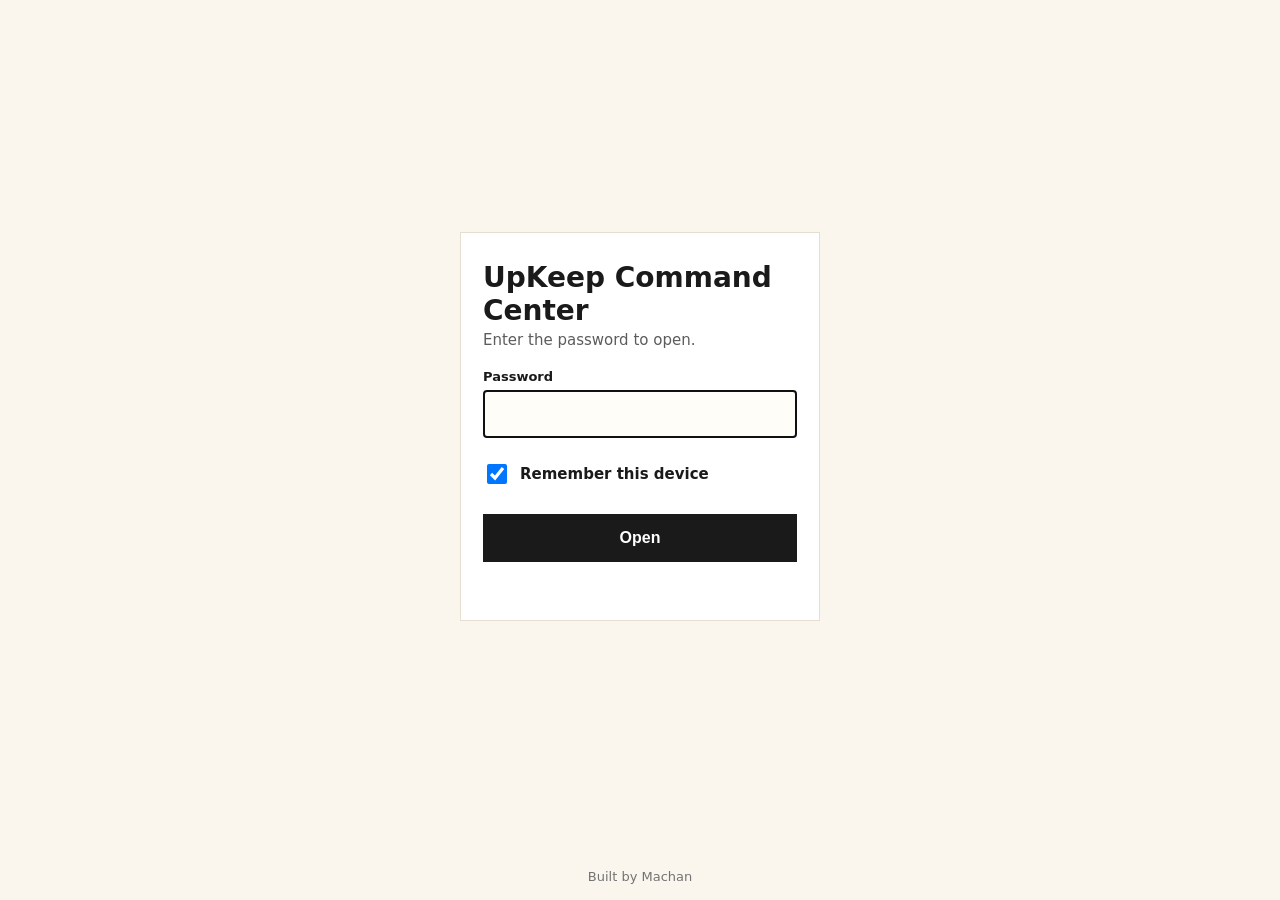
<file: index.html>
<!doctype html><html lang="en"><head><meta charset="utf-8"><meta name="viewport" content="width=device-width,initial-scale=1,viewport-fit=cover"><meta name="robots" content="noindex,nofollow"><meta name="color-scheme" content="light only"><meta name="theme-color" content="#FAF6EE">
<title>UpKeep Command Center</title><link rel="apple-touch-icon" href="apple-touch-icon.png"><link rel="icon" href="favicon.ico" sizes="any"><link rel="manifest" href="manifest.webmanifest">
<style>*{box-sizing:border-box}html,body{margin:0;min-height:100%;background:#FAF6EE;color:#1a1a1a;font-family:Hind,-apple-system,system-ui,sans-serif}
body{display:flex;flex-direction:column;min-height:100vh;min-height:100dvh}main{flex:1;display:flex;align-items:center;justify-content:center;padding:24px 20px}
.card{width:100%;max-width:360px;background:#fff;border:1px solid #e6dfd1;padding:28px 22px}h1{font-size:28px;margin:0 0 4px;font-weight:700}p{margin:0 0 20px;color:#5c5c5c;font-size:15px}
label{display:block;font-size:13px;font-weight:600;margin-bottom:6px}input[type=password]{width:100%;font-size:16px;min-height:48px;padding:10px 12px;border:1px solid #cfc6b4;background:#fffdf8;border-radius:0}
.rm{display:flex;align-items:center;gap:10px;margin:14px 0 18px;font-size:15px;min-height:44px}.rm input{width:20px;height:20px}
button{width:100%;min-height:48px;font-size:16px;font-weight:600;background:#1a1a1a;color:#fff;border:0;border-radius:0;cursor:pointer}
#err{color:#a12a1b;font-size:14px;min-height:20px;margin:10px 0 0}footer{text-align:center;font-size:13px;color:#737373;padding:16px 16px calc(16px + env(safe-area-inset-bottom))}</style></head>
<body><main><form class="card" id="f" hidden><h1>UpKeep Command Center</h1><p>Enter the password to open.</p>
<label for="p">Password</label><input id="p" type="password" autocomplete="current-password" required autofocus enterkeyhint="go">
<label class="rm"><input type="checkbox" id="r" checked> Remember this device</label><button type="submit">Open</button><div id="err" role="alert"></div></form></main>
<footer>Built by Machan</footer>
<script>(()=>{const D={"s": "h1YeWA5S7tHNNgfrOtWNBw==", "i": "1xlpwJP9siB2/BdF", "c": "m0rwn8q1MQd3p/K6u+Ho3APrwh2dSBIipWs8q7hpWq2y5lV1yMxV+tewvP2wQ3sptjZZBX+qQlopLC77gGmUHlzJfDZh54l8Gi2QG8otMHKIKMq8v2T/A9uhDC1JXtH/1N6qlW7MmJHTSOGKW1vb2Fc2u+Ekb7IOCksyh1QdkrvN1tKHsl7aPoxLdbSZsuU9z1+Q0mN/kiFgur2B6STcCN/y55oOfAYPfXDTUNKgT7+YOKLh2Nf/[base64]/ryDIhsrEYoJPOQjx0/LfD8N3uiRc1N99gX05IppA4CttiuGWxCX6anupRup+fOad5XuySvu11tK7b9NsVeeX/VuEwu9XEVY8AYSowAP9upQ6PDnwkJGG0/idGrPLNdMbPEWzM88KaDmbVOP6vQYlMMqS6Wz7Weu7Z4oYxSAxXOCwsK1ZMUGfXZWDaYpKhpMpUgz+KnbhC2M1nYkaw+Vy5jSP+WavpHbCEFxxB1gRe39sYQaATRaXOOCWatDzprcLBVsRvt4zlNV7Q0mbtjwuthF4PpC2MjNf4jy7s6nOTufhSQ1ijhgkuq0vVt/3t1F4e6mHR69X4boCZgtSGJTAltGsnwo5xqxO++VY7ZCKky0ptn/BrGigYESa/gbpcewZUvJ7ZtnKqC8VRM1vPEskrhi97oWfQElqbaNocn6nIwJ3nXC4NqbBaUjWwwbgckR9roWUBNRfW/giFk6oTnpY7Ltb26x2URJhqqqVxyI61OYnZh/Z7RQnu1Vt2SC212AVbL88+rir99+5aU3u+uLM2Yixd8fT9lP0rrYVJmEAoALtVPLzXvnRk4YUWsylGZPZITFgBzI6OtVhDnBQCKJxtbNsGuRkEr8TsUwdt5T5iEVXBCM0RxCuaiMT+OQkloaJMOjW/LEiymMmuAIUIIUV3SFLxSkpFUauW2tO/i4Z65Lzy4SwucCURcdUucAKWKp5yV/XqfeZLGFNtwP6ELT5QP8i31nqGg3FgAYtAnmLXNWRpHTwRtsZl//[base64]/c3tenwSmp/YZUpdPNZRn37YE4Qk+XkBX+KP4RVPWzmK6kEErNexPc42e75e3LMIg/G+jy6mQrUIQV/+Qxc7yX8lob7RwOdYfFi8dDR4NYjN9YFmIj/t3ntQrG/uzarre7Weq2menoOVMkNJZ5NSaXJ7PIVHtQ6AAUgCFnVo0LCnS90VE+Rd2o9d0bpZNfLDmRi/QNFsy1IXzKmTc9E6XWMNyXoKRhlB8IfYmClKNkmaG+0ax3Xg2BcuYosWO9ViDxLoMZGXAJcaLvG6PXJh4TGF0I5hiyZo70W9vRRQfWdYTBWJdCXAw1HGE/GeO9j6/D2TAEQm/MMK0Gqo1TFWylO8XBYHa6og/3frqIkgn3T385SbNNT/XCSc/xXDYs0O6B9yrYDOHJwbszC0w5jRCI6twp6tSpNE31soLxFYOuhfHyDrEQmSj1Ko96QW3TFF8mMULdI4yTAEuSNLjtlIpsRyVwH24Hayj+qowrs5RjvjPkL+kXt8leOYdeqhWl9uJ6g3i1xOxqua6KmQghJKG/ezt6jvGkFG2uV8CyH9/c+raX4GUTJisaUDYGH1+tuUmODMrjZFg40uvzv813k5Hq81x5X8VCtcaiU9l7AZkNKLkdoJYcoNDHoN+RqxbtMbC0u52LR3uheT4qSYuzs3AniHq6tNDvJbbxhJb3kCuX8Lkk8HOpYGfKjlcO7/Ew13AfS1lSmayMtJkjeLJFzp1dNdAMiA5geyrzUxFD9zzwQokRYC3pWcBRKwaVUYP++aCBJImpQhSwaA14p6NnxWzR12Pj+Claz0s7gClww4N70W/2nBd4wAvsKN0ZyxYrxMmx/4nylgXCqUmlzp7+O9UsqWX7IatVl0D9kFDPG8NWugVqPP575dkpUDiTSQ+vXMiDMbJCO/bWEMw2a4+HkbAL5Au7yaIKFO8b7ddJfYNmFXz7wqj4ILmboVmWZIi1pTZnb7he+3zR2QpytDGuSVAlpp135GkZ0NVyqMVuM50BlC19yOn+Z73j1xwdFv60rAov+pdoWQ5+ifijZzq04geV3Kg0vhUvUTTZ/yrSyRdGrOaM8CDDVvMKwLvEGOxzZCy2TYCfLg247JShNlBZKVegj1CVFFGxd7brYgVarqECvWgtF/pgtEIcty1e97c9Ma0ReYMNr0gZR9Lz+e82ADafpb9Eb9xt0kKgx2S+frG25mtnpBzwzmwchAMGR2qfVKJZOF1vdqksj1US1/FhglxXghE8FX7SGAeM6fx17eMHXFF7Kk3tM3/tsODPcbGcSj6aHIRcSYBzCCEpNPKF5yrvEOPQB7EQB4T4UHycAZvZvUOTcThLQbvg8zI4n53nbyBa/sbLDqlFQNyDnPkq1kSBeRFDGZdJJ9HrFgTDYfzHY59Qmya8cBfTJsQ+31MnUvDWBUbDqAoN4D+2fhT5AT8qntSoBb1NAVWxb9qltk6vCmMdGN2VRKgiTrJeeZ+JGPP+6jBswkPDLP0mN/DItfmK4uJMbrxN7tPhGGa0GiyvcC0tYbd6aw8kRwfFR9N8l/MCacvYnI0+Vqqa7dUaFPEjDcTD4uikctGxt2Vz568msiosgfb0SimAMptnMZL9QFYKJZqL5XVdfBM3naagm1X8ye/0g6E1PxKmwYO/j5/oiZjGvpn0oK9gCc5//4HyNxs23hSedY2Pl3Yhufi9sO5ivso56eywC5Hbrs4lg3khMEhZGc9PbSRKWncY00ohPhy94NMxdKDU2BxcSFZOwEktv83Bi3vLJOT9pwMpTnT/eOPluVX4+Mk3dAURW024hHMu3ZtPYtF7I/zeFHQ3rX6XMfHrN7Af/SYAZpmYQnaHrEv8SXbhC96GTA7J+jdFlcUyl2KZKRpeBmO5RRx9qtq+G1wouMBSqvh1tf3GHHfgtsJCGOUbon4VlMjvKrs/70sqDSosuiU1D+lTTGARPlq4n8vJASzNI7i9rzjr1di7+t0HKMPE6ScpOIjWlYJeDL7iNdJZVSzIElfIoWkaQ5QIPVumBNVd1pM672VmDLXfOtangMlazBQDEouc+8m6XQE55xqyk5aSNHJrwF9F9NdeGnQk/8Kvsf54q0gP1rJNT6hzF8RgYowQFSjDthIoCPS247anhiYXA0IY7ujsewK/7KyhJxtbdiTtqt4Xqrajt25eeT6968cWoXCxH0e0sXJwkZO5W/AXbhDvpw6ucGgXpHA8B+4RyE9ubp/YZOLEq44DHd6wW7wgoIhtr2aMrWtlF9UdtYZXZToPkRA6EMzVg17nRGXESaib2K2bEAdPV5ndWqtlcdpVERJS3QGnevVR/vsvKGt8H3oYpu1MJfrVfyB8DQ9i57NC9Kkc/JGywmV7qC84GZCIolgVL7c+sbCFO5CgskbOcutPPhlGBC6VrUsMUAc+Ac0JXUZ+uE2MwXr9YdDGu9A+z8x1lVcIMT0lYFdyUV1CWNijTJ9H+7NZuwhxf+QEtSGqAe/S3Ml+3yGrZBxv4tCLYFpbG9EkK5pjv6oczgviYcoCgF2lLv8HjNHY/mDhM3+iDnFZzrJCSPDdj2tKU+8V2VzDw7I6fP2cL/[base64]/x+8aE34TAYhu329P9CAdNj+py++VADD0gdQsBLo4LYihh9DN9cFuLhjQqCuJ1baiDD5i4jU9ti7Nn111vPJ8NIQcywTy9wXrVnsPhsKS3AjFmi0s+VlxE7MAyfoiQ5L30SJEArN5itR78EzMP8nb/NfwSO7hMCc9y78p7i5pG3VGjiFuEvR5tMF52MhJdJudOxN0YtW39p2dc251lBWt1Z1RWF0jDKNgwNCZL9z48GWYakoeFtJ2NYKiHcvJ27DudyKzKq7WlTeIX07DNE9XxJ1qvpNK+1WzIueW0bJLMUyhVF7LKWcIWnkCs+FP5NzBxwgTVxoVv8y/X44Yypbuz8WBgl1sw/qMMysLRgmpaVPvkCix8mcK3gayYeWDjdEynRrJAHfvGPQ9rMNhS4OUjimQMmEOXLX/8XG1Cq1TC/C9UmoA5NjanA4mK/74XtMDyiGObBwLa/OijR2jhScd+M+V1om9VU2gwhS1pCVcR905O2RIY5NRlnttqDQJe7Qclmvk9vQ4dokfv9yhtIA9lOcpbPdYKmjt8roEFVTxApTapqISvyGlYQOjmX1n/kacVPryapOEDoZjgJlzYKqXenhr8D/7QWNLWpmi3F6FjaFtKFFBSiy31F+1ggJq7evUUcRHZ2lltn/087edjrDjcbMkg9E5sbKzikzkQ/qwY4s7+AK5Q7GUWIJOR/HdM2mzWh96MI4W4T1a7+ZaqvULX10Ioau6NRmtNqFg6EflMjTnZ1nrrT5B6ohsJcLVx6tkfW4Wy1qdDkO3FzpYx4pgXURLX6GJtF3wAeniseXMUOi3bMUimVHkf5aD6fSuPwmK4n0XOTmsvZ6CXqTukJlQDHHiuPOhbMt62m/213ESj5xRziIx4/s11zL94xORZ5wgZUWtvTjH5jIgRPUCbEnrbgA1zxFweEx49Voe27ue/tQnb4AuyWgvzX/macaytn4TQuQPUDGgzFZdZfoh12qJTZZoJeGHzq0W4rh7gA/jUqe/x97vtjmOnQo7x2oGNqO/NDxSSoNEOPu6ocRzj5oy/qc0ZQNO+ar0F/TGLSdZyVWscQSVEyC+0G2aA/6am5tUsrTv2nfdtw5tBJjeGN4BHXZL2BfdSYPvu2mhLmuq9Ope6fpdWV8d1qpLcS0g6Zec9UszBq84crPe8jYo4Ji3Q2CPomzw/7UnbHjjnnmI7jYy8C+IiWov3BSv/rTD0n97QhQ5mNUEHKJ/ZPkXp5J2yC8toFQGidhOThWFLK7P+usbDXjueKbZK8knX7xcyDyLMk0/JWVYpPxEGBgKkqgzv0dZFbmXCRl3txVuObkoCYOhNz5aI5GrLaJ0Qlpg/[base64]/rR7Dvkd3eiV/e8j3Aa0Gcvmkp084nTcCr1qDuKCAqXpItAgFA68WF9n5H5SxyltA1BjakglqxqvGklLAIn881UNphY8OgT3H//R/YD+EwFB9iPntBAq5U0QZXf9Bz+Ef5T6vGQGcH1eJtNvaIVLvOIBA9Y66YlqsaUTAQhhXnuSZCLN1Q5zdPoo0kELbldUEldeaPgsOzE6lgRiEdKjgsSsmLJS1M1/vXzyamZLgn56JQAHZnQE2f3QuzG7ljZt0SxQrEVLiWhbk/[base64]/KWsgNAKetYuM2Zc+Bukmh7ktSfLSIRyAXx4djBhr3dvvp98mUI6x4jd+ZoXPwg7zJcF0euo7TLFb9G4djLlX4P92nDzVFu3dZJMowK1w/Q+2peDoiwB+wGnwyzQ/oyfnicVgaxAyRx9xM++wa/9LyPFBvFJX9yfywIs+6lH2k2bvY7jsj8JM0jVtBh5sUnIDHpbbzs4snGY12KzZsr+U9BipvYcQxrVRmaOjVr+r2nGUQtkIfz15DsERUOcAwiMBn600RG52IczGo5KphmRIfRpMunNFzs0MCnoOiSJk6BCPI+K/1pSsU/8Uz2j89tnEeYLtu2hgYpePAIkA6Aig12VbjcQH8t3i1zgFRYHufOrzBIOonQExwgF1Pc2zq1sjD8VurSB5lXviTKvONtK/0Q29i1wfB2LuZejiBs4OvZXkR2JWCfHl2oPCNdE9mA+QHgt/tLhGTVrurpTAYHQODGJBY3rX/DKrz2K60Upnsicm5Ex5GD8PjARIRIzj1nOepnXxO3hc92AkzPuZUJz/iVUlTCg5y2rBOiJ4FrHVrEmNOLC7e6cezfAVBdp384UrWCdrKZBYQWiJGJ2dWwzE/3+i9fftzK+dryCYNEQORUXpt9R5KSusHFO4KyKLSQFwhDBsibyp1p75jf/QGQ5CiRbSmohwJPdZnIHDx99bcW/G8alLEPTBg0Ni7Q3q0Jsklt4T47Vuqq4OaDg9tNA/fSvrJOyeRyJGr6p+t9eim5OmKTH+e2N5d5CGZvy+hUZXgx2TeDehtH2t2x9E7bNSdoISsF5ihoyaL+KXFNmfH9BA+GlhsOCoYuaDQUk+9uzwT12C3n5KH+SjTqTWgqfChMQnUYKuG7Hl4ek3P6LbCP+Vamh8aD9b8r4y/m678UxZaONOlAQhh2CRBJShJ/4ELhCPCCLQKWus0rZgKqm0is2vdL5RxbZwrRPB7d6tT97UsvuhQtaJU5OTzcrcPUbYxGgrkz4CAN+QUKp9dERa5Fge0ILFr8YVmpvPp0ZfjviTDpOnSpXYzxw0vv5URMhu7xfvnPp1ZzOGsGL31Bdjrb/L++UR4Q9oAU0DqK1LawIXKIwRus8mpwr2ecPOrEn4Fmt2StNgl2oD4h96Qy53JH/7k6f85dqg5oftGvXz4Ht7M/eIRtO3YrtadnGK37FH7GZ8sMVYSeen+52nHkENyPEqXlkevSsUPYf5YKR4UcHHPbl0QWvYA2w/6UYkrjbwmy5jBGDYIlOLZotIUkY6K/U3+JNiAjORdf2K91ARXEXTSL+P0HQ2qE6bUZJReDMCitDQeGypigDKMA3T5K+t3x29TdHkey/UF4yiyxLcfDeNf+jbN/qUwcGuaLQt0pVrEvCM4115R7uBrFtF0WKMjt2QhoZIsX45L5dNJ8+JoWdLIgd7QfeLeG6T/Xir0kC5tf4gSjk07jq+CI/AgrKlGYRslVINGXW02B8LUcs33k/[base64]/UJoKcSYVfrXdAfmV0gZZuvCUXHZya3UflsBQk9j5rDkdTu3AXBULPv/pRFmkWmyKhCJqZJr02uwgcU1tu42hZA0Byo88rKK9GdDncUSfd23H9T13kDc3uKIg5LSMFV9+ajyhxxRdKKCwWTHqUIFBjL/PXtxnkCo+Wwu3Vfj61U0mQCaFVNKEO+GOopQhPTMPpr1lur4PgUenSTXF2rWoFSKWalGQggV/[base64]/Io7WkuC0SZ5oNd5XoNbHCKBAcEDKpqDua7OnSEid+uvUg5vDtIQt4r2RgCBw+VZ5rKGNA/8vCZrd6P2M8owM4WAf+sCO+3XMoXSKwZCgJ/hRglvUkUEBuW7LaBGwSfPYdJWMeX2Jj1olfzolNPMKCLX/[base64]/viKg2sP/Yln5AQeAmN8vc13IuHUiimbSZoi5xiS+6Mnvm+HXTvfFWUS/sZu3W/cUDJkLj0jOTYdnyL4X4TiwC52aKxpIwwlv6aZH6QE+fBfVWSenKb4OJWtJXD5wvzBZ4AHrdoGnqdELxfSOQry2xd/FKi9cVOUCqfR06cYWKL/d+uKgLyiTt5gwWk1VViv3Nkk1roO33pEp7XhTN71j6dhehEAinhyd9x+ZsaP/tgDGi4Kpt6aml3r1O8eqtvzcOHLWD88pDxj2sw/V8t6tfyMzDjoqjOWInWRjCu/ge6LP+0vmZC3vWnQ+DA4MpFU0Df2AAKDQNGycreKrF1QA2G8yS+cW8QTK0DxyacUoPCCPiVJwe6zaZuCI3c4dRhtw4I9DLQZnejd64RVzqQbNUNC/IuinL5eS9ifxaytA3YJCGmesl0q4462nLd3Y9YxtwmH86LnwOqmSPn2w6ncWEFEJRxACpza5AlE3jSi3rz57PPqLt4mhu6lwMv3qPOAkeTCbhWwLWc7I3KznbaMpyVNMIAdKhM+HDFT3SqUutOwyKXXDnGf1DV/Fx7edqGWiCw5eYAQR8l2uWfoyTJBf+oyxhI/BAQYGpO8ytA0Mo32uQWv2ucspv9hZziYES71084WNW/9uWvfaVtjtAmAwk15OWdrQmwcb4oAlpie5JNIgQDbrLGIOzpxslyHsdg75nbARd/d/vLcU342Qmxg7UaaZGY6/ZmcKk6NYfbf9+dcydHyBxVS4IoEpR4ht41qX6ros4rfWjFl93MtAioDTo6rlQjxi4UrXrletmNXC5amQxaXYxAWrmbo4c5rJ8IVrICTJcF1/ZWgdjTO0e8khrbyXilhSBHhrmEuKskAPrDv/AGKGuh2CsHTkhDQwWHfyjfFZzCEYjBX8FWYjArmX3/0bXbaQeFzeJoY4iFTCMEfJQ4sfPsT0DEsyiPbZ9M4ZVAlXp/GLae2B4lIPlCHxIsHfEorChhrnJuujN8CPUnH/0vMCDTRDuidFljqKyBwu8/kLab2d0flRGe1fCSBUOVNq+qVgIaHQfJKT9fXtohv516uwWCti3nvjjVWR1lnhbJ4jY0dA/GvUnh3sy1LgEfgKrhHrDaekJM+3T2xF9wNIYnLhBO2OgTaPGOHvTbOlvydDLLT7ZPFfKksBwZv4bI83Bbn5rFR1Zc0n4VmfPrLlUxo88KyzcAptxAIMYp5Y+1VMh2SWgAVc/AYSRuVbjaM135WLhc0vRG7mguJRwavCo72U7ekXpUCocoeUOGwuvKcfUa/tf2J7s8UVoPsCDrS3jfB8byF0Ss4aoQ8KsXnlnjpT8H5hn65V3hHLQLFrNuPdvTVIbBs7obGXlcG2zzH4q+HPg8RiXsqZuu4T+2aVuLFS7eGFnFKKfYtExevFEhtXfwPGperJeAfy7Bm0770ieCc8ydxOtxu1QgAWALoYKoQmtKz7nkAzz/9xoGAJxzKTtQDs5r2N2NiZTs2tItEd96hyiju5jQLcruZT2MyOmnNVwrmEleJB7nTj2wzhdyUFIMCnJDCxHTWsFX/gjNcsVtgp0GgLupy2rCDzwMUxfzOILfxjF37F/u6x+3tWrylQE+anwyTSdfXsDiGu2/FiaSzwkSU7Iic7avsc/s+vUcx3YSrqEq/+9l31efZt+vp7u39ICVj4PYzQFhysLyugHu5NmBsOpw/K4mKiAXf9sswhuNamcXOovuFuRPH/nTiKJxop0xFWz36ohEwjgDkTEqHDfhVW0WMvN/Z1DMihvc0hhDCu1p6i5//b2gJILILB40dsVS0JZZI0AQ6angXBOXYzpXEWL/6PSNueew6Sf/jhEh08kj9RwMxys2CdF0biGQVVbEB9oF2cN487azZ3gQkODBbsXB4Nqc6yr0B+NNzGf+vJrRdHpNl1yHhND7WFN27405sdNf17NHunVESs2KnBxy2GOaghDZFur+3FtoerNRGNa9E9e2SFXXjKJuLwu+O6rQ/[base64]/kF6QiSM+6njPaL8DNuZiu7jZg0SW2bMYg13xmZ24GorVOmzL4yjIQP7cWkliQEhGE5oiCtZaPDkEPMSclmhMwrcrlOxoO14EquatDtIFFbczEGvSxHlJqwqjLJ5YowC4oCiHKxaLUUNLxU3Ui25zdOBadRJKovH2Zkw6hWnQFs6H2u0fs48rgIPGdcAM6ECzP/k1Jvf8ANLSErk5O6/I/PcGH7E/adBZk+xlG+9ZxPiQ5hiYbPFm2vjizitgEXnI+fFbZMND21VfxZaUV1Hqj/uMyFz39Ifncuy2KLyjXl+jpiIY9s6jp5wFYWKUXXcauwBEkhFVN+sZQmWpA7sMWLsVLgbC9Ds3WNv55s9+2FjcTSuK9iSHXIEi+/2KrtGkWL3MrhqOJrlC2/lCzE8ot/SK3gZw7P06RSpJuT+yFEoIEY2ATK6kTveDKmVyRPVOVvjqsik8VPSVykd9ZP/zIRE2RE5C5xwh77JWCcSwBcY8go8uBmGXK5YYKKPyYEfxLa8PEivdh90C37mRHnEb3Aev7vOt/Hz9BqrtdwJInNM9n1Rwhjr4nc33y6I3g1yS35nSCbP2ATXdDdFCk2gB6r9nOqsqdeSvwyxDiwbBn4WJURfB1T+ukUJuipRmUO9xYqoOAnG3c5/skegYOBjRFtLPx1ReFIXqk9sdfYWk1/hCzkPSsE4v7F8HbXKKyYkaquBZM5dGSf7I8ljJCc1NVtpaCPC+ZT2comTHKgCi0n7kr0PIyXpcNuNgAGBiCRHxMhty58m9AjPUnyUmZDadJ6PiZqmZmzIH5/6cNjtVkRcRos3i1Yok16G4PvAev0s0aubiRyO1QYT48LB2wHjX5Azi0xoXX7YhphX5snDnrXO3tQhDDhD/hdoSGgL68FhIC8mpozAzLTX27bWzIuQHOsXbuxb1tXswVGs3RosIluttXKLseVqQmjGqFj0BXS5gLwuEUCq3+BNhWBCVuK862MKkf8YtAbiKn7ZeVBXxjNnXvoQnLTDlBXPL/sHjM1K0QnISbP1csgRtnF40pGwpdlFXvrbOa3UtObeEfrz9hQwY6XC16/ipJjs/oYqWkVp63JLpET4PQoa/LPov7KIE5HzUgLWMVK80RXQuqd1zqlmYbpQZilCYsPdFMT+TaslAouvdBb+TJQ2BtaratXee5QXNOIV5GwTDdfD6vPWZy8y5ae9eS/RIV+EhdY56pjfxC+JSK4lWOyswZSN8iBXsdcHoGviBpDaYH+cXmkHBgCMm68UKtivSQfLRqYoQpYJafczqWrvrRNbItva4QmejLupzEslZ6/vfPJ2qwV+qcDPKNpbD3sXy0CuQB03v28SzlBK3Kv9wKpu7NKRjGsAHnpqIcJ+EPIHoVEm/ZG9f+Ak1U/2DVbNtdxWYvDfRPqcygcnxSQeV6LXjcRwDWO5D/[base64]/a0O+zxIPJ/zFEv9Q8QJEpuw0ke1Be0pOXWutFXALplE3nZSssgIYBGyqph0qYMlT7BvwddPEyOQ79LeFajgd4fq501/S1Hy8Jm+gmCvPSjOFv+zDZJ+Lh1hLuq2raCw/e8zO7qYiGmXyu88LaiN1tMX/5A+E6+SHxQQiSkVV1xgzNg43IQORxDpIa6N1rHuU86KrvJVNV3AIFQqOd+oAfWCpHXYiCOMMkQvrmeUXHf79EOkjvzcpoL33+f9xg/do2t8ZNpnwtEniincP1H8+6mMPYEy3GKN34brsAtKWKa+ipUfrp1tZeyyj55GrbKyjc3+8NzjnfUO6TznFPquyN2TS5aQTaTytbX9el0WuiPIzdYO9XzmBvdiG3HTwsRABl23yh/[base64]//gsicWk3IBcsfLrOis7g80kapeE7SY15cru0wOOrVLTuabRyHFSrP4le52hIX5My5U63mpbs1++0Lqa2TCXrFtyoGzn4pzId0naYy68AwfJZjRhDvzrfk48ddrHu/Api+OmjQa/OtMCVnMu+x+lrAa9XcArtuSs0d5/V0878wHLV9GrgESPMyoV9Cb+aSSgzDE5kG4OZudJDhErsSp+bvETE+RwGwL1ltVM30BKjd86cmTr/w/XzD9JZTQk7jIVrceDq5+lhbQy7TRrMIUMO/LnvUQMiujtTW9K99wrjeMTYy07Kfs7zFtt+8UHJnU/tVbBv9V9vQ9QcKUI1ZW2JkfxcXco5mPjE7PD0WR0QKvi1AXPlbWNVeAz6kxYDXILbpVnv56kqUgTIDoWDqmcuD0e1zWS7+zLjLYNT3/[base64]/U/tSGRsiuhFumA/D3dnmCg5hSwmT8LJxngabvEEmnawUyNosJgkJgjQhjTnDNRigyfTMl0VNzB8WmsYbpxqFhVyL82qYYGZjSLGspY6fiCb4rA1sgT8pPs7GWxFMf5RkCC0wTdSsmF5RW2+jcmTOPml3OfT0/wlUbFQXkIfo6TbavzxKu+X7nZRSbaPU7WVtAGDZZho5li6KY8dkhnpjqrvmEnuohSOwlMSFns8BPBMXKtSVq+F4OS2xSoje1AXEUXULV6mp1G26Y7hBeJ/QtMhBAf7SIBQTqhV+w31ggA8d4FVLp+CmDYsAjtXV3KuLWS3geWPpir6OBJUnY2hNp7jYO4IEsleHfaPVCUmdlZlCnBlh0H4iQlQ0QGIyIMBIyFCrSHvK3ek0fBi6eE0D0/r26PLeZ4u3E5WHX2QcYOpxyOnq7JUsjC+f4qavtkZcLxIhj+oEpNam4bOuHJ7oKTneSrkNQzZmk3c33jcJfhQ1KEvTCyEHUwTLPf+Opd5EORlpOw4N9jeMExjzXbrZ5P5IrJUL5vR/mb3gNh9xXQyckGNHClRnr9dPEuIb163aZQwq0P0kRGgrfsC0Xu2ZSxJm3vIinE4ShblLpnachHlYmS4D+bufySMC8kLJXHBWUrGQZy0rU6qEBMsHcX8eAWFciK/evSsYr32pcc0P9u4AllEMzNrkANTUOyIe+bkSUpFT+VRwnZ6mhi9TAoHYroK/fIxyOUTCr6bG+mDlEAg4GAz2EcQS3ANHKuE0Ej+IasXR4zYNDkEluLyicbCjger1g3BvTnV/+D29XOBlQ1sVos3dGIZjn2KFE5NHtU5w+UOwfgc4GtPsUXM8B0bnXbvP81YZe6Pdl48pmsxxXh4XijlukThQA/hzhhxJ8r/Lf8e/eQ6RQMEftepH5T3Yrmgd/Jmv+I5b23VDfngoDBYViMtznvHK/Cx6b0bKbv7wKa5NZCW8ojWsV0ddDMbsHD8P5O94AC653VrZ8XhXIp4g+sSxBu5dU0eJz4lt6gjTNgKQJ2pX9iA4oc4hJCo4sqM9MTzmx0ilpIDLsv0W5rKEtGQ4AnG6y6E6biF3GYm6282/Jfk4JZSJ4Qj0L/cmlS7ezCGLFoqtX8BAa2mVMcWsuSkV14180TLLI6kIXOD+JJl270J/HaOdVqtfbvomU1r65i+mPAl5SvEkkbG8IM15dkNS0ctL2FPAnCxyNqCV0VqofNmQAI3CE/BHRlXKR4E8jVKFxio/7wlDTYDNZoRJSWwnWoNVNJpM8VwQs6uUX7ssKyX35403T9UKz9GHy5v0iDcT84Xv0LoTQSvngdefIV0LxuGZgtfI8OJ+8Myugz1wN0tOsN9lyZWuF1U9aKFjEnwniDROcbzKQ0b608yRQZEY72IfjQliiBFIf9nsYjMCHeG9QzygQc5pNPbJjugV/1imCeGBiHMj27VIDTHgh/zK+ihRt7kDHI1Wr4FfaWaGVyVm+iGdGMuQ5vimDH3v7GS9X9W//Qakc9p2qCCkvJLnVddvSc5tXqWCC4InkKVTV4qyEUgcF/TqPHhXiohNZn097GxKv5qs3ht+6nhx3dyQ50aBJptNvqqZnfDnvrTLe6I/[base64]/622+1fInZJdD9aTTBHivJdETSSFc+Q8qbgYu7O2hogBizf2KWeFIfA36mub/brNePmzesnvd0ieZxisgCykgnX/TC2r/Jt3W6IdLOxYbPrshpnTImZD8IMcJIznHtFC/nkgHFlEYh2kwcx37UFLI3WFizJhserRHYX4HlF7io88kJMH9Q/LYDxsYW/B7ncmPjglcycLLpZ1EWw2cM7THIhaBL0Vto5NoB3gU2R6nkSzW1FDwBYYQ6HoepxPe4cuOMyUgIhMpSsHA7RUfH/XcIjaSk92qbzZGfsbf//yQHbhw89nlgjPvrFD8/Z5hEoOQJoC4lstHX0bYa3kzDALLjpT09gbWcpfHCdi+rYf+wFtGEmpXYjsBmQxnX+7BJ9vQsvM7MF8F9jAe/[base64]/CjPY2n2mBSsjXBX4ZQpNhuA9xL8//BMAQ+pwHcKyXPim9TjFXQ1VJqhviJIZgfAi9XSzYZwsUAK4nhW6gOscyfLQdImbMoKmi0UlJmbzSynJMVBP83/RW/sv1pip5g3sRD51jW6srfLsjx+KITQ8kbV8JfOIyFQr2Rjy6u8J7U0kjU1S/her8AgfNR5eDWts9PqsVGeX6bQtB18SK5MB1q7fxzmPkjv7Y0rwl1oUpKFbhwIp7l/B7vP78pxID81LVjYQSG2cSJH46U5FTnjetZAPHla/8IxIlPe3GrqjdGP9XZDcdjpvf/jlIBNjuOc9oD9HlWKzI8cYsETu7V4OT2Eq3HozQiebLUYGNpg2V5fFg4U671Gf+JagWMJS0o8HEqYLScNT361QL4UKljgAwO9RjARUPfQJA1wlcIZh+yOv34U8kU1aCisrn1rri8Z5VgkfvclxUvEVyr0eUj2NjHtRLeE1WYHdOeos9gKOg5MbjkBGwFfGI/roGP1etWPOavLojEXk2K2ybv7HSHcLIvsY+WKzP9wBlbKl+lTeSG0nQNEOBVcdcy7X6QVWuHQOo+1jhRw4d/5VyM1Dq4yCoEpVxfM7KLnVkFp+3KXsTtPTpuFtLNyIu9Fj2E4v6IARB9XPV/Ma+wWEOZYGkmIttULE2aKaLpjaaNH6aCGjRk07uY1u+DwiFm7fHiPpasyMIO5NtzZWGFL6Zkh07/oFFo9lDRQ7ECryyI6fiNrX8dwyxfipKjwKIbVJZYps99cC1h9Fa+tzBymJDV9hRmIVrmtKEEo2FjkWz4INU153yZm7QJUcLGVpg19SwysfhzR5nM7Kyx06P8X52Vqkeew2hCf2YGN3cOyUZ/cJFkgsRj9p96iTBwYsKp5+P+ifcEvpKmNXJoNxNxk4v/DFTJ9V34ieyGD69OtsV6MgfIsOrM7xWUTbTFfy/ZgEpg36a++Vr1mKafh34wvcllULfT+K1nEr/jfVRqicjH/1s7QZy8L1DI9zPFAOFzSPIZ47QE/qglSjVzS2nB9PbONXp6OuIJtEXFlss1NzDgb0OJR9vlT2AtuZg4omtzyBWEtNWGqRJNx5NLPa7Cf5788m9kJXqdGf/amRD2M3579OKoj49YV2EFlhHb+4fd8JOYdRHJf2FfcB9MXrasLtQcvtw16tEwexEfdYzTzebNjdnpIHn8BkUcfjwrKoU9UV5Bgi+MVqQ6z/RfgZKGjCGuKgzAw28OwarMtD6C/ybWesi/MauV48pniRyIAAcROpz6wHwYKFoYRD/bM+MzB7mdFP4tqrakbhyUAzD1xlhiy373Sc5eKBFhdLI4kCTFYFlu0SqaK46Yg72Qtx7skpXA0jrNd9UE83SR2xzyapfGULqCu9bZVpK40xXapem13VhB75i+kG+rqfcSqyIV0KS5D/zPWyhj3IVj9t24VwX7IJP5Oev+nakud5/fxctaLSVRqzjP6G3DGnFb0lw4ZXHUYebiGCVWEYN89+Q6HpU1ehdMmMlb+TgnH+t0b9QbBYP93h/[base64]/40X6fT5x+WgoX6FSFIeYk+kAHPlvXFUM4Ee5kt2R5N/IDzWtmlrXP/8hKZklWjD1vOHQVnAmEQyRZSti+nwjsYLPX5Mq1DRiTZG0GbaIeFv62caiwIalCVM4+GlPhMdrziyEyQhYLFaMc4FxTSAzj1Egq/AMogGSNwYiylHUcwirYrVtZugU4d2kosCHbElsIDbjinboKQMEGozAgzv3Pv1uGWK/Ks/CumVecRmXOSCuIOiWpr/sODMFJmr97kZfLJnWrw41mJ7rEUxIFsIihVgsSvfJ7ooVqsZrEEsmuttphm9yPf7vcliGQ+BUlZiXI0uVxfsFNUX0NR9WZifZnxNuF/feib4Szdpa0dte8F/kdHA/EVg7U13VGZAeY3rPvsIcx9aXjD1f/+BMCXieomhqr8wMH2xmoPtr8Plv6mlFivDOu1zxxoCnBA6HpbxI8aCXNZO6wfok2HhXOwsXjPOPztOXQ/9x4p0PhSZTMgJZfAHTbfD/mrYqGJJ8EQETw5vpnTdXh4dRKVqOZzfBOkWVXcKtlyoxKsDrTh4F0OUFUS82whrDjyCaCNlM0tTIaGoZLKQcgpyu6RbruxluIXJoVrutMPplTnmS3ZOPXAnktQ4H44h17nJltCznCU9Yowp5hRiCM5Iz/GT8o9ycMeHXj1A+6oHwVIwrLeJEbK6+OJPkDaHVMZNS3r9p4NxLLm2cAGMX4TidirmVy+dcvCIyH3ngzhwM3yXdwLsZayYdpN7HpaxSe/Iu/XMED3ouieKwddU4rvLYXbdEj3M8nYp/hLjzWRYpADr6yrEXvoo0NL29lW3A5CxyqwndyfyfQJxicSOdFFAi31xEpleHCWgoBcOEk7eb4LW0wrpToGh5/vOcEOkFEnfOQhH7+VOUIrE67yBWf4muOl1crhZAIBqh4KMbcdbNPXpr7nfwa8CZL3EsANa1cDrwYzG6Fo7d/[base64]/+UChZaF48eNAgXrKlV4yPNwfb68ULlZ/JRWtF8VPEmClvFZb6QU1x7L/R6oIR/nkJu1sMeYrP7hQ1LdAuiQBDJ9mGi6fW8SQv7EkhqKzcmfBW3dKODWnaoLB3y2Jf1RnT6qrawvJUeDYV53/lRdgf61XFzDgJIBh2kgomEIPDgx/qP3JghtIrMpHleIgoWX7tk0Cy9aPC0XKGU5WQsJnh1WOl8pxim+/mekRL5Z6ZfysancGOi2Pbyml45ZjjGFgXr5sPsxSU4Psxd3W3uhFBVbrtvPIFsv0lbmcrNFcb/8esqrf36/D/OOF/0VnAdiLkm722wTPbKg6StpSX2E3P6ilhwhMxnzxhepOdi0BD8qYfJHU/NbVqdS3aRGp+6E/z4NdyPHtZVjPYt/JqD9FPCxrsXs1shiUbQWdjQlOd/FvuXMZRMXQVPNtjAeG+SlA5gUbWkTjb8o0zu3sNFM17fEOwDMbZc0rW2+coDv/WH/D5jLoBxVh4BqqEyKhGZSXpbNTV/tKN7l7dtESBuwYxWLlbXpygSPUCm9lrOza6Fyw6iMyIqXj91+huUPdOrLQYO3VB5AQ2mJDlPdWSmsIgjXF8ZOMdmYr5dUiOrKlTqKn5hYzfwL1ktoINAyZVzIGGhJ3h49qQK/K2uA/PsM9pP6OzaYsq2bYMfOdVvOJ8WAWFTVTIlXiZ17ld02z9O5D6PKMmobpgnrzOmL5MEbUrAGSCqbm+zPCxsmOTxeaVkJncJLL7NqN6F5pLcV+IUURDFdKPAbtVVBUflK6gOQcADFdBrRgCYrocyEHfN9XhZAXJrW/S+hEhyP3fU1xFWSWrQF/[base64]/jbQIrS/lkOYSifMx/5RHJ47dUcgGWFb4jjGGNYrtJ0Q3VyvFpucZ51udkNkXWOl+B5vZbm7LqrcvvlcPqBuLsFQvhr3lxdObHXc5EhPVWhiruYcz6gsjf7csRXVQxXzFoqybEV6/52+ywqLqnLRL1SmeFQm97AB8drp9Zl5/pN229Cr98Es6CZCb378W+dSEzDT3hmHfBF7yVySRBjPCHn5Gd/rbPz4yF+WOw7CQhMqCZOor/nO49XiSmS4+BB3+Axee2UJsM9Cjw6+qdQBFTdYxE3XN77a+bpOTKz8eIgYLrQJtHJgxLXDpnVIIN/Cc3vqsSX7wdkvmTto3X4t8HfAkiQbJMwZfBRh9/OugXNqifnFbCm0n1Y369I4xN01NF6w3j++1EusAQ6DPvegb6dELlcnA3GsmlSJ0mzk/bFC2h9GteAoQ0QaY0bReAluu6xB3vCs2N/S9Y9eUfpr+R8BeSavebCCUFR04MmaQDnCihtdOy20h20pmk8+XaDQpV8CYaJFHA71Kai4un3/KJtDNf8CRMKhREArP4fbYyXH+kaWtKinixDuag/SAGUuV6HCcwdqJYQLLk0gaXWHo6vW0gBP4v2S4eyQ9w+Gj/n28Iwiy2Pi2YOckNN0KSqn7Rq5Fr/VtuyFyBmegDpXllAjXVSQtL6cGrsrmKNf0U7IBBThzWyi1cF2BpQy0qFiAE/kta89KowSflzXHlhcQ+3l/vD8M4lZ4NLIFUd/tHZ4ZihPmafGwc1mIg6+0oTYE/UMttyv01JqX8vWR13po16mF+xdyHWCceu4kobvn5PX/sLsIgoml/eOKz47TYo+YapYvZPcD7fCnX9yaPDAyTCdfBM82NygDUmnInQsPTGpgvey078KWZ2xJFsBNyS+UlQK/BpsG4kKGEyjHgq4RIxUeTwBijo+SHEwPVwrRNhdK6iv6ebx1fs/7ESmPmJ1WlynHvL0k0uGcAGrn3bswyEVxe17xJQ76UQnZl1gv/Ni+uuA/[base64]/PP15RrkD/F3mbtOXK4umvTB71al6q2VYiWvhnbuiLg4Rpx4O2AJS5SNPTpoaU0zlLR0plorAXyinhnWUkSwm5QvZDndvi748a4skGDXycwiokOSoB7oXzf5Ul5uNVJth2MJwzrh/6EYMhKzIgDnaxjfjj62I0xuTFs45701EnSEc3916h4Veq05DrLYg2aDZP3qfmY4A/93SITJqeJEqq5CXWazSf0PhZ2lFwH0qczM7WRhJroIiz17wzQrFVxMTzzVtOlH93xqVvM/MRuk04lBRrPhDfIklPPdVGcwMElnBwUg+LtvRvaLEVlqgt/Tm2UyWUh06GmdMRGSm3ht2XXlUPZgVom3vhxIv14leSkOPjc8qU3v5U/+1ojT5H/kh2YtYfH2JO2jrM+mDO+gXnRWl699RvBCEEYSWL5tcMqm1mVW12VCcpzXIrd3y1uDI8nlgwGEHk35pjvpPcpc4FlGJPLeV0e4qpckVGW0YH7b9X/+WCfHU6XfB1Z80bGSSN0WFGODiBzg6f3/6Rs0pN4GYH7SngD4h2evhc2fkTFEOBo6xIJSDm8Pt0tv8Sifu96MrjDU/GVxvAYvOhqqtCceAArHzxuEe3YW1QiBynt0INFPF7SHr/lQffq/0i/dLzJVVtXUP59NJvC/o1C7RzaIf5ASDyYKOGNFe5gJ+PFqbVxB1MGisq7tr6PDasMkr2mjTYebQP566PUJvrWO0Tp7dfhzor+6o7md7DeLsdlPNrVOhQRBTjV1Tvf5Z/VL0E3I3OtDVCsOnQkpUf7ewJtY8tL8nCQs/kjm/Tk4JYSUu1boJJXOKReRGkOeL8ANpN3piXPMEY2q4GTRIfmcHFNPXe2dSN8yH/SU9eagQCJwZdM44aMUJ+u67BCyaUVtHm9mHVsPEthgQhx+i3jsJDSd5h4+dyVblBdbhOgCsNt+25k8dlOynrkISCVZhr/YvzKespJlWhlWjyh19Pv0FysRUJaPUs8gn+wv2KeXBqmHiy5UOP+iEy1ShIerb39qkDaMOl2SQgyO9np8FIddv23+6/c0f5Cvg0S7WEAAEpd0X7rM7fJKNYq3NZwXNhQ7C2tg2hQHtIzrW9cqRsQYtwA5CbkzZPUsRCrV0v4mh+ErjLy5dZOeM+REoE2YeKkYRXcu1Q7gHjr6l7uJzPNW61eKvAFn9Zp6NtK9R4Ow3dUl34C+zEM4PttPjrEX6NkaNsm+4Yr3UEeN4JJ/7k5j+zY8O03OOyKRfUkiFe0cpfrStoaAZrH4VzO9uEjdfd3DsiMM4Qn+Djg95F/neAu16ztn82n6oSXyY/NdH1J02C2a0hO5L5A8jMiEWqhfpKPFPywAOq/dcWq/HFjlvn/PEAu5snudwgxu2tY3E3PHYCxnlkqTw6gCpO3o8985AnPy5sFp64HMSHLwzSi1eGgINnazhqNwq1ZUzfC4GbgRKzQU+UTaBP+ykdOmXpMTn3E8/ILwIJdh4I8FeYV+4ieaa94JxLqO8Ih3tGSYZaq73VB72i39tlxP0NlGf28quK3w9wuFXcp4es2PWMkl6SaH0hXgh9s0gNkBv41GkbCBgNFqjh6WEDbvb8HoeRnCc2lHQ3ENaBzbnzFf6lyVNK9AIT/b2qlwiXg6DSI3v7s6VupezbLpa5GFNOQCmI/MqPAmaOXyAPr4QRXB9u5WdYMXXx3atagYSGYihv4cNRZHL9hH1gTF+lWgx9BRVF6kHCoc8W8Ve81P9ASdJPQdBdEZQpy6YcVCjmBwev5PKpCS3zXlv08a1swkeTJzzoK5hLoExDvtvZ/4/OxhXWRfi23+smVbENpCEa76bnNato7EoeeDOjxpp1ZE8qRTI8Il9c7eorl2IheLThzSwZ3i9bWChOOrHa7WZN/2tBP8wmmvlX8FBm4zpcv0sXfN4Xxnh/chWene24fJhUUeiiXGvGX8JLo9xS+TdS1rmoYUjiFVN9yx8Op5nPd0cnWA4B8lPg/rZHW/t3k5swI0ymWPwv/55qxtIF1c39igEPXiFtMGEr6jgh7egbySipgniId4gbelgwuItYLywo8Kv4I6JZUmrbs3s1fUzcsa5epBAk957sxsbSUlD+Qq5hCCNKPU5y92QRFQHPkF4lsN/OYq7RI4I6rnAui4ffg9JEL0am5aUWm2QfC4pYqD9mrTfDchdyLtws8fJsQQTTSlZgDzPv7gLYnQt6gBCPvdrJmszhaD5ziIfUpsoBMv2Sgi750gAI5QjJbceEtSLIM7Ow9gPepjCWxZMG1zhBQZ/f7bnXM3/g7h8V6i1RTJqa0iVgQmF90AN9seu+4FaO347qjXOEmFLlMP2N+eVnZRAaJMMdluVzy/loAj2HYumc8wQ4vUMBDIWr3hFIixJL9FwJNFgCk6Nc3j3mowKDymoYEfG81VfzhBRFkjg9lJsF0VaILg47/tUh4+LMjtGr4r/vBBsjWtu0xtlrXt3KhGibSWO4SGrp1Zw2tY6Z2MFoKPVqOOXRlGRI+iQ6Ie+S+0ngKgYvk0SS0mGNiaJwiutMnhU3vDcGQMCe8BS/USeUh26YcudIqREOH87cBBh4St2B7Dwk/Nrvhub119uVbLfqQHXdXP7huhD0qgWhEfNV3yUTXfQZNoK9Df7sbfr3uy20RPcyhIQYsp0iTn8BNkiRt+j9D1EaR2dOivHuIP4gUlbVPS9/RtFjCm8CqrLLlTN576DgSJU49iSBAEdxOHfiGKKTHXu6kbCfGnnnR12LxT4MJv3JpIgKrrcAj06+L80qmUVlwDDLKRyrxQaNsbg3Ddhbp/7yIDqz8UiuiEsP/neGATX2cLsaK9oP1fvkHOCS5KAH/T/2losavu9vDuUJdO0QX7TpKVX/Evll2BMVe7GvPhzyNH+FUhRAX/xZ1UO+ZZ2Utgdl7YSUBzp0c4xPt1i5AoLHVUrFTX94ka5DgRO/K5ihWx6CLHTp19VQ+r8v1HDta9rYeAUE/T/0P84d+VFB08SqVUkp0zMsLC+to8rbWMcqkD5WVMiKM73RgYqcyhPXwyJsxVYq9ZX373rFKL3P8TWuj3pPYIJwuKSiv2jtqDCdeXBWIn2z8leXRSGdO/uIOYz+8/SP65l11CCLlAnQaxPW3F1I1rznjGKFHcWM/zK0fKVH/of9rVaVB/ECogzc9pFfJGYwHU5wjykdJx0H4545NkNaZFFCYHhu2+zMYvg9mD0yvWifjyYPm1vS0n+3hmk56QOKhQyxq+AynWftjLVmwWeyRQD5HDpQlZWMnviQ4NNTEjV8KxVfHoeqD6pSMGDRm6yvM1IDv2JQSjeX9yAFHzckHZTCDOZ6kerRUEpDq7E9w4/[base64]/tMPBUiR+zMEZYvk0z+1Tr2349ads8eokM3IScqhIR92jvdp14oahy8Bg/R6OBzV4I3m/4IUfK6Y2LVgqnc/Ufg2hn5igrzWuSJv9VjMSaD0kLk3SF9RrskA4LjbcvTRDGxG0/gb1VuKoBFgECzd9fJvO7287lGYNqqDKGWrJB5iv4u2pkdMrdjLJoJ3n2rp5aKjEqR7KzKc2RugdAda+4SgCuYDLRnizUCRqEyK+yrNQ/B6b6bL+P40wuGhBWmREeCa2Lx0JcyuXVpo4Si0zZjJdDKL7mhnooOw1WqHz3HY3iEPXrSFA7NcSD/5YPBmjDKs/piTGZXYLo4Fp8KVdHGWTiyCVL/MxHlOUbPPKxJLMWUN2sigFwFncn6wWP9e3DT8/5x5YrI+GlhRN/dl7hnQY0+k6cgQXevMyQzXaEJarDyA9bNyhbEI69QsU2XpuyCQICdW5IURbN8LhmqvaNLTMJpq1GttBpSvxOu11CFkBiixbM6ILVs+CNkhE7r+L1gma9EqMlZ2FzGnwqd3mr1VbCDzo2b6dIyrQL6oFXAtJYo5ETHqK8AEP0UeuZgIQnKhmpyBkJrITEZZVbx4m/Jkd03+bkSSEfE5LTboLh6v74A8s8Lxx11qu+F2INvvres1hyl1dpuNZcwqHo8sOMghHuC5dFr7RPnEnedxyokmCXNU5bSdef5ssy+EpkeUT/OHVjLhwPMk5o2suCpx1/8rvk4Xl4pbalNAiS39tFRk35okLdICtGyI5w3ZdLBNQai9FCN0yibPF7NgNy1xh1JxZ2U1TPyTjM/14nKNet2cJrC543mBdKxTVK/BcNZO/OjtwdqzUMiQyoHHaKLIAzbYHb87dnBUcCPoABCtHtZZbF8xC4DexSmrtim6qKdlQvgurXUl3+GiBnxCW4w8FaO1Pcz5C+YSv9X8XOln5hxRXYgD4haZm88SbcVpgj982Z28bcW+SeOOxSzMfd7ndP/uaT0XhbALUIvGTTHGciAnGMzYqncMlEQL6QcAZG1RvYUW6//cyfrVM5CFOmrfpzF4R0O0oPSRSfk47drwjJpGQOtr9yHaEr2MHD5lY//0u656e5qRoTpibzrfB9/Sd6Elf9q1uvg53aWxkvcvNWPW2jSlcKvrdCFn+K4T4naQOAdyUUPMd3zJyNXRI1nsOy24hXXrugtnewMdQGafmXnPVp3EBJQN3QqarhPulJ8pd2ijLwjl5YrnearVU+lZeKHFb3pXKXuJMJZFa+8ob7TFHkX9PWrTFbGEWets2fMNTpKD8EUcCLqZoxn9aAq/zwkgH8PyVS8kQipeFMHBHcy1/ta3O5UDEjLx79qGAE5o3XiAmJ3WGOgTvy3sEhRjxHXXWO3FUy8am66QMSKW/D/64alPVSbuoJZb4wfPT6FN3seNW84akubPBe1dcAfJY9+yNInVJRDEFIk424MrYZGUlre3x7NqvqcQXuy0IMPt+NSQsbnXKwwE0UsPiLH3b3uGNTNgMmO/0vNgTR3ct9LGWG57oDTyySTMI889mQQ33TmHvi8oCZEhnUZ6489XgiPyrhiw3twlsBuEaGJor4PA7DHShP1FcuaLMdadeq4kunSh6oCXPSwBuvBafTu5pqNHai9y/bEmaz/y99jSbc0GH5shgeJEvb5G5BiAilzW0zjjF5kIQg+JxvkTtZC9pPFXnqhD5IZM40hvZUGBGaC/vpT1CWr+O5o2Yzo74xpeMDkuY8CAnynGsAlYHQoef3/MNFdB50F01+FSs1BJTAoGbNp41BNA7Pfmqf4PsYgTa1eqtKsna0cchfLdslc9FZhW+03ETelnqpz4OlqgddQYg+oQhyiSuC/jjpJ+WAP2IaSXT0Q/vRF4tf0aVYEIeiL5OfJXFKPnTjDzDh2gLweT8RTp3o2OqgH/im7XFUQk0PbUUvq7biB6Tc4l/lzt8lw5qfJcQ40LQokYwO8yzTtI8mFyb7g9d1z6AoQG4Wq1c0OhOwF1zFHW8h0Mz5j9omQa0AHJZ/BGISHW92v6lv6Q47DLEi+gae2tBsE5wBXmWWGGL41nXq/SK7tSk4l1Zc08Pc4laDuUsniNCxI/zjnoLabnvh0Efclbg7Ga1W1GIRCCKWdxEFqzhhayvZFNPh8ugxN1yDa1EF5Jlwfo8zlPyxXd0m3rSDpk1XqX8jGIscgkDDpxorL3f6Um8h0GUIehOGmbq0UMmpH4KFLiBttw/QFEFAyfNzxK8+O/bOOcdM8Ydv9M7cWTKTTZHaS3G4VP0i06dEvgnJ/EZsdu3QoWq5wcnHfEL7wmuK9jT2WDlh8zK1rAAhu4rmakMgojZTbKH7Ef6C7lj19kXYduZ2j9vse18wwff3pWC0lbgyhf9TzYc6tZu2SQZcO8SAIMERhQ4b16ssOlAD2b3JktiMZ9U4v0Ff8ah1CMevmDeDwviMhrGRgEtouzwFyz7VHtIJwWK/SCwqB5XHVjJw8poQqqijqOzfGWqAZl32bdz5SKXJtJQXgRztED8cjs4FdAergypy3TcEAxNLnEt95HD3c17LJv5/171vTgI7OYuvdY0+HeFuKeAKq/7qOFDZm/CTvyYoOv3b2zkR4SO3ayZ96wFFhIiqY6W3pu5cnsimUwQUj19G8PLUnob/IiGha7wKeZ9MXICWysmXqL2UEd2HSkmEP5as9K+AZW9ep0E1feTghwPn9BNg9fEXoc9aOlLgh7TDwJInKSWZfOOJ7eUHvls9AAVaXABwDlD2WDkZJfl5lk13Wt3GWwd891Y4ZoZj03hcxIKKdQNEaiPhpLwGpTnJqlICY+874Q5Y/5BvALbrJsbOt1dqTGZ5+T0O3l6xvNrqiu5Z1es+baehhfyQMR+zHrHy+3kldC5Ovp4D9xliTP7p1AlChyzBUto2nQBABMXrUQ6gbjCuXPHJi4/D87Il2k9W9gWi3hLaziByRPAuTvI4GVoOzgF1xpVHXegYA38RFNYMSZmT1rKj1ajDAgAyL+Vb9vqRcwWTuvrVAt6sNILDPX5rCkpj4v4f7k5ej2M/LYe0Xni1wZvd0RQ7fjGMq4MgR6yPax5S8Oq7fro2nUze7SatVO/1Wh68RnZKnma7ZEWLkt4/GZpIrLzZ/mE6b4YvKimhW9gyorQ+9aGdthycqNFs8f6gXovyioYaN1gfsI+oyBNZW3UQM4jpnSuEF7ciQ1QViI2BaZkmr+ZmxNxptwla8kyaFU+ktpciVMU/KEss4LezQ4i6UiF+2PsHCJMOag7jUPVo68U4nMkFSa6C1EwLC6wFQy6fy1iwQTxciesraWTg6ZnYFMQDtUhhp4eaEh8jB1aEiHJobF81y7Y/NTvCad3Vm3YBJOgSlXBgA+wka/pjH7G/2W3tmRY916g5wyrT9JlDXZgMEL7pIM9vQC5dAVGXkbzp93rdg0dbv5w069vtbCYf3ajwZe0r/mfkak/XDF9RfVFO1wzSW1e3IHJs1g+TXxuUdGAlPnuqs9arm+ZPe7CFLjCugrw9ktVMTgobGz9sgqLYRi0NeqMH/gjIvuo2uELY+JoTPB3uShvJUgSnuhCmAMslVevU18zJ49ABjmQ9RtjP3YvB5LilIsLqLILJKOLjK8+oK8FT4vvGzcagsQSdSVAUAJaRiq/89Nhrz8wyZSFYD9rWdU1/TAhlliEyhG57VZb0zSmzHawc9gbcV/mdK1s728YqkFztwNOmVw1qp3xpobsyHbAlJRDrs4ADGtHBtE7WwzsoYEZdTcRAUI8ned4lZBKpGccyPC1XXAGe1GIXyMrac57fTyK3KY4OBVOGievE+gPBx/Q+eBD3BTYbhRVW6MKCnGbtjE2B6AI7amJ+PedC9SO86bcpe93lMiS5jj16Nft/ZXlhnn6iIp9wkHe5QD23HdUvGBkrG4fGSoLf64L7OLfEsrAYnbsfQhM97q2x8leBBXuYMBrpSfDjiRc94wkcjTCT1uDwWm4uFnnPIQQkCAhVnp7KH8meZzcL/lUiEs9Fh35gaGGUyb3aME6g+dfRl9tN6JHBHG5gYeF5W9WOfiCLHaD259C12kMoUTht/6c8FzoHwH3RV/b9BX+R4skeAtofr2jQaSpJZvHwnpQfvw14/PVQfB+3Zgojzu7dQRrUqezflCg1SO5Q/guHgUHJs15gbAGHRPr/1RSnf789lZKbkPHga+OD+y2y+umuQF2buGOxSnv/HgYBJ7/qnYVpayOmNuNh4sUwLGQcFYQEJ0XbVgaft9QxAyqlw5kzdRQv1TA8gHGoCHAyhmaUFBvH39UnJt+OFOLFqupF3jeSV318wLxxDk/xywSRZFzxUEEGS6TfcWB3UDJpYoueiX5EcB6Zs4rx+JFildlB4V2hB107TGmldup9Hn96QcMPHMWsK1sPPXFuCYrgQrmFMvRvbWxyoMQf0IHxrsI53fTnLBZwkEGOmNGzZAO4WDSlTR186E812qxs1G/m9FPZYSB9wIc2/sjil37Us1qtkawfq8MQ3UjsfSkEu3koHbNeqmQkqy/8RtEbnmc0f/tp16RKYZthIW4nhX+PD/E2LRE+m91mW9Bn5kBITApJILvtFUhy4nk8XXxVY4GHLrKgofRdBQaOE3ff+pM1smH3zLrQnbBBDdyFgBmb+d5W81AArq0uzl08Wad4u1MwNtYZyEmC4soedyS+SjKBRLek3Li78Nnyx1SyJVY3ckScc95juziAEoT6cQgBuG8VC9/8CeQL3LynLLFb7qnE6E3z8fnXLyIKBSa72y7pMF3WuP/+iep1o+X1G2pCxFLqPdbppNV8hnebqZE3dz20VDlyq4qAPxC74kALxR16g4AtR7rlHnO1NdIfE9YH08FBV3r3j0M3/olU64/52P7TjcX/m6ZWzE2IBZPxZUopVZQgFvTcvpPjgMZGPQAMhIohhSv64/VdXyMEsEW8aw+X8bIpt2mgsccXBu5KdMXaQNcwHu7nQnoK7pwKZznGgRkeduMpXx6lOk49vqfLzJErzevPrgiI+P4wNEhNSw4r/uDoAK6ekHdBGK60AXrYOL1IKYMBQ/Pb9jUk3fiXvghrjQEVCZo4UuXrz1k9uSbn4Kwhc4IEfR2uCd57/DJ0A2nE943jzlpVC65SMo7pNWvVn4gojxuE1j0biJ+05R4tSTfLomQodauja5c7k0MaErXSKX2UlOHqBy5IoKC4ZR9nXJSavaJ87ZqaIA9kFBLh8fF2c+SMOcHjdJ4p8/KbkTe4L0kFdYxpUDmfpTcLlzrbOrYybn5CL3GeGctPIEjmv2XlWXqQ1t9wHL1J0pjfSFdcV0jWm/x1NiXV7sXZXP/gxPzsvXVf11CvLl4DczIEBMqXK+/Xb5z5nsckzpYZxqAFbMaOqZ37vb4UohMIQLMN7ZF5gMDrIb1L+L+k6ik3yZwTOkTsNaXnKNszJY/Vjld8PdChOBk2xsBp+y8HOypJtOb8ftEai2T2oMNfWao3QqXX1ISifoVEzD/4Ihy8/+a+R7idQcCECDqlz6cnknRTTjyjBJnj/[base64]/s0xMO4o/X1zK4dRNl4+PvLGd1MIFLcX140wCZLSK4DEAUbPlPyhdDVN9JjOPPkY+cRT5xeagIkQpUybhz/smm1eCXSFPqA4sdw8z5Yjg64x2BFemhBZpBzaPChEqEFd/r0hSV2ROI7Zj9YQZvUmcbxjs/HMjGG2MgpVV1kX45rW9g73P7rjUEZpCWOM8u3bmKCm8Xufr2yxa6ZMhtPjkTAjhem7mtfmJZ9s67ipHQ75t+w8gKBgOGUsu53SHWmJtFWfb4RQc0vJAMcuMOli+WUBnEXX3U/vrPkOGrWxxUdxbQLwG8ddb50RSx2UdNqpVkynEotgEwEbk6iuVwId1dginTFiaKtoRHmeCdFpU0s1ruC++ZVBeCglbuPulL3cqj9Uam58YpVfvn/+0ZV3lGDvZarP6taUUNCQcQMjOKC38GRQZGQHMPofQlitdKbDPn1gGIYrowIWa84sQElN/kuU/MDTGEXzE+Cz+oDdWf9hZA1Fk73z+lBfE3OEe+faC8QHf91nuiaxHh1LqsZmDaTm7LjhhPb0IjLXBQ89m1RXJR2Py0Dr1Co8DAty+SpcYd5pqwoPWt9lfY3/enJcSBz+cmEEbEQ73JNWW0SeYl5SY/fUzgmwIlc3auGk2qEwq0LlJv9uT+3pQpZ2zGPuD1GFaSvkaqX/Yraep/hH24KUt0vTPyyAxB5CawSYGzs4uQn5aQ9qjBSzskSNJoYHnxXW6VKi60tm/2sQR5tNMLQow2pEb9wD+KpoUqZOU/8SfL8NC0/1wz1Oy3o4AIkctKTDG/hy6HIlzsgkeocaTT7hpxGywl/mfRoT9Gh8o02cAzy5jZ2DfUyd+XNAEn0N3BIOExDwJ1Ho37K4nj4O3g/C0HD+G82gIzaxed2tbtenFSkUaCdpr7pRPhQSWzAoOC0v3bb3m6VP+GMkCfZvKCF4yd+x9eWV3Oboq+KawrcMBs3A8H7b/vXkIV7PjrBbaxnCF32Q2evB3LrSLZheimJuGn6E0Tck3FnvNECS0shbO6rlUoPJQzAs9iA7IRVQEx2iERhejodRf3ZGNgqWK18+o2D1P8Fr5Xzbap8EiiyxrGq3+zfnhE4TLd7NFFTE8xbIghIDoyrLCslIzPJ8tLthgapU9PgOiZjGkQazU0uTLBw/qsJEiyN2h8n3ObZpMyFRY50/DZ25rZ/eIzYQiiKBtAT0OpLsKB3zMYYDwSyNGTgbpxzj4hesfhmGcldQWsUEnx0icZTj9giH+BVEYVi8cbetWUcM0E+l384tvzuZIsQSTxivJIm1jUUxs5fOaW9pCahIx9fL+n2j8e6li1DgDgJYbUp/907jaKIQkfJu+BhkGyk7juYg2seJUdeDVjFMjNlWQ+Y4Jw490SXE0jmBtvVBgk/PhfTcJlAOYMAISeZ/XNOkXs4xmSsJR60CKJp2nnJvlH0D8SxOLTPgNXbA8E3bzWfBtQR/Sav8cH+npUPyz7LYb93xbEjANQ+JVKESItBvzyszR4hszqS9no5ckzStyBJbyRHJhyHVpI+nvMrXNQfeHn3Teh/Nq0JHSKVUtCx+ATRfUymSKIBcxmdNEzcckh5Gx5gUfyKftsWzA4rW7huI3zRDW2B3BWqFekIawFpDJYh6jrmNp0hz/tB8e9xsq3f7Pf58nqz3GHRLmv2Iu0j5dDB5kQJXAwLC3tJ+DmvKjtD8DUTU/+dAI1Pnt4zL6oWH+3hxTB+xrgPFUfRybUAqTLCaBCq1mmgZbz+N28odTFahe+VAgF2RuCCXbAldctDYMVvAiUTZmH65O7+2l7T4ojC7LnIb6ZGcdKC30iMFVdLbjEw9+jwS7xgCRCx/u2HH0H5Iu7kyaSz0uc7nJJg/tsLTXzFH+kYXXdjl7cl10vT+wlou0fShOAGhiv2Tp9f343D/V9vkRz7pLfSdgZ1BSJFhG0wksXjcQMWkevrMdF+16j66WL21N+rtG+pcfgDFNnPb73KbC2F0xjNv778XlPkgn4HUiRapfWjBPEMpxMBEVD09sxtz4QCwKISB34DtkPYchtODr1VHTdgwxm5CvFq5ZMwjPIuL7CWNaMDz6C1G1q1mnieu/CIL7nIXCg7AqutFQBqGZjY+PpN9StZ4ToW1ohyGZmId1jJlvIe0dHABCI8BQJyBYlhRrbX+rOJB+RKOtjaLPHqQ/gGIsMsnJwsapiFtXSeN298wYDjAKLs5T8Dc/UEVwOB0gQy2SFeJR6R3xuL0/WIx2SBKzmuCd49EKkCHiLYUXnHNrWrt3O1FtWksejOBYLkN4hmIDGyNaDD6XHwGvNy6M/TsQChUfqVD5yRm6LdBrUQOXVTc6XziSUVZsG2G1PT2xkTuM7ZJ1S/cfPBC57W3CGHrkSXSAGY+BBVGHUYJdDg+QnpcO2AtGVIgiJrP7oGwuM1I/SA2S5UzFdfsq066DdmUqOS4J7OW9oZnlKOfjWpPF9LVl2Eg7gYlVOEdkDBpYid/[base64]/[base64]/TZ3/p7C06e34HbdNkj5YfzUzFgGdtCArz1TakOsRa/eb4Dl+NImh6E4rS/IXOdSZAFKFTZFKeoho3vMf7AE4IW3IagURc8mhBPV2LTAU/mEmt5bDzBI2FwT/c0DJR3dPNlBUP7uyRyyPX8Xfpz8/6RJH4IE+gyIlNCcnFBkwMI4KEtWwl60dpCCk8rZnXBjZKNwRitomg6ZtGQyUD3WZ775IoVpIcRpz8noSUbGuBjY+L/j4/C8hkuFmBFI9p4+Z/k1Lkrcuf/zgn1W1YFUPS6yz20uuTPeiQ77dJ5O7zvoDn7CylK6WqDQyMCwJUbKG0/obQaDk/f9A0aqKFzNXienW9ALpkAtFgnSX9SPT+KSMdUy+rVPKDQqsL+o9tq3ls0NLdl3ExKo7vL2jiy85JfB4BQHx0RluSpXN0xYzCTbdVqVK48E0DXB/[base64]/l0JKXroCWj7QPhkyLk90pDYlCsbCpxJSUiZKBelFvMAlria2NXrIG1zcDqa3KVqg0VGU+70eYgMeN8AwSger6oYaC9x0DMAVDVlgHRg9kgUO2YyV+byJQwFwZ9AZii5YbmKhOjbW1BsEbSrGZaXTiSNP2yD2RSbqB9CCpHTbc5sDq/q74HmzuN7bOq2DfD69D8hME+0BlSuQgZ0Qsw9EP3hAfPdf91Qc0+XX6PliYQdTGrJ+gbhDYqi9H3xjM+kNZVap1vhOCOI+5QYPpd+GhC152KQczzVzXhiFeOB6WhrqqQNWDK+I72eiAQnZfO3kbrcxh1ZEkGwRgQF5Y3P1l+X6QpG/0OmmIn5FjqokxSQP5+rE+k/jTRwHBq7YK+2QMApmVXrhpUZlIbtYJzwTV3bfIGqXP6smvg9/5sxcmUmHvKbmgY1FsGP1mjxm7i8TrKtTRUrU0kZMCBI8qkbq+YveYG7FBD03wBJIXk6xo59agKIbwFRuxZ3KuRzgA+aOSsOEll/lCPsGz2LPVMt7FHA45zcdOgrQGAKLbv6hSTuIol9DTc2vew7JgNs8d7wcMCfBxRJFuzh/ro3bRPUJZMICeMffhPEn4F2axgkJd4xO9y1WqS0hQls3sptqlgx9M13Aml7+C8+HAt4tUkNbkoJB24T0E/WCb5iZibU9pu7txVj2pMK8uFzlpKjrYxrM7dE3FGrnDDbjx0xwHPLILTodUGKacD94CKgvFdCgaG8SbgiZjVoll86JHTS/QzEkvFxeccnKsUhpr8+4kksOe3tlWlAbSjodF+IPBdUVgSK5WvPXDYQgq/lwo9t29IK7qInNaCEWhBfR5CVmvz+5n/[base64]/zRg9YZQ52MYjnYJkQ7yB55DCqjw4pya5hSd2tQbqS71IKIeyBu9kgDXStPL7MLkZk8Bnzr5CMOECx57iTXjhVMuxpU5VYnMQeo9hM0xke7BOocr8JIvHvHx8xwXpKmNFGLe8mSRmw4/[base64]/MI+umRcadntZlu0jeOPCNcGJiMYKDHYlOjLXO4MWO9nAI3ec3wflNW4/gGfb6hvoKP9vy81FtmF5OHnUpW2YOD/AiGIKrcWPYdjVnu/P5SUi9pxizuH0qQU0L6zDzMqVtQYG5l8WOeUBM/xxv0Wgh/fMFYVrWCgegjZ3dE4+Pt58E04zSNb+TAQ3XeXjWrmcx8+koj2tJsgV1ShNKMVGz8g/DoQVJFBvpIqhg+kXCBu5NPe6+Vo7Zfue/EHxRKBymUGh0kXLZatA6BGyGuB0a+QOu1O1uO51W2TOtzLiPdjj94MsjtcpgSUxRA2+4BDKNLsW2j6wd31AXqZ3LF3fQuKb6puJx5/CCZWZXNDI3btwjQh3adckU1sYUk2r1FIys4nbuFAh8XXKX4n8sZ+2aSs0rnl4X/DVNsLYvxZJ9gcYdVASW4BUYC88pbmxd8osstc1UoItv1FCKeg5S2F555oysxN1UepEuS3rE/AWtm6zNE7qrxlLWHzVbYLtUvoVHaapUgewfiEcWBHhXozdA5B2JiSotc9+GQ2892NetdVdh1e3JaU9SvaXCDG8d6VbC2fwX1JmCb4atygtT/[base64]/6WWgWutBEnbPp+hscNLH9IZtPNhCRneobpYMXbFNIaV3PXMlDtNG1ieNEQBjeYPWfJ6Id2+8IqyYnewLorBF/D/1eXX1OyH1+GMV7ewihtlTTxOIOba2LQ/w1SRGvEEp7CvrQ7FHqyQHf91BXWg/XqIap2ZeEbTw0Mx1xsa8hlgYs/w4/k3Ke+OPlQEAG/fBL9gQsNOFhHptAGcoXXftn7Z9tRRI7QhtTsGOcmP/H1cjd2inJQbSjYr7D8/3M+4YXojyjX5se1QiItpCeYnvXCiomuukPvv4K+ImJGEh88Kbi9THOOhpdIiv7MH2g3zoJsSlhahKREi0B6o+oshSKrSOJ6b1Y8VwwVDV6INZojD58sqX+Bpcup2SCz7KVz20GzGjl6lQtXMo8ZmA1aEZxozSxuiHMyutxdCb8/gEp2tV7IDfVK8N4eT9wFfzzx9f787iKDFFVFPJcV8ZpyIcoC5QmzXLtLPHLNmOlw1OBI9rOo5Y1FinKkarQHHSv10463dcvML/gXzRuxTC6yQ6omyduuNM3oqOTOK2tLFWimWAGGdR9REFmEQVQ6LH1En3B3ubgtEaege1OauNgKxJtOVO4un7vBOwAhagfMDdQ+MwdOaXDXKtYMvRbG5Q0x+dXXfcQczFvt9TqqlGBAV5HYoDfFVSiSw8ycdnQ9ii3RuGG8PL8c/isl1ujYHYsPY/HfVOXESKJhUW1ikJqOcOI7SH+h76Fe4WWORpSiQhh0YKo8xAE1kknr6bZlAglcQhd+yQV0OIiIRfvwQV6hejgc/oodtB4ITqs9qqeqyJ2nj0U1h/YI8lOFztovP+veDPPZPiHeggPX0dgCFTerL43hYencZ/WyV1TpJua0FLosWs/BuOePkvQ0qjmXKGLqCpdRiAwxXpDRn011MxblBTgzMlXcxbLqRZh/361vysF6mXgKHt6L0bpKrbK7TG8l/WERVNRSDLOrI59H/GCn73DSzWB+YJi6aoTYAjVjNtlh0LhYPe1dbBMRx9zKPF85X9Ow3FHiSFpwvF29tVJ5kmxjfGoowbwkq4lw2IcQ9GpGmwR5oYl0fP/QHZ5rCm00Qg+lki0SegIUlCFymFuFwIKdMEdkBTkdJllwJsoxuI87m31lJlSUHZyWAaqrVQU9njLVxOIvGtV54MfqXUJVAu+ptTkcQQ4mfwhaWYcB1rfinnOVMJKGC8lM52P+b36jGnFuk/bpPr8xvWQ8iqjkpixYwbOwj/FBFHdmKZwh+Fd4EvqTZKQFr9vsIIj0cAeRuHH6FoCVr0Kpg0zjboq0SfpdoxCwMJ96SEnUmLFrH5Q8RAKZ4OlGX860ZdkrEaSyPfmdJNC/QnsZHM6N9Xcdp3KFysLq/RBJDlCJV2gV8vsIkgzOC3z1fG4eRMfLAwVdbYBwm3doGF6PwbZJtxc6Q9c8Cm+eG5w4rKughgCuDsLPBrE3PHfIJWYNSFVxnr70mGyN2f+4ZU+Pzy0Zwrz/jlh97RzYnWBn5vcS6QmNvrxicE/VpbM2nPmjCdV8/4sM5SxFHLlT0cS+yJmSrYADe/[base64]/fLEP9vKSKmXgKEwB4All+55Ub9BpaR+cFo1y+TMXV0GV1qUAFmWtrW6BDZDM8CuYqFD4RBFkZo1oVCu1OIsxbfjDec6dYB3JTpRc6A4SBe2S8o1SJgDBCaeeDHwS8Zyde4AcpwDx5BmmvfW6YV1SwmEAFudUeQtyEP8h242KltD/cN6+9m27H6lGSqFzMBmWkq0tVd3OUfTRVBGlQolX5U3c5r+7t9cWE8hAjUqLBkPiXRyEl7vHpzuN2lPk+Drr7CRdPLO1QM2Pl8cU09tf/Jh6RETdRQ+0P57U63o1T2TwMDjaf+B0twhkrOrBRe4MpEVIxoVMmN00GpCEyZxeiIvFWIDiA+L1OlbQnc/tihIViAzQwFu3qw60con9h7BnkMjZz6IsTDQ+vHXtessRvE8waMSBz8kESAkgUlO0PFFeH0uvqsqOfJDSPIAxCHW8BRKY+bHk8FUn6x04LI8XSmKJYWOIWvgkYcW0vmZ3rbcfN5ydVxGj8wTbap4hO7ZS/A57YPWNoLBKyEcruqHNqIcFs3fhmTGfq8YZwZ8oyDc039cmF244XICMSSvFdoHhIary/yHYm0NMVZfcqkGXWGh2jGXN421nVvJkKWJ2WB9zKDCPL5bSdj+oJDqikKN9ND2x5bNH0rmEwanwR+cRNjUwkBctkKWRnY3MmsXTdM6Cabm2aodzyKMz9QoNpNDQTgRp5m9B5KN4A3W1tSJuBiOQ5AXa+kGt5bQ3L8yjUF9XSEPqL/IuGJx3DqZueRzpDf78ub2F1AJnFhfyjU+SOrh9vCdrUaVuLgX4PJY42GP7H04sWG+/gbVNDIjmSPxDJrS/zjSNk2fGknlfVzPxSSCj4036eUo+jQLuVWHjxRAffebUkIXZ0DsByKFzPGgJjF6kRMxUayu0GM24cxuKjIXobWmwOkJGRSVFdHmD78cvN0S+fjQ0LD7A+US5ytIyjqI/k+ZVbJple/ZOMOFWqSYNbKude12Uw5bs6xOvv13S945jX+Kw9OzDpR/4JGcGCjfY9lvJFmd3EMa///cK1m/to0R64PSKbohoh4yA62uP+Qpvwb/JJM6B9vRvv9Mx+3umJGJoKvqeJ2uZmWMya9smK4KNpPJIHhWaTFlV/1YKQ7FSWuA44q/hvDykGL5iAkLR59ZV5/XSQEkLQiY3zXmx7wSflRrt6IANQK2V1oIGh6uA4i3zNkkInGKv5UTOFTH4W2cKCNx3f4KxWkcoUQxcCqgW23X1FXEZvn2Twrsds3ULMKegfcO7IpUVfFjkwqO69Vh4IPSm03U6HmzKxC+KQmX3adTyz6F/RaCQvCUemX7GPHNAr1+19xPTze/8zI2pqipjTdilpaQuzV3hCi0X+Jfc6u1Rcm2DVl27xeMyBT2NWX+8xXaYnF0ZTtyi0+LmAelz0gb2wP6SO7tQdt2xHdSvyjEAs2sOX7/g9jAp1inIQ+ykZ9gzYKt47qYn1pGivtLNJyCXO+ZGZdxSuKYNgt1FzMUqJgjvNWBifYVsNUPfQfEZGYp6S0Hg1HEsOohdiravrsYjhwYlfc+2Ojj39+Fo7m0R4RFeoiax5ySTF57E8jNMkEw4fMx7YLwTH30zPwLKgcDVmMokchznzzX9JEzC9IKnAD/0XK0MeLU7JEmXztxws1axE3a7kkK3dgPVi9CmCv5+GJmkAYPDfQzAgA4jvf4v2UuDt8bJaBmYBqUwdxE3TSExd7DBqlEItS1zJiIi6pmZkBa6pMhluHeJ0cfFsS1gV2sASOK9e+LGLmKx7SfUbq/gEwHmZ8bYBvKptp1Zud64Zrp7CRgu0ktvg2an8SuZIiNfnOAeQbA8v/hFUgz6h0ZzCVZpETnIEEC1D7cPCjvHZZkfydYu/0pAszSkhZD50rL2Y9kNulwiAwV9MnV6DIVtGz2UypVUU0bsEelUOVX+mzQstsmaYtcUAkxShiuoV+zeO9++HF7WBgekBxEUIG5lClgXdIIEOhujiVt/Ia1AiHDSMly9mK/vlCwOqVrV2taenFqI7eYeGqKAYJJ5ayUd5pkHEpDuJEhvCGk/kF28Lg/cfNcF7hc3Q30mRVC6EK1my3qcV34VAN2tsc+t035av4s29aQLg1zHfHqaj79apb8e1wlHLm3FUQANNI1w+/Zqo8qFkDZG1hMnVfecVfdGmJukJ3+yZgGnwM3jZHkwuG97FEkJP4RlBbL2wgx1g7yUt9y92+eEjMVAjpD/rUOr77qoUkx7WDRXQWbbEEEZ3n3EIXYZlnT8ogCjC+syAB2JbYC9F8steqIy06BXc5jXqzpIJm7q2iVGgZKzCGlOZrrkjDjp8xhhWSktSpvPVIkfZxMURKtZDWUW1rk79NT0Edi+gmtyyvC1plSvC0A+tyZozYSRkqPnnCHMTSgCT2W6xjanxTGePK/[base64]//thBZu7LsNG10ZWatn8LNOkojpfIlLXt06p7SXZol/[base64]/fKlYo7Tjd4GOHG5CEH7CUyzcO6r3yBpksINP4k6DgNf0RZBJ2AKC1pPeZjMkdrFdiA7wxbA13mt3oqIFpSzFd36H4oT7hoS2Ja0LH0aedkVS1Q2PTrC6TK3w+j+LFcl6t++8Em4QPmkAQOeI3jmTf/wXHlT+QX/U3EAuzKkaUzGFsZp/AM58B0V12NQBcgv5gzOTnK5QIIYewGW1FfowK9eCqE5soRgussc3JPciv/ISSglLhi2eXt99nCZhkKYermZzkTq1njz+Szd4TF2iQBcvHDqeDIfaZVGUW2jtso/x0kwgLDkKzy5NGpmXi0ud68Br4hLKX4jxSpG7P8yg21WE8hPXDELxiHrNrtolW0r/4+rnACSyVY0/5lAkdHBNgXWWCifSUQOuhanLBjaeVChzP8N59UD1eFwVNwxAHSArr9tj+yj7TCTHxk+7OVxB31i3HMggvblFt7wl85pkfwW2RPcFYCAQSPM19DNfhCrspHkS/oHNuh0MxOoO3ZKtOytUh0Gsa6Ywjwq6sOTJA4+DLBhv4gVTDRwBP+Mw3Gxs7izWgZNarIJz2SdoYGBLBL/A/mAnLQNcnNBt2WYiWi9a0EIFYXHcIZjRQEIw1gf5eKLBvs5xVBOf3I1oURp3l+fTyV3eTN5N0Mv8f+o1xCJbyBSVg8gy6U5XitmSTcnIjsF6LTxdIl9ZUMEuhVShYK0deQ+2Tc49ijTdK7k56mAa9nUMgJp7EOK6fuCAKD/NFy5vGzfc6Dp7WMOMzYoXWkit0fiQZoJ2GaSuzIGhVLKWyAuubDxhc2lt+gCk/+jGVISQsvAHD0UD8cdVzcbzPZ7gDmwzbf1STROlyr7gWkxBTKrLbJZpJhWd6vLoVhHXw139pvRoNfyNQ+toIi0aXMU4Dc+RIGYCkwfhWYI6gGvfzW+Sgfh2qpG6KKRZsxUBF1neWU9Dp3HVUerDWjSYZ1h4h1Fpse6r7RuWVqHObni98c0X/L2p5Y6ygDuR46/xKLejql6repMRGD58NjJb+IhXpKhJQFMtNVf1uB27jMik6p5p4syaa7ibg5vhMGzR+GBGX3zlBmFQtb/[base64]/iEyPWs6DONyl1hsyPZ9s0qGfnIvzpT7HrdZYnrv83tYmZX8Gvvtm7TJhfB7aDWuWFoesrwCRLbiBwv5zWKUFcAGP3vaLcxKoo4va+UBiN7ZjMQazNwIekbQyI2fBqQNPB+q2nrU08Hy6WxYv+RYBJVu2YCH/PKbPabiODl9M4iO4sorvETZpTY7VjYkfE54hMmBMXujrONzD95YAMgf7I7S+1MWS1porid8nVpRH7gsJkjXjneQa1Oss+iVpAjcHg0R7sxt8bP5kA8H76DyioyI/oTFgBCyZkHAUHQ54ig9U3q+VBv/AgR5UjpvTnZgnR0n1LxcjcEAYm1P23ISOEg9pCMV4g8rPV5dg5UXk+6fitvp3GxpbEB8U6MDB9L9IZ3mNlDWQ7918OdTwxJNrDttlcVw242+80EhYkRsQSJ/RqYIXA7neBUUqzaLR/nx197gdwY6svAeQ+/FqOwGXSK16j+GlIocnKrV+DFJhJYicVQuhnAVoIOW7cEMKV51paSRU+3Vqk98QaR9Ee+wquCTL9ChHIoWw/zEt/WwW3TGNdOWYWiKXkZR7DESRi0BP2AG4n5jTpgs5jdZvy4vMafR9RDbGpiq8lWrt+dp1srbtYIalfDjtJDyufxCAsQ8Cb5jgWHGE/[base64]/tmeAt8k005ZtW0zZKnaO53Py0bzbQa54dU1OutrkAQMwc7V5UMb8ONNnAHGwtZA+MOiKxzTGNej5cO1mx6e2ycTKTH6vH3zEAPpKG0uA4yfYBnAwBe5EYIbgOmVW4DqWFzuL8V8KEWX71x2lJlO3qsThjT/4nCPr1Wq4oMB8iLTF29IBjCvn0kQ5tJm4ukmQcXW9I/BtAxdDakIXLkrww0smlPpF0t7Rn9OC4HYU6VplVL3QIaPL3wIay1rmxYmbkrF14QcBrcb01ZXEmF50zSAE9PyTy4r22iMb7HRe2YIKy43mLIno3u5SEnj+HzlpLfTufHIXWexvF+voTaMTgqS8k0W4SxQrZSqy/MvCB4sN+5wSdj5dCiWaLJZ58QD6d/Rs+yU8chTvwMuSZLnZHR66dP9lKzYsgVkRdPisZ8G+dtKzGWV5V+uBuB6TKaGkYq1CFlznLyonuQ/5Lx68R7q/INvPg5iTv9NcG8OouMYOLCG2bKLEz3B0V4TTcjw/ufdEeRLTpyxc+mSoj4YT9grpxCKAZo8v7YczNp35YoQL/RzARrZJwzE5sS1wJUpCnO1T3cHVaOQZQ9S40Q9dOc235fH7q1vWytwxIZG6Ky5BZx7OZB4By3ipSWibeM10bAEIFzbB1LHlXrOxsrj2dMB3JSK9s+HKFbIBwYUAWLqNDD6Eg/[base64]/XlCBqvCcgKs9ZpUSshduSZfufMJx/b/mCh/QP3ZgfcOxMywHHiiXmTzQwQfUvegNSnteRGzPCTEMP1e+u/2CaptwQn2ADOgeVZ4jSorkqVqBklnKicUoxc96YWz9ruW/7/MNd7X+roEmy7k1q0ndn/fH3/wRGCY8wmm6m26TnJJasMtHkQsQtBN7UgpzKvrmHgHue2nRfV8thUH8kcNGs6WHqHYZXTBT6u97kEvXa6B0j7s4A7rlwH3Cgefg++BCfjy5njOnLsJlZ6zw1h/[base64]/LKuk/T4KKfgwPCkcN2zcba4DIx3Fi2yc0bmjlLzDjij5G5tN3e2DgK2d3sUlQLQqYfCVUCloMhN/MMWstU2tF/6aTVq4ywVjbxW7D8kNjG34YbqxKDICZIK0YM0s6/cWXNeSySX1RFEyQsf+tb0LreG1d2DsLaVn3lQvTF8ymrp6PCsHehgzwoQwh9ILA7e4Z5EyfMDSgDBuNBOtwoeETpxWzejYefgS5K4A+9qIDNiEBokRg69Y1ne/fOAXRI7VULGmR7GvCUyHc+mPp7wtJANsJu/JhpWxB2vvzWyE548Wu0BCliokzFAsLJA1crqqH4FIxwk6S8cfHhRlhnEJStMit+KJFs7bX0aczb3D6Fzj3jkdDbwSb5e4pPJQdWSRGQl+aaynhH1Ern4JUOVxOXSxwGnphOc0om7y9kd1f9kT1MZMJSW9sajVHCz9LuyLWLg94OLpuP2boqxL5sXXy/NS9113AoV09JloyVWHjaSdV/vXenrC7cWNotib232k1GaFhCWP7NcSHBHZChiWmcAAxkQJhyCyy4YGEyetmRcs/GEoVQI1JgUv7S4XrHO6KnXHJxC91XTjZj3PacnFMug74iOxPbr13QfANJA839rat2J/A3U6F0u0yqeYdpVoJnv9sCSVOtmnc0cbscbNYXmrijsWUoVtNJu7Dg+SZsliS78CrEa2hmAsm4dcnYJ+kAk4oj5VbnaAkujgi3etrpfevPJ5G2FfUC+AooLNZ3RfDO5Gspd8ymPpwVpLzW/jmvqB8J0MtWrgQs2DWNKyw9EV9Hv7ld2v9a2MO3leSTe5JecnIrIw43NL0hVYp3/zpZ8iMAHvfboNiEZqSfrgqhlItOPKf2l2bgy6DEuPrqXO6k/Jgc5xgTW8Dn0AMV/E2yjYjAxzy7I5exFIdgD6yb7fKWXZMx0meYeAICxa68QMAzFv4AgeuNjo+kgxDcpGP7D0GcAEOyDWCY8a9Ihao8A+HpIpOTWk7zdQ9iRzZt8JlHqW4z0ZCS7EIDMREW+fCx/02OUHefKHw9lBjSCo933zVf91wnedpWxHaPUQXtu0E9o63PBHbxW0PivWx9Aq9yAmsnQ99Sexco4MDl9v1T9mZWwH6k3tc/r1fvUfOxeAMyLHBYCXRyXey6brPpppO8fDNsnPK/T9FxEZLjo5ku7qIzS8aIQMruXxqlrTBwwRnVCdcvn8voqPG0GcqAeUSbOwwR1TKLOUXhngl0WbBZz8AwdRmyitngEEaRy/X/NmzjGhLAUgmgJIGl6Nt4rMgP4wIrJ/aHGdIodk6xTA9aPMMpkf/qWaPBcEj9dD5Q8LF85Eb4xFCvVJ+BIaXGA0NoMLIeF56u1sAuXOwPBHQhM86vpgP438x6W4fxuto1oN/8fEUIzJtZ5rdy0NIpLvZKclTH8zPBAJObvyMq1dO0GxT+UYTnbgVEiNx+1F7zUe21J8ssAFCAFnAWtweJ10frVaSc+8Sv3ozhg99iyr3tARZZLVxknQ7MZfw2aMIxfb6iFqQB/XNMnJW4p70v9bJb/kxISNbkxtqAbwA5IM6GK0mNVszszC/[base64]/szKcbN3pBuHllfSHNvXjlh4S6NsAsmLTLKkbmnhaZcwTTYall+0JZzf5ST6OY9/iL+n04gPBPIYGTweuRAC3h8PK+SlOYevfrROfijQCJ04o11Pd/JIcbZgqz+UjGEwqFA6mA1Cmn9O54vKIAN/KLJc//gAV7kLU2WNw9PCt/9SaelU51EUUg/wz2XnhoTgH30t5dYiMdlCB6/+Zsx+Muk3/6ODQh0ySclmP4XU/lrYlGNitfpwfL3r73HWLmDPnffmZZTr210Z8kcwIxp5rXY4xpr3JPLFO6l/[base64]/LQrmvAlHNswxX+DtucYF78p1RsjxTNjODAzfGVa+3ykZgYNZtJaOVhSnTZV40IQAE0GDnOQrm3gfw7CfxvdOhfdodbfRp26YgFZmkQM4Jl5pK0DOZx0k3NPouxdeJjmISt/OcJm5lQQR9XRm+fuexBECJBNObJPBM8lontK822WvGH6TDj6GpbGkdYDUtzB14ifV2jRnOLQGbelfmXfiJ50CDb+iwdl6OgWzcIDqB6XzZZa8x18hhGI7bBIHYN/dDwKYiijzr0fGikamGz3f8FLFYbl4bsxXA6UGCbKgLaOqHkamhyQQ//wUYvN1+xYeOs7VZaAPWXEzX15Eeo9P1xl1hVDrZJNA8DQJ+25bNxw096m3Va0DUJunecKsTgwK5/lGVFiE+OvM5oNR3c/dGVQIvxz6lutmiv4nnHPEENLDKBkUtesg7RKYtuRKD+mjfAghCPM4gdRD4uJZ3sT+s8zbGR0Git4Ok1f6iCnYEmHkenXt7FH/5AWDJpSGCp0DOhcM/[base64]/og1T/1e9FdPGMSw9z7og7hxoxZ0Q1QD7vPG8BgnyadY6DjzwMh+e5qzSpKYetAmUUtaAQE1UdIl9kqz/Lyso17FmhtaAVfmfzRLaGs3XJ8GTlsHwwnvXsMkqwZJL71VcweEmZCZmWZ8KmaxPicYD/jWlv8p9UU/AlDvx+rlhcqpxEFGoCbhUGc+2es/uD6cnzVp76bQawF5B5XhVHKzBxhA2/OfzrXDXB3FPzhWwlrBPgdhkbR1+zmgLuSDunUmKNNzVAcG3jxS82s4PVKp2MLVOi2wgtQRBXYHyEtr/[base64]/7ym5s/KoT+c6zFobnAfybPYtoqBKw3Hlp1GlBgQGEw7/zd+z6v2OoLwUm5AX2EQ+FwYe/RMeTjUPqwMW7rCLgbC+gviGTBMGJffiHDYh1Qff5R6tZp8fMObVgTy7s3RIhkSrwcXwIXuYZm/NGFxABv2ADRIj/E1gBlKSIbehaocYwnYooPdbp3LrdFcA+F/fFh+dULV7Liq+CyxkiX9LlZK9jaKVDM+Sy/JNo2QgyLyyUSmWmwbrreleRTQg231gpU0wY8vUim0grTsZrPHnIr76HrrtQmlin+Xxvyh4t1uXgvGrl9ehDxSJxkj3dUbIpu2s1IfuNrsXZbGMiZ8+8cZJgHusd+F/RMqX0HEiWRNGrq3jqPPje/RY5LNKVlk1mwxaDoseIH85Y29K4pq8hQWydf2pnf0tYPmnrqNsNLI1JOAbKVAf33vsiDp1Y/WAoUNsC3oWagfrENr95T3NvYjPB6i29kOgY3JjMGlH4PR+SJZst1BoVLTdKGV8dFfqv1HAxBlta9BrrGd5BNZFTYfan+DBC1cUsuHdsl/3HFsPl2L8tNmHvPD5jDMPHuyxv5HP9mcukag0OSskXyYhYjEKJi38aSD4A1x7VBUVLICrEenyFeX95mVERzpRI1gQKUQwrmhpb4nNw4JkCedXM46l4n/cGA7mJZ9q5Mv7TZqdADf3Jwl7tNsyZKHhGckk2wATX0ZuXKJJF0EwDxmIFEnxBCO8bLIkVdOe0XaWVwgWsxy6l3AvSINRjffYLJzrV9PP3/SbfTo2UYgWZRwdq+k0hkZtSYE5bDdL175ofdIovdVINLzUBD/z4PAl4zw7BE5hihqMjHAcvlgb5q51xfwzxCy0WttVMRl2C9BctuBzJuueZNsQ0Cs87pPddq7eoRP3U/qf0zLOBGm6YLwjl455CsxyKo+LcaH32DFLfkGpmKl3SW9V0JXyBuDxPHuei8ZaknljJvsH8FE4eheGzIZ/cVBHSHnGm8Ir4fUyI+/4xvY/[base64]/2KkYblugOdwOl/yaGAN/esPycH4XZTRYTbKZtP4DCYu/K+PvX5dUWMbKSBCqEQwDAyVjmLEQP9tC4dA2IvP6HA/G1D45jIKM4Ci32ZsdOEBEQghZTVxL+/Z+ZCNwI+flGjA7tolU8wXgB9rAFydOkAMrS1mlo701rjMG6LN1zJOsEv4t2MYEG+MQoq3e5bjeKTecj+Fv8stg/lhqXqevwFzgpDUKg/u9xUepoJrM4lPp/rmdOAtYKrEA+U0U+BHstAvYoBA5fvj+Fw9bxiQia8yOwhLy+9/dDCFDtIDY4luWLztJvLPYZ3x/Pci8t70VgZ8WlnSQ6Mwh/kU1trv6oQATCMgBxfbH8VjMYMtBfLXqpXLvoaeGo+XJVYmypfQSq7zy3+G5gWcdCKcB9xCJEHeJhpa4YB8pHvyGyIgGQ7a81yzIVCJ//eSzPCKVeCm+gUDNifpBSqWsRL1KlxKmT1QWQK1qH8dw0lQ6OQ7lQdQhRry04MdH8jGbU1ZILK2hs02AxC7ntRGqUFBa2x4+vQ8/OipUIHdxmqdkE/Bcn0IbVuCAICe3dSLS3IPcPedzMZjEkkuHZsFni70pDk0fsLDySJ9utEVVDsM090xUiY+4hBuEjMpngIW+NUOhmcLVb+iz6IIl1p0ASUY0270WqXkT824EyAbbH7qNEyL9URtmx0WshnjjeVuIZCTBnbGM/bw1A6mtEO3DSePzbVKAyRalRaAi9q/e6Woulue4oAnDhPybpaDnYzbW/6za7NYjHeWCK6QqTiCQaCzPewRG9PkS8JuzYz81OwLYKC9VdmGUQe/SSzSUdXn0dkAJIgyXd88O8AkqsXp7V6eRp8Hqf3stds94kpzpj3AWxBQWASVsQctsU1s70yR20JKMjRAZEJZiJp7dbWLO40BOKwliJJgS7PzYy4d8AgV6QzX9n02GOasiQCh+ZVeSR8Dw9n5d1LuBrlAC92Bz/9bwSK0iAEwoQbUs4dPqmbg5H3ns5blpz+h6rluUiJCzcDd55WZaXESI2D5dOqHCdDbpR61sJDOPwx/1UnjEUcBzzyT5h3oYtGy1R4/B3A5WHbJnC1iTY67qeV5Uezy5ye4iIFU7MSo7Pdcljur4KKLKBqlNr4nk7Ybytnw2hMjFwoIdayRnTQnYKKEkfCNqNvbV+5NGgWfHvwIm76v5rmKBJ89UpXBaVWPFL6E5TEOeer3ij7hsWkAl7wQkDBIHURpcfyrDA3fkcbSNv29C63PWU0p5hvf5qnSZLHxRK/dDNnHT6fLjFEMxHzODn6VRCLSYptB7cSuuM+X5xtz99qB8+08zW2PeUy6DvsQ6xNSlbFu4vXcKzLhGf01u58Cyp97OowObXICHMTCMh098S0XdUCzEA+ka8WiK/wsYyOZGJwxzp2JC3QikJ9V7QnfrZJOsQ5zdCnkiMb3sa4YK1r858rJmJmsfyuK9x2oyLN5xb/b/X0ecJPEZfvJN5x7DEamt1QS8fGNDES4ERXl6KQR3qn722I6GyJ/d+CF2rVty4sszaPxkyyvYDOpc3tb+guzEyZsJOB9FC9e4ZYOkh1ujkj4LmLxkkrLYo97qyrvExRTl/hcbZFBfqj9XWk9NMeCMpN6DPFtgjZF9nJ4cPAnxBZOxhzWF/rk6L1mZKWPUwNpMjpIOubhGyghIdnbAl8VpWbmPOKB4cEtP7+WA7XSsuluuGzsF5sn1NS6Ss/SwpdlFnWIaUH/ErNnddV8w1/2RrOjm+8fD0lcE5uVPRqJFIeMnW6gk+kHmEOKmYD1nmWDwJNFvLVbqEHExHfNBgvkVtiTPjcpw+NiNutoStNa/bDojqwkjORlJjFtEnX2r0SOxhpnj5IHx0U96JY4dbvNYO3Ann6Y2kzhCdT5BpOjfculEQahOsJYYhECgpGqs8xK5Qrr/6NIGWjdEyKgd4+vp7oKTQhELjNg/Fw4QdHV82rfuGp/[base64]/Py/RRvqFgGKCCJ5FEmzH3sdHwOD/68EqDSHV/ny9RwliJwosIosxvN3ot/l1VvoLTfGYxR1ZE++vM+48wGjlGYSNvrbUmpktz9SB9iE0fXDKrp135+ZiqSVbDtuLhrXJbjPYHRM4HO+9wpZqP1JqJ42xCPBIDo1yo0AFTA984DKpWTddLN0VqUse/[base64]/6C68haXfzFG4M2vNw1qtR4/3oQ/8UMJRm1Rsyc04c5j1vriqJXGVzFcQlOjA2WPMwgPJRrcrFU++CIlBVb9YxeEg4SkDzWOBEoIU7DOLTTfai0hahQbTaeRhVy+78Zc/GoDm4T6MN2BDob55EgAzCQwIm4tLlPI3B/pLELKHLPoCihQvyO1f9yjYPQ+mS33euMAz4a/dIlIVMiIzWLhryS+jfyRidD4dtU9ajJOfuavI+Y4q0QGGZOMg+lUa4Yjz6uzy3vqw8g+GOV3Xuy1DYiDLIuhhPyaeDEr6NuQU6+Jmgg1xC1JT2AnOiTEjIOkAZ8wv7J9VIb0KG16Zs37+ThLEIOWQI8jiCEnm/MaMzYjcxes4MO5fwe9QSZ33Vdo64cVWMKncJ9UxTz/vsfH+Hhi1flbrqs3HFHTEC2W5ybWpStq+Ma5sf8ZwXi/E+coRYVff/vjh1DLBctalYV8Ay/6IUT8SK1XnCmnOdf8D3aDls+kfdTkYZKvCZAacq1mwKEJ28CUZSeN97rJZ7cSTPjJt6zSrOQ8WHlskzu16fqhobp76sYSGqNdFBA25qDEhrruKdFWqV7pKyfX/eJIFsveFGiwOQYj8mYG0X3OMm6gT1WveEPmlAji7yy9kA3yjO1yZc3/TRBtw/PRJV78YsMFivK5m0Pgft9hOf9ZAYun5JUGSHr5/4dUwmmgSFvPryzZfzAxnw2RCrSGgfc1QrINV/qT8d3QHPGaYO+jPCbLaxNM2omqNDSiE1dCynEd6x2MMMYIHtCv413JlEkR05OjZBottQvAFqDnjBMp/j6VctW2aZ5jHilcy43qV2j3AEXcADG2dMCuFeHxiOiEBTD5IQfNA1YpMxDtcL8PmFJyCM4h/DFLcJt94rBbSW8wU4qeLfQCK3z5paSFntzA2AVAa/d/70w7BEh8d3O0oUizmdIqgsDBZAElce9Jj6MbrA3O4kKHcVJcOdKBKc5BY2zq1cqpCq9soBOGkHcLIpPKi0+a1ZqDVLXYS+TJ4I5brGo/L8+tET+PElt7aLCVIr3jfX2mlFV8IN7qdcfMSAHPpdceQxJt+jMbpcYZ1n2ArnoXGyms82tvXHS5WMPofPIZsJvEAom6ERHQJZMz7G9xYETVXT87ZUS52/[base64]/7tct+RWwXqErDkgYilZ+gRbXd05xXsXvN3SJej8rTb7lO7XWwjsa4T+rUlIZrTDsZ4wHK8eVENmLKbNRozqEj6g/FROo/zbYKdnglAhrzM6pHFCSUgL0ugDtoYfqcf1hxhT3Tq84Yc7inqxzh3LYOp1TLGH3Ufj6lRkUL3Ar4Wgv8I/3IZsxL8USdMJ+GiAF9WNrDEasnahntDN/zstBDo/AkcrTqBw0+J3zbS40weXo9lJZ4Fy+gmZrnlIyD43vPXeIe64o5iE3GwWkd6dGTonQUnyfPuAWhjUZO3eMkzMiPj1hhV0D1GGE6Au0x3KLhs/QAW9SPxbGYJth4TxFb9p088/scN6bGT2/JpZT0Uwrzc0j9F3azhm5CVwnUt4+3GuUR/cz6Vjy1ybvEBxm8eZHSo5OMiyIXvc90WmLQeK2NkBl2l+4AuiQp/[base64]/6PPNEosvSyfsxhxZaEk+u5C4uuv+OBSOlSONQqaHCZA4UJztjpMKVSWWgX7M3rpnyMIXw1ORgw4YHYyRjZOh+e6zMQUAsYoUg4efnR7sb0waSk6dA6Wp7u3BfeHgizTXHqkskFxuY2J5t/PjLowbNaAFCBHnCH5VzvnzmzPJRx2o2H/zlOO4p7KQx3RbzsUwcQ/QoNIaKQkoISRUuzcXKsjVCpX0BMyNKZV4+8U5VhM5wpKV5kMXf2Dz6yJ5QmIIxy+2Kc+zu9Ukn+hkbwGtu7xvnhc0zOyrhmwCgluCCePBGe2DSZeouEKT1/aeTO+9gvc7zjHlmza3y+b72vIbUgBC4D/rQEo5X/nhicWM1AlZWLwauRIZUjJYPZzwwyYOYxK4Xh2ImEtqFY2fkGtRPbOk2J+T0sx5Jrm8rEJYVE6jeVFztRldmHCBRqP4ven98JfNqgGWkFOAu/EqbwKvY95qc2oYblEXpnXDuMeQAQkOcJAOBqaGPlH9CknhzeS+ZHB4owX4rZbF+zi6irqFX96L6CZxEN5CnHudHQ+to9NM9zcZDtPgnD4AnhNpw8bmkVmi2hLXMbHW9CGf64yx9VbQsKs7o4A/jmZJXo7gMzhsdJYr4Nf0Qv4OwzIkE3KXHBG9lSpBXSmoAzdZiTRKvaOeazuJHX3jWG06r3flVvKXuRb4hjzG0n55dsi/H/wolPAnagjKH5APIlUXr4UH+uFwcVy2RbWbdepJFbLRjUgCjwSseaGO6z8qtKvE9ZeQwDpuNSUVHwEGO7qCVngMQ8bsAShTiOKSEioFJ+/[base64]/yaPKLananrsXGBKjd5mVj3Hl/eT1LIXAX32NiC6GIxDR8aL+9gGPCVICYRkRVQQm25Kxj9GPxHfefEuCYQTqYPf4cyySvzxp/3RqPFNQPCqq/rRY2369XL3cyt+Qe+GARB6tu2jQs7mjle7anIk/QxlV9akiA7Jys0CTl68Qut2vJMafBjyLgG8V9iXXOUBfCiCwzHCHK7X5NKEAtdHfUGO8a1qr/NJoblTyMd14khhyC0MeL6uZZNo/7QIFKGThz3vd79OwjDSuTgUJrTZZK4mGmLsJwfy9ZVG4lGlzZigJiJcR92NAfb13CPLxxn7Qd2dcqcHeLoe1120wfJ0pKRYFZ5xw4BIF9c28bZQMvvNbGQMx/Zrh55+fILO1GaWrh67UOjMcnnl0DPKAzCRak4ZAKZ2xV6RhSHe42cimLXkxrDg7GfT3J/41ouKhCQpVGehhVpYJ0nFAdYDuu/FYzDnI+/2elI8bpJJup1iEDVTa4LZnS/SGuKJ/YPdSIqBkoNz9w081igBH57+YO7j0y3lyuDifdSLWOzReB166EJtLZwBcq+sk8/[base64]/3RftjrPWgpee8PUx44uqOS1NF/tRr8YHkvRDDDcaSxxEyWAPwvz4R2P7FspGRducJD/U08Tl/pK+EhhBn31ZtdX7pH5ZzjDCuU6Aieb8uz46bzqDiAdcZz19dlKNS3BKazicY5P6XAiP3tXhwEbmMJkugQAVbj7kUaUA226jJEcsetsWGrudFliKe9voaQ9d55FBFxchk05ZyyKi/UmJZXPXrEfcqKn/uPv2fUfdZexUkRWFI96+475r9E5/zKYQHT516YSAHWT1zyJEznPtkLkV9elM1QqBYdcM8rO3CPi/hmCUPA6S3KFKsq8U/BHfGAk9TMBc/[base64]/dO62ORE99HIcvPtYqUEeFeb9ve+djNTwJPAxuCOJ5uVxeAbIN9v44ZoTo/DjkjjbzekxL5FSIhqWZmuebhcrGVYzQ7JpRi8JmwVAdV1bzh0/RZkvdAPH1klOxviao4oXR6rMRT/RbM2Ygh4nEK+ktmyEf0yOBFu5K+mOedSjFWjcHfB1PYGU9Ey6WP9dLVTCWS9zFsOf0CxLlp7NeaRFdW8rZX4EWcmH2aMjB2iheqGmhLUfqvRiSpfsJbtLvXVAlCwpGukLJkhVfcjXuxwnqmRl9ggkPiv4138XVzsuzh4htTW8/bkBqbP9iTdfIroMYowkvs7bkBzC1MdT5tx2VKBiw+/niXuvLMp/vc/aR9ssgK4dlsCxPNDYcs37M0WLzBwScybYo7zEdJtYVcgAKiOVvqj58d5mRI+/87giP6l1E2bm7raU5Itp3AOxcufs0L/umhEM5re9QsV4OkhrcjOuz9/Pu5fFfQYbPxEKNqdSoeh/euP7thd7BL/YKQ1yrnpEF9Byj1qfxpJ603P2vn5h3ObKh2sT7ekaQW2AxYXXNYoLmferRUa0VRhULDVtIH61DXfjtL+HaKv66anscTgKk1fUYQ2epXcfMwtk8z2GP2Dzw1/BQzEBNIx8tTWWLOy7Lh3YIXSqdZsHApDCdINwIekJjx37C1ubskgU+J+qrGbJYD425FCpRK9m7AgxBuZb9csr6I/eel4A7ZnDJJqJswudPPm0666kIDT//splkADZ13iD1MeM33U1ANJspNjviuUMXUJXGfbhyzJs2Yzr+QaJL599GCwYMb5Q305KkBR3zJh0dLsNtz/Uhg0YZBI7RetKGLlr2nKUfS6yR16k8g6H3dZXuTMsu70KereNtzVmLKo1HuTkRZtcH6E8MCEC4ElATl0W7Gnw/+kmsPWqcj9crjs1fE9Tm4cgLqfBQl8GANTPSS/BiGKlTmuVZangoPXrx5u0YI02NAAleOkQpBzRjK5gkrNP+VRitda0c8yRZBYP/Jk7j+hlN7duXS1zShSFbanPM2t4xtrqukUdOZL8ciUyfka2vCMdOwISiHIfA9sx9PiO74Jc+NWuyyoCsKginSn1UAEhyEambaDjjBlOZgHT+PYiJ1uqBphle1YjwrzzQtnlCsEUNBSJX0pWkqkIBUdnQ/VrW9p04WdOKjYBsD71VUQwa5YnlsPSVfc7Bq7sjID1CZtosWCxLKqdE7KQdkPeokzhpmNfiywYT5utPpDMRExuGM6sExV6nFkUEmtqJ9XOylR+GHODci3EL2DFMMlsJ4ESY9EK7W9hTBVgvrr33KI1CIsPgIP9xXucaY59XIAdEpgvCWkFEL6nC4/69se0z3IVu1fWak7T+HI/eGVI2ceU1PtZtNCqQQ/[base64]/Bu3qr1cEpH4CNsGOJKga8SwNfUGYZzA1st6NKpLDWcZkA+wpeyxKtqukFz2jFbmeobN6zbiGhEcZV2NCEUW2VRoIHIKf1GSRIDCBzE0XUFUw6gCnI1VtLJABFwKec1xNOPm8SttLIWzEBm5r69pT5S2OJLQqnnYSzMFUY7+d3jtfGfcoPQMrwB4IE/x3M2qeP9nOwphL1R6S2WgDIyFIa1Sy3/334rycE3KAyeNtE0Rgwa44V2yV7e60Jqvg5yBQ0htXaPRJwY3jtM+B7oIjterfxyCNOKoHfTpSx+9MAE/PUTegb1JjhzM5EAS1l389hM9MSQByJMGq1R9Xx5yZUn+vOYCT2B3G8pjFYO+0DnPeZVbM4gPZEfHZLYV1TT9HylZ71f7vbrFf/be7ZjxCEB7zZBSdBE/t/jTEJDkN0K8/IrJvyQEKBpCQ9DfyqNOrmAbtgD71Ygp8R/SOYHBeeRX50EzLH5ALLkqF3WbrtQ2SfqiZXgEtQ5HMAZ3LF8v83cX8H1QX4dwkojoDwWtxn/h7AphHJ9kGd6gRSiAW9eu7FeQwSNn3sCWru/8m/9RVgZwA6kC+WID78oeUbr/bG0nGg/AZT4nhURdI9mNuGaQrDtGbH34TezbHrzpVlwUQpurEOZR2yE0EMDXz1YO48FhfowP7eJkHsR7EV5Bo2yr5ZBO6TkoP5gr63JE2S2O95dy4aC2ivEQVKjJrwIKgzrrxnWyaHo93KxdZKWYo/[base64]/3gNustmJedX4okhRM3THN5qGSdhwYXYQaUiljENS3CN+Wm++RATxbCEynhbnMUbjAT8OWPVRoa1DCgkYEwGnaQK/Zt8ioqvXvhr61X8qbgwbBX/BRMHb+h//QIj9sFx3hbVg2KDXVt9Uo27rqWuE1lDBwnt3BKgU/[base64]/+uhB2K1qW17x/HvkUb8TVImgzku3vyGPfb/3QfIaLnZnF+5gkbs0PrATZqYyhmi5XM5owfGgFonRhFicWDhuCCW1nvWV59zZpyggXBw87yKlvKe0UjydEBW+UGPvbsZi6dvBvRdIYClp7VvQR2VNwCSzZfg0OQiEFXj0NGQHm4CTloNupsNdJRuPI/vSPC1kiVy6WjQ3u9PVLRUZXMdFSlLYqVekAd/4we2dHiEMCfAasbio88h6IpZYpAgYMzjMY76JJeLbMkdW5olaPxx8eS4lHLPssxjmNPub2TLbFzhonI2GI9ns7ENBES3Ov8en5TEBtWnE9S+eWlIF50MDK+ZDiwsj/oBa3PnEiB4oLsSmN8oHbga1O7HiLuHP+FJWzxRJxcJEPzwOWrxMSikU+3ElQsWhPO40fyXE75wrM0gd2TqDV+7DsuFEtB9TVApIpWzZJ+16dvIgk3mOIMgHmZ3y+1Qfw8xTonnNILAyGtvFjUjKdTvcOpwqGetKNzNdmEqeNT/E1oEempppiBiAm1fU8kCx1QGJMvm8eREnqeQm0EjaITdhDHV/cjSxJMhZi3/bpEET4c4cTjjxfZjG+RKr89srF+Quj1yl0htQlx0fsEGmLnYVD8Pk9UTb5SZciG1AQ4kIxZJd0RuR3+ZMObCAl+XMo0EDKrFx7/3UdkcPdqnCNYR7dSM24Gc7f+a3kTf/CbXhXQx1qyehkVMk5Ib1vhHxBoc8iWVfv10jISW9/urXuh8GoJgBMmnyM3T/uvD9RWsXDo9CDFzZY7IMJj6KHS9++XfclevGbhIV2715tzgZGNWmBLj88PpNZHhWB69ABsvGzcRFhGGoQ8tUTZJY1Ooz2+Ig76UzjqSNEbuDqlo/VusWVcR0QXd0H8vf04dTMYGHM+wdya5OgYIpAKhjRg+g0NRIw9H3kHOPXrWoKujTodkcML6SdLtYtIfdQ3VAtf/JbO8LwLSUju1+04AeOZz+eritp8J92EkY61SrC8vZgAoVXa1ic+WJKXskqECJrufBFMHn725DFGy+FPlBV+HXhk6RPcPzlVBPRIYtBuUZBoDHU1H9N4eVMEQ8As1whHiuA88h26jl+Tg1bSf//[base64]/m/[base64]/LqIN4GyNVurdkHkt/UW7FLDFXuqeCBa6IfzBGjMByIsY7CRzkqvSi3vww6nbvMSYcGd9QgZ8aSF03LPeIoAjQ8rOF1I3w7rhkcKImN6gjdVTtvZnflF1qoL16losP56I4/1arTTKsDa87eVUbpYnd5tiZBw2Q2SXJBu8JBPsSCD82Y2wPqL056jfb8Go9bOmjL9bsThKSMucK4BWweXz+RHWcjfaDEpBeAATZbP9FYKMt2cjF6ZqI+06HsEPI5ybSHygk5lRYt/V9EI8KpJpH143YB2cxTh1BoBOLdQ2S3KQ5/0cm4nwVT1YoFUniYoPerkl30s0Dp3ZCTw9dUsBB/SCvMI0Ev/Et5b8WdZVRh2mGm4pUJ+1Rkmedp1743/zh9mE7ObLTeETuXlVWsWvMEkJY+r6c2vMYRbfbNlsBnQ/ZvuNped/6ZElliRBbXFKivn+j+V7GCtcRO4LTf37v+UCJj7reDwuS3Kfh6rk5+roX5FE0s3qPLwTpoBT1fK38Vce04SRwTKjR6zwGFvCFD2tZnN/7YdmKs96sNYHLAvGR5qUOZg/Vtuyi6GFClDC8nYQspvn9S2TQAmQ1ifEq2byqEaQR9VbCCXrg3quov1nuCEeyJD/sGwf0VKDF1zAQdDI6HDZ6dssFSD5URh6Vfs3IElJEXN13kd6/YTUQTmby8QtlmCbbYFD9Eu43vNxBEMsJAGtgnZS/n+Wj4W9xl8+ngknUNguJmvH6z/o09dI4Pm3IR8qHFtPlGdjWj70GYDA5Tks1CSJHHSROsIkfp2QR/P0fO+e9ZZpxPgWevImBvGXfdlq+shF/yiq3GfSc+0TJd9cHPCUn/h0fsg2QBvyFQyeodhOHGinIGpm25DsIamqA10dxfedPILc0+vItHR4mHMYZqPkAfx3+xI0rMDmUedogge5YXUwnDjL+OlrwbnwVmQyIGFaQ0S2sU5QfOvBHcYiwOGU5Ta9/FI1Wo0zG/haUAv8oLm2vMhJ7wMHAxfV98J3GCMwBlDVE7VtQFLDX/QjRsoEvZDEMtU/hwQOUcx5Ad4qKS7IxVvFk5GYp698VtirbVnywMjBAra8xvbnVYwMfq1fSAR7+2YGts/Ed6jkkpQpT9MqsTMp4uVbs1H6EafIOq9D22GZqPT/fwLT4Cr6b/5hJ/tKuXc4K5gIw3bt6W7GXaBcvhtN0Y49IuBhuHUZsj0C3YG8s2lgqhdsbTvkl/yY6QfO30NHCdM7mp/dBfPSFgvHnp1ZbP83bCtk77j9XYj6u3PmX7pOtCKPH9VkNdpJrmihW4L7XdYXltQEhpShR5UVFbSyyTZe62zxgi6EnY1USfVoGDdStNlOa1CEhT2S6Eji0zwrbuH4OSi/NIEEOUCY6TTSVGLuUUUH2Z92UDuXJpp8bnBHq3sYzQIhv2YXtwRqRgo9XMd9T7Cho7v9PXUjz8PsINp4hxv214CmxB6DCcO/yTpEOdXanf3khl8Wk22IyJrSh/6lHh0pgnfz7qn1LCDh5WunzG8RKTQ1FAJQSuVM6YgeThFAKUVwahNZi0O7mGs1ZRcoOCy6drSJfVzYM0Wx8IK18vPk99CziZkeuAPgb9IzkUAj23+lCllG7DkuvIdB9uVKg6KqUeL/D5ADHbOmEoWbA8uHodBQ9khwT9sK3CN39n8HZPQJncb4a/DPpZVB+gtCIV7lvLGk8g91HtduIQ3Y/AxmUvYiFMvVBCDRFjasgt4f/sjL+Kb2xpDS2nm2MrWQCE1mIH1mYq3rBmvbVuzVW2S43sJwB/kJEHxf+eXoGm5egiMUnKAzpyfG9kSoHmSoPLotjJRXyY9RGdoKQsP8Cr7zH2er3ZGrqYgI5B35Q045/mXJSRm73t1qBjgMzN2EgALpKg14WwIVHCOIJfLIMBH5tfDux8gYt961fwHRTpHqQiYMrzrOzM4dyrc4jmlqLJ5+ia3WXn8m0DURMXF/vbeGp26BBBiBzhDOafkPOhlOwJbx9YJ2N1vo8rv6fvl8zH9GzWRu9M8PtXL4Igscjl3KqPYwqfDCfsyi+waca0Dsv8fpLQljmDrNxy0TCtB362MYrjebLxnOTIaRE9/8YHPSOz5fMgiZvPOHJJl/rjj1R4ToI1iA70VUxgvZ/teC1IRBPShkzmewAnuFGpt0MDBGzw4kVXV20rPatQ7pTljOe4RuGiCOuPQffanhCVO6q6wXzP/VjN8sY8509luGxISoSB7kVTw1qSv384IiMTnKKaJs+TjK61C3kKGHwTo70+ZgSVWi1PBCZJ49V0CLD8Fp/SaBAC3k2TnW29nB9DLkDFkIKNHB8e0QT1a5Lmjc6Muqf+qAPCehA5oDFpThFCFCF93J1YtFosb86sxamUkGxrEy24s+G2CmXKJ1cC29osOU3ASF7j1s/[base64]/YhL73cC3QLjjsB/SPUoC/uDZR8l8XthwKK2jnm6AuXh3NAgUpjFvxl0cxaUVd5xMbhIYHuE8IowjmIqzflgw/5feHsuKBMRdn3dETu+F9cZ8//hNPZaosGHxIzvCcXQFYlMmyGVthG0BGAoFC/t7IODi1Xb8nGmdZpw42XoRlnyTZ6+oMp4MODAOpjN9sV+GlixqVAPIPSNIxAZ8ErTXhHw+cmi05G8eVOZJTHHdI9GN4wjGiTY/WzkV8Nmd/SGgRkopwyi6E/OeX7bielIzlp+f5jpfu1ERYtbzhXucXpnKMkIJauNrWK2umyOlknoWAPoNlIm3cyltFvQL+g9aejF+aSB8hNNKlpr3bWaUIkALyvlMVF91cssuWFiuSa0gbpDsWtyOcCyIKlEBsLaklaHMq9YOKw+6A6z+mPczoCuXioaZjRhd+eYDbuNUp4228s4uKiu+Vhwwu9e/5RGxGf/y6+xVBHnlvUeMxSgi1EBgT1VDJsY2dka7dxdh0ljMUGwRZz4DIxmpMVe4FV1nMzoUCNFpRlWj1wXQWSF6Dzj4BtwOSGwxBvV2FaIU2pU9JV2YdK8L5diIMycXo3iUqK5rpCyb1Y/0RZIeyRY5uikKJ1Ep8gaQK1DTp9tg+HXyTo/ZZcUIYbnUfcUbGOwOvJwOGebnEqp8toRToaKqTHK3IV71CpRrnS6aWAK+nZAXLeCJfEcRO6CC/ue0wpGMjIy7DwozTD0kmmdgnuZq7JRjV8syYq7Pn2ll506IFrhSyai+0yFZHSBh3kK1SB/+zyp3nKaecNf+CojwcbZbf9FZWTJKyNao9hqHHGUbZDhsivl9XBcesqFYfEdgubrvDX3Goc6SfK4kd1B799iO8+z5k1pwGmV5BnsTAXQ9DbdtoHSPbzXOtSXPn/tiTqFCD3RmOoOEREd5yJuJJkI1G5NhLA87dCew/09iR0+8IrtrxsOvLlfD+TVLB6fQpfhyRBWkKrrcaTXhxKQ4RYDLHWXdm05iQr5XczUxAD+QHwYElMdml054GK82PJqU6XCKfJJQ/v0eovbeZ9uSoLRxm3nt9cVZBQxxfy6l6L6OqisDmHH2nUgBMzWrWeh4ST7TDjILgdcPmfuweMid+JRnLPwCAT3jXzAkgt2ygG0p/5n7U5FDeTr6vpNguzXJelzMGNOBnYbRD/peI0Y8TdXeCwjXVjDsNIBl44+oY/CMe+8blibpzI5H7Lms5vXPdon07EvQZMRZfMZOJY+vdvHvYY3g4La8c0ISh4PNAhjoUaLz8V2h3MR+4E80yde2HuQ3lNdotjgtLGpYw8h2cU43PkAFIaKhlCE8XJEb2erCjVP2EJcOWNoVRFD70d/CINf4Gv0hyl8ehViFNp9egnlu5IIWsnZoyy2cqIxm2OOa0vnFUexdbWowd1wMQp+cqB2q0jynylWyoNJMrOHGWzxVWfMDreOeqr2nFmk1q3vB9XaxzIhZUS4XWQ0X71dXMUr20OxyNBr+fxS4/TFaWEOlRYagexth8qOkdZYEAAVmqSDBp7fJKLQ8TNVflrrKfFcWF7WUSjk2tJKmC9wFO8X40OvPW54/yOdBEipPLwXSmIpdZRp/8mS4CnVnvP+jHHGX59jcFrW6yu5z84AWzWWFJMgb6iYExrrcxnZFVdiRPv8aaWyzyPre6kKCIuSkQ8GWf4MFYTD+BVVtZ/[base64]/8EpZuDrsfMDHLLyD5Ni72RR9S1pr6iKAFw2dCEwo9+Jmieu1H7rrKM+63nk0Pwum0EvsWS53Q0UXLGd9c7yJGIWEPnm5tMkfGJcpkrCpIyoif5X1U3FVZQZP70m6e8emXWyOcGFwava/[base64]/zPOL01Sn0WMWf/ZTYfHXOSNJaMmft4jgLKOorfaP+QoYyiNeeoyF4e6yv7uQ9pDclSkTVwBcAg7cuqJMH4chVgy4Fn1nBppe9SJZTXe/3QVdD8yjOUmO2BAZquGL9ngY8ImtVtWaPTwSZfZ336wGhhh7cukRsthCrAZfPcWbvX+JfUNiPqMtpjFfKM2cGcS8cEGKXl0klX1vE/1Rq0kw75t/BQBKgkKulM30tlEWZKnxFOoM9PLbjq1SsAxLz4KBs4xLGWeHGQk321g6sUc0UT6U5IGISf03JjAa14QrWGR4oae8j7TWrn2Z5nOKuoqJpHfEy3ng5lULBc38r4ET/WaXqt1IxG06tEFAG3eK220XrlvfGr5nqLgpRX5RsIIJqUmb4uFztss3CnfuiCFDpf4j+vCqR71vmUtZ99dluqODSeWfgfB58u7Ku8sI/JxHhQdptOHAcI/nCKy+HDCqR6SGT1X0LD9NuJKzv/3Y/dOtVLqMtClMLnGJKG4aTnLefwUK7ut8+UaoSgoUTZhdNwuEctAfXEgSIbkaeLGawJAA3LwxTQOMTd1POXB4OSniC18L7HBtimYUHPKu3nYRn/yZDFixa6w1AKEkOjwost7REKyKfj9d++upD1os4uu7jhjCZf3c08wtmcoQ1IcEPwXcEUqKXMifEUyaQ8yLLaSY6h6Qr9uFspCTNCVIJ7Dmq9YEnrCQpF8pg23WL2ybnHKWSxV9zBifYOyW6UXkqh2+msXCYOkZxKOWUwoKgqGtGNkd9l1xygR/4MemHmsGVuGxeUZkKeOd0G2tGrBtJYfM3B3xDUnVzg8h/YOSwoqZxhD+owx0srD2oxcpMe82tELHZSpl8ht2grgbD78Prmwz8pHy8YKzVov1cyD3Wol0j4WQr9ILJ69Rzb/DdXjpZe7hPgP6OtH79GheSAIugKyOOSQQ8pOdZjhvlSED32mxbXqZ2EYYPbGAVKYbW17G6NnNPq1jWNplNbLFP2Qpnsiys2LoJbr49yL18HvUkoR1+toKL/yd/K10D1EwRaABqRKdBuDx7bkyCDZeDv9VW0bZMlsy+zAsamWa+LGQn91Sqg6gyDlJBq6AyK8VxZO+3G8nzDxUQk8GXWv4gDlwIeprGAmvTIaEHxHCaHNZlWQ5OLurOT+hMbqBSv9klZCBogIQpABzC6u165y2ygX/z6i/pQDvCjL+6NZH14zFPlorXAbt4VKq7M7VwCOje339J33t1MpE7P0meIz1ucsakdmJ5lA3mAgsmJ5oRTPqczYpa0whCHM7v1dCcL6nhi/i9/2kq1eKuBM0rKywvXCYUJV2rlq8G3y9SKr43UyEnLiBXhAdalDc9IN6Y84s2iQMUyt38dpSLieG0bAXZYEuyjGdOVeQEArUg20J4a6d0L8mSUnKRwd5z41XzIXMLNzzhPm5YFTkJtZShWDqYonJAXb2AcY/eFzjWhU8K++uHrDN/i0dvH4ySGNvx1AT2h35yzbUQcoyzES73mek9Q3B5Ep+VInItds2DEsEZf02h7E+rrYUgVLTg7pE66eV+pgCvPt6rT/mRL1lha5y3UkZkFFisRKGQfajrsDq8TS57A7/3bqsGUT4ighxGLSsYo0WYCqolM4y287bg0g5GPx1fupzM0blYiU7imftb93NJ8ha74pkHQzZfPsMMZ062FuUBtLWGGvZo9oxzX0kvO27+Ek6Gz/i70U+H+TOjBXI5QZZtQikglpwDDlXJIlR3PRj54t55P6s1fv8nOig1ETKWmZb75vxAVWbaZYnHIqUDUe2N2LubaSwqY2h6O79tfRTtGTE8JjMLQI/SCyCK1JnneT7b9qkfmDC7jj3VYGEJzQAh5NWXttNuZBLegrA214GQ9M5m1fmSVBnEknHoGTnCebe96zGwTixMhxVp6g8wIovM+g8HMYFjrYJtTCSzSBhFaUfAhTfDSBCyoKSPGrDmt0El85FPAyGtqtfWYzV8mBjTXhwh24Savm4Qwlfe+bjv78urI/HKHPKbdW+ROa+M2xHOeqXEXf5e5a6R4ARFcLqahJrJIvE8MPkkoU7aF72LVMB2paWBybD55em2lzGFKq395AGoko87pdJfRU+OfS6eHYpxYnDZ1yN2x9nw0aN3HPSnKj8bGPVuHXVBG9GYAaKR1ySDBCgJh5yek3jc+mm3UGeSFK7BnIr0GzN/UuV+FpshNCQa3Q6Ozs2kIage8cTaPYjxffWhqJhPgcBHaCqpQyFqkfBhBwNTfArHjXP1m/fCULfnwaw2JfeOaaW+7Vkk3NKF2mAzEotyeAqSpSHNkiNRJj0s36A4CRRbr6URPHorpOPrH7XP0oB475gCEQaw8ucCTxQAD44Btk+1aPUHPQKKKaavmR2KXDN9CUFxzeMp+x6Hn9WI38iHHOLZGl3L/390d6/Pz5PPsTXkq7SJ4Kt3oZndMNMEmsM+sjOxRyKjyQn6GN3yoOeeIMDaK+oUiW5EboK7jR7TpfC59fujN6v6cWmv7muq2iV67EK8QpiQxXYjDu7/ctWw9kYIYwdHmM57yTlHhmtKKtHVJg3LLWDihfkKqILBKgxsXHk142bo1y/X9GxYSVVBfpWfeZ33WklA9fhL3WAyDUX5utbSMNdykb/ZKn0Zgr+GKjNt3wgZM7+OORaKQQtpMisPFLHrHS4jvwLGgDijIXIKu/EZP+dujEra8X4IYo3z2pinm8wsOCdXaBb0QzJ4CmnGGq+Oh+HXz3RhOiWMiIh032wh2+jAoc3vGewfqhtr/3R9v6qipkApYpbpKViogX45Whb854jetuifliMWC9xZyJYtDRa0f+R+RZZbvb/ijECdDQB6O8kCt2yMHJ0i5vlcoAd9OIi2ISv+p9u8U+WuuZNf7L4V21xkXVHLBgwJwKCabeOvCCqyzmsT61AWo+nF4q30Z/C+xFJU4Hx6KHYbBCaO1RncQTgXvO5inEDFZuEoD1m3D09c4RLJTSbcwLN2hrJ0Go28ATYXNbdkw4XPS873A5gSqmsKqOeQScRIKjMLkX4ypxtum4SkHI/bgKHZ/39YTPNpFF9y+22lPgluRaSJfiCDRzyUgnnSvQTxoRjEQxE/npVr8eFSNOjVvNrtO6tEE3XLb/stssd+2TZqGotO4fBoesRyfLPMpTn49iKFAkb4QxX6X5irgfUtSXigC30v/F+Z7j9mzD65+Q6eQiVX7f4y6QIRc3icroXqGDzzsuxVut7yAre01zQ3cfvCXqLnMgyLloSJ4sFRRvESmHDFpqHk/5AMl59uGcpgZ5uBHbaHvYNW9CjS86HlWmnfFNvfCJG023aZ6bNmMsX1CYeOBxmPYjNxdwt1mthrg0Ce4KwCkkJfXm8pmDCZ/2hfoPv1bXM5BGWwzLYsiZrXzoDEJPjnEk43VWROFQz06VFf2ugD47YBrAeiamjFHiZC8e/HiMjYTK4B0xmsbEY0YVHzK533Udwmdv60zpQeyFGLaGnFIICwQ1Ix2IERGfeuC/u5I52VN6us5GSncD2WHB3/I7ir0bZq9nk7nWvyyuN+xhjqdo04bPlm5g0yXwDiRbQnPjjBMxiCHkci0n4qTYm9s52ls+BqqIxOEr6xo4N2D5e4fWWAg14Rjl0KZcLdI1a+Wo/fU81iUzmPmAXiw8gUuMULz3eewFvMqouQQd2dAzhhyyyJtnkYrD6pDUDGXf6SQfuHEZwrL6HgDFytrkxLjf/LHPAyd4TNp6f3ayuzcmZsFXRPdnfJ3XtplBDYui3u8MoMRtzyCiaf6s0Oj2jJbldmfQD320AHWyAF0ir6zgMf0Bp2ONLA237q6KSVX9CjUXFKRKhiRzFKr3Xe5Usw69wv0yHtQhbsLYH7XDw2ei7dKq/qEJKoIrDKPReMAKoCN+nc3jLtA/Ql6YkaWHSVf80oMxkpxv46hN5ouFHlbZibCmd7Gs0FX5aZx7mrRfIN6TCkBWimbYjZV8XDAdCW1CnARqNfY9KJJhYwcV2Tb6yyBgJkqofaBjMV8CYx5th0aasK7eMqoKcydSq0pSG37OJ1vA/ll0to9FX6z7ysTnaIyDUVKm6hkynbVofxcgjrJ4xmww/owT7fiAx/I0Wb4npogTMI14NVLQT+cJrlEo/aEASURBED6s7+v7LB9tQLqsS6l9WbZfP6W5rC4pNJianvBhHXAmGrUOS7Uvt1/+p4oW7NUQeP4UiEPZQSgKRS8hVu+FXDmM6jR61kIMi8GWhjUOAL7XQ9oQ/TR3NCaA0r1eRk2z1LlcsUHeQ+HPNbJFYAtdFKZ48u+Da/QYxS6MEbm7pWBdZnvtx0w6ShfH7VZjrtEen1B8kNmY9kfUDvlwZuWonrkj9+8Lhv4zm8wPIIXP5F59pEpMYwwZucOZNnUs5d/sO4CfDBSqbM9womXpjQmOXARLGouoecogInE4JD04kEN7TMMGNR7vxQSTdenMwsmufUOT8wdmu7FazO3etzkyv0KY3ghtMHfqqEqW34zcNw0BB/09wA5pgpDKZjFUyA1fZApvnzI5HPeVQ0HijRuLh1RO/Ff0PGeNfIQFD2NiWEp7PuxyX5SxoAA0v6C80OfHf4NLYcoh+pootT+pOdID8CyDLGFKGFWCXF7AtC0JmgGVKQQwmOlxfVwtzYQmEhpSFtweka0IEezk3Q8H0xj6T3eOj5YOww5xx/DKeLS9V5bzaMoitNsCnbeLkxMmn1hCakDQx+gWXBJBZW0IXNwSZZ5lUCGFw+VyDS1kyKW1BSSgaGBuYgDoz+QnpKUbT2KkqiP1pW1ZQD6emUmbcFIBmLK2bHfCrejuioYHswR6Z7b/E2Ns+lTG1Yz6MNMWAJHP46gXpWVcy7GohokAaGjQwXhMWwFQI5ZhhIw/giCPY76WS5bXK/mgfhWKzu6zIIm558pI2m/vPgO/ahqc3Ih/bUzQ6PE2GJfnugbNQahvCjDxIqQNX/[base64]/P/ibUQf942QB+4hORGxTfYtHalATwyzk3XrmHuLt+By8ANS57T7GRPt2Jh8s9hZdfmr9MIaKgM1uFZUj4KEdewr3V+7zLHiz9XT4M05CD4UerlmFqQtCJe/37hqumfKlmKXWOrhVD9Stm2bvPC72WOVw6hQPzk7Moa43HrNG0DXn3sFTtOTumLoBr0UBQTPvmEBzJdLYBPrhNMBniSjf7uqGpEvS3pH1AIbHDBpF6fceeeZ+r6azP6Ix3vHiSeswHy0OEM2D+HVCPNpWEQfivZFD6nar/PiuEDX13YR2jGZWO5+z/NRfBEIgzy+62eetc8Ss03y2SMOmlQgfYX8P9aH+vVasfGjtk9d/xaWkQlpk5K0p3Rxjk53U2IP0DhQ90sRaxJBW+ov3VKtoc3VQdngmUVBFjD5n34Tqodj0ScfOPiPhbBu2hhzq7vDXDAjtkB59TxmKJ2oBR5h14UImHDsFptJjPMGg+yYiKWFvLmOHqN8T2RyJQ5SQwM1hldM0I3zUsLHguiGdfPydHggz942yYxoXDP/wsyYVlKMyIhGubjkYJnCjbaROpbV39CA4nXZmEtk3h9End/nyTvRyGzjU16gjdXPFDZaoGyVIB68Bov/3Aj30fb74KXBwyHQNpg6/BWhgBH41PH6g0Fsz2TakG4QHm63RvLzZymCS7BET28vLsadjGyAH8FLPSASJyYgYZqYTozGf9fEy4ndvHJqsGck/J6r469V8WH+cqBKnL7xh9MKzFlm1FgYL0JiP0+fDaQRnwpJ3SIL6t09Lpap+w6ogp2O/dJWGQZILHzjCXep6rhM1RBJAwsiC11SNsGEAQI2iVdGwt7JPSSggpkOvXB48lSY5fJegHknGRA51ck4ThMYZoBvNSTmk1Fdh9HiqVm4ZOuFronJrmBldFogF8V5hFNgjLis/XXcYmU5WQLMO8iSQ/pC1YrBaCtIhddFMnSLK1Iz/HlooYh8GQgSGlBi0S5iAkvIFEDOOZNhVVOtal057z0eSiZYq6l5MwjgcfctWg7zCBrYrAvXZHD1JqdxQs6SJZznoqvhx/xm3B3n+ng+3Ye8+MGcX7vtkajDoHPKQXFPw0sdTX0yeYv2jXAw4l9u0ZVdok8ek3FV7zSYaNhxQispQ6jXyYsB5Poo8knHKyG+rT/O/7DkUYCfzrIQVlbb5ldBJGhEERe2F4JCncB5HZkWdGRtco42z21M1qo3dlgSYQ3XXlzAXgcF1SdzjlyFNLrGqB6IpD8wAbVfSCf6pG0At7RoRW47X2BJlIsyUukTbD25HgiCRdloH+S2cvs4/VoGE1LTbploVuYC1cpGdV0irRMPz/DjsJ/mx5v0HLyph6ZcBVVIQzMYgEpgz1CPjcX7ObmlNRp+t8GBkeNWjxH6PwXpV9li/5k8bfp5GcrF4cMRjaXINwlIydr6k8iLXPPDflRO6LSt42RPDP7MltV94r0w7l3HoycN1znGTonyW9JBah7eSlniupJsX2yIfBBM5+V1AiBnISqkalzhjPwnIG0vfXNPkaghf3JJTUZjcqC1v/lbh+q3LeY6W0icKkaK2a3+8P/x1X8c9l0sOpDsOsLxQIeSlYmMv9GHlNmhWk6Kfjk0aXI0VlMF7mTX60o8+nz741Zke1y+ZCQmbJ1DeAg3volDFjB7WxIhyr0ZqX0UyAucflNPWJx7WDrakYYdStj17DJcEPO9q/zKRrZfkkhiqTfgR1p5l+/B7TfIJ9r/jvKwqSkSdokV6C5Xx5NgXmFnyu1762z0j8QJAmyhLKeXfOxSChsHa6Hvsevqu4UuZeGJPU0ik8YNIzjWEhzmsmMpctaKTyDOdVfvsyB9quS44UNRAQtJvAl1+Rrv1X+swWkPvKBP9kWvmZqJECRChIDizyIrSZpnAH/y7PullXR7IB+9qVWKU1U+78lVluwIMN/+HTV07Me3EiYvkoa6WtqzEYoaz6TXlar0agVJr+Pz5LDWmmRJ8SOV2NB0kNezppETybL7bD9n99nhLfGjFntSzqwg1ID6fc+/[base64]/LUQo9239Zd7qVoaRgdPyKKu05+xdKG/h71Rp8ku6ohxIrs7jrK7ZcEYOD+DGi7gMxYBdHBSjrUwPsZYv/78vYH6qJ/IOJpTNoJIjAU/R0buZj6oov5mKMQvWAYTz5UmJvdbfxCw7BbJ2bLvqSS125sXPJG56+7QUsXjK7JjdjU+prb2exdBkxybpZmjK4C6dJKEHCBezE1EOQCuZd9xmRwJzF4UCh22GWuj/XLYYoMMJ5FBnlGiljZ75gGSE4qgP8Fmheu8oWJ5gTKti2OBYbOa3XRcYI/K4Wcy/KHqD4egRXbuaGGVzuv3zYiACPClzRozufAcsaYSafvd8gkESD8HeSWjUN7kLe6+1sCWThPXm4OYW6iK90XS2J8+ZtHW0WSulmOjKYBgel676i2S5cGMvheYzhjGDlZ8+fAKBmHTzVCpWndDz/ggMCINZ9h48ZpnnqJiXGIkBKp58dXYbEP3md12JMXKFbWFmJeBXMrZBX9jN2ucWvCljQ+SqKsjtgGoN7mfw2zw6laPddIfJhKR9oY0cieRuhmh4LU02cEFiDQM3/lJu+9tUL/piLJwvSGUWkTSODUdUJwxiuu7QR27g4QBJlHM6pUsMydayFZewnxRXlXBKvRlcyHHqcguQ1iy6udmeLXEHrwYue50teIvIldLvJPIf3vwtpnhGiyCVSUjYRAXEPiCYgX7Bd4Q8KpUXlHs1LaCbYWAHHkvzBqfggef0aULnDkKZu5jz9EqqSp8cRLu/tWalHstYsuv9k0F2DYwKY/dsPtRKh52lLAyEwYVLPqYXEwsHiyaB5iCG8551vBuax86so0zpzj9bq/aqWdWdVkgU1RcaMSwSOXfgVE/Vxe7Cx9tR1QjVViHPK0uGyR48WtD1O3QUWDEujPA8yerIvwwpQ070uroope1kySF+WQP2ycxiT2bzk9jhZZa4i1EN77w27R71h6hWJWR6ukeaMwLI5yRN/[base64]/qwWHTLlVy0z0e+mAlyCpqaphNeowC92h7zhkuahQOmOF74aNJBfn80gxdgHkD6WMlINqJsnZqvM6g2++T9J/+DH5iayhct2RZ56ski1BmrQfvDfZXaIuMJZNPMRPM/nZgrU8x9WXr1S9TmRFeN8Li1HacryALJH6fMDpDcnpCQWDD6ec1ndjoQCmfz6cEEdOifCnUy/[base64]/[base64]/fT9df8VS500Om0PzeYiiAM1sNc8QJyTRB7gMehVSMOCb26I46evnhsRXj7cxsRT3v/[base64]/soSSz1uLBTiy9b4JiBtCDg/SvduuDtUpYUZid3/k3wJb/3UFpmQ+LB9iijcr9J4jfynPJJW0Pyg8T8vQymR8ncrUcfq++l0UWsKetfbSsHGSbafwKT3W9JWhu/zRbPWI5keqOvp78HRQ9R1Vv+5hZVN1G2Fz6ENKfq79Fl4ZDvyjjk2bqsPsd4maA+/P+gYD888VNpd95UCXm0wDzrj/YmJ2T6EkK8BWIjJzTgqT0yZUBMlNzRTC44VTMpi/[base64]/f+Pq+PzatFLb7mEkrKgrrcXb69y0KjM8z7btacQuRQlSMIk7CzH+wZ5E/J9lBs/0oGVaTWMy8h6Q2L2Tn7lRPw0zCzKc6zdYSINm7tytPmeSo8/aZoYQyAEX6WqHfqoqx6YL11G3rckXk/k52rnoRse60I7/utXC0Sgw0zvqdNL+0ouSctMY0MTQSxZV3qTbLqZsZhAq4kp33/VyB1xIdJ2rwF3i3NlsNWUk2Iiqp6QnZe6vvNIxN61k3p5pCo0geiGawx1LaNr+/PbzeUtNRTcEW1gJz6ljPj8xqGEdPa1soD7VqRLrpEcTP6AAMZA6Ek2OdsiAmVctC8yqoMKdF/ELqB/K6CeZFBAoECmRP4G/plYUXmD49Xnr1j66RKDB1AqzjhrPD9l9hEnXncn1+IfIOhFtgnJKw9sVmi+AKcqjsh8WlwI/1zMAwbvWk/Svd6q37O6hWOHKlpdim4kXy939B1TtFJQG9qfYmJ927aCXIXk2P/Jvf637N8Eo0mnuGMBZm9WYRrrnekaqzBSSImPn+ZENtIquiRtJ50WMZ+CrTtw1L32XF880PulOlj///Sjtl3phioFHXOiKBKQjf9/RvtHyQMEDWmASQq9+MvGXa9vwcPVVxG67bWNW5V4vAWb12/kSWREeOlrRUUVBSILuuTj3xOIR/CmOh6GtYhf0/0UgmA+SJ6zNRLZNG4s6ffKAVuBbbTlAPpwfRovQwKatCRH0XmLqcTZ98NFfKGZiQkymqB5+4IYOV7+4vVPBlf/vXgkfZFl134iukPejOiEWOVsWQEcGBkNyFbu0xFN3d2+ynenaz2/YEWgsjCCf/hs08vzLl7YruAhWUe1Nw061kSjLwSp/O+lkJUnHaMLESAFN26gdZ+gig4Z89xBYp6gl1IZNNTU/Ka4LsSFwjPpWqgNP2yshX641geRY5/[base64]/iPYTwDuApkbeYTyuoRvuIgvDL6jwO9sab3W0SuQIWlvc1hwCaOh+1qICYOYXF4+xGWXtzJcV/fWRN7l36mbI6kQSp67+LXPVgljc18+bDL5obeRdHy63RwQneX6hJVci/fIQRFYp5K/k4fIBapSdGlgRsmhbnTpH4Y/SgcUouWbfs0SFB8YVxC8F9fjgjkPiPNm1sF83qYFzc50/Tl8e3ieswUS9Yph7okZJQOCYe1/X3HgO2fPOieeAGn2v5hrMg/krXN0zUiaq7Fw5bTepHXYuespxZp1byprWf8IwfcM0ZYF8wAW6ErraYnPCbWBvbRAtAgtSfW+W6BbC5r06wYSDJP7f0IlADJDUOFsGKZRVM/tvy/1zTTo5WCHfFfcsjqwvDcf39ukHHHIpDk3QV5e0pURDVEvMyJ5EhZpbofbMTMRBIgNN5LMlsoBQlPQGJGR9+FVl7iKlvrhX1Bv8kXn5i016L9TNNBJM0r6S70hwrQWrrVS/86n0J2HxWwhN9+eXcycql9tdv2nqLCx3YZY7hTThooQyqSgF5EPy00XVTvy+CR6gApT/mWmWkWIMaTZ4wESqkmHXkQOoA0vPZubn51YFGsm9LVflRcapSM2Qth8uKRTuxN7hkkTyFOeCsMZbWEpRy8E56p5m6iPa6whuHCHuWwVdvxUIK+AVRTkdXL9bdBJElyJmYhJ2iDMQ1VTFQA9+eYe3NIJwY5WtmH3Eomcbm8VFU/sDJz3zDlCbe3nSfznWiv8Qi5AjPjniAkcGg71QC2o4ABW72+rNkHcQ2/1Q1cqTAb3qU6o+YRruk+9LWhOFlpaVnOQwcS+hInErrkIfovWFN1+ozTDZmOPw0iMIKdxP2hdRLIth9R0z+kjoBMeBkfGk7FbYvaFbuWzkYZvzDcec6LcpkxIMIfV98RxqEcbpn+TYHyue7X/KjB06hCXggJEap9V3QouAoR3hQEpsgjr28+SJAP9CxqgNhfSrtLvwt7dyFlFvitD8l1Avs605Hiux1/MWJ/9bMR8DH2/V7yAF/6m6e0CXCnk9UgAu80hjluYtjrYRI+jSiQmrSIWOtnyqCVzWPEk9ScVjUsp+Fve8Qka/7tIrOmjT4fPSxRVOQ2n4yatjx1AU0mgaffCIi9+NZ/U3Hhosk1qGzNyhXyQOLS2CLXS5GruyhpuqMTjcXwnBVI20nmTgFeAK+2j5/iAgjuZZ9lHDa5N8Abvvvk24EKKOykhN1nrS4GLVNwi9FPTsQ9gf7l603VmpxmRdbZtgFhDctJgl1GVeVSO338OcKA1CCb2iY/cT6qXdl7dgMqM1K9Wl/[base64]/0P5MxMom89WhQTrzEcxggploS9RJxL4MMVyymzGyFxBu3Q4EnPkeAdNtFbapC75c3ERXWlf/F6oIC5jWfCjeNd2WfjL5b5JY6TP5mIUNt8fn2s/3ks4jkPxF4eiodxUMKY788xKFUN62QcndfusG6xdnMEZYbFNn++8a68230yi4t34fxv4r/1wyUaObgOOH+9bS6BF/BZ1OmMQx6Pnt7SlWIjNICaILkUgQqWEA3TECCo0coaXHVd9BjksOPWJlsekkX6z1iFS6iMiA5PoebSfXiCFi/z4TR1+9KrEaJ0O+NcY3cVgYUxx95U60r92sP1kebEauocpTg375iLWRD4imUcVnnfSDXrHsMCDO7/uDF+GP9/cDpyVoP0qKxl+fFPr+YaIvx3WGtuFGklqLDXqY6vnhsFxpfWVrjdByNDWZF2z0syMldwr/jzKPhj/OXtwNaZpTZjpSyEDP8wGsQVbT6Bjvf4eTk1Q0Nb/sMFId8bMfs6cVVOSsVCi3M/zMUeuiAoTQRqJDSjCEXGHFBW7siqugZ5/CWqayyzesMGrpDFODMb9JRGgdofH0NKo0rH6HfLbpYhNswikMCYYryTsrrKnQZm89sRCEzx7HDj7eThfRWQZfwsVX+NKvsc6Sn6v3hm3Zt1jZZSIFvatvH5hGKOOkA8FpdaSomyKtX7LmuYlGqBNIQnU7WEOxf+0vovllGnY0ny+SFh7Lqo14JaSG/y0h1/KFzjSDBXh0Bb2/2yU+Nzytwq0sQ7zaSQ4kCGIkHPbQnkWR6CKXJx6np3ZQoyV0Go6VtjF3H6IwfnGCKemV3efcSM2P+9I258E2xJ7g026ak894JLtx7zYAnOKIbCRlka1FFMNv1fa+plLToGH+jNLxyG/hnpigNJa2zZ4jT545uyv7A/CyLCecfUvai+UommRIkjlahkZB4nz6xwbC6GjpsgOO4TIao5o4LoFt5oBAfkIL806czS3Qp9fmFVkH+mYrWBD2mnb8TmPoAhvh/[base64]/3m6VsrpwfWom46LJZcAQWQeR5myahFbUApwmVfX2fL8ysNR+/36CqH3lFY316he+7cTWgl09KszcImP+4weBS5gK3cKmjDZZ0MtguADrNO+r7riVWeT5afyOHpznjvix4tpcAbGvpafzYrqPICp6PWavsg6hPU3LlxfYx5SoRw6Dw3SkTA52PBO0qejlA8bEzO+yicP1OnMlOTV4+ys5wWE4oeHa58bQzSQ1TR/gg/qE+7TKM/j7lwUqSL/UIDHehw6rfYI8JcNiLofRyq0xuI6rgXo7f3rtK0NPxLE89JpMZzX49p3y4yxeAvR1JPmqVb2+oUoR3WdI2z3MGw24FcVGeoXL8rx9tuO255RoP5Sp6qt6hCnqUcos2v/P5ZkV8GF4rPE3vvsqUuXcr8bYhCUreQi1fqy6soC3ObBpHy7v5PyP77FuLBcnb6K/+ynKDqwmCvR4Ylv57y1xhtvuotkvaG9sU65jOD71mSPH8klmdbbx7fLs+CW/EzURFnLxksTuGGg+7iGp0nNcNo/cVCZXPUPM5RHXJDq9QdHG2JTGs25C0T7FKCfAvibDprYnSojM34Q/NOV2GDmFyLvccswZX4Uk3TUBtfeZDtblgpuuugBnwBsJTzY5sxohzLKoaHIrIH1kT8stXwfTUJi3PgNt3BiEudwOA+JQhmgJZe8zyR9HgNfcm0rSB4WZmp86QIBNlya4XpHBqUqr9QKyuj84N8NpjBwyrqVPf8AMjkV/[base64]/UAseuI5aM6JuXjQKUtdxBjGGfKV4rdRARWu5tx6fgrzOIHaeapvuv+73ifsrXWDOGC19wGnezsLuly4EzIa8VawFt6l4CXq69rfHYrDLulPrdvNNf7+4LCXK+QWZcjpbYrZdjAjzKQwi/HE5vmmF+8Fwrg2fW4V9Uuc0ivLBiLe6kWjmDZJ8ZmFg/RMIXxz/SitXFr2gKADm4KnMk3Yx9JTHTO0w2TmGK391XApbkNI20XdH7HcLwfWZYtdnkNnT+XJjskR2AcIlYcYniD7l7Vc7y/[base64]/Eb/ZNgVJEPS6Qq/+0dFcFJZFHD3G7mfQBW/Iz27J0almFmgaxPc7ZBW2HgVJ7EjqSX/gsnml26G+XaqMwnjvJSGBXvYZ8np832jVRQ+cEcQ7NqoHdqV4l2ErJRFqlaTMDnPdumLWzKWGyxKDXUG4Qcc7aDpiDah6c/ouowKww276Se44faFVE0c/4YXe8+oP+Bc8hUp2sa1q6WBf9WOcx7oYI+f1297FHRnj7HkV9VSkXR+ntqqz29prAEFGji6CLkDj3FOfF8X9pEqwDljwXPGhliFg+tyS5jp5nyGReLQMR+lOxkqNf9SxK3ftNbIWmZ3YVDVRclQZIPMFFZf78LMJiCNFWZLK4i50/[base64]/FTDmzyGfAWT4i/8wN0NbUE5Bb0Ai6VSB3ECOLIuhmfrUqKO8KKf9fyBKBFdRJ7+akpOwkzV2P8QZ6ySxr7AsilCUWRTHXJAbYzx719Eqt8+hch3dAeqyZ7/csTup0N/OjSDvAs4dYf9HuDTeU0LOTDAxDzHEC/KuGNsOWqD+5+H8SfILLbBBxXnym24+EgPOyoKVEALkz1EsFcfpmxcJKn7qrspOukIR1hPM5v8CiW9kN6KQh5teE3+QBY/bkh3cKgIkPB87XNvJ/VVA2BhtiG5XCSIlf7Tn+zXbCzNeAJr9OkqQeqz9RMfwMUS3uRujh5M1iH8/PG/CFGZh8/h/S98XV5GyZflLmUzHR0fw4AU7kdBdSGQbhvP/OEbxAgCp87KGdC6u36PtrO6SDrNz7OtxnXSE/4i1KCEAekN3e929ZRXommtRNe4wGRMBz8DR97GiWwFPvbZ/ylklL+PBwRSlDXrCxrdXtr1tpUdHGO2qiAenhuXzr7lWTh+Fl14C1cZ4Gcv2MEvrmU+kWsqCVjRkdpFZ0q/W2gxbu+i3QdmkWf92ejVa933FPzVJ5MwU0Ksl3q5npJxj6A3l5IKpt6puBydERkby922xozrJ9PregmYXwQSw1Orb3ns+OjPBDq6TrpMgLg/ccDIl3vQd2N96FAnnC0PHRP0WIX7GuXrNrXyelJzlQe0t1bJeXDexyEh2MSjfWC0PrRqa6UqAAtNKHPxlJx12alwrnGR3YAm4tORClXPcdQCtJ8etJgZTEASrjpYCx1O5YDS7fqxWvoOXreaqhw2j/+2dsCFVkf8+jGFkz6JF5eqZn2exzGcwfIJILdkuxwsjJMsbpBlGBrNiqPkhg08iAKnu/wgtARyEBh4Xdj9ApHYb7brMdzjS/QfwsOCS2/[base64]/HsKWlnz/W4M2s5Lvty3wNlpRJFVSGssBHVcRcK2LNuLS895UB+hpN6oqWN4cMTyR0VorJG57f7sEbxpZq9MKpr7uSr94hzXhRwUGn436R+Mqty0GZU6ThD+37g3WgztEg/nDmzEfRlMtQuT050r8V5KQsV2WQzTkHUmkIYJ2TumZFDKe7RlwaekqOlNWOD9/DmA8geCOZhijoFGmCdPRLmo9U+GL1QUeH7amJ2FgXSmnyki0/YIWpEAYrn02dlqgvTaOiGjgueB57cfG6f4KB5oAh8vlsyAUL/g53jefHK0EXzuvRApv1slmDdX/Hr/xzORrlltM0BGKMH2GWq7/WvAU20TJbi/jNI+5GDxMiZ5O7Fw6ud6CDhinWk46TmChNlv+RYQ4rNwGs/OZQaU8p6Dnhv+VTDKoJ7D+PqDhdMu9nZjcAs1z9vJx0fyv5BJoBZQvxYBWpJMHrV3lBQo8dIrh4Z3mgGuRkJIkYL3sNKxfnM4oXqzqheBq8cKEBBIEu4bhICcDfLv/yxhl0LakH9ehUK0SorPhkv14mrdDEpTBEOIr7G3j7bC3tjwFh6B1HSZh0XEF3Czj1u0Igs/9nfKxiOZKYI47Q/[base64]/NItc2L/SYNlEfom/ipwgfeHeUwJeQ3Y0kuMF/pe03eQQjjIjPvA6+VsC3T0Wz1KGE2/ZSNPlTeBNod11UHNRjFJvgd2HgwFPPkSZTNBOfaBbpBqcNWnml1cmLeR3jeVCtM3V0EiY9vL4KaCgGJi+9LCjxVj8ZhTb3nmMv4mRAKFiy1/QGXro7Y7Hjtk/m8oyRVKAt6hmau1Nx0VqRHXPMizSn5raMuarUqs90vNMIFaPykxgmDDJJ0zpk9vt7IELwOS/PvUFi7Z7Qq4/qr09XDoTvX10tAaJFXaE7NOZQ0cjnFy9Zww+2XITqFjen+5NNzwLy0EpH2mKVrlqXZmPA50XaDYRONcaxbnqhluhDbLJ5n8Dfai3AKnvSVabXuBJH5grn/EMC9TG3b04vrnHMvV7K/RVIiP7Tga4OgiMts9JTJdpL4kfcRUGq3dWLhq7rXk5pjLsacxYmAGCWWdddCYQZn56GSTk2Fmid6PjHc/dUCVSe3SPvuvtfZ0xrJu7xjHH5ecEN2X1TvEAws8sjMRly6YdK+sDeyBLI/kMuX4Tlbl5Nkrb7XVxVb8gYl37pnvA2SKQ+WzbFubeM16McTbgrVDc4hXI1FLCBD99sylh7PjrvPjcfUK7qPW6Ox25KwQEdAeJkHUl6mRopDgEgD7YVXc3qlpW7bYDMsOKg5hTqZnZYw2jpgzM9FcMA+f4/dRbhTXvE3HfU41lAF3mpgOl6SRDBl+j5uVEinA8IQb5hk8n7IvmWRr0qW0zxd4HzjG7t06asDa9Myrb6J/nhDaFDZ86d2KNl79CpvxkRcBvsit4/t0fYCBg8yY6rqUGRxxl0L3aW7QU7HGOv8LFCDGDBDnBsJBYkDOfpP8qoROjoVqW8/bn6SWmQuBWgHLH1cCaZh5yPci0iC2nMW6NF+XCzLBbYlAFbAx8M6rM5TqwGD/[base64]/Gu5XVQWU5Q6Mj+Cse+/u/BWuPqN2H/OjGGrrq8KtoAgTMA3w79TzBFzJztHjZDlVdDsXt2opfaeYzLzMK/fc+fXVcOEcTY0eB3ZKtDwYPQ4M7ZM5aWm7otN3yoLvG0/7CcYGspEMkOO9XLwzU3NYV8s4KEjWHoUb5zNFYqzmNQJPH9aF93QH+xGnx+qE/trcdyxMYPc6+6MOZWfQa8RkVIeeV+SgRDHUqhhR7MvWQt4zY7EpUxDM3mxwN3e6kVKQ1U7KT31pyjifs/[base64]/iivsmTjlJRtk9OTO+5W3tYvD7DNfMd8H9pxAMJ7AE2Yby45y7p4orHj7FlpA+hEbacuUUtW9pMaT2XlfKSdvYQ6Dh6KdhxbmVDMHqXoht3awl9zPhn71gmTGMVfWKShrs/vQVNWyKgGaxzfBE39AIc+FDBeXlwSG6U8Txg+G5dFsoAQWiV50mjAR+Cz/b4akLs0iX+imqRLmrtUQV7HQveejUEmagotiRB0OC8vau2SmePuzNbszPmlMGcAq6Pu28wyIUsuz3MePCiVWRonltJGOgw9QEbc8t3SJv7m3VaUJqujn/jQ+VKuAO+MIVvzb1l9Hh357qDCkwvWMWDvp3s8zmrUAdX2EN9rzRi0F/SsRP462HmhlYKPeCAsjdUXLvNXDSqgMm61+CWo/W+Wz1MCubkVQUYTnKI3YwRT5pPi/LqWM42ou3u9L1knoG21a1VLz4UccMpfpXfdjRe18sw9wX4MhtnVhdSAz64vnKJvp9U8Ct9ynXkUMKAB4m1S5kIgf6McvIufr8hSjbwISeL0Pvg1bm6Wp63kU5fQnUc55cVeoBqEJE9oTicm4X1B9+PA3mpHVge/mjbd5r+OwnwQfARKX3S7BzoTYG/IzDv5NJ3kEIG47nESUyqoJZrkI4mwPJsFay/E2anRCLNiiX506TjpssO6qlg+LTtrnCI8QIXKU/i7yXD3BTPq172SYyFCzmQywKmVtS/cfJd1gsYNVA1fYfH5jY9g54kxDAuzktiSfPVlJLPny7OPylfhtzpAfDdZvd+RV6agOjp7mTNYwHlX8lztLmj4yPului8rhB++dsUS0XvJKvgJGaRTc/9qv0eOaJze6MWH1IIG/6PcjxDT7e/z07tgEtsvrTmT4VIMS86D9QYtsyYRkw7TQNnCTv9vhBp+Q1tVPfw9Mo0KJLeZzuqN5zvpu+m78EH4tDdon6dRiDbzr8B52Gtou0DwyEyFHKhqRpTCoONi3d9h+IlSOQEJW8PyvC8tzXd96FvOtyMW8TnJxfe0zXpDGFm2kgvUmUaC2LMbsxiDj1jF29pcmBO/XxN6R3jRYIzoJySxFuC44MQGZHU4ynZfo4pVAmSUUB7xoWGdoP/WDxz1Pi4R0PyRtDROlFuAAy/g7siJxwfRafKUji5YU+l422rKNE2ym/IWGwjehJpLUMWH8y4FGFbUJJ4T5Us2HiODQiePOt3TtvCLwhQ5/[base64]/Ghd9cTYIGCQsUKT1EXO2PpgpOHsGDWQSuJGphyHgdutdoKgIqkbeRx7HDl4wjEai1bCGoMx2eZn3mtIgJT2ZrO1OZGML29izl+z+2rFqv+QrhojVsQCjGGgWM+X+T+E55GGLRwExgpQSqdp3GDbC/JTVLjgNkcmjJeOcFg3xxkSNzcSeDCB1QlJn47ZsbVoOZ9sG04BcNwVz98SiOLPUS0ln+ZLe47TP+wn8v3xw6U+pvuN+Fwy2C4vVPkk/3MMCl+vVT9E/[base64]/+WyAQWG/NIJtQ8Pk/M+sx0wwtNwryaLtGOxiz7bra4IWzmsRvr8+ihaHXD0736zPxfA/rGYypHci1k6h0d6lrs4NhjJ1SK/Xn9oQz24alcx+cu+g/q8iQRu5cUzXY+qBVWlLYhg6Ixx/E8FUHeVW9sfr5q6NGUUvl9WqoZUD7PimJfGla1pBRUIH15w//[base64]/wHetM9BsYqyfiPwPVrT6UdApIOkPF7b4Jba4/u1jQSuxpbww3Qe8j4+Jl5D3O/9Gkij6IqQzPKVwKpJ5+30nGJ+JleDBwxMimAsL67+MQ1YQbvdqLUEEA2VBhC6xHJdfguyVurhys3uRJ1YN511SnATlLa9ktCrB+bdIAACPu21qgev/[base64]/dSgduaAB120UgNu/b8Srym/HlTJvqNV3zexrjheGeCvMjWt8rF+rX2/YGaNYbwB0lEuHSfWb8jkkSn+xUtkLyqNI7MYvYcGC2/hunBQtunhIBM1e8Va5rYb+4sHtX/B8g7HoY/ZxEQgRvyVYyLiHQTdEAfEc3mAmIkqh7c7CWaMuygE470bL4MxayyfQ0ecfYX0SXSF6Ry7/bzlP1D85Hc4Z6h25UXOyd1Pd6Fr265V7ys8kw16QdYrfZ644Oj5YZ7735dSNj4iP/WXEdlEyX2NMITLJacy1gZcRNlRQL4sym6XmefpRnPKAK02498lNNahnN4nvgT1Bw6dHzLAxYA1uUwsHUOnH2neIbgt57+NCCnlS/42RUa/+0iQE6JMu4iyrXkYGM4mx+HkQ8ToNzTXWDcn6sdpqfDAKwof4qlkQygggj/p400Vzni2z2X+t+mCngwHYnyEPgtmz3Kki4VknS4kNKm7Di1mMaVhtDeSUMeXHjZv5RwiACaMc8Iir9LfKsnAsr3rowY2yK8LGwE3dpdYAhDlQlLW6Lp5H96N7nm/rbaoaxTdmMWiHab4KXU5HiyyRn7kOFftEf2CS7Htgem6uxoov05LU9OuvaoJzoZ4LAAIRFNROk+c8kQcuwTWoiN0BAewkm0XQgbEkZ9+chiqTHjNQm/9a2MOtvSSo4cjZ+GAZHD6CeItBmS186m+NmVhFD9lLmUJqMDkdVcsVyjS9Fn962A0P4XLM/OqwGownaH8YojVREh7G6FsBbfqLVWknnpnAgJAIwAw7bwLub6iRid7YHuCwerJxV4VZYQA6wCFBBVe8GJIgTSReQLmFOhmBwHzQgivNzB2kKE+DV2RmptA+pwUUv/OVNbZljNnAnIztRWkcbT4oxs5GasYvL3nMn92Yuw/Y4Mw48hcMKwJdFyCbHgDwfBxByFnJ11Dhj5ZdO0HchCa4B5TqcNiykc9hlCpyhlW/7k9if5gCArnQZxaT12lAOv/WC/wyMFNvSvIjOe+dLrqzhUU9/NIKMihLjWKmaQzzyWGtbznR0mh5k3m+YNarrrgPPAxO0CBWWKD2cwA5tzC1f2L5diSY7kMmvETWiddbHRWumm/e2TO0QCBBYh2nohIB6lMNf1ncci5W/fmW/Dampr7Xz8SPkZIqK+vj3DKGM6EyyePEIci+TCv53Q/HH6hBmxxCshcTlvyuyCAW/Dno6wsOQxGsLJc+FaKBwNugaSPSvGZuIYvdyAZm+9HOgCZynHfrpXXwbMiS1Q4YVa+rKggkqyUQ+p1p1z5KhWiZGcnAf+OIuQKCHjnm9AofrHqzQuoifACY8WUY6Nm3x4d8EaurUvqC2ixkJO/4zIkp2f7wALS3bZEtATAR7WF9d4dt4Xj7cnnLFuRvyPfTjZ7Bun0VbBl0C5Ziog6BngBgmCoFsJGf+3xFQSi+o7aVi7Qncjlu+/6HmpzKX4Fo1TeB2C6a8p5TUeghQPy3cMnxnuchNzcK6n7CRpfEtMORfJbXEtF9xifCexAMszu1NBAqRr5anLy0ORQ9smeSYI0FnAto14t4Ac1ywqNR6ca3rimMbvZmSJFAoFHOsnDZs5VJLRhLLgkypOPBotX/xgePumDJTmjf+0Ijr/EwuaYXNOjhY/NfyO7iamMhW2vQwFyPRsFFRbSslEIzdZ+8JEw/6YBGYPdbZiBxTociZRhlfIYw/TvnIj6c81YlnYNevO6Q1MUc+0tsU9ySUORik2TRzGjmA+W2GXwhaEQgTrt4jFvv7sTVzXOiKFJCvd2JSAliYNVcCi/FeBbFu7kFzLgZw9Vwg88BV2GTNHvEHpAoylrKX1KK3wZISYiYJdlISthfC9PgiWvc8jpbh2Evt5UmaJgb9g/eCNiidL6GWHiPJisrn6o36/gvE9r3xfE9SGXdQGTnmoRRyO5zHlGYYMfvJWxbcb4tnlU958nn7SBVHH0bcpIt1cWqStsv3EJo3FXYPTzHr/nmzc8180qWkDJo+QeaEfVCx9RQSPmAmaom16ciYQLojwf6v1duWHV2D5CwsgWItgbzwXM8tOj0C15JQO7JmcDz/gJo6M64dPeBVUT9wGzqWNBT22HuU8XbfvhZhQ72nQewHHCDj6aQ/0XQkpjo1/dQSq3MTNpNJiVpZPJTJsJlzaQSwDI3JWyed6Uo/K4iMo9WIczrkX2YeW5euHxDgftCcM0CxR8mo1SCCytkWsdNxoyVQOltX7CH2o8UoOMEp/fU3OSZk/hrcEXGunqbEk2+pzlqheQr7NUcv1IbNZZt+J4eg9fpIG348GaqYsCS/VA6EYnlbAqkX1SRXzzLlQO4UvesrOJ4MB9lz210VJG3habUPC7RUFarxR4inJS4TDlyzGlS5mZX5twN9GQk2RaLX2kNdwqU3Fn0x7I6CDBt+/TE3DHAwBW07wBhsQSJh81lTLRIE2d+/4HtYiysNbt1ktP8C3AC2Yl1EWj8x/kJuw8eI2/tXy4Jgu0w/Wj2pOOrJu0+F8VG0ybu/JcEpU9zgiGqwowM07Nc3R1Rr94KYODx5Uz8HVbgse7Sri2T9BufiUYre3nmETOrjdd5Dc66iAcgS4SgaRWUC3Mxzns8U6FJ696kXziiSYMi5sV1qQIc24qrlNKGa4P+BOT7xmFj6wOCxK/WynU3hmgBKyt+4f4t2qIkk7W/xbyrJWNaVPf+dxLpWGTdU5XyhBVNPZMzhb2mXPuGSrf3jjVkfQf7O2YbTWqIKVkbD5jmO3L9gaXMyP7LeOhmCganVBNslQnKLWI5UF9fSlN+CWpxx+Dbmvq4GDABOxWYs9GbaEIlK19HlZF8hm8W/sTwjDAMuC6HQKmRLAZYinoI39IuckiCvC7jxfY1udX6lMhcRVn3fb1dIDpr9dzJGBRGbNuPEpMVBXttyq86vxSFsHkxFVphaXv+8ldPpE4Bpx6EWvLGgyXeyuvQcrW9v3XeXOx//L/DXFRwupJfTu3OoQkrnbiEjmwpgEVrm9U7ivTuruakZuOI8ApKlyZXUhqikW0OnAnyx8TNRTll/G/MjH4N/DPeyowSFezuklg9M7ECNySKaAGmF89rJzw4mgi6RAits6J9idh3aBdJpLF2Psh1pSrUXXWTPZISd6qb4y+kiB87Rp38dASwKmGUIKFJyRhT6RMoGbz6rV3G11Ziwak9gSZVzz2IUZPf8iQoxtfIPik2CQQgym/NpoUGrxFtv284rPXAE8+Bgai04F+TQ8Yz4ukRm18tE0Vo1bHjRrF3oxydzKZKgQIdYLW9nZT9I3GmwLqlQOA1Seirxi+XCaGRBIwqo5fZfuSJv+B+ofIx+avSUmrHgxd0akLIREEjVCeWuxtzFDE/cSAOQpLb/MJV7Mh1/5G+bY/Btfg9sFdGQfMgG0VnKkl9hNfmWdXvEhNHosR6C/6gYJmCpF+R5YLMYDdnC7rsttpzQtEicSWPS0lJMriwGvOE5pGnrY2DBoybzB5C2k3h/su3yyLNSVHP8zqYQ8q1GfUdgwFTRADYUik2BodPvy0E6X+YfyQ/NcWbzw8QWWk3YHsoaVef3JZka7E/w0pSYYcjOE1hBX92zgg4RaA+C+0gO8sj24sSAWmmB2tB0LYrtC5b2gndxe+mgtmh3sFLbasMoW6MnKW+06ui4hyDte+Xs6wUOb0MgZ07bqYk+AX4S2OJ2MoIG/altnIZbVWPoR9hYzmasCg4ne3kfR1bFKyh/asK7OmgaacqgOV7LGFCn/+/tRJyLnK3eVGYYJnJ3srYlS9QhO6RDymwFck7iqENh+FVBujZaEFAmC2F2eY7beenEqpFZe0NG9wzLmfORXiitjXC6+/eRBx4b74yBL++oo8N/GbRDSguSruxCjvU/S9hi/1hXu8vV9pHbtu3v68e4Lg9FDTqDvJped2xakjDCgIQvW2/bymXspyppQhLFS4wTuS/DAQftOus0h1ENi9R6R7q3qmt4svbWScNbKv3By0qhV7q1OQPxSjouFfyfKDjCPArYegXMpmaG6CtGE1+aCcCLa4sE07hwdsUdA1vE2HeNTvHYpAhUofRSQz6D2XKuGZPe3y5KR9XVUJfEFmM4rzZU7wrsps3mxl5YWteOrquHg1yA/SotSsklUXFBTxOKiLcYW6VNsX5ahTmvmqI8O1GuOzRE6WerP/6RrpmNRBJGVEyDLbflbhU/RK1ffLbf9mVQPRd+P9h5yHJrhT4N8tg7KYnZ8tDpX0wWaBZQ0gF6zphMvvRdX5D9MG5VrglIfoiH7MMGKkn0nAzbIZvZlrZ0DkHhP5jhbtBzhcGI6HNYXIRziVL5RutEeZ33TXQW9xiVwb08h0Ipu/D/XUox6KTes9+VY62XWh6FTWp8ykv/gyMyrv1xhRBy10HKrF1R55q6tLVYUbZ1I7DayBZ4Em92vG9U6yKLV7YQ/syAqlqzFklo6f0e86kZgzEikHSYgK4zNBqG2HgIWX5Rx07/8mvxlXgAJtIL+nYi/EZR3y4MaleAm1tpWny+ssspxloGq0zxj6dC3LzsbZCeLGIxYRbtJq4fLRT45MqANGoXZptBYzB+1lLBSEkDW51485WtWYOqsw6WVw4PA6qPMUrYejyK0E9kJdGzW32bVlrmmV43rSsXVtN90d1F0cRMrNo72dWj3oK8srTanFtSN+U9fflSbVhvO2b2tjU7mSs4/tTsYCvgYLVWhDHivXxoHec9dwNa/cOHad2ONYLvfexkCPiW4kkL4wMngQc3W/2VqBnqRBgxq/MnxModWMm3+LJYWQJqGOjkLAcFL1fGyG+iPZbdWYbprhBinWhKxVFtdymcPMAhuY0uIxFd4SoikY6X2JaGWJc21dx/aNtluxbVtGevb7f346J8JbbT74WVC7oBpwfDHemlkwY9Y+A4EoY79PgzjM2XdqFGgCpyYCqIbE6sTdBvlUckNlQjng9V+CH397k8RPJ34RtlhPMYzFyHQVch+tHQqg4kfyeyuV2CZ8mcjFRDaGsqL95HLWJgnojrDPRk0A4Lxl6M8sDaj8oKjAG/nuWjZWnAu1PRaU+6dc+hcN5OjcJm7SPLnb44viSb8S0+BvnKaetZzRjEhqUIAnwfoOvZj5K6I+nC4PF17Tw7Kj0wayN7BL8gDTHX8PNHsHo+7YHyaGpc1JrNLsAoz9QiQOQMUeVnBoU/UFGpc5CCQk0YkKv7EvKOPm+VbIZZw+gXk+1dMPowCN+jXQFwL30s9C+4MIk5vxu06k5phVPSWrBhOMjiojWPVbvEqbyNr0LkAW4bHnxmONnJpVof7souQfAuhQu89BWYOe/79kCGSADi9sGsK4hj8oGvRK1rntFFxg2O1w+PYDnU/O0vk6nj/wO2v/vexfMoxBRzOa14Gm8coB+MaUr57Ub+Dfxl7yAjvIKN7wXofVQe1/0DtiJ1Ci4ybepJ6j/TTMNWfHISBz/fB6Q5l/S2tJTDXkSGXY1CLzIM4fy+hNASaeC85Jpz39PfY4mNqgT/ywfFoOAxEB7aCdyLUnNUSv6WtLirwrY4gPy8CkX5cgUJMX+NEflU9X+sWk4Ff7cmqdm8P1yghzVhqdlQipfL0HyjrHGLUjwaoXDaCz1kGXQip/arGyJzeEdCLGPiBMZ+HcQpc+j5DWj7Va7yU/09qXkmznKRC1IcmgOapS9mfDpF2L+loGCrlotBkaIEkTgQNcXgYereezxygTJXpT8r2TZmUMZcrTRFq6lgiMCtl2ie/F4mAXjywOgzlM/jXI0w4EV46u+f36DspNmz0JwCvb49Bqf0MNlDd+2JXww05eUcdGrhN0L5KLr5FEndSfLJcG56dG7XoNtCW15GJ/BvUyDwso/MC227cFhsXMHtKcHPCXHt6xbihRiMBjao0wZibPZaP2uGYMZVhDSya8cl1kJ+nYz5CBhPRmb/3ULYJBHyh7qA9Yn9h/4XMg+JNaRiuavxxpIJbnM37byAy+fxwnf9n/HL4gxkoQgrF5F62c/QRayOj/fp5KklxI0sotcgdjqwSZMleye6OY6keOo6m4yuDy9jdDnl6eI1Wbhl9qECJ+e2wGquDpptI3y34ycayJifvPNQB35qKC35gJLxkz1lCfskJK/hx1B8RzjrBdqC2Z2R0QXuvibljXe6RQ/ISvZf+H7kp1VXla+phDYRKTqOtwiV7qYbd07K/[base64]/yDKWqLWyBOw22WfswoITIocJoGGPc53NzZTUHICnVWIgIv6jRlOr+zgJW9qiln9G1Q3+CEM80zBDffB4VsZZizt4wC4l86jolHTBoL1syTwyxzm12RaTkKQsqFwoyM4gPXn6ungdJZ/OBWksSN+QzdfiMBYnH50dkJAeDRz1LxXupfhjq4+ZbffezTqMGO38O2vEVmDll6VoImVEdt7SikdWvWkzgoe8TdKEX6CsFoFIU/Y/FnbYyTdtI7slwBujny2tcc1sboPCZ9bbMtugB/yKqdfhD7ZJxAcLUSylgsJZNlOJ4vCf7AEWHxDmgdhtV+fVQ7B9g54AJT8hScpIvtdaG3ECEZA45NPIPgRaLK9+o0pWi+ACe6IWj4LegOzCvDcXLZ06U3Z+h0oAip+NBDT3G/cuKNtQ2eLQUih/ljv0pkrAvBycMqmDgLqqidtTG1XeX2IMSTjhDyV9mBbQiWqesRtOXKu82PbgKl+wP1MZV5TcYP0Cz9p5gz0/s+FMlEeTHAPEypJq2ElM2xOQ+Bgpcv7xmmvvE8w5iXzBsYIjg4E7E0iUvzSgl1l/[base64]/tPcziF4d/iNHfppOf/UkpxZpsg0QtADeyg7VfeNAbPLUEo84On1KT6fRspShb1GWBQC2y5nRf3mz5lW+MDs6U+HtY70GscCPzyKKCyL+/MnezsscLuGiFuBjbH3FG794HOoL3FN8091y0V3JUJ4pxaimc5XUYWfHIyfPPnysPZtfrcLKx1GzpZtEOO1ZTFtZeXIIJtDybkuwupoSo/fasF4GRpFr2TZnwsZgrR4+bl9LI85ZU5hfk3Bxray8MsO+EvRD+wYBxv7Z4dtlth26egeLC7KS2egUBh9J2evlmjAjP5M/P40q+io+1qnhZdL180lzga44CmBnAZHxLKEdxB2yeRCtXH4TnGj+gF58vpGHetBuo99HflgShdnwmOlpPiKczBMTKs16Crlj8BIItXK4b6/OS+QkJWLD2sP1YEM1OK9S6qZt1O0RRaHXHPD5VzGMw4Dn1RLIFGqFtuvU6FgtsrWen8k1o/o7+M7aCdCtreRbmE1m3JbUsgMmEwrCuZGlzglcKoDz6SDgG1gYB++01NIWjnjbOdtMn61MiZi/Y1ZddQKyBTK2ypHdtldIm49Q22a5VQCtzmRlyfkmgWaHjiP3P3zHQwH85aQ7hhZR+XcT/hTUmjcu3b3VxTYrCvcQyxXxLcyOPJ/QXnEFCqb4Gua6/RsF9h6vraeg09yak2Jn1t0M6byFlUxZywZUvdms0PAdEdsLxo+5/dnQTUW8yXqUb6S1Ysn0AEKGREr6mGnhyh976UUJGoznwNVi5lLykJqpe+l3C9uqNtPf48/SoNYV4dhthnTKX1gBE4FzeN6NLIPNJ1Dz16QTR6D/dlgdQN+tNhnW87nLRGebFwrWuaKJbqpmrK4QR+LsHpfAfRJTs/5sKqVu4ANiKAerAItcr+WXknfIx5Pvk2DGGz2KaqTCgam/FSPQXuno4ciTb4ahfvXaVGFlHYIccYa/IBBYPHinpHW7JRexu2OMXzQ87mqAGwsmp1qA7fxEFQJvKOQ0eDrcK+CDWZYorGaHxBpIWtRx7NHgDXHO1188hLVMTL5PwNU9vsgwQZ9QHjg/[base64]/ZtHex4Ws9d/mvY7mTl3s2a+kmJ2ULitxzBa9sdZE7iRLbFUwG3cGpKYyk+pUaVncsZKGAhr1/7P3ELi9vkeqk9eDZ1/[base64]/DdCbdIfCmzTu8/[base64]/Qzgn8ryrq6ZjbOECzpaA2tJEdqd/9QdROxcQBwnennv8jusg3OWzHysiogm0TMwRZ6sFShAzoL2dUfrw0TOfOvRpUPOaVGdmdYqDePaaY6L+r1jKVpA+hHVsPGeCDL/TNWeA6WDNGrC2gIsVIt6wQF5XulXX0rrnCTER+7EsRFMn+z585ZDhS9PXOyjwmMv4qTMPFIogajUM7vwevm8I1gudnzyd9SVYW2vhIo/9OqMeqhfIPi8dOnbxLbDMpuKwrUw0n2QOn6qi0sVfPNTLsM4d2+pnnP8Cf4UjpWNBkwmVc14b4GgkXVvLtSKTiP80ThKwZjcKLfjhOZKJ5EElkwpHDSVkWsA1BBU0hGJi3JLmrjlcfY9jHncBmr67jD4jvXCb/kyzjyFqXSBHXJhJgXMdujzvaTtEA0DGxycASgICDB19cGQjwNyT0X4+TsslcRHBIKWTI69dbPbD4/v96iGiaRws0fP/SAPhq88HCjWIsp3CXQ4LvrJs58y4HN4G6rJW9pYfh3AhgoBdoKlDzoCCCQ4pdrk+1BNvQSWgAOcxSX52NjcX6e84HW0zSEp+yYPok+cRPjf7BLt7nu5P4+JiU3yaa/yeg0Dzhig3SSlYe3NX3HjYNDB9CZwxDKbQyNWWOn94rr9G124uM22KmHP8inSnbWpB9Q9niHbQED9Xb70hPrsyd1cAtnBr+7dlX3BKkk6rLMCqE5GcSxucYVf/YJ22nCSVgjJ9ttwiFAja+xi/0a5IkzLAF6ostFdQIhOSitNM3FBep9SbsboNic+Pl+cOYxyS9RXc4+XrLwgl0GnmXyV+kJLPOwEkFxZgRYwp/SN+AkIqJ8NWgWbqXXDG/HsgdzerzKchyL+tSYFPLHojVCJ7UPU8pyk9eSxjiyNgwMMQViItSthwoVowlHUNvti7r+R24jh5QugpJysQXdb9atV9DD3IqX/1pQj7/plGrcb1K6VU0AEsOhixUaZr6LJH2SFgzvtS4zJqrvQMYFLi9BfC+VghL1TpRkJWgzGTYUPmTmOlEka3Ex3o/Gu6begicQxmmuKZFKkD0GIxxMLNF6+DzPosFTdbgGceITwf672dng5igutf6+5J8hJFnlc4ur+cdj7LuaYrwTGIoGmTZ5I97BOuU8CgHAlVSN6yiPJLkRF6c3kLARJsmDH9xz54khDJZzCglUVrnjB64QnaiAceesC/zCHmVFiLLTo76hIX61uhBIjFD5xyMXAWR11IKya0yX1GlYsF0PR2vnbkQ4zUn0GCVKkkYJCwhf1t8/sotpmI32id5MFp2SZ9KAUoQaaeEjXT2WzF7DEv4SUf/rSyqqaVZ9jkHUfgB72ZtZJ19AZ6jWaJXaAPtb2izR9oWcgtck7BDI8vk+dhr3RZ6Y8NsRUldoIlZuqKoahXCzRXsgcLwxVTk/TTq5YlXktoocrlzjLQLUEQQAkRM0r963NJuh5dH7DGtJB8FZDNmkQ5jitInTEOax1koBxZwbIILQLJP+t7zymUjjx3XzTJudkh4NJ8jt9Hm766JChJ3Y7Nxc9yxf//Fd7n9OtszWdI4V5qLq0WlCVrMl94ABNIcYDIxTEkuGuSSogmQpUOBVIXX6vsllIjqcgH44mw1Wk5f5Sriov69wb9LNgC/nel6YANK7o2jLpc+19sMnJe0WZpbdU+j8zTnvo4sKExj6p9+VlUpZC8OdMyhAOJGboBulwdIcboRU1nAR3Lh+Cy5xkafuURh07y/GOKCrjgEQxVduEWD+C/KOMpqwjDsfIkG1bM01CxUTYawMeKUbeibSq4Y6JiXd35VveY5xc9zoKspQl2p8202PiIi6ZDvLZhSYpBs6um/8IdQ4hLApQRTKPXmmUVu6q5L3okEeywOHv1U4bcSKxQmHsyqMvSxwUaFkuRX6YKDIe7133JNTirPRAqLOfOcSdMLxUsuk+4E37rHLr76PbjQ8eSwY5UdOEPNPRA91uO3pw59LHUZ3mYogmpbDhgQ4UVRK5dLPpfLv2S3fLwx2bIpoqSV/JiI2ry9e5soyH8kcnEHuezHJoQBoq86lbHkOowJ1EkFWo2JnWm9NzQf88clT+3oSQ1iCuV1TWnYYYs8V49D/K5hsx8SIKqK4pVnMYt86DnOntNSL65bT6JmFLLPUii4UXlKfeBSKuwrE+a/pNk+5JdkbH6h4fQhtALqRoyGxdN1J+hyZcQUyoPVeCPEEOmoDbUUaUxEd3f9dvAtFcMiaqdGcRCyal0kKa1eVTqYX9E1IzCYpsRyGmqQ/uEH2Z1+0J+z+T1S2feRgxL1C5vDPNv5eJ25WW2ABGMDky2MkYBN97DszMljTM3F/ifw3KdwNnpsyweg3oHitZzrbeAUZWwM1Bp/c/jR/jTi9YpagGzNHtQKTw5Vk3xTd+FcXN21dlDPfnw19Df4HhqmLCaB9mH7QxpCqsrQpc42hoxAPkcjsU8CSyKkjzOVU4umB2K3ZqMKPf+88ryJPI+ZmOsQDb9zcXWVV/lNxj7wfoonXJxYEqi/GUCp51TWje4nww7WSa2g5WoxTYwIR6aXel85KQvSRRAYE32Rhxdk9s0CIg/6wKv2DAS/0Df68G6rwOnOttzbkvTmE2iHMX14pFu4STHJleSubq55xWX7GThAQC0Ke4cLKDeSYA32rVEV9agUD+n9F2fwi+zk4gOMvMx+ruW7UagZjDStK01bOxAsz0BpUyUVWzht7osQtWM57FXinyN3Ke0J3G7CPe0jjPL/kTC8fMXIBitorIgTzzIRgBZpWAHqnI9Bm3gGNkI76g9GidOCfAMEIsWR063bMMB3FW2LdCKI4doWolxI6T5Pu7nzt6TfBt3iox4xc2sQO8lESS1TkS7q1jBn5KChvmP7ia0M/Ntx17Tx7bVbj7LWsE1VvVKPnzCxu+0nrVXUS5yqMRp3p8OcB75uOmNdf6TK1EUwp0T9hZ6aF4FXbPwFoMjVBbK13vvgGY8Q8leiaEq0pgMDzd0zNnEy2pvb8fjykO4BnKlYVnWwupHiGTn9sKNM+uNhUYHZF/zpnVQuAKgRgIbUiMCdTBud3hIHoU0CM8c1v/qQktbqcYs1h79NlPS2ZFeVVrjLeQiuHEBOFY/uGQys0xmoa82KExg3wTmcpHFLEUOpSG3HN9z7OUz0YCTWzIovw3IrMjnxDPILJ6DI6epLAMWAa/FBoh0CjOIQ9Hpbs22fxA5bwnaAVHgS5rE85XvzJQjf0OHjV2rLc06JKa/VFoQ2jctulYb6myrZwKMu3/WDHTHwpMxRm1FjjegWbU0yq9gbGzW6sxO53UZpUW/dsgxZlS9+XAS3y2QI/LDJsxCAVexVzRdKuFGT/p81jWS+2feyf4XwK5wadAYcy4QMFJdqdkZBt99sxjCwThO5zoKo02fPPL1bzvywXBKUeBkwJXT5jSULKIDAdX9tuzIhpNIV6HPQE9q25YFeQ0ZbG83b1dZYsjD5P6pteLYbeJ2Y/mBwOy/WyqqQGS3iS0rRbJVcat6b005StNawH/[base64]/qc2HTEfjcHvU9NmRhxv06InfQlsdDO7CH4gFVKMpKSKsY0EURCvcictuHqtNsIp1NVJduiEaQKYU4Ssv3m/w9zS4B75EFWOEA0W0Ef9jeflXptoib6aC6p1TRiKRsdB4N6MLZD1+odBv1uzps5T4CJkVKZREaEG1bGCjJgxvyiFxrtZ52YFGNHS9ak4aAld8B3ceTHZeaXeJGztFFvV1t3g6yArMlcG5tH/Tiq2DFv4S/w8YjISl9WxWmv/Y4rJhUkgrudm5sRC+i9cwOGzmhb4hMX8l99/PK7c7/moBfT98AMsFEpAptTq6GxGC1X86ayx7pQaJK/VAuyoo2c8c0M1Qu7WdDr/1qes63IeW+vv21ZnN0iE4Nvd1E8ZLHFGmhtURsql4fyns71ZbvL5TT+BXWqu7wow+saIUeY/zrQx/UZ4uA6r8SFL0p8o3TVMbUNAFqU4wN2fR2pffPs3aKhU5jYsfCXEr29N4CB0VTqFJYA/NHEZYxSmL3Rlm5gsS62ZZJ1qFUNUiRi40+wwf4PX0iIS+65iV+r8RqdqIfKReTOeSKfKrohUN6akPpo8Uc1jbUF9c1P1ZZHy7ZrWTqHZnlccQKjioj0jn090D4BWt0LKtO7lUwtLteq2PvZ2W+N+OY391hc/7AP8/+wQImLWQM0PZGonFv3PdMmL/TM87kHb1W80nV0AGnE2Z3IVsZQoDwJQEDnK12yIEp0TYijjr34nrwbzR1M13hUhvhwdKUcFfiu3u61DpStuxrraLc1GdBL66RV8YFHdK7hbO/1o4/2ZLB7uZWljBabYg2fzvSHPY2MSK3iM4WmM2wHZ4LkDuQhRqEpxvPkcm4CPw3rVpWyT4sCAm6TC8sTnzsUD+oruFM/QqGhfc1uQPkOqVoHfwfUIdSNunC9cVlFMB7RhvcrsK8HUoX72HUQwUTxba3Zvo+zNfJDr/6vzgZf85mUJyvQNdppZpAAw4dNvZjCzAnGkT59g3WtBe3uSWbNVLe9u28+glb1HBUkbkFfoKpQChDsZRHndrtYFcr2oCDhy3OOLO8dUbQeHTrWEF4ItOfx1bHZOOp1PZ56MdexEdljDuTlO5sxBx2oDPVLv1xcBpWFL6BQ+qOPok/x3lsaMzaSwjtngaEECjDb80NBBCcH8/5bgcj1dx9LTARCdVAwfleEZFbQEdVJ1kF9kCC9ZtsDtbrBPSTBHVtR06vOjw6IoNc5XBktZz5pNmuHZPdMXfn0zdjpcaaPOW/IYgOeHL4/kzXvxvX8JXc5YyyIac59/5zsPBZncLLQH75tM9YvB04pJch7QJg8ctr/5hgYfXM6n1Z0wtsteUGBRhvi4SOf8UjXcQ1ZaTYeFgJ+HiCYlncLGZGU8drHc7GlkfOT/[base64]/5bfzihUY7d4eKjFHU/vSh30XFd17TL16HRG4nBYxVv7/1CaZbaNU3fNKTlpYWwCg9EXy4rpmsY1POFy2ENj4fVUfSAtOqQYbPBBEYXH5rEU48MhNiNNK1XOEMuOI/Irn480zdkzDZKU2KcoNlCIAhS+cigM6+9KxpF3C8rcMIJ7yC2JAD3ozvRkNUmU+GWpWAfw/f4hRhAtbPOMnJ+kiFkb3I4HffIYtjb754FTzOCnR0L/[base64]/PQ/2VLeWLOZ61I6/w9RS1UNAGAuDvZ9fI21RhOa20Yao7K5DgoEe/JII64UZa5d8rTZRQts+CTbkfCNcMfjw0JMb21Dtz6dX6+uogQ40abS6RxbdAgilHhZskEeVfA3FzUPR3uDpR8QgE9hWawUsvwOwV3x5VulcUhU1zCDSf7OiY6hDwYzThSPqaSF+E7hmw9VY1aCRC+ZKJAJv3/1fTENC3IWSPaK/JE3/gObgjvWihxr9N2+QjgArdHF97nKKfXdY60aTN004jpehZofPlkLB/e7D9zJqhNWd6N/SCR04BlbofmYBfq85VQOHyqUkNfxynhPp8QJeh36tRqpFez8Z2/XHjCNHhXwsuztTFZ9W9REDdLnw1zpR7K7O/xE1926XEvr8zydFp4kJOKid8y4AuziY7ULK0ejGHqvxMTLZ2gfy3KNDNWyTbe0Q36J9L2cJm0DUJU6HXqrcm6KmvsE2/I0PMDT1AQS5xyz2JoHWMupZ8e+dNZBE6ZRFno5s1iO8O/8fs2k7ZgpFxcI+J1MUoxoM96ZG7qBqDB1MRtlyWBiS90x7jzH6TAClz8DJiIROV8wSCSUumQpx2F0uQpmJ6mOgk6FbRbvSiMGTQJx0MFurOPrRoa7fkMlwcpQgMUtdC/uC0DQn9vW76jqRlG+/NqkYBlT9375PyI+iQDBtiXfhZTpVIn+XM9i8fUTyPgu/+cwMiaRZiKT2RBW5tQ1sZvcohD8tyuyc1A3NoEM3+23q0avQBlkML8QKQVEYMfGB9GZbNe9Ivya3q0YSHQ2LYiCfMety6Ew77USTgxun9L3BpEwRb9Xsame6J2tcZMokpYAF1A/nn24fvIqU4lF3kmrDBwCspPFc4IrVyNSsGQgBxwDJ535zAc/[base64]/A99JSGbTFR9FtVkyq6SL6VeC4j2jJl3u/e13tdbExXnRnEi89dPRZ4+XvcmgtAYcajZ/OWKdYTMGMnaZC2X1lqsJ/3ePVUYlHSTgxuQy47tqNOFGBIl68dOuBX8ucsfUT3hJ7fysw68G4P/wgdn7ZQOEZj9lDGRRH9RLBQwCqqfILgu/JdN2BOfH/7GryyDQELr74tuiktLSolF1H24rjUtCzY6qCYr/ANzMqYKEdriNYhDX6dPFSkIx3ACPPgvQYfL24MO1f8ftwiKSzsG8VCl2/WeAb9jaidfw3zFAjcEnxwRGnnv2nazQguc2x3AuuUJmX/NwTGI2m65PQdUTE/JL/[base64]/AO0Tfj/0ofRhrQESdhCNIX21HxEATxIh0G0RpLcmT8mZI4O9Vrt3U3MvKess2pfv0lkF812OLhubItbb1FMyPzrWQ9wF5tee5pAkZzaQ6PM282kKBJONx5kCPpu1TuJ8d3V3VRY/xiWaVrTDWKkHwDdd/40Y0gp9JNCSnq1zElxAwJAg5GpVFD/AVYOCp4osrXM3+RJo9FMwNhcZ4MuUKrQsekaka/FCOArlOnGS5Av9gwXulqLQWYxYdYgVweltN6LpeAVV7QDDgKo+vyyRIzuauuexbsdJ+DLUAm57QyfIiEV4fRhzAUVbP1MgDhgb1VVdD+KUq5EFTJHSp68JqtbeQZgiApH5VCfFehNleJHbG/GyaG4lOyrULVt7DNYXs56ZNiZRNv759hW498OYPeDmEU/9e28Db1DXr/NEFhJrg/N7QV76AvIJDNn9m7+fnEghOwQy58MHnBJO4m1hcvcrOP0yNh+aNeue1rseKvc+uzURC31ib2oheO6CtCrzY4013kfZ1l7Z13cd0KjPz2vlQSMKee+Y6TUB//Tgyn6SABBYwz6JeadtcXJ5jmIDikAosfi7C6nujUjfvgppTUbQdper2fi1K/FjrV0gXj4t9jaTM+aykCdb0eQ/H1wyEUsMYB1MnniB9dX87q8ldHd16mFkihQzeT6uSFVduSH1OW6rpE2SuuyCt0ERV/TyPjPHprgirPo0ly1QOQHwrw+4hYJQuHHcPwUNkAj9oh9ZWLJEqv4k70AupJXll7ojX8BxRVf14U+V3+3PdU76ICLEhEXi8WUSSeC1cmdyDrcH9LNKXj79wN6o5JOs2lGaiYRxtNmGiO8zFBqLD8A628RkxxGdyUk2MGI87IaF57/cq0VOFd9bCiOEBdcBHIhMvbmF4PjcMifO7GOfxAwW9LRtLy3X6wSMo6XG+RXjYwtSfEBuZ/ijVQ6cWbSCK/48+Vr+SdY5SMQuU7Uk59/0qRV6xPeXexbuXL66qAUYlMiENW4nkgcpXfvfua6FYrmdvUrNvUIqu8Q7JKQYfZwyb385OIuUv0l/L9J1veYJxqkfJ0uO2G17LPbUPyJe5G6OqPmEMODjg5jqQ0BHfdxi955milhQuLgJXl/2pJKCmwf2Nt/ZngjDpdzDSWpq+6mOTtEiFzQZMpKO8Y2cqn8itFZO6CrLUZoVbYt8HyCR4KvdhtEbfEttMol+QLgaVK7RxoysxTJOQ13aYR4FD+aTIXUDqfdIYfy67bOD9om01ABfJHR2TZJLQJBoPnlznZqbtouzOx7F4d+2gn2Tmi/tQ+gYhXgEZiyefmJw9PZBvxHDacloHZkLby9y5j2YS06B4VOL3W9sr2TK/QX5KwBA8uK59naSuT/[base64]/uxTO75jKv0YPjKflrCkmIDR6aoSpli2vHYFDFQNY9VmUlMPowXVN7i5HQ2aVkempH/Ytra+DvlK80f0f9cfcQAX6ibbR8LJOaQdvF2YxHe2tiGa5XhQ5ngRhlyunQP08KD2lP7/kkxV4Gp2o6PozpYMXxzImZl/XIuBZXGFV59ZD0G5y5SBjRIo4/5Z6cDvT/jULXW2Da9L9NST0jrXhwdU1siYVY0voKe39BG8yA1/ytmRKsBBzivILkByE00t3w2p93lazaotUXsQSPePfmJx++r74/D99luzv0HjbgnnLYE0PX++pQRzv3poV0ASV2GKoJWeYaOVIHa/xITNVAv75B253+5y4RsIJzLFO4chUiUh1/n5LagkngV0xRVBwBWc41vQOOcugmi0VOZRrGs7os/zuLYiXA2mSvVE0yQGvUtVCJJST6rCHAhf1l77xVcUmgOXyeB762YXoIT7eash/rl+unAaTXkfhvmc4S40uuo7GhJ3jIdyUl5CdOeRQjTe/l6JCu6Zu8WQQ44IVXiG/Kz+cRsLdicQ3WVevDJlqCJvM0VJ8MjUjnbBLVwtTwFev5Z24BARF8LC3iKKJF/JEBiJjCQzxQNsEUkKCmDQv6RlWkHsxtsZss1g7JT6mgTasmUFjchGTh1zCMVf1w1xDBmJ4fJZhNBzTJ9Hz/EI1RYk0SUtMTUs55Hw0g088Av5EtC8V2lucrdDRj90q4MjQ2D+FIRlPJq/7zub2HX0hNXHfSD4Y3aAs49PizagswIYgUO3IukRWgN5HIK/[base64]/kVjdmOIWhfaFblvMp/6aDlj8IENxk+HJoZviYO2xSHaKcHbm1mo5miT+Hofhax5TbWUprIqNqkIGTmn3ZGjgBQHltIU1WbdgptRBAHuMX7yasI/AvVSb481KB3yL3R/vsVaCCT3dGJuvEHDhQHBfqUP2yK0Wa6AYrJ2a+5KxEL9/rZGTSGNDLTTk8SuPfHDWmU66tGhk9DL7bB1slDtOTiQs73G7j5vpFMM4YdoS22U4RncVXOaSwDgmaXYltEveKMxzzur6vaWOih9SytLWM1MIUOR5t0Zy4SwkVJ4OIINpf2c0xYK8DBv1mksQ46rKj4Ml3H/wSUtaoeeJNQUdPSC7hZej8b1e38PBnlFIlKYvz5oabeYO/Iwsb3+B0dsJytCCtkIfblZGsqynhnxb99MKpoH9uAkDtftR7GDpbrkho+Np4CVw5U8oWJZ6yyoa6QIuEZMwrkbaCEnyej4EljuhdrtWAe70Td/rhEceI05ZeSrN6nSgrmpnyrVhQk1A3PVXhyGCY4Ma93O1Cej2bNc4a2PIgSpAtM9rYnctn0YwJ/KslAztGyD37ToxjpSr3c6rd0XMMfy2xiDSiBR6C7kmFrTxgJuu5BTID7lKuyZeQUwb13EpdANsJ4e2nx8B1EWCTHU9pgwXw0cdTv61vsLSLTthCJV1c09UBvTUivbhIsVWOWEs/uoW3l8uiawgPK4e9dyZMHe/bGFXEQKBcicRkPnFNRV0Gh3akzVYWjwcUr2S3qeKDdx1zfq47kN1yjfXwv35sQXZMbokjUOVprxZe5VTBAR/ikeSXufqtyCtrYEzYKXyBIyNu2vGaUQ37Yty6U2LxvQcf+FOOSCVGAmEwIIZyoFDbi2nt/Trr9C8TuMBbHv39TEI4Pj7jN4IPUX0i5xA8etTUzLViGbfK1meZr5HAOlss+CeXSspWXPTeWcxg77GERuA1ixdxXpIPXHfuP1cUz9CsgWO9za3+/3TjtxhiK3l5bhohVZGfC/N3aY7+YXI7pDU23Pv5Bf0P8SOGkEUpwoaal9fuSIG45G+HUm6bjfK1Na3kCvRKyciyHb33hmzMBqEO2DGeWoPfxxwP/vQL1YSRWMdvBI46X8hwxzorqmhr+Cr1zC2oExMhi94lq3YZwexfvE5ABfJwRlUkYzLmPsCbV23aRKPUMQzHR8PcvBZyMbcRYUEcbweXdsoNI9YxCZH2Hju1cW5iEkw2ll4c7TBy3HBfPoqN1vw+kWFkEwsKbwbk9a06Xy+zEA9t4DtIhMo+BKAQxX/n4Ip7FNdAADngWje3z4blenZwdeye5jPPJsIDqO2Ao1jW19GKRczrF0qiK1rOyjoXC777XwDkItK3vFyWv89JYhnpkMu6WOAd0EBLsIm6LJ3xzaY5bwM/rqvCQYf86VHyX7dwilCUbMOqZx3A2QGgdSR/2sJ65Z1hCzmq00ErodFCasiQpfCDA9WNn3XAU3YYXFbi1I+LQ4th0rluaAVicj5QWoUsun4nesKV1FE4CYE88ADScSfX+xG37e0jyJ8gxkmZZ5OGFiGx/T8Yfn2u3m0J8BaMnG0IRfjibEM/M2gOuGFDUw1NOBpR9geGGx+3isAJplJELTEi6CEkdhbXxW9Kt32D/66TchLk1Vj1WKxUqLVQzGlFNpUCn79ocHkMrctmWEABIny0ikbZZCZ1cF/nm4qmkTLQNX+I4i+3E7DIbtxaC6vxLIQ8cCfUZhoee7Ayold/F5d3rsp4o+x1VwpCepgxu1PHCW+Lcdm51FUDYlLNQNinUySfPKaO6pH67ZwB6YvuhA9LecgL4ElL1r1QfHg52jL5BD+deeCWdEorg3/echYD0/ry1tCOL9gEjJZXXlWzbnR2VP3HWKXAd5OdYSkhubYgV2eibn4j2f6B4ZfHF/mjNznXOPWKFnU3fvD8caSWGjuf+he7uNEp+uSgomdemdHSbPFJSqvbGCTRSVneMF/[base64]/cMFI6+nDHWI1vSwGViSiNQu3GWRPm4r0n8Nn6+3VHoI4dp35IpJj0flGtXkanur/[base64]/uPESHs5X8OVJNbg5WRMadqACGoVbuNDde+xgigXKPD0WL2OIHIC9r1SAu+DX4k14OKBanpZEAiJMDDQl81POmk6cDCmMWu+Xr6TQuZ5NxinqUaxLH/11g/aaDbyJ+SEzBVZMgVwqrL3u9iMr1LXKx6i1NrQjRqg0tcWuSpL9X//gen0BNfBOJmnhfvq9v3IyQLUrnFDgUxWT7IX/zh6G3vI/mMgxanBsMReYQxhgXZttIy4EdawfuUUUF6rXpZP5/[base64]/6kW3MJL7OZrZ4/IzUEVMMxA4qULzkr4YwbtrXDhGABPztIXA9rOAXHzbxb6kQJfwAC1QSsVdqav324KHzk7Flo+u6eGi1hXgAYeLhtEVyZvjWiozKIExiQzWbAg60Tf7II/34JlRNVn6rd8lwI/VhQbs8INkF634pWosnrkXa02uXF2pSV9Q7GhK70gcRv+ZY2nQgn+Iq6APguuf6EfONwP0qogypDtIiRlu6JJdAsrDVj+idqenrcW8qpqgo0q3q/O9ORfgsuE2LMdoyaR568EBwzhSnB6OW9wiC+jsyktqgApeu9h/SHd68s+IpDzUaFjDdoJSQzuolynVs5My8D77gLNGquzPJXM0Npc8qK9saismhX+w+BkCrRzkN/5Na3mQDV6Voe2aKW5ZnolOgsDcQOIfpJKo2aXnXY7+5a3DjAPDHSsErtsPgBDNl3WUzUBkhapIW8aDgIbRk7Oq2zRd3kv5yhq1MpgXF3QKIZZK6dU8Y4/d+HerzCJRYOfUG28nWOqdInPWt+EGjf3e1aE6AOlm9dmC8II/q5OAzIsXdCtiN55CDNrH335gh5j0de9VU+KpyKEgAWYPajqK6xuO4K+J1Ac/wLUuODNHXHQDLQJB5ryCbkBugMu8KeOOJyPWVTfloSgvFsROh3YwEgClauJvcSWju4JYaWlkI+Z1ZikxUkx17pfIwVg1YAH/L3Fs56e4++PcVnRy3ztnWo5EFGF+jngfG9JYe8MhawCAV+sZyzAcOtzkuUXnh2OwdLidMWW29oKoHgkE7nliR/OeoXx6QCe4HNAyrCPPyZNIVE1RPbo8Vaa2bs7TO1QzyAfbqHqWaDtVJmqsOh+4krXXt1wBfrke0bBW926kvgCkeLu28tdA6ckjFgcu3I6xv6szPurdHrXEdY0lup/xCe1P17H087GUNbS5JYo6cRLzJ3rLvlr/flzTT22a53aEsggCPMqXKQGK7951C2moARDSRw1xCrYszFxiT1Oty3LXoaZuiYyiVoH9z01Rj2qWYTX5jMvKNbIfRANpjDqTdh3xJKsAtULLf0R2SH3/Q4Nqj4ZFnPgUZ9Zfo34zqgH75+1x7Om9Atn3FMbJ8Pf8A2qHtJe1vUEMXkutKlCtbYVRrUCuVsCztg2JWLkz8UhmEswdyVJXLOuP3ShlGEcCI9vm0gDOMKXTWQbZsNR2Dbi6dTzm33gV46oAwTmNtcjOO2fu5SzPFqwBS675HyUfqR1HKpoE0VDZLsugA/pTQ1O5pRwpCZkQGtxwZAFWdXxshF++V8hlUCuU88Md+eQ7Mou6UkcpF2vMHmMLq81iQ0wnd4vk3qh4g8IwCV+d0XbuxasNQqzuOZMINq4CnscYRKzFmjkLnbr60/1l5U6LfhFLlnYAW1o/6cZRc+efZxu3qQTIbJ8xefgkVEltEAbvxiMlqq+0uz9VbkR7tsj8/9CSvu5stxyU/QpZrpTAu7Rqzzxa11eeUMwJG3fdd1pnWaso0kASLx/9pHxyns8NtqL+FF9McndhqkBH2alCZV1zLm7QqTvkwEimrfhhMyW1HhSY3J/oQlxoVgHtXrFWX7A9l4vEeEFEi82d9YdDrLMFyzPvw70Lk6Rmjhu1DR9YhpaHnPhKKlmmS/hMkmzClJWV+39phpFf+vBbwl7oy73buseFUpGGzicUK5rp5E2ZhcVwNjUsa6gTatQl9m52gOhHFMW+VWnExkuDFjD9THeR2Y44uGpnxEYHYKgH8kS3QNOxL9lY+mQW0iz6Yz1hK1oXXTkEs0A9YtfmemlU6ym/1hEOgyjjODgnFsyly5WNRFHARS2puJsO0PrEAPo3LNVZvQ41OVab5/J4GTynjCVfVJ2U9uTr/7Ha43EyL0r6cUF4aCdch6rh/yTAs5bUt3b5ptrSF3x1nTeoHOO5a3nUC6Hp+Sxo5q9OMgwrppI4hpu1gQ9AgDIbmSyktDkL4YDUkvxGbP999amBETAMTMFkJPWDtk/Lrc7pzLiFKvY2R+6b0FgQ3VXi9cgRhq99lhPbvAqBy3fMWlKvnJYOhN5Z3C4Sl2lhrTYNVj9/9SeXgBfozZkYPDsvL6FhiZ95KMqLjsyluv6Is4U/kZh5WJLHQVwJgfzPprTRJqUxl2WqMFu1PzHRfMxHEcb7O1Gh85p9zNX1Rgwa1M0yY4VrskMq0yE04dnwkI13mMcWls8C/MpCbmZ0/nXybxPm1NO25MA2nfbhKZWmeAv+7b4Zkso7h3/mOgMHd7Sf2RWSgyHV+yESRLl7NTQxuby2JCVejNSmozTs6QmmKlTshIOQaNgEKALtBUd/OedZNHkstRjLzAdyPLMm/VFD1/4A3fJCmUYq6bZph0YF2WsI+vTEQM57avc7G08fSQO4GU8l6oCnr6tx8KPvZtUY/d2GXDhuas5xJ3SZReNnS9M9mn0VOx6JZahai2BAvLDBDLjMadCvYQWBOU5K4lhnhsQM4VF4MvrsgquFvFrTWAWYhw07amoVREC1I6XJyFVwBB9tzxZE06OQ96oXYiz4nRDKNe0PAIV2Q0CrPt19YMr2Wy6gc1c/XrKqtMy/si9TF2NtfHFawgjUW2waYReXu913XnXjrDG7v98q8WPAYtDn6ZEWH5oxRjj28gGsbkjX0DoDZsknabiLQJSvo2ciTfynvtHbZ9jACgh35MylhOFmDkuGYaadslt7eYV8Cnm5nPF3/N056ua27hVOJNV/Ur3BGymVbpm59brdpltzut3DkZaNYErroGPcHeQ5eeyqKpuGs7sWG6CTDaYMLOFa8yQoqr8+n7pX+6hMtR/d4QfHgwS+ToHRYHUFB/VfdCMIPVapfjTLO8s4Be3hQvyYPZlZ74hVZR4eqE6YoJTdsCU2pOwe+rRNTvaxCtUFJfSycPIpkQVlvPSgyN8Ag/c4/oGMf/oNcSz/dWE6aCqAruU3qP2S0WRkj4IFR85ybynUPAgFtGGVgx8+CiOa2yFJO6z8nwPmO3+3hWKf6wbSSwxhn/3pTWoQQ+Snc+E+fpMe8B4m9RmQ+UC9djKT3stD2t7NQwmEPLEXfOhP8x0Q1ol+isoG9Z42VhYvg/QvUpTfKjq0qSJthqTgSzwF78uF22e8j7vqjbYwKrLK4fsOPniPLj5j8Bl1gaQDk935X2AQBO4GFMqCjEgs20HgWq9MPZ+hpfRmVkhCkqy9vXjHvWSOPmQyFX945rw3bF5mFC3Wt7yJNeNThUpRRlZ0DM1EbVW4RmzK7WreyMrt0dBQYR7OdFNtBjAcexCUv/[base64]/W/pJ4/2SV2+h9ZCtAErFlvfSn+jQ7Fi0oNaBP3wnH0eHpgQRH+uVYErk8ssG79qKicZL/ZAPRopwFMDAMuEd9lss6acBgJQMeiUYXcDNtFldkv+5uYkG7sCcqcdaLqXF/Sef5Fz1cYOHaGwhbnVIhG3dYk7R+pFunLExRinzTxySECyKImgHsco0d2A64/9l8B6wF2i7aw35o90xIp0EXGfuTaTjs6SKUVJykNl/NI5UBVoit7twm3EHvIE+bKe2r/DJX06QQ5+Gin+Lut8nD/r9lgeucVPebEfDvtlVBG2mlmsBq5g6CBYpD7W6FlSxvLlHivyLBk71dj+AWo7rx0Zq/ZplMPNymlDAeMRhMuA/C2ZL8Qzqz4sFl6SYrFRvAYzQyjf0R2/yBQvh9zRk6+U+AArLD8xcVp0474gFGVaSguVaztYsdoTMUXTWo7V++gdymmUbyYiJc2nGAnOlRRQ3DnzfgRe7p9+0vX+BaBssMPvY+kTdKO4W/EvCoz733EvRaDAkEoSIn2CroLJsMEfwzAA005ggIl/ZPvtlj7V3mbyBmQd1OsbG4f1zayp40f5nvKAjkBINtT/JCZ3v6JAYDCKHJnskKlMytNIFXG5KHlGZD5IYwjWuWrI7T3NvVe9cN16pPji3UbYFNaWRx2IF4e3peKhSrqlMxEswEBiHjVvlzYPh/D0IyGxGituvkYkZLYEPKR3EEo1Lak3dl45fjNM1hvt7+i+NTpM1rQ70EPMESPDxJTIvrrUsWWchG4/IKdq5RL77rZ3HSN2IqSTxaqPpuGB020BnN6JJ8F6qq/r2g6DZsTfAzjjJHPKkdd3xQtXaLprB6UylY/CvmUtYXYpd8+e7+bBuqPz73x0yKs9pEHMEsJO2yRAT3/r9QwsO2Tsi910rbHijoqE/uQwsHxu2f48v04ZUPTY+JKYCf9UUuabrZyE2egG7aLb1W0gB4tz5ukDkgNLH0n2RhTPgayv8z7gidu9NoLFIOtMS78LF2cBb2qBV+7wZfX2fLIQROtMrpg6eAOd641LZsSiLAJqGzfTA7n/sx86jJn9A2pd9wukxlYCsANpu579wtrcUrmzs4GH+iYnDn8yU4LFXZIMbjmzeM7zPQSn5KrTWkrTRWY95NvNyAs968PwQ7L2CpJ3UwaOsVjV9CZYpubzC5jpCeglH0msNJXPov5Z90pn4EUgavfGFvEwHLc1m4UxXy8w1A1KX/amARTwib9FHChj9KBwmfjGWuKUCgoB6f0Z05FztALUUM9ouFhH9a5Z2rOM1SKKE6Ry4Vs5zRXX2CmckL6mVf7hhj1drNtciuyth1hpO/ehMjGlvOQi3SZ1hw43st7yjF/LK0IeAdXClca2JYhl3y4o82OKiYNyCoroSAlwRagHPFz51uVG9+gT3PBdS8dnEKnNrwPTfWvo/i1Xk1DdpzTc/sdR/Xfsf0ON9/L5th4WGa3o/nwbjWqS+QDovTqsT37kzhmBGu7QhM+T27oCS7Q9H1i9J3u+3abi6rgeZGugqadMeyGJUf1JqDwUXzYi2cGNjNtznbNHs4laym7VgWvOJx57XKnoNFk0nub1IpxUOvnMN7PdmTppM8WP0QQd8I6fpLkG02m7FtyALOhkQSWR5DQtajH5O/x9saEpR4FH9kZmabzN9Z0UqE6SvCz6+49UCHHlx4/n0ElmZW/l4KXH9q1GHpOEcj60U5o0w6TnZiVH4WO2jVK1PpoR92dW05Ol6lv+Im+iJn6ULKMYetXdN9wXaiwPRNG7lEXJWBtzNgo6+4zDVMKYvIBKim8jQYLB6LqIJTTty1hpXkkYOi7uTwN450SMbiG3nULX+MGZkcUfsoMVUr5kd9eQVz6tUNDshhwcWsq/mxhT2mjALqkkftr2PilrYEoEcSvWumoQ0FOrdL5BfT+bB913hMlXzUZoSavqpq34yvRrw+VzCX5qVUmfQevEWHuHEIJqagpxq6t7Q+lw6ws8xOZQzizyLAEv3/wquZRfg/Uvt5RoCBQBMc1r1zHNH+GpQEOzg2Gk8HSEsohSEZaHDlmbL/fcJ3sKEtpFxALBI/G6r/aDlifP9zejBBoETuvw+EuARzXN3AEZ8rrpYnMLBJqxy7h2MI4fYTvIji6IYcBkpMeTSZmRp5fdYEshL+g0Y6q558oxQJnZFCRTNc2ljvjkjvI0g8t/7W+nupVMYUa2yhKmKR87dwaFL/fp87wzw5IDEZzWPTBxxOaILK0BWgVapVCUmYlV60FFUn6Rd9H4tfra7bz2MBCkpliLHFep0nkgIM3QijoX4GxuJjYtuKeOxCOFWvYGKmRkU9abTuu7PVktNqkankaM+2/vR6FTpM0a7L2kgrjA+CsYwNQ4kegwSjVs68MnfnwbRJrRBQYGP7x6CY3yhvJTOKZWII/c6S7P1uyxW4SPINh6W0yKnenW1mlOs2LNIexqnRvxl3LjU6RmJeVW/hZwmz8T1ppDWL/GN6e1sDqqtyX95MsXCyZ4qtwXUcVALp06LZyp17g39yXmcR7d/[base64]/OkbBX4mW1kbA7cO8Bo+SNx0HMjj8a0SrBdqdbII48e9B+feTXMZgGRyxl7Lx35i3fgLFRsbQQZ/C0JeL6N/TVsB8xlLKaRJ2cH32NKj4onqb7qQOmPvtlew2KIbQQT3u6sGTri3kE8/+EOKQQ9OtfEQER7fYYTnKcVnnTaQPzyNxox704WL9V/a6+NTvNJBCQ1tmV96BMjZmM7wewYCMbevIVUQ3d4s3wva8g/pz+ZbLt4/pYWOX6/Ck1WzMAn3+qZJWraLyI6fJQRukx1koeBf7N3KvnAHyb0me7GWFyW1gE39PNtMSo4vp2IrXxgQVYoSZMlqpBhIiAWG0vVJg+xu3kHRN3tyJaFJAmvJd+H/4hiT1lYV539O0qFZREP98Hbcp4hzh/EWjiKODtWlBCYb9lsZ2xpT81fN2oIeOwuBxLT5jVNwXi+fDCQvFrqOkzoMI2mC+i2c3y862bLRA59rWwxOp1zjdCe3yONr8p7qB3z8eoyRleE3vsNBiPXlKDS/XtQyrWAHhflrmmug6ejLBZvEBoySDdkahF8R4IXrVd5jCkOgovH2O5Dsubg/B7c24V8MfsLja1p8nBA3a3AMii/WKw+7xqg/1ZWVmLuOzcRO917qWbEXhdoiahTT0TcF7lS3a3dKDwaTEOjCIOjOEFeKOpZdmXV6kaxTbYoIx5s34JHhapAbHTIqQxyzzktl0GozhDyzuOQLozdloG2xN6wVWnNlJdawnsNXjijG9/1zycHjkK9u0CewoaftInweEMv1AYYZ0Q8kPDu9tu4wCON0vOodcIrNgisBGQ6Wrj/uTHgmoZdh9KBTCPEEMW08QuKhXemUhpbSPPZHoWVVTrgFo03BsfLRxOYVdjtfqS+u1xJVHhqorrwH+h5fHlA3/uNVvlmfiVcj4b4QODFRjyxHIFfbBhamQQ2iJWSLiyjFH6oXqLAHEV+7M+vX2RBL/wWDI2J2cRuqIaLDNAY5Ti6Cq3auCW0bU1cMRk73JAZYHY+5JcM/zMkCGvo1qkbPwG3oOe71tKaMJHB2Ratt+Z9BwOLuMS858EHcVpAthEybTI6z/7FiyHnyfL/hMf5a8AyYVNu5eJJN1QhqoyNYtEbDubKUnUISv5tMjODL6mmy6QO4mIL8GBstcQbSlxrgqQ4ZO0UdRRjwSWEE35eJGbErlUxlyrr2pu1bQ51hy4xMA4fmmwEqG1bLw2BJQLiPo9hRhrTN/dnEgNdrDYVA5UqVi88JNaga6uggIG7Ud6UTUvHm0Z5yyLeVkw876Ry5SAIPVUGymTlMhoXmt2dsaomNhb/4AOyTMxeteax3Q/[base64]/IG+4FMXeqUYjPw6o82bygspZJa+PCrfy01tcNp6Fcn+x+VssgV0cY1FccKt/WYYUtBagdr24Mj3L8KWUeYxUC0y0kWtU2YW8iL0ME+PY3cOV7Ag7BhACSSrkt0saRVXakkdTdPogPOr4djcYbo3246Y3o30O6JMYJ3vd3ZQqnSP6IoHzi12x279zjDP3BvOl/Fglrg5inRcaJ0eRb8pJOzaB1yRZx2bZTourYy2d+juf67jHCuxCueq5AIsqDdF8vp81VlBWi6DeZL0Z0LK2iGz79qRqMV+McRdTOjbG04HIGoXvN04IVPfqikL8HiRlnxihyA/BXHUhaT4+B5VDfwDvu9T6LZWR/Dj8o13NYWyRsoQc9jacmI6dd3IBZbWHPLbTihOqmygunKyAb0wdKGcYBeYHsqV+MCM0I0agQ5g6d3z7F/qB2TY4883flZHBDrAzn/G0aBBxgqY7xVbtrh0xxDVT6fJU831cySsXj0X+yz2UAf4pLIPVZ89Rag+63gN6XkqXpqDWE44qJWWtINU66epUAOxy//smpp2HhQY8EDVRkJF5f2NSICb0Kw2XCqX95xGvdjdkw2Ti0DZPaxnzp50iLECa95jVMkgzI2Lw2YrnAnJCtMlWAPWd5HfSQkVfybp17wLkUHPIYuUUKIQSDqXW/BmwRtPi/v4jL0luTL4jlSfsEpox/qFuQPJGPhaMjmeflQt/[base64]/LQZYpXAtEFFFdnVhJkxvUwNns7ny1pQuh3q2FLpSEUxf3+mrIpsOHyzgZ3BDIV/p9elA3tfmUVWH7gIR5dybtWa5Eq+5ZndV2cHdg7iOzWQjDkPqADdYDoVu/avPqoMMO6NYiuO9TnhHrJSlKzmlZCe6DLZ3YrrVmBV7YS8J2q0nOWwFKxKZ9D2KOVG+rqjSSdr9rprips4aD/5Sk+znRRygwyRF/fGAExMVKB329Z/32roChr7zRYxlyaPMqIi5MPIKMzhlKSWMaRIL/szK+09k4TE9MtxLCZT1AHaQXi5a6p2KiWxcy5vAFM7a7674hPzFDzxDkkfZlv18V6JLEI/ZODKqgj8vUqfUJMESMKpotD+YPP2r25Zslssj05yrc4cqjjqjDps6X4JTOjOz7fcjxJWPWNF3c3WhgXC65kCnNZbXDvt4WNUMu50SAwOXVjw7sqYUaLHhBsNT9opLwJRURdS+fWGcw0ijpcgMXBGTbzyHXcMF9ELAUljXu/d3zIMejCJ8Rd2LOgJ5MitD+yQoSYrR0e7InI63NNhd0YCmh1N2yU0RdETDsGq2UIPp1a3l4H0dJzeZx4ZqVcKY2OXING2+dDpkPhVL2JgZi2z7Nqqp8B1lEdaz2UhsDGyEFo/EqfhFeGBvhQlH/huBQIAK5ee87YtlAP6FsXH8ovQOPLDqLKtRblQZRg7RF4993FfrYvHwTZxJeLIvJOasHMNeZgzgKsFuVIACWublQ/RRD8MnDxDxPRkcPszJgj10xHJX0OHU/[base64]/I49yBAJJAV5tt4W3AUS/kmYQhgf5w88nefilZae+U4JGdcp/ZB47EL+yCArJy4Y2b+st3lnrgX3keqfMZ6P8TfAzUuot67ism1shnNM6g6KQPVfAuOz4vDVCAPB5p+YWqk5pgPh+1idKmESmtpX+MLV51mHOFdftyWJfiCqSd4HcylciBNQ1j6bDZJJAc5phRom2y5CCwTTGxrkGTKf+Lyz3GXfofaH5Gc3AjEyIp0TyF3gRv51n9/sH57FVtYm3mVhTD1gg6zKKE1Qj18e2+CVFmQ2nHr2mgm+qat1e5Cc96yZBCQC3SmgAOpQAgYo6r/CajtfylhnIhsBX7cmLBlZWEM+L7eFYHLyx6sDd+tC76a49At7jU8mjXyHTn2jAVe8a4ueFrR01ObzILBayjit31KwKHGQaVlj7aknOXxXAz9c/2k4dO9f+CWE3O72wet38N6ZLakeFMgIqQF/uvYXfwrMNiVXGUL75o3/G+RemKFC0nS/2wbpL/vygmytC5ftnOFQ6mXmu67Zu22EWx7GHurr69o9r0T+Ugn5QHC00XHeq7YOuxgyrS2pYM35mXnH2GYjck02EOsBxgR7HlRuB2TDG9zqMPqwzIFbEKBG/airwZeu2tX2C2W4YuvklKcs/p+4YbUmdoawQgA02mGDerDWjxgRD94QFXE8/8muXBw7lh7j6OsyBoMbO+P6XQ97Wd/zdT5jsOft0w+FgHjDTS9pnJmm+CNpSwrmAchBvpl+5pbgdfb4/7sesO64KTyMliIabYvMPSSP8fSSZtOfUMtUiFLkJZPN10MmRytECdABL0JOps7wo6gOYKe0pzyVMgLL1m7G3ebGI/lfHFxaFgrvTeGOFvMkxRV+uNDd1/ACSXGd+zGZZYxJeRdv3k80U8+VOxBkRrB1ilSBM5bE2ovWXbboWrDh8ZADaBiOACXo+LyoQH+CxNosVSjrxh4O5mNLOJfELdk5JAapW1ILUdSakeN7w+Q0zrduvHmYchyTH5LpqiHLuHjqkv+HUfNjprw3q70G9nQwRVFPt1h2Si9HDt8iCRZPUEZCQ/zah9GytW49Xt+ZTmrECGKolbOwpZ0Sn+3/E3svWbO5zJ0xAEQ36Tkd84MUJKQw+ltstN/Zic9Tx6u+0X8OYihBnZMvn5DUomedVWIOX5l+cIE3UTSEXXw06zMtcbTD9IDT8yd0Zowvq1tU7BObM+nMWCgg1g5PlA0sngb/Vqzu2qOBUN0byB/BzDlB03bb7PtBDZguHpGcL5ng44q1sxWUveZ+0dju0sp9y0pGcVkfYJLfihgczb0uXCYwJl5kwDJyR9FddCV+gNwt9HLvO3N/5O/ak6SKGBk9oSVYDEeqVfCg/gaDR/AmHwZXq7BA8Uw59GrPC4AciM/4jXu+RVCV7Fv+fiIOXW/t2D1yzcBUhWqlc6E3vUW7obAKWvjto9zvn7rgdZSDeRA7/SwDal4gOnaolgZCd75ikVp4sefIa9W7CHS/CENq3Qub/bjxrx/eIcoXkdEYtl62g1Vp3Qj7pGlTkJ7Rz+mpF8uQe6mgTH9BuTEPFrNxscWgfQgpy+pF23niqb32FaDX70gnCdmxZEr6hX3R7fdRBOzsvHv/to1K+X+L5HhPsskKQ9JGT9f4+pakX2kFl0zMKExqcEgN7uP9F/bJLXVKzSEsOCAnBxbdrRdgIB4USicdqWP4FbK8lX9IoKwbnXE8Yi2CrEly/aH5WyqIUqp2Lc8AVZX1uzC46SB3YWtSghSFgecHyCVGTQ8EGmEyvYYPlxSUSBDSRw5pfzH+Aq/ELNWb5shS3yIg8vVnZ288u39R8muJalx91qDvfucC4WsAMssE8C5jXUhKdb0Cwq0vPCmTyDQicdNEJ/MpjIcX/kLEyV0Nnxl/OgrJ1lr2/+Vc8LUUsvN5HlHGQh9veMVKCOJVFH0Sn5LbEXSPSV/cOHDMAJkUKRpyN2gCukcpYu7VbHl7ET1rCXwj6N3doXWeXseaUsv/uax9nOyqwziUY7gjpxlIPiTDKJeocPSsleqUc2dlZx6DiUYDhogzZDnDY0bWT2VZCNbikjvbg/W/ivqEU9VnVmZAjP/jwd52fnQOo5eEfDtswX/gKejSWCqG+XRVJGL/s8W0J/[base64]/3LG9Nka0jSTjt5qM5ky3rQmvH6EkG6xZqqYRAa921AkqlY59KnzRzV+5FzmN0EcgIsvro6kOyTvZ3Qg7gOp1jXWMxtbScdzShdhSs6098VGkYFhYMzBC2JY0rnNyOGL2lRzXAyFGCHmKuK3HS51nPIAO2xmOClkSmwQDpr2e9nYwpyPuh7IX0mrlxs++txlCye10/TNrs0rWZmv40oU4YeBmBezwkO/eacEwe7L4/D7SxWjibI8UGw9igFdOGU9i5VJ28ZL0QYoLHlCSuEPcqTYm9Qmw5keFQQavDNSSMmf21WEo0ZB9vc/+UbQVGTZ/Z/ZEqRMM7KzusbJpOH7wafBkpsJJ5qY4tuMP+4ixQYPnAADqMS5d0ACCVctWhD2dRV2XjWYpOn27FxzXHhXxksYptyLLe7jSMwyn3+zUBSnZXawLsCUd80euzCfBDbkcFk2BrnjP6AsaXzE/vbi8JOWz/PXUoK1jJy8QUealbdFkHqCIYv3TZzSMbxwVBlHyB1vn1T+1n8D/O6zny5u61YzvCulMJGF2G8vx4c4W9+erlG1l2xE878t/Zl2KIv6dRZdEfTb902ubYecfP0M/Ak3+O5iWIk//x72XKHInZzAW0c+CpGOInweoA4fywDAhcTASo1epRJGMe2sdGWTi2wntiyu13Pyb3u53cOJJMK4cDG13D3n5apFMih5P0Wh0SrxcmVHvMdl7V9xmIqY5WDPoxLyd1H697Askzfx11kxA7waTOsLbIYyscHbF7V2Akr0UwqAeLKHDS0h1dTkYdp5lvJC7mypDaT/4NDzHArYG7gxpxAEclSQmsJXctrltyCr4WsTyylWE5EzYk4uKhc2hJQpgR69TqZ2kbqEkxYeh0cYpSDABp0fwBuDQgVNxI1loURpNJSbZdc3UN1/5ds80095+9SLHol/S+JmFIyP7HwcquFV/EOlX3/RKN02NL61J3I9vAga6lnoAfoDmjhsv6I3ahH6O8laNYbCh3g6K5Bp/BJxbEVKNtRklOLgTg/wnWlkP6KkNnd0+DWUmSwk1s+9iBH8/S6I1/FGGrNME0uMweqrSoBQqC7pXJBWY2nOZC4bLbBx2Up2XBYpOj40eFe0brj4TOYYjUEa+pGI+TJYZYpV6CAAa3dfjYHvplf31hyvO4A8LT60/FpIcc4TL7mPjq2a5Yc6VwXYn9Oz0RNqDU+MGnMsbjAmvAj6NcLn2yxIinXyrfyyV0LEKdDNL8Fsv4XV86VNvdXQlVDYKH+yMhci8Yc1NO8w7JcHUpk80f/d+g7siwNi3ayKn5aydJ/fUZZwjfsxUdI1sXGVAGamuU1SB+nzNDX2T07/6dvz3qegXcVxVczvsf9NMACANEDi6SdPLScHEt3mIsMhCLi3yBzpH8fNlHGrKsUt25f4CZ2wmnOIw+b6EtkS4XkpfWkniXx9dGgZsF++9XgHlsU7IcAbEvv8UqMF3BSgxFKDT2XoTxE1dg+fuwNLP0hve8ZqOu5YfhZTQKT3B/+HdzftjODSdxR0DcaHw7VvHbDlG9IXOfYvRGLuR0Zh4itBnynd1/vfcDj61nPVpHGUb278ajMht9Bw3Kjb9xrvjY27qrRrdjadOsHUiIKTbWop6PCMQ4SCWdbJSehXuP/EZzFJlLs9jNS/fnF73Rrzkt8PN28wq79etzmLx9i583BIi/vS73ZYVKMMsv1huiZP8WupgvK4BDZ+MoLn/35rPKO/jNvEwL3SCzzMB4pSk1g29lHNov8lf/lUj4wl2I/XQdohbpaUy7Qyx0I08ZcOyXoxfU4G/247aNWcr+4ewgE6R5ycmtfkYezkL2PBsIur7D51kd5NQO2nm4SYdWiJqQQLO6GWmO8azrlLauJ8MCssheW4vnG3sTex9OZk0f1OUpoW18fly4DuE/puc/T2oqilFPIJscb+ZgCG66SIZmP1s04T/2QdkUJoo8UatK7t9lnE7sHf3ikPcA1HqRGSfUBPWJU0pctgxWU3zXwvh/NxOs+mUFUNsHZdXLhSWyCyjfOcVPRQ5TQB6FsVd473xViuHw37IyB5tkLzwcSMpYIkv44jK8uAiTpfueZ1LFhW5/H9R+lrlXha2Z+SQjuVnWlQ/ib9tkm8qVB0k+MWDiFMB2iWQ6Dk4uIRHSuLL8BIoJgeakt2uYeLXZzwaZT00JllV2dKBmVg27Izbhfi/5u748yEcJ+0bxaMfRS7GAj3FIRcdGI9fUEr7r711H9CbRvsvagG2vghfp0eDHlrN50vWkPREt2Qhsl/IXP4Fz3VPBrh5N8so8ODOrNALFt0hx69FwyhDps+Y21qDQ/oHZbdP/1ehoZqmOtCdzjo9cxXkRZaHsSFj0daqeqPOAmRqtqM1asVylFOeF6uM/UE+a+q9+IFdFEZnve4GuFswuNl+iXmhKKL3cM9af743OWzY+1Jzy+4gCe70VnAqaDgUGL4TsgpEusSeAzf0LwkmDHLaD2Z5EzM2eZcdd2FOdkoieGlTd3Ss4mrJcVLAkDM1EkFJb0/jV2lVIPoV8uYQ9CxWJV8sytLIo+ENpha0Fcrg3ceDldq6N+Uqr6xuGjN7HndBuJbLW7Byt2grKRgl2Q/fQfxl/afRSicuRYza6egXQAWdu1u53fOO05fjynwkSg9Qky+E3ZJ590QH3a0RDJy89hLkGauOUJy63hK2e2CkptLgn9ziEEx4+maHI4u/y3ogCEg9EzgwqFIAV/DYudPC9p59oKUFvAHqsI/+GZQ2Dz68Hgd2ouKPqEY5V+EiXc/fl0SmwYiifqkZH4X6Ys2IVaBtpLrHe/yB/5egDWfBtbL08WDpkm7qE9vqdiIYKeIIkmxUS+zdx7gh3Sc0WJS5jKkj6jG8EoHxcCWzWmMDDv93RTM/nFtlNz9mAsKNqPWLOfSYKkct/5YybooK2edmc8M/QAJyTg0T72zZH5XFcudfbtkw9o0++VY6kxiyqkN12fblnPhP9MFG4BnS0WirRvHpnuset7//bMIgLNbNzt+WbkAXMB/UIStQL0hNH7LRX1mliXdjDEH2haSc/9n2WCUV4gSScu/[base64]/6M5ycGEQLTHW9ZWqRecgQlnkPVgoawdZrrGATWFY/EeiCKrMt3EZcwnlCDMWDesB56u5kUhM99R4W8DrbboQpyHehBOPi33jhR7hx2enj2SF7j12KqJydvRBRTGIYzf+QGMkymdxQWMf2XTsgJivhU55j1CPc8Pj1jZ0Rg6GdWXeLO2T3WF393MK6UOWmGAtVy1JQs/iacguNeGJXHnU0wZkig7CudYqmFMvxOip91NTF94gB+KHO5X2aaCZE4gcKMuBThWPiOdU/[base64]/kIepoqvrQxCp/e3Yu02V0DrxsJuumQ3sf9kKZBN8oCdHWDl710jCV42HKqGB9jvmaaPY70eQC7U5SdurNM/xbvmR/mCsNmg+ApPDrxdIIMPKI9yv2rOBV7tRXRZB9vdiBLNouwK94izRV2waTeQ7A3Do4eeQ41ibxuM4Q4hOLFAoCDpFlt8T08irhePHMTNgt7g6bU8+EmKLS+LTBF8LgEqcRRl4wjaGQtBFg5tHOXmpb7qexRT50NekO6vskLTU4214KvDvzjiOUwwhWPreVrqgOVCr67j/QpsnoJBV3uwm3qEZQt0wRYPjiGa0zWU1dbAxLTyWm+knTyjprxZL1TI80TmlQtnL5HYvq+MNXEJnh4b3UMFlafZhj4NAI7/wpjEZl/m3WlPNX6JsdM/AseEoZO6HRBY6fbY2jMoaa9liUijZpUg6SntGqbm3fKC1/B8vtJfa3EhzNz9Oie5KUVq5gEE3XitOWhsk3a9zsDDxJw+wVVafzTcHsp2MEA4XbBwfqgvkP3jMRqbCv7RcmeMU6IcafwgF3QtilnPAlr4GA0jhDyPYj7Jkpcek7fOCU7IxkAt08d5MdlI4zVo3iux+NcUJ16HVUCOd2/ofNyuwUQTtWh2+YVkt3n9/53jiCWrZuhsFGt1PQJD5qm0D2Ve3ChIr5bCuM8bwLiQb3rhnbQmPgTK321tEPq4HCekOFbw7NVzSLrb/bKSXMuF38r33bNsbEg3sb7DmeI9vlpymUzZzJoaYDk/6bB2VlnNjkNqxCfGcgCP+g+1j2PRxcLPmbxtplz2UNbUQ6anP0Dyx8cnuYrIF9zR/7roXf8JR7WbwG1U+BgNRrH4kCx4XQfebNrtQiusgHleZ8RuqwWa0qKCtM0bIhQQ2jFDqaT0ROlTp8ZeloHQ+botFei51ZdUu0vLZVzbCMaMw9sGtuVm0037VuMveoTb6OVmv98DkSGN/B3MySa1rnQXQ80kIZicSLDTGUz69Adt5qdI7y8Oieam6rSpCMcQfp5UlunTVANStS+OLXjHLKhOjbdBku8F2ggvlmDEUA42Sc6lMmdKMvc/M+3nJ4GiRnBes7/gkQwY5PYozw9G0aoPnZy29eOId+DtZCo3Mjnxx1SsUzR2XkVvbqqYnnZ9X5aSamp6ME+ymVISCTSQqpRLUjwTxv/VU1eK3Xwmqgu5bxmATQZLB05mwq8HqySOQTREvDXVslc6vcE+g6zs76/hcuEDtxUohaLa07166b9R+uYK+of+NuZHgieFs/[base64]/nB3ai1Fk/LAOQBuNoKvV+SebeibjBSrJF+a/MRPzX5yj/Vp7/aVI9tgUAT5kpU8uRZxRRra5hmCQcnBnODSmhn0uLyjc/31JBn6HcEtpkhTsmSMfSBYKhEIaQlsGczAWOdtqvhYW/RDnTRhcBUFmSGEOPpg6cOgftkLoxa0y932JQXFsySA7pLsdbDeTfF8nDHpDfPFglyvHaMRoeT94lwMbPTRTipoJ4nTHuLIL7FWw6dWUdIAOm3IR2Kkr18Wk/9N4c5wucIRGy8GtwLb2Hig++ilkNgRi1DQ5M4Dyh39BCs0NEWVHIPOGMHx4HyExS2Rm9Z/SA2ASWwFozGjeUA9q7oi7E4kdvdnJFpK/aUKHrXIbOLpxitjcH0cbxJY3oo+yvHRCsYKuYygrbIGx2d0Uz7oFUYw4HM4tt/SWyXsQoEYQyR91hvT2ea8BRYmy78tMEfYbzHLh9R3GQL0pxAr+DkKn4cTGqpRge5+UlNq1BNAvCFAV/xu0XfQTNzzJY9DgCIe8jMNWUeZw8waCmUPIh849zpUcc7aWsfZ18imufmsXAWiU2WZItzUJugbsZudBdbdEMgYL1g/JOIh2i27EpTifagZ6+YqIxBYVVHl2AFJbeutXPFjoz2FgG9dZ4ida1/HBVSjm4aZGW6B3RJ9rMbpUl9Mi0O9r2mrfN6q7qzg8yG32uIs1DG0wLaI3bpGBls5Cfzx1zBYkwbQ1v3UDS1AsBtj2u0xo1bYxl5Xjh3LKpFu1ApsVRbdCpuq3Q/nC585ovnyj4Y+GsxUXCDCkgIOxxGhrutyJse1p61dyhwY5fmTHhAIsXdrKT4hxjaa6MOOagX47YJ5MR975Z6Xk1O5DV8GglItyIkEQ3136R031jVQjyVXlR4kJVvBlIQ68YYqFMYPAvd4sa0znWev0k6v4kPGF9JW3BgNLgFBcOPbJq+/NQhZJqEhJ0W+TRsF3srCb7i+lzOyHWSLbzbdr2Hqr8gg+Y+uXfcig+A0ho7jT+nBV0iVndjuWx/dwSXLs20eFNXNXc04nh1ytDuVoszgNJdAqcsvqY/[base64]/+Ly2FYXK00Wf9Y3Z/PNlh6ym1mxjlckj7aDyvkFGoSeXZUY4074uyfJ7xVmGkSh4xyGZRpm59k6P9NKDTdOYOIIuyD3hm67QyZ6fAZvzEPmskbOGrsH/PjF3YatYkc/+hNB6lXUlCiLhh3Fn3h+lUureVpaTFT1A7E7r2++9KLbRxx0udTGXSxasG1UI8/zbwzT8Rd/NmnHdwv5Oz1H0Oij5CeUaBZuazfI/Bw1WbIni6wi/[base64]/yem8I9Y+j3KBtwozQOX0QZQjnCLIT7c1YpqCFJPe7pLrZHDIpjrXntfOCQxJMOhXepAL/knkQbUyDxvdDiIRcLnHUdj4OAF8fkNhDlh8DuMjNDSrslr4OBr8L0Tjk1cH1LTl1WQrcflqtn1r5YU+svZylKHy6696nuYIolcD9+8BGqCjgofIjtvBdrcVST+M4EuN1Fkyc//EHRPlWFPNBAHPjeMtdBP6LaF3d3xq4CitN9BBJrKRbAAeQzTKrIJz03CzmhgJ9JJ/wM+M8a16XbMs0X+jboHzcRr7/iOhmjb4SHm7WqPQrNvdMaUypSRYoVsRWGjw6DjOzjXTIbL+wpkeW4EFsdWEBQ4u0REJCVAt4nDeKNhq9uaF38nytTC2LOc/RDToeHz17s7PjZU7mxL2SUna2bxoxA3fXamf1TAQ7ylKdPOmGHffhpHjAmvop+vMG+eebXVAkhswJnEj2Pdfl1V1QpP/U8ZqYSeXdbGxNzNtHKCbq/DBkUKtPtX/4hppDCQb40ukibNvAnREV9o4B/eTiNnbkFwA6rYbQM5jSgBDTaquA/uaXtAenSpGYvrBM+Bt+84OY/QgdNQKNP7oyjhy8OZRVS9X2p9E/49YcwJJAxI2zyKpOQeaE/ZNMklAMKBf2tVPAWFyUPszfgptG+/TeJvxISAKneOGkM93mrW2ihqJnA/FbcIGUreCdqOmcCsyYOTfW+I8x+57lwR7HEXMeCIN2IheieTeXm/qZbAFLZbv8fG+s0ID7nvTzepZZqol2yDoqclhN2SSgtPuWVLbSSO9MyeAiSjBvgo6bKKOyJlXj+YiHVh5sp/Im/QTGwU9oKmDuid/8KAyf4nGEwpWJFpsDQQ1/h5YPoG7bbAfRvR5dRUhKnexkM5a7KET+sxL2pMOPPBdF07qPpwW9Fuvojd1Eg80Dj6JfNk/aKF4d4OzxPUGfPedMeW+Zn7wG/XSkvLKeaTV7Ou9/OdE1HaEqUNnwyYUFunYPiy1u42DWrSjo6X9Afaiek8TwhenfHRk+V9tQ9+8BrI1gHJLtJFsZuj0IXy8U7MqYmjKa5sEmz1hDrFQpGFGkS/FhoEn+EHme90iov7T2Lhv+e5G8tSa1oy0u5iHnrGVQWspYXx18+giMcQwIITGu+GuHX5Nz9C78cakZMQIZf2qNFSWufwzLSijAuoh6p8XC/x6g66deZw9CtcsxN3CRGWCHhuNXLhGdX9loO/gdjYKmqmLIs7Rig4s6Tr0CYWkgWKQCrS9pptGz/66cm9MoLqzJYmAR7zLv8xAzzti4IPkuVF/Y8bWLjd0PKO8Po7eUSAAs4JUd7SG+keGVIAAwL3htDCOsYF560G8rku/wOx/NFcdQQRghpMJOQf0D4RYH1CYbCpv6j4M6fxzVfiK3X9HL3j1gN2Y9nuRgnDKsjZa6wJnLV3hUwXXE2SgAqRHidBmBozH9yVg774WOZusJ7jfzlvCEPcP+bJlbg9OjQJ6sQek4Y4wVXsdQ/wc4Cs0GgqDOMc+jxJREVcW5abwk4XzT59NlI2WUR8IAe1FHsjjo6uqeQtMhBQ5zlOr5ARCGUeOyAtwK2bW4hPcSqRIgTDOs2htFDq8xvIq9BdRFIl/TXGiA/8XnpHnH6iY5DrGPK7y0sAdIR+jZ8tUJZFa7bEKMj9e3bUlFsJyRdbbCXHHFgtDmGR8hYwqUfCBkiB+wWQRRMgs7sQTzrJEiWnquHMXa4fuD0ug95T/yCv2bl81vjjQKz/rNPK3uNU/2dWiag0fJIQ/[base64]/bA1VviZcYxPnv8lPtqkgNtTdYahkfWUGA3NnznZYUbreKH3C91kffuacrzCNIQK7VwjAVoy9EXfGSsjpqT99faZ8zC23ZRIv7S9P9oCzn68Pr/s785QrU+eOt3ldxiMLoh3FlS4ydbPnmVkej1zak43yHkJSD9L9g98OYMybzGdd/O33nbiyXYNajPg4NUs2YwknXnXC62W32yMnHFpBQaIYJ/v7H7FwYRXqaMCV5/k1r+dqINTg/PMvW4ntgHEAdjOI9Et1/2fEvGLLOHJ4V+RAsCvph78MekzTFbuyViaYGUFjaS5tX0tI8KOsyWPlcFngBpJN9lvD/q19YpDqgq0RCT91KxcsX5qSAr1r2nQvxLYCtThtuyLhQO+QhDzil9czgF0nr8gmzvkAZ6LdUEHR8xrj+WRMgHZyDxftDFLCgi7u/lz/mV8zO4DYvrvA+PmAuMLj52OADHWDdPZPVhyc17TtnWzX2MUKOaNQYy3vBUcxd7R2TXglxrFyOyWXd/O8g1R5DI/VI96xWSvKPDltXVrrKBwlG7H7Fua+jZ4mrD5DwvULG2LEsQmnc6wCp9KzU+ji4X/m0u/RH3Sc6HRk2UqS4Il4JHbKM2CAywgu0Qs/egAcJxbVche+LXeWSUQM1rw5dejgtQsPz/uYD/N0Re+4mid88yqFcofCQGAnBZH6tv66CDesyTOP8/mVeKbq6Jz1S7H25Tji3zSzxjSMOiVPMejj0mBzrwLSBR6HdC43Aqko/To00R3iXMnI7OGazDL9rLiuXZ62eG02Zu+DJdDFBZeTfUha5X+gJvGjF5xrFpgMTTP/VdVEWU/XDRZTb6b/li1fhTDGm/1R9mxBm/Dop2jS4Qj2BQ2XAEICken/jrmOcd1YpAyLyZ5SQOVYYocv+/CVnVLrIJiA6NJ5ZUBinZLtjRRZV7x0uO1l7zGxJmW5m1buyHWQ9W6sLFgOId8L2k/iWdvHoMRCFHCgyfGEGHrScEiwPE+BttuleSg5Eu7sbCE2Ag/XJgzzogKaCoi3yhmQmZVUxtOv5NSLcWxf0yY3gJ5FUQ9bjdrwViGv1MCCckXSwQmEv+F2W7Y9OYVpDziPO5uq8R5umXQXb8suuIvBmwVTs0hbPegR36sbVwcL5AnpXqLQoC5Wji4x5sqPOK4C/o7QzU1WbFezHCaWu7+p/9H5Q3qQMzDFJpOVXRDhw+wv/4Xehe0v3x1O34c3IQbZtqV5sxIVUDFpcVHYbjJQBIMZMPrxiETNRXQ1PJEoFp20zqo8rX33+RuwKbEPC+B3M2dNXVn6D1oLMOjxUyXIPjsYPlTQfjK3CEOBvaeEl7wh1EJvK4MVZzMjAzKmMbbpHpXybQQ/nb4X4uRK4QGHAr948EzcWG/TnrdGb3yqS8F9gG2Bd5OpIKCwp5E9d1ANsZkiWJcaJqW7+g6Q9A2hdVVRxVCfQxYuTNQy/8qDHJ3Z0DbyS2HYHLYQRLnnM3XGhxUsHvgB02myrc+gqVBYtNAsicbzPo7YRViBykAWPZtAUMkOagglh1poHrQ2MaGwpv1s4eOvbwa8/6Yrr/[base64]/iXRIA95JSaF4vWJk+yOsuEPW+CEJKkVJoiAuomag+rnnbFSCZcl6dDQ0muiVctV03Zqs3LNb0wcSzxyabZ9ltYCzjKs2HjqQ27fLY8z1+FFAewlDbIegDpo/ywC85+EQ85FfW4eP4ggfcB9a787Hw9qj82OaoI/IO0PCXDNJ55eTTKrxefSeo/V130h/KJ8xx3U90vAod+AKwcGevmLsAa1F9OdBx8EpbmaN4RPpEcjeqU4JKY7qid25ryE4HyOCcJrUaIQOGpGpG5sa8aDR5lMfhHgrwbhmmeYS9lAQwwYZk/LBPkqyH2If5WYegyYLcKiAkMqenkVjHhXbcJHc+1DfJOVDDAiXsC5VA2xzY/TAvcfpCXcxxAn8G39yujxiOuw2pNOOzwaFETyCIodhhImQcqCqqrYUnXJbeytCjGOyD8L4nXHuxS30ngyhMB6SWkFMsQc1L6gd3BfkBl69QknaZpjvn+4eYXVsEzrWmSeEzuS/f0vgisqtXmCA5NkRzQqhAQhGUCJDVPp9VTm59yp+PZDIJKwcxuB93EcPnQ/GxT94LrYpv1GxYkXyeJLA4TYEFlfGBodBTBs9lx4CkHVBolNZKmG+eUHt7MdjylFoM1yNrrlQP1Aovo04jf6tq2+nLep/e7/gKcv3Z2b4BBRvfa2uvwKIPjp+EU+49tTkQqxQNyU1Y0vUsF23sBn71DIV8pmPU4/TguT6gT0s/zQ2PdAwmK0Y0HEV7c0VvNAV6iRPthA1w3svWR4EqQZHmQkv+nBUM9gSDU1Dha3OXTcMOWomX+ks06gRcnnnJCUtGMVygT/aIuB6TZMz/ztdm5Q4apk+m50pFjNdy3r/zokqav2n2PMl3cGbEb3x3tuP/DomCjCG6HvfWN0idWffGN7ZnJRm2NUgd11O6WlhrILkEk4y4dgfl+k6Bjxu21lnSy6cFiOfmjKhtw3CpDenzWxT3yev0kB/[base64]/PNrSfEsb02A5AdsFeJaR/LlxuiJ9DnUDxOKG1IUH1NbcIk1ldq9Rv8OCk7iNQtvQI6Eiufzh25SXIDmrj1vobGGUg67ECYBNeTKZCbEWQdzpgtOrw05A0oHuA/CsPh1FfeBSIkbUPASjGClE0Hc3vtWF1Tgx3SoUX416dbdTmLE0EWHGAtsrJB0TqIG/KWVtTV4VZmFV8yl80s5hsPGou64IrTi8uCHfnVU7PxDHD3t3hpqxTxJd4bIR+eSt8MkUPJiwoprWzlHY27A+OQWjBPz977eUyOaLEDI7YmoNJOLcGKOiktWSX2wywXWf44sCjECDtc0dSAGKbarH5XraCe8cAdHFDvMM+q21OL3AUHF3ZMlbHCyJAJ1VXota8rGJ2Q/xBt24nF7THBUtX0VsDx2IqxhjAjrbXKw58WRvgWX+xUBg0EEsUR4oMuN55426VSU3P0QjAwnd5Xnxm31WTJxK3ihn+YD2Z4TgUxmc/BeXrTWbaH+13DnFo0MVrLHdRDLo9bn4JOTN+2z4gN+LPENIWSwIuRRy+mC1hCKPnh5hW3I9Iii+nGSGEHsfaI7z0yrIXzQih+wfxtPF8fE3k/p1KFtsV6pZsuwIvJ55Zc/vYkh0XaaGp5h1spDO5SZ7TAmBYKscNHgPs3cZQQaYchhN6kP9JnmxNh/DX9N8gQc9btbafGwd9DlfaxoPKLEs/1Bq8Q3xsae7j6OwqKfZ3EfWcBKUQ+KGMaiP3WOHg/VZTJrJtHKLNhoFjMeZ/N5GaqrDtTgl006fIheNDF44/TR1w1zQ5lXYOSueVnRW4UuOY7Un0B7qh6tQbXavO1jp4veQztvm+D3NqbIQ/qK2K4/hYvT9g6LLltFElDT5tuazw+TQoLfTuStasS9HcJCAE2+I0xsr6u3ZTZAiHojxP50e/MSMFJipFXb5TD8PtWJDdpEefx21uZBnBUMCUzzBHJExz1z8ZCKwnweKBnkFBqMBXCEKaKM/OB6dY2b0sOOfcE5ifU0ug+NZ4qRX7k8dSaiGvJE++ugm5ttSukfbXhMjSywwKHndZi4dbt4HbBxnb4y2Wkk1pL8n3J+UMpUdiIlsdyPmuxfNiIYnaLlWF2O1OumGWJBfyh2wVGMLi6gBSOO5npU9UtY704b0YtClkcvnZbBP1YQ3MyooDF8d4/kYrkreuEAKvgRyH2dlNOMeGEmUs1FS4ea78978DCAxfu5LgllogksUhvDAuI89/DpfM0uPIrwldf2WD7DBg+whlm4D0GciP867mgpj4ahQuNEffklKdy4cx5a6N2bMRlroKGTxXwwEbd/Kt4To6pxr8wRCrP24iVoZaq5qZAPwe3A0hCa/F6RQEduhaKI+VLsjCwowj6QLBQsjnFqL6A21hGL+2XpOgstiuDVQrcsSIcKVsPoJaP4bRX1rsIRh6rdeIViWKo8SVC8slcoXObtjBJBWO14x4TGhW5wsNJtgu0TzlTwIYjne8URVQY4t7RVJfHxBOwxkxMWBqBfDfnamHFHnmh/rupCEWDGP3h/En6qxOgbt8UPyERu1V8cx/Xinpx+6rFRtM6gL6Wd2lS4rGFI80j48GP1NdItuXJGs3wbiBAE9lpyxQSjunPwHeXyuurztud15iXn4kPYgufLwc/A4Ad0KV7M+sjNBCvBj38RsT41Eg0py6oTs1Z7K46HP6j4tDpZjw10qBA8YQkPTarvl1w9P5jsLfB2P2OQsrsUXrRxlrhKvSQ/g46odwb16BbPMgEcVjpTZ0ogZDBRmujdH1HjPjDeGOZtU74PBP2jUULsYti1tpW4CcFyHgiatHhrLzbpOEuNGqR9CKXcCe/YFpqGBcwsWjZAMfkeSRuzLox7VCWuVXdxFgPdLS2S/lHSfxjFWJlRf0hRsyTkiSeWwAVYIZXHwTfEU5JR1d7DvaFRaKVFL5CuoHmIk3LDRpS6Evwlrudes+koM9NBL+tRVtve/s6aVK+IMvVggCfRvgs1YZ9McjU1KTK5jLLJLpZKjNZfcJ37CzveCZqTiRFfwg0pQYBe052vXcIZgkp7CTPlf2Vs5JAhWgFAJupczFVLDeXUxZdRrNOFQba2ZWp2cAkAzC/Nc3UTGSf81zSdOBzpNRFfo8RGozeM/9pQKzna36LqzUKooxRoAzx6R8wKBbD7LBpOC4uScnnc5gR8rb8udj6N0wGSQ9qfeBaOb0tXKQsHpyRKqYMvtWd14lR9m5iSySBhirL4AOM6djA4uI4g6uActcBH9UkufRUljjSJj/Hw1olTctnMAVi096gN+Jl2p7ngkxfmqTTlmN58MtYn3tQBgTLsYtA70BLMAADFwDBk2YhMDC8e1rXHbtUv/Ndu21fYp6lo7Vxqq+fHxJTMZdzNDJSVpMIFJDRS4zyVKDonj3iSvOLPafZUfaZc5B4qyLXUSuGMrPqEBqi5/EkICzQCfHccfjRtqDeYv5zJ645F6y9az1kBYuXKZFMa5+EA1/c549053iQBeIRPwamUxDZ3zS6R544SU3H0hTeSeSxBWzBkdPzGKcRxz0X8H1MZ6ZP8je0w9IcH1w78xWKOFwe2SRpmcWM7QSJwkyOO1S4939pZcOUlK6X5npbt3B/E53DbcKDGqsUUqpPmbniZOkOhKtMQexwHn2qRhVA75Evr+hmRWfIN9yHd6Y509ZX/pckFAod25YFSsTT67T1hh7PhKO80id3psxHDkiSa9asA8ifWUBLOA5vfe0gU1QbRmvbMGotd43QjG9kI1oshqG18JwwHSENyI80KUmgwhGrmlH3mqf2NaCV04qZvPK3Ayg1Lf1zkg/9P8179l/6s2WlcPKt3EQQPzUA+WQKE7Q8UXf0HPfL0dBNRMQrcMGujkDAb9tsdb6qV8GTDX1EQi00Az7e/hLhQE7e5B+Z9bhKa1KmEPfTkQYgLqvH58J6ADHSupFyP7DMQ81f4eIIHZWME30XJNqOPyWmHOsx8nKF0IwmMbX0fiW4QkOwbzpAthh7Um3d3nNrE+RwsD6/PTySaru8BuBxHWAufR2s1CA5B0PkHGZRONfYvEM0FzJMk1ocLNCd1qCaI4Pg+ziqUjHE2/NFHvRb7ij1S+N1OiAM6gijF9lVq7TQRWfmXMv0xce2u3P+FCdO41mmD3Pc1CYwRxUAby5AeHZKMYYMUwttg2Q4TR/hx7xFk9p1j4DSeGqWgkNyyP4g9z2HJIH1qqsXq3vcBwWQdNCM9V5aCxDHVlOfl6Zvi7qCSV0PCLXevYKKLpbW7MQR3LCcYbS2OSEtDZyQJO1oi07hJX/TNRxa3I45lH6TuX7aeKMYRZLXZkWHLMP8fl/9IsqOzbcw3nEtdjCXCCl9by6WlY2V6dfG3A+CfulHHlj300987DJ+Jamz+/3yTEIww/+uIaa5OOHKr6LOEpA6v87eU4T0Ddz80s2Zl+rqu7/9I8sT0Snw4R5fBs4bUWcZrO5Qj5T3CfeQE9YTVi3IKt6HNPFu/ptkCKwKJPiysPz/QIx+XMjFVDJ1BN75i1HI/grthMkNy7z7VMGxgisoLHUHPIfhl1I4JftTgbuj1hXxbitGEeYljQEeCu1c/jupk6R4ixOZmUUIqQ4s1n1ahbabZdScvdHEYr5mHo0wLJKfUTdBUjEkqIPYLHtR1eaCsE/8XbM4nNIH61CxolWWi3gZ/[base64]/Kc/7PV2Thfnm5eA/tSqFhpUDfp88jkEMO+fr0tm07e6BDiSVLUyq/DsUU2RAjZWsrDU5hPZzP9g4XUGLrXRwlslVpEDmrVK8ox0aMY1vJa62qssyI8zALo4VU/v8vx5U0wzfgu5TBMgwCsdLS9z15DzHVdQu6KWvJMH6ElD/Gdn8THfOldCQpiqUU8NzSq7h7ZjWb/JkgNCQyWRt5FoAE9957fWp7ub6LUULQIUpxdK8Cs+dJACUPrNd/unGcF8kv2rCmgYn0CAYl8JhHqgJou8FrvJri4N03LpX2Ebj6fKONClHq3xiV41WuGG+hrgCjh8Renlg7ePhnTj7z+o33LgH7VW/Tr6HMAbJJNRabf7mqQNEXsPTUmMd23effVuiLqUzPdvRzSC6uIRre2bI54ufdVirKManz00lv8BYZZuZTo4QENuoevKM+OwIjauqMt3zQisvwoesu2qKAOUr/bLukStvjDxkK2/uMuCtN7BBj6Ur+V+6N/eBF643uEvLBrddzCpfZQLt0VZpGBnAUBri6uJB7DSewNtV7C0+Oe7xkfeqVzkfmachqMl8E/poa0/4Y4eMIgHelBRNHbMNQjMZ5MCBfmO3ZVDm21JG555sJZw92FMWKBLljaLUmjME9hC6iZFZWqBoyZgVIMG/zrfCijof2Gb52zhpGnKpB95V2dTSm8dQb63ZmZG8f6LEG25zcBXWdefCDQ8KV0e9lZsC+9OUSz6uNuHz95On+4gKTSR0iygDL8ORkezmcAPBK5Pk1znjX9PdUK0Aluon+t8mDHeYi3d44rRyL/BLlkvP+y2mi9cG91wQSw0aRCMZRb7bHtffvc6EzvhvwV7QIvbPrGq5sWxiY909ATNTWE8OO5V2BKfJN3rK4IFSxKqBHvJl1UUFCPC6RKG/[base64]/1l/ISej1Td8eyK1EXqgWxCDoIL4aBpXp08ZOksc6sYGgOWE74ZhjR5UPAUEnrQxollPVX4YKh/3UhUs3PJy+CdYlrfLoSe4oBuMCkocmtTjHlma53j25KrxMRKoxWrJQHCqLVsPx0t+DPZ5eYLSVQiTDSclPloQcx+EAoMapRf+15FWgZxjbR2dCrki9LUJRAtycv9xyq3o/FlLdKh9cmG8sQMcnvrVN6dT72sHEew002VaSsi+FBFCCIvVPFMIAueSrGDrDcN3Woes4QTO0xv9OB5bSgs6NNjm62/3RhHDth6ecNI0tBSrVeke06rNkOYObc9JQWg/y1Fw06XOPv/43MICT7gp7kn3m+zZ2q6PL/[base64]/MJWi2vERFXSiXF6C8yUWXGWYN2NlkcKmPY3YJ66o9u8AoLKwD9/kQObmK1x6NeSbqc0wzsWGSsepwJDDGV25UbtyeuWYdjdObcQEvLXtQMlCK2izoj59+yUmS9gKPfX0kWbmn7u9c0/cMRkDDovuBAu34ijE3fSJ7J8Q4xzE8jJjN/FrAxOMSpkfKYFhKbNKGdAzlMekhBVa/PFSQ2YT//E8LFpxWCAzX+G+byUkM2YaIi/Tfn3qxQjMQ29NaQdV1tqwuBPckj1T9IEdRThECqHNYUdKVjk5E3YMaN2O5MXdPt85xcUZ7fReuauf7LAl3To65Eyi+x5m5LoC7CIscxlReOdlNpuyMYpP9wboAT1uhhwhVs3pEOPF2uVMMMgQMCaIlIedj6w3Wf3afr087O3iP/PWBRTJCf4L3pbgjvUI/t6KH9RCUa5+cX+oRnb/+G4XIvs/zbGBULDEePslmc9AslONiLWu2QTg8/oet+GyoeQjQCuuGH7xxc/ZzX/U2ckuFug0to8aHyFsnRH64yJxd8XyQy1awWITwSkqg+Jnd99rHqyFB4cGYSfRb5LFagH/OXFURv0FMrBMvT9/[base64]/+63Ot1LVL/AAf/EK/rKTw4+Clrq9lsqsrHXAvK9x5Jzvzv42ebf3tZtEsZ3LE/rC2dE35PfzPzifGCLYfg+YAfsJTsqIrvbtYwFbwE68uj8sCfgwmCNapPKDvCDxrp7cMjj1PuwdZmWiB4ri3FHiCQAl65I0iYCD1SJ9oM7r2qzEnomKGs2RsxCVN3g6ctm9h4SwwYUavjZS3f0PT5UvciazgXQJH62bXz21dW0Z7D7eSmgon9iGXIz2UacT+x/Bt9jSqjRLYdxXbrHxtHumRr3TwgNt+gNeF7YRUxepHfvUAT/qo3dNv5I5+uDzNjadYk3IFWxwvndfPiWUqjNEP3KDv5JarT3I+BpK+gXDG8JEo1TI65VJSGDi5ct11P9ucadxZZloGBVeqqAbN0BPsD34axsq9jDunJ63DA/UMbl5wRgYtkNPCEKu1z164R4G2Djz5U+Oxx/he0n44Br30Oc0MtwPHy9DDbaAFXv554u5GHLKGquds4TwSCGdwwl/y8M5ifl8Esr2XQVkcze18FmqoffVACEegtqZp3BzzD0YuvfYCuW6cFdBgd1o4yzZZjNvnZB0djX+5LZBDaH58J6sFFYJlZGDdQiuKjlcllrc3a/B+aXxhuipC7GJce3QSk2Fbe+SnkEHk25L6ERZJPlPnOX6DEAdL/xMlnuvsrwHF/AA4z5HgvJmjc0nJZj7ZgzWJWmSpPasCOJyZu31vXKDT48I4P1P+GyaCyFlGBnBZvHPkn5nSo74ZAaaQ9OlI/NQC7kEm4cknwq5Dw6O9L4mWPmOnviOmzFDUANImSG2bT8BU1KnJGtXcVqBU65EtbLMiIdriF5akwcc0SgKX33+lmkV4ZUZFSxpN31ik4BejUs4Fq/WOld65Fr0CZIgFgjAJ//EU2O50ie4ajLi5luu9nVKHdiMs4SjX6ki+lGsdd1Sk0zjpy/PeYqSswK62BiE4zj8LlpsJTd369u5qSABuYT04HYWKRs7VKJHJvn07DIDtUb92z8GDYQnYqCc8eO++HbGJP+7BjtJSLNYK9WuvDYfs4mKrxky5tEDo4CrrrQXaOnalP0oq1X8Kwya75bQj/fHLtIkK/j+pyotb9kTbCnhUU4H6QThvd9gmx8FyvOrRk0tZ9jh6BTKBVZHX9jTR0+o4CqlJZcBglrVdJ/2jz832P1hCGBUBcWiImaJG49iVnl/FptAJ+FGWmGAYb5RpB+w6yEhNqVqRrG8xdKUYiwxWF+t4oxOpFTwDsElq3ns0boE/[base64]/[base64]/CMg8KGk3kMN4QSHQCkG+Nm/oTZOFKzEfA2sTUIiQjfU5xp5gB9efSZ0CKcm+D9AApy9p9EmjhB7kacDxbzW1KicGfzgyN1E5jLANWZ44elu/129FN4U/01pkYy1jIte+fA+hUFQpfrjVf2/Ov5pqxjD6niTKhqPAz6JVCtKJjGvriv/TL5GHYqjgB6P97B1EixQPkcavd0YUnJdOB5aHF17eI8xtDxk14+z0BiMhk9dRHE0S23wHbmaok1QRb/sezU7dMAqdEtgSqNXCFviO9RuK4PsliSSmH2cooVJ7M6R22ABv5hx4UycNsRgJcq4qYge8kO1Tn2fwgBDT+XqlcCRrZXS+P3Gxy16NOBV2mhScWoXWXR0qv4x/UIXxLe2CvN5tX3+E6T8l/9SgufJncnc/[base64]/ByV8sC7UXg36hZMEJ48aCCtmWkx+MDoLkTCj/fODPJxKE/dl1xe/VD5trK0bYYoHwBI+jFjNL7deIzlkNj5ywBnHVn3lYfJglcoTmkEQljOeroq6ly2AT8iQ0ME5jie46KF73l445QjN0r4E/[base64]/HX1wRDUJX1KJlJj5x17B08OszikL6wss6EM2Mj6zF1SbdqNzqngWvOTKLB/oOTCGBz+uxkYtbVjLdL61OhXMFuyGaPiupHb7QepYORBMr+lJciJQ6OLmF+Orcg0TindkrU9cKT+nrBJ2zqfdT0/9+NKZAWePN1TNUfGZXqy63yosxc4Czv1+Jgj8zSiNxmJ7fYvQBRqmjB1fhn2w2S5c619gp3r4GX/pExxHg4O1yDJoDxf37r8DypclwxyhExXgImwOx4trObOMao2v+gMQttbky7YTJb5ZN67sXk+VgPN4CX8IoXUGHXuXUhGcgOj329iCwI3+4tT/roP4zhEh6XmoXwhiW9V361BLAi9/LPz7um6fDq7x+bzNahqvG4fIpuxq1vsQVGA8c7+vlSA2DwM3t8iGogxSeQu87WKmGhob3+qnRClDZjIVL/kHZX1uMdAPWr3sAUc6Yzj9UDYOs6R4w2Fkr9wkjh6gA4xeyd9zHsaoTHzasCuaFmuo9yFep7iyOGmQmTeYTOAJe6Ju+OMarzhsNBEoYjTjcZf/4/XQtjSNmRhVqc6dPnuU4XFEj0iLtSKbEGYv4bTtBMyeYKKMAdHJwwsZqHbUJ2HJ92jPljnL24zbqkq2ZsvNBWZN1eaoCo4jf3vlUSYp7ggycmmxAeViTL63g85NQRz7/Jq5aqUX09mKnttQmjGU1qzKRDfwuAp5E1xaXEZ+Zku8iYf/iwpzDXJWOgxz5WcCLt1mLI+F1nV1qc8PyvXqDfjrx0xtA34rBPKRNYeY6LR9M8LEE5QfuyD0hhuoMm8WW+pCMxY3jzVQUo4/tbZEeKs9bBwowzWDzOX6NXs4HQBtpQmo6u5IlRImVchiP8iSU3t1xPUDr8+Y56XiQSoxIVEAUjF0LVHTnubJzIGfXTNz3oHGEOMmX149yPJc4g3caHBFx0xr99guklgrBJ4uuKNnhO1Bj2pnM8Qt5CK2L9DPTlr5qFuaU9uz9uRmH3SI1F0iLrJarRmIm9/z97f38PdIYBKDqhUveO4+bf9ijFPgORMcI7SIYo9BiujrsEosl8EhIQ1VaQsqn/CXMrSJnHoRJrnrCZIPRS5euvFGSSltPCFlznQ8Limxs6gtyNK7+Fmwld0+ismjOo8oqNVI1SOqDIFiwjZWBFTjsYiNDbnM4lkw/m/aQ/Wdq2mzLLGgYszdUCV14UVdlvK9MIt7YGpJxHxaBU9GkC9ipb0vNxem4uzwBq9oBxZg0E+lkjK9bPL4hZeC+Fu810e9DQtfOex5nGc2QlH16QKXu5y00Y6acpP+cpTXXNY8IF/BEPiYnJNzEKPTzc7Mwsi+jEqZKq9CIaX8VAKvzXfJYQoEKE7gEQEX9omg/rlhp3zDVQjLEQPhXVRQvT3rTM94PGzGKRhDaymNhA4KeoydlEIJnsN+1E6jGXcjHTy5/PP5JaMqcY5/tabch5g/MpTIRtD7su8NjV2TBhbbf9GSHyb49ozw1Y7TPAMUCXiolTORS7Hg2BSHr6MjnVvJMxhulWAe0f1PgkdE/[base64]/chTmZznT79TM9rs9i1oJANiGo3ZPI6runpZsvtBK5AWLxMvzMBP/Q2T68EaOPQwHxx38V2MaVIbem+Lq2zvd4fnJROK+vdeY7tPIvRQCEguMkC9tblH3ozhmX+y2mOFXpo3XScpeEfBn7DXqfqUgoJc2wJz5WydaQIl84QJHbd1xllUN60jgIioq3u/[base64]/Rn9AdOParaQBo2SoQWkTI15/i9pqcfwVocsN7MH+NKw8lkuyKdyWUsEC8eSsRVxq5fzQrFysjcuas2Y05P0xumSOuBcLGW2sB5iJKDeOOV9N+IU/5ZFvS1ishAClrBkyxayJOJaTSQRVNtcAq4Rm/rURkjvC+TgaCHC5y+oKGEY8TlU67mFsth5DMK+lDOPS2dc8M6gFXzfll6ZdFcVbC3vv9LGZCRu9F/[base64]/IF7yibrzhKA8H0MW5bnEe9ObjjqH2168B5GI1DvCHhzuX3OvC87WJYRTtOEnydMNioOXtxUkIRQ3h+UTAyxkMbosz0Mc+aQ1Xb+ylMI07DxO4Z2SoVZmWNJdaH5PPDdV/xbC21qyQdZfpI3XNa4CKokUEgXiUzxQy6MmrY6D4viLkjgNGY5uRXNwDt7puDMkILhsJ+bkcCGrXgvioC99Pqndmzarr/7Iaip1KyAU29BQCLXS7RU76qrYGyiMOUpggBIZ4stHJ1WA1TcUtIP2iP0uZHaq23xscv1WnuhRUhG2FFQ8ijkiEioPQFJhF9+bWJjjE+5dbJFH6viJm72FaeDypUYhA1M1zDyvqB9dcaMY7BHyFw0gESMJH48U6Z/754F9M35HYCePRScBdGPCu7F61xNBU7yRrkmu2jOT/hxXVpThk+wS/rcfgkydJ/aNu14omDdiJVz0RO2hNaLm9OT7C2P/sGe5xbTb0SOrkTZVxWdJeX9vQ6rwMVNeCzFel750oCG4rjsPjoQBAU+xnZKHJKotfJmpim5q0VTzsBDLs3Zm+tl+MtOx9OwbbC+bH+mm9r1w9XDWbKbLKnQWtKrsLt4/aYA7POjWoBu0L/c8UR0oXVoVYiZPFpRGruTVLirQf4hKaW3VO+NeLXjbZ2Mon+XsEWvGyThN8ZK4UQyK11l/zcwS8EqPEE0TUZeTPKtdS8UZieU4qObEEel275WLf78R19zz+BNpM7Lgqs83Khh/oRwyXOYrCVO4L6OJ25UPVX5fP0nJ6cs/HVQQfQLyysupkoT6yzwA0tND/uO/GdNEFpOA7GZHzJ/FMnUGZF+HcEitgn/yphu/ek5zs44ML4180N352q0DCf0gMtFF+l1j8ZPQlt9+xE1GQG9jfGYZJgo98J9fBsafMTJOXWLIqGTFpFITjCAp7b/lWs8Vtlei/IfQJFrPH9PlYW++RrVk5Z42en1vTyihjc5ZFl/4MMUpubMBENiXhKZBKTtEcy1/Y8gYTdSs5Ppv40VajhmV0MiwO2x8XbKpl4rM7GDiuGLGHBh5zpm27JUqstyC9z044mmwxwPuO3NFTffpEgvPdy2QY5OQs6Z4PdiAyvSCoBD2WQfrGHo5xFB6veOftzjrDbu1jTwrb3mDtmj1b7NMvdcEsLRh5dThn+Bm/0yPOdvDMfrSF9a3lGked5poa0QfZnwyToRvHAgxAPvXcuka9nQXnuYFFY2S80UaGODaPbEvFFN42qT79qcESqb9ph9EF/gFwi7fXahBpnyySwJhqJYg6Wq4JjO7w0+/P0zQQ4aWVnFDX4KP3VVCRWWOvo9pRV7jgkTmld5LRIdc6su31okht4PkudRFmYhGc439BB+1EhpiX+5GKFfuNMzDnANsf016xXE2ublQ5MbAYcx6xhXCNJfzihSzvEl54FBfws9Lg2vi7udLtENkWg9Txz/R8pOY7ec1I++BWXmxBjPnQtt4ZnScgeh0juS4E2qogcEOeFdAL+1MEJuISuXWj3qlg95SlyBDrtra15v1k4Tmx+8Pewrs3bwTEmzkAtXOD7j7WRMtIuyo/MFKSGDvDwJ+7xlsgWfaSqjI9ixWgPjDgHVA/8O4W1wmU2mY5ZWlk9uEpQpcbXBiFHx51luVnD5Osxct8Fkdm1090/f2SAXNiUF/ew3V6zLs8nrHOS5fwyoIQZwwfqm1KDYiKNZCwDrGI++uQKdrVU0g1hjJRswEJSCYsVHYpi81pP+ZLKKQwk0mL68BpjSs/746Jn2800V/PqosHKd4mIPpxObeS4X1jVdiD2LcYVy9J7xex4shrR+1jPWyMJeuTr1zNhzZS6+P7yG5UIcqKc2KAxvc+2LmtW5nq5wzZTqsBbRlx72krDqzwHmiVMUo9coq+QoDi56CsoTrtOPbIaGBC61lix4hPIS9o6qf+aFj3XYLdaOueKIKo/5LdiSmVEIHi6ErA2FKYbJ3EgS6S/9dH03M4veEeIhU54AAZYJR5u0kiB6FOarv5JbNW1LQnZe0UGZd6FwbKBI0XM1FG56qJdzUlrAsSCYqBryDk1a0elFkf3YNEHTFVGehWZyYpdUZsLynsgYQaTZe/XnIixBmd2yanxAwaLvftiLqj+yKsmmReC7KD5Rs1mfqnQfDqqtjH69DWdM6cPht4eXpFlL3hNdmxnMHcku0noEbBB2d14X+vhtWr0YaMQ6/DdMFkvMxYRYtt/xajxPbqnrdNct1lFcq260qUREZSD3DFkZjWpelUWvVXq4elIHV1ehnq3KLW4Gg0C7hpf1zxJYRhBCy74EBsygk/LUybEpv/n9w1GKXD2P+gja36MiYRNLCYEj6rlA4/8/7WPVl97gFIfj+LgzmDYrAkluo38J/7Wx8ea2t0EOEXIYI7ewxA3fY0QlkpLkoDH45MzmSWxHPmy42EG4jRQN0NaeDtzLhxJMwjMhpqjpvPrvGTlMs5Letx+lqBqYVq0E9ugUwZ6QsrSer2LeQGn2harNh1PDJMR+aZzxc2ihyhN2SKCpvC73m/ixV/dCy5dI5f4GxhFdjM09tTYcQN/lmvnTR5OLYdzHZcktbU6JNK9eOAONNK/3X9A1epvtVId26TL0E2YoeVNTboDH5wMLjwEr/30N4xav7izYYbnMqMZUBFjsIXY53e/2EFmNT43UtYD+3UHL9skwlDIIQwrNSQTS/[base64]/GYQMLqkejYoQTtT+SpVysI6+9WYQUfa5YZeH2mQCtvBouHTMnv+O3lnT3lNhy7VjJtUKYhwSbveJXlt0O3GZdTmzVuNfwGde5rBnK0qZFnXJeD6FSWm3vxsYCkpXGahwaDBs6oELeLQkdLNhFtnxPeOr/OVKcitM1Zzpf3SYTHm99+PBtM8kBp7zDb2taq4KOtvsGpD7GN/EtegSnnPmQ1H/oEURKdybrHX1GUbv4exWmxg0qe1o3y1vNgPz/kP7grM4N07ur7hlj0sgU/I26ze5bY+79RkWlZQa9MJqJxoLnDSiGsJsUFUL8pJ3lOHHhCt1ugCuqI/dSugdTNtHawjD1zPi80UarsRYrpVTKSbRsB0ydLHmhtTJt48Ek1bb+7M9VLqSDKaoQl95hk0SvpTyNig64Uusp7r/7pJ+jjBb02TEfO22S1iEnjRBtxR4XvtCulErZQMiYSTWEowG6k8HF+w1mctEGV7jnfFAiI/5jFb1AwUGivbXnUyVm2NYkV5z4lrLx1ux/TYrpUm5lqtrSJHlCLwevI5SuXQzxIru/hqkTdISrpnGRjRsMGLZoUPlQ0/Glh+XBAGOwIASsj/39faTTnFxbCH8g+pUcNzVasdZUQiVVrfTvIB3V4GQ40aaSD7IVwtkmkm5KFW1CoQzFk4lakCCLEN/OrFeMD2Dg6bVFJuTg0uXWetXpElg/wlvRciUq2O/YQjGdes/yEFPg/wMoNrlDchW2zgmGviJ3kreDGj+YGOUkLfjYoiQ1Xqprwec8oLPRAcLbNw/FzWEveWTmfZ7z+crgA4ii5m4rtBi152QRF9Za7+Bp/yFUiOwizQN9B6K1H7B1C323CjQ9aK5tsx9cku3CLyj2EvKUMITwN8+X7uVIRutwV37q0YtRFg0YQk9vu+tLWu3Kr7gccmUYNK0US8K+/9P/1g8+sdLGMYGxVFuhEVEK/emQCQn4njlfA3UDuFrCIL+VpFxewHx6Jfk1S/APVK0SvVc69z2yvUsZdlCZBcnzr4fGh36VpfemS0vnyMWG1Zr62IPhyVUS9QRoPHUlpPV1A79GxPXT9zeU+M2+XN+7VC+N6Yi9EhIW7Vw/yR9unO8IEvjyicVrXBYIe4K30fWS973Os7/mR0JYIh9bZjgti6oixltxD8K8EY9AR2sfwUFEaiGTu7emh4By20PRBXejU1s0Qs62b+de2aThoaCEj1wubkxc3jSa0N1z/kDmaGb5ngJx+EF5Z3YN6hqlHij55tLBiq5aJNS6yY9573W2VjcdDSW/IMm/a2JqJivs+mMx7XX6BlugFb7gyhLedzc3WqcxW+MmkCrFNXYZ7pPdIIHjApTApuXl8xZ+LTnz9ycq3GAKjAoX4h3fPiQuf/8r1HE/jE7wRADRXTwtXDQQhUha0VZU0w69A4PxHZ76yaf1jy/[base64]/mbl3wOmTzumxF3c1l5EYwGhMPRhKbwW9dnBMOvtILPIv7NZbuWi6m3w4Xv/2ETlE0hnj5xd7RTJE3Kcn8YYUYfZRM9lDzuEA828J6GVBQZxWFwdlie/6r/sczFE4NOVF6PSht30ah0vhDzLrshk6dgkSMgC68kYvV9mCMNXgnjIlseQlpiHM3Y4hDjulrwQAK+QgZTZI55tqihnvF7H6MikrGHAjEY+5xOmTVue+MHfn6c6zxlcy4wVKqxYMWZF1hJKG1sYXJgmBUR9wBYShObaTd/MHipOqUNCah5aBzmKvDj8gAZKQY/yFrTfWylE8k+2+2jmre5P5IitB6PwNwE+DqJlDn+dFzqendTM37rTYJxP3uibLMs8ZpjOrlOlIdMj8FK9ThTWHXzI0ObZBhMeX83pWNOYzX8hF2KBbYtmCS2um8f8pUZRN2mvN7EWtAniUxMC1xI2M9VcJ4PlKhdH1TgzhXo+b5lI/gqrx6nGiJiu2/a+4LLurYskyPWZI+wv6Kn22balayG5hPrRSDrKYj26RnEc/fa+V1MMPNMo5rdzjqgnXlDdArFS4Z45X/zAypvNDeyJ5SLH5PzXruAa7hPcwYAjUJezBgRA2kxOwkH6FNxjjHQLdZR400Ewyi3wisIFpBfeHZExD8/IFKL2kvSZVA3WbD6f3+1nODYRTwHg+u7lz/kcbAPWvH78JyICykR1pO/NWJSI3C8ApzsRsY/4gKLkoFs2Xy7+B9tb83Fzg6EWkHacSEwEH823C5cV/60D760TwI2q6n/C4fj6nWeE06rQJx3CIAd+Pj6lZopLzSaGgbF65yNuMoMNIMysWRqi/BicB97svVpuh4AoelZNEEESfnd4ekfa5UxiGtFoCn6K79UUJqP4rzt97ikFrqYee1iW2gi6ESspHdKoAyvF2h2oEQtPriQ8HWEPqr/YL1KZr2PPfoJsuaOocJm4asnP2PZFBR2zuHIOvFVF3bRlyHDJfeuLRH+BYtWqByRAcFaOdLr/QUi0a8KiuukZciAMTpvrnMFySvPThYb5Rf7fbNT3jEFFDkhT/RcelnAUejt2klsrPAxUJ7wupXj7S5nr8fzBWHW+9x3Y5jCu6qlQMVeOdPuQxygIFGUJKaLBRON58emHt0kedv77THa5DEhR/FFXjfd5zQCPTgmTGa7kMmOlDUkNpkUI2ToJ3YDZfM97qHHj7zigys5tlQRcx6ht080xiLg+kYmY3P1j6Q+2fWditBAmg9yi9r6/xlfG6sTEsHthaLQzdzQYVgjOvi71vhcikimJ9dNbX44YUrZLIicJ19EbiRjxlT4eL69zqFRJKRxVOStZkORrsK+WC78PvAxRlRTUt1d9ls86u9EPoGKF9/bww2jNRBGhUGiTOxis/+34+RmeH/gHO225B3eAOYPhgv30iViPaW5cxxuvfnxnJVR3VD6Rp511HQMwYqn6gkbp+GKp7DEh1HcaVAqJifl2t42lTB4kD7APcFvBrORq0rV4loGlAYHxxxE8R8lusTaTpX+B4JxjmYsXtjxjGnQkivSw+oTWxAJggQZdlslRZY/W2XFtTsI63FZkIwrBJYO3HCiuZdhxDun1/n6vlpi5Vf8JhbVd1PMbhkvqg6cP158OZHONRO8Bl2iGX/2mpyWNsVu3I1gY+ny0kWkJE+7vOj8zo2MjTqDOmQHNfWDIVocYJd7Po22sauCKRivHAFnCxoV8TMKJvVvTit+yfG26yRKFOQm+u7ucrw+/tlB4mXLoahH6jrHuZobqB04sw2tke8LVOKcdOTQPj9Q2Dh4z2Pc0IwtAVyDloslOO0zhceiZgznkUDUtiD4ETr1Tg7v4icbYByIN3Yhc6OoNUFWvrEgzGU1aaw0ACrWkVq+zD7sUGnXfH2nLYPTPJg3f90XUKOPEqJmmCRC/4nQStWEKzDNkkJnJJiYRfJfD8PmwmYeobRGLCfF3aGp+T4DtCf4Z72OuGRTikJ0X1lUH/3Zg5m8Z1RvkNPgFS7bED5Xsu1nqFRYnRckYLkDR9IwL/SalAZ10hWB7X7W/GaYphEEEhJUVB30CkxWofCNCn97EqlSu6eve6ZWH3MpF3X+u6vYaERFE+x4pxXHydSgawMkWelhZpIipmA7hAbMuHn4+6GfVvZYgUkD0JHWyFc0w4rjqxq2isK+l3xkmU0J4eLKn2aFJ8aYA2nvTt1w6pcnV/sXJ1+5+alz7DfeT1r6kTkFHbWmHb1fGczH/vDnZyTOLCTaUgFqoxzshLjaT18VGxgeurMTwblL4FFCl1xB6RF6oONMgCJ8RWmojWAS8TR9CceZqXl+agJT7C+rK71EZJloISJ+3w/J9Azk2vxxy9QfB4H+HmHJvTg/10nPbkQZ4TP0DbaZUwkvdvSDx/jZ8r+rHDxuSXjr1Ce+PuIN/swA2YDgWr4I9ZdC5XltH6tkOjyi73TEqjRwP8caayrJ7hjAJyQ9DXH1bv2HxZyHi4kJtOfnzM4uFyyqsdpkZzMvEh6QnQRjgfDWZOAMJ5z1zN516h7r987M8GSgwY7IoORHpw58DbfSuSkPxikrcmacl+tsP1KavM/laHQCrHoTGIMBhJdAS2dRu3JRSESfj+NbMvGhGwMfPT7pK5UuLMNHoZ5p+ubmf54DcczgbSSAUmis5eLuJpaeigJwusBC62JtFEXc/kq1ZhSptAMDfGdNfaea8dHtnzip2+pBF48UG5qUAcUqdei1WUpZfSzAWAg5D0CWr4SwdZR2DJWsiiIgb77lVRtnfLkfJl4hWDhy7BLSQzatdywFmi++VdbctNY0vNnT9dVW6fkTDkKAmzf1t7G0t9+5xu9oXBAPdfW69ERulY3zFW2gYQjLL2mFw6/[base64]/xvJdD4hGwz8Lcz2rSyckwgrgY4NuQKgF831XVEpUo8bkesBlswW1bcDAmEeNddmpNpWLW51T3FnqPPSqKtUZIWZeHdNOn/WycFTy51vEH56T4Xvc3dpx8wUdsrYtez3YDx04dDYm+iPvgIVa2W+yu+J0aapz/FpEWnPTTD/WmVsMV4qiKFzNMMP7cY4J698eFqAye0lR7wx+UAT7+GwM8/SxlTdFwRPOAVAen7TCx/3v4OhJSKQj2rN7lqs/dqbtA6Rf8kX2Ypw9rJ1B2IqtEmo7HD4FgJ3D249lKxCKgCeeaicOFuM/[base64]/gYSLkAT2aiaEhhHqbvhQ2W3u4p0/aVD4XwqI4p9QgYQ7h+eCXvmqismhD6EYbYzTom07G/c5IWe5ktBSbg4SR4uW2LBQzMIq6Y33R2WMVN2veO8sQx8WlrgiGAVEMF+tEZJjerX2Ejq+UJ158gHM1qEwEPmMgJH2V9Sn78A4JTh1QfTeYmWzUkVwD3mjq6IrvVeS5BHxdnxXe/bGMiSZQUeRNTLiYPJ3tPwVyLqc4RaZ1gNyLJms/zpAsrA3hzu0YeR/RwW+NoaB0gxf/rPrmrHaDcPF8JsUMBR5k4z+11l92UJu25o2JxlhV631R/1FhYnepUaBhsUBGLbzoMF6wOmDFQ9UVOrmbw4MZKJFAiqUcZtMkBNpmOLZFFDvtnnqkjnrE8PN6OBPP17ITkaCPZfwkvNnq3EP13H5N0YQr9TEQj9pLXYzlZC/6gRiFvaB8h/9ZNg9Gu6XsAuV43h80eOjs5dSAzVYU+2YrqBYtJoNHOTf/n7+xZIkcukqSklsxdVjXm7str3nCUa5A8+FaDo0s+3kbEXRYlNYu4/q/K8iZ5lxRI7W5sTn3s2nzEVwYOAm1WAkSKfB2TDBATOqf4Wt19Xarz5n/Q4C/xa6j96Tci9gjGV7iGy09r5AUXH1ZZV0Bp6vSGV+mzqHSQnLXxtIMwAYUh+9gs891uvHziB5aAPVEdkLPZS9t7uO7APb0DWd6/LkB2hvq7GPCpRD5nktE3i547gY8/oXbA29YVxua7XnaMVeBRle7MnnVfFFUetzoPOgsV09BQavKe1RS6LboIXrhZSZm3jyVs+9g4drRMsFvfIyc9Tg5PGgVGjRByiOeJ023sFvRG/REE/BD4RT7yO8OSD0wR9cFk4L8nafIavGwApvx/mnwI63wvSsJQFL3aY4R841ZhmqlIZkSY4Jlso3m31tu65BriFBZQv2LCkHCNNcDvf5D8M4WnZBrQwcQdK7vwlNEJkYIf56e7dYmbrVCJnFEhnC+5w6v2+IeemU9cZ0SRJO84EFRSJwgHGnV2Ovg0PKiZVCVXyNfXxHKbom0XLDQdSxBOQSV6a9pG/ZX0WdyCktJ0pYGqxSc+ag+AhDp/DxsDX8ktSyr9KsGo1y5WQlUMJEbAGDeQ+0cuzHYoUwwHRKV+G7oc8rkhPuXzU/TCu5AhYxZN1CsRg8h8fuFkjlhfIPVXtoxy8miXTXrY/uDDZeJCjKi0Cw1LjWbb5iojesU+lUexNdOk2ppFH0FO09f4833KLRtaUPhjPc/h+I3EFYrWWGv6G0PsbhqySu72rCvAyy2M2vmaqZRqsRyvZ9n4q7ffga1nm8uqLnx5nRhqpubYI0vE8oXFAAXERdwY0LmjKB0ZsuRlraUbXw12a8RQ1f1EgDtcwsN4mNLWcQr0zuhfhYq9NaKBuYytuegF2Q8yApgA/UE6tPGdbN3RbN5PpocYYkYBNPgZ5aMZuiJU6NIhF8g2jll0uoS52Qyk7miaRjLLr1hZPjDvg8wYIDHWch127XJ/rqLEHgti/Zb60qNiRYm17/wPDBJ6S3sH3gek8sg0TVFfTjoYjpDK2E1bapOHrasCOtKWZBfzIkWJYjdqPv/5qIWBSvDLMkcQTZfsT/orwd9l7sv3tzCPWZFmKyEWajlVY748+KeL/6lRNc4wume/IUA452okf+wkULQcfCGmonLCoVPF5gxzH9WIrX3I+axtvGDCYVgZGW0So4yIehqpEROsuKQn6D14GPVsGgpGnNQvNOriPMmjuRk7KMe/VaScue874DTbxo3+mnpCjKNSq8qg+mavSTWJZnmilX7aJJL66wcQG0MDr0ro1TcwOqSkObx0+JrZ+Pm7iVV5LiIOLvmj3GxwFLTZBdHhTmqfMKjDpJu1iPliV21nDZSZcPQ/5OlqB4CiLVE5px+YjnEJ07bqsdHnGQGenSi09ZhYpi6mt9v/7bv89SL/C/sG2i5XZ+kspIXKxZEH9/b+1E6xX/[base64]/9gjIX/g+zc4DPsfXFIjQxZvQCiv9l2IHbqX4AFwaGVyUUEhd5ge9hZkLS7KVf5FsdoMguelSHbTN/2MU/4xeQ6vz0H+ipsVeO6FOyiJBF9wqbxoLBUQK4M9nL4xvR4H4E/lfyKUDRTHXCtu/jGqJV4VZmh1fjwcT97ON3DGuGdV1rwmSWhwDar4r4ZegpLWdXkUGfPs8d6vDGlWxHNZkjPG0ATQ0GFifNsuhh6YZ4LiK8Lrl+AR0Cboz0+OOsTc75gFP5q6IR6WSJZ3epxTXlb59V2e12t9fJ6GLAMgJp87Tn6tISEi0EgnMQ9zexVukLu3NIco0pEx173VE/WQbzrOuSOv/T+Zf18z7io7Uy4Si+yUtZqnCIgqVdCICPtnbcBevKrQN12s8l20avNbZczsBhFzedoCkvzZ3A9CMZ9eNuFX+83Z0xbXA/8S0k63zuibEdxYaW9+n/rn89ETON/SaHFPV6vOn3OYRPdfzxh8skBZ246NU3EssVKBcKgTSngiWlhDKYakJtlIR6fF068dokf4MmrJOUIAzbntfOS4n4iEkxZCTd/EsGbbC/fA9dZiYGWyq46yPnZTf+wib1iUxBBlgyndp3P2zIy7KeDmn3CK1+szoHnXc3r46m2+yvVoufxKvE/uum0p5IrHFkMV9/M0oSS2eDV7zfp5H/7+fV5mFS2DoH49cjbLvJ/x66PMCDf5wvlDzT7JViopS8JFdu58ODa9jjuYi4/P+LtA8Ov9akywX6kcWIdpQsjgrO5JX1vYVU3pFIGNEdX0vBfmTcGhTCsYlumyKWOUcYd+k6Yssh+CPuD5fVjXNm18I7yOTtdX6gRGeszACD6xwBlLfmZmnopTtM9x5CZo/vA3cU+gKS1XAsnIkMGL8E+FaInhtSTMp1azGTNXkmU85r8T84mQNq/JICyz/vkS/7QBN2smBdXFMzFX5i5dfaup/lwpQ/u8Ufgp3xWXZRYXGoR6q4iPjrZ6j0IUVZ/hTKi/aJiet9IR85wlbRu7oYmDVdaYWgGs0zsxFC+jDToF9xqAqOdV7buQV2WLYaL6q+5kC8EUd2cI84+4mNbmzHi3vLcwnDvH0c1tpo1bZkfxEv/sZz2Gwbt4YqNMJXislXuNq2TUWGxfpH24gY6Z3k3oOT3k7AsCftFSk1NhjXMdfTGEfw3qLgxt3MAzaLUPX6D/jUYh7lKXJoVTDHiKJfqQVCZHKuRyAAErT4Z1woEEFhY2c5cQ+lKkbZ8M/Ot18vh9q50P7WoV9sLzdM9dSxtCe2qgu7YrObCsee0aRjgY6QGd/d+0aw9Fy7n66vICqgipXqfIP+z6028aJVh3ZQBKByV1gpE9Gf8D6VzV3sz2hq1KJ6FeUb59J4xsPn1lfvkiA9Z2X57LqMIolXufk2Khp3p3f/aL3CtzRQkRgt3L7wvkZz98ZsgpzphZWWQQ+WTrIqMFvETv6KrMPnxwqfiwHT5tLCAGI0FeOXHuuuKoHA2LA4OzYvpMLUO9nIdaTd4jDMRY5LBoE6z5RIMa+LEfTRJHFaG6eNXYhFChREOVbcee/bb6zElHhBMYrgLR6E7IwgrUUdwRnuSFSSUuFXeSz38M5rhIdepZ1AR7SKsej7UmN9hUPRh/52cyM7vBkzk73W9q58RiUlJ0FCMZqG8HnYYK22NZd7F+3nrv0MrCWSIXsXaq/yE7LYARUOZfNtOI3B9/sx8kwuIyAAPOfXjYg8AZeDLSv5+YTn4djbH7rW+5GmQxZ7fwj45WAxVj3lGPPEzjCHTTHa0WFbYrmNJrc2vuitQbgynB6NEcWp+9jeTNSRJ0TVwY+eFRXvLNJGgS53Qr0NC0NW7qmA1ZJ3MzH190gV+e6helw3cx6wXMHRalc72dNJOgG/l5lYGxjghPflBmMXTqdsNuoSrsLky1YdOSnXyokwtDwz+u5L2y9SMw5m1J94Pbzoi5HPgUyTT8ennDCMwSsco1HUKGaV1pzXnabkXpTy0MzbcV+adIQ5NyWjvOlLZ9lFwSm8KLeUcO192Yfbz5gaFq59vJ0lEOde8AQFgcok/8hbBhLM92DJLbSG1w6cQs5NYhLetrvN86m0KBUJyj6OEU2UfvLpgHKsCCRq7K7cNrv1XLVO1Iw3gnPKycF6M5k3ZBwOWL4W5ljMpajd7jJ3qkOm82gJFg3wXUeWVNRSbOQeSLMdb9V1NXYZuwQFDv7Qn7vkh/s/[base64]/MedoaRxdWlEktOqad9S7jarkmanVmob/enH9BrGzFzJaRFg8QTg+jtzVPjRilV+GM175kt42MKdpQ0UzUqFr6Cy6ayE88u5UwkmKTY8pCnBG6EgPQOeGungjiQ3cRhEIKsgHL8njDfQbeI5+bt84vy89ollUBGBhl06wollwShf+w1tWvLhQMSOYOvvb/mx9UP2Es9FaGHvodbv7TUJvlyt94Hz6HnIX2JG8B7CyBcXUDs0/rSschQaIV6v6oFEQk0XCueVtq6He9YJmTYcpyUbrykO5U+PMc8GUdeOLrgF5nknJkRHYe8ehQx8a58b2ceu+EjPPgyfembLaCInIV4HfeptN6V3GcCyMni/IW5rAhkIvHrgvdlaRQXsI+Z24KruJMSzNG7TrA7TYWqlO0shR0UXfJJjTOpvQDDvJAYD/C6poKXGxZ+OswvgAcchDYBdL5QgWlSr8XcO/E/MprZV6N5BQgPCtVEfe8OoLG6FKZdvdY/xxUNlseTOfLmLA6qMJDTkodmLHkQ1WfX31QlNSQn9iuxbPqfpiPJ9ZImt+FZiV853nLdfJI0sIkrYfrWBX6LA8FNcMvrPOjBFD9c8NlRQKAqIGhb/Qnsna1DINU/[base64]/peEqRQr35N/E/beQu72IgV9+LkGvoMOmgAhnvzjgmxACnwMuF8yuk2nPdAF/dIVDhW3gxn+Q9DQonbnkm6NWMoQDXz350lUcMZCVW6DyyUzkv/zxxetqQ9OwU6i+E7rAYZCKjrFL6dszmWyuDfW/vpcZ4oF4BIoxpZMPGiUZZFWUjr6Zxu18aEZlVDGmC8Rd0Z5ZMJwWYj5jlh0+KNGOY8RuTyvySGG9J1TpTAUfCzFUNfPudj8WDJ7/K8NnLni5KqbKMfX4E5G/QrOFE/yWR/v3MvSBWPgkddxdg5qQ/L6LYJGTFp/AJpWpG7VzudRctS2XpQ0O8WZSE6CKPHyd80R2aiNkoAW72hj3Opuc455KtaBGLB7qMQ6LUc1rXRb1r6crW6UM3x+BBn8SCUXhQhfvtVMMtuXG9F545ZoZqOcuLR4BXmInqT0ftDKLi13biltosiOPdRh/7SNfescIncxKBFUlPoADLhrfpFc2Fq+Vl5G4OyMDFqukOhbHoXJ9ETXeH3vBDIizy83YILaSFXxifvoKdyNXxOjtHRzZwEQSlRvAPvJZGzh/l1DXZn07r3OrJMM3pLBg5DL9Xj3B6ryqaDJUMvzuceUjZmwCh80xPkiesHfY4/sWDRRcjB3Yc4nMLxYrCnprFihYSRflWaMHdaEeiCO7Li1gqWF1YbCzqGSQHhM4SMDj9Q5Gfzn7oO/[base64]/FUQtR4DdRakKQNFaaDlENRU87PuXUQPMDJuQXBYvmekY/LJMd2xt/8h6hKdo6JaReFOd72G16bmekWQHnT0gd7WYmMn24kfbzDAT9s8jUXkuy+eqldl7xjsXj+IabKp+73qXa46TPz43q4aemfcLHYr2xY5g6vmBYJ1TQF/qU6oLM4WH8ywE2nZprfN3BA1CtDRnGfgDQZbDz136E6YB2tyZu0QGrhSOjpmNgYX8EZUCsoNxTbi9p7qHprLiVFJFteez2c723GmCnDRTc8/PkHaXzlun321BnqWomYGQMegD7UvWGIwkGEFqzaSyoJh74Nntdp95f0c+mdYiSi3aKuyCjPPaqJOQH9dsr12IUonIQBPI3Arc5AvvQzhbk/PKV+/cmkHJxu1JonNes4UckuAcaIB96bgIujeigHVARarZOeZ0JXezPa9a0v1PDyxxdnEJcl/AhL4OkfOJr0H+8zhmOvK4SOzyULYp1gaPr4+WRvreyew25cLJMQtzdrQDXCMNTj5bUjmY0CkZtaQuRgep5HyAuMr4yUkWLyyviETneausIsMsjrnnXMPp375kozEVXIt0DYvbHqneiuBNZMwxEoInG8Jx274x4dhyRobcD/AGWDoNxazNMdleBthNa+ACZK5QAzhgU9kriVmPop1PoGdR/YtRczz0sn8KN13g4rnYFpKlQGZ6V6IWAzgX+7mDv9JS7dA5GqhMnz3IY4I58eopbR8hsbHQDhhgc0rtis5yKdq8pOcDNnoVRNp/GW0IwfMI9vV+Ms61mpGV0g6gT1nTrcUAQhko4cNFRhMGXhaNrQArjS4rF6xdAN0qQ5cnremg90dD6iluOpF6bqA4/vJgEyxX4mErtbO+REcjnVeIr3aIb8xIhF80TgvISMHbNp4GfsSwchVh/[base64]/X6GW/[base64]/O7+B4f2RS08IZU+Ie11jIdALFo3luQWKjoNEWo4YFdxFmF/KYMTtcz71zwALXQkjvwzGpea3aS0Nb/q2G48n+uHrj4Ibeq6fZPhzFnVOJIbarVZol4lN6+1pN1Hx9OtcN4BRs2J5PhSbHWyHo1cbm1htcoPuZPP8NCakYocEPK7U110ffpqsWcXjClRSmlhU/IKu3UmSa8v6KJ0CdsLvGnTy9zoQrixuHsRyShtY05TvgvGBAbSk1Wzi9LRE7TZioNAXD9E9REP766ioyeeB99PdxN025fA46wE/[base64]/GSgvNC3bbMpR0AO2BpmaCHb+iNd8bNqA9BbCivGMu1eitMVy+Od8GDHV3G/OzbiWU7g8AFWbDz5+XjKJlQ7qGubdfYoJ4JVyqOd5grvZZVesWGufKjXgSSsxrOfl6Z4kdUQLyZjEnRXDwHuqqHUierKvLZaaYTikB3Bgl+XTyDfJgVLRJ13Hj+A1v0V4CcIvViITBld7xfVgmEtZxozRU4+HYOX/dwugsLYrMcZvH0QTHDRomqmCXkVIGulBsk0Q2KAOqBPGELrcxTT7xZVvBdN4YWW33BSA50WV0LPk0c/[base64]/S+FxV+zg8TrgbvXXgoCBEijfX8b80ct0eJcdK3e9JPnOsp9vXHtuCY4aSoxZal39/0nd5ALl4vfVJe+IdoCgZybJOHU6NBb/jbQ5I4w+gTysMP3csZ8iFKGD+QoFIgnZkHgdWW1tQhaI0Wh0opkGriQoia5AVopiDwblrbhBRxN5uVF8263tr6Y4utHUQKq2nqeUtiGDkZrVrCH03cVVYoI/He1QViz/w/nntJT33KrN0t00H0zVPfHbFJCQa7ngCj415TqGppeJVBKrSGEifw0LC02X1Rwb/Rav4MreFujr5LXx/gkYNE22Ag7QKBwjOycQHa//wsdTkbHceb0ck8+xYabuTdmz81MhGvC7mb6HuX8SYnPJZ211vBDLvLWsjbxx8KzVP6hAFN18qvBN0zK9XGd3U/YA61431g1YvGHN78wy9CvkEi0VHzCgLd9heZbMnkPaQVN2yJny8BkayWzD9d6+b3A38lXS83zzIJQOueDEOBzww3mRiolnO7IuBH8QFhx/dN1DTS7vNnMem8CsTZU4BV6r8pD+T7JkNExMFn0jblmHKNtX5DKYzICJ33D91Bn2LRRbOTl4w3/iRT1KMWEuj4fBMv82BVJMeP/boDPTXT4ITkk01Zl02e5F5RROFMl4WbrDE3lx5LbJlQ9EFNCAQvL6hW2e9KDkqX+n3dUrQAyeW9RxDUtuuVhjLYKr6AT5qMRSfuTXbg7IPvfNj/Owxh9K8JRtW7dQYl3nOIyThVwDccpnukXFygNqaQ5v7oKwsZKw2eipVlWTRsPYwAHIi7RCV4EIHgxCaiK9s6KpdRePlXDUtpvi0r2tLz/akyZKLebS5I/Sv+YEBJGZKWvkuvSydeuZZKgh+lwljqgCg+7AmmxaRKlX/IxdH0g+bcxs3RABKncBuoq98HOE1sr/INV72nSFIvj1BAZdW1Vx2ni789BTxZ9VqgGL9vLO8UTvUt3vnUVS+eUqFt3QE7bb/upT2+qU5K/ugP1gGicldc8GW7G23ApTxGcA9y4zUGkQTMIw5ou8QoCsD5jSBNRCdDGm23v7+hODdMkoMd6x1b1aUBw7kN9j0WTkAmnBvNUDSCd65UzagKa5OvstWyNFRZpbZgxcAvErPkv/3G7isO0AOub+a4mOTaF1Snru0APyh7ubh3rTDROJyMzwhtBUWN+E50qSPeEZ1vsBDIUStKYfAVtsItShz0rr/2Tl/Wdiosj5hBLuzDT6JIMRk6b2vyQ2nyi4b93vGvRSbXgTqHPo5ppd7iFuX6/A7Df64qh4GIi/ZDrBfQubzBftqykhul39gQKuoJbA+M0ODu9DC5UoBrd4J1wDKI9nGWrmdk0kD4/98R0VrLZ+7Ld9rHLJtZcIYx8AP5ICYlOY/XbLAvghQaK1J/dPqZpX1XTo2Yc3WcVIt+ZNkQrac98P2F8fVeez3KYdoK1m9oEws9rrHEu8yek8X7LpQ/RWBWVWV32VJZlqszPL3NDmGwmbcNI6bYUIe7tbIVfnpznKP8C7+RHs3IzJHA7lz+jsijv8LdO5dRXZk0Ktu/jDu2h588azog+iPs3sJ5TGkryVFKG92j8mGM5g4xNMKrWVfdQuF87A1YjCbYscd4mQkrwnjbb4Ep5wsR80kdjqn6HJoX+dsVyp8tiR5hD1ZbJGH8D9smh8FPOk+IG83OXEf94a/t+V3SD1FGEq8gBDB/pQnpLwc6UprZLcqTYZKQm154iaSbl4RYGpul0RrCEvRXoCmEF+Od1qdtLDSueeCQtKwHLbOygLqxRcb2uTOY5rZ1VlfJqm8yy9MBaaOlq/aeCTvXHCxewk/mJL0QYAPuuoaY2Y67meEztISfjD+zhNLjAbXPrF8zPyGt9Hq0zgZwCja0CagDnnucUXqRIFs0PbEb7GHB8Yw0Bn8o46OBA26HYst19U3UGaWiZveUW/lnncFBJhQyDmmHPfJ6Jer/r/6l8NakNdszZibdCiPNm4EwebSzpaqdSY2aZ4ny8r+HFZRHDpGwdcKdeIyxO3iZWC1ghohxUODaBCkakHfZ47sFLaWk4EzUeySgLCCXbJNK5aikuXdANNZP2YwtmUHUv9qzRkNBXh4QhgsL8jGkqqH2dX9t/fAL+1bOnCakS14MQvvEad6XWlT8hjtrpq3riGeasAp5wPlFC2TZRV8XywZoRy2+gmMHtDqnEyyEfTeFY8Uf5Dn/6VUGEdnTLXJvMo1Jyj6ZGnWgS/UIEd9VbaOQy6H++G/OsCY5LW28hu9wZ+2U91GZAEd+VE58REr+vuN+4oyilaNuMIIYkJxJE6DqWL1kuOyl4BlI2XRfu5Fq9f3l0uCRqqRYUXXpxp0cbCN5PzxqPb/80KEZ3WmgX/GL56taKf9sigWlxtBZkQ8xax0ez1mdk9k//pWBb9gtoLbMZHX/wIyhbUGg48l7czGcDZz/twF+ClP7whBDcFLnbHO/ZFI5F2iGhR4vs1pI6RWq92Dr85V71Ta+cRwqphT3ogtxtXs4B9ARqlAhSiJB0nX0rVfW0wr/aswcYyIt7LoPmQ0KpTJlL+ccbUufKYYX3FBLTQFS2RJPQtzs7cGbjrnhFaczzs+H9Y4Z38pygvGno6bDKDXYQE9Rbb7Vm125Uf/sUgGyfzyb5AJk2pcBuOJRdPyKeLVnws/pKG01XElH/uojkSLgs51KYnz+8q6txAX9eIT2hCbf7RJAr94B/bNCNIix0Hj3yRy2v5v8BcGYiZxxrN95atz7dX/9jaWv3+OEnwoa6R0/BlQ9M/bSYu57rSkaZ2cF/ve2FSPIMC+JRgC6R2z9kiDL4ved656j7UCYKFZh8IY2XYPe+iqO6cepJOjcBT+0AdG/jtuEdfMcHeJUnaW2fgETK/o3Hs1KK63kpyljIGdyVVO642btnixIgTjfmhATXJQrKRT3X+H/8ZDRDYKP+3bDd/0yNjzuujombXT28kl1gTZOYYbRr1Ok4hWSpPS+8Jm6sKjQlQOgle0o5ayq/VRCaN61p8JEBhZD+Zu/CFyMH0J17n7fDVVv1n0vkLFQN0D0qHmNHw5vGTkc8f1XIHPAXMhNXGbtIoTIugn/tfsr7QsFNovA+6o4K6qAmVFjeRJgGFVP2tznysJU7nroovw1qxTKQ1IttbvoSdqbeVkDzjRtfhTWyWr1vuz461QdlfMvGOoKTHC8gxf8pSJK2YS3alWcTwDYomD+5E18KO/GHB4pvTQZC0wz1LphSi++AoWOokNA5K8uMj7W6tjXU9tOxnFCilb6xaUYuHMVM7/ErJ+8WAHL/egjupDcIdmxEtVrEEYdliTELOEDcjpMfPlvfB7gPJiIgPhtCqYDBvf4Hdg4NacPAW3RvO3y6WJt4c/RXWQcACR0VGZkpeBJm0n4XweSR3JroQ0KpdcLVX1wctGNeRKQLyNb3bgGwXPN/C8gVjS7oPYLZMdqTdATGqR5Xc001NSrflciaslWMZNUsVIO6dNwa4kalka05nbxPkZ1xMPSoXvgPQpbLL6sYlBYa+xuIjQTMDClp1D8Wk3HidQUW+zk7C4zg2yHPN9lYLrAbWKGjGLWinmC6gSgbzEDGxa/SNeAqW2i5Yrm+QZfXFBxdPG45SU9rB5Q6mLBt0r9gsDgY3BvF11wNHMQDFzbMr+doZ2u/1KQlQenpwvk/h5mWB2nqWCuhbX8InL2qyQSJt57eW6CBa/h90dwOzTow//dq6P1x2NVOAYcBwcJiIQA10cf36aTBEREJ6MP0aDX/BBeW5NmpbWb+oggxPiyq7zUuDJCLU035bRI3vHBedOdxWh/PGmUDI8nG7+vpcxGkc6/tB8pVQfWjyUA3GGC5G9KTBDuSo/O3foG9VTqAK7kZJOeImSwJy1R9XK6r8e1QjnvFuAD17myvob9tgcU9z02uw2zPjO2Fv6WfoUpld6VsowPLZiKuf1xWFuukDWEQWfw1nofAik9QKsPaxBE3W/Z7qpKdWShGv65Kn++51wTYbf4AlrZK0YN6cAQDUa0OUMwCLFSTRaIrYgql/gwpRqdp0N5FVE72bIpNri4EaZng0fMqP22Fi5QQ2g4yduzVnxK8HDJhgTva3D0drkOc1W5qZLcYEBHziNJrNvIvhu7n7Z2fgqWxlrxZNy24wSMOLMmzSR9rofZkYNmxH9qhcvPryIonG/WXQFIGhjsNg+3vYQTsEFb0tRughbSDtCa+d2xOncO7S9OSQUM0qPVBJry8KKKnuq+ZDpqk0zgqyk5WONV8fH/aQLiaR0dXKXx6L5+nhdi5vK7PTI9VjodH1T+6CluLZJMKoHV6BGZ9RmPkgcX0bshPthZyJb8sTgC8h98EqzclPToyoqA8yjNpiHGb7eGSz+F0WWmVHBSufpkKhxqz+A3wL6hdvFsXzOQ97iwY7rW2poNKB6uM/axh6sND4c5TKdUqCOnD/[base64]/w6/3jN43sFgif067tUzVj5/E5vVMq4xKVxOvpaa/W+Ubtf4BrKA8zU8AcFAT8QWyutWEgTvR0q3pxLK7aumheNXCEsZB8WlkyA6ZWKIFZKqwMXhJAXyayXHxnWpwKoB8uJc3QO+X9Pu1xJvZv8yTmZSYF+3ylRAZ9XdInu/Pd5wI3ImDC8ctTDgIDzPG7W+QuW23s/f+7MabnHfKNi7bHHkBT+P5EyXzdSJ0SfjWf04QqUmesp3s/50e/la+lVpiYbv8+S8lERlLouXVc1TZY8RYL78Hi0iBCYL7dCAYDLenR1UEe2aYAEbFv3Bkx7kYsYauD7XZrH+O+oH0lv1fRxMT0t7etUMl6bSJJsWu7n3dBiMaEI2+0+VCCQfMBqPKvaczjJdDnzmX1GypHbsAuN8NwPeRotvmjJjIgnJ/P+im5ZCZiMWUCakFcW/Yh1far5CzZr7gKbP7SWf2UmbG1iR1Z6NW9K/[base64]/6tBCZkQsx0sBk73/a9OEtl/lL89b1iY/1HbWziG6alCrw3m95/5q9fjqc6bg8LMHbgenbE+8kgIe1e7YW0RI5XRrAeGJSb99oaqh1ibpBa6b5ND1xB24aXB0EkzqXq28PuPdwi1rluvgXk70mhhfGcGX5sOGCcOSe2X0edp3E0kyWiEq7ciWoZtqR9swsmZ+S5Z2F9g/xGdHsesr1G0dJG85DrPT+4/4XcjZ5WSD1X24b6SBt25S6GHOo2Dsh7BKfSafv0yW6bg3a0jaiEIrsUBYGea8oT8gV4OU8iH0cMsQL/tGShT5veNjxHnYYr576EyVa0NzIh9xobk8TpgUYR/[base64]/9WMeAyewjbUmgr9g9Pp7E358scyCt3SxTCsgJ+efanxz5jNJ+jsnO4JoyGYhvEGU92u82YIPst973H9oNSnKWgrrqsiy4Q9hkjWQ31L70AK6c3MSGL5yc75MIH+71Q68ITXlCqxucVkbZgCqq0BIoCBgf3tW7DcESk/mDnhj6cUXfkXGNrdlpHcHEA7hGu3gGyee/bE6QEDlzuIAxj6AVpUKUQbZ6eagMzkr2Uc/kyFNt58G1Ll7+iGhsXZ9fyH+8a+JNdUU9TV84FOGy9/D/+4cYIT8clElCEWPPMqg9xiPzjLhI+xLqmtMg0+Vxjcd7d5uRVuDWcGS6HE8u5m5K3uRgAcLugqlgTxdPpulngnJgCEoA78PJYPcxcVtfBv+2IRMlkF4XSbAXUF8I/[base64]/X4BxX/O+kwOhSaNBNfUucqtM6ek36NpUJy9V3BQQ33u0rucdSuqioM4qxn6TSnMME2SNeSps2C4YaV8TkESGttoD8y7068FRzuDUaeLQgH+lkFDlmta6O7XYhqa1HRAxVnJYQLX3abHOuhawgCtamm96KXebXz1MkuuQ+hYD+U76srrWLq/wD/KuCI02Gb1jmDotWL9rfDmtgiDEsQ0MvL5A/HdYxhpj/S7kQiUcgOt8h8XEueHspzUsSk0EWFuz6UJ0emR+TCGQE88gjQDV9fXdk0Xmgymaz3AeU9G367qLHIJKdnn6vdfk1sAV82h1pupCToNegkHkZmNrkzpJ5t6gQxCli45MIJ04REdQrqoYc0mu7JccqInXzpnw1fFvIe/NuTbpAYMslE21aP3ZCPyaKdJ/fnORphJ2zGmYG2usnuKTbTlO3SzHzFQ1aQ4c+B7E3JrWhLGjEHc360IRM2mCxQ0AlsUALC/[base64]/Z0Z9Tg3cD3noet8VOVpNCR1H0TdIthM9rpbmns1eT2kru2ZvgVx6JVLbv59ncKWzIWM+wrAWcv349FexCa+chcmihZXWUTa3bFEo7DXu9/kMe6NbXJ/3Cj2jdUDAiYS/AlqcYwOJXqId/8d+1S8LNxISy1QIGtt9ZUFCUnMdMZ7q3SZFQerFyodXD794S6vSwWKFxSA6FRjesSAcyjUfA5UW0HK2J/zCe6EA9hqKCye3EPrvmt2il1T+Hq5/m/R1Niz+khb0echrDDMqIDw2QoLrEZBfJmi3oxZKhrA95QAO+MvMat916A0TzIjigsjnK2oB+j9X2CZt3ElkO6xW4F78yxfl7iixmqNM/JyupTE9YeGU/SEndYZ8GR6WCQ/ynwJJmrGfsA70WuiH1HIBQR+br9xxxtOBvF10fMfM05CdP5/OnckFUjBOhRq9YO5UN2f6siBCfd/d4KzOyMI9p2vFjJmT5EuaOWjElsZqkaSTXEfFmne1m/61PCbajsWVvSCqb8YvY0R3sZ/EyKGwxrwHRKw/yf6rTi2ac/TnFXsxLsGuoN+66DF22cDk65uB6pP83pc6wdlyHMZ63JnYWEVhctlkxj/3GF+hm/7Lp74irC5Th5wm4LIH075v1hVnmxFmrIijeoV5oDuOiWtnstMG2DGwX8k2hlyEzmwcz8Oclma3hQl7RT/m677uCFsu1rAgp89oDRPVWLPQml3/ciruwLLsP+PAOfntq/[base64]/545OMFRe8qNAfyJVQ3XPvPDm5XE/9cuyGESacimBO+WRbP5iwduT44t1Xd/GKVG6wCFKeFNKRHQ/Z4VkXbqVTXdXrynrGR0IxtUSNXey8Pgf1tCLnw1prVMF9q/k+oiM3o3zkRDL3xwq+zoGCbH+28M/dYSVJZredoa+j5mLIiPhs+pqhPn/dE0lTp+9imMazTZfEjmWGHwFAIaWUyZMe7labAZocv9P7icCbpPyGHatlb4HDFRLX+ikWTF6W2kcaSq5C0CR5gjqWvX+ckJfyKgW7xMYkf/hRjdkmRsfUG8QPwKDOUNsvU2Sy7Y/z4U4lz8LcBtqXCn52tt+6StNSrSzXus1zYI0zMfKYzvgSO+X0lvGPUwEigDh2VZmVjU5s5hJeW3GmlEaQhcF8P4Nai/W1DLbtMqhdHAKjOyg7KOx5A58rN5PW6dUJU7U4pPcmcBNyMAkvzMYnlt8AuKI2h3btR7mMVg6KjjZ+sEEBqN17dd+p8ZK5i29ukT/2v5/hYa8JIchi9twftDdLNLaDXeo5f7SNLgh/jecdA79vkyNeKuYXfwkiZb6VIbPiT4NlP5ZewqZlrVDoeni80STlBqoaB9kiN/BM3J3jIfpFD1bWYUTLvfytUFyu46KBMlHl13SVO249GVnI7nvh+jg5sNogyCJcEe1dLMCtlaknHqaiBzyVObhouv1VaLX65bldwlk+wq6IXSaHIi6Lz0NnMqPGGzNd1wlqH2RrVglEzD5qvbhTZbPmRSNdbsM/3xrF5NcOXacVhiWBVRpaXz+9pI/W+z9MGm1458kFWPzjoO7v/bDj39ZE92pG0BW7gi/PkOoN8yMhPOuC2QSJvjANsrExcXuJE1xQM+51xHwmxSfw2CWJXIioqMc9rI1x1MWCHnJnIBIbSKNLkk+jLcWQHsT+dDK172nsNOtPpniaut2VTetrdn8E+9M8gUMOgtH4+iZ4I9crqVWywRGq6kQUlu7Q8OGsZuGIRUpPAW+Q9uUOx+dg7S3SOU/t80hecPrRl/[base64]/8S0CibvhUEDqNaZN5t1DILFyN3ukZJBvc6ZOxfTH/csA1n2bnrmfOSlq6pJpG/YuzJIvYuT2NKoQ7z6cfhqdEF5X8yQKWFMYrSSWKhxFCugxoYag++x2vejVeAMNB8DsWESnm0yYTWa/sORNfJpXf2WBeT5URxgtP9NTszF6aws9pwWZYnxrLEIzssb/X5zaVi0znXjCXo/g8Loy3ipIqft7WTXT4NZjPZUrlhQQllbXnQS3LQXCX4LrdjSNThdAGhQ3AZejIhaMmAzDeagFV4kVf8Ex2Ersiy2tTsP7A16k7PrC5WkmihmwDLLyJkCXD14rRefqrZMLfNhuVb+gsrJe0KqWnlKnOvNuSDUaXc6GjQPIChE36bf/TnxpsOBrhZwN0gnOqLTX6IFB+ta03EGB/2u6Mvb9rMvTKCre98U+p2O7DL7B90EH7cwMXJZfba7qMCHVHNVvTByHOtTvLDXZ/Z00I27TjaNfrz9h9tD/4evyM8SPFYN7Kyw5oP1yjMdAE1EN+LjZAakLr7j9mXGVenZ+Z+GF7H1RW0N8g8WQ/C7zFU0A/1Fy3qBWbFZK0ZN/uA1gFT6FNJ2kHyHmksNgxYnn/sF8eXGozLCRygFUkbeZzU0HfIMGSWh+up4hCi7Tr4xSdrbaTg5vmjMsYE3n48NHmMMDp9JmmOvDvVmyGiRd7AhbLG/f3Frey+6ofn35H6Volx+h7IHCR2YEXFqZWmMGr9lXf//EvdfelFtA1049Sgkdvf0gs3FsWtgqounX6/BIKaWR4FVNe2+GoTPh99yJWhgjS//JGMxlF5bZPGmZbi5PeFVYK2pMwOPd3sWyL82uZcKtGCwqIEiebLXU/YZZ1h452wEnMqtn54cFQ88wXruBzjHdyEjqenBcq/HViBhkpFcHAlhHhjDqC0cFafq9g1l6dxXA1g5t4WccNtP9QIfJlI7p89/aoRkbHHDzqcAvxDkP3PtCbidtO4csm8JqpkZ7aNFAC8qSIO0V0fnuhlL1QSubFcORKBzz65FpOge/2n9Q3P/y9HD9Ua+l2/Prs1YahxYJEf6scXx+nnLUzHIcLiNIh4TnUyJVllckvr7l+JAzVqFG2vIPCA8IP4DsQbgW6HmDQp0owAHcLOhvokbHrU5VqNmKySnvTHYQZOEDRUzkwaoxufg9q28vvgvpx4rke/J8FF3/NqoxKhpbXbyPRhNx2jHg9utzIW4lXD6SnAW2GnFui7aYbBqQ6ZlA45NcAq7iVKE/r0exBIS1s6XpYYX9Qghd+Ytsh78kxc4m777YmNmputfEC6QTJiXSHVzHLWam4+lyR1auLH8iPJc7A379KP7z/sJRd7F8UiVxokjMIhKLc6xbAn9va2YYceiy24jL/40IxOIT7N6e4SVlLEUIVmkMuQkYasRpufQN4lXRj0/S01etpm421hgqr/mkqjLp75GE+KBNHBxodTqQkKJJ+y//ClCsdbYaO29l9ntjqBA/VVht5WiUN3T740NP3cm2xl+dHtboo6fT5JWa58uksqR0e/kYbm15Pa/ui6xwNo9WwIl006ZRkH7nsweFaid9Ef0o6tH833Zx5dFQ4pUHGkY+mlJl3G099dY81V4xK8BMRxHqhdppk+5KW0OQANIa452juFvcjs07CVrye1jUv4DVC9esQveC/WDM6bj0WzHLtUc75+UrenDROA/7nHNmmcX7B41vR5wWQzy0iC5WCGmn5gB/aYRkzZlPQwC8PHo63lPmVvZmSDiI0MDQRHxMgUZ/PmIcVazW8WIZIgkekFx2vl6zK+6KqaXiCzYaJaMXVrwB3yh9oxoupb0Hb3+irF309cCAUzeEnXbZKabNnr5GVaNDL+SZxLAyYziKXmz/fb5Yr0UKqchmi6PUBC7Elxe8fbZE7GIZhRY3+/ezIOUeZcyL2toGnhTo74dluC8iwJTshLfQAhc/eWQeUnvRaai3FipFoajrDdVk4t46g0A3IyrfjHzrDdhJbq95NljaymA5r/iJYjmVq5ey9briO4Oy5v/+qOReka69T1DmMk/wJnKXfaYqwJZR/iH58pPyHW4puzZowirTa3euylyMvXGUhQ19KNNASfhnZr//aTBffwzM+IT44l3BlHyrzHszGyL5L6El5OjBKYDQo20I6PiINKPUILWz5Fmn4LP3d3uqAd83/qmSUNN9qWSoW7MH895DZ2spftfLSgsMvIbcT4nCGn+d0Fitn70zeMEYpxj0V2GNINbewjNrHBvJ2Td1Ij9h6i5CwESmqZMF+n9cEryVzQaNNz7KY7ZCtvE4Ti7KTRkI+/agwq2U/f20od/[base64]/bjNXGYwWELzepnNWw6LjhESp8XawYU72GM4sAB1lararAzbb3ieCNouxwr8HRGg5B0MbwGNetLoQ+nhjbHQIn6XWQEtg7REzKEjJuQoXJ+zbZoi/YlgPT7AaL171KvBcDxyA4DU+zsYUOoqGLESprjBCiMZSjZE4az5vZzI5eIT+UitnlQTZo3Cwe+KdWdeuOEs5P06JBqZrP/u4AH7L/Gyk8c/Pwe09ZacubTy00pr0QGzgY9InBrRZO3b2cFO6s8QkjqJ92dnmCDnh1l6s/BGNnSyRdxcOo1Vc5iKB8/GA2gaZHkXynx7TAPkG8ajWpqKU8coWfpT51WzK83Dfl09n5RMAKnsrLKv6azJunU+VkqMv2Ni+KIxi59BVdAFhYVaNy8XX2JWsM2WwqiJ3Q1AnQCWd8M860PYUrGO21rBtfD/REJ/SZSp5QWbpZaf6F5+mFpwASR/HnQmvxlVIUyEm8/wK9z0j6AcoB/clqf5MvuZVHzEnMhBabiTyl8sJoeD9KoVGThbl+C9ZqjmRwExSLVKSYq1W0czub1vLsQHcQF7r0cCeUwegeK/yMLJk7eHDHaHi3xjRssf4UvaQpEM2A1Y7QOBIlm+1O2yAYgBZ1HOrzF+oCuwYLqbJmt06vZCQVbd/9L7F/PPdHvZwR5jjb6+HCvoNWfwbp3MyOQ3c2QPvtEIFng8iSIyCI/2NwwxISFwBaIjtQjdHHwkeRKuqZmFoN2+VnuA42h8ERLNFePmu2DyocVap5PgMV6o15g9e+YjIslE+xNtNzZPpGYuKpc0O1WaNRfZck7a1sJGY7tj7D+2/TtVSDvQF3E3tRaAqSOH2S/lKVJUZ/H1Sb0uvUIbS65UzNQHxSNBP+IHV9GCaGmtA94DFrY3uXF0atoYYAX4CtN2xoCr+mSG6FGVQ/4wSeu06zW+CW5n1pJHCTpeFnHV5g3p+tqwTaWUJza/EnsQdUE4FUuntSKN8xG3hvFWZEPBkcg+tbipDDxycy0UVzaRSrsOYuAZLBHPGyuz9m/JHY9NfyLlXmiBJeeHhKRdNMR4f5Lu2qkTKfSL0GyOhJPpk9X7L64ZbmQIsDe8fv2gYLdkzTtxxXrRtWlQpSbVodppdFlEBCNdcobAtLIEMPxxx3MUxKYpEQ5L/+eagpSIBSxrIGR2kymf3bEtH6OHxE45Um1zfGKNVHFJprSraU/7Gy+aX7G9jxZNMP1pH8r2slMYZSywcJ+Ze+rAHwRDt2/vLK3qQBEVluSrFpzsyxEUhsne9qnpuiJuoOXM5di7XubxwUQhk+n/+cQnkdQJaIdxTnW3JR5zAGTwiyhx9wxCw6FoATg2UsGBMYIZmQuhPOKx0H/rYqBv1ALUDK49R0ldv3mowEpEF59hGOfjnC/HowOEnKfIl7XyAY266/ZXR+lgJGlN8tiISAw0X/6P7C2giOdixWa3BoB5ZhNTIUVikJsSP0Tx3sSS6rODMImaA50MkVq5V65Md2neblerdaRV9/0lPYzXeE+erlaYUDCNQbNIRC62wIIkna3Tg2eC4II+SZSSDkvW3qc/LusGulne+TYxODtM8YEb5xDBZCXT00dkeQ1U79UXujxnzX87EXr2q6csEVhzJOrHG3Fm8iW6K9zhQs3INh75sg8hGpTUXTi2/58rp1fUMs1Rfc/X+EnEjl2edom9wSWOgZu48U53ZhUPxGUz3TtO3fGYicQ4fDnuxI/ZNgWFVB/R/M6rtakL73S2ieLcLHUuBka4jxF7imsRftam34g/[base64]/Rt5Ik6jpJEMmUu83MXp28pYCqL67zLPMZ1y6laVb1mBLndIma3/0Igfpx8IpeEgEjTfL+lPL04xCYVdFul79welU7/VdPpiVXW17xPGSfkqRn80jKKc93Q7bqhNcRJZVhUxzJdtPUk7VlMS/A6n6CcnHDKVATzXt2WxzWlQH5WOJnm5/tMApiu6ayqKrYjIGM7wbJg3YydYKfdKy0n8PrMMmUi1FdYqCti0dmrnxXJ6IG5KOVb68aaVS1PG/rXRUMoSZmlRMbda2nTS8W0ip2g7JBC0YkdbkCYIltVydzObubqTInTP/9evMTQ9d1RbyMoC3AVcvH36FAbbgITZqN5DeVN61Y5ThH8p15PdMTZrUGMU4VKlFUqTLrgSLutl3ffci03cK5qLAhVFzoxj2Dugm61J8gMteuz1PzgdO/WUA87isGfAUHZD7bKDh4R+3RpNJ4sfLjSZwEkC+sIZctEI45UvtKq9yOt2FEkh48Km4q6fDWy5u49VaxBnClJCjC/BCCbziSyXkaAM7KqslT0b8thI6ozGJbgI3J6LLKWgNeHvFFK0fE/97arafSOwWeKaWrQa7D2cXCXsT19UDjGCmUDrQQr61YBEXKrd3I4L+F0tJV66cXK2JFOby7mI0BGMUp6d4uP/vvRJM+29IVobOEbfqRhLJREp+A7YU+3pltQsD6YuyfVVBFFzO4J8X0HRNx8irRUM/XHSxZqLVhBo0479sz6PS/LeoI7AhVmDwro4Yjy4/GMF0HnkshT52iQI6PHqvXyzmBttcRNvi++uJmJll2MGN4Mgql+UPHzfqlXa0Vba+OloAfY/s8ZtoCVqH6YXQSkNzD7brtTfbZQHxJsH2TcPW8IkDDcWqq1w6dMj7xr/RM0aN79NEAb39kmzCPSwAnjk/GipHY/IYts6GDPv2aLci0x2t4z7ruqnM6uCP8fXpnclYwRJ2oS495b3SEAK8h+qOxeZlRgjGeOg1Aof5eX41YKLXHDOEkciooKaMk+rLH2w9x+tMkyKWdW+kqgqMlhRMN/V2MVgqOE5rQjoNgkgUltXhuJkwdpLDf3ILOegwxuud70pis1GQ2DeIhjlu511tlNVo+xUCsjHGuGVqLxtNxO6SUHiWENYjKV2G4AIVrOetAw2/j969RMD8xPw0LkMnlYQ+9nU5NFt/7PfjCnq5Z7D7frHF1IZUGcnz8pw72qcWKe5q5me+MTj6/8zNtacZq5EZ9ZeNrSj6qGlAauALj6llxl+G/W8LalRuxtF9xk/a+yuOKX2zQpcpb5uhnc1pLhlskD+9W0HoDYBOecM4VLzdZaG3iAN8gWZWBmLufUSCNJtO3eK8o5Q/[base64]/GrWbd4W12Ry9xBCqge2QPIo7r1GrLjNnWaQ5jrX0qvKMZjSyCvhwJBcD3kyDdri0saOFHGy1L0WAw4n4AfqvR6BCv2/zM+HD75LLx0Ndnw63XB1KdMMNNl80ZlkVTz52I7ct2oboylSvG+hvGjjsLvW90HTbn6KtbT3AIZ1karv0M4Lf3j1f91T0YMfQqI8u4i3Rqm8lorTsbge6Myg49dEUV1YH+hrPkVcEnF3Wj1/Qe96FiuFT1xh7Y1EScBSGtXvuFuVUP5zWatgYFnRiyzvfojZWi+po1JxryK4zwSkSosfTgk5GlhThD3Mcom2cFEL7JMIHMIiZ+dkkfA5EDbCqCbXkP2o33B8H6A7nM5TTZ9PneB15b8Ri8o391opincdnNsN3/nXr1ZbeiMJDkGajX/PMeX/G+wiVBroRC5huKPR9WZi3EwWBNKxopyxziYgezyOWC7Dzk8cWbVJKZmljRSfeaGcSKWmvWKFHHdGl3ZDt/qy5Mkn32Jo48G/VZAIQZ7SxP+NlRJTkJ1aJMYg14Jrv2Tf+jHeA4mYlvn75XWyimNgnKYB5ryil8ej/cbtFAZDUZ7nDZyFcX3DBk8fdVZv1Aax/5yIMWnhlZxcBsNKrz5N4RDHHrpeBi4O43uiOtu9AhilSKg7EHSuY5fQM6CqDrInDM1dgySHnnUtFcnA0rD3U1D8VYDCxyXtM1aLdszcFnOA2gjDOKOUaDr0j+C9firfuuQOxUy6lRGvLrPNXagKIOy6V7ApDFVFu3WgxttyRjONgfay/Y602uX7ZRqSkz1zH6pDkwIGLFM+iHjUWwJXaoN44FlYErWS+y6J4lz8rkjosQD2TUsuEuzy8hppredaRJqJ+mNt9goLMpUxasYiL+ITZpBQdvG3djqvc3Hg4kbp69WCLvkDJkLYjOf3cpnA/5QdG2sRBQ2cLxLNzpwWtyyXnSk17vh3BqZNvcZN8A5YmYu2qMb2NR8i8eRT4tgeLTagMhDiJDaSPdz5Z/0KW72GKxdvPLCI72vkTIt03ZYo25vPWFGs7i/8DYcNHfZ4TmhuUgUDU9IuruhQhNWby5dVrZ0w1NKJwJonKb/3lKgfWIy72JBmyL1p3bAY3WKnNCiWDfFqg1PNlmrkqGepUnaCFXFC1p0AWC15N08lLt3xz6lzu3Q9lmVrK4QOdNwRoXqKG1bjLqnynf1slpUwvIcvyb7q5KA8zz+sbWhgJwcGvtbg/X9YZTB2g12xwiiXkThlxRQzZHvT89sJ4BHeiOIeApjIvrenbQ56zR9b/4ANYbeYx6pCUAh50J+9se3VQIwMAvOfeLdU3xlRyM8kr+CAySDkuON69L45K6DgyndqkLr0j8ziyMosGZUCM8hiG1hzvSUU97As0PgM50NY0I0/cqqmThwm2HB4rCVp2hxQ/4rRj+ELHZ3IL0K23YEmjM4MZRkA8gw1Io0SrEE+ds+TGN0SXQaFrt0EctIxNJsvOgwpBHiVC+lDyAlUHVxuE52nrxIt+Zf6wlNcYtAY6Klu2QiEROSBow0QOu2BcrN5loFeOBXGimn6eUrY0RnvxDUTdJvF3w0/yGPawNiOEGRy0S5sIKRt1cBFjWs2nm/repR/xHvZ1tfIk/[base64]/T4vei9odIEXFgyaAMnYF1s5VzErx/vU2k/FYbHh92/fQ2c9ehGWZCkX56dggjtFIuaw6HafcIfIFRayr7AbPHSkxWaP3wCWx4vltt95T2ikvM/D8UwbK7Ik85hF/OJMf8infP0uI6YuXEI/[base64]/em8QWHmhBM8t6irMKaGCix5Q+6RpH5TGVEeSTS1dwZQz+72OkZHybJJ3gQqyH4gIb8Mfz8kQ8e1OqerozkhOxt8pIXhQAzqOv/DMNCCD4cynSYIbCYGFbCJZD8d3MaAgpG5JTYIQZE5KaWw5r8cooxRvtt2XGSBFCTKm6iZM9b1eXJqv5bAViNoBERPmrTNDDk72N64aCgQDW/+u51HBJPorVvfcqdzYWvMFLkyQGOl3w96syd/2kLcK5yZ/c7zAsguZThUM3HuFjYOHWL/b63VwuIaIJg6l7mt43+3fTNkJ1AIVKn7b+dSqOqXqD3emN06Hr+ARuFq8U8Vxkx7is0EQvvu6MELBrSRPyZ4WlOzQ/d2DQxOSQKnzA4IbXTSQJN/+nYybUHmLDxxc10DTNP3Es/pvRVWUQvbK8WE8xBCwshYNio1DYnjCTR/Tz6MYECPzeG0y57i/tKdW4JcDBd36rR9MW/vyfsyDqAupDBEQiY1/sMH4OFrH6BDd9wL2rx3LoTsTlRbpCAhxAmGfyjeYCwcd83XR6e79EBBjVmqbFg28owhKcMAKX9QS0//Nt0sV1O7ehgO83onHV3Yecb4SjKLiB9TGit1nsjuAFwRV8LddE4DnuZ7ot9AVABA7bYD4PpPQU0mwmILXvRJtmsSkc7Xetsik2U4Fm4+Xc+ua0S8HjtMY387GSWPfWs7VC7XKs+Pd279bK53heMqIOU7/mxtAhbf/dtWYshz0/v5XJHWA0W7Qek/pzMhzKETw0a6Fm6K/38CX9kGewjOTkVO4qYiQNdJhGQsLrkaHZOTuQhqRoQShT8QAU6USEghKoigj0uCizxfoIJnpEts3fVVVKUdiSXg2kbAzV/[base64]/MNDMhv0NU319VAszx/rZDgU10uqtAIAnqq+TrTFUDjt+2lVjXLljwEEP2xOOXkhgkGaibMzTsQQZxr3J/Oq06gJt/nsCtkjZnANxKbnvDL31ldPuCc66KrujqA8/IGWqgk/tG4a4VuVsDyZYqLYOZLMDY8uJk8ijDH8knEInIVacPbOS8uVg+qxv86l3wobMjeKuOQTOxsKrLXZeSwiTxOK8pDJxFEZmW/Z1cDv/OOk38ZQhEfsPtznXs6QzvUZ8EkTWjURzGL5XEgr2uTQvLWsm8f/[base64]/27CbjuGrOmKqwEmX2FYpWAiyBga3saOCpeCoyv8xYlXGbHlvhWlzKcKJu6YcmMB7KTwnGoe3KGg1V7FnwxzyZCIITOLn90O/BHhhxX4EmRD93mDnWKK1EamFjlRiR/HUZW+V3NLLtP1R5OqSCXxIsTEhzT3WCUkwtMtLikY63nDuHDlJiFOd9q7xtzzMIQ/WTcKiqXmIHEoh/prs/zT1kXHlVqhi+P+XoJW2BZlwXUUaRXK6xtJzE6Y5HuOrsy0WMEDvRixRXMagR580DBCmGU8HXtuLPfPtBz1g1v7g87HPbw4H6ygLNPpvgcZc/aHflxyOruHSCRulL+AzRbNK3JUA/ZThrYCncxONPKsHTHRPUSnLF3Tm5Zx9vJIpOAHfL6aSH8Sjrd+42PYw2gWWpnJ+gJWsAD/aZ8OPBbyUrI57MjGnEltFeavCKdFgC7FNxGXKuXLxmv4alQPk5E+4Nqyjwm4bkIlyBu1RVDcZ39n+SZCbebI3cTb06EZAgllZa5lmQee91gnJqKZs+kiQXvXm77m9xnDki46MjcI3pvbatc7Qd1ZfqZTNjTL8YWtG7ZeWMOXYWuFzw80j/xyuAvZphTvYcRl8yTiNqdJDCo+lTUyxGCUNuXDD+c5kVFP1Yyfv/jFfkI+f5tI3oL223auWvEFHAD+I+DP0eiUUJFnDkD0JOPQ554EIWmnBZiJAGwAU0qQDWhNHOgUfbIn6W++/nYviOladU6DdCXm6j0c/VjfyASoENUd5Q5KqOKAxbNOmufzkQIiHkqeemOZWBLmUBppxI0Qam+kLnHN8pp/mvAbsCZcZw10ICRyWR5wTbhyHQW3tkgO3RCdTWNdzqkM3Wqu9Xi5jmTMV8xCNCcKmq7Nc6lgiCi6ZKg74onFExJ1WMQ7MQaXrL6PpwOUtHc8L4a1yUb3jUyPCGIphEHO6aaKzxJhpq2eF3gaatJhHePE7jy4i+5Ri4AUtbAfKZxC8B3Yx+vxNUI1mfWI/lOoK6BDRHQGnkarp0RPRb7tBv+ThfsYmKPpNU4hkfajJHSl2lTkOF2FOQCBGDn7YFjFdYw3kWniQoJj0hCOeLw7yIVTgMDSmGKV0SFQbxVR96WXNP+mB1rYNJvkz8tCw4dPcZohnzeLS9J9lQRoI0oZwYKptJqvMsSleu+SWcV2q6j/nqAkAYbS3xkI7yx77eKNPZ15uR9xB64kuE1WwbAX++NupcjND8jV4Pj/GpfR8eDhwVEOFGcTtKyk2XYEyXg7xn+SqWpVtq83gVPdEteEdz4zVXfZrsBSy9FSX45C5mwinxorl7YFnZxi5oyCJRnuxJbAnc+23lhgSaE3trYAv2kF9pXE6L9a/Js7T0W2oQiNggPRQs9sqlbL8xvUVzWBhnoyFELQBTeClJKZzBXdnsA7Qe95lKqLDZjj0Er5kGTCgyoaJljV4UAO7/V9oQW2B3po+fcVVLp6ACwd4dKN1tnoDilP8i9Q8UAl3qetzD4RZAx7/jgJFHa7J/+5B164Vy4XIomO2rBlEjC2w5l2AEPNn9chhl/[base64]/fnChC08kT6KyoRGcXmPDqiPOVJx2n5BkfBeKqQvDK/179rL4NSnjjQf+iuQWg6/Rh3MKNRoLY0xm9iJSphwh7om8OVuhJUfBaQZHrxhd6JVOoxEypCs0HDi4jhfRO48HKSlM5I1X+mhu5UFLCNmbOqCFfX/X+uEtojbciB2JMcxAzMAmDDeoQio1cb/qdZ7jIL6mbQa2VqK7SmOm9S2SYQkIYOn1vIUTCvfDkYDQjJu4+KadzxlEzXOhmkSLSH951Q/oZChHOxKqqs4Nl1O8z96RKaj2b/1zs4shkLoCIH+jIkkWxHHXrwUOrlFWerBg3Kv1kmejPpNp32svLuvpiPr++CIXWT1aaDQn5aGhFZ/GvhZnLRmTsN0FqCBo2f/Nz7pw9756/KiUoBQRuGNeDe0Ik6uzUbEzgM5bvhZK8xQDL266rf8l6idcgf6TtKozOym8tU2xwYu/AHZZSWtnxZHQqdVu4oPNq3cm0ISI7N9w1kPxBKXw69dy2IGzm7RcSMA3bJk5DpxZQytz2QnvPPUNAaCKii3F/gWf0JvpmI8gMMJZo8fuGngDDhkS0K7//S+bdidGaSmj5Gu+RMrx8ND4GaCLzsd2gl5e/7zK463y9Q6Vj7hMAhGF/r1LTpT/DCBBxh8KSTPI7vMHgCySDO7sQX0ve39Q36DwsfV7PUmY5WGx9OR7GjFT5nNLuCyd8MYjCfhpvG4kdDqTWygI4U6V+wdSu/kwD9scowoVSS6KsRn5enyqFz86SZXwomJg8CYEil3r5SgwfTXy2iDA9cO1sJQgmROEIS4pirSFFRvkGCamas+4MrOcBOaU44GIOPHOi359Sj1cuFbMFSArW1Ro/Ej0UZrWm+4TpxEIVGRHIgIg+FzTRP6IrPH4mN6c60o72sEaeFL5rP0dURXdd0Cz8tVkUJVkC3hAPVEJnqemAnSB1FY7PMMbXcx2l0XvXCjE0b9t/Al2WzkPrH2WwWVaaJynARp42hyYIVXhzyxGZGooMpHe76ubQ9VWOp+BTZ2g6BG0x+YsPeG1Vwe8lguqOexZrqM8vRLNclpZT+38Xv+g689vOtbAXDHahRokE2Bv16xrtfwGGjP036Lj9vrlB/[base64]/iyWBAcYWm6qnCXzq3F1PABtbsnhH9IMJlPcUa5xScnNP25HgWqHZ2veDIuI7vCKoUQR7MIyBETaOwVcKHQwIxz4iFmxJdlffm7iqtDTEfFJFoXRVOy545DmETUY6uBJ9Xwf1SC/YLCD3RKy1tfCn7ndXP2UwLZogpbTJV8gG8LN/Z1IlGID1UtViZWJJoVPu8q9SY0j5s/KoIZ7RJl1POtlcPGyXRh+ecJkT3resKPFXPf2VUluhfqGzyTdEJXHy0M74i1RePmESfZGk29j8/IZCNLHzW3OfHoQlbTVMERMQ3/eXc+Hm/2Q5KtQPXpUyDem6QYByAadTdcIbDCy81lnduRh70kCExQ0785pE00pilOBUTwz43fPWzoeOmzf+vxiJ375U01IkAbiNVAAILpeWgL/nlNdRaz9g4MRjQXDF77Mb97jNi/S8XfeuWvG8VnLXXrp0JyUoUYt4txbsIAP5OTiPOm8hOnvW9YHp231VsWstmDRRsAeWzkccdyGBgO8J0oYYnTLkgpD909ZLCgtO9aN4diBeMd3zbh33OzgwRXcCOIT2A/PWSHCL6xfRcJdLU7Cw0rM1wIEXXjSPQGfTwQBtfjeCCap1EG1RxgIOJBZUfqb/6z3pbkuzSKYUXER+85vc4XM9r7RNDhX+Qs4F8beU8Ccoc9RPmzG4TwIH2GZy68y6AHsk1rZbZgtKZYYq5Vhnou6H5FzzHZjCuF3YpCNb+L8Gp+TPoTtIaOwu++iOO9F3HiyPhcCCZlN575WqlOf/BXPKmLA2POVY3ke9Uxa8U6AJV5d25OehHuDlm/iikRUNdRSdAHw4xUL1iWTCfgmVydumuEjP1ivAeKIpA6hiXsNlqTlUVDu0rMaK7exygReU1jg8mdlgtM6RAL5JTBjVO+KjEDu/7+m40wMzPztxQZ2eB49yV1QkN/A3r/lyzUHuT9lbgxG6lXwrZGvAU7atl5CtciArxmStWyFS+uzyGg0pyFTbiZLMjW0zJ4iJzZo3SuFIjQ5Vt7OPoq/a8eKCWgToJt6ZNiMlhJ4fwfuUNZn/mPquD75DtyqP3dR2tmXrIhETc5w+IQp8MQ2ifSjJK98cFuOpr93waSmfLHe9R8N5UKJvwPS+3Lu5OiiuOV876EjTJulUDW9bUaP7/RAZj0MLiN0JNAW5d+cn65FywC11XTyTAMP/1YvtVMjdWdmEC8pZEWGezvUHQl+vhNFIVeNhff+fV3fV5xJ/vkVNrTPlF5DBqZXEkGMw9p+b6bxIkEgKX/OHr/a3tM8Zm/bxZ0G+nPaqdNH2iLObxBdLQ8dciNhwQ5/ZgvInTLYy86V3j/sifff5zUfcGGAFZhGzOuYZ2ltyLY9bjCHnq+bpczsl7BJWMxrofw7Vdcb2nLfN6RlHjZJ4tHVoF/KNbhatLAayqkBECQGCv9GzrIq06TBpjzEdBK1Xkt3uFwgaN8hOxHQBQ5TREEeqdKXeNMqSZA+KAqYKjkEXCzWgXVmyH1wEDHEMHsIAUsgpn9WvvyiJWw4UficSBIYTN5NtOugHO/P27WxqrfJfPnF94bTiD7i8ZLhn5dNurrPieBXe/HXYSrETVk9brK26zvbSkWMMAJ17geFIbfPxhkzKFU71BeCOrpqvFM2DAMTXJ5/y504fsu7sgzRjnQPiSGFXFF4AvYRVgB1vWHIjgxyK41WuRXg4W3zdhBewaObSfdrfMuKxXQY1UQ+NBLXOCj5HgwhRUal/xtnWwJzwjA0Ir2ZU+N+49NUOdtDx3SeAJEwUgsGZ7kpcmlZR+nk4hoqYatWLZjFXddLCc2ExtV/DVjlhRCtsgOZAHz7PvjcQzYD+bQlrtrknWfqRYD8aSlnwcx98H+ownpb+AD2bYGGVUcBRZUvJhrrgMzqXXiSa1/UQIxpk8I/+lhH3Xs965iJ9DDqt7NyDPKD3wQuouztgyYAcnYjECrCK8dpnFzufZz1lypwVkxvnk4+YFLqVe40vbaLNlvjzC+CZr1DmKVZSUtn1jLlajW2MxOJmIYIjizUvEvupBpNvxfatYxJeNTstZsxh6RXB0BUERwdurUPpsjl/cEyDfgVZnZ9MfXOdCWWpiWngfWW9mw+dDbrxTtwhxtvOuG3Ar4pC9xyhJK7vqz58PfO/cQG0DfmlIKZ2jisfT3dfldpKDpGeUTF8jLO9WO+xwws31ub4/NtofYp1bZBhP0HQZFHLXJKQIYJZoTVcUg8K76LwVlJ0fX58BAF97mh0EzejOoliljRhrNEm9nk58Q4n5Q7ySOCTQkzjjgaAFOLzvTmhBX7x2Q9pDTLu/9+gz0ibaqrLQ5nTmbv51HdGPTM5vevEh5U7rzx/HAx1T+AOWetKPZWWq1lzX8XGSVjizaQa6hqtX/tON3qJ56CmI5Z9nXWFl6yusohZyTwNYHbXyVkZL9SBOYBb5TDMBW9A1Oai1R2hl9uSPxwV8/+eiGmucz8HrGuCQyTkIfTdxDgEomOxGLgGWYqAvAOyWZ+mzDwBZXIbMbFUGAXxTEc1b0mLDv4+8El9YiDmX6UrAVLHhBEVf5tnxpn56A71LEM+Spi/ojMyAub9kkG9Br4dIeknAzQUWWx24h1ALMpgUUMl+6Q553NSYBMJAcWlISaLdKEndFRibY7mb+Yh1EWsf9BlXoF18VZEKgF2EoZAt61T24Hb6TSJE8QzIOR9JsEXGOYu0azTtoHr8lLAb35COgvMPREi7RGaq4AZcbzG3/E1o6Ej5v6trkBLtNSWuP9/RcZGRECS6xJBfkbaC7WBmjW0QiffwnCG7AvjO+OVkDuHCTvppWrc6x0WrM1k2liLCfFOTzRRkrCza52XLAhne8oo0LphiHloB+WIaKpU8iug8m0/[base64]/ZZXpY3dUsNPXz7b4dkhRHqdjoa8shKDKFcxL9P5vqJ3ZZkwHqvXreF+VUMCKjrpXyq44FZmeRYNxbhrG2wSiL5fLiHZSC3PiXoUA0dhf8D9i/tGhE1UmYwLCxOKKekgusJe5hQL+JxfzJc2LpyIIc74fyAmAYTuga2A4UUOXp17Hxu9O8M7Xnj1TqHIhWa/ugZKepynR/ewzztT0/+5DQt3/6i1s1Q7DRAyBur6IwLgXiYOn3tQKIqC6pLuoWuFkFL+jOH91oWzrBmY+FPN0ak6jNhO/Af2x9428HALtXRvHrA9ph3ttDHhROaOI645gUNEO1Nqe+XzODKKL2JL3R3tq16z4k5q5oqetCqB5gFivzWmEnHtkz3v4kZRGVplfgmdJplob7/9etj5byj5f7H88TEjqThAjfqlT42anBP/wJGLbZQLtpKOj/MAyVCmnCoDGXLCAcuNw7seUuWesycvBOfznqv5qSdN8pAkQPcQj0236EKvcS1k+W6sUIydSEdp4brTYmQViKiqemkOYIMeBoTovj+zHxHltEF7N9X5FGRsOzH8ndFrGJU378adGHqoBbg7ncFy/4dYsBgvZ/UvEIx9geTbQhbVUybmJcFJaFB90knsde0Gbz5KREHkx3WiorL4QgyvA4Ufw8RAKdvncCdUMaS4qoB8ALwyXYh6EIESbS43kx9AsuK5pwEMzh7tmjmKu3MferMvIHrj84pDyxhux1k4h0Y3lR4XzGIS6IAdwjot9RT34KQVmza79tiNPn/QQfJlW7XTpbVXO+og1KakNI6vOEGvOMiLjbHpyGV6BRzkWYN5U796VyB1E/zuELM3lZZ4NQvGNlvmucQE3D2NYPeXB0tAOWAavCWnV0sOOnRdCK8mbbF6UP1wCTksiZvxUmcTJOBi8hMn7HkeWxH/xOgUbOfPezLgfQovbXoQ2oRZ1qcrIZLv6YX0fc+ZKnbx23DOT96cTRx99nUClN/aCI3R5oXcVZ+Wvari2KEUxxaKIshDwNkImBb4p3kyj3FiAyDvmZSBOrng8rs4rPwYDq+Yri6hJem7eHpDK1siJ7Bc0TrqE4YRcWnx1s5ONdwKHQty2n9/uvrbmPOgCaeOO+fWmnbhjCADFZ9fDkoqC7YSGFdgoLoVoeyF5v8x7f9mf8VH8UPbg2rPQW7TPmhUr0SA0mn/aXvzGkcLOs/YPTKkX0keIn8y405PSuf+n+qn8SIo2LDeaV88/mxFwIdc0HnvkK2mFq+gmH4/JdLt6WaWfmxkH5ej6d1dYOQamma3KNvWNDY5hjeF7QDBmfWx4AV5T6l27zvPac9YdXW3giYTCsyIrqAzql/d0vMLlPvgKhCj1HJW/LemrPT9MeaouCn2iqVNx+7MpDXDNKVYQ4q79ibdfdD6kqGzKBal0llN/jpWkMzUT+iI/z7McfPlrOf0ZbMp0OuVnndhmEs7sKpK1sRCRW1POPAlUap1QuufPSrhEWcXYs6ffai5KbkWpIN8TlVJAE4IkrJOnOB4OiRsumD9L5B+JNPyVfcF15+Tdo4Cld8qN97lpUxMx5fWsDPLQ6C4K2ZT9pSyY6By9IEtd4rwP2GD0ZqZughomSev5rwz0axDY/Nr8HiJKL9ik1Wm8cVX2hzpQEc3qMdoeYHi4WZLjYg+BaZtHQG4TGGt/TN2jDNo2x9apbDipsUvtwrE5/Exag7aAoob11nf39/lA4XYI6MBJkVZjTNQ6Aih9HxshRLpElPzkYcSLDem3rbdV1KR0nDC0mN/emmnottVYDpmDkkqN/W6vv/EyMN/fzRh0kntsQoahXp0SaURc5vke91FmqAg3iW3jU0gHFye4ZDq/McY+IYYSlr8gz0ks52EjUAPkMOHNXNbwiqfXBKhMBz5Dd72Es/n0N2slMeoJ8cUnsPddWjvVtU0famkmLGGIp0p0A9psd/zK9WbiEDYHzkm/JkkkI53gN84BYxQzJexao0h+C7QrzMokZI1FbtHw4yDxSYVnV/pK8kHXAvwOpmm3BDX4wlMMz9EBar48jaBjuUq/qI7UVtOc80/95FA3xAR+YbpbhOOyD0h9qxNRQOo7esujMZxaJQvERZG9/5XFgphPNWO0ze5siJaLjdpa9eR5mOF0x0ifVFV0ns0EpxzGjwGH+tmk4IzF+45wD4aPaMWn80LMl8CYOrijiiL10sdNsIUbbUYdw2meMjBKKloOc+H+zy8i8kUFnLJL73tEA9+oEKTatZy4/mcQppHa41hhtv3hqPXiNqATnnn7gYcF4uQXx2TfAjYfOaJTTdSCdhVaNJLXqgzUcsPwJV6JZ3CRZyh44RTXFIfRfh1x0eQYGqoOyS3vtFzcc4KfK35gDzSnjfIiVnNiw8kb5rVUv6l54HkWbv1xnBETAm/3929KnRB0zKgdaCSNr9EQNj6BhbeGAfgGqaWeqx1UYcrbyh9Yv9BvuHVe8k+anPEQgXPNSAHQrjh3ivZVTIzk6OoUlLefTlZXKY3saQCyPhGT/dpYwCDMpeGlBESF/EFss6NTAh86dkgfW+xzVZmK6jgXBRPFeecRAkvHF0bE/GohPxqESrCzJ6vOMi4hg79Tlmeilq4foQUle+iLDTulZ5yWjJTS5YmCnfUaSGhO51pEiNsiJ1BsBg8DQUigXUsrsXRlfJO1YuKSBUvo4/nRhJEQMEnftj2+ch63AKUIr3IDwSK2wqHwYljsZbRGmV618XUkeSSpFw9OyIEAfbjcl7J06/fkDHsTIU5BLBqxs7FZSNwQbQQv2E7QFQtqgwXeZW+EltdSfNQ8MdkMEiLFa1urjRUbVTI3gtnvdZMeWPMgbPMr3p0HHyFfOP/mLzMhTLihan6rlOL4PQhgpwRgDdSgA7up5dP5A4YYtVrC7Ul8JuCRhWaPmGB+D4BdYVe7ud4MLUubuhOS4Zhuii6X/R/Epgx1s9ZlGZjgsRTIiEFLnYxo/sZMUPNtGqkZCehYtZWGe2DlXPFvZgZQI+zg48g6pEuv3RfpdlrTgvIQlXvmWsRCcAotLAdXKC+XbUxbqxwRFYi89N6Mfaxek6V1frF0qAsqT7mGfMgeo+maxMFNfa/tSYJ/alPpt4lt55sxNbs4vGGVgHoW9BmYQCd7lLpksD2P//M/9dq716ILHY/f8e5Wx8f7deCZFR5gToztlLHHYvYEv5pDVZicm0KpybCfI0kQBTrtdKn8Bheh4tFjmJ/uWtGLwLilTwIYnYdJM159sq/fxp+KQ4kA00mEhb4/lSbjHymFJNaP2U0C5z9WX3CUKJZ3GBe5yvdMwiDn0Vt+s+VTmkOGJ91OyP+yxxLGsVlZh8wRNBIruXk+sAwGe6VMmSKg2aTElSgorYLRfbc3Bfn8xyXNpPkdf0/v8nI4oGB6hAbZc9umXhtqPNL2M49iQxZCUmdZw/OfNEYHvG4n0DlB+0wEw8n85C8ROzPskqbIrzQSUTpcU6H9Wyb7PfYARMxckddaU4D1vkgiXO0tb+vLJ7CfBXkdlWDrm2/4a2qg+Zr7qsF3Z+wRrMbQCF6bat/sRLTNdFfvLmjAIpOt382oo4O0nX945FTqAdYg4ZewgJzvFSB8j3tJ3+zy66+bsyaJsE3C9kae6zyr3hxwbQPyuQtYQMdp2rczf1cAVQm5gwlE2TtK2SACNzzzPNLP5pKnKgVsA5LRqzwOttPKFRmBiHQquNXmVNXaZyPOr/loGyk0RVV1ocbUd1p9vxzlWe71f4l7NChbtwpaH4wyyLga4VNwoiKxSvTcKY8SabZ8tf4QAd+/L6kUsw9LvYkyvl+7+fHx833UBf2OMS7oBOELgP6cltHpqz4NDjApQiSp4qSwFl8y/GcYVY3/ly2JC4StextOu4NhPRzd+jX0wH2xcUrXb59gkbWE0lBVx1C1a0iXMPVy4zgLSeq0bxBfmiurJGDVOuOdygL2/ljZqr3qwNFjE+yCQjWwku6EaBddreNcB2hODkZWBIEVxMoc5TChmHmi7moHXxPfYZLLJs3mhO67XzMcZEi1dnNJAVkcD6xLXGddioomTq+q9bZHhFmHQtDd9xoVIKLZ2TKNqteLsBOpvtgBlFnyWvWuN//ZWXrBSrI5wU2VD+CQrfLx9+kLnob7DYLPjHlqT9ci70vZicd+ahwlEisavmVa24osYbZ3DUDg1xdUM7Q/BkUk0puMDTRZh5Hi5y9niNZx5z0syLAsnTf/8vnwkmekDTbrni91cga/Zfo0q3iJNDCcj0NGbVx03cIG9rWmhMyRZYc9KHu0IB5ixTB87BA8ECo7BlCE8Nh03PF41/fKA8G8PHmql+kk6QHK8iX/vqC+6qXwOlAsnww9+C9BAD8OIDX54u93knX8QfwhtOHe8c+YbNOnLkgFIS42E9S+PI1vYG76wAIJgmap2E2amLnVUn3AYmCRstuNruChRKtr+t/[base64]/et33L3KM4eGL2/WK6bdOFAeKZ/cURS2Z81zWLFfNvPEjQW3UcDFKx7G+1terWZTPd9jLJxaWp+Ir676Iax91AYIn1Ena7HpJpFOK7DpqTEXCBhZwXfqKEp4Z9Wg2dU8tNRXRA7EKva3OLxZurPvpR3UuVCs4PAIg9ut9e8r4ZnJoyJAaEuW5RCVsqcXhqYL4bt6Sc/YkyQCE1dhm5nMRwtyDZVobNxEJjzNyxCXWeLYbfds1HhjqZL4SXcrusaQluKJ457Z2Vi1+fwMx3U1sDN8UcIhdbbq/PRu9cUStX0PlXPp66Rewoi8klz+1WVOwqAWulVYX/xXQkDFiaxKFTV0gURMBcQq/I0UWgqAhXR013h0HgdEQ48Z+h1uLX+BxQH4cIVqUOoCvzE2FsNDqck922/sSA+Ug8YFcQlqmBkEsG+BdcM0iDf+lgjD8jRTo/CKgQFVYRUrJ73X79PBd0LRvDptA/IwCPzxoZcs8aEqgBfOYgpaMYFVABdT/xG2+CdJ6Z5FFMPP/xajMTMMLuG3qPmUVPP1VquS3rzey5oKKSI6WGcUInriWVJwKAaCzh0k11iJuARPQUDUwJUSsiu4wWq9eVNHiFCQVVR4pvAOA08FMivsSM7I3lBPfp42M+M76vywHJ4vSc0JUv8/JiiAlL7sycbjL92Dlc1PawPNboPc6pV87JmBxjfuM10c9+0GzvWg5rUDYo2XM3ZWCQNGjonumMsgAs/QqV8rAbw16u+6yztIkxkQhU2gfeJ30alDaeM5xE6UvtA9gqz1u7hXgrocUI7Ff1adI28RD5qF9ypp3fLoEB/+HSLtoYykMb2vngR7c481KyxZXo7RwmhnoRAQQOVAcZynBZxasTvvV5HiuTxUptdb/pCj30yfwAwTvneBJqkesdTfUcF/bs/6XodekCJ+n+JDPjaP7NQ5onH8BdlOg+ydd1lsrfyjYTZW1qMNdkxP23KATb6szb9XKxbF1HijK/cExPoDDpMuZvP7mwloT1ZrSNnvuOj6ThcGU0ouvNYdMBvQ5Ls99B98nx84OGCbPfjTsFF9NT/pHPbrssOElp/TbZgzmG1TCG+f4v00QMfFWa/cz0Nf44ik6mxZOiW/FMdp+ko9J1vyZfNF9Dp0JvQVfGxbTi0S1JGZTWk8So1y+X1/dSFETY/OWn/swRLGWoKVp4pQSH5InhzL+RMPknFspd4xntiIf1GAMlzZkjE8e7MCoRknEy0OQWaAvav+tUeM/oIs4UzQ81W+QmkKbVS3hsnsldZBf4IWtWLH3UGzmhgQTA8eLo05i2NHQDPP2hWmONZWitIjalIOd4Ns/OX203qFxcUuwr7dkaRU+3Ydl54ABpa3jWe8rfK2F1mpwYhZ48+kwhbKvWMFrmcJJx1dRFpLnsgr54qw2jZhWmUJVWOtj6PG5fW+zqMTH9crM/G/DYLn7D3CjcbKe4FauJ+pWRgdKlWV+0svwjh8KcXGww5ZKcs2dCHPtECcncf6i+rnMkC/[base64]/tICW7yTHbTgI4t4X0mCh0BGzUASo7t8GeR9eBMVAxkQjNRFyD2RKXlHFix8EKD9ShcQDH6At84LgnQwEHne9eDQfBG/9T2OZaCe6GGArYMzJxRHhh+YLc3MrUwFb7lMzBH0nxcEpcp/UcFWcHYUAOd0OnLi0cL4RcEBqZC++yEodOuKZEqiY8P2VvccXA60v82wdp/eit/GLEvlpGk/vVhDDjASjjlsAe6+sE0mbK6A5ozhJJhCrPNck+gBHv1dEvpQd88TI3yvKoOQPxS89wNobka3zEf8UzNgrwpd7fkLJg2beQKryDqtR28m2fm7o5IGDdnLnLz/F1xjXqNyyOUVYEjfYiwes2N9klS0MIyXv3QQswpmCZKwm2BlbE+TI/RBCBJhH+zxdlXc4MwM5P+L+g/awWhFdNgkU9ikUtZ4767F4AA40jgVIClUaO6ibrd2bqjY33VLHzZlXiP2RJsFLgxdjQ/IB/oyI811tETQwu5sifD5+9BR0Y9/RbFN806JBAtWS16hNIqGlUc9yQ80Pq0WQ4G6aOC153xMk0bA8PM7yhoeloGHuKv3KFq8XdVxMf11KgCZwYBvu86+Ywb1FITIkYg2+mY5LeJJtHsBfKRYR0VkCjvvEHpvUu+ctWjqy0+6z/o7w9BXtqIWbGvluJhStCp34q9dTyE3Kvxu/c0yF6YTsuXF412IZE0r1ylo1pMIDqcsOPlCO/S50m44yWhaOkW85HS3YylbVnGrCoCoZnzdVzElEd3K6EYFWWeWNcBnPj2WMAJSeN16FB/WhHYURALgzxv4PKsNBzgf9gVsFSPhfRpYP3ghQaRZNV1SylloG6bfxA4ya3jykKkT87ZGtzKxEZryEdiWnjhyed3C2qIMgibaxlAqpUlfqq/8S4qFYHGdJCFMwxc+qkBsF67bLDLyHS6DRQACHKxbafzE8zpi6yIixeKGWLA0nJb+0hcTmCIa7nJ8+CVzvKT5okTB5Q7LjKXzc4ikFv9QAnu3Wj4H45cEatZK62nOIVi/XuH00wWQf56gtAeSpZADMnVbU7ncIw1iDlCKaDy7XKviFjyAxNbwZxe5xPXWcoxQjR567JpkBBrao4Gk7AnqhVxYdOQujPpayY9dx+/c1OqWNfCs/WQ3TULr5gidYPGG+9L81nGYoGlDYau7Qq3MB7etl/[base64]/R0ac6ShvXJyxCb4LMgHzdWp+75szR8sR/T3xR+AdVcZUjzjn9uKZDJXk9Caz5/3p9OMCa46Su2nmK5zocX57ZmFCr5UvhMjA4RhLrIlcdu7e7o+IBEMU2yE3xKuE8cw7knSJ+WZl1zHYbQWZKslcUEiKxdS8UPFLmwR7Mxvh8lC2Ca9rK6/cIxhcdUJZidblhjQSp0idwItg6Ykz/90nSn/Mb0BrIrwBVjqJiwZU4I8kOSNckhIVF8QqFDYnaS17trbBrj/huzA8o4ZuWgNYHPCH0BQGD4GTulLBsZPX3q7hCk6c9QxBV9IoiVzJAzajI0leuQOanRjHsnoj/F9vMBRdlqYM2qjNBNj9THqEWxNyeeUg0qbfObthIUMZ0wu1WKc1Gv95CKwsYtbuNff16mPy9fgr4uViV4MVmXDwaX+sZ3gnWI6mxc26NQ6dUZkOw5mOgTD/FSseG86nLrpfP4CyqQCPHfCR+WDibvVnhwch5FiWKsgUjqp5ap7zO3oIxxE2/n0bcn05POPvOWfvbqB650Uf9OrdTMqytwGkR81pIz0p5noG/NdFYGz6LfvCIfwfUBmJaAEtKayABoaqTVQ+l1McM5f6aIkSQFv7F03jhd3tJkx76FZZFr8F5jBgpx47r7YYV3HlHoEiUbM6tur+wMR5LRJ0OLdJlloK4LK/+QvI1x0+ElvyLJxm0jxcZd9/+0OmWKZHDW+MaLldjr+Ey0DWS5qPC6g8/DVMD5CSWEfVmqd0QFfF3bF7uoY/o1nwGoWl2kosHLeWxnnC1x/QnYS7QynASXlSqq2p/vkqTaCaAvXhcPjfKmZ6l8mCAqsHeoTtEsGyGnJqRbHvC2xwcgumZYv87xB8TPhnqeIR0SJDDeVfxtDZYEofzmh0ctF7z1nFXZc23cf+CTfzDJLwIl9CPFZ4s22s4jbh8hfLq9FXPH03lr4hy5M/8PflyhfF73DHYZ+EG/1WoqDFr3t9PtIrMIj4dkEmX7nYV7aqQx4HELfyzWAzkVqjlf0OyZTMWgeWh/8pILTdw3+s6ZuWN8lkkJm/FpWn6cZT+qqklH36A5go0coLFGjxNxwmrYPVrzlAHN9iaCgnbF8oVR3oDUrDFGBlS4byKGkBNTx0HZTnz3FE2ST6EeEQTBSgi/+OuRreYq1ptwwCVf79g4O7cUYWlpZQUFjLY8DaHqqWyXjm1AoMjz/wFXOILylVm3b5eriXZl9FyP8ajg3JgEnEtFJzUhHjtMGH79JKGFqVHs5y0x6cm52e0AXev0dwoTSkAwtXDvC3TpbCA4xWuzdfJucMLaeO4Ra2iRInpUlvbW97i3ph+5GjdVrf8VuhESbWFiA6+r4dpvp/7cDHarhFZM5192nNfX6IUeiejPTMfwzPVnweqoFXN/[base64]/u9INDJwUjHXSEaXNCJS5umyB2cKZzTQqFIYjZ5bc6QKe3Ah3+CZEu1Ci6iuFBQzJ0NRz0urfkxBmttgSQuDtqV650GKTxzrSTnQRaTC9AAQgCr5hJaJuniVgkQ7s5t1/1Kc/iku+FeSmuJE4SB/jtjBdMwbNagECvTwEhFKxCCc0S1mlxy/mIY5zGWQsEzVj2vfPgKnLGxPy+kpt0ICQH7B9piX4q7Nj6cObjRzg17WRm6xGEtFTgD6T8ug3RsGg7/K6ovmCZrZKXzy4qRXlsweljkvzCyhq3Vw4o5FZ8cxoKSAo760IEAIPYI9wmbMKBkU0cCJtu5NUS6GpmSqG0QNIrSUcxAlwWnFZd2uvkl3/3TJcSGJG2Vi/c+qAPcfroJ90OObJjsqxuXrSDROTgBvUn3E2rIoGt58LRM39SHX2ppzL816cfG6oKXR/0KZ9yLbdilvcJybbH2HweotIRLztuijQ+oDkSJ6nk6CFXvGUBO1KAqk4MhcMOL1eamDx7X7StBgY3g3+u4ksiUgeBG8+pWU36rXIDbfe9sPzGTlTirCCu+O+n8JhtURUrEser1Rqcrmp/CI1CkpcLrTThi9WbRh4+JMnl/uZhzAIB7I5O3qh8n/9C2qPfzcrjuqQMy1vN2NqqylNQ9nQTON4hi8Fpv+lQTu0ad3U9SDqENw8KOLLbWeBrVsJVbtEoJIuiJgvnfDCWDyuGl9RILZzTybHuUZoPp6Bd9FprI15Ap6KyPIXe+1OCzTW5U+6zyvFEgNEcpUKly/TbploQo+1qMCxCccjw4U4NjJ0/PLzTCfwSyEkDvs11W1eMdj6bp2YKLKOUImEkH0Ex1prBJveBZZaOn8X7kOHU+4n0r76wMAy18/jITMzRIRWAJ46+9rlhplkcidtQgDVumznLUqnZLb0IXnTdFgR7rWlx7/Y/[base64]/q2UcAuu4yrp7FpBBfFfSf0asFd0MPu6BfYSuk6StJvATBPTf7uuAlSj0fe6FdR8sKWnOOMyAUnP+b3eybrmE1hvSjczPGMrO6fX9T8bNUrrNxOqoUw+K9Feep839HZ3AE8qGnU9MdtlEHJNvrZXQ8MAB8uqrDPElsE+aXSIUKA32u908Ab5OXIi7cgIqVpXCGV6y/s1x+sGcVuouCXZiLAhUUIZ6PolBwngu7kznYQiXXz8BxH44j2ppNR5Zz7q5GOQH7IBvDO2H7wFuh3r/PWuzYlzWv6kmyXJ1W/z0xgT4X83evczpReopMcZoksbKbAzSGVc1lFNoJ1Q7ZNSYZ+pFm5eJ2WWbPxNKllokXd+I+PfpNK0WALG1NpZghGVRcOXmCNvYhARez1wTr/R9jFdBOF/K4fYjd+PSp97jt5im5imiEyCXtvBkL553WNfEy7fW1BvqECxnunp3prD/RkYfdS5s00DAMd0n8CY1q/IhCMZb0EXnzujemUzj9N6SbWCpshDTwkqI+E2chN3NpGQJXQYA+CO7QhZLpUBgT23Fybn5Jj8ZmwMOp90z1N0Qa34kt6/vmuzXlZYAb1SD0s0nW6+epcAv7e/AJFZt6sdMVTb8pjWOwKA8RuJJdjHSrTMtzN3uAb7Qmm6k7NxMj46inB68n6JWw9uSolHWjQmqWuUijpM19Bo6FPlXuvxT8mth/nDVqG2FjoxHg+9Zot21MqsulswhQxf3/QNboVDm+2pq/liN/L3ftjyhkDbEiGwLwNDr8xIUVcvRwp1pJY8AgBfYvMF3r1DKuQytJ2KQLG+d1GjPDpC1hOtWk/BX9yem9FZX6w1eQ+mtkxmLB4h7l+M3XxSdMxlMv9wCpEvFkwS/mmj8515q/copBf4tAhzRAXvm/+5EQ1b2PyuxZjldx47pFcmBEc3uqTpz9pxLGk6Lv/FtPRLZ1AwItHmI26FJNZIoNPZgvfd+gLuQVd59+IzXSKN5j5vt3os8IN8ikfnu97sJhdle/dx1Zjdbqdke9ox0ya+XtxE2xcur+sH5PCj8VZgXUr/C5xA8KjSPvwuPKM6UB3DWeSfe9oulwDmhw2zjZ0tO1cWveSSz+Uh7QAvP7s6mzMcF6MRhwEsftp572MxyJCCirPQANklXaEttpipG0Jw9d8lNVjyOpmJP7q0lWwpKVfzMJ/Xz6Hh9wJ1FIhPaQGCpMlsG6sZfk3pnfbGhMw4q8L1IaAwdxaqvh3/fjd37gxEHZHC0tM9rB4BYJATcVQ8P//OoyRAwAcLlvdsXur7lp6TpkiTPeNgGJnSvhJqQ4uX4m89uKqFs0+VzFLFIu8zTkfgl469mSatOa+ilLuXAW78yvoM1aiJ5+wQfADX5W58Nbds5bZSnXT5/Fy6aXYPzRz/F7EC4YLuPJrSDsCD3xlKDW3ZBxoEed3UpH5keq+oGkyJpq6JFhFrbppdjaojFd+ZzFgh8OV63a345+g2OgvzvPirfuVySknFAXVzMR9n/7gW7iQd2geOWWZ8mlnBS0NtG4by26KQucXb5w75iuwfHfklytoa7zX3OwWJQQFnL3Dg20R3f7w0eLvXLwBcMqHNZTHQ3IJAR2bU9HD0HlLHZCPK/M7h/8kayt2PGE83Iq8pENMRpwhuWz/9YuZumhC/[base64]/W4E7NfFAYSU8YoT6YLQtReyUgzQb9vnBu1pjeNMcbQWoM8dp6dLZkCU1fB0ZwOZPHxMU58+1LELHnyc5MCSxbw/jWxDSMVEtRDq3C5BSDdmZKp9/eKyUo3NiZIrLNL3/MufKaZ9tzKYanbL32zzD1zylYDKfcwWWheKnx18PoEaI7ssaNUNWDm6VL5OY1i67XyMcXBcdVA9J8cYJXNZIaxn/1ckprXYrZu1XvRzr/kRWwGAmZQn+rz1F67vtUJML/jrzBptImJQYskGAGbPx+NqZO1hnfJl7aHQFuqTneacaahNy6VIATe7N2P5eYiGsByIk7J6ifJPHectN/tCrmd96DZoUaKx96cOY2uIKCJDkm+v/1D6fzDOirhDUJX/[base64]/AisdtBf+cdXPMLcYOE+RZhIOzy2lSj4ruLE58/nEuhaNilgVmyevByyl4KeVCmWtDbcXStIK8jU86aODRwEqukfsh/snL92/3/PO+omJwngCMMCWX0tZU6UhuWlnOljce5GIl1Qqs+LVO6q/8D/6mLHjUb1mS9mTJuZe2YN1aF/rYmZH9j1cIneEEbXJBgasJqCr8s8I/mAJ6E3mmkOQzeXiLoJcAAti5F6fpTH/Tqv0TcwhP/wEui5MW1NbBEG2s1P60JgXPCtsw8ETRi3iK0ZKaXMUscgS2r7aLIftP0ptEYLtAR0Au5sTNyCdsMNK8vDNxDFEjDlVlWxqmmBSDSKRJBZ2jGZHiY8PHEhNb0uX8E5lPmai7OVkf7axvpbzQM0ZNS8QG4Yn8CALSM6uo1977GFc0d2qVUG/8/N0e8L0nD9xcbozIhB/CWHU+ujlFRdM2oZPV+C4zaK5/bEIzVnHT/NpLjVNUKJ23VegFs+j98FIK5Uv7ZN76P6sV4oGJLKoSPRmGgJEcuKtYQTlHTX9nm7LVJ0o7VlOKyoQ0pGrZwiGWwXuD2GD35bZ72E0GDfTZ/Icx/tcNTA79dTo3NIK4ITu//OOLzf3caEgxDXQhyWq/DvJT8nhqk/TPdka2T4/LDeaaw5PVT7q2v5WFOYv8Do64JYN4CXMOQuXDcVtbuLsCXcU7RUVPh1kYnC42xEGeEIOmSkfsZQuP7mi8Sq9fFBrkS3YtPzTwBKgMgJ2xeJ1LCvgD8IuAA+ISqmbUJJ9YZlD0OO/euC4kqODD6e3x+s329lIhXBS4UsiUZR7owpb34Oq3kFIzEwZLX/5X8eV+99yACXNt70TT6n6PLq6Y+rid3K5YYyKlylRQmN0OQvRHjwCZxydU6Y1Q3MG1uUwe0EVRi1WiHQrhez0Sz4BNpLZe0WC0khJdgwwH/rPHEjQRCd9PbexHu1nA9knU7qeEaLmnAruQbmt6lNUfy3bdon/vCSeb1dG5mRsOaGr8jSW65eWgGR4Xzk9Wlmk3C6N1+holTpI2yCHYN0j9knEVWqMxlOIvqRyswji1Z/VS+fpKMOhb307hY2mh58qwEw9zKiCzwMVLzaedpDyO2Oo2pBAz9PnsimXjbEoJULFk0xBi9NQjzCTQuG7Jq3CI5LRFPwuTZuPYDZmwywHfWuy+ZkBpCm9KWtcxz7lASvPVpYPgg65anb87rEbQP4XQBTO4mkYsv+GRomkLVF5kUw+4/8glzy6bXVVvcfbQem0E7AItwWFl4qx87zbuSdR8+vHNfj4wznaQ5gG9J63NBCFgibS6Uar8dUBeqczxm00INczu3xOn0M2edcn4/TzUUvmxd1Ta2JLhcc7sKChxVnTrle6dTdzBPOgoIw7bNcUW07p5T7IQ64KAgg0NpuyOP4/ZSgjJGwAH01wCRpewWhzj9x8Ml/RRMfYiPsSuTZ2+ZK4HpF/9q9EJDvI9/Fxl4aUhslGrOeU2rHMIqAu26s0b7lDJIii206qWwn/11NpSu6Sds6L5U2+corAsvfdB8E83XqozyCxeJ00OVHQ8cjd+XqIwv44pfDj76NLb3+E0aublKszPFl9/v+TmdHpZrhJyY0Bkr1Acgiwra5io3hektW5FNzZIRAyqSnWfqw+FfX+QZuPNFivA6KgqMy8o9z/dELxY5iDCo8q8xO6x/5Z7Z5ahl/OSbaxCu0/x9Yy6tF67YXKQYLAD/2pcE2RfCq7RUKhQA/HX+EjZgq5OgLXQSwSiDVZnoKPyq7gZhre+AtdXneonbzp2t+6I/LGYichkHEDb/z8z/NIEiQkAfFZcw7LQZeVYaOG6gj3hpQ4eQC7ARphprAEaQYvjLk/M2gTmJurGMijM44vUO0x1ywOV/L+jQAAM1c1IkTy2MBaNyjwsAXuflCw8YX/+af6VEYqRW/a8DKZwhn/d8rsbT9N365u+2zlvXN8GKwgsssDq97zvezVHj6JRSu/6lABS+yo9FlyBTfduL5RZfl294maGdzvKW8BgmO2Sh8RUjSbomH5VB3uqWPvYj70wc9eRYtEPeWo+8ZhP6QlUVmoXke527XOW5nyza//ExiDtpGbr7/[base64]/Srj1BrejU0lkPuFLYwLfJ4JMPvhjm7LSyq7gyFAYTyxnCKaX/ir35N23N8ZfBN2foaI7i6EoeXCkF1jGwwY3QzienOrD2IxZvNr/bEwUFTA+mUpLaO3q0duCEbAdokl1wY9tZt73jJKLHA1pyG4Zr3PuPQfX6fh1rl2bxzqh8J5sVrUXGiBu3RQsBNurcCBgkbG6UdYnkxAJOeLrz2Hci0R7evABmqQcyV9fpJ4j1HaUvIjqvpBOntMq/fGDVMzHQBey++IzyTv0gPbZiK+vzSteeQ6zjoOXqyJs/8MxfzNSQ4CrKUiJDwh1EWn65w0xF5K9U69hTfRPKkLGlWwpbFIEHGzizA3qFA+Z15jg9ICFHTOouB6tXGKSjey7mYNwHOwTq5UKIkHdcJlL0QZKV9sh2Fy8WLAuSOb935/YToXoApH3t7pc7klzolnVNQfP71njqyMfzCmbQ4LBuvenJJJWjKFenXelAwAbWUvOMIhvZ2V4hEVqn14H4CAemBV20VzjHEUj1Dud5zDupxUeAuiIh4hL7JsA9Lt3lfIElizicpzDUfsOEgCAMT5ZwUMx/[base64]/n8JX4LIjHAA1ZGZza4GE34hUFtG7liS0cFc6jd+78QU7btT12vIJqOw1FgRI7rZFx8S7cFy0PxbJfJxavW5GYpxKd+pkk2xB86PwCB/5fEZoAFh87WED3+md9zU+H7Cw+B8nsg9hESyRpkkGJltAJFfkaOvaXQrZG7NchhwpxiJYKMZ7ZCdIhVXStR5ku0nGXM+HEqXAVPhkqefmRQR9zGjKOBVE+Y3UHYcr49J/7aaEPlV7wQufPC7Gb3fM2L423+7C4/48R3BKTK7td+GnXb3mDY7Gqe42xyFIjYy8APRiZ8We4JDD4w3uGVUwpKRDp9iisjvw/jqyz+3KSXpPfGwddgPhzdYPYMKGCuP6xTIBoh7GMJz7fxUzUF+EmaxfuBupj7SB8eLYOas1Ym8x83b6Wx5r6guiGz3iuSaJuSUUbELmDw3/BMRyTl8lKO//h7XGtajfoM6G49BTyyv7FAzEDrLJJUpH2BRAvuvPM9xaqYpxO5Pq77nuwZoqrC+sFjhpy0PEfs3hpKdXf8jdlCq8HMbCDgoRYqnIDH6MxxVaBLc2waDUaPvXr5WuROwSi8cXTqu17oP39aOwPemK1e5T43Rs9O0yafxw1ILcvtHbsWNglPOh39HDNr/luBaEmasiTKceXAHTzxIjHkxTDb5XnBXkQIrxJA9V7nnMCBUC26jIOWWxVlJ/LJmoHjTFOGJCUw2b7a/dOK2hX0WuV4MBjoenUmJ6yU5zUOqW+Y4Z0MQ47NlfBDjUZeYrU91vmbZw5fv2sbplDEhScOT1s/AUhcfNhlpenYb94AtzV9lJfPiZ+GsWAvORPWuAdkfqm3LpN0Rf/[base64]/pLdL6pj0717NIllbzswyTlzZBnm/caYVKW15PrFOoaapY5+TI7LHZ83SQhRqnZp0Xj03e5RbfiVCQRm89OqQIM0iQgdeSnCPQI0GtyO1pGxD5U2V/MwCKWCg9/h/5iHQXrcyRyX+8oy6E5M7959giUr3hVRV4Tb9bYt8eQdpe+VOT1mcuhS3gYp1Ib+CM5M8c7nw/LoCYe+Rk9/d2lHqmRKQjLGqxvJKeY39x4bqPnuzDFJBjLKlXERnmU1RCpZ1sk3iVB+T52n42AVgnpwfvuWXW0eOfQUebZ9IKDS327sGxNeJQzB0Br55r/uq2ZZHnr3EhCDzSVLoSkmN4dRQmtTvveqq81cT0V+ZlJrK+42DA36lYz2U82N0LC/ma09WXvqu9JJ9xSkxGEDaaXPf8lyb+rWmvzYtTOYDsmD3AWdTAaiUW99tIRi6mCipF7M4rrI6/OpCoN7TriAqYgLdCQ+psqzEYnXOhrp6jVF+EKryp+Iw0Fdni7eaCnER8rRxvr6Su+jn7fIRYkWVeXetJbCRgwAKzSGDlViyd1cHF4x4AblafCkZmefVTpWT9sDWC6oMHuZ2LU5xoVNtStM9Qu+MsMoOu1ehGY0pBv/tvfSyDreuhFh39A0d2pBXXkRRzKkNN2aj79Rnuxd+HJpvDEqZb9i621LxzZQYawZwvzeE/k3HeqBc1GGmMbnsubQY0pVBxkL9PVaxh+OlIWayvTa2vZ+Q7NscGXrCHZc2GvZ+Pz5oNuCmmwwWU3cJSE1wwhS8VDaXNJVa252siKpXZnBGXjFye5ZBPv/ztciP8Rq04Ba/[base64]/K6ecZQRAM5sU/GZ/W/18qUYTRJdJNhaxa2v6txE4K8EZMGUDCxLIxcax8mDd8q/2Kflqz56RbmRA5iKRtZY92NbfBl/ZLaSVSjjGJvxlSJUfkW6YV202Z0KMHYF0B0wX4BXHk6UhfbXhe/kPxurj0l4NQhwyu3zr8kWcWh8+1PPBIdNShXjsJG9SqpTm29Ld2PleqjpJ6ZMUtGy9a9cR3bQQ/sOW69lxshEUb83bkNeZOjzfA3BxbDmuPM2nN/S4owmjhUKNovS8H44nOxJjP7SITHSxZnbnHrThjYett63KHsyyQEVxHSXJR0nL0BaYkAhdzEys31wmTvS0MLb/nc07CiZWN2g6GQxfUdzyvLSdXvdye1jVGhumuWsXUfWPN8VV1DtSEuvvrqgpfkNdxuQbvRwj876hI7it+TkqGdq1hM68PD1WqUEtpI7vVEq+Cs5qngbnn/T+zDw46Pd0lWs+WonbiyNW/diJFRpi4Hp1KXrsPYKG4MfvKmNji4iGFpb/IwRSmDgUJ+sa5neoHab72AhUK2bwAYH4rS/JhMxEjtexDyNdjyk7RLrmKDtItRoJHoZ659Zn3BlHFXWTs4Zfn3jmzNJ3goFQ13XXLLjZlwtHQyNrqd+OxECHFBqadeAreYCEoCrQOdQgoINNTqvu9Jw6FNttVoCkoM3hApzjs0Xrz7FMCRXLS0fFSGGgXVSBo69aQ/HxfaKgBmJtLadySzRO8v1hSaKWxSqtnv6q1jMWyi5gVESfpFonHHjtSLDibKS5Km9de4z1+VQeKKddqNaLnAKyVwfvaVzI/soxH8e7F3/kdx77mGC2eD1IMlrIiAE0ruiIrogLlfDjx4IPw34G+YiKg8sOOVALw1K2NDTrWYtbaYQneJuXLGECAQhg6tmTyMYUvutJXq9xzS+CrMu/GWOgHtaWWXaOU2SqFkvW2nEJvP/ygbhq0b33PClYYdivudHofHm30/ZlxCvb4myHc94psxU6Ph05WNIwnR7DUsXwa+K6ciGJ0SaH8HENpgeQL+bW5GvoIpxnKVcHdK6Zt/xpgH5syA7gCfCbyFMudfGYVOymcCY1nb0BK0S2VnTfyVRQs40cc3E/DHxK9Rb5DFiBgiCT9Xzk8Cf4kpkFrywutdvWzFQajZ3bO0fuyIPvMiJbyrh3oFoVdFGe19mo7BIRQL+htV3fI69ENAJ0GVjXORkWTEOVci4bLCV2JQHsoTVUoB+83FMwXWh/w0keecfW5V/TOXFpxcSV26kAav0Ax7mTE1uWxoZ4QsSx5UZ6P/uTzrX61rM9VoNGtmHBm6MeMXkvdC4H66JE60hUBJPlhQo/mLN+PnFusboStkf4I/oBVXDindSdlqrIqJH/esw4D9aWsFM+kL1Pr4XjBiqH64gsYbHTCxSt8+VLVszI9VK1izLCrI2u4DWmXydcTMyJcxJOtQ1Op5kdoq/N4HvyhyeyltmhOs+qsgpVo9+GpLv5IZl8DBUAj5ceJ4AjfozuzREv8HGsltHCLVIsjYQ3miff4WyDToVnkDQea/RbxQNhEWH45uB0RW2qevzRemZmGtFtdlrsS7j6RsLjjG1zjKx9bLbmx1LZkXIQ3agHO/vsog8iQFls0+ryCtsJfESTgWkmsecwTvEH/R1O2YwhhphIlNcnmKbmZ0Jype40YFDlhRRI5OdoiIAjq7sjxMXh1KepVifUCiJ2ttrc/7f0ElOSvBUWamlHtsaD7WbzmyDXsPlQEUP57blX1h447EdjhcQGxEYrHPw3y3KYAMKZmG36hAfJbaEkLNOgqpYWzdr8EJSXxrf/rg49yrju4pHvcZ+U6BHJ+0nUTcSjWBxKAZ2as6M3jxIlXrrZKBZX6hUiisC/ZYrMuNbUtuNbbGDgXOcUA84Dhz1tYMtoMqfWI8foUkdXyw1KZoaupHvrJsLho9GkMbJoZT8Ld/NU7f4G4n259hEySi+fyyjEpPCgrPrzEBzYaplxtd5d0y7ZynpLAIlpmeG6NW855Pfh5W0k4WFVTBdzGj1z1HGpDEKl9JztB2Bs1jlSHXYdeTEQUDGcGUoO4j0OCP5GNe5GyzOfpIJc1vMUtgIeOSPI2OvnOvU1WtP+aHzMCc67dfF2M+gQUzDBj/cnwVRCCOIni2IYnLWiXjrT6WEZoKrd2rTqepWHW/cL6bHzOF73uM8X69gCoY2nkWAa7PCeD0AlcspH7Oum14LVoafHW9QZbolwKnqkN8P0CZ7Asdkr7b/OY/MwAm/oOQA893A94dah7rVu+FUfO6EBkbMyX1N8odYQFlPyqxikm8USv7N/j+ncXpA00Oy3jHKmcXoXMf57sow0wmRtwc6bq4JQMMzXVpy5iIq0J1A+37NV1hjg+vYpJo+cT+rR1ioL0iygcv4ioHrc97Y6RV3cy1QIAia0OU7DeHEnzEh1ooYgfpnHHMqc2StJJ+vXIS+RQWv2HxtuwdcbpzSUs9PcGeiIWRTYFnjGgugnrVh3D/7URru7rkohdbUKV9DA1/DlV5yxAm1Q/UiEuyKYxrROiW+ZyC0rKU3NFgVdvFyRFn8K2VgFyzNqZhJHo9dzJxAY0fwn9nxpKpxvOj/8smfcXQAIJHezmJbdJRzPcO22wPxX9prwdm8ONRl72cTkQybYMxImfv3072WaDm79UvozU42W9xjIvFsdb+ff0pklRgAM2t1633cO2bg3Dw5Ri7igjYWJ8lDCs3WMpJE3JWOXDukWNVBEiO4gE411FHHNJwx9l41DHKBSRfQakC48ujLHj6tU/M8lOx3W8+QLks7m/AZi7YhaxlkNwcx+GOhNq74V89w6rmBa7YKllsuCmIuacg9BzGfVZ3FjfV6vOYCGo2szwK00FxNPAFq8xhsH2IDE1n+WUCYBXPuXmNDYbmecz1OGhuJb/QjSuGibb40dlfVKXUv7zBdyIs7wUxehUJn/Nf41bJv3j3Fs3dU2WyOZ/OXwkN2eqkGNkTTkH0H7TscPzfX/Yfp22zLiJNWSDdlJ3XHCI9KZcAjdJp10u9ciS0QSdnFlsUH8uno/bqsv+ScYX3fBsuUrmG64an1/CqA+vyjQINOMr+J6s3pxfrk3UEGzGxcQ4dl9S0YxHhHa+6DeYgj88jNGkdKrecv5VoIbIraPG7i5fkJKF/L4sXj1NXyWbIl+D26UqBabKzvaCyBa4y6OgxIqvLL3RLZYU1aNY3fMyt4+eT7u0MejBS/Qa3GXtcPI8ntuaeWmvxIELEjNU94YNCnrc9I4Du+WrRnKBJzEx01sPq3XvV2WvSkfgBnquKrQLC5+LtRagqJi3S3hkBio1y/9NPxoF3Kr/ooo5ia26flnqT3VFYcJi9waH2NcZGJIuUNxp5O9E7azWJOSPjCl3PpR8T1DY1puCGY/6JnAQaiA6zcqvnpxBxPG4GtgldDSDTa1wnL4P0YezxfqUJ1GpxGlPPEpGUvPA2ePfHbG8YTW2Wlvas+Q4XVqamhyS0f0F1NJeJNCt0LySncEynoQ9mZtAcSCGSHkjF6yRfJrMcQCkHkhp4zJyzV2LFTIX2tI0wxxGCAvk2AiGA6NEFqoXlQ4mqi4zXvEKz/qIXjemN5TzE7RCR0KWwNnEtQWCuP7+JhGPm6o80O14FsAi7pecq5ACRZnzXQN7S8PXhOhumrAUdqlTMBK137slbaacDnXei8pPK80GLzFqmb2aJKY8MpSZ5fOwcuQF1TdEcYEQ4E51xWJtKaCm9WWHTa4Dxg2WaQ6+N5bCs6TH8Tm5G6w1XhupD7PDrtIpcH/i34OVXpv5IJvVBMiB73qV4e0mveKOQTdEG+leAikE8XXSuzb1QKUjaGIh720sy5tH0fc2AglKwkqmcZTv7J3U8/LmIkYC1kfzzfHFLx0riy5I+b8N8pspWPqtg9ZwlS52qqROtBqyRdeMf+DRAVybzsheH7mSzBVAnzwP2Ezo0DqzePR4eVeRh74q/FtsDdY6WbmfvNETGFAYvkz0zs+kpzcyG4TDRY0mtuNitRNqNp1Cv8aTFrgyB8uQ2QZ2gBUqnyYA7ODudLg/IlhewBUb3wLDdm1D7q/todrLD+OWrNszPpBz0geEvp8p2vDsiRuZ3CYXvZWLiEdO/vhWBkqKoqj692yIz7bOKc+My0ACifBxFix+3p9/oG7Mn82JvpQ//[base64]/of3u+A7KMVTg1ffXYpS6YreAWaYSXXD23kGj3kq5ksbdRjeQjL6OPyALvKaFCGXXAnhxgLk3Q4QOnCsDOfNJVl/8j2w9ub5qVEpGxAY/LWq0rYk5yYnYy6FfAeuti3qOw9WlZ0SYCpn3lKnga8R0S4hkVRBrBaLqW/mej2Rx9yFHE6f2WdsvB/j9w5PnrWUjq3cKIDxfimZeRchYfAuNvWKeiOPPLORkT5J9EuSc+kaVaz67W23IxhQyfuD/i/L75HuQTbRVDSBC31uBs/BjmyynWt/7igKRLOkyajox8NDD+62PCZvBQ48cvJPvUWn3nr803AryMnS7E5EZDgsIm3loNX4bjVUh7UfIbupkHC3/W62dDLFtm3EaL5irViOXot533hu3RbIt9ogPcusX1OmpvmzZjxigUzHazB8EIJZ7LPBI+Xph2DWO/jQHMqyjEcGHW6fS+2XGkzs1MPSnX3VPpdbehOFbSd6HJfum3fmHfYXjAeGqRee2trS7ioT4mSSs17NC6auN02qKw5yrG+Y57vrTGPx6qGtJGIUfezM4hvWYnJIiSrQFestQviXUqc4Ok0V9p6o8wmI+6eGD/ZvNjH4zNU1UHooMqrZJ32KmiK8/Js7wex0NLYCHrd3IBBjumRFEtof7j0fC/vNA7q8lE7mDW7/obEZc/txTGjibdhWYWjS/5g3c4dRPmyF2domcqIJGi/6djVKHDa62dD92eO/SSSnmN+KnMmY+1I/a5BU4C/TudH5FYKPkDWETtxZj0ZID23qA2meKxR8MgemBeRRvR6jK275dAfv9qsgVl68peV6ep8ivNrMbh3wyiIG7/baUAKtgCqY4jnMRYrZqWzfdtU9v6Otf2YqfMIOGMNkFX9p4vQnSTBxnBdJUbQPeN5aC2h0u7hWLNF7BFRgRYYMpUqCx62Uro4M6psamM2mmo+kQGD4aSgrWhEMyMbn8g5m8UKDn0O+ye8ckqKQsJZBF435WMxg9wAAJsZ5S1pPLzjJNo/nm6UD2U+3JfcKZ3liBg6iVYjUNpgDVTS07m6TqQRGCjAWFiPvZI6yG1FKuO6V3l4m0h+AUqrarqhd/dHzGauadVL2uid7FS3oD4ipV71dGy+DSPCQF0NGESoNeu9+4cvFb6K/WqJg1WyoFZi0eIwkDO2l5eehz3Cl2x62Mx+uPIa0f/pqqX9dlX1jWLCjeJSrpZn8YRrlnfQjSIWCZO/whXkwPOZJWK7UejtIn1wtEF2XJj7SyhoRrIxpV4c1u1ghHpM2ehxb4nMhpOk0oH/W7AgzalocjvXtr5jDwWx9D8+KIKnVx+ydOA4Q5hSjn5qALZnUq7MtJztclUefhTv9Tww8McmPBbKhTy6IvuXQt/UcNloc5hW2Li0A1aCpqErEujTsQj4M4r9tWVRYUvUAU7c6yOQsUWZTfXSvI5Vw8rqxP9DoHuOklwlBG7V11Ta5Erbuzm2kUSsUFXXjXPQZ1/wYJFgzeqNrd++GMgYJe0MLxncICVPY4ZYNlb5SHEIiUbU7q5R9Gh5v+TBPfPbNMLCj02lEQXatobuaZHPdmID5W6bfN3tugCkYWMP5eCedw4RUHdfUJPZ9Iuzfz58RPNnbJiUXob0axZ12Phm3FTLLVNQHF67wk25L7xwQH/DN4Epk4ZeZXA4kuwrDjDq1T4wsZAvEqmyw+z3W77qaTQaQMDmGZlB7AREd9zj6AFBc5p04xjpv18yfmgv2dEDeMKAIdNGsbRz72RmJcLX/wnWHDuQWhdDDLXbDZVwkVNyYYZH/E0zP6qlBa44YkLLbmsg+CptCAAvbD5hJFA2uCR35PixjYC8e/q10tHgl9He0NomGNsaA5x+SJNyCHRnBMWanncoFGETPVImkj4hzhvDZIVJQEwBLiY+MmAzxP4vb8k1ZTuo05w/D7c/hFZvWbJcBOWLRQnwPXRu6mEI0YJPT80gY+8FtdCHsDVTGf/FN1hBA93k15WScshp3ebo5Xvf1r8EO9DG92COj85ZwM3p3u7oHKgE7W9Rta9oJWDoF/azs0KhQweflKhkh7J1brTyqaVEjj1QF4jLTy6NGB2ka0RLj1WmcQrLlrFfPRSMUj0DeCG4RtNamlLkAgFcgxG4+Mx/7l59aHHyLvsYJL77b5a0mT1lGL5D4bAg3xA8nSaX3SHW8+7lJ191ExppjU3xnznK0bggkG0fPW0SWDW6q84JFAj/adDlUS854Fbu7U/qDdXUEPcnPT7iJZao+cJBjRuQmxXKTtM+cCD/dxbg8oeNqspi0ikSK0mrZtfPd/omFwn7j/[base64]/jGtCTACs8nrLWMkgfvutClfrOsL7D0dvBxP2akVOwfSGHs7gNcdgePYCNaELGFwxOuZ8qxC/WxeXOwUFJyufYk0NByzg87TGcPO9ebAXuvP1dHJFTnD/G78YF9wLhYplEC/mSgARXw3vgHtlqT47fLpAjFbeDLceEaYSp8GNF7rpB0Nr/RJdcI8MjQire9WRQncI0oyJre6GKLMTrhsl2tIA+asFhG/D7BHA55OK/lSiuNk5XU9MOlHQcBLrdJh3IDZpom0Zs0s6MVwOf615wHYAWf9MsCSMIeF4MqyzbJUnfP8aUd1WXytfBZCG3dF4h2CIQh+8K6JWaygj6A9vlcAqUG6yDDr3Xfm5Kos5el8YWb7I49j6p+4vmAaiIGKJA73jZ4XTKg52Y8Y0MVOzpdXbjcGL2TzUKq/9j39ohDB28O/yGpZ+HUQpFKR8dywUl50ICNfxg8Bpj+IuhI0IuHvqcYBgfnUBcLaJDXyx8q4yPh3Vu55f3id9EE0OW4Fkbx+1DS9QZbQPfRd+zph7hqU800xBctCz9QbFLnrIjdbkEjyWbJ/MUFNWtk3cGrgAQ8VhRhj8KMNUhTb1WYL/rCwsSM67EMuMKaTxifuAwpwWWVKfg/SU8Jm4fE/rpNSkBV5+U8SoVk3e06hITvyi8zSSyBOq5rNYTsXzhAJjhHfi4GZLeaoy+4zKfVMjBz7X83hUSAQB6OZEg5SShyGynE715uvGV6hm+06SPTLJrWWni2urSPh3D1sKUE/+s+R6Qg6jxWGFYrAtw1vDkiEAYFP9bJkDBuMFLpqXxHNWJEJfwTNM3VlwRORKlRPcOm8LU3r5Mbjg9t2BUehJKqB7fsY+LsDnrBRDA46ozPkZLAcppsjdCQykobqBwzw0oU2Vo48AUshDnNhvFejOu30OHLJROBr+CmLCu3QR5TgurXY6LW/kmciYkeO+FDX3BGO+pCSIWFGOpTMACUSkTh9OM8v7tEOW+YDDQskkshEQgCjqHb/i9LhYGJNY9hD4HEVy060p2B+bueQRkNBOqDRJzqLeQan7HYPshwVBirrzAmpMhd1xZe+A8t2BYP9V8akUs70mtoh7cvT/a8hbAJij9lzJbmrWZI3ZqtQc180LUeGE2HlkfyhwSpwzwJiOVNnWoxTOZgUbJgyfKdgMDuMpW+3dFPFK/y2AN/HY+pluUUCbn0yCD0QMo+SZICGCTevn6AoEVu2gH8UjiPvdYVDVZqezQhkCUoRYKQDQuImf4FpJFS0EC9QYsevxR7fPw8jUb3UGisPSg7ffnkHAwdAAJ7WOAB4D85Z5ghGF8G0OAbQe8MUaMNLb2ZNvG0C/e6/GglSt4avyUO8aXKR2cupRd9cO2uMml0duBQQS97ydFDti0Bo8C34nlto7xfZSCuoAMrPtWBfFwoCV8d5N7ih1oFn+WHZiRllDXQgxTx35LLQK8SH/D9hnjoUiyCQPLHPn2TYLYHyPn+x1obegkvbDKhOqfNOqVns4LeTMbf7Om47TC/svzFWgHilJgwGS1vvyGIS1a/5F7uUkVlHOz7vCYhz060/CGjp6C1WOcdF559s1vI3RetPjGKQ4cbGKPgDAnCeUDVUzzhytovI3G0o4GpNZd1E2FwAhSZrKKWXDLVdgKpIJ4gG6JSekkpj1//[base64]/4LvwaKGSdRz9kl5V5zCO/owq8MLCxrbMMwCvC2pO644ed6YYZmipgzK5xakQMtdfqUNipCj2gupyKva1RNBp0gL4Xlh5mRDuCP6WOJRhvhO7CnudTWoYjTQKpvtD7IcAuwz95LBDe58sTVGw3QM6r23PENd/o48u4e9/Zm+d9W5Xn6s8CcPaliaHsJJFLh8R5lPefJHdv419E0Bxvw3MdIOAC5Tl07bkH77IBMPrSiR+iuXzLghVFtitA+4Xe+ejA8+AAdxkxTend6JPj0UVIzuxy86D1BimSn4VWTVVugjPLbXAMaZpwnUwCSpvghEOo4WQ7vgO/mCmgTVCB78RO7kzLOgzAOXfsB9AkiSTTx9RtXw+tlRtIcIKG2bRup/5lwCm7SY2EdU/h6XJtQOl5a8wJNHXFAcBzR6QHJzo5Zwzt9Zuu8blRqB3NrmNtRvzGXDRMX0HVYO6Bq8duwSeNRoU1l+4CmjHbX4AS4vrWjZD1qZHrTwz+lJbB6KBhjWcMjsH7bjcr18MxQwS/X52zrmVYpoDNhvxCdvOAffERVab+KBttwLd2UpNb7iDC7353BTPqLXh3xPaIsEbJNAF7vGdP/ijO/0DAYBhMqVfJR10pzv7X+VNCb99Sh5gS/au1pFlTcKnEXYLT5glu3yPqh+qpoO9yOjsJOEur8UWyLBuxD3KQgIiZUXtilOG3x5sQmV33NhjgkKvf0996Lfjga5zvMv43bZu4hI//WRNqdhuurpuuPkhOB8lQDtFqf80DgJseY4EjV0xu4ceY8F+c7NHMMJ9QxG38FZ18K9oFCL9UcVh/B0+BBcd0piTOhuijINkn0nTM5pc6uw1VvgcWshjgzPICzUv6EIox8dINZ2xpkYACPD+eyXAjFsJYhPXkrfPfUCu0WJGsai9H55piKuzuV6g+EbfG9trVNNUUU/r8+SEZYlAFgiyckVHf2uX/cedRyNDtMVruMhF8bHoydvvp0DVUvflS24PftYNjqKhdfjIaMivnHfBNtr9q1lVoRLR8AAp6pwhBiuegB+xf8F6s0TXahP5UAGk1LoBQWxZLA82bvRIH6+qf17FPCazn9LIui9BjKQdFS2rn8fmhoBLio0ScYgMBuU5BvjKLsrU6AHI1TFaAfIS41/BgcJtuNXfVYK/5rBwA+bBhoXK58pXQokcm73t0dKWeT8QJ8pgqFutUFZpPKXV1qcqNDl/Dv+DkMHtMXObo84+l582l1/mctvEZQEVWSd8ujMVRPj0ER3ue2b5HoxtrWehB7kqylJgUj7Sr2DXlVQwGrSqc/[base64]/V3lufqqGS2C5dNTR/9ZfWDbdNg4Zpg0ZxmiLsb3gYeD46Qr/f2fC1FbbFv1xaZBclql6id/9bFOy/Yl9cf7intRFtwtnIAbZcnRC4Znv55C1icZCZBuTlzle+0Eu6e1wj9quN10yey+YMEeEJ3oIYrT0KEhZXa3G/zlhAUXn9jQqw5IHNbVL64FpWMcIh9bnB1Pt0UuiBa7eYxqPxebd73C6NdWxAAGI7cAEQ3lDzi06FdSZ/FHdbhSrmEIJFzT7/lBcMjyBzRW+ov1BFu9CVXxgMGP2MChRl2mnu8gE3UQqq/eoC4r/Jjez0ZuuVPOgq9BMPuAKRPh4v4MvWPYtM3dpSVNU+5KEz6YztyQv97f6FrbYjzn61qut+CV9a7xSYob2QEsR8orIhzpIlssm1CuG6LPJquBua3Iq6XPE2uFt4AO3wPwKbpkK+CICeNiBt8erF6/06/6JqkC5g7/[base64]/lhQk9rqu2EoKQ24N2eTPmvt/cmqmpuw8t+8Pp/pvflh6v4LMz2noVvRMmZ7dWvp6PosWmN0fXxSGll1qQmVSArPzivXNuIh/EFHVpi15BPorMwZlAj36MdoKTb1yjQIxrJbj+MCOSFi+hw+TrOmyKOCZkVyr2LNrihpWmmKrzxXJbjeKb30i5puYF7lA8s5IOnFnbzfcCRKgBoaSex0lP5hFl7Fh3LANPKU24lBVYajArxFb686OF8+uPjxAaZOZFXihp6Vf/rvdN0GQ8HKvzGjHv7XZl170Y0su79d78kxaN/E+NwnxkpwTWcUtqjBFfxHIQEOfpRpMiYp3XjqR2XoWZh3ZjC6EI9+OevGHexxcbW1WUWQgLs1VW7J+q85FbFZEorKSugosr3UxuPK67D01ZA7MUXLd/BxNoMVvsfgdJqVqv8nxNHfWMTs6p4dKfPufkSCoBL9Mmxm4mlAvku0bPBujvgT7RSxc3Z8K3qSQ1OeMcrXT1PogOiiRSiZfeGcuBGnt96lG+10EEFFs12mofSF8ywfIDbjJO6o4KV6LJ6396L7dDuh2xwMyQweVPcuyak74DMMuv/8Wlr+SmyGV2Ebuyukhg0zG92diwNTeETKYXPJIRLzjSs/l/j0DwN27CL4pTdBda2VAv1Awg1vx7ExdBu3+e8sKVkbwtKkNpIhOFnSmqwovMxnQxqAbyH/9FvbKP+qttsykFVqld/zH57BB+KpOZl/9AgA+Jh8SeCvLrM5bEhCemmFZZEHSbNDzwFsJ4owZflcho+xJ2MCNJe9l7zj+iU290Jihh5fXrseXmxjmcnzXozFA/R7eVxqMVphEOStiJhwpsYs1OImFBpd6t/S6kc3Zm2prNFaxtYiJOiIWI3urN82ZtI83IErmYnBemq0X0xc/UBj4awGunG9E9MM2i2P5IprEYu/ecktmLn9ykA7VZRK9tgLP/50ajEr1tGO2RHKBMeT7Hw+teWNRlq1TiUlb5mgfG4cIyk7K7UurYIS/EAroNKR4IIHOTpKx5d/tRTQni+iCZZTFjhh/DLT4wU8E9lWhM5V2hx0cxLOeNxLMuZ5Cht8M6QccYJ0OYKQxMAwARvf4sQyK9LsMBqgvvOJX9OvW/n2tUs51lkaUiWvfFuq1Rw7yCf4kf0toD23RlTbTLbVuo9cVuiBxlQz62zqqZtbD3k8Nr9tzOA6CflVWJc32/QwFo2cBtvKbTw1eXmQtIW9UEOcp72DLuQci7tfrxKgWFrURux7X+7sb/p02qiu/WBI9s4cUU1FOwkGVYWWGfsF4XdKAecr8erXxRLGX9k7cbOXIwK6IZq087fiOzfWGikggDS/S/4FZpusVDGwNwnwCvXvg2Z+scJFmkRXXfawkX3BjzFUZkTCoE64gt9Axuoor+eVgDmvfdx1PP98YytxJBTu/C7dhAg7clR+0liOk5vWLlmPGKYXMUpYu5pf4y7llzoMnRt7tXc68yaMroZ//0Levodayz+Q29j3oVTD5sOQXSeC8SmAo+GurHlgNyhoadzIauIupflnAuLJR35XqeDZmG62ym50JaP5gieqGBcXnU4pDdffMlWNXvNW0++4+pt271Hk+rV3pSx8LLrERVNyY7C5ZFYdxDEIjdoHqEYhfIaZ0dZTTYxKcksN/kGMclBI4llJ0YVJo+JrxzOXzyp3Op1uL68EKCX71lY/qYuCPA1oLN83X4KAMLWN7PZUkSq0hrwjRlfgBAWOLz3P0j6DgzQsavtYoKhtrtNsr/TCEWKh64btB+QegKeHk7RT6HD5OUJSZfwowgTogPeUt7b5GKYGLDr17Bs1QrSntCy7uiiMOGC9LPxL1N0rh/thhdoa69PfodeQ50Atat+sXBkf9iSv1w74G9nJeaqFvHSBVOvn5hhMDPFqKRbpbsMgN4AQ9t4NLz5EcFkQlvOJjtamtiPOKeDPw9qYmxdRzgpD083vWEH6t0+76m1XeKBJG1watxCKB/WkMX41Vn/4lIc8RPqlCTwzYexuTi2kIP5TnpK6jG7X8FeCFygUs4YKxsMQn/phgwoGia+lhGpaBYTfYkHGhdPBnlB67Q5VXYnnkzEkb6zxMIFc5I+NzTNSEPv59YTzjJoAWDDWRERPj3n7twJoHdGetExxy8PD6bflWauGoeAQa5SWT2CkQRgrtuRbwQS5jfVUzTqs3G4quExTYUQokHtg8/LFsAt4VIR41XmGm5w8VOGVsQWGXB2RRhgxtf0GbHOzt569HPkyL9AxaCLNEiajtjsZrtnnS5kRc4eKEM8X7w+iVlrK7AoWubc4FeVJAJL4uXLNhmhlMEAcrMllFoR4mP8tgT6LO3C1P9RDqzSa4hhuXgG0DxeAge8S5Zhtrzy7XRd3Y0IHF7vPIwJyHzhRdKqW6x8/7vjC8Ikpf7z31P4smV8jpZZt5gdgWos+Zyc+fFDTxXP3/FJxekMjHPaOBv9LjWWwBfuVgG/PXdoe9skPd2mIXpes4ub5Nzj0EZmMxcE2Ha1P+g4MZN9/WKdbOHdD8rpQOTRR0L3ddWEZV7+QcVqKhEG9qqvHi9B/ekRyB9aQTh4L9N4FPUvTunIi61Tt4FMpYEVk1j37XYUvlkV+yg2INGC4wD7cksaz7OFpfc6bMGNTlFm47J7sxtZNu97r92hc4EiU9N8GYQZCr35RedzgLQdR3SdTVw9ebmKpVSY+kMMExw9fLJT9l8CSVQIzB5HXrpnqCK0+qBeZsAQLSyqz+aBs41GF1mZvuBD/rR2nOP30kxZXl6hQR0F5fpMTa2bfizLMBVHS75sCr0AHGtnIZM2E2x3+XHkkFC3J1CsC8uoIxM6CTnKkEEQsVMCZbQM4ewqJtd6bGVecG80zTSW/u35OhmDQmn52VvE4zS/b435to+X+HwYDBMxsBJly9jdvS7Jrm3oSSW/jHLiK/3BgRppAs012jc5pTGrfPjUg/KW0gbYJOzDDDJOtZqKw+PPsxKkjLLzDcXIsJ0vBaN5HkS9SPoTctyy82OyJAXg7D1eJz0VNdnRJwsQF/y4wPFmBr+p7xzxOX7H3pDwZld66xnafYXJvDX5IbQFFsV5AbvA1zQZBLJ2jRuXh2/yIo66BlgyQtInggEzCkoElDX6ZX5t971csaIHktVSIPLRzLn66TY2d0AJV749ai6YHdwLnzwjmup3p/QXktXCqU/1U1AC7czaN4FW794nfBLun/o+WkiZOHQNdBldiqLI/0HzCY9zHutoBDYWYLtjuL8E2fNpVKRcQ9cxH1WK9hOi1ZRU9oG4jfEb2+6oL5reYGs6ScyG+G+Shk/XsPDwEM4dngEe3mCdKvZV/DiD9Regy3DhRE2GYZoX0hT/hhsRjwv7VxybOadSxzPFlC8tinsfImtwAZS0QLz3unoqFrFsiIU+jcqgS/K0KhLAdHeRNSrqjzceaYuN6IeqI0zWsCCmCvlLyHoMvae+CZnBupEWWian2u8g0Wvg/kauj2FAB/mh+554fH87yr7XkTXWiKx8LKOk1Q4DDnvb3BH8x4cvxXUT3DxEkuqLAKcYT526oEQMexuagwO6+2Ukhh3b1RIvUkYt1u6uxzxHBOJTgIcsMem77p5oyYqcp/t1rjH8y5omcepy4Ra8+I5d0fcgxUB51+GtbudXYgSd6kDXs51zAlSznuyGZ63d0+3EeBDHUtI9UgRUqwem6QrT4d1UkRuRYm2RdtkRkWbW7FvgAUhZlf/dGqXR3pIn5YnNZMfpm3gs70xjW7DN/aEDABDWFtEpZwgfy0AwDu5mu7q69hAYj6Numj51zn8e3bYt2Dc05yKxqjpkoK1VYAXnE1o+IAx0flLfMs+ikZAQ0iSDw5POSSRPibTRNkyDdsiF785Jz6TdBSwvVJn7D3wV2/7qm8jyInocH7tU+0het15kFafASAqNl/2d/BwyZJL+SAVtUuNlYJl37j8YiBFcHnz+54NMnQMQMGqh9bCFr88hxZWsihoQINkcvNejvtgINMcJ53Xg/FPLi5OxIhR1W1hq/e3M8qg/wRb1vtfcefQzArb5pKmwMmF0nxcmaiQQqDNAlvXA5FgZdk8aRaaM8xbMkuJI/eko49Q3/yYjnV1m898e2xLDLAhDXlBocAyIGCU7Esu3d7kAUNAzxIGTc0oRX+WMr4WpFx0+e7NovPRIdq5tQvkOG2bRFSNYryC35ND8LaM+JfPC+7HWHMgYnKVY4D4vNA08/x85R4y+2aoXGJDzHbLikmOdp6fx+nx8o8WHtpeYqyvQIFHoCPr+ELNGjM+ujGgZYiGcMd9r5EPWCtfA/S6dKBUY5XzzIxluYJ9QGL8JWry1wboYeBz+eNecNhNZIEJx8mzGe43sE0DB2VarkoNTFy3RswjxAwdfLACX8Oz77N5qOKVftKAmUoVrP0t4lx1h7O8f2TWoVlZ9ql/DcNl9On8ljbA8Rq+E7SVi1Nqywt7Sw4c9+uIJ80a9r7pGwcZtCieXZAXsyyoD0aD0OCAPCa7X4H45yck1MXgnSbCbc1UfMEQctPmREuIsg3OPfUo3ZTLeCjoyBJxU192CeRNPjD1HUP9Lhv/sBDENOCQmn+UkSifz8kFLwUhcaF9VBagdiyu0jcQCLJat3NPVqeFQaUVMCIXGZu5MzJrjE9oyycMOmQejoI6bbHNK3CtqGfXcW6IfG44iBR2W2rOF/tNLgJBE2h/oLDa7au6isyv6jVqAQUbLeK6KTj2GFm0eoXxGW/3HyD2lCSxr8lIFmdpy4UJMx2VlNBuEbTbMZJ4Q5QugOl4KVI1chjLuT391+p189DE7Ydvf6oW+w9Efc10X8I+/T+depV8ZX6LWq6defowuCdbA3JUAPMX3rpU321DI0EuYYTZpBV9Xr7QRNWQPb4q5NhhMLYbGw26WfIBVdIGgNMvPBaYtBhbTVub4D1Tm+kaNwRUW6A+tqlosbq1DZMCZbse1gTQb8HcRsNkYA+NLobR2PIoXCAirdgl08CzY3miYma0NNskycZ/XDhb2uwN0Kz9rb4wTrCGOe1EKmXOG9q4E2QMB072hkInjo/MXZ0LBTAtqYas1soC/JBnoyiIb3yITr/lArcTdO3ewqVR6PoZFW45fFMIPxKAORgQq5/t44XnAeqN0RYX0oDkerCaXAe1YnvMnhxhb7AWSa4mTarwYL/uPE7ejoBmd1mK9t17P19CCdnobypDIOkqRpYHbFD2QmENH0WujBQiRLTygByIYaV0SUltCImZAQa09e2e1wHyXgdggVaz0j3sMkhGGuxhrH48g5scTreDXp7WKN+LdHKgpE49GsE9MeFdTDIlrc4dQ+YZMDwIQjJJ1/Y/4xskgMGPe1eIpy4eoFqIPsc+r2FpcHhFqWs79ejkZhj4JVQUMnru1ni1VruYbsaCE+ysZZ7OBual6inboa73ctOEmwKFyixfXkgr71C9m+JHKa2ZyO8aSna2AMZ9om2B8bzZcg7M9yjI1vN6O0/cu0VfioFIJ7RTCzHXSXO/DlhBTTdGxuwDTPC44gG5A5OP2BZ+N/SQ+Fslb1lc/4Lwxn492I3VlrDjsS6l4TJXTNM5OSeBytT/qzvOwWJfPdudISklQiCGJk5zQcDv4WXmibpWrW+KY3htCG464vDdlC5g5EgNtRO4vSdKiinBMpl70Y5ik+fmymmFXZZnHBalPKsF2WN/ahH7iZiUrGG4UDVDhL6eS0cXHA8d4LuOvI5gLPzJH+LnQtv7T6Knsq2YN5NUM7NHUdY+svx8Y83eXY5NglwRea4DhTzdixzNAdpfO7ndx4CKsqkryybtaK225WdGNjpfceZCL/Qrn6rkKPHKtKtwq/QyIk8+Q0aKuPTMOVsQaSYKfMvtzx3pkltnZkyAv+cs9yd3qNRoQ/eSE1rtYWfZIhfSSn4g4RZqurSAVnLGxb8lNZvbhXQj+gCtWcgT7r9t1XDLdon+Q+XthhwAAEclnGKPIZpkvtzEB+BaE+RbK2ibIgkbaXlqaPW8CvJcOzV/sZmXNmbp/[base64]/IMZN++fw0TvcdyV0kIfpZDMecoYwcBwdY9valCR6+40CAsHuWWYp9disti6lwHGhEfHwulWBSUTFvaEfddPnjFJQf0UKFqHpdTzTGh2Z/XlMj9iblXt4rcOQ3x6MvxLFeELtOlfKgHmWiCeLlWr+xNQWJVX0aYn8qT4NNG9eLwyXm15fi8amablcZHx3tUG3eHOW2dY6vOtcL11aPDRT8GV/VBcEn4ErWiBFtFTJqpVCbJ0FP5RvYLN+3fGMheHA3TRCEBwV6Q7Q4U4M91LzwS2HB6JvCCYe/LeO7XymDw3ZEaYX3T1rHs9XCjPDbjtkNCrvljTP8wtcwfYV4y7/jkkDzmZbPChymoEhHtVI8p+1ll93Ar8k1scYC4S185NWrr+IQmj4KD5Fmp4HOXNv4uKRBlsdUZlwXyDH1TephbXa0Dw15jEa1HqEwNiOSu4T/SaMKjPquCOolk0t1QubrCwEoWEyZeZuZ+DBd/ElaO7OBeIvPThZm/U03Qr2VODLrcXnB8m3vV8YDjGPI/dlksuhiVm+P8C4nnI0dM1P2AAloPkDtnn9jVlWdxB1mLbFncpxhV1BOuod1i/qxzy/OHpncSNIC+AbD36THrsYrwktGfaVvJ/C1txSYgnlmHZnn1z+BwrjZ8E31NGRyRK2h146IJhA7+dp3bWBxTQvbIqC9JrU4rPO+3hFCq/b5F/nSxsE4fTf6LJ7jX+K4Wer1sSv0L/LSfvoNdslHJoFxvnv+ubhMTrkU3li4SvVxMcCEoREg3zcV1/BoY7lB+jkaUmUS+a2psVymvAtzsaH1ZDaXKehS6cVgM2tH40RZIs2YE/+UfgjJzTPxwMmW4GzrTYLyqpHjOgT9UnnHKKWICP5QLnZP5AUdJBT8u1EPP81414QphFE+xaOV0vvR1RWSk3U02K934lAMIAFxfnzSub7UJ7bsz+HEyLPzfZR0bhHWn3OclSYzmCVIoeVuDjdI/BGv05Kvf+sLdGUjGKXkVvZEmQtFaGWzIliC35lY+u74U2VbrRFocVJZR+8bSdDVKNRvOp4erAmCG6Cq0NS8qyx2zskTH8QqHG8GTISV/b897mdAj4svfgwt9N+a/83T7VgkfZyn78zkiiNS3ZTstbqHlENbmCT1BS6j4agJ5vNBXGE5aiqYMtm9XA29pag31+CEtLyThw/3gBeZ89YDPAREPpEtn6Y5lcpVR2SOYXUSkfUEpr9/306Q45Tnor1MvEOENQdPY09bhhzA+XXVoD+gVcf8ivWQjFJ5aMo3fkG+cO/O+C0Ogwjeg3eo2/tOvQC4w3d6J33iqqr41VaTJL/ohoQ/43/Qj8Wn2HzSjuD11qMI2iDBzdgHlFU7FIp9lpCn2PRC585Pwjj1OUxSlMREKaxB56Vlmw4v/zXSzA1+qgA8iiPQPY41RzaUvDzk05eWbhF3YKvy+pcU6ZHGxui+39zz6WtVtbbG/yLnsq+gHABF93QodBoBZoY6/ZqpJigdT5qV+AbWFUepaWFfvF5Pb8mGWNeFitsjn3NY3JWvkzPun0lwBPkDLpNBZI88IJOtsshcG1aeznqMFkkrkFDtu2f4gbIz+MjJSLGA08Iqa9AiSp2oTYMyj97ofa8XPXRPysYLo7N4+JMIl1VoYlDjjdRJhwBcnGMNozTz8QEGKrFXd/DnSQTp2QF8o8+Zjom0HOt1MwY/PiYLW06BPyXpHpzBzUQs2EEnkF1tZrXMPUD36Z8/Gc9sIRYoCbq+S9OV3TxlBfOwo4ZlXdBO5nMXEXQZkP78jfEzu6lNUDMNsEVStYdCK+kinYiwYvthh9T9PDQ4KoB/U9vFw10leUgyLPb4CBme72acVZwOheze+B70ryfgJdGhS9cnhX+/lOgfaMn/4VsMztvxDRuY4RPm3zv7g4vbEw6wQNHGxOBw/[base64]/mUCtCMPONkfg78tyHkPi+hPlNU3bKpejglp8x4G/yfF4Nc1FVMkxKwivhTxfgROc+I3X/F/QjrQOcbFrp72KI2b58HOZciRO4su8IUXDRvvVsTrJH8X3+erkyVF17n28I6cnmGbl7yStROGPq53I8Smflt3NR/cN8w6hCFeEjlAmbG/ror+tcoT/dkdircLUnsoAeR4iQ4UK50DrpxyN3hB27dNSlc9iU0aVvV+64rrCgU87bBEBCia1zIzl4LANb72Y5euJ4VjvT8vZsTTjd0fajFcCcJ8B/upfbCvh10uMC2Lm/SJm+xfyhHgK5wFVuxjJ386DvmH+NKYVv3yA6Rvxa8Qg6EMwhQygrFoCVQitZIDVq9C5qawoJCR9Rzn1PedbU/7YHSE4gPkRERtHkWPbWs11d8e9Y9bCw2sHulTaBJv07z8gua7MaNpYnr2NBDMJe0ND5E0rn+o/qi4OBf4OBeGcMLtfQi7C4cTSGXr5gtZbkkTpta6igAQX8yMtDkrEUwb+RGwnTh6q3bxZTekYoMZ9MU7EG3a7m/a6pHGRyALKHGqBihm8GiE6x6y0uvMChE33pStK+YzkJ1Zbjw140ojjZLR05qYBItwlNgPES/ZhLR/VUUUdWstFV++TcAC94rNP9uaqh8eGxIGvhbf3yW5WuQQIzOTEPX3nr20bO+jh9fkCoUV643eYzE1MK1VkVNQpyKhuDO/GkEyTF+bCJS0UqhIRC/y9lhBhuC0zkMe0pRMc+bwa/+X5TLD0jVIXXelEkGlmmNZtfyMDCXhZBil1iv0rr51wW3sogaoeTuYTBS3BQtR+ZMiy6J+uz81pFMPmDiUj/neuI3U5jN1OT+y89Vwied3aXsbKOH/3tyAq8vSwZWmDKvLd3M1jvKOpHy4qy3EP2xU2I6LJjvpga1u/0bgoAg+ceuzu34tnwr5ZB7ujQ377H5w0NIBCw1jnTpWpuh6r1IziBPOfmXfI2efn3BZzOFkqT47PbYZz3nTknOkTgScIKyI3qYXB6uJD2iAFVF/u+9MyDtFo5S/76df+pBOKUdpSPLgifhAF2h7mkIpS4EfoN/Q1KLq4i6AI/I9fhetck9jWc/zjc60PkiiArLbDJ0DdJRn6G5qaobvvpd++OnHBvpHYx3IxzrX/nEF5jcuqmgzXcu3SrFvc0mzgTBSPUFeckPw7K7x2KNqFIMWNZeKiEYtYA4RfBOziNHMq0R0c2yDq+VvzcANWS9NmHEU0liitmmu/rIDmzAG5yzl8OrK9Hke+0m9rV9IU//jnfTBn9KoDARrhHTXWxF5WyodsNnIjI5NyG9sjsQdm0x8VM+p2v69sJDSUiBPHfHvxdQ/zy8ODTK9piZSyral12bVaGggXY2IZnmVYDxSZuIXq2L6hDAzaeDCSIitwzdxU2X+oH+JgAg29Q+oYg1an6u6GAhTfC5dV1yxhyb1ODHK4iItaMZW7/sARf49tHPi6mQ8WG/DI5mnSu34QFWkQHNe8tKlfGUPjLRDOcX4Avt8D6rNtBWxf1Rjoi0cQzjvEP+pNhZ6pG3XyirCfYhFeEcPwegsQA8D2e786VUktXgaVekZdaH9p0M6CT9YvB/nSKFZ7oovuON8gasgdyIAjk0ZcyyMMN4ZbsLlLZ6S2Qar/+B0aF22KUyi++1/yd1rGi8vIR+bc83eMeu1N5E3BH+o6nGLLU/uKClPE1Cq60/gi+2N//aFL8bWNaCp9UUdXJrkTRYREE+Pc8QEpUJn8vWZm3d1IeIa3ny23HSixIZ2mhYll4U6gXFEjCaXrYYexvIKmeyDByxN+FG6vd2mVsSya0DUDpYDgNPdNmuoFIrB8hAkM0GTGtSSWzfqxCZjtuTY6FxT0zh4KWRyiE8zWbKha36a6wPtAz3n77oK/I5JXGjqX40JTHD5AhMIN2lbkz1cVVgoOF723b3zhI517blxwnHo0QOyohw6VtmyGuErVCfKrGtFntmDOGDzQIaeY83dR7scHkqPWztzEEgdRvgyZTVB0/40pPLSB7/[base64]/yW4UsDRuuJy2kjgX4kf14OwXmDua6krc9LmLD6jpAORaYmJ+YNj1/TVS5usq4YvAGPFEgCt/nrR8Aql3shpvYNEjYxIN5wVMNBqjV5sCgpF4qgxIk4K3JgP7eh5eLehMzRmnC+POkAq9Jjnlh7OwTdyh2u222xYZxTsn5AZ/JAfpCv6G1mIzoodIi8oi94pf89lxWOdxxeY+DO5Y3DBXLSiC/JYl3gMJQzPhcOCukdLZvK90H3B5BgG/R5KmgHeO41jWK9BQHCm0QZPL7a94d7SUjRwJuX9LtmnkeKniI8yg/[base64]/SJwzptYJE25HlkSY7nvgxoU4/d//ivrtWJCuJLJ7IPSrPsPbLn5Xba8jwXS/Yj6GGCvjMHFGw3+hx68+DFNdVfvta9CHPqgaHSmEtbTWAQWDpvpeNs2W6DcU0NY0Z6YbWE5+85o+btmg5wy4lbSZ4S6koV8VZGSubFe3zAh9phPtdSxcouca7BLV4jPWsMmaMSlqAX1MjVIuEs0Ok/LZ6qtZZznPMDlHMLdeDgOuR3JCxDzhIvO0c4CDGsBStoLk2qHr0CHlV691BTHMWv8i42dy/aqoLlu83A/aAEmnP8BU547VTWtXhcXu8XDdN37ShDqcgp7MTgwIpGyzT94a/hVd4wcI2g8f2UDzViIOmGIJZSXUdsJDVgzF3HUnJqyr7lvq+OqsU5A7U+jVHWx/A3lWimOzm6YH0k3Jl0VmUVpKaGx93VvtpMP+8/[base64]/9f8w5pQJcKsiJNojPBLQ0Z8VaTmJCPFopZIClD3io085MuMZxmfx1k9GfTZfh6PjaitKmD+mM7+4bewCypfrf7+oo6NAcu7kPOE+4LChlcrucxekRRLs6cIBbGW+4tbsvTlagYpytS0hZC8id8W/yBwNoDCGFNzvwRsjiV31uijRUfQS814n8VCkxGdn7K8QCtWC7vOxQ6QiQ7iUf/bE9nhSBi0VHDSIfl7On7r0KtYJGhyHag66XbtqPjbv4e+kNDM7lccY+Mb2JKa6vAzNYgJEX9TpcwYoUitLgz/C2ANuaJuj0N9erHh9HU/Ne5CvGBgz4MtbPhvxpIbVRFKsvlia+IYCzvPFcuRw6/Rz01GWJjalq79WL0vTXv16WGUyxC0rghe2na7chCv1T1RM+AC1vFNNSf5rBdpYkJF4zMUnZUCnQaAr4CBNZjd/fvzWbOgw4z5rClfDPcTzwc3Yd5dwHxKpHDRVKtRavpXnJtQmhvz7dWilcAonFIFf2MOGMu6EWUorVSN8w/uSfXErmD9wLZz10tdDxmCQivnd4rdpdF//YZtjj3K/UoqRCJ7uwK/H1EFxvKgFBgFj+6HeHk+Zta/cmvYkj7j5TqqDM5SeepeehfiSrnNmjjnpdM1aEe4/Ks7dTNZBfju9kI6zvfAvCAeYXyovmUmbQX5sSG4NPe5+Hiq7a9Az9ipg2wnwo3TgAf5m8DMN7tZDs/GhAuvse2YD9W9a6N3zXvTqArrI8CsmOagyyPtb6BQizAR3yjl9jwuHjMR2l995yINem1GXmOlEpCBG3ftRybgrcFrUbdSm6D4iujOfHqIUxirbgDK8Qj3vnYIOypekxkv/TtLxWzG/I7jeNC33Sa0YJ7ZcpbOc4dxGNkldiaxIFtHD0VRHiD3l3cLGFpiB8NMAAoRFV/pZ/lsgxip7n4UllDk34UP6V41a9UgT3ipIEMW9EFnJhe78kc0N8r57aS9+G8eA8IGSSvIvsCieUxdj7I0rxJz0Kw/9boUCzLBdrjKMPwihHTQ6BmvoSF6vNc8zzVxVsbru0srDjqqhldAaD39EzUb+w/1dJ8wg8xzerE3+9jmnPlBfsZBlPazSORomHiDDS/FS4gJWAq87CpLcGehCOZqWHOxI/CnMERBSDGd+Kg01Z6GcynIVWeX7yqo0F2sNr4iwume9aPLKAsSgeg2nfhxXnaZdKr4bxTc7CK/Xb89qj9dWgssVIPqRlKMMTKWmpkQafpuwJGzrNOVMIKmiShttAUSjzTwDz3BGdkl4iRD3HGOkW4CwBxo/DMLliLU9v5eL/lGQSxi8KYLlGj2hDow1MCF/0i0C4IPaKOH5/MjyoCb9MKCzGdcWIPoKRXSAR+2aq/WU0sd37keOMFvosYIjaQ1SjwYNYlM39L+ayGdmaVKSRvvwM8SdUodfxsE8I4qCS8jnu2KOzEpU5tlDJTjjdH9zGqoeiAu4GG5acTOBXw/q6QV3NL8Ank3YiLd5/UlRStowC7MeISi4GkIxkqJn2LsTPk4bgUIap0ETK+2Shzi0+PHXl/3xe85eSXhDHTzYL9Rld35ObZ0NP6Kpxr9rsvqqRWF1fexaYckD+ifZdIqrrhDSiS+eOArZq/wRPPaJ3m2g1A/e5t9RvNiS5fm+fEjGuvkjQNt1Ax9ZW8ftnE8p2A3cwNf0nFrAn2oKSdvjukmqjEvC0W7zymqfLR4E9GI1KoKs0zIARwU1fckoa/rw8fhrkXzTd5R/c4kCG+wsa3D3tqcKfRUbu9ByfGMeTbU8KujJpQMyhPVXyztof2ZvFDp4NXgFseoMPzquBBYRYUdVwrQ/lV/7DyAinODZ/v8nXF3zzIHGnCEugr9NzxSFijPRPtGo+uPyA+jenN66MamY/qyVxo06k1T504BKHwW2WGGdbjKtsTTRxHSLGYiy/aki2bLZRRv1tyc6BwtePw75jwr4CfFWugvLLkNQ0mltWuig3lS6PQL+eDhORtsV7ZUFXiejNIAR0ZUlVgI3wG/vsPaPdiISmUV/Svfzrd0ePNYt4Y7hD6LK0rMpXJ9n3aGf+przZbOyU1h2tjR8nBlLBo23r16gbJ2T0ahFX6aajmy1hKirg3bDOfSpOuKvcXRo3brwBtuo9fyNSKiVWk301f5dCL4mC7qPT6iydDk2SUNEGprSHATHvqIGtvrFWGsohTDW+bV6BWCCsq7D5Q9/sYl7r6FHf0K3WfFFlItJcIZ9OLTfZ6ByKnlHCkRYWWuRg+D+eWde7A4z/ZwS4HVmD+FSF1XaxKgApgrcx7GAnva7/0rnLXTNVfZuQci6yG0ekjydhTKwCFOztyyYZgJ3SxW5ZLiR5gRwvU96L/gJWeJxD+eSNmSBNm4yWbbXoFWVDSOLuzLU1Fhnn2L+zepXyin9n27J2eSD9LWdiG0YND3mENmOS2bvfC7txdfYqd6yhY2tGb2wDbcs3NN+58SUhO08Wednw3WlRyin/S1jVWCjVRFc9FCM2ku2QRV77Z0RmaIR257t39EC7LYa9J9lnRssVg+9Q42zEV6U/DaL9K8zBLiqguysXatZyrsreV9KCYw47zuHMeR1LHhiMK1yB6HVkM541qcE1/AHgbwcSkIfIwnIlovUagFBh1B6likD4/N9e9Uz4Aes9qI/gb3jfO92En3V6BlRWSdEXeQoY2Wmu/D2F82Nx69frJEUlvxtMV2fHehpFbmaGucMNj7cNTyn1oeCiOJF09ihEA1EHmdGLOc8dpi/0ZewAL46zdEdYc5UdtfvtySKb2mf3QaEdfVxkNNnEyc0Ca9PT36xTqZDPbHen/B9pk69bdaMJGpnwNQnXZkyMvnRpAu6hStajLfdJRmaCHfoRBzhZQ1WFTwtVKoFbUBeEFN+YMLXe+DkcaKYMqzVcO2v8SIeO1iyR7oQcCN0KVi3s5gp5G6oFa+u2CHW+F+MijxeDI8Ax1saJuWVtl/FMGcK63YNskGs3BbxwvEJjLyUlV1EuGmSo5WCOG50nom1kb0X7EkRKywf04V1kiixy8H+RxSysAphLkl87kmQbwXBVBR3rbmCpI73heLs7hzka1VDTqOi+6HKyvVgcJtovzKqtS4jB8zwPpbwQug23fLI0waPxrnvK5JJS9w2/Aix3N6Cr5E4ausGInMxMOpoLQGJUkmA5t6dBjWDTwugtROd0x88QADV2vEWd4ECV11VDtfuH1TRGqBOoKOO+PKdiOaoa5n7G5FFqH7invQrgs/RsPtBotI57Mz5+XVjzWJdf9bYfLZ+XY4F1W1S5G/TthRcUtrwnDSihhnSBxHgT6rqIPvSUQtKR+oCiK4YUy6DwdsMGQfGbyjKH5lGONwt+k/LHjGptCBN7ZR/[base64]/dgP8y8zrNO0WCbQ2ggNhOOaJDMF4MD2h8DU2Uv6pIxCnhx3/McDaIHSajnB3Xl2bs0iV+5w+JTOb1d+LwMlI6cjooCjoy6dYxWyp6FnSgkl2IxUYjxWhidGqf+Pt31QZKxSycm8Ca/gigSR2cymvFDXaJHji3MGPYpUEFPhbcWOZsf3RdPa5IrFXwUSH5E2iFFOl6swtjTzB8G/+6pHiZ75xrE/YrUDeThrQ9K1Z45KU0Ez8C/kRxVU6dEGhNiN+xDJlHUd/+ucMkC/B4Vmr4kuydt9AruRl9Er9Pya5l0V5aNXcJ7+0UBIYCgQGyQEBOdx7GHj7UUFPSKxnibrEFPWPoVmwg7QINTn9HesC9Gd4j22Xoj6mfg/IMkQNyGs6+E7SONs65319Z83QNa233Jr0jrMB2USOk/kuItOqysgz3BattabOdp/Gfh2G44uel6b9XF0Wj2EvYSkYGtFH2vmc4OCTz07sNjpC7CuUmMc9h+wfc1RTbbFEOHZ8InIEaYavbCPy5nFTpoM1JzD5VXpywtZRKX4+JTYWXsI35o6lhue+LwbdTooR/Ih5Oy1HoHsswvyn/DNaBoCE1NN29d6SecD2pMd2rGF0WnIRBfr5pMeFqpIbDgNSDH58MpBwrkOvloTWSxXgJSQ9HPxLQiqAoKNdN1c6gcJ8NJCDwHv+b40HKljhfiqJOX3cOLHccHpsAjy5vHlktPP5IWrZiuYox9NtIvOnsw2M4Tyxo7/Fe9xojD6k7pnvQocTW47804I00ev4+KVoRkFmz3WimCJloA1RskbUslkZgRw30L3wsvddAcItF6jMfCmYJ+PDhpY0gwzDlLsGSy3LurM7v/2e/T7lvwvBmw0wqew3kWsmMqB84M7jNuVS+vPPJr8hS9YLpfp+ITt4b9s6VfrLE3AJ2MVJ3ev+/T0/iSJZWmI7FsxEexwepfsZ2/Ie3NuyU/L2HZTZjNuCzUhUwd+nJB3kA3yI/6bMrEAmpwaNBnagrwCAz/6w3mBPJMYj/MXAAmr7YqA4axQs4PVva2k4lgxqanNV34nT8goxGDopK+UIMLcG/RbIcVDrMzZgB2mFudnU1OCpAcdqT+IqddRRXVSe2Qs1ItvLLagc4r9RfPTMVuXZv7el16JLoQJtCKPW/EuGy9fKutthNfRSW6mySVbopv864VkI6RMvHEIcYAo4ghnQZBp0NS+vmYT9o0j59/CrELLdSY71lZWEN301rOC261idT/Lyvu0TvqfCT6BNDUbFIZfXrvYyRQTkZB13MeMJmwoIBeyMZpfTGooerDKwWYUDWr/3H+vxvXdoDknoxe4o7acA2PN/GbKV+CpfWs4yFGShwiY64LHOvo1/Rf2xU9+OeEbtLa69x/rMcgAR8/NMw2QTAqWsXKkKVnhdGfKdco3E6aWrGGDTZq2iGbKsGs70Axw3Gskgr4KkqDUk+di2fLjmdOkIUcijL/kNvf30cEs6hpGRbVf2vJoSiIzzBz8D6kjiMeTjEZ0rOeSB+CVBu55TSlVm8t16IYskZACjhYwouUeezTDDdmxaeeBRUMKZEXrVyKXE1nP89pDyJK1V8y2YZS4OaL4Z+iVP4pcjmTgPTlpkxOWtrK11zlFBDga/[base64]/NgAiPMgP3YeQUId7DgMiQ6LarzGOXH9aHVbNVMAjZ6rspNKCQIZ0AfFsuUpf7TTOUYyTovUd8v5biLBVlsfnCAmxUKn5XIM/[base64]/MnTT2zRucUJDzZQWP3NdUZY+E6P6Df5gf3IYS0t7hv/clfQQEdfunupa2ZEs/EvK4D9GsIaxdrYBBc7Hhd+8AcnQHgJGJesm/YukHLu6jc/9g1D7fuLNnxPXUJrVw/eWhSkSGfx+EWf+msAgSeo/Yq2rlaWJvCQlDxJOJMcgCii0z8nIBVWOFx6kkQgZ5qenZfb8pHKrwI9KztoQUd9OnvoygnX8o2Jcz74pFekoc76OR3N9Ws66Fca2h7lHraHtZLuqV6hfMC6VtTCzB0+pXyRvSAVGDFKlYJSeH4x4gkgv32R/SAgd7yCdy5tJJ11H+iKSUW4x2218Mjfk0v2abtnpNNe9A5sBauNSppbA5CDZbf7TyzqL12mV41qsuWd1LpxojqneEZZvw+aJubolgItx5aGxV3AxDvY5x9FHmvJAPAP+YbiFEJBqMZV87UtRfpTN65zR0TwOF2x/FbjCsb0nyzTwsoUvDFqAQzfQmVISBx6X+wyxDW7Rm/UuKbHfmMVlVCpHstP94X5cO487HpqM9KuwJxz5KduQywF0jBD1/jFUouOkZ0sI+ojLQsJsb3Okz4NuH9wdbvpmt7xJghl1+7BOuFHGfwqN7/CdjPMK9tS/O0Ca4WFV//CKXElmfHUj5HzxlmcpMKWc0/jCCdy/kpP3ibNztJoUmtGfhYccIRSiWeGU7TJpggqo5h2i2VhJ+ljDkl+aRlz6EHRzbgY/9kLVOwfC9OcN3pvlkB1wItTuITfng9ldsoCh3s+UAifEBJ+9XD8B97mzTFQ3KBJC1RyL+RNhxRmm0aWxM5ePl23l8f+EC/H+kmyKrd9UN3FFGsISOvLyc28uR/g6hosRfq7RSwja4qxzlLopAPgLm91Wk8GAyXafuD/PyKFVSaBtEIalcs4hO2S/K825dj1BWwJ929dKnIGNwoV7iOXfj6sDfPM5Rr15rbmGBpJuFBjVkOZJbJDFOvlD9fMpqTyrI6AgmCJHjeVL7YJzezU78x0QWkIxxoivDQCzT+fTTm5rnj/M+cwfa40D1F5CVxA36INTRAj8t9wsCERBRHSAMH+9UbffgE1hdk5gRm/J+V8b45g6nBTyAasEbpTLtRfOLEw8fMpyRus6Jn/DFAAZPDqke1zmpkGZE9T5pYAleIUmkLKc3MJyqK9f8/i0eS72fmI+licQbACXVT0wPtFmxfCTIO5/[base64]/XSohlHixanApfGqR/dZwmwl3VBTBVtUVeQiBLD5Bm6f8lgelV/BAt+y57/GVk5CQRo72jmieh4CiHB42/xIfk5ia9PILz6QzCP0Wfnjn5qB7WJ0kItQTTuok4OT0QXauii7OIggFSX9E1jwGn+PywHFEElSMfFBeFWuwuXe1ToW0uXrFqxxJ5jbDvFVBPMpCRin7L2ZAehmIVXCdl+F5kRmdZ2Hf03WcMbyEuwBWX6p/qJv5cBX7zGGIEKfu7Y+dWlYbqEYz50MB4lrdUrwoA2rfwjJyhb2hb5g60dgCMuR/1iBNXYAq9R8LPKmO9PdW+ZmDaq/3MNl3LCM1bwG2s1O/zG2Pu98xdmDGFciQMknd/vzD9WmcVnllIhqi3bBkf3YwtTLM5CHwPrS/Nt8ZmXH8UGx4I5vOssXep4TOj48Z8psPelafKy0fhmuRMOV5DVcw7PYfCAEKa/zt/n7mlXkHnEpx1FricwWOjBvJeZN412oDA5XrWN/+xODzHb/[base64]/QbKN5axmqrHNBr5jmkbkztcHcd87PoTwHaE/9QMCXAazOe6p+m5wdlUJtvZMK4TJO/V4E9G2ZN0/v4knGLfSuXrk75u/VRAXVFJvW9WFtnGOrbqbhONJmitqH+5k7+m0tFDaIuFjuszq5JmhGQgC6tKbN5nbzBfrgEHYUwVhEfFt8tZbyTdgRAcjY4R5JBSnwAI3RO5+/+7Iiwkw0aqqgn1wFdw0k+LD0UhaA6FIsrH2pPlXseE5re7XItmAPmBxVtZKps4i9CdGRIxV7i2imwggvrnjTgEAoOjnbTA9QYnofXaOx7ii+LVRdIgCDm/zk5Kx8cZvp+yRL8AqtjpJvHqDqIcCxW9WDhS20Irm2mcEW35DPHz3qCem63ulv/O48hxfMSAkI4KH6vdnmcSkqXc001Cz+5wBoka7mRWevQx99uPfyJ68S3fh8rWOk/iCVRRcE64Z4NuhWbOhYvtVZBf4wwzlPcF+UhCOHzGoCaS1iCsERCQTwXk38hY8GMPcsq4DoBTSx82QWbWog1Ft3lFDlRGEw8InFjHxUuVBQJlHsetYoQTHClpBKziq5hoAMGWQ/YeZpIKMEVzLkNARQ9QyME85CRKRSsoRSSrtzRsjZrUG6AOtOyURIbq8LYaB/MEEcTEeCiUF+mIVO+Txc6eqB8ACqFFaZYI4CLM5oaR/EwfibnTKSgLxFLGm9JM9Yui4thxh+asDtTme0mplS557DuFx8hrUYvIeDxeSzuedjIjEfoO1j8ZUEb17kpyAXRvBlbgx81N6D3Hzxbmc2DGI2A/oPA5GlqPSHrL9Q83G8Y/[base64]/74bzpQPM8q29FxJ8R8+0FtM+Bd4bzpDWuqns9N2fJxT/e0z+/YG1VKy20yuWRXFgHjZ5LhHuBY9eVDOoa9s7Sa4jjquDRTnaJ7rS/boJTE18tRW3DgcEmAB0v9Feo8ol6k4ZdrkBCJ81qLu24hzUsNS4sae7ExJBUf4ufSvCuHMREK9OjxRPXNWiBe1pHu9hv0U8WELjUiw/4RK7lD1F6iVY9HfZymAf4Aw4FZC4BSxxXqLW+u8KCXAnrk4VIOyu7J0J8L+K+MlmPGclprkAhtaVwO28cnHcoO0zlNsvT9kp1MgdPuNp7bL3d/fUjKrMqY6rR9D1jMVu0Dq+z6wtcR/n50DzIAHmvm9V7IiqMpNADCW/JESLuLHYOBbCIh64aIXBeiRsi0PFnn0nxIoJHlovg3rYqf1L0Wd2Zn4tI081i4P/iqeyZ8h2gZsKrjCzGJ7qeFIaUBbht5H8V5wXgsY4w2uvJxbwgBjQOJhD6gr7yRSEHWpng2NoGnaT3hpjgWRm7BKhyJzGCsev+ubxf4yqcWQGUsaq4LgYY8b0Qt0yYt4Nii8cTKuCL8qBu4Zw/sU9jiHVka0Q2mtC3ERlyQcJj9SzV1c/Jo3IlTR/fazvi9l3+x/BXN3TkwPI1BtDmGc+asDp5oYwZ20SnKhiXYRpTCuuwLQvRSfzwqyoZNJF+5lVNObBq2jcpg93jT6YfXfGNR5kOS7wwDofX7r7Ox4SM82Jv0Mle8zDuQ+wDSX+3msSTP1AhFAssl9Z+CwKLnZOcwBxfdhUgTWEQR+/1xy20Q3/k/SSYB5tskrKSbAd9+6uHG7l6CHzljOdj/Dvcn/1XyHdnrGue1OOFzKOcfqOTTm7yB88NVQ15Z9tzobzXk9Vs8Q9yKFgywdxAcpFnLZQEzmRTct6tcwGUc5ndogQ3Wyc/8oJbmgHUkFfP6zUrNy1f484ZHK/2/SM8dOlSQbqVjqcABAnp+I83rAq7apjyKnL7bMK5+2GsVb9/RGOEUxpmwa4hQNvvSdw9QRzQj4/zlONFh8ZNAzOFr6uEK8jKCaGFbB8kAqjE6MV+QfwLGaTATOcL4qB2P68Rg2lBk/LTdmfHmuSWw19Yo6lKICnS3Zb5su/u7k4ndPMkhivC6Vh4d7NYnV8OmJdDabxfFNQi5eWKLF3rdV3xSFt8jq3c7qe1kzWwVo6e+YUFQLi/IuVAEfdMqal8O7iWICTNWER9bLRFpdc7qqaQbdyhHFy/WDyec5fyjsp03lqEH03Xqeqm4Uj1ClxvhEEx2QRiVdSSRhRbo+7MxfVlWRhR3mh1T0SkZbUxOtzsv9d/BcOO7yYG7dEuynWGEzs0j8jBWwBtBQdutLpuoWwyx5OIlWHhkegxggJKHpcQkq779fBFTtujpdKz/jME19QEIL//7qI17DNUp7R+z58PoLWD9SW+ToGGmWEKNK6bOXWgtPdRIelkTJHT+GpnReTtKrDj4iyjZFeulftqlB8iG+taI7rBtQueU1j2cJSfMCg58nrE8SiBkwImORkLS1U63rhuxA6XNDWhCdq+KDMnQ3jV9OyR9HVrap1WTA7m8srq7sxf1JUcmJ/KipNi4jigv7t1TAuV/w9p3dOVU5KLB9g0a1cPEWntpJE30X8/[base64]/yrFo5jFoah6Pfxsa72Ciq2hmbCWkwHS5+TbxFhy969RKKvq9/a00rQ0ut7jqIZbyEdqiAgWPy9QAUOOCJBKPqE1BuLSYtE+i0UXJserQGeoQ8SpItQv2GzMHo5XMVIa0NOFORgN8gTxpQJekLTFRi3J6dHOO/TWwqeWk8g5BAY51uurpPDCiTolF/0evCh40eE+CUCO7RJouVLKczqp+1ZSc1DNKgcC6fQwoT3YkyZ4xZdsNfgpLxEjlTvbTGJ182l/3qnZM4tqj92TcwenmbGZ1q3Y+rXNIwDvljFOIiiF9oAmrVkfHekbKgKG4d86LZ3+Euq+LBPDkpgjQm4tsT9suCOhontt9p07c9o/24Er/tg1ZtHlRYrM2NhQPB4TpUksfLHD6MNScEu/PHpMEompx3CWEPnwUGydxecyqJ4x6M4Qq6hXMa6mzebQGRghbyXf7DnEtRwvXFDgX4M1ShVFMqnxu6Eg7wxmeSDqiaG/CSfQFcHaY0Co+LF/KuEnY5R1m2bvrP03d36XVrmmTyh0WyeZckjplsj7R6H/GQbuRj7eWVGKqjwLY9pgURJM25Nvn9HBni4PLbYw+V3FGsL23xuuK7+l2HW6+OITtKmVUqTqREpAhO/i2Lz6GpMxgF3hJ1E6Jks/+3NwYwY8V6iAE72E5yMsQRcZMnhSq+6iaRyzNSKQj6vX+VTkFpoIzdT6r5luZ5N6YXFW5RdaFI0gjREN/Tz2E228X/UM4AXfHfAsP6GyYzqn0ab5Rf4DUoFJ5oqNZavi+ucYk0kp+tZuMdEZWGmlm4Z/SpTu0c0tVUsmBi3RFjYIB8V3ceWqCRImSS7+hCzwVY9k1s4S3TdzX88yIl7E0EeA2QkeQN6GVyb6LDT9B+z5biIGAfvlg27hOZBMhmyqIeGLGJolIjJfD7hgehyUBizVdnQ/KkT8mLJS59Hi9cHCHgKw0ZRDhr6/1AZPJaf0/Hq6n5fGeioxV4vQ5s53d76bbCKqsNIXbchu2V3yD8E/4CRmtgJ8NbgGaZrTA4U4/IZKeEHTjAJjiDlHQA7jJ0pkDDW3PNxYgluPvM/Fk1UzxwE2ufRLaK+qzS4Xi0v8o2RRbTaGirPROx3zHC2X+DHBSr09ZoParZMCNuyDMDP+Bj5e0HNYcXrGhNSvU44iWAn0E0YUgt91cuFmc1cVhZR2Cg/FLZiEhzIKO4WTEkpSZVh2JiJtgkOX0AaeKeEoRLFrk2wtbeQXJkaVrNgRKFYsxyZ2RnlcCWiK8sKvwfiL2bJ9HE2/qYQWyuVKt0ryt4uCkFN49nXES5Crs6rTvBIBnD01BHe7v2lHT9qIv3UMvRawdO96HbFlp1+FUHfwA18+cQwWOAavCGdVFPvay4HQ879EwJTDdiJo22J+66FeUTyEMGjDr1vAIFIeWbREJMO/eSJ+1UmhcUF4QFfp+2/[base64]/A0mwHZrPhUbL2XNP/YS1P2P0gJp9xh5VB2ca6r0UdKPpOKqzGd58qO5Ge2XXpkw5JIVeE6O08QrvO9fPF5HFI8eA/TiKMqLCKzT16ACDuEwWAQ5fAgx78UKDqwGwx/xrlwOMq7m0hquauGSJrqPppSfRY3/mCpAys6GHoyGeikokE0FCemWvD5mU9kAJkyxkLqmuFQLAPc0JhljyNkotUwEYvx50F6Fo6QX/ftgKS9n4vS0SdJEYWxAau/f+6N/PXwIA/I9Lbb3cU4IgYYdQVI6wLLYjJXmhY1hRvjvVmFvdTPQ7+iG9BZCc3Z+jvlDWku/yxn9/0tyyqoOOUMMYyJWB4jIlSH7JDK/wk+qIaMYnTOY/zQLAlicO8HoAmCFVkWgPNPdtVwxFI4Yq8tvVvBbTwazImGmHPlnn2donYHRVocut1Qtsksjzl4eS0zP/lCD4OMWm0n3Y9GYhdX94QlLi7oaODkkGyHwkfHaC2clx7RtYwShUm0tpqqJWVeLVbAl8ilJUpsIvmANn/zIsFmSKGUpEUN0vJaz1ITyEh6C/JAFP/dMS1kUdfEPYlajCjSRrYNNf9buHrQe3fd/deq6NXMBhTY4qLq0C0YmgZrfwKpuCUhOz5SPHkD6yERx0FxBYhSe9wQ+98/E6WDx4RvqiY1EKLvSz/W6nc12ScWM6Hz8bIZnlDohEoXsncviVI2Atx+zO/xVhRMTxrraH/VkWBMzwxQ2TzbPULO4Mod9XNMAyA+JNZwwVCKq/F0SRcl+1CTBnFvzu5s8uY3vg/tK8odOTyGxOMKCVjKP4XhMmUQYUnCFI5AQo7Cktah93yA3OSkIzqmGIaLlEY3L6nLPP8F2MZH4TDVShHkSA3rb+NmSMox1l5gaAn53BaAJDT/rUCGD/0nPSR8E2Es3jhX7LUUoKxCq+/OjiaqIKXaKg0jWNDhZOOzCyNJ6Z5Px6f0tmcc38/5PTr3RWCVbwSw71mwHCD+YnJd0hBEgPDIG5yOA4C82ZVNZ3SuZWHN0JJU549rmuvWBUYFwwuhOytwMJr0IVCCHyqxsiH93ZKLqcdsdANfqiI8PXsrfvDIX2BJbyM5tBzICb8XE+iVK8TVRDMamj7QIkVDeWy5978UDaQags/WwCoF6JiKe+ohyCIX8JZWMexRYTQlXMAmYcZEJ0CL0jNbL4xN+EXGez8Gm0f1OgBC0vDqTHqMvSZw+NhTeV8fWtaGj6OoVxlX/[base64]/yYCNX8OzHwOx0SAkUY040+KgayhL5BE4VNFhIoxE0eXMK0gY8A4sebnLrwyjkX0sV0SrPBrIiMNzyO2w8gO9Oy5bqaz7WiFOgCRH+rCbQZhpUY/R08FYB27mVuybZ+McuZtlN6Kq8fR9rsux2IurGs5wIe2jwsFvAgytMjOxPUohJDf0P2FyDiRf84RId/AmJMAGmQrE0k7S6CKLrnfvj//0nI2xwvLseaWC1vq+M2lJ1SYL/MU8BK3XGva8+nymgY66KknWnoYddGVPALvlp76X1YiaiOnywOKG6dCpn+GxBuRpphnbB2G588K8ZpgMEt4hCbN6kBI+AntaJgmRPxbb9HprDWjUx4PRx0/KYkxtfZ1wxfuV/WeKruVhsc7+lI0v43kq4OzpiY4mJ3bRWDGQdZkF8nN8mCbsz/tuLdtKc7ub+m1NnyR4ayyMCh1CpU13mYbvO60XBFbvIj490wobVZUnlx+vdcpVdVB9xWTkvDtXB41NHyyTLB3umJ8i6jS8euFWRJCz45uge0VDXATh62VDbj9bo+3LIEEaUX/tBTsYkFHVTmKngdW1l35MqlZygJ/NkanQRQBeG7mlF3yWlrvIJW8swDkomGelq0IHz+ISRcJScK/v0wh2/OyxKCOicGS1HadnJKz7J9Y6+eVIeEFhZSGOY4V/yEoqcEMWinlGS8GqfbDX/Az1PgUkPSS8h+XA+g6I3nUqnbfK0o9WWXZ5I+NVuVmIROoNkv3ThSc0pNpkmugh3qtHva6Y6RLSqLxJmXDmEpEPI4ieBab/[base64]", "n": 600000},K='mwPagesKey',u=s=>Uint8Array.from(atob(s),c=>c.charCodeAt(0)),f=document.getElementById('f');
async function dec(raw){const k=await crypto.subtle.importKey('raw',raw,'AES-GCM',false,['decrypt']);return new TextDecoder().decode(await crypto.subtle.decrypt({name:'AES-GCM',iv:u(D.i)},k,u(D.c)))}
function show(t){const x=[...document.head.querySelectorAll('base,script')].map(e=>e.outerHTML).join('');if(x&&!/<base[\s>]/i.test(t))t=t.replace(/<head[^>]*>/i,m=>m+x);document.open();document.write(t);document.close()}
addEventListener('DOMContentLoaded',async()=>{const s=localStorage.getItem(K);if(s){try{const t=await dec(u(s));if(document.readyState!=='complete')await new Promise(r=>addEventListener('load',r,{once:true}));show(t);return}catch(e){localStorage.removeItem(K)}}f.hidden=false;document.getElementById('p').focus()});
f.onsubmit=async e=>{e.preventDefault();const er=document.getElementById('err');er.textContent='';try{const b=await crypto.subtle.importKey('raw',new TextEncoder().encode(document.getElementById('p').value),'PBKDF2',false,['deriveBits']);
const raw=new Uint8Array(await crypto.subtle.deriveBits({name:'PBKDF2',salt:u(D.s),iterations:D.n,hash:'SHA-256'},b,256));const t=await dec(raw);
if(document.getElementById('r').checked)localStorage.setItem(K,btoa(String.fromCharCode(...raw)));show(t)}catch(x){er.textContent='Wrong password. Try again.'}}})()</script></body></html>
</file>
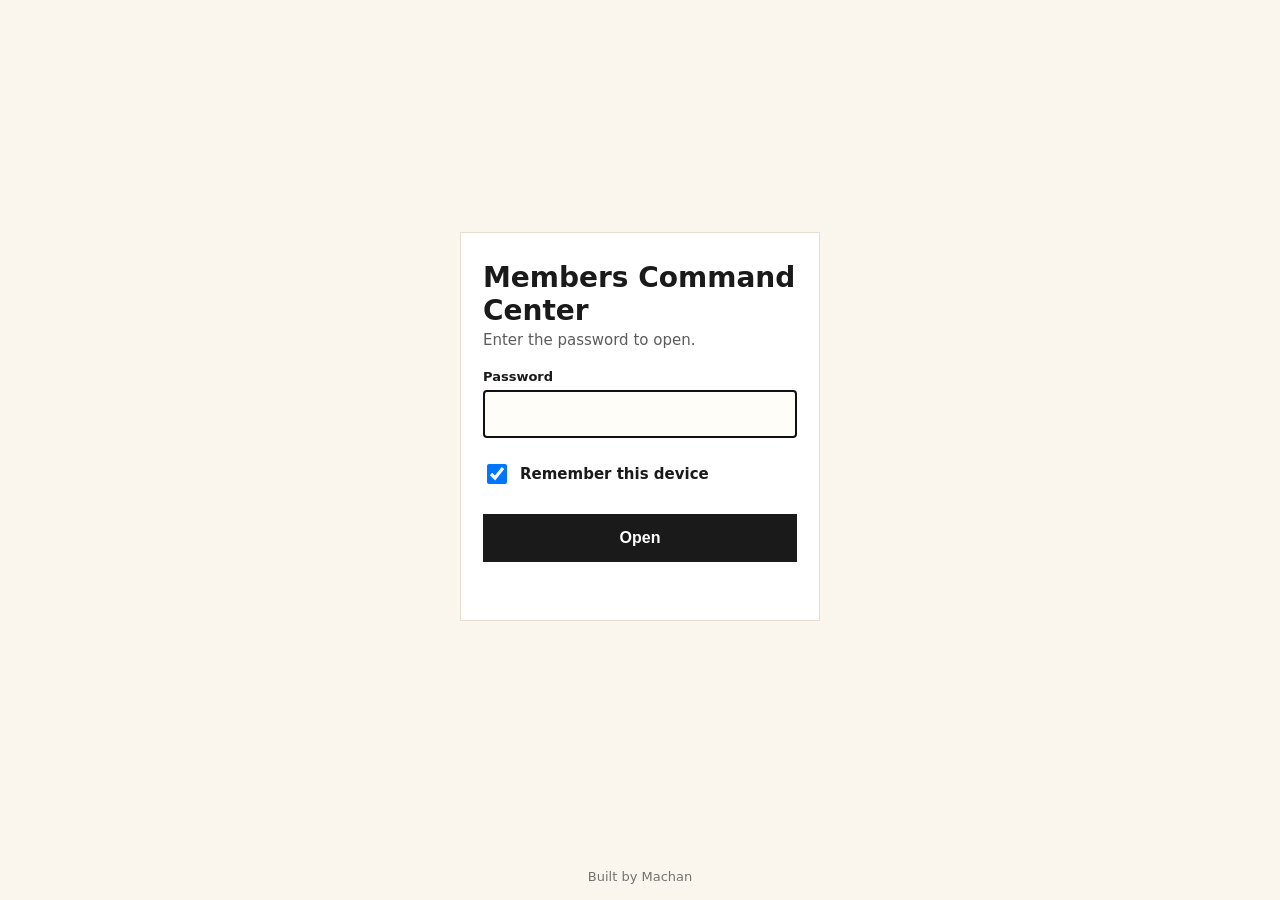
<file: members/index.html>
<!doctype html><html lang="en"><head><meta charset="utf-8"><meta name="viewport" content="width=device-width,initial-scale=1,viewport-fit=cover"><meta name="robots" content="noindex,nofollow"><meta name="color-scheme" content="light only"><meta name="theme-color" content="#FAF6EE">
<title>Members Command Center</title><link rel="apple-touch-icon" href="apple-touch-icon.png"><link rel="icon" href="favicon.ico" sizes="any"><link rel="manifest" href="manifest.webmanifest">
<style>*{box-sizing:border-box}html,body{margin:0;min-height:100%;background:#FAF6EE;color:#1a1a1a;font-family:Hind,-apple-system,system-ui,sans-serif}
body{display:flex;flex-direction:column;min-height:100vh;min-height:100dvh}main{flex:1;display:flex;align-items:center;justify-content:center;padding:24px 20px}
.card{width:100%;max-width:360px;background:#fff;border:1px solid #e6dfd1;padding:28px 22px}h1{font-size:28px;margin:0 0 4px;font-weight:700}p{margin:0 0 20px;color:#5c5c5c;font-size:15px}
label{display:block;font-size:13px;font-weight:600;margin-bottom:6px}input[type=password]{width:100%;font-size:16px;min-height:48px;padding:10px 12px;border:1px solid #cfc6b4;background:#fffdf8;border-radius:0}
.rm{display:flex;align-items:center;gap:10px;margin:14px 0 18px;font-size:15px;min-height:44px}.rm input{width:20px;height:20px}
button{width:100%;min-height:48px;font-size:16px;font-weight:600;background:#1a1a1a;color:#fff;border:0;border-radius:0;cursor:pointer}
#err{color:#a12a1b;font-size:14px;min-height:20px;margin:10px 0 0}footer{text-align:center;font-size:13px;color:#737373;padding:16px 16px calc(16px + env(safe-area-inset-bottom))}</style></head>
<body><main><form class="card" id="f" hidden><h1>Members Command Center</h1><p>Enter the password to open.</p>
<label for="p">Password</label><input id="p" type="password" autocomplete="current-password" required autofocus enterkeyhint="go">
<label class="rm"><input type="checkbox" id="r" checked> Remember this device</label><button type="submit">Open</button><div id="err" role="alert"></div></form></main>
<footer>Built by Machan</footer>
<script>(()=>{const D={"s": "h1YeWA5S7tHNNgfrOtWNBw==", "i": "n2lyHJ2MLOdObEKG", "c": "y8B5pyUAVQXIFEURs3XCCcFUw6FBs94VQVWCvgfdc5wDpCgBFFhB5P7S4GoyOiOW1qWlss4cMhsju/P/9t3rgw4YS0Sj0ssT43nvY0pU5rzXh+dx5xMYrcqt7yH9JyfA58QjsHNjGfHMychUctxLU7jeOD7pXuLk6oQ6z4V5LdTH4Y05ukirTjUqrmGurmxvhuNGm/mzoLFUyJm8XY1Qsoa+IRg7C+iFanizgeE2RmAC8RVXQOdZQ3ChIPOCGUSQJIY2i13t+GNwcaYrapEADeuUJSBtgeDYPnWtnaWqsrorPOYLkIuKMjGmWeZi8bPlL11HMDPPFJpbwcozvKJzRdneRMTep5aHnd9SMCPXXDSb5rX+f55WNM0h2JxnCK+/UjKbrTzDrf0VfPXOHwOEQw56tImjhmNiVyDUXUTKQ9yUWA/F9QTVzbJJy09+kFEc6RNgJa5HmLpM0IHYKFG2lZCQa6Zwp02HulFdwWhTYdSe+dsPCGW6SKnwZvgxBddLj3/mecUOWp/rOn+u52DB1domP/iRfA1p1PydvqlrSodPURLM1Rn3p/lsATZP29w5nPm6jxwHYMPrIUCnF4ujXHMZdytImaf31EDWF3E7SLOSG7R4v4oopWOHknvopxYEztvBbJPbA/Zywm1XPeLDM1CKkarf1R86HOw9Jl1Yob5iN1Jr/B3ENp9Vb64eoaALH0YLxyEOqde8KYKSKkppt13k+4ce0STMnfI3ju3HRfXneUhEmv/VLXWL0U3r9E9CbsW0D+iA+8v/WWfFCFTRZo/JF2Bx5HqfdgmcCTh25SMBpp80pveUlCWjvpzNeJu2eD8BrnpiB+7s0plmje7EhAjVhKIsJgHDKhwho4YUfREW57XsQYJqpZ3gH9K9OeHf2t5EZliySQ6nBSUCcw1LALXC19gpnZafX5Dy9dfZzAi57rnzegVNQeVS3oDaYabYJy041QnkThTcnzUq1bp9n2P/y7bbJZmUPTqzNZkfIPyn/DDKWjnDzM7niB/MesK674yz8FMXXp4qIAIKqc13w7aUma718Jce1eGWzYMofdfDsQGSG+PALfbc9WxJRizuYaaChq9llvGOqW6ceW2ZMhvkD9KTPrsezAR3xNRspZEYXMYpTBF4EA7OREdRsS7AcjS01op57tSCYoeY8Qwb5PhMMLYVM6+IXyPav/fJIH4glmm5NZQGNzHWAQaY5BdU++w0g/dk+TJOTQQdmsKtspXB67kAmQo1rJiPJSAutXsgcZ1HqgOKk1OjSFQ5sc80t5tAeda4kproR5EI2lfUDhX41bb6b3TDdIZdxo70z9q1tASxigyUGI96ZevPqtqAPzh1FrYAzFE15RwrH5h/f/7CfdUebOSzxIitfFw0ie1nAzQaAJhLbo7ZNldHzrW60CNU8J/Ug9cm3r+SwtXS/cv9HQ5rf1glZD8wVSjooQl0ErCmK9hIGRbXrJd9tNelHu3Wsyayn5Df455esQRABjFXGbW5nRw01FIoeMJ0T1L2RBfRXS0FnT+sKc8sfCwg0G2VukyY9P51Kph/n8kwUmGQnrZgxQJiCHPOHfMa1ur/RM0smGq+f+6w8Contz71KQDlRrN/r15FNx1nSVj7VimyQJQhM2G4THBuiLjODYOrnUN5spKAh49QrLiwqRo0vB+VAC9qQ4nbYc5lNca/XfzcO/D/Od7PoRs5VbO9q2XDPBsm6lkBvEoa7S2a1MVd72zFjxBcjulS7CJVCd1SutqO/hCzqn42nKsW7G6VOUCqF6g9a/j2IGouES6/QZh7PsTvWdngCbNyLwNz7NoO0NOKMJOJrHGOEKuIfDUvuuOZt9zt6HFjpefSKmiR8f9enLVSMoAe3jXl0q/S/wHdc3L1EUd/qoPVCqRTNWd5oMhBrZidlm7/kjB8D1Fpbr/qs+EW8yiTedF43a2dCPFo5QbAmhRpUqy8fZ6Enme4iFjLYhLNVMa9qKWH+M0H0Hsb+Z5ts6ItBdDmcNiW/E0boup5SHNljW3U8OSoh8GzXPCrAibS95DhCtLK+OjVRGKZOh3aB91Mrdw16coq+u/4hrtPsBZ2ajEZlJD5uzt9zdJhgRiMWIyrzk7m6Yi/MlQi4tWihb89U2L8Eo3oqbvXqa4Unk3PQMjhu39qnsIsvwPjqh/[base64]/Blv320ur0PKhaBAKJ5iGUfghF1oBTP3IrArzgURdFBaWt4WxueoyhFgiWF/tJHMTQg6kriYeM71lE7xedlKWRd/suy9WKNoSk5gXx2JErvsPL/9RFU/nknHkUHioglIftoiiM2E6GsCg33bJ9HzSR3Ia6YkGP7BRcqueJD6Emr7h49AirnJn9Mu1hEBBhUO54FHt0DPPnxmElvAyKFR0HHhN8JuT2a1vhAWoZ76iEuTdmibOoWULLnBtzw1k6bsoR0tADILTxDwYU+E3J7SsUQcftq00e7uhR92cg818nDGOIk82Sg3R/I4FNDRJhhDmnf5f4JYhgS9F5Fz4Qd+/[base64]/tOxtWbdnhfbja04/kTzlAMNuv/HgehveVB/norCCzyZFDQuwNUxP/d55wWmWQecsn+114PSUYhs8imYJGvu9KqDTgX+mStw2zwXqwpS3jbMYwWuDt/5X1OS1BDrQ14gNDNkgiRJPi02SeHhOqhVoMQDDka5cwuIKsRULIiKjDjXVUyJPn0VXJv+SU+6Ode7UFUhaL3j1IFuT4AJmhYIm/mtRUrTOYT6RNhz9D/BDjQcXra3abnS9ymDjH/yFOlZYfG6KLpZs20v2zbzfBVp9OAYRDqsEkjJloXDiAVmMBv7Q01kkrZVIQoAE9LOIOvTldL5zpxVRCjBURwVwTjekxtblyY7hv1Qwwm/+tQT9Pp7Nz0HLuGimv8LHygGy6UQWA9AT4ksVwJtHqHuf5JsKddwLhtzyFboA46SzZldWP0Epdbho0JafCGGfUPgbFRkyoalaW1L/[base64]/+V9TroyT3O9FIKVcNadQKYgrpixAHBCvUIe0uxlqtrfql/5vueNKexdtETUNgd3ElaaE5JERwVOwcX3JEHBXd4LAD5e7IXqtOo38yTe5iDZcIF/OjQgiwa+dDlSYhOEJBlziGZ1mj44u4AVx2ep/sy+G4ZWAc1pLble435b2IqD6RNYqP3x+SBCdEsYL1nJ54rhN1HplJL6mtH/99vFw7Jd7sT90w7G5w3DsJVr4GAdACROXYsnPyAu2N5LY9xSHW6q08aw8PUO3zo7cDgt4k9f3y/NCDIPVO+1314Hmv+rFeKrrmOo3wermB4bKGdTuM/YQaCRvcxmxJcE12FkYY2a/pZaP2UpKVj2ylMwPejxazN9t6J44488k8q/17MELG0QovQTb7seQnqlPTbLbtJJTF8SpVs0pPR4bBgZIJ0ScgTrGSmR5dvHILG+6lehR6/bEpeqoUBxAYKQ8qxvsW2SkO3DntYfhpQDtaw7n92KTGctXO7ld2XRGNpbAhNGDElUngAZnk1b+cNeHQNEVyf6d51wKl3IePuXbi2+Gwwc1KgdlPIiPQ0JZv4K1AnEmKq1dqdX8EJQWXjRszMVfFOJdSTbgrI0Hn/VruxiDr48qmNKvZXipNp740SpJXPWAs5RxJMNwGc4o2b09PN/7R7u0T8hGGlJQ0BUEDDI0+xmoqVZ6FXnsI1RescGhRLM07xDyMcOToWK2YCsd+MdnxOcOybb6kxD3/[base64]/FHLRJKVJr3QeqtlcexLpZZr/0bBei9B/iXOyc57RN//ARxGi+BBkgnXMcTGZtAdbXtaYQFfyAbuAk8Wy00AQRS5GE0pD5PgUjV+Pl5NpJYGeScdn9sBEDf9YxT7m3ygp8auEccqng8nJ6moqSN44lkbmU5ayiGs7EU8YZTAGla3fWQN+N9Lk8OBGhyPMR280697hfojaJXKUWYw3Fm8j1qZ/vFUYwsg6eq2qEJnv7uWSa5G2lW5Hw5X7PQCy3cRMnxmXf57NISBNviUpxlbBDo+VHk9fDMcw7JJmstY23hQLe15Dg+y5Pqzd2d3oBGkf/pfKoPOpz9eUoBZSL1T0ubTly6l/f1aV+1S4M0zNiq7WugmI8RNivxWdypFxHXevJo9udUJdQKvo97U+sYnejLzMBDUrLsp24HLtAmiXQvUKirtR/eHMtKeMmbKBmuEMmqssr/FQyUjMc9JN7NsmYD+c1cV7BE4y50hgqbZiLKrUD6cK6sJv0IXHfKhGW5x0qfLYTcTdCRvy/im9zbmCSWZmbWwuzm9PEwbplxYuy73lV0ih/YH2H07pqjgl3f8xcJRIAhwipKZcM3RteKh0am0QP3g7J7wBK1sxR1Y/T1HadgBehbjhaMKrci4J+gHpmGhisH0409V2IZscJuyaRQPlojU2LjtrPWiTJtaQOhKpfDzO4+406Hd+HKv3y8fBx9uDyvGPGi/LIELmd/7NmgcjwBzr6BgxBvBt8lTfJLxqd6d8/VMM+k4Ji3m+UAjqr/+txQYSpqjkaqaz6diUzcJ8LH3BiwIrcCfIJaElvzjeAtlm1zSPaIjZYXp7fOPZQn2iXU8kl41D6wbZE2UBeGDr+0Kky171Nrp/s23eniCbb9yzV5chD3aBfVrDYJJqiTRmpk5SOJznfov5Cy5F3NWNphWyQQzxYB32i66M1mRj23lk516C49AXR1Qh0fJyJJGYposDLcbCwXmz4e0oqFJPmjl223Jp3FloVjbPqqEozn/[base64]/0buZzeTOuSomCMN9TyJYHWvkdZJ8UvC8ZeO3cdlxmvMgWPEz6pwqt2MwwjdHZDtbvYwgLnMtIl51yAny6xGGAlPdEOXXi/Fw3eUx2SACuPDAKgi9t84y2gJI39xDtB9Bdeg797mtSZeSCYsijkJxgtEoTOrL4/LiQQRNhbmqMhDMpyh+KRwjQv7U/i2W5ECzLMvDQrGwlBPDXMdZS/jP23mgSlqqylR7Hbt3EFx9/QfSSC0XQBSipUbAOEde9gXuE+nOy1ZmyY7i98qHckUQJvaN/9E5LPBfpPXe40hmABTYG14TUm4ShUm8GnOWmY3+nrjuS36o8xmu01cB0QrLIvhzbOHHMHR/DyABl+GPKP3qeYrEt0N5iSDukjxZK9ySgmMxC7FG3DrIuUPqjX68wyCf14mqQLXn+DkB4jyll60e+CUS6WiO0nBQP2tx4D0+OGTuVzX3lGRRej1iGc3Zp/IH2uYNlS5yqlfNlnMTUtppdqpOxvqz2NSPUj0OPVBdkcCOBabigMdS/cMwiSFT4CraN4Gah+9hyQV/9Kf1m1tZ7hT+gbhJstNjzWOAnat9uAxQES28VrMmOtbX4KrNcDiaWSvTTv3/73k/X3hAA+hsJxePH4aw4Ts/BBkjo4A5R9VkJlMI+3dD0TsEh8iMtlJnueMrNFdqXTIz+YNn4UkV0iNe90ljmbYbSaIsOIDwLP9qORfG5HBBwnqqz9Ps0NGbvG00hM8unJdRylEJPinL9pCfqpuki/9GmFzrnzIKblYvVUSg6JTcpWlvgiWjEvCSU5ulmhk66wuIwI5Zf/IzgqzW5TcR+9XFXtJgwa+022RjRbxcdBhrhYnDq6aYV5DIvxEX0LnX5xeh0yiyuKy047HXX8yc7yI6CTMScuUyIJ7XU8dKbaqDPpj7u5EhUtS47z0kvPUEeH7fCvUMXpvdZvX92kQ+xmvv5UsQsMvw+FMgSl+IsqUhtjadzPm6pr1ydPcC/Ror8z9w4e/l2x0eyM/laBhZlGAIkzAESH0s53yVpFhpHins0/99ldyw6ADI/AIX/tFCnWeR1xZ6+jhweQnDdFjvSZg/r10QF5dswZ1Dp3Wrn0qO8YyrIdxhkVI8pYEWSLpfvPOoZa5+u7qT3yC0AJJZ9J9FhcSxbpYoycghnUgWXqHvZg/X61W6IWq6creK+TzeE0tT8L2jvgYyfThpzNpUK107pXD6aCtQIY4IA6vcLk6N6GO7pmbCobGTA+/[base64]/pKQc2Iu6ARq2dNEAbPYrc2bAiVCGFOniRAghhUigae0fQazyH//pVHLAmq1BJ2h5JonI268zLBmmzmFwI00JF+UR6u1M+CkSIRGdiiAfzwa4PFRGdlkKYzRPJrXpk6lAK7lt95JdD2l4xCwBsVHkO3XDoUZemwKQ6yFsFjFxAhLFA0TIECrGK9KRnSbgjLAp84e0vO7Sr8IM6d1Gd+mzFAnj2G0WcMpsnTyQ/ajS6gHMe2D864kYu5ofaso/yuU3fRtLuH2Y6BlngVEFYp/7xw63K0IOvTTQ1OoE6XTz7UFsxPWNKHmGvIr0pMcC+LAUkr7fASPHY3/l7KJRC410tI/iUjUf7SxgWmZXyrbG8lsE8idors3P3v8dix+zWOGU018bydKWcTmvTg8ynpMvddvUnV9x8LK3jhnV/tC2I7pT5AgggS6QNgTCZ2Zr/g7dyYCEy/OGDOvcuxgY9NZ5FYnzF+oGJ9fn8BqP9vkppUE7580+zGl+0xEFlnL17xa4BGRd5zK1Jgku6h5O9hN6hK/+zdVpz8z6GxRiSALcKM8HzX8psgoBnlanH2NVDD9A5ryZTc3sUlnjqZbGlk+qqPWSDJPcRhLTfuiMfkusmek3qSOKyK+k7ND7M9v6ESVXIS3HvTSTi2n2GGedClzpsvn4j3iE//RPSVtvjIdvFsNHhGVxIBxJwQ56hIXKjtxEdyZeoRF8MCXlX+HhVVkg2guePEuD4e64rhtANDRPmjvhIDM+o8CU8aBoN3HCzp1Uvjh/qgJIK6ajvcJj4lza/[base64]/KyVyt5JNBgIjezdJm4yo7bsDGsF0sR0IklEHoLgl1TvrRZWxstRUY2grgooLh73WgaxDtGzRJeGIyDAapmTrB49Xa0c/xRDYld/9H2eJ+4X3XiceKwPkPi/0CzZjwpfLg8iPVhE0oGgIBPoF1fb3EwyBwOIUlYtvVmiooSdH8Cvp6z3AoPF9KbOrBhuNU59R7xwufglMb7RFv1iH9i7GARNN7FbZpQA74rBgizBDkYqexhhmqiUmQ9AI/N0mR0Bxi562RZbTUdcg7GnSqNV60uqIib02XzIOyl29RL9SASUAvB9vkcu4O7OufoBewTqIgHhwaZsKNg6e6NfWz+iu9QBRXiaTcjEDu2JcwxQKoxb4FTPr1pyk65QD6a6E0T0/mvLzgGKeYyahIHXYT6P3VWTXyBeN6WJh1/v5T2NRFXqtAPU2cCKuUTlUbWi1qd4U5eg26Yu37/CFXttBaiR4jg78f0G/LTfquvXSe2WvV+o8FplNCu596BLGo3He/Bn/dFcTN0+8LpvN7Mx47e2iw4sP1ipo9ZFYmrTQrtD57gcaowNxrM2rxHjfCVfHL/5VZy+yCs3adBPy4/3p7uD8ATRP2PsZ2UwZ6X4dtAYdKK/[base64]/ilxYPhcn6m3e+yBq0qZhMr+fTf7BGCc2DHTw5Oy2LI6mkRxbU+0pNlcgc5yol6JcsBfr048/fS4g0+VoBaOBDKwZHA76JyR6z3WBWW0QpJnO06Ye+iXsQgA1XD6fClQw98M/E4Q83daJICRChQlh7QGbnGjrRhHVgvkD3VmIKqvmEG+Hcr43qNdExDVZOpeG8fKgORQ4A8D+bkyll9GA+fcObYLg0clTpGN6a3JxtCXqD2Y3zDA5Ni8kMwRda+NmPW4EhDQP619F/[base64]/Hl6iBSgo2w4SvtEFUpDskxyo6WGdRof8min3eKyep1KbIdbJMMZ/dG0jYLFlrrPb7EmFUVv1dLnHH6OqGrbZsQVF6a2D7YzF7adagTnIRvDGNxadI6EeUN3Ti9mBzQOUTk/d63vvxAq5Tiimd9dUIUO4vhiBR28lfq2k+0wKRhF49htPr1MxjcT8hAF9TjOyK6SSkpeUHwje/Ubu5LQ6Vx/+adnq+YNuab/NfGSCsXNlbF4GxTGVqABBepLyLxSAnUb/UE2pu0fMz9V6rKCFfHn3lXrjwxSIhoK4udei996oVRkTOI70ym6ghSLOWl0ay3O3Ygk53b+edWPBhtwTOPHgH4iUmzkIUNdMXzBb09dzorEmatLWDBq39mUlptqIfbUXattt9n2enF09CjM/7J+hRyXenUVv0qCDk0nhQPU7XjV6fuzo/DPab7FWwGOZjDxEiXbsSKTqqzrR3lT9tkvLU5nrOI1V+z2Li9Qb7p1K4KxuRQ8IEJFM8jnFoH/FFykUqBo9KpzNpxK+uCMGkpanvek52RBnYYdZYk4iXqwFTU+0vpQSYl0Bs7/XZS/1E7vI59NzRlOqX8oVW3cFerF+hhAWVA3IFJZfRSwhWHwu+0Lay+0joV5LEHzaTYA8V4TLSLe8q/keXpu5CviAQ+YjEijtELVpJIPGi0k1U7HunuLBcMyHk76ljC6r4wgZINpA3I5ckX2ZT4xjmmMtv10BREkH+TICqFiKxRIEw3k8tED9HWJDCR074uvsSKoYPY0nrIc44mou52rB/D4NNNJaug76idJnIB0ZXun8AQ+OV4pwbX2Y4K70tm0yYiH6MCb8Y8p791VAvx2uUqV1tcBhJxytEl59R4iH8ZR0R8pGQ/ycc6L7i9111Ems3wNgfdqnp8MoEA7YgJNosy2flSMylIa6WzaCIsoQamyWX2zZe4NML5vwgH3suvw+cb2IDo9Fyw2yBf9oa52FwqtZjIi//Cdx9WoOSIIjrHW+ZI348I3hzxg3gmjZTsu09brBbascnmy1Q9kZ0dDnqFzy15gseJOwQ9EP+LS7KYvL0Z7IQ7ZCHFCrvw0p2G+DN2V2OCXloRDAFzfcM3XhqdvsryZ8JZ8N2eouV7ERUllTwRVWq/IvJLVNNMDunXUWU4StbuLX7CVCyAUSGN9MkLsANPT9u/q9+xB1PSqwIsOax0lIuUOz11+FLIRaCUkMuS0czP8nHAZ4M532ru6tKg1HjX4BE88gO8g8lX39SU08+9LTO9/rdQWK+tEADJAb4lv+LcOJxWUrEguYzkz3IP+n5cBy9xLmXgGTP1diI2qXmKVCdelnXE+8osoZEB9z406n/KlPWxtMonaXXtTvTt6QrsnzXM+tQmpc30OJBTwBka16yM9DXusffSgkIc/WKci47aoFvYOo7nWZsBNDBxFYYQ5AnNejfoVaQz1J6kWF6qc/yVLSD7cqbyH9Fu/LrKBcO21IMRJpaSmnoICnKaDn2OkrEl6+3IVlap9FHPExlOp4mYkfFY5js9uo3HB7pNAvMahaiyV1RFBKQX6m5PjWSsQa4Dq1/q8x6In8mnG5K7L5ZRJwmNAfjNBOqnxz1dSfipFzuesMpLkyMeVrAabkfrSR6Exwd0QN5nkOJLlQbsTCsz7SFjS44ypUAAAlQTtPhx//uic2dakFzKV2JA+xwgpGKyTPV1JcMhDPkUcJOdW4oTobhWsnWu+T2B/rqn7QbFtpTkJYL2yuBmaqTuKgYDTRdQqqq4X65y1VoLAxUSHaVpYjJ0+I2C4edVwlGMaTUOPLi62UAeI9hspeTafbNuGhVLMKTa2Q+hX2ocYO4egSveKgHA7hIOLk3LFs5rtmaKam7L86yCLaDoz/rziJcFuGxhq8DVvRlehSaQNw/h3OG5zAhXMeKTC+5RhG/XoS6FubHJqoXiHRcOsCOuTG9tPZH22BkT0zeJWe9HwGpJaStpqqFNWt6+/4bL5vVs7ad81TuR9QtsVADoVgyx60RHUVYeRy5Qq3sNwptPq4usJae9PQlmDDVRJYU0XJToenDRWhJJMbmap6EjV9ClGlzxtwK1RiRAFjlBUZCog5zwziRzMBekFNek24m0+LXd5hR93MNtNbsOe5hFnhlkHJw8jDJKyyXcxFkD4Q3ByGxuJ4zxV/FEnHFJNV7zia738p5REafOxbEDv+VyDby1doImxxK8Eon8JhnsMJ3FOkv8tz+LNiUreG/D5wdiBjW1RAWciMW45wCPkMtn2IeFSDm3VyZkoNkhgUZtK9f9QFNi+t/HmC70cw8A9JzYr5wzQ2eKOst1IozcKGYDaQkmf2CuSIB1HSa8wkWiV7juSR9N/fYyS26SBkjdP24v2dcKaTBLniepnMQ+4HEILKkq2XIj/VWyzAHUc61y4XAS3sD88hQZ9KZGo2tld/66Il+YOClk/SsncVgt+8FWrrHrIY6mWbg1tBqkzTtYDkvjIPNcnqsnYWLico3o21MTOOec5wqcDe6w0lHA4jMHO0anxMx5bYtSLeLwopz6/x8buG+nqNWwc2RJI3usIzseYDgaBPVbxJxzMBd/[base64]/frwR7QUwgSuwptxLfSPWgTEmCUuohvqsqbiI/07JpNNL0j1EfJn1T16X1pn0Lpq6KablqSOkshZlRsNfJoRDPYBcCHLS5CFkOG/LZUDfBB7ubHdDIy4IiTzemCrUgBtiWQjyiveVvHDkdswnRKmyTYfX2/nkrzZ4Ji0PLdOKK1ThbJXcH7YhC189YdXxP6b+8hEMhykwdsD6D9FJOzkVuvAzYKURIGBaglVy5KN8uQ7zycpGQKMClE/+uBhzlcVdN9ytF9vI0nnUrB35c8eIIXrueKojua1/7FmRPW7AE3CXDkTquZjFYysRsAT6enpT6amAbM9oqhStBdavN3BrDXLwBa9Wn1/2LkvzwWviysRytAAzf9pQ356ViVRAkcvpvxTnPBQYpM3BNPbFbUd+d0Y22/pA84UJEq28S8EybkSrS/CaQc0qKpu07WJ6dk3MeO6FRODUvUhe4j8i2FmETy3jlT0eqKKhE+iDJECNcc2+KHXSJiempZaJOKLngr5lK16b6+RyNBTnWblUvBkM70ZqvTZg5Wow7SQOABMzMbGgOc6CtlmuQRzCuToIo77Nlz968lVEIhDabDbaUCR8g8BKOSkg/VK3Z/9udFv/t8WhwBB4mFKp+3o47Leg7sc/Jh17+4zdqxkiMJLuXtmpaIsc1YxU3XHQqDjErYa/8WiP+LrAg3l/uMcKA02ntJAAVLDByEKwO2eIa3kVKwHI1BoDz6hgRQ0zwfrNw1qlxa+t5I3eLQGbaX1/gt5Uy/s6yZR5o+Wgn9SR3x01g8w9GKPoUyp+Gu0Q4IJ96RBsMb9B+Uv2dMnWAUFNUqODeaLWloQtV1VrzIsneNER8mcy3g3AhJuZj39/WyOC96DBln4n7e7etSJ+OeTozJSBcH6olYzC3IsnhZDiXZeapMNWotuNMfynoLhU4UtLdOuPR84nhdtLqlcNGD/sA/33kGuf8EqS5jZqZ7KtnJIq0CsaZhhFQrasx8j+c/okbsjnCbOchul4k1FoGbkiI6s/h9OD/bFY7QzThnZJ2TEoffmh+qt2+hsicNl/RNnsvfOK1ZgHq5zBemYEdV0aK4vipKJOSM4xRyhCOz2jEf73hussMaC6Dx8zqSvZRc+QOJk5/SJBUDrooXsbR6t/RLXLqJsmLrfTVLgy0Uopq3DWIkNT4IXpwCyVA0ZURdZqB58DbTGSedsBWWiwikP8wYYhOj3Kzfu28ixTAniPiaJ/vl8tXyNA+hhfe/MhA/W1bGDkAotHnS3L2unr2V+Sn7hMPHOW1pd6GHr9+hCJUw00mDz8Ft+L50gzVsQVHvjJDafoD1a/7FMrcIAqrmrvROB6AWg/F/7KPIefmvXOv+ET4SZsJffrbEg2maxlZflZQxwQQKydmnaugQCYH4NmxiE8lQyLycElIymTvmTej6V7pHNz46PNJjUtiX+yq0NMwxI0M4mJ3/5LrQ8HMTAigg+v9xO4TftrZtZvmPYiyG45wp1FkMTjg0kVZshcgi8i/KRgjZsdPLfjMOI6NNMBPmphBQz146nS9lVVToz/TsWLM7XwLzo6LnE6CDc8uc9GmtaInpy3vfKKykX+Kvo/t+41cP5O4y5T5zXQthOW5piYib51ibGLnQREnxbr4TJ6wG+0o6tUm11dktco1SpZAkLoTZ3Bta8xDuthtPlG65J9skwz1hsLH5s0Hn1g7DtJv7wJGi+GL2fXfY435WtdsUtoQEwZFPGkaY9EfiG3HO5Eznzhn0WV96A93TNg/lXlKFBawwNifzAiGO1hfVFkEP0TCDkdmGQ/GxPohlwQMDQBqohM2EmZKkqNg9t493zVMryn2Otcn7qLr6lByUMEyPo94ZSp00Kf70oMgZL4qfnxJT8Mcs2QVrOTq+gbiQaU/[base64]/gzXKZ3FGbjscAyASB6BdV7UVJAdM2cEqEg97V2rwTu6+3aUC7jDPkiFVKfdDJy5JqzkeugnzC5rVZQTIEzjoR7vBMCZYiD4MMA7/djD+qRjDzwLVrLoY3l91vL9VPC76RgGWzp6m+jKbB08ARznX3Ko0kr9XU7tjN/jxipdM0x/owG4IZ4zXJyM5EquRnMDoVPrjwhdzZHu0IgN/CUhy/X20+VLAYUFT9pyDHpCnFkGpTb+WsnMOO7vStYQVyuESVeGA6qUeXia0e9qWYO8luYz1JQ2R/rDLmz44APtvRvJN6brGvjpeaqwR5ZC/MKFlgdAAwzlen+amaxSjfQxByPXcRwhh+CR/x98xG0fHLFELl0BDat5TRsXTh7popJ4KIz5Rx1VNWLg/ycf1cxaaxF8Zo8Cxiy/XFnAQNUNBnizqas5nDTPKHkSOXBvyP/7FNsn41Rfb6ywWYoLqTPB5um6jfIWgfidsdE0h218kZTqPHUBSdKEmSv6HsC4kjVOKuBUBdIKjfdZrdJ4CUxCISQqQ3MSVuIsWEUk65/X6pAfSK2q0pldLQ2ABtCUq1h9lRzprO1AsGTEUA2hUZaq9F3o7fnpxYBLTQ9kwKbe+MtA5lctzj96F2SjXG2sma4gZ5ESJTwsBonbnJuZbink3la5uUqQUA4J7emT8JijeXEbbiJjpMcfkGzwBgUwc0uppj5ATGQTGmxS/0pjRDwZMsSH3CYic0JjEH/2E0WSYhpEhl/THyJFB4weDgHzQ+JJc5Fd4X43xO+v2ZNiF2LKT9THHDBLSuRqP0OMsWpns3FMvcD18W9Oh+3xS0rIFyTR7fScQNljsNjGvVFVgyzudfSWkkanTcL4/Gm0aDvhkYSm2cavR/o1OdiRQbLFLEOb4VyG7wKOIvemk5kxF/g6mMQ38Shq2L3jMl1krMwkh/MjXMo05Ekm9Fwssssj1ie+Jp9J3MPdqWEMwHgPcPdZuHdNy4HG5Fu4zpOf67ydgM6XjaMXOsAlGh61GCw/5+nLuaKtx4FO6hP6FqlcIbnWlow+oKiR4kii1/vun4gJXrIbIqZpjLPUqjjVwWQjg6qm5drV4JzisVNfCUivQFBMUl9w7w6rJpm6/At2ZVh/Sq1ucFQqVVNONqEnW1Ta0en5F6eo5e0Ot4+XftMRUhXjCEibge7JiFVqTDOomp7+CfjpHZ90Ata+06Qgq71Qc7Hr+RdGLXm0NF8y/2A+7PiQK/psqL03yjrrGW18+U6skI7rHnt3/RGYZyGSWibXkNZSQGdB78ZXS+ZlIv97ZW71pPi3nYlJOI902C/hu43IE5vTmtEPVeYxtKrdGc1WLxDQPj6ZpjPXGdqwBGxIcBhvRXke8tMUy8SqzU7lBYSy8uQcThd78H91FxLMOcVdrI++z6jYoifkeGTkrPi/mNqobPMp8m72+/nKZ+Zk277+nXovDQ/zFO3zcAbjhQwrBvEV04vdjNhEsRB1l4ajOFKGd+MGTqtCQuxr6ss1Dr4AkYqJtjTJng9DvgLwZ8u5zLcuCRzQQAcR/+w0kUkfak+WemEjeRiIB50JrvjsKkTvCe2UNqxNyh1YgE7hkt7tCCcIiHzP+O9dhRljBqgEQ2N3zpzcsL4wlOk3gc3CKVLhuZ21lcN6Xst6eXFXmgdxi3xAWcc4Noiu3MIVJDShtV31joYTYgAlDe0dUhcwneWFyuvtiICXT/yk+oqZK0qLO2HKp4l/tNL7LlIePvIv0dZpwyxDb6CmsDMjVYPL6Dl69o7LN34aGSyOfpTp2HO3LX4uGFtGYTcPATj8cY52JoOIewcgIi1aAfZwVtxJk3iQaFtGY/w9qUTfPMnfZ0g+qk5XO20cMJ47sx7kIh+Lo/S2+cLBnnO/6tWlJb030tAM1kEYiBvn7j/zZj/SKY/I66gV0Fl297+zkOauAoZHbX5T3bv5Vz1KlNrEUpc0OqUSNpFqq7J7X13G9T7HBAH/wul63Sw8xl99XeutZayVZrOaKuvn5CdmhJUEvhWuYmrR6oAXb/k/T8aKhaZrN4YlYWHbheZwhY8ge10vZRuDsKASBS5kELLTrgaTp3lduZFCKtUyk71w8LnZ2IWP2fHkNSMVc+IQPL7KuNdCxOhb4H/9UVJZ9V/aySIqqcB4LSMRhnx/PN0kj8TsrMFCh019+IVsAMU6n+w/oNtCNhez3EHJh92KRlEiYqs6Rm9ejvDlQKekg7j7a8cnqB0lgu+Zv71cgV6AKZXVn2Zi7JO+Q1l7RU22D4MGy1zmqGfNxSZpOJVjstBcCIixlpfAebnMi/lsPzXgMl7lQSqMUqPe+2bxBjFUiqBoqckJFMhmn5AEcGgfM9ODAYuIvNF9PePev92YJHtfLBPXIQC9h83jdkVGpF2YH20aWX2AyRf/mgB4/iAdr04SInNvm5NvcVvG0rc4Vl1KcpVtVYuQd5iFKp7xN9KzyZ1ZZ9C+TfwvpeBGc1ZGF1NO/SrO7D3j5kySjCfHAxoJX7ZgxFQgz7Z8RWChj/Z4+CZKXsHnYTGtc/08bsDQlHreeSX5rsA5SFVASMQdSS/SxoV6C66QkL+6pVCFTaxj+lUDBDiAC/8/ZydMzREcGeqE5NSbGYRyn5XZt0jbgJSLqGziOVt4nH/MGOt4XgCDrwVgOiqmxTRrc6GU0PXwUuly2soC8Fz1aaZHDIbHj2jqC0Yc8TbHgKkxu7HS9RRDdKan8+ao1qXpNZOavhwlSG7Ys2eDai96+DrPidhdgryOKiokRU9NFaz0XmIAqmDEuazc2pvINuuk9rmTFHZa77yOJS02mcA/hU3hADprzKAf8rD5m7yTo08cDBpydFgC8dzfL1WK+A5NtAo4LnueycKQJSWd/[base64]/R8ThLFsRAYKoWVUAN/h2SlxP2tOdkp/MSHnUa8qUqg2l7fxzcpcYgT0sXjKqD8NgS+9mR2wo1Brk36llyQK0f0wMahEbDZONFsCtrVaK8vLCqpdf58JGQPhBvESTs1oo57X6mBsxbXw+9M6si/j9Q8Yx6wremqyK9vHL5veoXnKiXwsozJgyn8X2ALl+BsVEizhfmOvN+upjwyP/7xMOYAu1J+tEfiL/5E2j+PPxZ11mjmJ0w0RVogZkrnAFEkTq3o/[base64]/FRYLVah7KaR0eXJ6pvlFO6KGVKm5KHxC94xjRForMwXuaB7fzPjIeHb9lfI4zlKR/Q8sonh18jIUQQNidKMfNUpTARhG2TGUF23UgSmYjsr/5kSlA1/E8v0kLeOcqalxFzdeNRXGOrGAuhkAUBWk1JA6dRLrkky3LHg0/tnUrSYLU3QgWsM05RmggAk4Mql66Zwc2h/1Ua3goGdDRX7AF41cBNmWpBsrhUEUnrDV3tPWXO/ok++KWyjn+FkbvMalSvfTDfB2/nQMSs+6+hl/XRJAwK3HfcxdopyWaE9Pe4Hevl5soxpLK4FzGUtbzgzkVtcIIPkzXsB4ldiBRwYs+EgDJ12fkf4utzi9BSDQxgh8bQgyhvaRGgcOUrN+ZZHiu0AsfB5s9gw4yoRnEBohrLb4i8eQ94Oi4JMckp5UrgtQ3raslL41IRbQzzpzk8j6lhUIcd+Sla+f+/[base64]/vPqIjwwx6i4iyaWxlCjAlwJKDaL248TPihueVtig0viVpCxzcWZoBqEVRL0GFTtzY4tCsbxvyXA22os1r8nhAXauotdTlnShILGLtubrdkvKWALp5VwnF5oxJfrMqoQ/KJs4JUFj07CZkvoeH16243/plOxYw+HBV3UvAbmd+c7akevPZ50ufMDmAP7q1ndhu7R2AKxpZOeFwKHXPipP5bnzVAnTjSWBXXT+6lzsGBmiAZrSvSvAYIZrm0eCGHbWrQfyb1Yk6aVFwzYtWvW5lwpb69N2hDkC7u9jJ5TFHN1DTdyu10dtH84QguRd94gWJ/cqFG/7oE2jaZYnRwkGEnXwsUtz7Y3i3yHdW8qYfPLSIXf3dphQIsoFrJZ/XZYE9NFdi8E73CfCEFrIsbluACOY19Qjd+dabnno/kE/MQsCro0X1fzFJswJxfgw7ZSLmZZtxjecAbKdTeAPBLoIYbeLx8LMBwtpPnz0EBrbO10U3ESSNONG4wFUiO2rEKpd8Q2HlkYt+Ud5Bs+G7lR1UKC7bwP70D6E8iDq8EEqIyJr8nWadpw67yKpYRLQ8y6NDxKvWh86dSmcm/LYUPaFXyJg7vOMGtrHm518kG6Gci1yxFOdouttMvYFOfDd1HYYkqM2bOJuHsoU/66kH7fR3LiQLVUGxGxl2z953fSPW1QBqcytHsHz+M/GwqREVE/L0VtF7vLMCy+Jy8xAVg9TcCX6jhDr4wtCcfwRI7dF15N1ND/mpnQdRQqBnYHO3kkBRd6811SDrAQ7UlzrtxV6utUH1KxVXVzYYOR7FZ1vvR0C59Ajh4gwiYNitDeUSoHb6s2HFzHKZZhNbjthPG0KoTRHO5MjuG1ownTy0kjbipzONwQ033okmm7o0guO9/8EZjsIc+Qcrbl1wMgBe/WGB9tG1ceyk7qbw/L1K9w0QU2iLfa17UlCe34qJHYRgD2jED8FZifgxjdUrmO6AYbRGSlRxwqVBDx4qheF/dj+v2qgZSftOPy76i8iklzuH7kXdC8BgIBFtOprapmxv5SrEmDz38LRu0x2/mc7XY1U8FeIIbUgGnf+IyGmaGa9GXXDIkAqlr2zWnJvKzo64R7eju368jTqW78HPuraLpA/[base64]/W88OvOhiW//ZB1PJ/6PeeESfwmcy3zt68/YAETyVkFpQQGMYRoEGL83dJvMPmJKL4wxK3i35j0UzDazsDG7c30/ZVh7z8B8+3R/aIUEHnydohV4imuYRW7Bz0o14IFcz4qChmMUFwTgzNNHUE+AkmxbKQbQLXYHhf1ppKLGJq+HaIgCArwAbjBxpV/EF4Xfa8o/zkIshKck2GQn1sqme06y2B7s8/ACQJargVp7YlZ9pIVOuRLTIo2FNXZemdFUHfehxlpEepV0xaj98TIp8J/5NLC5T+3sjuOGXHcLXKIjkIEBYeHKF2L2rBJUzLKN5QX6FzARwHAtVdV5+lAX7WIGRnEQo7IFtbMpjdVn5G3q8Ibk6ZuAbC1TUV6ja6KQbJj2cFzLl1lAsDwWVxQMTUopMwQ1gOq7A79/E4xYzug0a2O7MbnvqgRhk335eLQTolILKoDRO+5XJ/EHMQPVtL2J+JQ+7w9L56ZYjRfFLOHuhi60yPZIG38nB4ZgCLEVq1KbNvFeoNUuXohbCkldCBnLujcSAJ9A/5zs50p9tAZsZWOyb5ssiQLHln13YlApEIoMw1VWIAh2p90igOL+ZCTSm0byc2CUMTqV7LWABbJKg70u1AX6RtYSfLdxCxLgGx94paUrd9rAJuqop6T1cyCDjmvxgAsie/Ey2gJuLOSe4dx2qthPdw23ohhiL/C7aL2jqkr8JW/YzNm1wY8LCxvyGCxRral7i8M0pPOoPxRHI7a8+8QNxDXX9hWZflPBPV3VW3EQDH0gXjvJhg7Y7WS4p5nSk64AjPbbu8g27OzvkB/aSQFXyf6c3CquuK2T49ofF/9RKmpGSkCE1hASVP3CX0owkayJWCoNbghj+9oL5Y3bE6HSfWE7xtw51cMa1y4q6aR275cpUUbJBnQI5Pe23hq6yB18Y8wcIfm8ExN02mIIHRT3pnI+GGGG4c01vdax7dvrsYG9HNFhMP6QHHftDY7tSJI4IjHR6zpbCCtCDtBgWRundIDZ7y0gpD/cz9thpLtLYDwj3rzeBDMcMB98VJij3dg3ePEew3vsYFCGhiNirswjqMxpwc/EkcWuv7Pw8d/i4+Bw5cBUJj0rew3iUeIAVGVlozpymu8yTnfG6Y6bmD/Nz4PUtOTsXPEY8lBOgK21Z/pajC3SG2N6ctTxoahKGdvargchHFb7cjw36sFcbxfPw0g9WuzdJ1EuWOZGhLPJM6p0QVizBZ/OwA/Jvc3qM76F8H6EoCLHD93JUs/8geLSxx2DdF/x5CAKjoBUAo8xrAJv6oR5r62kmH+mD4GqQtdDE9hU3hgo70nH5DjT7/2NBSMp4PFtMI30NNUSHNzJF/y8p1XpGs13tWoUWFDP174MQfX13f45oyHkJdiITaviOKN+3AhOwJAIgOfnYE86ACj7OFKYuym1zxZAJ6T7vXrFEgYT7fRvSSPK03thoIyOxEsgo81/E9tXwXK/DDwA+7GRZw/KHRV0sq37BWa5qWCdxgjJ3D5manKpM7538/tC2iEdmjflnc25YkXejzO7uceQm7trxEySoUZntzg6kwJGKUWz0Yu2SD4jjnn+dHpljR9E30gXLbTIS1ImPIcOWq6URVUje1rdptOxcslMybcekIcfNer96e+pQODsS8Rn304uciqcY6cqJDz4gwSCkaIXK/+a56v2BRB9nWWvA7VWKtkMkUtCPah0kGA+NOgq7mNoVL6nCL91tU9EcWYUeVtALGf/S+artG+gC2RkKvQjvWp63Bf4LYm3IFIbTM6yD6qX/FVERTIT5kk5FygQdNuFbzavNDVSTGCRqR0M2tYGA7yw4/cNEace8zCi6MLVc9qjIMAkhp8wLfLbzTfjVVbU3rxo3fDQcFasn0IB7mJKN/KomGLzQeU1Y0zl4qAUWbIPHIj86LTONfdrhBlqXb2XKmXLNy1bPOTxbKV17QyvLNmF66RQY2R/x+GlxeQjfz3NWvCscGvc6z17fhpoNZz8R8AVRSlwLESy95hgZaFT6rsKUIpQB0NToYE7b0AW+evPRgmFjbH6jsBm9bt9szrEtI3/cA/AKnKZttp2RjOMb3i75bn2XpSbeYin2xhSEPlQ2f4/cQC7T0cN+3yCemFxDFjzkwKB0JdzcUf9zr/CoRQiYTy2b/f+ZRVNIqqT3NbkAjBrqB9uwpAbL0I+mm7T3Ml/LhzdIeemS9ATgnZCSQCXfiu/gJAfQcEswJ70ul4fFa8h5qfB8meplF0lidj0q60sL/MTWQIUncMcqLqHy4rUsnLAW6yRxP4GO7EjhSFGRHee1yqmgQBgLAUGuLdxcilld7XDGfbw/JN9WYvCYdGs2AibkBWcyne/3IdnZF7arlKEsjmoXuHO4CseBVs3kLoqzVMMTXEKEZ7uj+WiR6VoXtxSxvhQUh5nXf6+W9zdc1ws7cjph7qDQ20tsCReOkLMN9eg5U6AcqtSewwWrMA2hm1gnX9y5OEDpOA4/G3oTS633cGI001UDFbgTLMcXTuyOT5Rx41Y3Y4p/ugWEpHEswwJt2uWMeXQM4hIBxd8YCsI6s+bxmgwDqBnO8ZzRyNkbVugh190N/7k2G4BC+SjUt2NW9GKyxwNNWhnVKyDpQHSt8dO4zbx109Vdl9RlRUEgmXTAKPRoezkooX5OqjN7ztpW1BNneLm8WmK/FsYk11/PMo1Rz+cT4eJ/eP429/ZQ0/3vADGgrnCmPViWBjXNN8WiyfHPy3brACQCxK9T8Uk9inrP7lxbeJl0TpYb5+oCCEXU6ThYn9Bd0wB4pyXV8006hbByQmKaeQ1XWale9mBrp8vTM8CDNc/wR4/CqOpdSbLkNFoSRLhzhLTYmnJnNUcpnzGEzypbYlH3eKFumx3Q/09QaZwRaAGseJD2Ui73M8ldl3hMTmlQTc/ZAbeyQSalQ5jKfQgLIYQw1JJFKB9O5CWDR0cKSM/AW9JISbngHsXxzBQg7/QUXiG42AkHmamviK7bYR7V8pZ3W2z/h6E8KLp/agA9V6Pun8vq1JwDGFDjGD9z3PWisbyf9Ip42eXo2BXbJ3sdVrjK4zGybXoIjDgiMG/XdX9gqmuRWqisw6iGbC1qkfzIzkdiLgwtJRo0Q+u5vVJlIkmi4/23+Oiz86BciC/CL+0R6EX87fwPxNZkQYJAnIn2fg5a3uea0UBBVtLFLcAtRMuMnYkPVTrRg2Vf6BIviEflUarl7514GyLb1eocqCajNORf/wRazQbWJzjNrJjJVerwX0vRtM0d9zMkQ+IORprAnkjOAICTZBkqYVtrmzHKjD1kBTvQizYki/w1aJT4YLmnnaEa0C/GQmE35QuIYjBClfY+aNMVmyPe+ZzKmloEqnjdTUALxtqnXjP2q7phZGKz3uO9WUluxYHDbdbqeRh0CeSjPPYPKfyMpByd5zLc1Sk3mzjtwNCGa7ej4agVIJA+sovOGmZohqFvXf8zBAQv6EIbzwMyk58wd01k/dYUjaFNsiEkAeLg0OF+BQ95P5EupaJ96nc90HlDa0J028RAio5zqcAOXVHMA+NPpiI2H2G1ayqm/i6I/z/O/O/2sxtuSVRxvqEbbkgLIdBnKYb04ePgZiefOGYeJMQ6iFGGH++Cj0ZOUOKvTzNIE5+3t3KpQzd3oIrFyt6ahEES3hPDiTM17Y+Kp5sOX0A+W4rKKPO158IvNNO6JZ8L+weQmrIEyozjPUXP+z9Z/tyAjQ2PaWqdQ7sOe0JZvkVIJ0QllGIJo40dGnXl/qj/yKCYHvc42wrdgpgnaMnxH4YKy2hdSuZFgqJNQyk2G5s2lwBb2IKAtJMZGe0ZWjYM7acDCH/yqoxYrDZITxjgdCTDKWTC8bjZUYB8Lt6jv5zsuT26lAi7ny9L/Tf8dxO5C7TDaBm0FPqIQ/PPb1aDfpREHFlMEfEfg0vPnbeP+mMjF2uw9wxTXMMogpSJWGgte9F1fL/n/QYR9sD4MKXEIDaLm/hE9YN612DtY5uKKJ58ZpOQyLDRVGt0XI9A7qpTxwxdMnzDoZK98Pg7K6ZLxHOt3qe3sO0xZZV7IZursbp+dCeXb/voJqj4+iH7MmKrdnkBhvb7vqkIrnlrTxem7nnlnxO2JBFW6YXWBbikIcNiHqntUvAG7XMlxQV/7q3bdeEeCyu/5ijtCwD4LY+lBx+8sUpLSERWCjdAKdhHKPcaw4z8+wT7ctlkvG9dqq2gYvIHpLJ+DkuCIPwc/4u1NIa11BVN0AvDgADLk3YKSUQkQaS41768n7UHC/Rc6K9/DTQBRBrD9I1TBNilAlUcWgSrtCyP58g8DjKZ/ciM/mP2if7ytRzxCTM7Os5K77TEbKGPwpVrg0SAkzSUK5zFWRKQF9Jqe5iG3K5ym78UizVbFPP+tJyEYi1y9vwRNTgeiYr06F/SDmALVKziNpLWUvjhry9JdfXfDy1I1Pc/lTN433i+XBk9sQziFHTnol79Z5ZuMuu8Sg34AcT9n/FYkAtQ7tH58bF+Lrbs/aGsKmEBge2g/zPPlAxoHk+7k+rsOJYmDjtSconF8KtgPQE1W944zvcfGQGMehVnMrykjAAjC8QC/fgvFx2h65mjKHdf06fdJPIdmnl1Twras+l1A5ZzdwanB1eBUiO6rxrNM6SpN9V58PC+zZUn/btKaQee9kpwptXEZ7SHvyAvXYUxGmoQ8iuKPPmR027IL7xmB8E8utNLPRc1G8BxwdPbSWLyCdJbJa4hhLMDl5M4Sx29a/jgSLTC0YfQOfRUGNOXBxKQ/gka0qjgpsDrAx/Utm7RuDnBbEN5YE51Qh5/rEXlhML9I44T2/5U8TKdHTGsBXwTbFHr3vngPgtyDaQXYslST5/0glIxq5sa0z6/Tc77HL9jujaRcZQUKSEcEib18sB77+ODv5O+myurbVjSzck08R0x67mht+OScg4+4Skkra+vGiYQcKIA/a0dP2tKhJx7X/cxMApxTYohhffpYvbA/5miVfMYhuIDowPUew41qHSQyj5UP+LXBh6hG6SNhxlZUCWtONH5xcT9MHz5c9y80/qXdkF1h1JxMC5CFiLo1YYLVXs746v+R2NZ7I6+1801/RvpSb/IsvphgQPrwNPL3rV/7Nk43DEryVicwMep/PeRnCp52XxbW5Bb/HFgHn9adhjcf/[base64]/oI5UDFRB+WBxaPgbvoE8i2aM+dgfljsl4xjJ0bmF6my9NjeSMKCjwxWOEluSkjlJI89y4yJV+WRJu0VOcBZrEcVo24CunIkhf9Kkth0f+xn6ZLvruLkwyyFVY9hryNtzieR3mIv9BWDuHGkGWTR/OXPpGf45Ho0yiKrqNlP87FmlkhayMvTd0XN0sWfH0I1YJWtR7dPaGF32rghF3JjrSKyqimUGFAVw12OkFWmWQkMugi7H4yr/kMDJcexOjgxOv5bKic+HsQJH8R4J0pcpd24cXh40GF/4rmnLwfWTXxaEwUW4xJQfqIxHzaiwO9rUK0OdWRj5TtqY6hRx2T8ufwYt2hsBsqrGGSWuPEf707Gb5o3ZvmHclTInCceePBANO/CBHiQwLmBOaY3grB0A4RpDys4FVLyl9zdwy1KK3FJTy6JerL3fIwfqQcDnNkscNSiBmOmfPPju/4ZWEmKRlgOrSFxGs/HNVWj6yRxu+bno/jf0iJa6wjiioQ9nBwTwy8wpWgrltkuLDrY1hXFpE/0sPUu/SX/KoACDRIU8B0yAObb16bwXdvvw9dFN7F5iD/stGcPUgzMTbuqdtZew/4GDKWLXG7bmrIjX0IxUG1kSfoGrkaWlxR91rdg2RJ0oZ9/0NLnPZnMsu/My1zJtxFqIDaVeAGyNfoaSCY6GYzJgfP1tUT4wd1IE/kqi2WD60OrPHwRk9NQROmgRDqwWv5KxxSMUkArk7ZLF54kOCjHhcFv+ggnFo9vG6eoBJHzeNVnCbEiblJ3hlbkOT6rMMj5/QMmAF2meA03XnhBpipiQ3u7gk2XM8yySM8Jw+iiTPA3U8qN90vPkQTedNKtKXZqNwJtZW79xcSC2LqfSBVZcBIz1+WtyP5Fst12Mz7fCEGbAk4kx00Rweai30DYHpMhui++FE72YQkHqBWFaxWp0vR19cdHvPo1B2YGXw8nY64cBUxBBJWt3THDuCIAD8+pVqBiDz/ewbD42xLLWH0jv0tOHxxmQzdQw67bihE7frpGjBV5LTSlNlxUTANXnY4GQKJPIB/4SLTT0/2OI+PZJGBdjb7kTpCJDv6hmwlf7nyjs/GuY8IS64xurFOG9jx4v6vFY78f0WW8wwYEdsjAPM4tu+IjG3mSC7lChHj20IijcZDfq+K+JauRDNZP8u6PvnQ0mZkFTrafwZTR7+R77j42oO7iSTTbWNrNF3uPvr+4HlgGH2U7V7D/g1/IBi1OQdAqF+TC0JBExvVYmJAl42MbM23n+9eQY2F+GdwlkPvqBecvTiTvI8TSiyiVGHRcRMfT5wwNma/yxJ99SzhEG0f/AriRP/QWz7E38lMsK//RSE040VY8ZVCLSl8eFHkrzU+bFfnuI8Xypml54UCKNXhoWPyXjTNu0d4QBb21MjoDRxX6w33TSnooJArGZcUGWxxz3ljrnWVn9wKm6Nyd1yNA95X7AyMdSnhX4dfF+gMv5C/HLAtw7PQiUOQ6IEFjIenHISgwD4PLSHFtg9M2XyI+ppEA4+c48n/AXaBT0yhjK9rRqmY7jVKtD4VGXuDcpKaZgNyxWJSan6agCRhpVjaD4bLLwBhf9hxaVy/EDqW3WzDYEiVR1+/YPdQA3osPabgDRCoc6ZAiwZ3ZtLo77lwTOrL6PdsQLIu4wJOpBHj8x2jjxjI1gy37tLxvmScgC+sYrupOh+BuL70uUj3qUscLTFxKzeObnjuAOQJTS4ub73Ekwvw8qnpu12MG1nLuEVg/V+vA9cKCVlqRGE+rQFzSwcGDifp6UCflv+IABGn+Up4IBwHeyx6mH5zlHQBDN3s54XrBoQuzNkq43nQPzS7QE74jDDmFoYrUTiBAz+NInTWIKJanibYQw7r1FqGZw7lUPa3isqIIpTWzUvuGWvIrc7VU/91yjCxykkn8Ar2riYkR0fYe8nv8pvwjUgtoIzG1vzS17iuDOKf0xxYtgP/5OLyu01vMC0V1dCxddlRCzT2hfUHH6To+Kbq4IgPl0YO47FgKEmoyDCENwKxX6OYtAhYgRM2nKyzp2plRuYiUyJvYESu0iUmsoHx7i9hpqh+wp3x0bxMaqub57UOXEnyEU4lK1ZXcev0Z9NowHuZR10NXpEVPlIWAimB1wr9+k8M9uwM5aiNCH2LE8gLJYwtMVDqa9/T0posKWzOhss2FMkIhf0YgCTCdZQEXExFrNP4BAZ5bIwY/px09/g206c49ZiI6bq7tnAxHI7V6nbP21jUe01Ct/zqVI7JEHTWo/LoJvE31XOiCavttHw8vCKoMPu5whuPiOpD/Zb06i6/slN/vp9InyxavRbCwh5nKKZVqtC0uSfa1GN66mVdeJCm4m8E1fL7XnYkTw/5sjxE0/yqMShFlHZgygWa4Z2A4uRRUBHL2aKppl79K9nsnSCiIAg47bCgbWh+DnNqBU5lvr2fxj9eFaCKjou8FMixNYezWf9XIvSHYpzmkE3+5URBRJbxs8y6CJtkYj/Wngnk7J3KwuSEJbvzweEJ5hetU9E7FYHmjcjXm6SeqMd7/qyFpbXtAMtXjHI2IW6svRWCSD9LdIgiItCoqR4w7go/zkCEyQHDQ6smqmYo/UXhXuXZ7kxFym/zjv/ijG5zCKhq7zRBRWCXRBzRHN/XiOBhy2h648uBLhEa9+B2xCRTN/8FqUYbZyySLDKQr7YEprMFTr+rzcH3G+XSdsOG71xPJ49u3lvf3KARV1+HxO+c857CMcuoYs+B54fTpdJT9lQh/nzI0NMOTYoPg9nH9Go1X0IS1UMp5DDLLqei2bIqQ550/wyDsiXDUOiTQ55KyZtJGLq50P4m3txszRu5V77zNm8mCwfjfm0eoHmqgh88zVcYesFqse+QDUurFDqjK951gRPCRSIJdlXnmR51z0oJkqoAcNOR87oMlfD/Iu/[base64]/P1oFjYzMov6+oqhEflJYRwEtlqEaKR7XOzBvhNkfDMwT36ls2IURCUHXdK4/BXmuZ9HAsuT6SygstAxNc+Lxes0tA+tEO3H3emBF2h8l4wZlslNSiGzBU8ZPJRUMg5rvhxtX/JIZlUbfzNUS3XlX3AFvL8VYJqYcmqQzAOIQkUk4tTXJqctE+wJ06bnlsi3Ls+Fzsgnrg/WhRfbc+eqD9w7mzu+psvJVlXIwVv5++/Mdt+weFZb+y4zKlt7pg5y+BKC0BSzkBHGBNf+SQzLiDFZIpMTIKizJalUJ6GtZ0tHsrv4WCeS5rMyAJFoWXUHG+tAbPaAVrtsRA/kYsWlR2gysn4YZasYGZ2H20AFxqFuStBy1S8lFO0j9vulpujuuSDgd8txEZj109Blvi+340oRHvHO+ZDlOIQ2RMBemt9nK7mBkCNmzW+q+BI2D9tVBKpYuAEzqEsq+ymscFhqmhNxyA5ZOk5fgDEJrlMog7yhUH4BW6eT37gu2/qLKjxOGF6Z+FyqtEpCi8sWC9n36bxn4SFRQDuJaZrbiBMxSz9yubjE9nGQSn+vACJJRPcRaBTamvguBckR1azl02hAnxV0ezGs3I8iQL8SzkJh4MYPdGgM9b1tnlHTqZhRCcu4IixsSCB7OCx/lymbJUr3bYo1Jr4ke8vmG9sQYCVsD2jgXx0jN6VNn0kHzerYfzBpQK9vF8QEishEVGH8zuK3tQ6oLU20jZEl4CE6QXQLW8qgG49spaJ/n31gf0KD38tkGh5YW4ZBUnxg7b8rze6HPxhujFto8ZloCNA1IlHk+Li2IOEiX+tKXR4YXl5g3G6S2mFnTGusjiAL8ERzeBgtsMhbVVxIdFR742WH79vzEron+3bgA/A/NNLZBGQ7hh0e+crvFrcJeqahqYRIP+4ZWgBhuxHmLJdheWRSKRXzVSU168wjOvC67b6P2RKXKTf0axrkRKaJLCgjyVIhnPq5KwgCAMyz4oxvbHjJkWk++twdko9KLqiBTMYxx0CxZvO+Qse7c7V0+AbsL3f6a8n2tOlqmJ2jeJjg27NaOgAX1yEfC+ufBnC4/ZuEnCrMGYa57eNrCJY6Gf+Ptqnaoo0JacnLr4VvXAJcNpYicWsfOo+7OlI9MWRKEP6XbJxQOFhhb1K+JYMwmw/D+JmKtGkJkcNmaU7gTvtaNV6ECUX0ilh2LyaNCbiXk5ZDFHnCL/O/e6yZF7i2hJAr/hCwG2M57Ne4+nl4+WApEwvzz0m4Qsu6Ba+YG9+itfC1ch+rx8ctJ9UX9PJBRje9TLk6UbMFXft3WRonvca3An+41DsTt+ZBaQ9FomMkYNWVft76CnJSWD1JR+L58ii+KFMT9xwq9MB+hUoqfCKw1HYN7T+r2rANBWKe9JZVj4ePA2mjGB8C34C2mrNSH2+zh/51SlkLF+ahR5DraCbXd/9EnGckkRbCQV7wAsRTfscGqq68irR2SOh3gfcR5gIAmkbsJCFx/u5fDiax03P/2WN8sBS/4ZTWAF3CNVfzz4ezc3/nAwIiG2xqOGNBUSFD7ZF5ZRpwGPLl6N3x7b/aBcknghMWFaHqzuml0eIar/6WolJFycLSxz8P24LS5wQkHxzkYHfU7W0+0G9ucaHvyZvdZKeisMXfST4ZLx/vnPc5lXQyNj3Q3ADvXsInLu0kID15zJuwxB1Z1PqCzbDFXszMkJv3D6P1+sS/c0WRFpYh5MGyZz47WFc4P1LnQCMFO8EH+duF2B94PoDh1ZUUpkwn3YV52ZZc1ySerOAjTIQaDFre9UajUXOGu4YbS506juNgZ4o50UUyoBaHNSXBtqLsKokLamAKAg3ZPt3tlQmJttaG8MaqsjQU/+b3pzGaVOpX/K6yE0+RCZtwcBLPKuqRBkbpeZ6Oc0pQTlVKmkekB62VoCZGB5YYJ1EE2yUaMMTllVFx81U5j/klunv617ZiTzQmerUArro60lbZG+5mGxdBQVEQDCXesQ7hzIp2LJlp3wVlaeGtqfq2Fotj323qsrlY2YgDbHh3U0U/p/dl2eC7sb9xIZ9SCgj9KDT+vC6/COeXaIi6owCzPSNEpIG2yvlUXNs18d+B1wGSdF5a8QlHwBsF/IR8uHasu0himrOSWMbqEdmrY6cadbrOoLQdujYLuiGR9RXAR2C/GK2wfjwSWeZjIGNHuQhANjMWHGapKpb6nR6jKMyZhHkxn6AHWBPI1u8Pc/abjnUSuQnqreCBGFSVfNZ2RyeeyOKMA2iEYnlILCBy/WhI4R2U0Y8vyvEweO3R/VADZG+iCCO5hRukHr8zAIyNSPNaSx6L1jdwKGeNB7BstwMmMkMb8izKhd2QgYOaNoYJl/kBdvHv+BAJLr/0qBCPiUgM/Zqj57qk5o35NjuAOZ96Y9aoYhc9hAYOmu1Y00BB2JH1eBHFBQZeghYdiPsJ0WZrH/dd+iAYLMKqDDiMCNFK4DZCzp3cg1QjrLRXANUO8VKnOcBVBiWRDeaRAFMPR976oPY39NdkesfaW6hadErGHDlNcopwAGgZPIXYHBRN2Re4h14DSQ+ijODQzBN5VU4HaCdal+QXY1maxgOjWeC0sqK++q3sR8m2JJPd7MnFrx50txdSBvEZS3dMbGNw5GZCUEyG+Vcg/Rxy0OWN0u41rCq58fA50zcJwEJI6pGgele/UDgcZUOt2a37GY4l67a6H4DSS6G1d+Xj3qwdjwlu+27DQ/gFCwbnoi9LiLAQ675L6peRQZV83wP2ZA/OHiuBHn/EaX0xdxKJF/qNt/[base64]/QlQNqYS0VF1/rpxRZiQRytRab/qu5VnIiJN9eQBwj/Xb48EHyC/O90of5MdfPi0XMin5Fweua9/kU/6Ja08Oaj/zwyhXwOQR8CyjT3VB+lZrfH5HCHae3NjrEDPakCwTEiW52FKHBXCrdfq6PondIJQY5qpt4U+MTx9N59B/sAqcZdom82kz8kLrLOATZ6JAZcriQVrSH5K85ezYaAWlyxkw3DFnm5DALso/U62mLbDjTbZJgogGCgmlvOZxaHnQgFd9s9iOX9cvbuMelS2ngMFbyYVs87+H46fJ9YpXKvtxGD1wVi/jJqnBaexov/iwn2w/dsczqAbOx0sHbiuvrbG13cDJaWHiDljmE453QovB7rZTzHrLgta9OQQ/4mBiExU9abqn8AZG12O0G+y+u/VwAc86CVys+xFC4Jl9EUld3uH7gvElEnTu3RKMS/[base64]/WBILd2J7db7+XjAGbkfOvOJyjx959JgjTt5CAZCk2pYmA1tHH2Bcna+SCqBxXqoJDsRbTaavIoKGQZnrHhsfOgCmFfX3VGw4TqLGMDbTbEzlUGZmyOSRN2Yg8Cx3kZz8nRVd+n5j0b3bPAfNbOXaAcSJIsMJpRcNadOP9GB5z0JYKwg1HFXPM3lI/qEfl6n27NmzNRDOw8qoPmObKyd8473bcYUu/qNZ24xrbZw5FOtyJMLpn7G4L33n5CWz9nTGVMX91CotCEwnFsNOD5UQDk4ZwOhgBjKTdMKUXzC6KN64wM2otbQN8neoBv40s7EHk6qwV455/CKUQVmujQhaT3u1eemgqHBbrSr7gZaO/L6JUvKsH0zLil2kToK/Gc4gznXojjZH6As19jD26qrvYoViiWAMPoYQN9aumz06PAF3sJthJR2BjigbBdYPSN5wy6nmUpDXxkmAkU7w7Tl6+EpKTdRro57dv2RDfoW52OZaCawqCmHDPiUGEN1XwLJXaLBiuE03HkNasEjy6f0nTi7B/QyL06FnzaEh4zZRG35NhZVTuu9nASsxr2USF/T0eoScwv9km5Fs6BEPXqh9kSoBfcJwcukQZDlH3X9Fcar6s49Zj21EhTOoUa53bzXHOy2h6YZSYpkJiNdQPN1vyRnKSsaTBKHiQHJ6nwbAu7youU04zPD20lttiD2Jpkb83zhDHF3l5x62E6jpZ/dOBNUVgOX7VhVvYZmiQHxrx6MJDuKz3FGUWO2XZZOKytRIWNy7EhQn7aVg0yqpIUE0YjogiU2jpOQOXSNp6VGuoEexu6lixKaABS3IN/1JCNVxUzTGTbeUccLriBsbRfpMmPuWJ/twQf4Z55gVXtqd119mvCZNLIwHA0h3eWTw7pCVhgL+W8N/VQVm2Y4bWeq0HnrI08wAT6HNsXNICdwLZlRk3rXpO0yayy62tbRShEChuvyTyW96lUM0Wd/UonpToqdEJdoSTPy5Igcdofnr0R434Asdj6a+XZKiDfdu7KV0zbHpUui5HdhEuE2kRK7JjN/qqBfrJEQdWYaC4l4pxaAwsslCIlJz2083yoxIMaabdFf16zsqGpKAWGkavCidpcBFAfT7jmu6BDJO/[base64]/M2KJAmzoQBE5Zkku5cINgEiu8nlaZxhwHDsQ3CgLi9RRXxol1dMY5pNQ+Ew7DrU25zlVhWqJYSTBfUeryllN1/AvPPe8zohm6yRlkKTT4Sd1inGX+cdxtwn7DeyORROU6QtE5EVeoqiQ7KWnP1iwOUoaTg/lL9hssuIPprZNrm2/A9vSHnPSXYVTIv9NhlCCvGWOG2zLkeQrvlVRZbuq09OTvIJovHgNdwCx2TUTOSZqOhC7QrPH12ykchVNvBLlskWYOZDQrCRW5yhELeAS4wY7CsORl1cXbK+wqE6ZMHHlOanDGrZsRsqgLjEN0rD/[base64]/+fkJuzNDniyPCokXDGCJK1G0EcRrVLN8NwckkSW/oPcYdESLxu1Byf7tXZ1N3t2wEBwfQq6F39ZWtw9FFEByXgH/N3aABFXFQQrCBtv0b4fq9LphYw0rvZp4qFCqD0Etf205ogabVPduy94B3PITDqor3jl81w5uE1v/bdSMvPS7Yze9Ks1k6hLUTM2M/Yupn0n1reiNjtC27kAt9hInMOWMW5MofS1P4s7LfktuLrakcl1jNjgJDypikn2vAk6EZJoHoatV/+jMPk1gru0c7oYSmFfj8zFsM6XfpGdP+rH1c+RlF0jGBspEit6mG5jQqQVpZf4suMBsa0GYoRdTvjAz/z9JZ4DyZr653D0mQR8OZ3n/2X/4Z8Gj60CEilVlM6++u/wugkQOPXXoAODuJVVwN2QlreJ7YwVNjrlazkgSdW8jl0JrVGFSrdtLpj/AbCYtLl/lrVbYrz12zkAKM/ePOPtjO0i5QIb8lIy34EftA8rjuv+Lkm0DbHtK++rFmenuMAPRkgg/zotl6UyrMBSPqs21hxORj8QORuqW9ycNqzBhfMkygKVk0nCpbfTU7cTuJ76KravzVgeklAzdi3GSnWcM4V1U7r8G4X5Qb67Z456h4gft1J+zpKPUmcIPPuvNx18vswO7gnahrJId56K+bCwtBWR5fdIE8fUhe7LEeP3X9rXBmQPVyLSgbxnjNR1h/I1njBl6iM1T1qLJjMM5hKpIwySmWatszPDKP1evWTnvKSwsjh/rS+DeskYSQHOpb2lvkSKxMkd0lKJZ57M8SudBuN8xepr5b2JccCFZXLKATLYWx5dz2dbOkWhK/0NaZiowdnv+me9YMN4huPaM3tXzxPM0q1nXxvq7+MtD8aN43ia+UnEEhwaa3xGc64mPKTZ39JQkeje/z7ENFJK/mbZ/AvFfacPS7ol5X2z2AES1eIYayRfzWJr/wxEobzgPCrKCJwHEH/PSO8Vin2FgJ2i5QDqNvhDKXtSrsu/enj15nAdVdCJGo6d/[base64]/FkykIIMxuDwoijQ8+jwq2CM7KSjN9OHJZSR1N3+9WEoegl4X80MN06DhQmOC8l8lYHgkg1ihY+SvXh4oT29BocRqLOODRB9oJBRijXE2njnVrpE/Cx+hyS3ck2+U7lU8KHZvvJY1wMhnMk0EdkiHIe0aHQEgL6g8SbFs5oTj0WWqrS9kO0EfkH9M3xRk5ypuOdMyrWjHSCMRbQx0VR162W0ksLcGs1eI58bSlKIqAfM4ozE9vh+H9CQXZeksdP9IHU89hmWw/KI+fwTffK9OE4Xp18OvnwckSdghCkXYIT6o7T8jFhPMvAikMlnWnRx758hDKmm0X81QH2M5J4q4smqtlI2iSJj6j3X7qqy3c4JCTGKcMAs48Klu7HzIiZXX9g/GTZyTnXFhoYs6WoPlz52O9Noudo21UxKuK3ot7ZyBQWou2ozGSxXDv6m/qZXjOjGqutDNMzJi30qXvzGcAmQbgjYDcSFVLR9VPsl5LhNqFgHqxDgaG9rLO19QI3g+2XZw74wht59RsolrfK3wJENg8nN2zGovKZtUA9oyeB3nXOjz2Fwqc7lblbPPT9eP315qOr9ZI38SJnVIFOdy7flvBVzPEuQUIimQlB8Yh74nlamr/9+qK8X2HttVJ8Pcd/VoQbLqv08SODvzZnBlpbzB4LNCLGcXtTOBQZ1hrkeiP++p0ucGddd/XFKdwEoZql6ngp5qOooOt4ySNg8bF3DpyOOkxXj/GKz6s+/cc5ID08H4Yrz+uLDewoDvsvQmS4UiXm8aqJqf36u2PVuHrJiKLiGVFm+mua2pchZyidIizszJ8v6SEvFARocRUPBY0B35t0+2Qah085ItP7/B/EfMK1RQGJ19WXRQya73912N8O0CWbS2yHvpf+aerX1Eym3YpYBPI0NberrniN7j3upaHDgBoBIhJTMHvylTRlWWA1W2gPRhQa3UA6gnoSqB7te3u2F51nuloBpBpBtSz55U80JwgYOkq1aw1/I/PFcI3l5Y8ap1EV5NBSkFHUlWwQC7n38sjd5qgjfGPQ9XuXOHKazbgrAt+XrEiG40+EWGo4/pZUhsS0kPp9dIuveJoDVh2xLgyhMRqAyXh1Twp2yKqMQZM/HmCtiIcR+ypjT6TlZ0csuhZHomDnCmCkppQZ/Uce1f99Ks5MUybLwXEh2Yo+jssXZNfhcFMaOiiP7uP09ktnAK3oTYb5EZ3c/jEljx9YPZV1uTTIjlRWaooCbr/Lw4Wx+laYBvkVcqUko357RCMQJAIIUbCp5DCCtHF/KCpoqFDC+Jc7HGx370bMX9Hw9N/U+BWROY+WwH2zNBiPrsPVCAhICkLhrntQg8rREslMP0C8ALEdnDtMvSU1QyViezw1CbfzJunoNeeZMGGbOXn9yH9XX2HQrhTmdglIHgHaH74/+3It1Js60zp5EOtonGu5u1VIrIfRcIURWMM3AswHh/O6ZxGMkc1oTzbnYBXWneab3ex2A011HhOrkZfFSahrGv+jEB5ISMC29cMOg5ug8JppefZlm2dKszJTNC9cXHMR+j8aw+2a2f2funOjaoJ1iL/83Qt783e34P86jJk7zOuzjrLko/rGMWyfL6RzkZk5gqJQnCpxfL6/LMRlxrTjpcmZcnJ4UsiLpFNRQaGziWMxzVV3uJaaOEOUDFim0aOkYegfXtuFPALmohlzK05uCJtAtQZzmMC/HnJml10RCJ0wQMnkktmC3+0mSEcC8Cx0ash7amCv8joqyXLnMGaPzmr99X3EL0GNW3C3HgyBnVEANYgm7ly6n4oUZl+ktS4crTRHGtbmb+M+S5MBCUf7pBxjXwWgsqnWzIZaubttrlO7tYEXuPMu5TxQ7Ejb6mZjY9n3zlMgIxdILbQ3Pa/kvQiRPpkXAINTqcdzVJKEF3qN1pxU6uMQfbEqS0/2gtkU7W725Afr5Jgm1CNbYKd8/399QtaSv9vTd5EuCcYahw4rm2+MZztkvLm4purY/1FDB3ilSRjZhOO5lQcPwbfwdgM0bMMur9QQjIrK5TvQaxxiyIDN49YH09Mr8CMOdKSkpnDNCAVltqaAw/LgBhOzFqkpq0eiIkek4p918ReNuaTIABWQHyPgNzJRWRX+QViUPwdJZRLU0nPKwM8tYCSwtEC8wwXvWsYahiJZwXA5k2nP2AZAHqIO9NRs9BvdCEfYpCdR0vM+tCsNd1de5HQLIKh5u+ZMGFqxu9w9fNDpx31jClPtlTssHukK4YGuULVh5lu0Gilf0E+feat51Z0g/FNmZl3SawBpxlk7Rcw5D9QfHytliEmvW3EjPBbfSQkSMRBZryN5DT6CiTSuHiV9359X3An3wPfQsjZIpCQMluKS3XreAmjhHyKCtbyn/G3uTtI18WINwhv0KQnpJi8M1tu+6JFhxRf7HF/Yc1zoZbiYE0Qq6w9O10p2fjFYNHKPlaCsMOmseEj8xYgWGXSZBDQB8mfyLrnyF9txkK18ZS2kYG8SdyXnu5othwXbz4g+AyiFd4sWURtFJ8jHvmTJn+5EEXus9O562LHa4vtYaDzKy3WrVM2F4+X+T2CvUTJDREXRwE7T8tYEaFAgsgDP9f4+yCm/O0EAsWdK8LgQi3rY6nY9PQiFt4v8lZm8VU+8ucsKEOFhBtTBLqVpbqLhrQKBLa6/0Y+Jnb1TJH8xYrHcNXHYgvqHB7u3ArBr7AhAYUVTzqGAXLuUqr+WN8xZN0Ptq1S53LZ7NeLlqU8qUCczeVTU03YAF4ZGm2h6rJ/6D66Qw+9JymX+9Oz4zxw6swNi59bCwVzNd6hXv9uoKL5tozIU6JF7LFdtXoqG8wQeQvMFctcgCsEpSchGUd/RXvdQQDMQkpq9ZvvVzAufxPHKCCrbLhEhEFLD14ASdPSorjnJE1mr9gDe+n8Bsoar4AmkwIuunXlYDX6xvYKrvcdUTJgN7fgX99JT1i/[base64]/[base64]/24KiL5HeP/RcfibkaGe1RyhcMFdqRswbtJqRptGa8ZcXfJYSLqsuANe0UBKF01BdCA8F4/[base64]/ow6vamNyAlPgYY/ye/d7JvvCXxT8yGC/vtIe7ofLpwSoG7VCcUw8L1huyVV2FkeE5w0rvcfSbe1PH1kAsV+NASGwkS/At7Wu2P7Kx7unXpk4hGIMuTnPft93qMXSivAf4uo8K+7MgDbwfxsG/JD5F4I3ENttdHI1G1ikdFPbrQ5yo6eMBjXZQZ1/b8+LtWppdu045oOzRdh1iIkOkTtpz6Su1niGDuRoxdES3m2semL03sBt3M55OOlp7WLZJliK0LyRLmcYdf8La+NLWP6aRYnYFv5mdOLMgwGEWmsIVOCJgiqhkE7eF50H2cBEVoKEi7/OK+nMX+6SPtT7ADVptxAdnMiP+KmHErYx8xlp5kC9T2UoT81yXegceiRKtk1W6GwFAdyqO/AD+GoCocUHhcKsBFt+Fe4Z8Cse3BQtbjjON3xfRwWwnlWB9b9iLd0Hpp9sjGeRJ6VVV4U0uaND3SdTdTo/momwBuVMMZXexNYTR0O/UDU1oV+CghDKY2a3CuGxo8SztiNCqgrBN+gd3Cv9v67Xs74H8JlQNsB9mbTCHUcZGUiGEUfJ5OUSVff6LIW63ubEHoER0dRrpxQUn+BetQpEO3NKC7LDIBzOkkjGHnUn8qo825LeT/+DlIG8YxAaqXccMfiW4Zna9c49Rikrgj1qYOAhEFXwuQYnZHHYYpu+tx5Pi91EritrXVsZhMoHwQm177ke/ST/Vr3JrX13KktaiPQ4uAOEa8xODv4y/jDkQzTWbYyfW5d73MMSoy4UATAK4HIYhcERs0UYbDEi5q/yPitlZoS/NQdrw3np9Ri9zdAvM4rxI6KCpZxPx5SV7dojXWL2iUBD/[base64]//AKYh7hG+dJlshtPoy/8DZ17me7yPbwrlx90OqebC4O3I0ygLCpJjyIpgZq//Be1YkNQ4iOfV61NRp8UIi/[base64]/I6wdXrm/dq+FjEypGrqaGLpzaQ2AzFYVDZekuO/9+f3jnzIJD7/JVYCrH//qFPv3ZsCUDz017+2B4HfoPufbiJhuHVVNlJiLC+fyEnsLOib2AwZo5HpPxWxdJ5bxGGAqiJshRBEBV+TGF9NgTCZd2/W9BGvfU/4qTFfO3uaRQgAgWBPQnezEEk1MGlUREbDw6UXuYrOKDcvsZonVV4LNHT4BeVz/[base64]/BmKFyXk9y4hywL/n6aXPfyIDpAoW5ylF81zLlkSG+95IWsINVQGvd7eChI8Ylo2ymoJUosWNQx7EM3k5/OwCRIXbkjHx9zUlcOIUh8ZTxgA23qXMIwAt612Y0c4FwwJayaF7l4o1GtyhISPCj9QIUYJxg3zP/1Hl3Tc7ZopQKhJaAwfNIGowH7Mvp+IYAeOIEk7isFG9BBLzFFIP/xCww7KVI3mauvehxmxD49XToJDjMwKi5eaMV2plaKF99H/J1sH0M4xxgxg4dX7qszg63xehlXpD4Yr8LuXUqOVBt4ijj6FKIw/dtOAXuJOhCEG3/Rdp42b8NlJpHIuyFJe8q5xwTpU3eSWBHOTMmKEmu8BUPeIlzzVq/pU2KbMQhYqKU7bcwabLrV08Drn8ffnr1c8XosSBGp9Yn0jlC4ohj2wd5mLU2eYel+KjG7/rzWr8JTVFphKm5vU+XWIkq0Mon+INzPWv030a5y+fqwdqNM/C1rBx/3xLJKJyoHRszFbggnCoA8mqTPZhoV7cytjUNFvWzB0eRrvQfE8fX5Vz3YoUmTemABwc3hkyV5TICaCGeNhyEEV27x1JAE1rrTblI8xMuC+y3waR/d2hon5zTg2iQiefaCAVMGVnoaVwX4JYsVr+iUaXG9AOd9qUQMZbWuYRQIFOdj7JszwjA8GQnTajpHoFVHfLJKK5BnEkNfvuMhsM59PclL8CL/Eo23aQ9O8csBBKw+sVm8f4UT2cFNn/RFonAcGJzJrOGHNMGJJGk4qh5YLQ2rYL5CeUAdgde+UFx81xj5CMKRPICxD4+0eFwgEHh0jbfQ4jc59+6p86ihonYOPjamLQHnmUfX8z5/s5YV5of676ci/0Lky1RKd/GbpTDSxf9mo6tsKl2k16r68mtDldLHhOOEFr5ZeYcdxPlOT2TWwN4/wZ8scZsPFVvDPBRTon60hAh0VP2llkdsf1Zas+0+6mv/MHKHFRt2u/5Xnt5RtGxMVWDQh4LcbGWW9LB2n9sqGR1XTN5562k043KVj2l912ydmtVaQbgNogfK9tN0H6ATDF/omQAv6FJpTiRDjjshujfiJbDxUvJrMRw3gDHm5n9cCUuhvQazjRCCS7Twb1k1mbNjA7d7G/vaaOA49d2GvWPK4A73g6h3yJtLoaM4NtzWBpSWcMnXEEl+gK2PxEMHNSUOS8tQ2XseF6RGsKsQgAqcUuaF8OMUKA83IjVG6PhMCGABK6qXeRG/4/uboXAcYRd5wKywhsvYdBzE7BoKcO3sak9fWpM05EpMEus5P60ED2MD5aP1DvWZJY0WMP0Zv8bDFttdgyXPsyclcpzWXuMUPhM+3i/Aah8VjU/bfckFQni2WsBL3nIMsMxrn3+/IKgIxY9r7WO+tEowgJC+qZSEg05rM89S9Bwz4smgAUcIkT3I3vD+KTdTTjsMum7i8JLo/fVnSVBmm2Y28BwiMC6MmVUJ7S1bEDSjnot7ADj/dqIKuv/lA54gDmaaTtvBPZ7l2ldEu8ZfgLVBBUZwQcnO1x3ZqkzAyqWo3keLovveY7mN8/AV7J+mioku//HVD9A1Y1eCttwZSO4Y6ZxiLGBdKpGIn37Oil4lnqDVqGH3BrpDJpKtfs5RUoCotpgiiIXytrsQUChM+6uniJsgfH/ZRH8kMH5AFJ1/3RYaud8yr0T8qY5ry0/sOCXGl9EaFzqzzcBXp/AwXrNIkWT624kRQzurzc4lDnE82YOXxZIIkFTq1ll4pwv7Mgywua13PSC6fS+5rlUOVUrrpGh4mUrebEfKg+n3Yzhvso70u1KiGkIlk0NvPsPK0kVadHgPqJqEQX+yR6kPz6oWTAKKVIdr67S36ayQ5vnjiRozU9gty3u6lU/8QZ/1uVmUSGRpmKlxtrblFfKqfvjYCM8JRB2eWHK9njl2lzbOFChZJTZobkQS/epXpvv7YcnE7QPqAZADl4N5JJXvD03Vz1mnjlOQjwuWogwK7oZmTi/vXdOLs05nsyCsP8Qrkjg074m1ljL+LzJlSKjRi6fJSEJXh7kWU6ZJ3+4fWKMpWg+0ZXxsTXASPN/UDvdWF/dh7pnSsHACS62sxcgLECONa5vEZWqkezKHmSYNBf9QlSLmo2uq47ejAj0qzlU8Xnepy/D9ZKg6m4n1eTAeFF4cNjxd5MhC8y8ORB+/mVjtGZA2tVHX2+rSWTq84MuB/uH6J4MrHxi8xSvnGGW0xyjDffaOfwETJCGzIF/P7HxWNogTpuNdMGfi+zqGn6d1+RVMfzIONT8mObJTLx9yDp7CRIdG3T4/lFyZJvdI25HRuaKXNyqJHRDoVCJDoH6hFmCixlrbxRKSYEs08KnDyW4YYSGQgMlLmlQnmYBoae2FoaV71AJXC2G9YBUP6sW+AqE2evBCZgCq6auujNsOCq1IZc4HOMiIPvmFgLWBi9KdQgj56QJABKmnypDB/7YiP7BX+ew4y6Y0Z9eLG91lA8UdwxOPubLe1MGU2cU+BHbNnkpcb5RIvYfgYUZZQkiwQaT5oITWTRMOKD7lnLd8jMkuUacNJ6GF5zXPCFdp/HgSfArPVs+tBHD3WEJ6EV7n8GqAI61ue/55pC0c0VAbmcYF0aCoq2S1VCDD36oGLlDoD7QACSHlRQ8vXlcyluKyWvHFEHqUBn+mlYDXvXPgCyntbd8Ckom0fto2nMx4Qh/AkIUHwlnjWaUlqE+6CBJEPnvwHqiRydsIGEHSwIoKKd2nnD7kMsnGS++8n8UbPOdLYu39AtQPjPNQHPRZHo5aOSSkylnNLW6OJRIuMAz6w9nS8PL8/rhkxNUbO27TO00r7lzdCucJktvIg4/ZNyruqQrPGjC8fMmhiBRGRRoXirSjLj0KOWatzuE0PTCBc2cWnQgm/1aRAjrlG63LEkOT24JICRsLFM1UjwQ/shceCrfVu/FdslnG4Ez9PQm4iAgesFTB55NIXUy+fQAnGCHpQBPNdiU+yTQwsxYmn3mLrbiFdyQdxNlluDdVphVkRp1gt/Hlgu3QMy1FkgafYtVZPZdegeTGv+CmwJ+RD0I1AmInZlcJnOch+2GgMzuHAFyy3TLP2v9gyJ9Vd93xUbv1KStZBJJFMXgv7qJ738F4WhHLivgjuWf1cGege43xV768L45Kkjv3WRq02ZaMAtl0zOryTgbtwk1M+hUhfFdgZr/GUi+se1MAsYsTasg2toVIGwuQLH2yftkJqusdjlT2UrTvzf1UfAln6tiJuGZD4nxjD8JQNZB6LNy4XlfiKVcp9RCAjFjGrUdDbfq/TXKWZAKz9lgspS/kAkyiJXmn9PPwEWqaxJhRZApsuL81YCEBtbOadJFeZ5iVdMUKUJT8mCmVFk6Y/MlxiRA0QK+gqS27Db0pUGZM7Th/fD+uKFGe4eve7z92mxaNHV/3IvA8dvajlB64SUIVa7nnkPk36aYtG1iU7cvR9rdwyLCQH/tFL9NyQNEK2jrkY880N/s2C81Mx7bUunal/XlcMrbHTm/[base64]/qE8ZjidWJSMJpfB7Bxx8TkarPVOMb+4VmTlb2F/f/RfUs/6atAEIiEBlrKeCz47yygLmxO/zzXEswM24tZbOK0iZ4B9oR9iPDs52RDoy9hgxQAPzM+nd6aZYlpCydziB1OG0e0VN9XVa6ZTHC651Krbgk//9ObEa9aPczy6agttdW8XdabdD82zOskt0ZnIAPniejuqfxf1yhrfvONg4RKXMlqB2ZMvWS+kzhog4C5zd/T625GyR2GO23gltNU8V6XpxA+Ex9LtJ7h07kbHDzXrlysJEf/nBmkmHym6kGERDU7R8z55gxwVrJZrKliLOFRSX8H+SxPMWSfzSggColOcXvQoBqlOZfReklj4KL916GiW/34oWUn516vr6Bgbpb8NQG3VxWJDeXy0212IFu0uilGIhaGC0cMeyDIj91VYJ5DOcnjTiNH8bKPUhNdO9jq8PwAz5pmmqh3EOl9KOrGrOD+CegKBMo2Mq5khR0RGLvKbgs/vponbQhCbkl1fDbwL+qvimNL4SWZGNFR6CwPbx8ErOWp7DtLhNXeyaVlJ/[base64]/P0Hs7wuATF6e8vUcRvzQEFnCIOBesA44aH7lhx2v2aZJvtVFeVviSZ+Q6kh9WGrJAOJCwQXs/dtoEkbqfTLZoCgQTnEx8u2DKmF2BCDgdaDB8i/PqX4R9WHfvvh8RwmGjMYNjeZrNHEJZS1zDmbsQcCLhaP1fTAOnzhQiaWRpA+3yjOMsZfRw/wNbelAeQ+RLAjj63aoRrldY7oemTzJki6mIMaB6cBfmIaOOBxBEkTDM1k9VGH+sVtbf46gjjbtlx5UMCq1Sgho/SdWouJy/yPp03JrMPhvvsJY0wsgb0wQJ1mqs8rSkeOJNSjbkYy6I5H37C8r8TK7hn2x2aGdsJyen/2k9a1b3oAP+8rUV7Fck3mXqQBRrBVIKif/TkTiuSoqnP1FVDI9NrVMO3UFvyyyD/L3Vminkz9HHgdfX707FdFK90936hJ2z0VGK0uyEXvFDvnHh/Q4/cotX1+8pASQUl/GzKtcQvwaGr/v3hoCE1dJjBbf4u/PTONmpaetZzAoEpPnGCFYzmiadnUeoXthdPuBn31fKi6uclGjxm35/qqbLIRHlL9ADJPzcPPiyXP+C2Pz6jXd2Q4FYQwkDiXz/MbUUuNMXR6eI4THweyypgH+hegAA+RIc7a0g34IkB7zPzcq2Hpvx/B3cpopPU1vI/HnhRUFLV1HvOqkYfPjQVjDRcKiy/hkVtSWBG7IdkEcwpkEdHeZbHhQQe6Iyxy7rJoajix+8Qtp2Seh/ox0yYWDbmyiCoiqrEo8yhAMGNm7BBCe7JuQIATCu3rDzgXJMY3mfXm47LN7DFXDMpl00UcMFFHlYmhF1w5knjklR/Dl/YNSRDL4EcSCWGRlkiom+H24vm1xEJGLNBqLNr7rxBPSeMopzoS4YUykO/QMMoYkjkd0Z/eaUU/ByfGKpEC1hETkmePylVc6kWCMR7iwwtx1LhA1qGkkcJYFNm4kyQ7Jdeyzrj0M8xwPzNdKyi+mBZp/[base64]/ujMsiC9YOixGeJysWzadkxD5fLLBjL0th/wm+H8KADIZV3mrGe2gD8YPk7qSQo9UA6NZ8jrUQCJ9Fo/dhogHf7ZTYFGf5GET1krQWcq2nclxh3ZXMzF3dxxOK7HJnP1QCeAbhVsFa08lK+zrBoKX9jBVSQ+dMSxqUz2GMciZArht1ROsSvu97+MN2KZcB6FzZ9KKUoEKapQH1ZUoO2a4izq945/88hoD2aF13zUf9ObDwUJxCFAqlXVmW9S04pcFV9Rq/MAbX9Xxb0jMYu7QFifF6ufMAOyG6A86RUN+IfjuWQ7/2iXZAjIcsCO3iTO47786MOxZQnQVId9izmeHo0/rXrVc/jwFp08D9NuiiDyhh2gsD18WqjvvJyJ4q6VdpBQ1t0g11zKtYSIiD3LF8ECub2rUCK3SqVTvzeQMNpPLuAlFHxtbM2jtRYO965FYZyjZXGeFzPo8M61JtHzrFqNe+SzzN6/CxYJYjPtlMShh0Ud1SoeVuBpJpZqsbOZD3hp7Sji3F7C0iraWDpZoPtywp5dnOL7WwdnxjAfk+7KpWxEYMO+6YLfX1q1Ah6S1uGN4yM9yh5cTmqj8Ro48q9pzBRWsz+BkFpPYRHwQs9pg8TylJD3HE4frrLt/XuGXO5LiqfvkvvgGbxEMa/s9K7HUHp2oUUsIH92T5xXThi1iZBDVcjIdQfQHALH5yO7hfEdSFCxC024J1QnccFR93sl/Uv4bomAISblwbxiu/RunWmxrrf60iCZWBQhbjxtKKiggFSaHF1/fG9ixVxG0AuSStJLvin2Y0pU6SImu+1gkHAKRE03T5zGecib01s675iIQP8yLI7KgXG35NwRLbWvIuN5urFeS/nFQiERwS4Y/0997eksv+cTNrij3a8sMZ0lFePrDZehxfrxp0MBXNbBk+OshPGIwWaUmJnqdWoQn3kBXNYleuAI/6h8vxHAkMrZ2+z7CKQ5psNuOEu39N06UMfrl9AeyZhuslMydEMYNeISfIh/xedTpS3Y8FNDePNoXTC9kqcr7J0teBQ1kZXP/yzKGEZ1w2kLDiK3+WZHEKUk7KaafTGIHnIdnNp6q7IneLGaLEkwhc8QcRmts91KY84cvlBUTdhGw/EWdVF1yAzwOiB+0+Dbbgp0jZNaovAfQYi8IXlOqii5mLlO3/aXhpesVVZNoFX53XmzgJU1bbo21REc+iKz2uFEx2I3KqamGMKa/lio6JYMMjHQGmMnf9dgf4nXEK5siUa2dLh/3lUhCvWT5JIBYoIkP0Z4LNcwebcEtYQl5gI8vs46uotNcwyluQanU8SoEIfL2ifaudmmFnHjJLff7zxobHkqmbM/zxuhYjJjrpNx0aaZcQdfdrKPyw9gxP8G+FOokMByo4CJDE1Xwr/YbYLvUn01WQ8kWAYbFcH3pRjBtWfjIkAECHcAYZVkUlNkN7I9+ZRsMANmCHWqwkgRhSH8QvEVVzUi3JFBxck/Elrl24J7H7w7eSW2BFRYdMRVIF+2OLHUk7+J9RyP2i5JPBI7gB56IBNIRU6sRqWRxqzCTZzfUDWlxIIgGCdijGlsh0PVBmR/EqTMP/MZsoKyvg0jbB16hgQL+R9nfjJHVmqfRjeMHB+x6P5K12+OwIJSaR8JViovSUeDcoLc9pLGcszekmfaXNQWkGGzZzsl2vxsZDJOz6hgneGcy8RCPO2Fv4VUU+2/[base64]/VwXeqhXK7SjAlGG7gK+n2xHYp6lOpuPdtlRRS/BDvOZy0PGkmLcXq++xM0uxqOn9XsXg6fKwHGTTKvW/78czf12Uxq+ngI2E6nDrhlhWnjV6S+1LcSQhatPaxWgIqKkheXp2l5p86vfTZ/KT4139O2C9nTQSMgm2wJto2XHVWryQLYc79kr0vjJxPQoVq0QyhZNd7JcqRgEX/XbbbsZXU0RUaeymr/f8XhiGPLfr+iYUkvSSl09nOuIzUunptiK8HGlnVBmcvH+8D8jS7//dnPtZBpf93qNr3bMVDIcq9iko0Qlcco6hFuUBYaY1LqC9Ho2X9umULYw9RvfZLRZ2b7IYVqdkENwZSMdZeake89r/r49D3lMcvdOtQD8R6p2nf/s6VQBw8hZueS7EuB99ZQFmDeC68863wRLAIqp4IDa+e98Qq65AkKKdwPwQKwy/Xqkz2OquB2trZ3B9/N/J/uhk5yPJweGKyafzNtQg12vPMqLaMF2/7jfkB3D34MGp6x6ZmLfMzSPMc93GkP+iFXBoc3WeEGY3KVmlU2epUjuK6zgWsOz6hpmBeQsyZAPIWc1m7EgSIKZPzG4a0Gv2Ls8zc2+AlyHjfix79NAw1CRnjD7q/5g1bNQg8rGED4IhM31uAgyQ8Y+dhs5FDKp6+Jv+HDW6OL1pnbo0zuFrVmju6RZWvFFQt6A0nHMS4B6mAORi7tWUGg0SGlwWAvALdP2Yb5qSjPiaSbcKEnUSJGHWYYLZZyJ6axwvjuy1xslBEsRVf1NbRk8ir0ShFHNM+0luXj6g0G0Bs90pRwEU88FKpOFVMA+f4Z/medozacH2TscRnRqSjXhQOt+kiC4Wjp/iu+4QSPLLGpB0wM48rNEEdNe0OQMIkPpryjQrTDxIX6itPzdyuTt/kiDjrfVP+FkD5l0/lZRBGtN6Osh5lNXtBWMXcSJh5R6dm2Cu7agppQYrsDAguB/a2TFrn5DAMP6qD9FnP7rgD5zA888cYYtzuZhXLMIls0pSZC+WKTH5voKuEH9zq9qGSuuAbFrq7DkIWXYOQh/sBR7E/ZEyHePshYHnIscFnrfKS7lxTtJ5zUVndDC/jU3LlSxEiVsQSlnh/[base64]/XBTE1DP0rhxCXeN3KvNtbGxJd+TErMnosZDnAGcSiDV/OL2MTSgb6kkxa3qx9nD7ZH7kNL3cIEqAHZFzZoQ6l7aExyJXnYOrlGjcIyz9coEItOULG+9eQYSGMML8rBIJH3QW13Qi/fRBl1uMmAwmpq8+AYaofrLyCROwdJ3vV2UyQRRlEYmOrIPpeAy1aP8u4sILREx9vFSeoVwpc9lYdEx/wzItCI1bRl9ex+1U2EMPdrZBbVwN3MgK3OOg4mbhddYu4uxuQw5UOAzBiRGVF7e4LW07b2cAcNNfFmLuKXOD80vus0XG8zZN+MqCeJJrcsTORKtJz/yIyG+CKNFbZiIAbkDxt8PH+BKVNUXZsVj8plkyeM6cKoFMn5Cb+aVpvRAKSs+2+pggC2Jrt68GNvLcEKsdjya2vhyVjesGboDxEZn6lt4t9QcQNVfcdA+WYJ/MEqbfubDoLtDCm+YSNuXr95ApIB8JND0ciA/[base64]/wAlgzbK2dYlVl89LvYWjnZE9GW15lOK3I+j+usgZ28uvMF8x8DLIcWMEmcI89tKvzaL+nhvLpR2K6fLI7pPoDLcH0WFX3PTL3p+wfcB+nZuaQ+K+G36t/LbEOH/f7I+ZSXX3WNiGOoZo1BtRUuK0zGpuirr8g7yU9fLrA5qpm3Mw9+AXgKGFMJ+Qi87O+OzSK1vDdTczScg+JHgmz+dEy9/66/Oqp1JTtu1y316/nf1Bo9VmYzUv8PLwdSocwXDX6aCbXUvh+aAS0QfrkB8StYd2wZVKS3M9I9ZdLHbM4OMHZaDWsNB02MbVI78K45K50swGCNNhAbGAfzZHe6OO6ESbGKkdih1FtqkEuhK5bmdSrAHiTutnC0iQu6CVsDnPe/nZ/sftjBR/6VQPnQ1d6EX7uSf9HxA6eW6gz7m8/5+Rru7Sxi1i8nL9e6Vt8HH6XEXDD2B3o4kwfy+Rm61TKsCe11xEwIaoFaNN30HofvoqSQKe5lEXWRbaFy+UrqARd+phu3gIobWl11BF8YC+a0Zk2qfp+3hfcfisNh/ky79ImJ6mSRlDQBXSHhshdzU0plKQ1UCEIgZ0W/mqpVs2nynxTYwBbaTuLAsbcCrOpgYMMZ/FZ3xbA9ZBgdFmwqlWs38Dm/l/[base64]/oFZbRvQdx6Nf8ga1kRT85FYqf8A1oAH0eLXuR45Dn4Q6+AeaBniM0SU21IjwmbNcdPyOujNp55C4TIQDGzGPICBTEpFffhHs2BWGmHxpapw57Q5G4V3/JUS5R0LwojSFqkKZaSAlaxWbCKFYc3pyQhJXdEXlUsvdw96MahBMZ5uvN+ED9m+cZNFBy3sfF4MT2+S3TC7OJf9ZpTW0Sid3NKqUtYs8MMYid40szH6D3xuk37akZK38kBXYZp3TwyK0sMJvGi47oJhyQnpGGU7nZ/NY5hKh9xFyA2dyIhiw7fjdIcQSFy4/Hs8hIqDKqBm5qaFET2QQu8eAiAk9noPC1mb7fddjFxLMsB8hBbf7jbfdqOB2ewa/dLvJhnH37/[base64]/avFYdAtjE9IvvKfmbduboKVb8k5v/[base64]/YsfmLTSJ5EYKHIHoyPN3HCLPETExQ0tEEKwIjfFzvnJj+jAJ8ZoqTENuOeRMjjwXw8VIwLneECOChGOJa6yyuiZwStzRZrXQQSjhCXZUUmmm8wBoKz+x9ogju083g/Q0LO0OLrrCK3flPbgYCYcb+RNaKQuA/QkUg2oVEYSL5WB32u+mfi6MdXCh6NEiA4p0dFlgVp9/amQibGg7iGvWnW7n6J03DZFugxSosSMu3ldmpbvmhglODJJt3auXzp0ssJ5htRAC6GsagsIzLnG7eUOkY5VqxQ6xVEPzTYqhtQE2PYuQXR1evRbLUgbwGZreKOxMosMCP7EWpevvniVjDJjN4qLAFpcHBQq0udoor09x8/5o30zwTHgErzItY/SGwJdMJWocgEn3bncirnU+k98j5/sGKYpNkf74jiFJgWACefOcDf2oIow13TgE13X4PMTdMlqEUzZncsOousWgaEUEvYqGH2XuLiAX3TGKbeRDTw/1RFEq/t+C71mAXzndeZRF5naemsNJz9I5T4l1dABZTk2ti5pXPAypbb0YzJGu3Nv2CfoVX8XvYnzl9It8HNVHiaHTL4o+h8fIubYk2Z5khzlOf1WSXDxQ4vTvjl/HQza7gwxxI6EpoEcxQykccDxYtUDNFMYMOrjG3TXsxAj1U4c6AenKAGlgu148mLEz/MtP/DH7LhN6rjeyR/BSFtdoDKEGE5+9zuod9q1GPjkS+k8J9pl/QMJkLgfK9fuVjspfzpYWLqcBI8LJnHYV0MrO1hn5SdvQZWmzfkoNw24LJBW1oaWhLXf5bMvGHLYcM+QON38fDZvX/M+cV2n4zPevPaigVCYXnh1uCY+XkFEBbgUyCDpj/[base64]/XUfpdhjGR/A1j7BbHy2Fz7vZhkwfE8N8fPM6GdVbA7L2ZhBzbcJgjz8m2gmsZAWen+MpJogzqOKExfaX2jIhQI5ssdM74SnRkii1/fS5pSJjQE1QK4epfwLKGf+7AK0t1s5Bm/ZnUcJ6kVxmJtDrS9YRNY6aLKskQnF8Bd2jGglFhXkfXaJyJ8hZMQPtHxMe1Od2XtqrTPhCp+Uy0DdEQSnrNSDpAKuSTTIzOvqPjAI7BJXsDVtPMOH3UMLuJmJQMFDzqT8PbXk2Wajzs9NaApqTiYW2GYNKrs7grE0xPkuR0JjUpb8MlcxKLz8IiMp9qghGX/[base64]/t+qFwNYd7y+XC700/QgBR9wAwxM6Q07PtKBGP2bp4k4ORaUmTglwtDrWdNEV1b0/G5wZwZwuYAlPeQrE/Vvw76dldcaeyo6z56ySAZlCotYotQPAHdmeY/zaOUm8KMPjn/qsFMx2Jczdb8ZVI5H/RQGZihxQfHYQJ/igtUo66cmfrJHKIL7bbGIK0yEsBjwU9wb1DdEVrk2rJy7ck74ImOfwgJqnL5NKBPxIeAqRWIpjjIjrcPpStBUnXz1rUPtTZ5j7FakCT2JR4ROMl82lnl27Bf7zcDHQEzeNegyrwIl/ziR08Nk9OvIWwBLBwi9FAsFX5snt4IQzGIcRdSM4joTd2nXYk34r8qNmO2XQWpWGBsyFCUmeA4KnKhfjEgcnQ2zcU8xEvLgNX1CRgMldasHT8SLKWFlbON/EQE45kiLhyfDsMmLUeY6+DSByclNvGA1yCHyu9PdKGUNKAxK3Wovze1E127zKMyj22sCLt9PWcbDGA6zijX/09g6uOgpw7/[base64]/bQF9tSx184qmcfSMfMftdrJR6Ugo0UZYotWPVlWGbgLAs4Nl1PgHtqDM9TbjkuM7cApuKVUNZmNN8KWQdO0FlWOLJOPaYmKihX/[base64]/3iN1Nsx/0MC90FiuLaD9V0hIJEt/G3o9l0cHPiFHMoQJdK++ktxy12v+Bn3yk9iytTwRpKLvHupH+MokkOa+XPxWn71tRzCwNxYi8MPnj8J03Puvr/[base64]/+kVp9ctei2qUkFZp9SoY5GeMlZNX4sUvVh5zX0RgS6rZ5dDsLaglXwiRFsjn8TDaUSNJxiv84aSx9tUW0WZfeuVJecvhZyDTt+igoOadxK0hiIHdj9guiMW35DuJ/Ym861SWXkPz1d3m+0QliQnFjIGZyVgloeVNABNm603mDKfbVXQjeeEm2llLfkA0KqsbGT2IL4PFj8Nvz1krpe6Ulk8Q8wikkoRMLo2fZU+Cc6Gwa6ZCRaVAJZrtU0qArsRdVyURf2LMlGvrYXSX4EGatP1aQwGWVS/kL9J+m9aKsn2pkKDLeUmPoHEM6PeZ6P4lkvxdGfrbgxH/[base64]/cnOx7Z3HFeMgGvTVrFSn5qMiRna0JwuFPihfMe2tN/19wTZL9VwmSmiDrjJhnBK4DxhHFVCm8ztlptC3NCyI6Q45gXI5AGt9nYaYljwjSdpxdPnZe2XvyDy1DCTxnxwrDjV8gj3i7KnTaHYs1CxU2OifrxrIXIJr75ik+CPRZu+gLRbof8Y0hB37M//oYeFe9mow1NsaBYALfKfDoJycbNF37PSKi/+bWmZS4IDSD/nom3G+1poAtzVMGG/86UqjoDsCc9bWG1Dl8B/XuCVG/HW9opDr0GoHx3JZUJ4qbI6AdhxDAZjXE/Xxd2ZvM8nmMdDMso9fpyzGM9vb4s5Wk/[base64]/f7oyAOSyiNl0LMUZvmbnth5VpUL0jdYVDbdmkZ3ooHorsncysLtm2NRIlFzOuh5HkxQKhgXz8BlRqlIs7Ml7MMw6vw3m9P1CnssGiFGrnHD+FCx+8IyMxDew7Rqhprj9riwX/4nPdwYKBOfiMpDej8tqoSuCDUmoLFu2DtmGMgbUh5nG9hdr4xUyCIYIzhc3j4SjOBfPyRauQV1mgRralR6Qr+v2t9Y1+DZSM04CoF7V+UAXZBd4wKfOpXG7Pj1Ds4Y+XzijIuyyFCpIjoTsS1vRxzUr/r3ovyy/sR8jGd/iSbVavUFF8lznE2lwKQSmFTXH8e2dJczLWJLRg73zXrMRUTMJrO2lNWTEpEMzrSHJ1p5yG2svJmuOnVxRHOhvyugfGGumZo40/8IYcRoMI9/5CBxhlyBIL+Pw8qX1lHIj4zdv1jdf9c0tB0iWuJYRDUk+KdtsiVxYueoQI1SarihLQv1G6zlvsQLIsgEo+JLOU44JvK5PsveCMJPUp9s9WCvD0Dbb90oLE6voyZoeJJu7K00K7haxkqT0zHno4bYTEgnQBy6kNQCh7jX39I/CmU7ayCne+rbSNUzGVFoQp1M65Cr2hL4dsH2eo4t6vxSSZpsV1qMd0L2uA0YaimE9tZXQ/yHa90qpdbuVAJoYdEWaD7WmIP2lk54MwKEhjV06tARiQwtG/Uon0HC6dAzN0g9A5iZagGRRbViiSuPEev4gBzHyds0L0G2taEECe+EvbvqynVgcrAoYg/LWmt6q1TvTJkb6hahSpNr7zyESekZYUUT8Stkq1BoDrIwfYHetsrl18d9U392mHKFwQa+JPO1C/eGzQn1T45qj+fjtTUG+NN/waxZ65wush4erVnEYWcTgW/L9lfkcobBixmfY6gOw3TiA4V5M6TO73r8N95kjB8LpzkO6GybfNJ8xzmdOnT9CgKX5pxodJnYBFff/nb8b7sCeDBwXVuanI+V1VVxE5DTBBQD0RseU4V/[base64]/nnSFEPihDac608WDK+GxmKYAWrFMVlhiy8pe1O4w/70CDl4ZpYFzV5Nz+sfXUB9ft0vGk1Gefzqo6o3G4G67QZ6UumRcw1pGb6Bv8tBidb0QwK1vDE+sL94AQCX8q3ov8LCiaoS6ezDHkeddjSOZjKcVUtkgYB4AKu9qFipVj8+rg8Zy/e6gWRmdGIsrhxGU6J4yJuKTEzomTrDrqGktNMtoNOuw7S23OiyZyfufTCyYq0kMqLEaGFUrM/[base64]/s5/M1mqIqUoLXecksko2DGW4c0MeyAAk2Xt+pT5S9lr2Uw8Ijk8w3LlNhaBJvEszBjkseiq51/Y0bXlCKaiiqKXp3gsCGyC+fkVILvtuBL+6AZbykz3SODXcgaQZIUBLU746Wml/KELIf0pac1BQ1iqCKlxoRYVG4f7f+TuRyQ9zLfDmLFKYnKuZ+8gCEjywintvUB/NCpo6oveMsEoS7bvcmgtGSN9xmNhKHP68K2xc2hppSjCPUJWeVTWOu557tY1/487OUr+VvYhyPCW1AEV8lga5iFR2w7qD6a/TdRbi5ElhbYKPUDcyI53MdJA7tkUpaIvMw+PR3pOza9BPqEyKUKzM5odIe18mh9RU2cK7q+PRqdsBDZWcWhNvQJnknPB3kCf0fb829K3EA2+CM9p/ZR7qbIlse3heXWNj6bWWqQnFv9+bFwS7weO7Y5+i+Na3C426WIJVA6LjU091fiG6hho1YAg8jelvfZV46XU8aIlnURyW2oXWD3H84ukP5YyGCtP7z+SAr3/QJKyXYEtf8dJuEYqiaUNrmsqbT9u/qKqCFq8LP0d8XysLtl8gBrk6760GM2saslNY99fmJ2TmOj6ECC4+rMafs3CR+p+f1p1AbTfWITbaNjgr8Xz1ga+dT5cViGrN1yg/i7n+NRqmkzQehz63arIjuwIdZE1Bz4mwMKDpMtzW83co8YkmssH/egMtbf2ybh4SwxM9upArH6Tn2fGOu0ruYXfHErdRu4P86xaUWucp4TZ4fp6ZHdINo1mtSNLKotECsfLli/cvyqQnvYhI4AC+j/a2oRF5AE1FQT0Z5c2giuMmDSrvqLZ4FHjeXCbNrlk6UHolO4XQTtUF5ubFSWaFA75PZN4Qf8A6bSCMH65wDb8ZEW+dFL/MKYoOtus35WwisQHMvANiIvfQ2/ykLwkJpWHiPLcjggkkT9sJeyhVnTdDy2DBFLFPLWbReUjOehPAbMOhgjd6GQyOdP4GVPeB3XiEz/6vtAuxwCX0kSuGVFlHizpHW+wXtmF0nI393tUkq8LuaBi1JzG6iUBJOPvHYHTzmMH8nq29LIdHbYgS3rzELqb4yfTovbB3eWwXYw06SkIXJXDUPy4PJJdV5xES1PoZ/gOLfbaInZRkv89JKgzpk6V032cN3maAD5kfDcvd/NkweWCIBy0ra+r8vart8wc8VEDA0QYEz+qQuaR3+8OhvttJZVWrudxXjOFKtPDM6AXNE2GSsWVu2dRwP4mDKfKett6hAHH9//hFmVnhhptpFOgJwuhKercfqCpq6ZRHTiXKSBuEn6/wuIiIvHyRvbIyPQvWeUc0SnEGnwXg0rC0WOclrEcNKq/J2Kaf7P+wLSroLcTaedpbnGT0yvguP2Xc8Y/l1haIbeT/+XlxdIAeDD8qPHww/ugwVvhAJwAlKvLKs/TzSPi0VxoopmUcZEdY6sQeHEPs60yOR6agcK4OfY6TqvSpwyRQ5vgFYOFWfACOxgSJqkC5C3oIxRvws9DpQ2cjSXBBe2RrIJijVS10u164VGb8S7waqXECyG5x6/LVaPaZ4DAweFQJHCQ4j40q8A0hMVuA7rZEm3U7lEit7GDg4wx7c28v+IGBAjVnlbRT3b+V+82xNa2HpyW2yJp3r0SOypww18039dDmIXuUZha7zNjpToFjyoD9AztybU8sahbY08P/oSSyjrTpcvMA7V5GDORGJ8j/5yrtegRVX/wNdpmDl4+BipED+35+mDSQutl2Cbs+chgam+63nEZlBg09LvxKLNJmOLkWJxWE0LrecDdecP6tmoC3XI7Dd8VsLdZ6pZeI5AFxsc2Et1s/3a544pQ+56NTiUvVT/BdeRrO/BQeew7tvpQ1xb7ZYxbc0RPGpIYWBgEGaJWC3W0/HH9ANABrliGJnW+F6Vf2aJ/flcwoRWXIf15MXbwe1XSmFtVpiW79w9Hy+g5x9O+Fu0H60YARlzstYvnlIttyGKC6QAxpUw90TZGHoZ6zPbtFWiFTCWICRCAAVVA5nsh7y8KX9dz27yr3TTRIAYgOGWPKO/B+p+5hJ2Vo5J4AZ94Hk1r3H2844DVH3dKQtZjQHsWJ9z8xaez/BmwSVUQg4iwGLnQHrWje3zpWNezlM4mdphRpIOQUtamvqmaXx2UqKRMOmeofSVXvv5cNLe/boci4RwxClKeLywubduLhDoIa8r7HkSjtcnBk7QqHj7DcLqn6StVgSfu2yxKYHoNhsFnm4aU/eu5HeIThrDzx/MjWqG081qXz+6Yc40v9kGAYvuBYSu2tcPgtgik811Kf/MQGUrYK/rkMXt6hOXbKfZ0tbDAKEeGGtttNgWpNrDKrjC9cICLT7Bnx85Nd8x7YpYzy/8NhtTh9Lu9zkEHsDEalT9l52eO63ZyXvKUVvwp3rfzOaV6M0+AwJDxQEbeI3hcZ3cF8/TS2TlZ7kff1341V0VB0+zCNuZVuZE/GpCE2mIm2UdvWnUGuXAf+suDEcSy3oV1i3w9O7iehuyJt4mZerL+AD9LuECZySE/7DI4FTJcgEzgIr7ow9naQLABvvuBo+YHDxfPv09zkM6y2n3poRr9b4FnyODaEvNnuZ/nIZTvbFwJjmAMwV2bonCLA//64H40d2F9kejo/HV1+epxYyDgD7JVT721EN9puLR2V1H8zTjNrhTX+2g/FkGMScnE6H8Xyx5pNEOubtf3sGbIfPsHR1Rv7A4Zy9rNwfDLD4usWg/DWXetfhRVmq6HXhPohY3xz8PSNdOwO7YEymdjF+bF0J2NyrrMcozvs56JlDY/eQ1d3olb3+z/DTi/1+kpGrx13g+eYMM7W90nxlQ9AP8HzsPQ1uAsljoj4atGPAMTaFHdio9VUzLRWqdlWpq/5EcbvNu/ehlHwKI16I04bYGPKkVgYxVqq/OBPkytTEmsE7AROSMZ4tqJ7wnIBAI+qavEtpI8VlGRFeAMOz5VPILGQA30/9B03J+eurffZ6UXEebnbi5uF4G7F+BnMAjHx+0s9BY0zPbuJQ52MKgtsCiMENFr8/JvqG+kmCwL+9eUFE6h88ZQFbceoghKzMvRHx9Nzzo0829pIv/eauqu5DTI8dbTnVWNlEYPwIWMIy1qehRU9FpNTfTowtUCQQ9NFbnYtlcEy2wADb4TackyYU2NCsuy7PtLzVJi0hCgHumJ6AKwCAY6iFaS1r/KDAzElL9uledoItZl9M0nLdpk3YdBpPbFHYk0UeuYyG/VTlWDEh1TGF/U653ok3xrDL08fuPVjFZCZgKgjrUQ34sGDUmOuABuREnxCDECL8IWudCcdIXlpdCd+u8fd/G2GJkBl2l93EwYHiCeGVivAZIlaemGq5CslXeEN8jQIDhcVe+bhdxA+OeBk1jvK+2xh09AScV6BA2djc4oDoHBWsnuGSGvFkYmlWSXEmCH1h2ignbZ3DKuHbnT00UCSLkT9PaQMXqAClYMxSEVghbGyRZ0/6VPH5SNYoRAQ7Bczl2sK5rn/b/td6ZX8gq7ctVwhwpg4/MfeLutBYb69N/VH9As6m3nGSxQ7DIjlnDVkzrLCII62ADTneUYSgl+W70fbsq3pvSGktBZicYGUx9I/foFLdv7iONDm2HFV34l3KLxXhW8I9fW+Ozs3t6scGIZTUv7djzwJZIakXt1xmSoVsDLScfCHPrskyFE1zLMnpS6PiBtA4/EC+hRCe0cWrpjqaGGSCipCXCfFNvqWrkpSUy9HrfAT7q5ZjLtxE/fWF9eRZSnyu8ibODVMAEUPXN5Oko5xeeL1AzAQRH7GPfTXs64ZxTesgKMLTLg3OHpQ5Mm/i8EqpGymUinNV7q42QBCKGVo9Aryeq6f8XrAUQderCcH675hSZW0EvZsydMzhX21/rxMGLooW1l9pZ9r/Z3iB2bJwuZ3bUGPxciJ5YsWGxOJvgI0v2jQXlkAEO5q/jWsiDmO2TvB8uCWoiboROMW5UugjF7TT9uf6ODY7IvjuW8Y02TjeQWOJM8Pex/SEL2ATOvOlUDmlYgJTl0YvXi7r+nw41sIZVPSFGhzQHBeXqKZ9dLiEzsuEAPz9p1+5A+ZFmg+cX+gmhoWtZ+PQwbvqPWpbz1wC9K3eREcidcqtuThFVEXMXN7zFbCvwxcoiv2F+d8j3dz1wrzApycqU3HNX/1gna/P7ICKVlIR96zFCkUfw33eBKKyF1C0QCHEidl/zpafN/t2fMuR04m0Fwgr4goYoNx9Kte0NxcrSI1nActyZZjwLkNktNC8K5SEiGxvQjndfc/BRG4BNMGUt31FzuYoEgeqmfci+5ShxZQ0h4WGfi+NvxT0eF0tfjdFrGY4mqIk7x2Tu8+hIVFVBRDImq4nPDGqx+2vT7OCCVg7ijPv0UtguykwxK/71Ecxil0KVkgPVtdgJ5QNVkrX4VByGYwniYZA9F1zYouidwaCD6bjJvsJwwSQ/ZbwMQcHcDUsiooWAn5leoldvZzPYzoDCRYTkHxz/XyWZoI5/oOTKGKr8tnXVw0QHjzinlO1CNIadzg7zVfkCd1BNYAFar7zCtknrADkK5rJD2zBeTOcd6BiSU9uWN/fjihvvs7VkuGgpbm+kwgVZW9Iy3QEROP36yCS6PENL/zbwvz9GfwiGVg3A9MQFSQML+Uo+5NBEMV+lr0lYaj2tpiS7o0MiSOtGEtkfFG3aTAoQMFjmJ6NWcT4GsJOvDMhL68FybiAZnJ9DB6TT0eKDgp/RXUfsqBZPZm62l50ORCYTS9ivsWWVnuN9ugE9EjMQ/qaVZdR1FZnI3gTwiPw4TC2Y+r/urb7FJ4eXz7/GrEKxF8qQ4lfUImHdoEso7TrCWm9hknvNKEjxAeiWlLC6wpLYQxX6h22DbFysS31aaEYNCC4yC/NWPL+ioINDoR7VQvNeOP4WsXW77cqrw01J5nXlKlBKcf7BZ27gTPloElTlCDk+SZ7KI2DHAsTWsjtPU8rjMM88YJrsUoyn5qOVmhspQT3g+iK3JxXlKwN9PDgOW+T3vQwf2+Z/xlbwvCOrHK3Lhs+fGnBb4912g3Av51MCRgMjUFRgP8cu7AIFiYDEwRq77q8C7NjNrYtnvbg6LGrXI03Qmk6zrq2jLhAhnu0r7JeWJGw/iUeUHO6+r//T0S9z/rgSUomGWwB6wqKsWSOUzbwA1Zxsrj/mx6JPdI7AU3RmHLT89HDaBFVmw59gCRTaPK0JL7DLpVcafPwAXNOLWXEEVSpcbO3RK7/VlhoFDdVZxlu3lCF0/RHZeuGVl76sXfVOqpJq1UDTpgC3xjfR2/Yr6yitqq1rSS19V2fqhKwQKc3ouWEaV1DITy2TlwUxVg8GOpE5QKzKnsOD596KuHo2DqIAXLMGeSAn/cMcVQdlLybkzu44ULYZppj19wIlO+1NbgFecp3iiLT/WTcYBBCQBp12uwONkcXQCI3HociUjId3cWx3e1vhYsh94iQkBaBczqQ7Nj/[base64]/[base64]/ykHRg2caSdBbsfyFjvwSqts8IDYlKWFY2jTgAYqmZycTAFLIi3L6YyX9QgofVpMD22g4/S9tkvQwm9APrCDa/3VaULsgWNzP4uzkS9uZ3Yc+TlRTcEJp7PDZ/9xOtRidDhKJj2mWem6pJ7vi41hFFaRLU8lhaw8Ar3lf2aQU7fxoUItcO6xXIqPYtsZZSW3UgBlxskafE4Tz1rJ+qQuroASCZ8Y9DmdfNsZSPwHcdpPW104kATbOaFAoiACCuzgHzwh7bzBKNHMwHnL0/yfUSUFPKKM11csIL0B4NzMM3Bb3eMW8+ga996A0d7G8A1Z5f8JIGrw7ZHp6Y93/atfeuFTny5fgSi9zqKoF9jdAgrTSbB2daC9EZgU8wCopXNbb9CAxHJwfw3HZ4TpIfOl07PpmVi2JTWsT/aJPzl0WA0Oa0/tV8MpBh1I+lkbPTH5uEEfznSlcw5nWzxzWrjtopssM1x1cv47Ou4fZKpqaSxqFLwVXho6fNRw1S8JhII/rOtBSMac6S4xmNu+1ax+hzGN+wgDA1ej8ZcTnchlsxspi0D4oCct3heyhA9gZo15kVNyqp0ZmfMuW+nWssez7kTsJS0Q6ieNYn722UpdNdDhWvotDP7+c8XxwbELm6udO0xmg37PsN3rY+BQ8/fqxuX6AdFdK8ZjH1y6bicNifpqeHZl7N/Hu0b6lK73yKfIuGwFqI9Ost5d/+eNUefd2+tdlSv9Qn01ptWHBi9TQPYC+2ADRbpm+cKPVXOyAcJnByCvPIEq3EfKVdLZ11mbRvZsyrKbkX7wbLoIeqOHkcgsGyzdu9LGO+pvonKDHt3bhQxefRga6qtnv1nR/HxmMo+WO4e33M2K7Tum6ZNU8k3oio4qVMsBr37c3bcAizMyufV/MkwSeF7oU9zt2+lUQVeHalUMEag2ES5bd4oXkU7R9bow3hPe66qaDKvmbJiqVTimZ9JUhaCM/fewQuwfiDz0QfHNVd7/[base64]/Ck0lANBFOFjr0dqHkJKcQV0t+tip6CXukZ+QhDyPOHfQETHDpycf7mtr8RZWLxlb8EIoqwW8avcRDZRfQ5HLOlIryZE5GZeutzn5CmW7LLJjmSn05vWnrBmk1gik4ABSN1Yt/sPvKHFz0QcY0fZpa/mOlTus9cyZ30vr12BUZxHYS5lGjLpjug4hxQDBxf8cD0lNPF8ms09VsX+nxk4ljrDFS9Vd5sgW96kUuEMntWhHKm6SuNoZ5tJBkd+Qm5PS5OZIpT/MgrwJ1lq8J79zuPrRyZjpG+ZeiIH8YpLPaevc6RxjQkN5HQw1ldfuxImN3ZOcb7/6GBIMEzUCiE3LuRiKFsp6q1pllT8zf1L0Uu4BUddxdzpehcxAA8W6qGhE0YTPtqSPmlPCteEsiLjU5AEUU0PCfkVBK2tHHTFHxSaok7CHfI1plXapyHahw/U7BCD5OpVs8swvlDM3WNCll5HW2OlMp99sexAMu7L7dnZrP9CGxoPV4S1/uAfdUNoeClySlev5NUZGDh8Vl9bNp1RDsHRnNZsTjf+tM3x9YLcbC94GOURoK9j4v41Zz9UJ2oTV14VHv/rdPlaXoMiBVwOAgGjnlC8Ryy/[base64]/HodKmK2z+W+T/v/AJgqkWTH4eOiDuJFHgGzHYnyUeVJoiSSKYfqmpFVccn6QG7DCGrhOiXCcFjs9X5kd0znbjvh2IbcYGKwy7nFFxnIr2OYM6Q81C2tAV4l5otAJLQwpXxE0zoYt+hPVjvpNzJBgUPehd+tHSo/py1dM6sIfT1HvXy5xK43k3BvFhBW/6cGmR1VzYAHRPt/JEByFsonObWXRVdhI8CGbSDaI4qYuJMQgLAfmGi4jn9ixruyuuMcQA2D5mZnAUx2EXTmUdXlPowmWzebiLNL6aWxKGZnhotw7Ctx/F0yK2Ed38660Ttz2tUT84AF80vV5zU6ofXrxz0XpM+KGTYysHsfrm9qLtbWSfzSDMJS8/BWshDGP9rAS/ZAX9TERRVHJ2wGNZj6OUBw0ry6SbYEno+B9Q4Ylyo8KvDY1bE53it8+sx6rCrBUiNNN+2FxQqTwpKN9BqNUgMpXHnQAlUkKGEausmdqACOIWrZDsYFzVxZOFO3rozORdaOFOVR/x7m9T8n4l3hHuq+T6XG5og+brcO/uR3MApdmmzLvbr2pQlhgOhcchyDwRWi/xzx9+mRABfq5g2TeVV4K8RxUmJXRc+C5gj1y/yLu2CA+qPxNUEDuICokBHLGFH54TYGuOcba/DpQLPqat9qkZJqEcDlkHCFUI91pnZgVC/[base64]///4TnXWACEd6S8WTWAorBuNoZST3P3M6vEyqyX45GOCdttT4m/qwyD5ww98UIHHSsi7/BgwsdA9ZiHTlq1/ydxv7ISMxe9gqbnSsiFwkXH0ejfkQhhr+WGY1IZ+ewVGYEhriUMMd4jCU5IwZ0TAudqjCQoU3C737+V97noO0EdK4Z5uWKRUn2Rpk0xvC2LUD4J9aS9HwjzLvRSyZlmwbNFa2BgctPkXViCwNXa0rggdXs1Ws/JhFPL+kVN0pfpFtE0MNuG/gOfNjrb5G5URqrgA6tpYnDKqzpnFrADlgq5EbIDSp+1K4uEpsF3wmknfbyT/QlIp1PX7d6sfoJYWilDK9U/uAjk3XKu6AR/KRp8onT8k2F5ET31LLEV8P8RWSEw8YsPPfUZGX/Vo8qBMNlAnz5sj3AtQgoAAT+f7c7M5qiH/roHwC/[base64]/tokUkhdV2lxaaz3F0OVks/[base64]/+0Ze1/nsMu++wGqGQvor3f04/fxWubV0c2a+8F7gucN2GsBtn0CR+jkFYc8+d5QYpXdCDrW4FV3jihHszL+xspFpyiOoBjgNHnPvYxfGoUoGypWw9u1FzcmNznuS1oJm8LicXiLGNQkzB/kUUV1pIuFgWkeOdI8Bb7Wmq1XZH64pCHsmNuxiOpuYewbmdBL95myER4EzBLCeUYKR49wzLr8HYkbBZHhjz/Fwv900mKpP0610lxgZ8vJaBTfiRchmj8cVV3zPmZ8TM5PvRctm7c3lrUumMow62+291ow9nPU8s2ZUrqmKiscpMmkRS72/ORRRct/uR/C4h+8kprcpNDOwY+dErFs0MvHLFIMHB0IyZbKJXVukIK1B8M/5NWLQvCmSr2wVopw56e4qHyV3QWMJR9mmk+ofs4Rscd0U2CX1v1APMFC2pVkNf1D4/7PsmotPT+o70QpZPeK2vBQyNDQEk5ACdszfhzy2/q1orEw9gRLmV/0gBzVX1y4ZG888YQPYxQf0yOSb7AGhmUMVw06EgrGByZXpc6dUMaih3HY7UMf6B90alPQtx/sp+zGMY5uc0Do0WryOlUv4TK3Zc/3KnK1isv6L3iQNlc1VzhvsvH6Hq3ufguzgGRg4V8Jm7xEHdFVgCH6tlayUXSgw20oYn9Fu8tBQFc3OFJcCi2ZxK9zwo+Lq5B8zV98aJLcvZUzMyOi1eqr2GfhYodaMHZH0eIm2pCl9UCe6vqI/+Ue/JJI8H+OHKJUZRaoo4alk7gVpwkQ/yLKBwXgoC8miSTwGMHgl/wP3lQkOZ3w+TEAtLBtldspzcnliGKZmxPGuOwlN+ifddFBl4+butkyjQgdG46kqKwxWaZmXazwpYQmBtAmqyPCo7H5ErpjR7eQKTkp6xLkSwBuD0B0ZUAuJW/U5aboIdCAzjUaAp5VUbFcZazThhQr3WdfbWT+1hjLn8OdAgJ/04j7Vxmq0P4K+3lMKAgooWfBhr8NL1HLt+UwoEwXmCYjAn1CTC2+eUm4gQ6EzOUDDIXEEgdd4l8PMzRyDiEj12//9WHKtVOW3g8mU0JEQq14q3P29kWe8oZW+pBHgqBD2nW8mIEe+5ITy+u+C3R9/cYakXexoV2YHktFepa74p2XpXkQWbfLzo2Xm8xFCtNPHHGrxFkR7k9OzS3UpNM7mCAfFC3yPOXV/ik8PoGpshfcOn60cGccAYY+E2yf4eBlG1RBpHqfzDqS3IHYoArtN1U0Kn8FcALwFzp0ay/4d00UY/JBHjDdlJ1SO0EPgedypYjt/[base64]/3Yt46RdNu/2IAegwNkKjVYyH4dnwybn9ixDy0CmMLVG3GAW/ZrrXTwZfhQ8guKHO9bBNmD/GlvC/o1BtSl7xxbMLRe1ACm9UXVv6tvh1pY7qHQOYepAJntETvsvijZRdxrLachyXBhKm5tLw+IjGeh7HoX8PXnriP1fDrmS6wLZyCqp1EaK074UmY5s12HbWkP0BxtJHUtAeI5rDmmR225KLPuAmQ87VBa3P6xBFPflWPak7AoWFbmu/hkGHJfhZU4WuLBEpMh+NyELNZld2tjv7Ol6ivxGxDb2F8Bwq7sGBLnQ5RU+fPrkVpCGsTliU+AAWRfmVD3O2VvPm1XBpoUNFv1/3e0ogsDuAqeQ+BJju+v8uCny4o+0t1t3tRpfdlzVHUV4kCDlvEWpYY2GkKCdIV+Gau1dCfhTIfOyF++qUp1dFPB55iVzTykcDEXTkW9fMVb/Cde59RY0gds9s8hFi9fNUKl8pMQDTJ0rRPWrrTIG46PfYWHB5poQvyQH9de4vIYX51eBO4jW9dO2GQLqkBKq7DmYqltPixtWzZoQJI4MpNAUh9oaS1NjJYAIGvDb10mLXKD97CtWn3d8tJtHpCQAKszuokm9f/[base64]/bVFJqwNPwW4795OxCPeOd2yG+1Fy131plo3fibLjsR4/1zY11iML4qQKXFy0iF3iiQLR6kToovqu53PLh7c3R+QZk4OYRUe0cYcrtROOo7by/lqxP/DUIPcoRRUfKGLGfE8OBdA+dKjKfgzqkGiAFCxi2aFA6/I1y9g6jexgZGfr2AqZzaQAt13tZZbGPQwNGlojrgmp6H0Ym+XVNU2PN8IRTYeESOYgh+ZeiIkCDgIC0rNjG080wgK3lWZBcgkF7D9ISqNVJYJXeUp0TRqii7wEh4/8z0AFj5/k60y5cPH1yGTphOl/0XejSUy62De+KpGy8bQpYfJjOoT+nfJWBlM75pWzmUl666LqFwNtLICp5FUQulE1Pexhjo5Xw+uo/Yn0lLMFD/94Bc8/rSN+czmGkLzAMrXFnBmrNVlGyyvBoOM6BPikyV+quWRknVxvhBYaa3sQKwD7lWOfX2eOWGC08lIjuGWkwujK8GXVnVpb2K4GMU2uhSUgSUt89K2k5fJ7vaTeMHNVZgwHuVgINOeAwuMf63KMXeXkBLv4Rlqjy7QZzEaEjVg1jLI2B3gOiubOwsRqMKDWIn+t/ReAYVh7bIkDi2BecXs7SMbVeLJ+5a4J/CN1igBEGy5aKhmnLVzIHjBGbKJNDlF7CyK+Ac7j4kPUthjxgvX9gFAeP7AarD8bWtOqjt0XMBPHoWnB1q28IdGr5f/a3WmK9MxWOhWDjhXMLQRSMtVZyn3nzVmLqT4HghiUFIaioZONTrpP1hSF0xnkPq1JaevSg+xQx4MO+Cq9nLebFQZPH+VbI8Gb4E29rAvd7JLfL86GEpxJcBe5i4n/3aL7W2z+fHvvx/UQhJvLTo7ZX+el6+yToJZgLeWwvw4Zb/MF/Eg+aDf/wn02EDBOUoDq/boOFZNLSDbagAi95ip+JUPkI8rsNvi0jytdbgqamI65uk0TgOHugK2qSXhpMe+dCQtUhGXpfNW8J19mNKhNEnraH44pUkVpRmaSFF+HfacEDdwYsmSpie1f/2LqSmF5Lzlcvhz5HehhimZKUkCmSpwNLMDMfwxX+9xUxpSCB0hKWviDlZpCas3ht1I7KzoklVqqTiP6/pGw1Ji+y9Z6UTSMr8rTqOBkGORzBXRfbGZB19uqYV1Yb6woDoqxh4+VJWLG9B588E8FgKfyrPt+gOMzu3Siz+09flFhzmVk4FTKjWZhI/ixf1GX8eDgKiXgRJsyh7VW8A7hWmTZu3brjPG7fXxz1YDmm53GDcyjhVRlPUUSEg428B/k5KNk27u6NH7hzOX7A9LPL7ddf8D2WYVMyqyHX2SYrATb/HgWRAWfWh9vA82HVEQW4BneQHWR7KrTH53NjPSXD33g09juZ1Fjcqp72XDyZa/t2OybBnlg9DZIxhwv6g5EaQKniarxOvHQbYGm4krnI3mFNt12vwKRkGJG0VGoEzA71HFgKh+HkfUi0RGbfkaIJsJjq33di8LR7xuCNw03S4Dy5tldB5rloBRmbIzTvRlSDQMJA5ba1MiziZl8/[base64]/hDVTJThgnUE1+0pE7QtpMoGcMX1s2xQa/4LI63VHekyf8WirxUJK3loWxPOdIHL4h/SFeQuR3cjR9TUwPp0Sv2fITY/6TCa9wNsEjq5nCcG1WjUlqOxcWmDrAgaF1upnN/HarYdhxqVhNb2fz+2lWVQG8Sd4Yk3jyadsCHyZEl8+rls9+iAuKlLHQ/js6ylJuybJ1a/x/9EdzcY7XQ4GyCNsQeolpI7g9z4YRPtfpqXTy9QzKM5GPoq126gXMbLZKA6GVlZCWy4Aaiqv6iULitYjvP6ZRCGYhORh6R/Ux17cQQFriZ6+Q0zE3fIANiOUmr6D8MVvAkPzMSsbNGcmHHQEb2hd9myegYKhlo96DUjeHlpyxKCEMU1G1wfYruNX8bPhSbOBNOUd2xZow2Ns7v0j4Drx76Lp+5KBwr7dx60alPXW9dXIJzrxjG/zENpyY+TBe+MI1DcF4svp/C7inX2ObYT3amHZCzCnCn8wgUT7SnXG/8755v6mxRroiwoXZlefptGsMEk/[base64]/m38W/ZnouWtXwELp4Zr11SMqn5EJF9OC/tHO98Wqz3xcR7vKwmNDq5X6hvTjwTX75Od0KVAnIAaqt75OmROJvYuHs43NvUmaq9XxOkdF/QG4NtBVTME9ELEJKw6QKKZ6Rwnr6p6XJ1bghCC7aCehHZCQNMRxwBdnflxZDqKEQhxhj1xXQd9Q0BZM88pLL8kzqwNQffXxhMHNz/[base64]/SANjHHq3EOC0QFu1PxHhtE7ri1Mrya7zwF0aJa0pQwIvx8JkuEecglqehbwfc4jCzIQ8JHyuLGlPGjgQ35fJH4maj5+7sE6nqLGVoQ9U8n1ph3i8mG7uZracjXf4Z06Ra/EeGu7Y2191fRNolUTLiHoL+elbBBTA2renz0tuuy60GwHhqV4NO9CLm/RzLwGDMKtKHero76YJ9mWJjoOvKitA2WgtaqnUXTa+IL/CO7TNnyKeDgfkxywKO6tsnsUEbTWZ8R8tJzDb68omDQqtfwvK39Wq2Vo8QzFlkDvLAofuuaTY11i0Zq0yj4t6/ZerVMwwAOUFvdHaa5hbgTXyLWnYfDiJpJ4FzPlLxWxvrq8TcHMzH3A6GaO58BWX85BDxRlf93T/sJq/XVTFPfwQ8TpPxXTi1v3NgjTYj9hncR7tuxJxxm//z43zr+Gb21Xparyo6lNgVi8TF5iRj2p1ad/a1hkoPffT6CwTmjxcpduP4xDSWYNGY/OoUaGTtNbKjAIBToU5GvxALLz3mGlU0uP4DZv+mnZwBqFN+sltVOon0d/[base64]/H91Qz1f8XAdcgmSm/9ulPKoxfds62isNdiv3RqZurHdXv99zSkL/zKztFd+bo4ggBM/B4S793Gew/bBl4b+EAjZawcHML8rZmsiAtZ//zjsD2z7MPheFtOKLQsKbx9NRVuo/42cqECxCLJfqpE7FYfr8NT7pQ7+9sRTiGKy9n6C1r6aB/[base64]/afp1SE3wju0Zl8nABj6gMNmup6MhGZ+p49zVniPW6oF0moHI+QzTJwj5WDTnm5i1prOomBpqMZ6ydC0PMdox11Ru33g4nUeT+AFSByEJl+SEh3rt+WtJpG6gVPNOXoRptp/zV6bY4U1YQ9y4QKk5teWqJF/MjfiOVybSTHZq9Q64htxzLq3iSyKtbdwsVQfNdX6gP+tlvtnB0X0dZD7YC42WflT4P2ntD/[base64]/wWMOWsba9E3K6n++YN+QzBnhoniQ17XjsuqDZyF+ilpn1Gc6gSkq12vptnN7MZe7nySQa2qj2cK84Wm51y2rLWw6UXuSEVoA/OX3CNx0Mb30wgIrwWALC1LO0ZKPnD/95L4SV2rrG2Nk7IYsmovWWTf3elvifpdfgKdD05g4F+P95WX69V88F2Ek38w7mpyS9ohody5Oj10ckP5W7Xi6HtUSEMX3S+6atE623v6FKSTnrz5bobskf3w1lBoYVCw4K/OAuDAJyJqbLLBidUvDV3XWbLYqEkOz50j8yxUTgk7/p2sMNeHvutxrgl/H1ZyaYanvk1aB7sOGkWSf2X466p5FgnfO87QomCAncG6C8NQqHGij6Jd6F0n+Dvs80/[base64]/2g8I5NIzlj2Jv26DLazk+aFW/57Yu7kOERS68CxyyOZs216KV1KzS40nmXIuvOTsfNyxV5nZy8cetzkhCS+VmgF5hqad0hz0bOKfNqZSckwsqqQulVUL4M80eIfdJOSXYvgHSb7svswaM2dWMs3Vw1bm/hsOsRBTnJCWeboqM17gXrXIW2Qgk6NtPmim6DXbMtWWNn5RWwNMHqQ22OzAU1hFUsxMgru/Xno8MXZ4VwLCKgBDsMdBseJL27qmUqThvBZ9+R3jWji75xMnvsgQhnMIK9hwfCNwGmGaWZhPW2q30HbIGsFK2UPHjHecXekgPIdkGKRHsadaZW10nDBJrTGu+t0OSj3TK15KdPVWLEH6vzIegJdq/DyPUrbKp/ZSII+j67xRWUk9gir4ttnI9xE2KjneXW7SA+s8Or/dM37vGG2dETY/8xfWzdF/y8I2HxjDEqW+ZigzAkq2B43E9CsAF2ZxxrbNHXYhUSzTK690jexI02BvmhwlljzURNPRlLnBWGF5frm4FtDPGj3b9dhsKRZ7haNAHE9gFK7lhjoBV96MU4WVSMT4ISyHVIRyywCeR5LbYko+KUxx3TCMbxpkGY2rTK/F/IyWvOQRVQxIdbqvdbYCJ2blOHki5H/ssrmItzXZkvZ/FJSlvhtf4w+q1jN7LXs6sCufn2iN5u6551liB7liKxCmwmQJVW9ATzbnmI1DM/rWF2SKFoc/oSvjo5H9dwGUPqrpH6oCbA3Apqc/+9iKZFvV9bBHlNDeJ7iLVx0+7Pfs9zZ2RyNFy1waX7leeiBqc3ejPjcSRdaa19MpGfNkuSje/6kZB+lxqfvhwMRituLBivRIHzhWuEJJgFw1hXsiKBripBD0wYwyFlRH4z5Zhnv3UjIIw4XGPIb1SuGY0SKNTZzwr5CbV0NU+BVcPzi2bQV2as85hxVGW28b+BeBUjav9t9Qpr9MG8tI+VdXKIKAKThngMfSi09rfxn61dCDF4uWa4OU740NBX+E++IFbOWY/[base64]/D8nmf7wJ24n6qCzDGf+75Xb8CseXLJfVYjPCRos4RZxBdLPsqNbClGfKmJ3SsxaU3J29f1CbKPjB/U2HoHg59wBIfRt1/hCT5hwErcmzbzChdo8ohDKoH7BEQnelD+gyap4L/58ntxRysfF4BoP7okayivVzMT4sp8BSVQkIyDFl3oqqrG4xnOVV/qMJOEncj3bancFikP2hjry13k07I3VlCFvXX9hVuNDXO5vP7udo63t9wszBmqohUF6MCf5k1IRJDcExW/DnBn9yEyl++y6gKJhKVRu6WwR/KXHknsD769uNtV2+yPPPntUYv7YzurfH5KlmiM8aUL6KX4BS2vz78K2buNShVSK5SgE7gD/FlPJs+AxlKT0nxYK+GWuudTR5w4NbGeSd0scvvz/4qVxY2pvnuAAKsYrLVjupGmpBrIP17//[base64]/Kr6F6mTYcywDlAktb41xyH1l/jfYUhZjAkEB8XXvsQA2JtxJUHkYB+U2U5OTT3R10JAS8mXHhiDeSMgvhXCSNb6p6EjxaeD7VTYSXAUCFOEYMc+a/[base64]/pQWRh2u3RHvA3bAQyay1mL3R/[base64]/OEy3usdYxnX7jHdbS8EEGIRGt5Osc2gb656C871HrrLVY6SreMvi5rS9M84eU9L7TSizZFoFXupClXH0EMkfX+AjeLnXMuhpjuAqc+Nkt+FEQuV5h1iKQMusWW0wIbJMEuMgGiYs2YkRmZgUKj6dEBl1/2wf8Z8HvhFTwhtyni7yzZ9mJwlal35Vayt6zDzlb0gcGHZP68ZQSS5EmY0KKOcIQIWp3h5mah63QJwDWbb0SIOHiZkYQU5OcQ/hOurqworZrLZ6HJGfzdQobbPD4owzT+PC31/JshluWLpf1FuaJxBfnFgDCWMouVX8yG/LsUAEk6PtJNnWd75o6VQKXkwpIEEGXRTqukxamfQi2a/lyRIK44wtF9yXx3nK/yZCzarOCpVT9AwqzRpHU/[base64]/nmGp2kcHxQFyXC/[base64]/fRgWriv/NqTXijEUe1Luebc99PFXCmNFn3E89eBjHvdHP3rB6tFqT5wilt5dsNQRxpOn57zmTrP0hIHhELkcr+ZKLhwBlAlWuf06DvzzHS0FSM0yKoZXXPxQM9Rxg59dTpT4ZfdHWhoAGWTTTOdC+t+Djr2EnaAZeEs4c/dFiIOiRTqNhWjFd6Lhv49/YaBvGdMQIL+Qq2/DKQsrKqdU1JbjY5dTYbr0Qk75vpsfK644QFWq8qrs7+qe7aUIVWfzS4JWW4VEkwDSz16BnDzF5x/Zq1838yE/DF3khtxN+gj2eezcfQX5zpXKq8EFX38HY1KgONS5toTMZ/Uo/7NjWTRPVxs/ztANje8lhdUzNim0+uxw5BhOeZ+jFKP0U9eLq9aEShXbRr/FhwoYLhufXrZGu2wWo7jvl5ITWC/VSoNYbICBCHNUj8Bwh7wtfVUQYIaRHf50yCvpEloMjAkplNBVgKTggduWDQDDNACYgg28gwpRibQyUhiZgEerzddjETjFKVplC9FxAJUJMjUc1aR2et0Q7CI5UwJTiIeB17i6IZcAt/jGxqJbJDDN1bRHlTGCheMBgOy/bYEfsU0popi+YCM+wJ7tFBzpb8vDTK45qoB5taNaV2Rp2LmgUMnirTDLe9kXn6HnxTdniHCKXjzeWqzukYN3rNwJhr3p5CpWCOK2nztmRA6FxHE46DsRps6UAFpD+1k+rw/tGf4BjA6e3pCoczZvQ5kEA5DOvkPqDFnIP+VRQWA+sa1SnLZs7GpNdj8R8p8BXEGa01tM6AlOnMjVqwwXVAhmGa495wZga92+Ekyz/[base64]//AROIVW0RRuhSZCB8Bku4qdF5WpKPywygsQaUV7L1xoPrTLmIXCjz/N3VGg8NZkiTrlSkrPfxFdBgL7gcj6spkULyj1IDfK9yc+WA84aMJABr0yr7b6bjvEnQjWvbThAuvoZ6u373z6kAtog37L8QLVRapenYPgi72i4GYV3YhGjGXUjENG59Ymsi+714ciw78ITgnaM6ZQM1iPotrQXhP09swXw1z/xpSC9HQj6p2Q4CWlObpdnMgzjO3YdHc3kuQMzjU+kByr+nT32JfMQgZTvYn6RT7UY+V9CACoxp9a9giVfi4S0xj6nH5vuzUiI+BYGvQQzcU/X791BwrJMmpwCV+1/cy8ApiGmZOnEz0zR8tvbLm7HMcCIZRMKpSySRN9Mb6CQxSMzfIm4T3RdxQNtV+1klE/7wijtgRcMwqyqIIjda3QLtc08tAbP+3hJJ5mmF6e+Xowwv85DLcxFojjP6k6zSK9qqG0fe03WfQOQ+Lw8C9fL+0xDJ4BUhpdijbtQO40uoVJ+EWgzp9R0KnTmViiKwAcMR9snfGgNpWb3a2SjYu1b+5gc06FnOvz3PBrNOrRm/[base64]/tnCZTnPwsirNnVVVuf3bsKmGnUYhNe1QubdVNoh7geR9QwxF8PemczKS4LFDoA2R7i1Sv7CWxGqmkS7/[base64]/nz6bnWa4l7nvHqxCA+VwhOrivcMbRynr19XozeNypkxtF92PAjzPkhVogLRJTLZUv8HGRkrUjLCLV7UoQQ41IFwZZH886rgv4xmpOKqsnZyw6M2Dc0oQvLrzgCWT1VmJt7nGIlVIDOYZ0OFXRraYtcE/+43jr9Ul9naiNkZOi5YMZtn1JK5WLivfudPd6IPAOy7k5R1ask9wcjjxgyOcxvxbOoRpCg1avDM7p0vBczw8gGcVbULhJfv++uv5uQwIeSLyrXWuhdfxCjtGbXu+SSzq3nafNpCm/OiG2G/4EZkAibBHgI6m7xNSgvGbx4c5hiftbvWd+QuoM2yemLKWuK0uOWgKXl/aHMwkSOOXLJmLDmW4k3YIDKDZZZYSDKV7WVZ3w8tgJGqjtXS+YlfzgA639y/riCMGDoh8dqxrrw9xgxC2MAdk9u05/SRHnX8pK5+f+W50dKgOuHxXGn/US4qo0L8sUD/GrKr+iOZAYRGYgE6203GD9hOK8FtS3nHZyild7o3NtrUkRkTbYsuoKmpZysAAIhMQMl02FCn+mQzW/Cw6OYmc555D2cI46f2vKF2gkOXlJLwT2iuP6XbrS7KSsX7/dOYAktGIXT+wMTQXL1qgHqC9ieGdqUP0pdjCvB3K70DXMvjCAcv/g7cCrDHgW9qBAQGNutJJ5IOAUN4sqNM9QAAktaqFCP7BfNdENy8LIRw2TDrMzg0n+7bvd+pw/1GSQEfacsB+22k2a383JcT1/Yo/MCteny6p+ZlTyYqf029xx67Arf0ywWoK3YJGtVgW6ArSTRhNA4XlfLF539thmrvti+cWoIwAGShRvUrAH+jjbt1X97POw7QmgL81dAKcR2rbO9QM+vm1vetzYsSWDZyj99Qkhs1rz1txcJ8ALlpp/fVtYnwhWXz54HnUlcP6kD906b5BHd75iiwbcNtSwPKauEIbWtcw7kDlaIRY45eSW2/RT0I6LUKJipEORA8DNzNvXzReFIqnWOQmSWmNSj2jHUQUB9vsTqOhLosSP/yC5u8jrBbcikjJLKwg7+tzmMGU39ZOuqlxA5BXRzdOJe0C2kGjfS4YQ3SgpbYyeRlSTPGn0vGA1YJpfdiO2OxSYA8zrU4PfyAWF9CCWkgdjWQhMAql/VSjU46gDikuvxEhmmxtG18rpGqe7R1+UG/JfIs67sjYtMrnI5CrW/J1KS8Xw3JV0VE+fyrYXrw9sI7C01BdwVqc5O0yAnlPrKgJfjTZlu8X/sHs52naY5FFdJSPROSA9+Zv/iF7qYosuo6pAF+QPJBWZobK+TojtrfVZ6o2JXEC2yUG3pG4HvmJqjIH6ekwfJuna76CIMbfi863nIlZq2V+4qiAcGj4gqYG4rxfwZiDumlqnGu2G8rwCUVFIspPQqwJE5BfSxzudIDAY9lsokHvklBhe1VQT67T/iAsEZwUZkA09/[base64]/aLMkYw3MSFZSJcU7V01OE8zKmUlfTp6hZC7sM4tQyM0C4nohJ0woHeQ1oUF0QBET8+Ct/jcbTcRykAF2UCS86vsc10Mi0fEiMAQAd3Gpd0yJ02In5rKSmHY1pV/4krxSCs11oZJrqW7qnM+niHO5n4fCcrYprcvg8FHLZeTsD4lvGKCeplBWxO0H1sRRFBatbrPOuFLVN5fuag7kdJxsheNNGCKGD+MFjrdnVa9G8Xae7CXOPKE7YyQ+Ca9oR+keLM7EbyrQCfk2leuA9lTYS5SHVqNcX0DEca/ieh04Rj+gEQ9f4/q773RxNlj94SZqd46NeqDSJd9zsTupmvUAmqFnLSumwef0bQvzrDHBopKD85x1rHqGei7DwNSd1VukFy890v6D+ccgaeGiCHtdWra4N0j/20rlyPOrUIOMPTJcT/eaeleXAu1HYxV3kiBK+aWLfK29aJUbvAXwSxb2FSyIZjFbdszZFl/cgAjB9O6YJpQj+qQmCBr5f0fMVGYCYNVRyZl9abUvxyBZ3ToEOH9VXa3JZx7tbqgklTvojwD07mtNRve+gLHjMVpz3i2UwqHnNin4LBsrWUGsJTu49RrerdqF/1hWCFxDWn7pdu6q8pWvK7+2Y/1msLVmi3JEIm9g45EKZ7gD7Ai5hnPuz4s/LUkTsq86oi+3VjznFoLQRMAj1oe8+lO2A9Wope5HzBpkp70oGBT7XPvYcknHQtiO0H+dS/L3rlCl5D7aOhwlaBf/vbnyQi7DJriW3dhCEsIozQ79/IEXf+zFRnX2wlWYu/W5U41lPDWd9kT3KrbvO4m15qDhKXKd7R//S5hyUL2uoqkd8FQ47ajVW5Z6im4bOSIuxGEAFxDmvchHNYVU3xY/Xk6MnDwLA9qhah2sSiBx+2SOttRxRWX4UErgo4gwO2nyV6K+kc95b1jONxMFCgOGOhERzDS+xv7bGApiy8yuVS8MAly98VK5pJXzz0ytu5hYtlBXCF5kgshLN9XKVCxAPAw3iU0mhbh2uLFjSqM1XGIkujr17JIpRxd5PHnWnLO1NoTBFh9kLLgR2ze6H/HKyuxon8akET7Y2anfNycQWJxS6e8ye4NRF/OYgCRx1fqM+vpMfijRe6DUF8An0q7HyYHATNBoQzAiEvGeM81cAi+k0umCVappYEmzEYcfU6kbyy3HY82zWWwvt+bbZWZ1V9bIf/y2OxuidVUc8Lj3xtX7IgO5NN64Pl+zZfUNk9oInpA8jmnxCwMbZ52OHoq1gPbFZbKJB0wxcOpri1rMZ4Ik002PTgYCeY7JrF/WjH1itFTzijD0dULvghggwdB8L4IQTV2YpsGEIJS8qoqril9VHunLNFPSKvFUe677KAtWpsEjdFNCO5Fopjd+gxFN/F0LmsfwRejD6wAXIN/jGPhTNIi1wlSQMl/kN2W+OceFi+2+B4VIwCeA8j/A2htgcD5kxg6/+eVoGa0SBj4AHwsU9t6PM6U2nmqNjxVYVnf9RZJnK78XYkDhKf0/szdy+XNUYSuL0cKB93nB8UlPjZ5HpRCxzfN3uy7bPHs4pqnBl/KL6jVGeGeGayK33xiYXZe4jMQ643xZe/MErUclt20IpAgqYziQteigKYwJblQGDWtv0/aO/1UHRAiSrIjr11vuYX4TOGS1wpmOzShlwc5OezAl7ETYvQF7WcT5G0ml7bxFNbhH4PzG4MkZF1kvev97T3cASbU2ERagOkFa3TTt211L8ML43rrJNCetDFmQfVHRppR+Cy/S97DgaC7tCfDrv6YcPdVZpfureT/RGfCqhRITJ6BcaCMVXu4OOpbzSGwTmDve0lsviuFDuUDtcvy/qPeYCjgw2fuQqvRiwdE9m/hzLb1bi8YreoAxHwSR5NAaYirYVjfdfE3v7DeC3CjtKISrgIJUyNWfiMAH7a/wjU/qIQMFWevDe+lqGZL3LGGTA6VNfS8c3I/8DQlK6lIYHQE4RvjaJwTlQVeycjxKDZggpCx1E5QeNftHEk9RWqPVHF12ErVQhNboaNnCZZbg0rMCh1aj00AR4myyZIeY1jCGy6/YHXnFRIfF09VsifC/EPHUWivdeD+hh0pEamcBY18N88C4ldbm+s3oOrzhSaO7YmNymUQEMi/yrml4tx2fMbX5256PRde0tB7cfESrXkqmOMVUp29Yz97uD/NjiK9L8ipkwddKmxJx181IQyTQ867jOAAZdHFatgNJ7xFBvMYHjNOB5PFwEW0fffYXQ/AZoxMfUEHoaRkyQgNY1fwcIVwCkwS+CGWEF6UUSEkRUaEtGMK1SWEXGt4rvhxftNbmh2+yMNUKLUKwKml/5XDtp1C1+A0Lz/Z8iBIfx90OQ3bQnBXHlVsCXKp+kAZzQh7NHqfxoPEOc4o7RgzGMH+j0s7SGfpAG7ktHERHSG89WHUXkpTl+V/62/GaYM51MQYpzVh3E4s5Da4Ri2oJrqZYK60DljxKllPsPxHwxRLFyy/U5Jiy+68/KTA5ekFCXzkNSJy/QD/EqM/vTZfmSCsQ3AQY/jDcxAHQlfVC18317tgDRdRzHMNBw7Bq1itxgbqQj9OhLIi9JJRu8uV5nmn/B0Wum74DdAg7KBrGwrYAQYK3arRukr3Qr9Y8GeA9eWUpeZ6mfLVJycn/XIvBUzGw5uu4Ie11b1lxsaZHAOhlX2OqWBIBnNbliisH4hKDyd41NlDJ+dcwPgQc9iYxhhgDqcA39WRhzaWodSKq1DTVwxjOhyTFMoHeewKdpUMeNdk/QrjbUqhz20p4F1zlJdJtA1R8z+7xL/67n76WKgOnOsz+OssT21dW+bFUQaUR8QAdnbH6HIOCckfiyD2d1dEnzEDMX5DaicFes9/3lvhJIxvJLilAqXPiv0Wc216KiZjSeJCmwDvdycJ0I5S1uvScXJw+bewrpBVdHyBG9hg/QNiL479q778WLqE4NDrbGgwh3V5hFWwyNMEWZ16fFzUR+4wxAM9xoeD2glwJSCY7Gkw16Fd185gyguDtjjksN+3EaxB+8tuNXcbShY5xpodZYYJMJudjZCICen1kUAbxRZ8t/tRLyuq7WIHVO3u2mLCfx01O0LDoxAEqNxTbi5plE4QsS/[base64]/Z6Cq0cGtmKeGEJo6bUlBgvPujSep+Xj+TAay4n8Zg8r9vyms5SYgLdodVJuXtdvDRVab7ZI2VciP3l7MdEd+Y+VtbhG1CHcmssI8wlKwxRm7W1kcCVnWQA0gNduMXNtNm7cAvf/pOJg+6XW7x3SXPAB5o2D8XsXMdIltDi7MFaEg+qWbVrAsGFdb1/7lZCFuW4feScpVWvQlW47/k2nD96h/WyzJDyul0t0Sbg/yeHAgeqBJ6Sd4fiLDa4eoFkDArMuFeJY5kc6C3ez1SCJdi+fz0zJY2WT0mnfcLQ+wqTjR+qS8F2NQI57LVKqSRsiXfYuPVcStPCzR4Uz6gP6c782yT/v1V3AxLBLdU091KBs8KUit6zTcdbu46mQP+WD5Frv0ZWMEvrfZORLIw8GXKOxHPbFYCu3WsRvmInZ1jgxuzXhd0vZt9ie1HKad5S1ZXtDlC+6z9x0spDzo4bWqlBLAddyysx1Y9uewzD3VgnceUp7hGx+RZsD/IWpue4mB8YSl0Y+JNU+av7/DvVORAvZi1XLfz1YigG+ao5z2fOmDU075+6oBUNPGSlfSWITvQOQY4Ir2k9OJzCwS0uCEvlBV3+3VX7VaZtbqkQEekGEj4NfHrCpWGq2BI9lZD/Za7hR3kxNcSd2MbxjBjdwg4joJK8vRp5DRjpqzUGbkoGITQ0jm60Z7rC9Npr5iejlk7cm+P/wHiNNVdah+FV4seQCUm9WGJSvl0L7p5bdwR06mcqzcJXPfTizm80GPGBAsiKu5OnyQ527i9MNLfet+SleGZGwJIQVeTGSmnLCuLHnmOO9g2+QGMCk3wIYUPA2eX0rAWZmQiIDBGEGTNCXJT5jG86g41710SAx6YzWJPevQ84/f7Oq99d9QMESoT6U6aJQMHuhKSXt05vbBH4ngaXRVmQc6/lU4/mEjruhO1zWd8zsOMjh3io178UbfoMbuwfY1bOVXhUEqLOh0E3jQltbEJi1vhreU5c6MByUTK+1xWMeP9GYJfqdvY48MYQmdcv8WKwcRyqrOtoZPIxFNI84QnBJ1wR00/tn9bTNdxrtX2ErX34p0pNQOkq1bc53CalnR5M5gSNhTCBEZtXRly+vpBlbMpu1wROpMtwmTn3a58p25T2I4WyqRX9ljppidIAm9EvtK1xEVRfXRmrL95ihHw/LzzW8uMseAyw1qfiD8oEg8+/XkuuyuQXcvey4GOgUAS3rlTVM0gjY3lVhb61fJmYShYJeccSs/MTvpBCGkGnMVG2KS9rUItFVgt5Y5mLF72xg8RJ2AYcLXO+yIU2yt49cs/FWtI9AzYV0LajMpk57AONY/t2UXf5Dli9EMCcJLNRHvwmVCGZjfnkFHWC9Swn3nsiCLt2ttofLCmM+6oypN+BSBTiZB6kcA3BhitUC3vCXGnrbKpgVheJuzDTIRiD/PhJ8HOhizWU10cu/veB9LuiaC98rW0L1PHOHyFD4kN1Wefjy8u+tHoLyTSVabT+4DyLrQZSiANo//RyHdf+ovfRsII5d0x+0OSf63iq3EKAfv4NyXA3WHS1FuX++zuH0E9nJG0aJ5U2u9kQtHlVzuMuLE+xIDwFLkilkc2rovUDuBkIJVQQX8gu+8WYIRffYA4s/2Cey85jiCymnD8MJ4eUqCGjVXBF+V6faQVdzKFpvE8G2s0VsYHCAkkG4+fNlUHlnwIifVtq0NOx2rjY3ljaLP//gzHEhhvHZtKzYlOpUNZErLYHo6ADlo+1LKjFtp7pTm3mbEyYCdHU22XdFaJmMUX2Wkuzcsda+RtJyx16vVfRAaqbfBRihJgykdXDBRH2dRpW31VAx3iDB0FeoxHAsKueCUL/5GchfXY0hJZNAHulNmqPM08ij4Gevfx2T/29lmEO4/1VKDHJX7vwRRhBu01QUCLTHzSMq8D8F04YNlrBjI9F/uEfgHdjO/2d/CQzYp1ObTeEHRFoNsw0nQBDJJ1f4I6Te2wZvI6ik4J2qKVREV0n8CthM40mboFt3y5ZwnJTH0bz8rC3/dCSlPB8Q7/2dIM13DE+WjUthwPOxXIDbfGs7X4ApbZ27rfeSG71k6fglBwBhkADe/7hVeNDYz7ky3V9QR2MNaTi+iEmcFeJS3Vqf2sde5srK/ZhupDDCgXkUlHEc1oERgNYDFJIsLkYAiK7TAvUAn8DxEnFG2BE0byjPwtAfDCjhJc8Om6grD3+naSX79/N+lfzkU9bddGETyGW9x9Ad2W3fvSdYGZ75C8aOEe2w+vrMs6FNby9aPK/CvAdqPbBpb4Gbt9rzCQJOsfiFFr3ihMvFeGmOgskiWAvR+AI+UkZuZiK+KgiTDypceRK7xX2QrTjKIqGH6nGARSFhmebMCx7zud885n5/oOj9DGI+VXNJh6F4rPk4mT3y3Mwy4GLCEyglmxGn59MhoRYHOFgH8rrBPz+CD8JjlyCdvkgbTqYR5sJFGEM+SXygly7h4tMvuLVynfuS13y+PdYR/YHHM8DTMiX3n85fnQLMpBKCv/vAKhXeU+mG7KKjNFTj/[base64]/3vibG3zTJzLUmXcXiOdN8s8/58nBW2FeE8ELT8mBXnCDcvjRjc9HF6lLkIblYBA/aKidBYc6Hl+CN5Bfcsy46m5SwMEy8THNJTNqmYJ8vfdecso/4mTCB39sce3pleVijoAfOmdTFI2xZ1Mx6CLV31cvOgQ/Z6o18+tJP1/hi3yI5UMpe2BrF3THmb2HHXfdHHJRxQ1ISCY+geokIImVAxW80yQnNkbZECYDjHAcTI7TFMR6dk5f1Dkv7V2FXY7WcKzujECOmAe+Ng4D+J6hRN4VzuI/5ZF8Ux8VcvswMkFYL2q+QX5AZgyIOzQJgNfabzlLCaLGKG0RxNC77A4x2Lq8FnXBQE7/dFSyge6yyCwd1v29+p+PxXL4mudt5ZHGRqMxknazeJRawDBr17PsJOVIy5Q/8/7OVyAKF4u3whgM3JyjDvYuVqN5nf8iIRjk38GRuS3CBqTvGD4ubmmKvcCBEG4n/2a0Fdwy75phU+X/7RtiddHX1qfcc6IaocsxVo1XI1wgBtd5ojILWPak5GMQ21cWSbztzhrx76pZhARl51Ypxij/3tjmLM4//C+LwxrZ1QWzxGyAUt4UJBbdYRVwKmVltPBak2sNPt62uE4nvs++IfuWfXVZTivNEqgDqDMuVbU11CAAHiUJVwlpBOmYOLoCdYrMIlLyglGiVvmO8GEIaJ8IvcsvRDZ9XEdW3WWQttDx8HmogQB/W9QUVZQD5o4o0oFjBYYz+tofW0MSuiH66ZIJKPFMsqZdmWk/MYNU/qPAAnei0c1T8YeVoefGVSQyxFMe/Pf1KdQleMdUEsRc/2nffUFKnW1JnVaqSa1HX2XLpIhPO9I/V63RK3T6gTTZJ7XDW1fKOc9Zi1o8BgY1lHqQG2yM/44gPR3vq15X6sNRIO5fSsH3/rodfij0hPgK7+IwgWf2yXaBufX4xbGwRr/sRKv//jNNfAaC73/VQPbK8DV0ztI3XloVGNv+RNUO6wdMBapjnic8KEiHiJ0VD/roYr+JBiCxPfhIjhLVxCX6LpHXSWD+RDf2ZBknMYDMjbqhKL1iWUbYhJVjiACgFByUdhkvcAVdXXIQ9IGgSegWtl7pe3rfxaTTNzxQV7owfQggjd6wrLCO+Lb/bj78dGqa+fLzEHUDSSGQaBg3nDYAl/YKZgHMLLr4nz1rOG6fqmtq/otKpNLY1OYEMrY4ooE2JaKbEAyMIS7t0anvvxkOEV93yLEpnPe+6LlGeKt9lDVjPKLd4F3ZeGMENQVCWdSAauip+pnbArss1PvbTPFL+nou1pX20V6dAodCX+O9s1V6SH22qTo5b9RIrs1AKh80sk7Sym2wZ7v6iE8u3/IinGBjB5LJNgYf4NWNE49l5Um61ub3JVFuDkKqC8BVDX5ul20cgGrJNGUw/D+rjyRavXWMEvlQ1J7rHchWiw22Yia60vqY3gok5viDdfmvVaYKslU6FNHNPTdSXYU+XXgznH6X4ypBjxEsEN1+wlI/mIdbz9u/Pm3bNKFFXVDKlCRupqJ0x86IwNL2KdiDZ9hImOb+vKcm96k9K94BEbwetHOXhwy4l1y5+komhBaxqL02jUicJhPJ3/8ZfR3ioqlCN9OAzYXTURMjqjQJIqK6RLKNorOz1JqajXX5c0IhDmZywtxManidON6++AGC3An2tycIkNxtNM5anoQXuAYAiVt3ocT6aikU+ieeSTqzq462AZhLUiGKb/WY7JrD0DC49b/jBoJLeWpFSqWM7wTOQvldRyV14HJzpM/[base64]/yHGUdKKV6aFV5XXMEaUUELM9F1YZ7n2JU5DBSTAq8Ks7VBj35cNwj5usVe/7LnJXoQNdzEexIk4hFTXEgx2Y+tD3IrspRkdpoKBZDiKqlHxW+MHsDwXPqWNVSLHMQVUXTEhb6yUCRedzy1DuxxQGdMpFXhv9EWFGbaOa4q96HilvSk87AyZF60rS+TDNEb8oekF1fA8Hd+lGXlqjV9DdL5eFSRak9/49QW1n4J284IbEQpQYYhGjCfecrAhTbkmzRBlJ5VXeFBw83ARHIWou0llFH2fkUaYXWRU1afHKf1PYxVoqc7BD6GOwwPrk7l46WXZh4sELpSH/i19q9/L/wjv6krqwwu4dYv+KsFzZahEAS7fjhs3fOrg7jXTw9jSnPfKFuZXTR84rPFx0msp35J1wW+HC01w210ZJ4tjHab50ZsU20mtWYe186dU/dFmASrlySRbM9WLTDsqxp7F1lcjA3S+zU8aKV4I4b2S6ohvo8F1gJTBRI1aGWvV1QtXarsvrVX+hf0tzNBAtrGOVb4WrVMlQXlxqdYX23ZCUZQ27G+rs0fRJTsd+d0TOTeNs0tsdHrQf3xU1+St0gkwjVIkNoALvI06N+lG880z60GqEYsRwFR0/+Aa6sjbj9RQR+r4TcrQi6TzyuOwQZiRdSd5Vbjg5QokOexZjQXfmcSPmWSsP2Rt9cmEsgD+ORiJYBVMkmFKJF1dJUuxLGmHGJ/U1BpUoWDNKndRH/U9GNmuJyezEdznMdB5NDrYKjJiNn5n/cnx/TCuTdCroLPAzXvo4fyV90ASzM6jAnCyPkFUbxVdSEYxKvJnbDRaxcLPSHHtFBLJqdCSF/xrjckMC5uXSu+oQD4Qlgi4z794UtGmSIat6MWJrzsfv2lO/DFb2U7pmYlVCfayQoPjVlkNsH5SnFYTNNiCXComBcHuynyZrFHpQe6koDzGKW5SALxqDUEyls7oZPXaK8b0RnTJcGUgDbzPG6O+kPA/8HZGnERDvl5mD3kI2p2k3Xsg0HqsCOFU61iSeDkLASu5nFreLEtop3md05w3B+czHyaErpgT4MWgba1O67J1YoFR+jzY4lbPsMXdS3dA3xK22/[base64]/kan6Cpj8rjdfzf0jvvXq4PhTssKVJsZak1vg2LjTx8SP8lbIfM9K5BYGwzeu7PiXK3LsE3trjLyIUn32X8P3quOXpwtUy4ULKo/KW6c07nPQY4uPBSeOsSrH/n4ukqS4IgAEZcsYum7jsI59kmekCCRoZmMHlEYjv6uaJ3ImLXPegMnuOfsMyoSATI4A05IrJG4jKqLmNPb4SdnhlEs22toip/YyhoGEX77UVjHKrc6h27ByIVvdpsfsWs3zQ1H0wWS5wfIsVUngzh9F51u3aoswe2K+XwvtuVrISii29LwmjXMmgMqDHitsSneuYpN6btxDn4k5fCB5qCovEffQXzFwvKnJ6MK49x6BQzHXAjCP4fzsg1kJDWisbaYmW9nbnDmEIq7tNpEvGQZ/Dtl7evvtptEA5MVIXkmxUqlVXhk7ZpjDa1kmUaGFhzhZaVSi6OuXHi0jKRCyFvG3QLKLDT+7mfWDC+aC26bVCCBrkmoS2h20FmAMm+ZFhxLNyToPUJ2hojvvKHMKck3LHQpF3Ly1Hp/6yTCWuv8Stpqom9RXgr3Po/TMyjmIdi2NIxKqSOIhr7f5bI/hm3cq+D97b4LvgQy7yw2mJSPklsDVAVeDWPa9YuVtCcu3FtRJmtQEBRjq+KxeLSj6OFY4F5zMSrSrZmS8eh8qpvmxamAAZ0qeyOlLe686/R8RN1O6dN/+ycScRrpBbxKn6jLfdGLF3Qs0hhNRRNXSikcBhzRuOcZWOoURVkyfPvnAT3W4VHF2l1FmnOPS398KAsgZpF/[base64]/9I1YPEtsZPCvEdNMMl9OqazIKhL+kWJPuckwukSGJqZmxo3njigWqz43l/v7PAijE1OnjJBV86GsyHwy2IgDk5l1+5v5NHaVgaXV1D/ibimulbaEt0wKQ9HeIdCOubVXVjvZSfUOLVZZbs1ASyYPrmKoK6lxwDYRjOhyoe9FlbFsX8RbDkLzl0jPi+TvBkERa54JFvY6p7EamM9f1pQ4E4GK8CvUSAo8XJaowiiuT5E6n/dhSlb+FHh5pz+X6CUeiV59a+Npg2CHeiQwWyMwFD9xWRgdfYua6DslXc44QFykL2IQVdDApLftJrZEG5XsX/6cKAAw9kHZAkgmQNHMFl5owwMiwz5zH8CFllLqX3cUHjfa4JSn3JU1r2Q3Jv3m298I21rHO/Hc74QOVXfPxIF9khP/l7uI3QQqH5w/oVW0XLaQgoGkMi113psZ9mv4JIZghgbw+zUNyjS0ba3nbBHN7A9qKq5AZIN4K9JTtvVDCJX6IqFdl71/tsEnebGtCyTDL8m/My2JMvQO1+3U5CNDzzBWG5hDWKRYhRjcFhprIk5N3bsH002f8zZm73a6Rin5iQXSGlhOiMlbGCl6o48TSG5hn6c1ZyZZZr5kZQihQjbXAEFk41Lrz4wnJUYCxs5Um6sGGbowYBbiIDCnMb0sThZ4wXKectzsnI8kJ9jxig5314teWGbDKoWdjqj/B6eXKwe/dCjstnRZ9PhYRCWbtH7WwsXFUEH1tr699sS0cbTKEDi1LoKMmolwvDp08Re99VXteB3R3RjZpOjRwjcQ6Dixj5QnbMxQdCVcKLFWocDXctYOVVPDInhiSNRXuaA8tSRGYNFU3c/APMkUnWaf5b3DiAAjf3j0wadcqVnDVkh8bCf26bEtOKtPnr/[base64]/LvCHYm65uWOWE0x0vMoKLFYTlpybFjFBdC+FFCMcq2Y4Wneoe4+U4tp2siZe0EgmpFauOlv8FCY/Ti5SeUM13q9DZTEy1Vencm50baHEWAkLWpAq8xT/CaUHEaTQg+vQuWHAmnBK3+crdPgh7BgMoH36P/xLBxpKeldtqI2o2YAV8IK7seQ5jDFl5wxbIfGEkCcoGTFebjlHvETRxT75Dl5CjHr+ltNMFe2wVF5X7RC0jYh7tqFqibybwXMT3DAYiXddT6G/DTzsH6+LMwaSoR1UWXy98bU+D7ntAS/[base64]/eB2PuB9Tvo02a86zsioonVZwf9eGcFkHuZwywR6ZVk2p7+x8gp0EbsaDEQykxgPsLfxFwEqnNzUPO1fUWmdeDv7+3VcsPsQK4Jw2Sq7bHnI3jOEP2P8Naw8nVfNGxTMOLHEeiAdFjnCSgj+QY8C4t/[base64]/oyHIpHOO94+O3HwntQF4ZS/iwfcbrEADomk+I/TEchTEwosTPK95c55TEcEUrSc2daASA14JRihZ+KZLvjE1kpR0w1jrYhPzuEFxxX8l0wyrHNIXksojySFKsHlNogVvDxyWk3wujPLUL5yTmW+IGBBPCrhuqSgMEwfCD60tktcNhpSrKD6k0+hXhBm4RMUII3I0qBDuilp2ImFy/[base64]/pW6z3gQQTO4eT0OEiCcVoG3eG9E1ruQAwWV4HcBm+8vRBlJBNp9XsthEcXqAxSUbeI6SmbUYEitdDYNrnm6ZRX/r8GuzO70UTHU45FWS30pW26fpKu58MW2cyYc26Q3H5n8Khv/y4YsgaHENtF/BGM3Z9yXKa7w3I0hRYvetzRDLgV2qp+Trxp8MGqEE2HNpMpsk+6vd2p+Mm4yY8J3UuRLpHaFkq23x00BWdyF2W5QJfxXRxNpWI0xy655qR18xT/xKxYA1RB7Klu9ezoU2eYS1hRGQ6lRTrW30YfPWSOmYKKg0PGjQQpBJ697/IJeLPPyO9pDNLcp3ByVuZrFVEU+OLGsOWvezl+nX7aP9lFn5QyU2hhA0vXLWpRWtP5CbgD9UffriJIWZA7i5oSGPeX/uJI587Fl1Bv+xzapYd4XxcKHaJHdYd/OJzdbTdA6mTySybqdZ4sTePKESEP7bRVA/TyPtPPCkjJC+EW1AUCCqNuXtECAoB///ARXg5RNYOwjfLFXujjuC7sb0pTgmgOZsgYf6eIZD7IkfUFrh/H35gl1dF+2l2B3zTd93oC4YcIleA03sbFGjpacGnbmTNWgcj5l/1wxjCdihcQcO5WFsufsO2oebIXc+fBX9wL/lBezt8YWk0nULkodBvlXMjuU/ns49CaHTLTVaJ+778VWMOb1QPSTAIkbI8VYxIKKZC1vKcgl5JqXI1NtzAZQK/dQJpINBUPF+vkQTVEdRiYG205WzJTYr4Nh+KD1RZR9bQXS9RMDZr9mVVSocAnyzOHC0TLyhHIuOFdv54IFNvr6GBs2RhiSR824clg8kE63vFqBlRu87DkwgPzGkHhV6TdQHQ/oq2nJXf7DwsXzA4nazTKmS8cvHhntHY4jZ0ewJixBurn80KcsWoFFspMk2XT13YmS7XW9Am/bSCXJk04xB4GCPpXx2eSQKfxJs4YoVKqlvLnBpaimL1wdHmHWXhCetO79PYghscolRGmGgQvJue2Z2fc9u6tg4Ba3VCUO0XBhsX42caOx+hLfw9oL04iDlF7tgRwbxC3eq3/UVgQ4euj2Yr919hilrTbYf5GKNTFswFNPRPgIUo3bunCTInhjnVGfL8azzdPJcakiWpCCj3tQMxy48O0NxIMxHHJodCtQ3OHorxMlJ+JrkuK3qaZ7NP1GW/lVJbHYep5tRwIPJHuVv1NHyicdthQqt57ZuK6vnkDJfjl/3hRYwub045u8ai5Mw11BwkPkcx1rQiECr9nk0PNAdUmlkNXZT6hsSPQ2YpQerK6+22CvcR0Z0l7fI9mQuyIZaU8qHYriRVDDWXdKuJf8K/Q1y0xXb2MlnAsfP44oebesHQjKTxM17X/opDIMgw5BmWfCWj4og1fUeEM4cLuImr4ZiEKQyUuyjyQ6uxd9lWrwTwyDOSDbK33LUg6Nu+WaleziM2mkG1JcPF/Z0/MbtfMd23MmZzyMuerrk9TA90t1LkhO30sGX2x65yGR06mM6UKe6aKIccFh3Fh8fdJT7EQm4o976b8V2nvID6+pVITma9HEA83aWA0iCHA1EjH7uMlo/b8D4XzHp0Pq0P8Fg0HPzN2r4974CUnvJgv8DbOhB3aWqIWm/iCPfmy2TYno1ye/ENKnghNLXUcU2Z7GamWk6qi5X/c0s6Lt3Hw/oqBy7xxhYRfnaUKTbpOzgrgB4a1z5fNwJCrKvhzm2zZLopr2Muv50R5STEJV7RxP8dGhnzfTAeSF1hxEwj0zjAcTVVhkvbg6Qt7zOxvaZEDQDESVENkL//a7/W07lQdwg21TupufgOU8EvFozikRBn4iNVsGwrcL3Kca//wyaVDpyFcAiAUsfKzv6DiRRtkaBBwXvRKKDIHnacW+iirQN6ljPQXx8NPao9bkGijhgn/PTQlNiWP28KqazBLhsvzxLuZj7pS8R/iLKYtN/dOMX0BopW8hSxP0BvbjA4yJdC27dfqwgQh7dQaZomr5iqQvEuO3zlE4YF+Y94n4h0VKnGa6SWBX79+In/XBGsoVyoMxUFqmG13nnNyIUI2o1U9OJsxRA8/UzSKIK/5I4SFQBNDlIP7i+ceWKWAgN8+9f/+Q18XRVO2GzX3HTpZZjw5oyIA0R8jL1zBQ+iqXwxURbiRoWVbIkXrYV1CBzqUys1wlSSa3A1HSTah8Lz93XeOdCRXL/iA4uNCtq/WgMNEo81jKXwKHrAeDlQzJCQiima5IIYt7wy27/njrRj5HxDi2/IAbKQLMe0yjrEqiOuwd9s480l9j9FOdDQqcAVH7qWcifYBR83TE9YyXaRZkVAAka3Kk3Shk3nsnKypsKnhSv2tBHAYKbgCyOENTgLtP8DDtuIMQK8z8HLNvaG6jEpag0ZkxGTc2wFO+FyYaO7ZklCCNxkqT5TcPlRxp+PiY9oCmZZHITj/HCrXyCRT/pPYdUVKJ9ypY7skAV3ZtcWasi1i+ShdURMfsSX9XsPhnnapCMCw+JloN8a0mAQbiTt7yvjI10rvYNzyI8OUViVDm0S40A3mHzvINu93nQm8thm/[base64]/HoNwQJSc/83UcjvVIrDaqm6V+bZSwOcHnlHa5vRX/YJz8lHSlIjgSZOXk01srhyTGEvPBDwStLxNSwimkimE9oZp8syoo9mNdlIzmyx3CovBzs3itIhQHbqeks+l+ec6w/0Xzxg26AduyhVrm1db0YdztleRNoxstjBSoilk00jeqPdmBJ5HiDFhrRIh+y8MsjeKroLXyk7X1MMvgoxZAUP2j4PUu+pQ6o9IVIkE5dhmvZJFPdghsnudyuSO/aNYO3pczUZLAvdi3BB1KDH0P27eJ9Vu9e/z2iOHiyX3upSNbAHbxgiCann6jYGVItsPk8/LDH3nml7je8n7QgwMplCqM+GaAGqV/v0CGAS209e2nlAfRnlkhgK7gdpt2IpfFdfkJmyEx31E+dB3ViLPwZiUkLBqibNHtPg8cOE/[base64]/dbJ4UyoGWt0BDdJ1UKKPm8M12DmbG1wx/GxU/rjly4iyWOxPCJOtAlfu5arPex0FRucSDMLoexDv4Gahj8LVwRIxF5RsvXNjBEELCBY2l4M3AdO6mD1YXp2+lyFyQc5WYdI7fxGI1QvEMGdW41odx7oQ3dsyVOzRcTqK+geETyUWCA7c9AQG6e5YIhUtaDaIgngJZk2qY7bPGvZ/HsgZQUGv2B3wVBRiREEIkUwqLa0MEFlVmigYoe5oFr1k1pomWNHb88/OnhCflivwLjKjtVvAA2cIJfy/CR+myQFAv1MUNZzIlFGeVNoIHFl/Cb7AAKpYzeC/aPDWHs0T17gqZufFASxWjHHNf8CusQBR5+BYDf9rLcZ/fws8rhaN4Xfoe1btc73vkuoDhMtuEY/1wxKbGDg4MskwOJcvz+0FQSR/MlymDL0uz5iqi0ZqpJGlNI2fMP1+otWrXBd/dE+Q1GikHy32Qc8lPPGgRNBUhCaezT8ZxYUXJbdkX5HPWspaimi+bFN6/tgoY7dxBrAfwcFlAQXVi4C+PoH1wb8Ofjuqg1x17z1I8ilZqv/1t+3l9C2zcFPfgI4ftH5jG4ePO4+YvWvzetWiZr73BDxXVQVIbUBuOQ3tTXuhYRXEXxNgYKHb+xvceMWnEcajDyB16rTEFvYAfYTwamDHy8jO21awMAvwFUowU6UG1LogTZ/2GWLVpurVfLbNaf3eCpstSLAJO1Atylfzg35eL4YH16wtnxr6kkJjFWcg8Fkr4ouFAMW34+IdEcgENvOOp1H1vb17D2icSn97k1EHxMQZc/cvkaLJBumYaDjVF/UmVNJrj/0RAvSMzpJzSvoiWT1vVhvbKGnI1XkN6Bq59BNQ1795wfb4jWfVTZswDAootJy1seYkyMBjG4IMwjGFa8lnaZyriQg7wPlUracMKE2sIXD+XL5BkNQiJF3a1pBjHEClcbp+wzGK89TXIzsGj223AxqsU36T+J5dJnocaO/+TZMIvXSSH8YXSTN98dgKXbzkWkdU9o3b7EIaSIPl6bE9DKKZZu1qENp+zIg7ewby7MRf4oJCi6NtNHz1AN9qO8Ti6+sH8wW0xvT2POPXkTX9H1N4m5j1tL+TeKU9uLWhOlWA5YqRGQtjnEJBHz2+IBWS5WiC8/bQS4RGFwSacUJN2Xd/[base64]/5X2RNzmrpznkDabqyd/2NfmcbmKV+3RrIyNZWaq5KFuWjGM4BzunOr3VyVo8XFmPwDu43DVzOK1E+mPfn42BDpS8iPrqHNBSeyGT/+HzIRdfgWdIByGsZRPPM2E2xpWjVVLj1XopoX5ZRTnKW1VnhZGK8cTfacVY3CUxeWiUCOYUEWQn0D7tpNM+kRbxCFCQR3nKgY2NEca2nLx3msjAWbytN7uJyYPbFBXV63TJVuy/q+MWBgBiMglOwDdf4kflivK26CQjKH5R2wmSEULnDKhP3EE0Hz08smyQkniiPi6S6pg1tVZl/T6L8RYEuhfTrrb/ZeR9vc0I3z46K2soXaTHzZ/[base64]/f95o32H6AfbAZG0a/cKWW6DIhDPieAwn4RyQ9GMu/K+3pV4uh8u1Mdkjyst2txvcENYIASQpCYrY4VBOAMpu1/tyH2v0G9zEElBU31A8pynQzPT7hlU325gZgdig8UkD4G7zjyBm4w9TzT4JUpbup6++oKqWqDEsWz4Q3kjOWiZcTaZ3bGsBtNnF1FOjxPqShQXi7p2Wxpfpi8nMOMHniwyEJnLYkMGG4BnPhIi72TYiIY1XBDSxY9ORQT1iL6EeSfH69X3Hg9bVesW68E/L7x+3YwlBst+7Wv+SKoFHk/oDV2jvNOrO1gqOyMUbGy+KACuuFolMWT74/HwBBqI39BBrQ6tGpQ5ntwIoPNGdu5nHcjEeDQzCdZC4gvgHPxw8QhQK8zRXHD7+5FjANq1BTKfXQyxoQHeyFOjVROseGyDkAGx1C/cPuKHLY5+knjrV75la01feHSt0ELLuJDKaEtJrneBHPtF3QsbxgB3L+NbIuF+LI/VhYwTuB4OEjbVihXLJqlLFBQcYMdRXhLFyb21NQf/7Rw934zdQh5Axh55gMuil6ZQjLkt3ih1hMl9oFR15c0LZRUUwElzjiE5nKyOI7tWQ7DL4thNoJAegXM+Ab/fl6GSjM5Tj2W80docaKx0Nmc8ykRL1dJJp5FJi2a0PZxOU0Qh0AaZxVj9Bq1w7V+otgYy5svbcybJIyYB8vmmfTnY3bcoO9QX3IvWqvkQyPuihqvu/W+9bDMFj9YCV74Vu5vZA6kK/t41PCYfrELiP5sVJxAN//[base64]/1mv+eKSqV8cjoH+IUzqq3zcaTkIvWEl2yWIgIkTsRufqpZuJ/ZKlpL6Jd4FAQQ8IREux84m9nBkm+2IadczNwHMidEvewEYPDgY23Mjt6qujrnMteCDA/viBBKSnO8Kd6jkhuYHx3c708osnyFm2bo+jmWTH8opmk1JuRLj5hyn5nTDYDnA5QP8rh1xtPJJpIpApN5BEBy07lcHV+vBbEFqDvEmx7U/[base64]/dyuH7VzYW4FO3Jsb9o2FryYwXIKE8PytE+AuQ1OfgAujdsmbFT9tNBxPBN6qfMP1h+C8bezdiOul5XlyrpFQTBDqCOxBYjfHjfPGEMIeCaybDkJ036BluOTegXCSRnUZFvr+9mFe1o9odFf2Los77bXGbFbkx0CG/KaJaWPkA2UyWZJjmhUrp+1WgC9d44sUDY9sIkUD4XnbREbxU5NXtSHaqX19QpCDzWRH3SoOFBbBiBl7PQoqgiDjymBKWbo+GCO9gqmj+t1yJhqTWdP557c97Ng/ytTtG/ov11U231aVmuZ+c837sosVaZpkgjJEET3ooTrRNiqajD4AJtFalZYPvhPjdB+qY9dmTidSSQtQxlMkjS7JmnWjUSUyeFANCJ7CbpWWfR/lIZR70hbvBEmQAb2lEaAc7PUV/ryhIkP+NPAyKwB7ZebSNijVLpmmkz+e1CC4WaRq3d2PHQNYlBymc0ZWAf3sz02kujRqxgCD4xy0A/oNoKw56PRk3DZ0dxYTMlpX+7QrrsSDR0f9ecQ+2cgk075Ghu6vaFsax/jxmNMoHxttzirk//jqUy4zO/afAWjPuoxTHcj+HGVQ8LL/atkqPDXrf4xR3rBFBaSfzZEQCT/amlCHr7yeDbNqnClad10cjFIjoGe8GQU4Dy5paY6cS7vKkJW3NXa+ywa4HZgzobhRbScbZZ8dV4jBJCa/oAswEDU8q6wX9/3v7oYElccOAe/JM40bKIs4MY4Cne2U2xTLO/0hKsXHq8atoq94MJgmKqvHTQmZ5s9Muvvm6Osd9PRipGjkpPGC4kvrgpnIxhtsPNhcCcjjD+mEQ9qn97QjuNmBXZw4WiE6I0Lsi8XhHyzszfjAeI3nWOGklvOA1dSi17k8Li2uEOCOJnEyWy6XowA90GvhOXg5n/2slJTkH85m/WzekN9RQN0bEijRNvQRUEs3pEra6TN2rZRPnJHljjzhPmrPcVD0o8JIg9s2NZWj90HI8aI6v6+D37x0c/RrzORWOUNF8vboVi9FN6E1+uj1MbquoEF42ZvBmSIxO6exaN8hxOJY+TvU6Xj0VnK3BF0mK2CWJfvPJUb/uluK8Hlfc3B03Nm8HtlPsaPX07fer0LS02rCWqxeFgjBhsar4HfiU0aquR9yZDzP2Llzb0LMfcuTt/y1NxL8feoqZXc+qRXxHlY1LMLaOqAnojLXDiBUB81IZfdcvGKNvnTLNsUZ1tPCyLTMIOzhEb2uohg0+q6uJ3+9WYpvkvRhmvchVzRDBrR3HYf/qbUZMMTNyIcN1C2uXKP7pdF9c/rFyf3Tyzr/[base64]/B+SbGLdatUX8JHfeCaFxgH4VbTxJvOmZvO+It7kzlLwZFP4LHfp9s7wQQC0sF5TQzE9CmXIgHvV99BNHXZJZtIzDlNCkf+GLk7JxMW539iEThLDl55mSKKQogvDqea2P5ABQ1LELY9uZ4C9I555EuM7P4guaj1ZqkdP1V/8v6XdEWph04Dy8gLg/ydv5EKmze2JuLOKDLQOvvHBtRkKWDxD+A9yNfT8mDF7WUBKqaWL8mg72k4ClbVcD8bdWwMCFHdbHYJcI1iIbqQ0Hb6UNLJh6rd1w9mfLjnWKFGR9zIwPSi9p7zfzyl9X+9tIxIDQPQ7FBq4YX9Isnj2uNZc/NgsOvLp74EV82p8dpMeZdyj0tgNkolaFDa1EC/OG1gJVbXRRSUgSDD6/PxxrpgUJdTMafdP+3bahDssgbpgZwouSovn7cY90avvdPhzWqF/VO/wViwKesupCqE1AtqCcOXXOU1KRSHHm3kJH3bwyBNL3rLf8J9tnM2e7RFmyQJH/QIvZVGg9WcUx5zzzjHnSrAjVO25WtA/T17Klb0Py5cdK+93YmkQ5iCgVpIAW467J2X5/3dclMnJTR+gplBb9wp1TD4U6eB6jO5Teictu97gzEhpoMPmayU0k1fJUjLijdNXP55QOpktTQ3TvP3isJ56cW+4jkxOBEKggi/kVuLVx4wZyfsPMYvPm00lQaNAa/MN2Lvp9JSwZFH2AOp7721xaXW3Un5NJkLZTEap53wweApHPeJ5Cg1IHKrX9KByaMleGezMQ7nUU9m/Tn22hvHIG9mAkRigm6YHzvQi5mD86x8xUqzcnDSs7w63nIKomXJP56H5LIeFJztUyOiQXe7dB5fbjy4Q/pOkY7EvkYNbt23Da4/bSUIyQ6r3CplRzfiHbq94So3EziMajpIiakldUdK8u0nP0Q3U/dshqehC8EJ+sLz9w+pCyV9iuVYnfrGT48a+Yru+8tNZcaJ137HC2o/UQcChy++nDlXjtHiMOK8dHX3HcjzVR5/ImgHHKdUYOOf48hogqbJ3oZFPlNhra2e7obrp1Dd0RGwpWSsuI5qxzRYcDsGF+PxQ2HM5tFgakP9eaxxkoHrX/[base64]/G6SNtkVYRdTCr8TdLmdVcvgR0/QHwZSzstGqex78YfQQWCJTBk5Nay1Wv3v2xbFs1vYEhzpzIeiBCdOzuvJgfor45MVcr82ULm3v2Tf+Mc8N8OUCOBtLKwABtKEQwEkQaG3sO40r/bdJLp+4TDTWTHn48YDWOomt3asm90oAhXhzW0J54U/AWB3l8oWvoJXFWT8tEE8mp5Zm+fmzpbLirAIVN+ogpsAB6H+U87SS/6XIyuiTYYUOAUZNIWxnD+ILDWw5iHSy0bsu+D6EQ5yQvwpgauEdaNPq+n6speYAR3iJBfDpY/xx5vM3jrgg7j71pb2Ur9fyvmQ+0iWi2o5TLID0pY25kDYLEtCGpwIiL/Fn4WAAH4pIIGlqYo+4VJsHAMvIq8LdNryt4V5Lwerdvc5U3vs3HAVp4B14nClPsptE5oxVoWjDAxrvUH8PGpGBuzWaaCHJc/0KtTBrqnwCSizL+RE6QIJ6gkABkEOh6d8T8zt+VrG4GPn0A19UAWamoQabsy50OBsgj5Bh0a9+O6BD2p7giig3zxi/i+5YxCGwMjKdQA8y95NRNm4JQitFE+Bl5wlKBqtZeJYM31CYSFAv4NDHJv4GjbaADZmVg2GVGLiBfQhoVsDOGaGRVvMFhLDXOUmSMgO3cX6OfNa5bXpOxHsoXR8klM2H5qSstcGdUF0XstFIP8GJ0d8S3dVESGaRGMaK08xOa/hW7ILkBf3voUh/R7X521oi95TvZOM/alQ7G+kgeyBjw/jCNQfi8ZxAtisVM7T5Ux/2kmQDV6lDpNJj6extf5Yfg/Ib9yBHO1VVtq98hNhKMR929bDhyw+LXzn40tdv/zP0uwITJhLSxrnPFgTWlKyp6I30wWB6xFInBP/UTSB6pzmeGnEiGTwy6dy/PKO31p7O/+WKGbIRVDoVJI3tFOM3/Yxdh4Dp/8gTr0eNoSF6BZwoBjFOJ4I9F7rfEEs5FuTZ7spB5mmU75YgJe7LiymGdH891+zVE1GHpkpbJax2VBIn5/rQcYVaNdd0+19SlS2vuHWVWvLBcKA/U4mYRy/rc7ukTbnCMhfdIcfwP3KRtAbamYdm3aIzL/1tg6nJmYZiUFpFCzja83zUq5n+BEgLK+v9x24gm3kGGKN9pn2mb8kKvaXQDuLvcgG5VmZfgfaAwe2xJKeh62RqjsgD9u301mcRN1NbEKo/d8hK7+N/t1I4AoT0ZPKBhbHcpJBrnBdS64pAKDgmXcHZ0wgU60WxjB//TV973+kS//5U4CE1+UHdDkxnANAVGWDc9uDCODZCa4mSeD+uo4S+gVEq9I5S/JWE9KUNldaYL5nrwU1gOP1MWISAX85/fLmm/1QfFZ6w6gNbZeq8b+Bu55e5haRHXVfzHfebbNxI+IybrwY1UL2TKT5CY77cb8hvQcA6EgB+X6dO7Vfb/gFkmFeVojeejusHoPssC7eLwJZLCmxUJuqE7vcOH7MkAd/+BQXbapuPCGTLWu9q23cZ1JpIbdcn3scPkKY2t6apE+Zh5r8PgQngWUAbrGeIus8oqL6Zfxv9PpUdQz5Lq5mMkAYQ9Lv8vqI52496zi/TknHlK6WZREHLHg0Tg0binCEq1qdga7XwtFbLcmmINsNU/odjPU8oeLT9HJfMbSS/JLSKECCvDoBJcxd+ziylHYEZVO/QnX7tq/GF/RtCzHAuRV5R9j5rmQX8V7DgoVukesOxdZureF+E/ZpzJ3Ffo3du+2u3+zFSKu/GHauB32bKWWq6sRQe+yIgk9kWNZj6Aj60GjX1MmpeRvBWeThscMkR4Y4n2gNxRvlGIKRSPDhWz9ZP4ztp0mspdXAU2En42WdllorPA1l9mp59WscqsJ9p6aRBxTv1I+q/CfTcHf3CELnhFF3nkq9cLlmBbmali5oRqMC7JADwj/Z4zSlZIVrcqHZg8mFffVIKgigHpuCSYcAPk08e2hkG+k531/36dsBtL0Qau/C0fJOzIRUNNlqRA7m+NSDu8Fav1EyZ8I4XsRIsXiEKYT1jiMRKwhh5kZRIeGzRqmIUKJsOEe0K9Efz9REkEMsWh+gK0+UYMDlba1W3wgGtD9t1SZ0yz+qe+9uxbO/9Tqms3PMphJqjP52AYnBUZFUC/mpKFGkYBlV6098ghvX8j7/T2avHOSnpSc3uXk//hMX/SwK23Atc2fBTuA9e7/IhfH6hky8UxLlTx31ElOX4zBFssh5AXg4qfXukfEAkulUgp0CnSqiNGGRC4uwz/fvH6qSPKtJl3r0rbVrmEiJZKXIl6jfUHHRG7YcN54sqFThNRQW5j7olGl62pcVuoi68jwmZV5SpiNpFA0WU3mIPUo34ec73Fk0IMo5Riy/Q9pd8GClZTbaXmpV98R33z7YtgK2owuB8+ipvYgvAJUOQ4APtxH9yuTpIi/ojMl3nMn234IwuW1xFTJvnzz5SzBo79R2pR3ZeeIBJHg3ergNeCbuMTk/ILKzCfbUSfbMRDUblpGWxcOLStTEfTuwr1JvHilIVrxK2qV3Mm9JUvNx5dzGhBgOPHoFyrM/l4XcRp/GtyCulDzVSj5N/[base64]/xlNIlDfrrgNPUtYrHcwksdXGecoHoP1zjg51822xRjVvFbq/XZrC4IjRLab0K7t9sfBhLsP2KFBtKuUb+MifttFw80ylIY31cU4INmZ4u4qnIKB8zsSm6L4GQdrDo9UfFTLhOSBQes33n54UllW7CsI8IArTmo++bynL+s1w+pqMs49VFtQbObeYT8f3t3m7oM8HSoSk30Vt6po761k9fR/AgUn5XCs5/82eBBucXgSem2EWWOSYruq8RIDsTebhTNa1RSid6KBafX+cmSsEljZNe7xDySuPhOsEBblLbn/gHEeRcINF2qGN/[base64]/d8iBBgOdoPrdDgoLgF3wE1IF1YG25epMz9pv3CeN7Twmwuqe+wpIKo/eRJfMAEW+7S/ta/8MjUPHUkRryt9IHA+3GtVa77afOhD1G4Kod2ywqoSayiVYtD2QaF5gzXTgATQmHOLGeGgHNUEHZKvgPEupvYLGojcdWYZe+RfDKYegl9UH4mwKGYqfSUEnZAQVXnqTQASGXIPqNS1G/TWkcXUgz6pU+ox/y6vcI3A8DlIWifUjnVaOL7WM+ZyL3Z3+sy9/s4QtG7Rn5lura54CS+RulQt/1rl1VDjglrmYRsj8xR8SefzS7Iv0EVPccKEyAhFUo3Z2DuCfJAKmpClTIEIrxzznYy6eiuZ6nEbJqweRDuCa41dfKgreXt89Fi/vTfYQluZE7vvfBUrlTlwAYdTSqo9iN1iiXSb4+1piy8icKcnL2MMZ9lkktlkDVy5czq4w5fxAcRYWVeRMmkNYHZXJhzWT6zFwusAOTRTt5VnhPFEKzVZQDLZB4fFbimUY2XndfaWdI1DJnO53/HrepnNq5uThkIqtnk7roQdiUgG/gyDml4CEYRhDcOQbU3XkRZmuepV2B2r+btkqE9vJLRyM0Yi6mIDzuAC8BU6szSyW632wGXPytdz1c9IFyILPxRT0syHTfJXVmjDMcDUh1hyZIAGljLmvw4sIaGzxWGNgmziWqQGAFmLEIxgFEwCNabXfCtFGl6RPsbv8GDNCzwnJqCAOWUMZHiPVrMPD4Tnol6Ui/CNJPX/rNnnf7AmgfF49IdsK2e1L1mW8wDbX/YXzGTFyg4a+hma+VqOnrqdjJQikJ44VQX8Fi87jIFUmlk4z0vczUKzSK78Zp8MtLd621xxy2F32MTUGdAMdsubhIH7NIBH354BXyNz9UXqf/qC/e195kF51WVaIiVtaMMOVptIR8GAiTahF3Y3yh0kCEsKdyzXIOSXMQD6tz+5AL13nDdABd7FgNG5eCJIkUl0mNeeU3eNdzgrA/ktaKTcQKULex+izKo9kOKxGAxNW/BmbZOdQuJiDGq7xGx1aii0ZqLnkLp1pps07RG8wAWEBN+hgwdaWgr28OSR9eJZpoo4EYXdObjZ95Mx2xKVsxONL9shZ4mqQW7JxyAkWt7ao4cNw1lx7UuRhSNFB7hBwF1vbeycYXx4TL0WYQMXI7t1FamUcDccVczH03c/[base64]/CGHcQviZdByUa/uXMZlJQVER/W/8J4DYjfzXu2AKiFui4BZlrPTX51/i9HfT5Uc2xsbSzjEOJBubp6Rp+iwkW8aSyuckn/p0VAn/zajdL9ocwOqh6+ssg/sf6R3oc03gRnX2+L6C8Ybh7qxT0O4tJ+jsKFKHWCzf+lEDcefeJirzY6zelIIm/7T9aEsWsHNJ5TF9qfOzqmh+7ttjkiHrtEWYuR75OsMhOdPIoDOcuD1DXOECH0Z9wCjzfkitgxgxufqpWi/8yMvectGqjzQd0HuARN58JtLzZICTI7sfKmfBjKq/XRwNRPD8zG32JuEknBDF6Eam+C5a2FIXUeUzqFMGPtn3nJsnr/FI1DFIpOwKma7ss8KvKRL6I0wjOR4hhadglHeZN50ny5GFOf/g2F5To6TlTAweaUmeEr6riSsF4VDfIG+2b8nfIGLR+4XMQW9qU97ucwHB1yiNHc1VXdyRO6Fa5Aj9Lzkpe7Fk0PsV7g58eWPzvf92Ne5CXkws5HTcpMDeoU6uqtkV2AygELO7c5XKIBzfISv/3hkWOASuQDOVucEAfCC+ujrUS9GyXjNzilNAsSEfp+oMM3d4U55JzlOiuNWXESnFABsYxvyP6XcQSBIb8loQyZ8UXO59rhMM5Onq3bvdaPnagkQtm/s6PvpWHDzMo83VfIg0zUJcGrbL1H8nYMMTKW7MJuwd/cidiamSmAz59momCDGRbZmTMUDWA2yxN/m3o0TOJpqc/LZOqp3Kd3VRX7a0HVsLWozqxphhIwDoxmWvXdpiqEMvR1vWe7nUUKbKBA797co0ERJdLowSRqHgPONIPQmR44pFBumiB3i2HrpL2AU6XCp6x/KjpmoXwWjLgUYbugGwBfVJ3Jqu3J1/lURpAiBN3pF3lxbnAUHTKbUrPjviOY0Ao88h3ofa643uZV2LNuZf/bljUmyAAhJwLYqIbawRnyKjQ4/iWSGbSIcWBM7f4g5n8rmjHQgUj4uO6hxnsMjLk0TMmWY6mT/39oNZgsIlRuT4jHl/YB0zXF6yd+WSBUuKxVDGkGsnuQQCb9hxw5uk+lY2nJ/[base64]/8HKNeLXVU8uL+1CULAS8okXUbhwC6kAwyIvt67FtTwTPmiBGDdPBnQn9PQTR0TVM2CaxxGtJhl9EqxEdgh0/Qaf3AvWrJKtA3cH4fifxMrqN68WE3T2fX07AjXrcRk7KZqriTeuI5nZ59tooQSmLNS+cn4UfY0TEIqVSOQ9OkxdfyKHPvfGYjQHJ6XGmwvED3ay7d3MpMxVKolQSALT6BmSrLVVAezOgaxQtNwurIHja1jgha4UyNG9qWzNY+an5nTV/8356VbhW/eCfSwjmY29lxHkwDppdt20/SZQ69i94sO2pCpWOyinTUaHYxZFtzysyC3KWnNSPDb3GTTbnW3V2/n464H7cTUb8+NhgI3BwI4DDKvGQ/rx9teKZHWDvcyZNvri4zP6G+ZQkyPQqZGlseIZ6bdII45BzXplljGc1D8dwqL5MSdbU9G7lO+CD03vFfLksECiohqBBDaC8W6pBD9GXP1NXgCcHTAgfEtc4lxUGbd5tCKEXF2DuH//[base64]/f3Hb+WChBYbSpUJnTAVMboIfSKututr11uCEjuMAQWgCB+NexV8r2xiVk5XrLU+adCyIlsMv2MFQQjE/hLMYnLMdhPdpH8vQ6rwHrXMV7AhnlxUQjbVzGmc2ChszF1CXR+GdAMmQ07fvJP63oIZ9aL1rnK2UvzgNtMgS+NGvPzkAoGrFE5LpRed8tA/FR2pYqarWzquyY4cvDhGKVTUhFp8c7e0Z1tmqzlKCpr0Whc5CebNFbNlhUGy77qxHM/fZxnpseewxb2H7AUhs4DI9bhhcY9VQ8pE5ydFaOplEgF6D5T+EJW5jC6htwcXpUIZ/[base64]/fiAqn5+vPp0IlK1zh7wMII60q0Wz4SoxtrQnd0sw9+8EbnDK7wzZ5no+lBp9k7BIVvgj9xe9vY+e9NgXhc21AZbdlprFZvTaQQRPdR85rUyRbXEFxW13HfoT2r4EJp5wkJ2Gyrr+SUHKtWST8eD36BW9PEkNrJ/Ga2Swdl68vw2jXo2FzHgOvqR1McLDtRqqy4eY9JFkZj3aKYQbtivm5ucHl+rv2eplR+RX1bUIKi8rll1xeZu7q4B1CkMeXftB9542aRbV8fZZ+jxw+ydroZ9d2D/A46kDDgEyQk10Ti33HgJmFgMZqxyeDlUKZObUQuyx8bOU3Cre/ZGKdWoHd+OHaBZYWAzghFqDOqto/968pClDVzCG3x0UBeNvjo1GVXX1v2m1iXH/6ZNtQF9Ssqptp3exPT71JPvj75ghUQN/ceqd2NGoTdmPqDMOixYN5JEUAI3/XsexLBEsYYwKuvHRRPMC8n8zbUY/MHc77uX/[base64]/FIr8v6GDV7coN+Hod+wNUQ+h6KgoPS7bxmnfcNEcu8V7fP7GDSNGGQt9ufw1nPiAmKQmuw7H6b1Z7GMGTPynGn+xydCOw4k5Bo4z7zQ4ySo755tiC4Yj4MA7pSFCLH+X132x6kHif1jL5A3rzIsT1Y1gBQOFbLehP8hKszPxzrBu8/wZKeDIR9htcwq5Ib0GPiG6LwSztaHTg3diW5/4EQVBRQ848xHKjTndIJ9uRR4uAzadzYTUWW0PsDIAHCH+E8HfzM0225PC4M+WBtaHYJg8a8TUWL/korwLMnIJJETw3REVStTMY/zop345PdhH/4rQNoJwzA57OkgzQ3tPwRULPfsz9qxAiNrjOtay14w35wvm43POGGyNt4/hfb0CKvPMSznx3uDZ1AaT00/YCf9EXWVDsMnZyD2NHXl/l7pcupGW3zXJO9DX8UAYwLw023CBGb472Uy0JTSICC+h76Hn3GP7ymLSNJdQIuKVkmEbk6XAQzxrmP14rXPfN5YgSf5UIqGbdf5NrR7+8jcG5NS7YrKEbJvaVY9RiJ8bdpqzu5oMNf875PzmUEp9f/faCV9NVEGtFZ/sqs6+3evCEhPFDm5Ww+fFN1vFrQs2WD6jjLnbCa+9BxnxQ00RyLk5n6GAJNXGIGeSnhwMFJwC34BtOPqRf3i2JK58Bo9Ua5irrmabQobkYi16T7DzywyRTecbkhlqbv2r/U9RfkuT6ZQu99CYk87x5VFbDpU9A7uG+YNp0x5/tMgKKph+dPTR8Axq8hfgtCCryBkkZ3/iI6kMTNiEW4RtldHAxar/RBEmyUkkVQRL4S4RGaRE5xg9K+YuIqYQHVSWqYi5LpUxVjhco2Cl9D2RoTinwnpsH+2g9zAcAUxX17wD3MGlN7wEiGj21pUWKwL+JLtI1b5jVrL8u0keMYuMvSqRd2a3xIW9MN+5M7/TQ39qlbR8rMVF2gFR+TPpArlgjg60/tBYnQVWUQQWJ3EzQrEhrs53BF2dwparFAT/pfpQ/[base64]/ImcMbBwfemF/e5wZVVFSnQ88AE6+2iD/ZGE/WfdeTbL4D2STCi+Bxt+IwZyCaO5tkaecLTj8E4GuDLD6jrZuuRrnJ8IJ7JaRw32FCV8Nc9vmGieECxXO/[base64]/1xGzCAQyjnAnK59jRdcRJf8yfWI99yRlKktAGeU0p4M/47RIARsvo95sVPSvkIfxUbZsJNqszMM0+XPDIa+GKM154DRGHLHZKURGK5GU/WqpzrVcbuJcxwXzZtyOXAmFQYZDjNsV3KD61iZ9dcztR5Urz+2Ut4Kk7BAdrgpC3raWVOrUjwTe9+bWVqvALsiSfoEWLjVxobOxmCrwDhsta75sgyQuSMJ7LCqRcTddPUmsXVB37SjzMfEn+HNSlWp1i9fkjpWfQ7XrloDLdDNQtBU/ixgeI+eslk1IKz0UqcHbg7Pi87SdiwKj/tClyaZfkwJBKnhv9WoVU9j6BqVyZFQX0A0AabIKxJfTc8LIAaiuDKONzn4KOsPj/9oTaZfxLxH6KJtbY9AsyxwZ17lvRF+kiaR8XfQkoYIgghy3X/EKhKKdEVTE+bCmQFXUIrVHyb4N0r2gl3jy5x90iLr6XxaTU2YSEoJdIn0mQNre9tn6esNhtBk7Juj05chaLMUkrm8o29/7Rd6eHlrp2SsOqv69G4yDDVdaJVyXxcQfzIRgP8otSEPQJo5bk9LdYr91/[base64]/LzSrSdcYmjs28VQGtMrQTJrTrU26asLmPSJt0YuUa/Ae51MLleDdjmHWkNp26L6KQrXRQrFuPdbZQ0sGl9oqdgrc7yAQjkKCF+OfYkpIolpDAU92iGXd05drA1FIBQ3FYtJn4D2O99ngZ5KYDlx9R7ft5Mo1g9paA27D6LOJEQg/juJ4Dhop8Wa1HR+LoO7VjvL5QG8SwoKXlZ36vatn1ObL37wIW8BUk7sYOjrwcIiDe08Q0kNFjxGPEEPRXaHs61OAV5qaKj3KMlMkhIoqD9GVTX/DoArnfG6OkG95qki+ifo7mb8/gM9cskSDFIz8Oa0liraCDVPMybIQzrIfCy25Kv+/taL2SrympxxZxSs0DhO56h5ERBTQmVubnyyM8xAJkQnDUA7LrmPT6xisGNL+ukC2rjzZBrL1k8Nyto+5w3FGnHbyfn77trC/cEKhVw4e2Dy9GaVkbLIaIBFPA7s1pkjACrOqYAd7x0qO+V5WNtRCjq2O2KwZbw07lY56GNp/blgTIjQeAyVBYogYOVnYHhHZl7mO3kUhtmASPkbkrlO2yM7YHmM5Y3I5PI6SWIFELYn1WgWxV3Jk6GRbvkzrwJVE2TTPgfN5uiTEhigRWS1PzXeizyyKOYWl+GwJd464n6bYTx/XIh6vBf2gGuNwFKxWh565lq9VI59Pk7dPPr5mR8q/kOKRYX/diy/wyAz27vHIXbFBAExjnPEvRIQXdi7G/NiBtxxwAsYLOwKNCeTEubNGlHq5sZas1QfMT94Y2BgQFd8XDFyLZMCggiLs1p36u+ZR2coUZHGlOhABMTYMjjbE237QLgatMhVJw8w39LpN+SyDiJRdJuzoQOIpvc3FGOeRG8lu+3awgNIlvTVdU2GrAGBqtJh2Cbin3RyWkWZmSQxTk5b964lf3cEVzZRPiTd/x/ca0OxNF/5KLrifJF2Ri4YoFm63Znqf5FU8rqJ5GmllfYriYziTOC5Yc1NJzU3RIlPvkLb6d8kBK2IP6TX6zrMzJsJBMMBGoEVnSJJa2+IlDFQMjkO0QMRUDSVkA5qy5GHr/fAMRGjPG/dfIQU5QOXZAWi0YvYsJWEkrj5Ki5UA/e9zM4G1JSwKnucNv8zehq0rBnyyKZtdi9mvl1zZtV4reYfhghFydgA0hQvfGdKNBnMdhT2ZVZkXYkaCwVnsOlm4gvbfDgNkAnRHfAIzFDcWTxxECIoXFnUnkM1fOTLPPX1tY6Mzwx0yDCJ8s+AEuVU0lgnWvkBn/[base64]/I9ZHypeKuZYhjrYzhACvaZoXFKwKWxs4gONJpTH1fZQWY7xYb5gos7yye03HhZJSp5MzDSmmXYWKp39/OokxRYMWzLySSc+fGCg/7ylB+OCRm82+r7XprVNAL+A1d201gMPZ27w4ctCKIM06mEQlBRB7j4lYtu5rcL2SnQ0zzRJbrZT6Mz8znkvAvrw/FDXN9fcgCrPo7ZrEpnGhQp+XNMOl/+5kPVWDlCqY5sE60eGjcyGh2gZPc0DQRT+Da7tigHCAJY9r7oriQQhI1GEaz/kDLf/ne0o+WY39hqsnMpyWU51PrXEdo3VgxRDSxh6jTPkHAKiruGK7CQDqkRFZUaLgN3k9u8NZnxFa4xwP3HB1qs0fG+KjG2XGo5K4HRQTjjdQJB0OsQShLb1OCmtlCxGu9/[base64]/CrIOm0v8TlU0fYBx4IqkkNm1stsULsoDHVP2KJE2xTcOOltfPT1TC5PGlRwKtnTg2FD5Is6Q9/QibkK/2gp+ReDjQDlCR8gIFY5/NdfLBj93n1KEvaE75H+ntHn8v2NvcVXEJbjO4ydbc8b+L+868hi5MZnrtJeZOJHuo2FOWiEUvkEPf88JiAFN/16Qf10TgzaVLzas/3cvPkEiyPYdpIhnGyAsPKNsTFfRoJAT3TxKtiI/[base64]/gnVfZdzHaDT+Z/+2NANrIw0FRTYFPiNNG2Pyg4A6hsJpjXNO8+RWDeU2zgv9ipT2tGpc/w0nNuFYJRXUIil78q1W3R+csZOsX7LDFU5iht2wZAAzTQBWO+9d8gCF85PCbur5tIme+DHaBpDLDA6VJSqHM0udC/FL1hSnVyv/SBprpH5XWISfKs4g6+/p9NoV7BPP37GLcJNf4b9eD9x8Xh1XwEQf9JxteXrY0bDOJku2j0lF4cs+8xM0hUfdtTCqHIgVRBaTIz8lxPUq5ES1zvr89xNaBo3/HzWY+iiqz2Yl8zMVfKM/PxfRqAqGwJlj9YrYKUBKHagv4CtWKwkyNllwWGDwIyu1sdPBB8xWcxKbQJK8shRdS1z8l47rmFQzioOYH51uboKp31bvZoHdIlrj/ckGROzMOqhnqhysRdJnPpy5byqn2XFt4aYtDrTt6zoX7/Bt7eoV20vbiBkaCNUs+JgHhg5RSfc3IB41Am5Jd+Pa36V1I3r3DNMATKEETccqF1cD/TI6TwxkFodokGx0AxvGtQsW7Vu6klyYW6kAOg6Bt4ya+tEPacMGmeNpfY563LBsRVMQwtzqpJLDBz4/[base64]/1n/lUdMtUv24qoxRArfXulO6iYCaIHlY4LdgfK1VJOKQJbSR/6pSyMl9Ht+bG+CipIPfltGihukSQ1atvtW5Sio2sY/HE1+PKTr+ye4J9cZdWAAQL6mAF4ngExcGcNOjI4WmfJdchYSsqDHfpzLW3s0A52xC636Mp3Ydlto+lzjM1HlvgxEpK+uKj4YdiaNp2of8ZY3ihieRmA3u0Kpl6ujvrWzOEiUehG+5E/4SLdRSMZTto9SUZboc0agJCYtNj364AfBAn1ySVGwy7GnbguayDeGLSFTj67fDl9x8xj7smCq1vxejFsh9aVYASCmwEfOVcvjntmaxbAwcKE5+P9cVRv1um5dOgWAQubsqXvMggGDiYLSQEPe4XpFb/[base64]/j+f+jUgP4PDHH3uvkeEiYaoMOKySXz4Hk63yEp1+Fhb7RYQItoEPC/daSH5ELNF1u7fRF+MSholQpw0ute4peimSGlV762zwBDqfAz9DhKWlwBOq1v4bA6C1zTzHrGxe9TBvkaSUyQPcX5l1Mh5O8qaybIhrwrK57VPrA9+gH6S56KTeJFspJIFuPWLAErnliPY+W2j5ZUO9wUMyuviVx6PSN51gA4nyLBG0sKY9FhPy0VTfMfyWjkdx2drSP/C/QeDQXdDm7yywQVYhxuv5VTrriKHp4zHV82cNipY/kwi8EwM6wegfHb6UgHke8TMGGfXfniWkIfazQDN7RFpEWqaOLclzQsTzg4PBSJ49kJze7oOxA1ZozvP9QF3gOIO3HwAArOclqhkje/5DcRR+/iTJaNTGSq6/LnNwjAp+i1/Vux70Tg/s47co2Q1bmQWdkmSCQo7gefNdjO3LPNaE2JaVK5GBAfARdqQ/[base64]/Qai6R56f5Inm+s1vQud0yezltYKidtyMGm9jzcsUuI7YVeBkiieGt8BrcTYDeyYeoUB5AqPy61gmKxPnOeMMrjtFFYY7POpfW6OI7pTZ3eX63/l9Mi8bGbkFa3U1x+0pnTC62utc0crYWzaCQD1QpDK+1CJ3k9cktLbSiNKjSFpWaPIZ95/V78y7WWUWS5syaRl/xJ/AwP6Gcg8iajpcGcsgOrrQKNHLai61p40CX57cXKtbcwVvoaZHHcWrH8oXjssqjPIPxvqYS0Ro/kwnKK9b7jlwdQvI6a1DYFRvMukUViuvfTD60fUenjJFhhwMOZEJWBGEST9N2KXV7tpoe/IYkxEqLZ9vwrTlQNwh9eFK2GvOVD1s1tU5ZxIVlIStoHvxzsu0e9HCrDMM7L6+MyqHOi45noIyyxqYWyiryXx2JItG1zDmp9S84riyv8W4GxzNdpSKVe3GS5D/JWQa/aks1qoJPgAug+1u5vMJElAaO9XiaqTWmAfIyXZwVZzA6iRMEiM7GEFzHy0ThGJ0lNa+hlsH33GtkGq4bPH+aEaItZ+VKrUC/BrIe8ZyQKdFFQ81GkFosFhCii+ZQss9LzxhefAVD2e7KXnaaGCAzz6ASbOeBwg0bi7ukF6fSQSfjpJceNNldYg4FFL9WScPNLhGSMHM3qPOYdxXYShXAtVLENkRRc9+w6JpM/yLaG5TBD8XILgI24gphR+/SYVjT4KAbzeRqNW3KvY+gLM+xIPohhYnSc4/K3ALG/xT8IwWctf29gt96fm+Z+FB0z772Et3H6EyZqMwaQjn+ZRI/ZAYi3OwvygVojpT43SEz0IUFdWSbI+y4vvNX7pQrf7MzjpL3UW4vklcmPdkVoNei0GJ454sA/Ip/s593VXMpNodAM3JKDNWvpK//cTAKgMURTBUFIylpwW2SRnpNBjBNOD4G+41g1FiRsgBvAwUqmxu1G/fLvMSef4OCBv+uFARzxdzcXily1MNoF88rDdX2BhufYoZpxabGw2EbCiEpCZTuTEB9rwCFpHCq0+TTLulXmgXEHsk5tYJXDjLhEyUDC6oHxCXo2eSlRFHvOTMrDFF6T7waF2sb/TCie87QO0n1oqN4bSr3olymxRteNKKVah1c9lWsqPEcKeph0Z8P1qhQQEPqtPHLxvTpwCUJeWPe2qFx+TNSDedsbx3xmx/fcNCy064FkMa1eK4QKrov1DorpsjS//bLKY+yF8QHq9Yle0791N6H74Xyhq8Z8mCNCTH3usbjupGueDOzwJMlffON+oS/v/iPgf4KY/OlMD/Sgun1ZXqWd4/l02U/Jn/Tlle0un994xq02aK4KDiYsXMjsitp5hcbWUPdmkcGhVNwxlPmS4vARXGfDFLI4fukZLigPLUBnefIPfkbHUSOy9vSIruwbZVFbcQW7XwejYxps5IRMWBtgiJ6s2hIR7Bj998+MkuRllVhzzNjcsYf4qJ6wUi/TzNg91MocFBw5P8bpuogiaRFECRkXLdXR/I522Z3BLJKvspKerOcvwgOMrmAncAkvyKL3udpwINIdoXfQjFyGA+mfpADh8DLF5FH/lt3uJkOvxnCxCz+h42q5HriDfjMdv/OIfrgU9/2hKSfB7Jpt9Kgl/AtvWCOiwCzCI96YFqC0x62k981RnvOyydJNTPUvFwjcOZVMlbRUfXTpDt4QvSTV0n/jJU6avDRE125HyvOd9CwPOx0Mo6/+6zrSsHEDmNETDs+IEnEWALX3Qa2iZkZc0xQ60FuiF3H/KiqdEqXkyc5ZdVZeB+M7nicpSNj4E6yK1bwCaCToIpcWmFq3ZoIVyJOENvpCl8HLi/86vwyWCA2MsmKGM9NnI2cqMTdf+bOnTMyfoHacqjo8c58Mp344iwNGaXs+QQaCpdlsY8VmCok/sdpkoEAHtF3vOgB2boyRfCOdjKlraj6f3lZMi1TaTFj+PPFNE3xRAUw0w8LoEeNEII3k1XSF87zqkbBmAlhLJwBYrSCUo12PRGFSvMhcWAq40GtBKU7b7yyvN9qqEZn6u+6LGpB48s1uhbZudODBuPPb+NnNXkwZZgSW9hj/Pf6MJ/srOKlNH2jN0mhCKpoY3XAt8OLhSnQfkQqream8TJOe94+akw8/PlHEuJ/VNDNPPpQAeRtuwUUp3TruI+WopPczb/QKiY35fN4CacIlpGSXDUdqXsfDjIo2O8LpnrySPFA3a3+eHAJtorPwn9y6yFRIpbtymfH3vtA3HfDlo4c1J8z00Xmetri/kYsB9lGz9/DNlw6s3D9+mh6tAKqu+9exkrjSxNHwqPwoehmv5w8lQtd1OnmXXESEJewwlf3aq8LgqaRgmYbIqH2vYsNvcsQ0A387EaiomnEOT/zCpLf/utjuu+G26Bsrpr2s5G5oeINsqdLCslQ5Ub4Q+3muGOQKjycUSlpeuIsDnY8Mjxp0BDyddCzp4SVvpgISMod3jSMJUB947wxNk7F2mNDenHGHwxR9FDQ/9WIHL+waOdTgCQDaDnx3jwn3Ks9cpFgW5wlJdAesHjtbe4o4sYAyASoLxURh8Fa5TWZtvd4Ri8RCWTXwkQSa2yH/A9l2KwQJm2XgmY05qee6f7Ocb2vNx0dsohO3C8rPeMr6avTVHg1oNDWjAcfgPvZgn3RzR5wutaaLbwSnc3sjp61J9iLCaaXX630as7Y/4wfDR3uWp+0sRvhidmvCpcM+vkP+2TqtxDJigSHXJis0+L7sD7Twd83fJni1IezqMKy7TVDGMIHn4IYARtm2zCVJ/fZtuifmx/jN3POsNYJtMehwjrt2VJlNAXRarfkVcwooX6xQ2dTF09fVwXi4NWBufFC8oN77Lhw7X0QGHqRJmdVPaSmeyvFAyaS/zsCUlHokwLAmBoPwQT+LtCmzn+RacuvsO4ZN7HPUo9x2+z/D5g9VBl/Z+d/vSqQYu6M7r6YGyY19E3K7eR5oOPVA1PgLFQRS7k60z1iKObLdjbaunJlr9JD4ogpZKLVG8Pfy2+4MpbngJl0lqGrL/Q8zcdTCBbGk6vXWhtv9FZ/nBBGcv10huXOg/8fYDLlk4l7vEzjiniY38HF9xr5WG5/P7NqXpUWYqoi+Kaz/SAVou/CgX0VxuPPyeahZld5yl1PgEFuiDyJNAk6j/pe4GkeBaxT1YX3Gta8Q/CV+AC+D4KMzSmdIwCxhqayANbIrYoXQvI6eqZ4fy8Flm4SsjG3Rt+YDYwdcgC+TrFPjlITseCxYlejmNH53XN1RATdrlLoIJvTuCD7tsW6eaZa7fhcnsG9Cq/Nv+2QmJn1XlifUewvyis6AgywzHhliyMzVGRRhU71o7trV8N2Z+cqBDoJRu1bw1c7JY+zUy2t4e+7+PjsopTFtgllAx9siO2QsmA5pVUSX5sqpbv2LaeLafgzRnJKsLDHpeY0t7awpXv6vOHP3KQ+yqwM43E691L20hPpPeW0ZNfNsheytTHbxwtN5GtrqiyfG673a/[base64]/mYgx9P40ug7VBMMnldvNhl/rYSsMxmAdOz0diF6mBhAITzi5lZMJZsfQ1883AUH9gSpzTgzf2nlr5xLdwdIbk2EzFubRi7H+RvcPLG+zEzGOlkc0FOFJXQ4EALl11ecFgse178e0DCpuq0bTpqXFsF4Y0b2xKIozafPsmo+pNWdmOH2lZWwDybNWCTd8GwyjvmJm3zIuvInSDft8uvOsN85J//u6zSG4M8i0uQO7yPJ1MivN9oSGcQvkB+042zJIX2Aspz0Qqw6bSfsaPRTxLNFGbVkm+c0Xl7V6A2IBFsnxJQLVa/TqGDxA7e8X5THp9F+8pX9TNCsvgyHNFJPm7jnUanjr+La9vATDbd32c8ZLS30v9c597+hQ/k3e+TEIobYuOB8Ek2boRc8UkD1CM6+OG4cMcwAOlMocIayOvPjdOSPvc+HZRBFB3iz5/av9AECPV+vzHrV68UhFm0wIuVDLu0I5jJI83lDQh+LCnBnwbKzPU+nJgDB9bFY0bMIsj99X9PX8O+8k2wQl8hbXcR1TnvJKyWJGuPHq3Dn1jJ7vDuzx73Q/PeVTOdoT35HT2qikbeFSDxDVE8SatyGuaB61+4oYOIaGSuiy/BJK57Gql3sTc0O9pFu0QUk+pU8P0YLleaZ+doSaNcX5bFIBr6NWWowfSSNDlbWNaKJRBwCzY9sf1yzVuIG/K9VgCwKeDfHTbHpddktbgCLZCEUyz6R3CFgip7bMW1EntLV2v0o8jkgQ1m2eaY2eSzGLmQv+Aaed+7ZMMLs+rsiJr3XUbafuRH3roZ/r2rPg5NBjURkLoxjOHgDW/aqWwsAypbAWl7yVj+irzH23iUFWWxxjoasux1whMEZzTyNcrojzkHLFIFGM8oJOcCdcS/fgiIj2HGPIAGwlha6hX7BEOv2R/xUklA1+/[base64]/aQ9kfz90v+Qrp1FWdFQHPko3sxU98EUBjTzrpsYfaHmzrp17LRxVeb86AyhLQL/Fg2lsybWcrbIDgku0jZBhP2hlIN8J6r/k0j8mbt74LBZG8yT7J507nUw49ArhYJFim7LxlfLkSFJ3WaoF1S3EtPu46D11OdRlyQeLfmMNgoKzuLgjm5T3uOQ8yriyxjWectFZ4t7R8ncLqN0ykG79CMN/bWY3sn17SMAyzwSfjREEh8c1gY2n5IxSKIEFAFeqblvU3GSdKlYcokMnykgNscX7GZhR44oZwpaS24g5DeCpNjGkSTaRo6XS6sxgXCVuCUjtbIv6V45JI1Ig7XmmOXsNhE8SrUpEAMBLO1DWPR3KkXJeqELIxQwFbwdtIwdy/2G37d02CsYaak4Ara8zxqajw3A1JPq91mtSQCbRnvIOEmr9XpF4KONQNXLD+fJ3I5RXZPXUbCdnHURzt6sjzQ2ubqCVjWmJvJP3MFcz0AvPmEFZn9Nt2qF3UQLGcJwFkjF/eOMVYJtaFr4vSgWExhZDqICNUc8cAvgUtlU78ABC0taY2pMLDvnrM99CYW8ZKfUJcB68J6vpgwm1Fyi+tuK9zXGkYFIfz3GjRuq1TJN16qfKtGlfYUtSsVbKXrzqKf7qYDMhnHg9labphkbfRJRN53cORkm/wETr4NZel9T0AjbfLvMnAg2fFHuqGFUnWzSFRNxowoK0uNd6dz30VULa453wR3H077WJuaDaPbS5Ws0qn2yK5g8h3Q8jrlC2g2d5VtyRBBsK445qGeqbKbS6H1XYDYIL/GJzLV7NiFa3L31pBLWSOrVUz8ZFjOqo+KqLbFznQhr8b9wvmo+lu2tfGwnwzIbPUqhszzglkaqG2tZWvXRRumLCETcdYnuiSBhb7qoEY22VmorlAY4j/9wURNmUx+BIWOKanBOpTmRVhkcGK/[base64]/bWRRaTtZAxpNzr98wzRL+brth5ad3Q3s1xdjHaVldfBPjViHHj4ohPDZJzYswjkEmGp1jO9ALDOz+IyajHPPUorz+d3DqBYz13NebnHoR9f90nMbJ0aq+3BVQVcwaFDVLX/9j6+WBb+iEV5L9zu72McpWbTL3jHSN+lmdaPXlzywdx2LxaOgn/xVkVb67U6apsW3fCFdAw5x9JXs2I/2Y3sTM7dLXuSB4+XDO1rwIPbKh106NGOZ2X1GDf0bmI0BASdPfpNHTETsvEG6njqYwmEKCRrDbFIuosx9h04+OHu+9qOEWQQ1g1fN4vuF5Q7Op+Mc9gqnvEsb14J3vSp0wQQtSp//Zr6VuEWl9U4Us9648+xGtvKeLUxEXoAfcxZOfEMs5Eg+HCsA7y7EzkfwzBlnkHEQInGbjdqwdCRR7RF8woZhmDRREsr5U5F7UBBF024oHycRv4Pn6VCaY6ZT/[base64]/g9bBOAWXqPk6XnlGcTwn8wPqEyPwor+euOw7kVRNErgFyKLK7X9kLR4notvjSRriIQXUbYaVGTAKKykl3+DQBQb1V2Dtse2jeqKcpGtFyhoXMpmeu9LaMqVfopRAeLj7TDlkuafndzZJYvdM+Romf39CVVofh7J6L7RIq5C5+7vjksYpVZFINWSWy4YICi/8p6HtwG2OpPrK/nonPvS1ersoYZy7dgJvoHoqgB17NAFikfyflBE9AWviD3RvoJlR40vwoE5ITgUy07G4DNnaR90cYXheQPf0GLVQRmBTjeUGxxFi40218NdESSDgcAOW8Xv2MuES9qpP1P/qwkopYLyA+UqV2pwFJALV8DFvnsxudQvTrg6Aed/Yb007TQJufoESjd9WVV/llie+76Fii3Am3FhhuCaTGhbVxJAARPpRl5gCtEWIC3vlrZkOLq68hV5zUlb8lEu37ycsVWGPxXtArH2NW/0RN0lIqA7J8k9klKjy18jes6z6uIbNrtuMV0U8O29LvjTiGI++BxFDF7zVz7PdLQVbFTLyTCp+11HbTnLAhytZB67yEZVprBQvSyKEKR5cwQ1DsqeRQTZB9PAiJyHscqe3Yi6yq31CUxepYy/4Aj8AOKsFdmhy8JrES4XX1zv0cGExW2v9T2mxRtWyvndq2tv4HcmoC1ytBTp8vK0uUxvrvp7U3+Y6i2/raPKO5kEZC7RWfeaRvPLJJDHKalk2kzd65IZWV7j55pi3GJNZTLBXLycxPuR4+T+9eJLj8DSOpmalwY+K+0n83yzb0hJfloGd9GuIf9JD/nXof9DUjMRYJHjQokOzl17CSPEIGQHSbS0s65icXH2R/ddhZ8WVNR5eV+a6P1+vb6mm7sQxFO3uPtZUtSw+nG/BljIErSsbffAQpwDFlyp6or3jQs8A8Sc8GCJq2K9XRpiQMDynV6yDiVTpQbb3MIOnIPTMSEO7s2MCOLxHel37PlbYrhCz8hA5KFH55yrcCooJ0NKs27dIVOyKsDIVGZk9U8QdYDrN0qqtfBVoxvNAYg0EOKPYc+jsXo3LxH84x8rNx9V2CHlE/d0yJcMitNdqIsLVCWIsHQLt8fJAsrUXNnxFxat/p13IjVs7nwsT49f/6+N9jFGTWJOTLWyIvwwRgoggzyYqPjRc+flNwyouhy0elbgNXcpZXmZAhh5KzexYgy9AVnPdRVBXV/N4NI8hDkmSJwI4KS3RzNwJed4WuoJ19XYEuTlesYyswZOltHYCq8GVbmARWWxkECmol9wWE1evKySLHxk3OQmX4R9vQFT56RSnixI1Xof5sko2PjL++KhSIG+/lxfu8iBHTcwLwsI5DBn+Slwi5A45uStDkb/5Lxiic3cEfEM0LHBn0H69BKaM0HRkruGOiGYQyqpWkdxqnIp/PiEwq1ZDJXTd+czk36DppjgZcHcSXCp0TtfZTwc6DqONH35fLHfQ475wfZUKlwsJgNMX7TW8PLT4U6BWUr0shYISRu+DH1K6PxQRUwAgFe8kpe0zY3aUixEdsgaWA4b4k08mL1t19mwKCPO/FWrHJeSVPsHNZc+D62W8hMVeufh8p+dDQM+wEQy6uZe3+i1PWOhdriUmXFXWDJZYhrB6YB9/uj5tBMZIa++f5zsQ5jxCXC/[base64]/MvLhcPmdoZFoyjlKD8UFFAcMEnhdPIOPG7ciYZk53BXu2Pm/IghRKewOCDlOTJMWIdMWIn4jfjozFcM39cAQZzbYgOtESyK6geSBJzKx+qJZtuWN9+MPrEVy/8Bj/cjbIiA4Kdc/3pW9cbUTJNNDvlc6u37+6boUMnZYzXxMA3GEXZoKNV3txJ4MuvEo750UJHXQDH7JCvGRAm5Ov67A93OY5jfPPel/8GsxSxPbg05cGyQKe9VxOP72N7o6rz2PB+4Y00E0edF4EMBjty3mz/8081ltrCv27ETkBH9wftdxq+oUA62F0E2L3zvp0ZT2KmwM8CimmgLzX5OL7AbKEgGR+LM9NfyvmoTgJEsseRNctPVrhH4wbcZAx9PCNwWVs30igypYNthB8I91JkehxKkPYrC1SZTlZ2ALf1BxddZpTzmaenB4RA/V5sx3bwu6/dSAK2uO0ahuWjoVhIDR1XtcQjUjUIUassSHIg+nP7G0Ij+mpxrSIo11tfHdAcpVuSsgglbQCUrP1C6SgxEeWM/PTV9etkKA6e9M1hWIGY98cssx5txUxt1/LVoIxfV5atMcfMTyWEYV7ciLC8xOly1l+E4M2gg+/rcAlounXwLnO+2F1HkaY/eyItxMv6TNfx7VYWRYnBu/iFUmNJbkdEHObB2HJS+bEydJf36ks3NnlBM47e0uZlTmspYyPJhFgwRxQbtjyIgeohWtxxYIiZZcX2xYCcoeyQOIwq6Dhh27OhKlnOrx+d7i1BHAEbPDfCy+QfZlNIv3qgVcVExELUXHM7zfABZApduklGotGqdsHg8E1aaWygcJ0lYaBMctlI0tbzw8MSKekEy3zMR/e2mK9cqmI8qd6mcCZDPFNq470clCzYa8kFkH8aibAbZhAHYm/YmDIjtE8ImNUeyfJVtiivndlxuBLwnaSLqIc8vaUj7uZoIw4uKTJXLZ5aYNuD5w8U7B85570d41I3eqPGJDeevE5nb8nRe9DHAWC4v0piop+YYFNsw7IuU4TQUtlUH9wdbV2wyrBYYPogpTVdqraN69OSVzEZg1R1WMIEc7VjZcsvkHCx4BO2B/s7+Q8SO2lLKHsBK9mv8luo8TBAuUud3h+Kaj7uMIB+Hw0U/ZtZWNvS44/ngXAfdwSyEd+D8qXCDuwlk7yd/ErGf8J6fgKeK5TdjyuDeYk729p9wKBWU1tx/Xb1tS37L+BOdX84ixWmqJGjl+T/EgLaItBEGidv6z8vTfHtxmdNCdkTe5vaTN9XeWz133iz+SCPEXdFsNRiXt+dfs0CCWMOuYYjfxkyXanXGBIg4YgIR2TEmHvravkKIHOCY25B7vDiXH4659wHS0qQ1vfulyxl+k+Bwj9DiKgcrhzuMN/nvSJwgdPYKL5ZpUhlzeF/vrybWwMo2AR45JiS9FSOpPMh5ZoCXUmYah9QMY623wCYsNDERxWBpIIuyYaAM/adrPpi9q0H1NK70lVHK6u+5pJXzEN6dQh/5es5EyMZcp7Uwm6JIjtcxefZe5f4yxcBKRGGajvJ1K9NmxuPph3u/yLEdPWVs7YhYAEQyOE1j/dG+k8c77wBzKOraBqQQp9CvRrFwRwpREag4EEafNPjXjONKVwMUJIN3x9XC54dDAAhoGNznCnAJ4Oqe5LB/[base64]/dwGGXeTM/TSD6qCHabe+E+JXAyNZFAgZA3oapoNCM6Rz3oQ3EUo7hk5OD6wuVreivG2mYB2K8zOqgF/v9WNln4XswDIrBVKisPmnwGwzayB/gl+wGV+zaA5wBsX3/rLIGOcSKQjrSkUqXMUZFjadKIp6wwXewil5yvj3iwzLjr2hfvLC8I0BB/GHTVhUZvDKHkhgP0tyANmWGwz3hdKHr9rWa1XR1qCHV2ZsnU0z6zqthxAgH76Nvl2MbkeeB1zrPky5D/lM4kbIMVa7RSsGMyEGCWr6XAWhIlw8lAgbc1QJScJcHU5OL7vGc7xXO1kyE+vPXxpig7vYrRvqlwP3fJn+pX+YASqVWAdYA3B8QdNx738/c7xMqIz9vch0hXoJLZJCfiljAseTAezXphBDX3kOGsfonAu/NR9B9baC2rsCQUlsGXGm8uydRZXk2yZVuJeiYDQe5rj1mv1W+1wOClPCbtLNg3sprh85u3p3NkOoV2cnPxqM3c/D+VTuVrAb+UO3osMcLxYIEdzG2YRzwJm85VOdK6R/qKCZSR3W1VfeWh+4EOVDx2IsHZ4sSOrJqchRGI/n2B7qfIQot9ul9LTM0qGVpf/XfSiXgfAKuLIUDJZLjw2tt/Q+cW1gWNJ3JGbYPsCVYkt7UxgXMEiTIjd2KzTKJwhfvNfMGkWGEYvAbZZ754Xe5cxXgMluZLZSpXalkBwBZs4C640f0DZlwSGDUqJx9zTxsa8CHGpILTf8rb+keaIrTF04Y3Zj02jcenPU4Crlgp+QJI1NfX/qJlT6wCzTfZSSoqlwXaUpGVomSNe5Yam4nJfB4qB5caXZqR4ESx7nuf2hqt/CdWWhSoOx84jm0JoDNHCruboGbGZfH41JkHb8yYwYlmomu9dF/vDD8cFpAl3f9bE4777ujcA17gNeQnjlW7RwV3jkv1bebfEkFtpdPy2YZCZFA8lUP7q4YVNilRNOLVqY0N3mdo85iTF/Cd80jOJqbR0nmaLw+G4+pe64wE6HPkhfrUb65v3aJTqkS19htpDPT0Gcv2CY/t1Sr9Dt3ogF9vXOFIVtkK273XRVn4Mb835mX9yxbjfTGJfyRv4KEC0NneeyCGuhCGM8EFZg25Z4Vi9jtGC5DlyYY0YS371ZWF5jvr9yzfNKV0p1CZtkyWJZNj/[base64]/0eUyjKo4jRPe+hx729zm2D3laQ0YrGUNIYXkIjbVqg7bKEPFfOsT3PotAho6dY/f1VRH5rnHyTGpBio1jEvfpIah+3ZdmJrJJAhOYM2JNTveCRcOicCHMGiZI0My/k59znvc/[base64]/AQ15xJUnqHLX5GKgXy+Q/QHx+38/G79i3We+oLoXlc3gh/yB7PvakpxI8AkYz5zUeNXHhsHQlY0pZ2bEgU6TwWbv+ipdbo2Qq6x6HzGi55CYck+hvJHI/oaOtz7qjYqNDQz9/l04txquj+FnF/sWvrk8B+NP3rQkJJrEdLG5ZOLTy1313iI4GKUIHXV9QdFI4vsWyr31V7CYZG/rPw4XR176AvaAgkl5yybDeARgRwzSZcRwykyAk8WWE3EQ9+ZZCfPwTy9sfT0NojtxeMJ65Wzd7kub9pwcBu7t/o86yuByp+9vpZD/Y2zYSAhYaaJE/SjztaIUH9Mt73Wyk70ucxB089fEjwjcQ9yfPTXU++yOOfobhDkshpkPxxJq5NCW8o9/7an6QwJDIUPwsxcg9/eVabvr3Ib74eyX8e1+8EUfHp2i2s+TkIOEr2gt1fkxOXq3NwDDmCAlRVdt6HC3RxnkAFEZ1+St/4dE1MgNry3/yIcCxA8aKwliSWEn+KNskZ/Z21oWftaebHUnUJ3PLNmnMKiUvkVRM21twltGThaVff46PxJ75eEo+z21NM+OceLrmTtVos/qJIOmwf8rF1kQRDM64nalsW+BwKN3GlGDV+6raiNM3Po4pcIipadZsqRelmYhytHHM/RUGpHyQXiFeAbaIC3Eyxy+js03g5eDDsJAa1m8LPdB7nOxap/S/WAUqnBk/pLd0Fq3T9U4Vewg3iKTR1ps8iXtAki8aA3Zcu3g4TOKwcomUQPmi+Jo7xKT9JG1LckSi5imdoWPmipiH3UjltKKBwYs/bzqy/uzJyFLZbm2rg4znjD4OjeaejGalhqxclYMQUnTDXDj0qjYJd3zkLRvfTJGc1bnh+pjdYejddcAxtbimAe96K4B9ox4TTiAPedr/kD/e23gtvjZmA5Zfrg+e9/39ZXGJ4NWPzz55nfk5ZPAPMc7USGZXNfMbvmzpY3tzwInlYzVBk6Rn+w9k4wVpA4N2AUWdbDGte2vT2SRI0Y4b9g/t2GSKTNKPV0taRhL8eCd0+e6++O9H84gGo/6IRcb0efLnIJQMDqSYVLEu6TAhYbA/wRcuBTiNVaa72DnW63Evu6aqql6WCHZmSMd3lXvHlVR6o0Yf3bsREf24rhIz6sWJoQePWNBYtyCv7FEkXwMUcG8h+liL9xsbv1Be0S6rcBOPrq3TX/sMUUbVypnIeqix9lJdfH/hWvoUI845nf3hEJSv65k6Ha2Yqv/+q7cLFRxAdHgsQ2o8VrdrN2iB9PNYeNv2D6Q/LfzR3+SV3kTUHQ8q1WjiArK1Ld9S25+Pu1M4X9WXHzoO3oqW2o+2uTEMAlLIQPiP1BcR1da2V40qAXUpZGjUwYK/a39pgtA5yCNrn7ZMfusKFRnY+QD7+PD9CS3tYS+xyzfbXfISxcQOQPYD/uEf6JuguF6GHomIYcPV+dpn3+b9QIAAJ4Q2P3CI7yIFOXlDIJmxwPp4D/eCJs5Pr5/Z5b6K1rZHOWSLY9G5BADGshSEsAeZLnB4hxQ3nKwuR/MOt7bbT+3oZt6cG7IXz2IDuSqoa9jxxdagZWqBfc5RTLEGyaI8wS7uiOdbm86YCXHAk0KnkQmfDhg1WaB0uXZ/97rCFeNW3W8pJiLM/xTKtqACnj2KsosYQsXovKGxwuFoFx/cYqDZbh0pK+vtUF7LNg7u9vR+J/4jk7D0PMEhyKKKQSt4xAjmFN7SAnqQVQ2gLt23WeHbmMutKcbsp3KBDlA2eGNLTqa5hpcK+yE3Szro13ThPe0JfIxoaldFnSuoZKxm8GRIifzROROdMltYHxxRIZwg+0diZDv8y0+OgC/Dt5b/684AywXYH44Qqr7Im6RPXWx4kmJuT/WBcOtI2fYRHwQKi7naYFr5edjuBOQyfleqIGcD+8oM5dpAUs9fqX/2HnwzZqOwBratLfeJvBcL5FAL0RJIaq78mz4lEtnz4EVfyEp7HxhThUKXkYe5jub5QI8354HF0vW91AjRP/pnj2zNmLMINZc19uEaUszg9hdnPoaivVJM97vwP0uD+A1GY4zYE7tiphxTGw4fUs1fBM+7cyXzdqVFavfc3B9+i5C53EJnPJPgF4zAfttQXL9RLFc0slICLDRSHQbXYWQN+CGbc5xndKBoEe0Y7GW1tnAV/d99oDvs+XC2S6KvoWfhFqFywcPBxR+HhCrpOhZ7AsP80eh+rc7+hjmkVOmvTuR7MNrljUNI3smYkYJqhzxBJJSa9oVVSsCem0hZ80yYN4TOZBkcuBIhS8Zf7vF8r5PqXbS3j7J/wBBZBhMo3CbhWpyFoLBpAoDbIrKFeR2lynns54gb6L+8tXv5uag24Yb7MIDqtZGbZa+u914KI12xwGAWWRcIWniMDpgLqIJtZSa4iXWF/RI5coiUgo61UoKnqhBUZ1002t1fW6Tk9KRk+2Ve3gz+mQoBVfLywr0nLwDtyuX+BwhGbtb+qbWcfwLlqDeDoeRZ8i2AkbadtwgRliDfxVj5Sutn2gHYESQ6h+augs8HiU0Ohy52PBwd2QoOxvRuonHi9H8AxMSbN86vkvYX+0JdM/BiqCF/yFZCVKz3PFeyo/ysjpEHzPrP3TllgxCGpOAzmRwWUvluP4fiIT2gF08hZkQztl8DsFaid5X52bqJ1GDPd6h7+H4/46hSxaOPn1FUOuy/TURsPPELEIO97DrnQII3tc8ulFwiRcKED8vP/ER5YeeGD2yrvbHAtbdDrBUmK+3ThOxzubslrgRthyyAW/wdsmpfg+OERhnC/QLgkJdTcbPfFbOW3eysnXjy7lTxlKRsFK2tg2ehigric4yW6Wi//C1grO7w+vuyrpRm2IRqC2AGX/6c5UNeSbsrdGghONx2yZLKpsZHWS3KNesGOiph0bbWJ9tIl0ueoyT3KZ1YUR0pMH77lXLVv2YOf4C7nv+smoovaf7tkCdXIUUG3Zm3vFWKVuHOittCL3dcnDpL8HRhYYWeZLgXZqcr6lQ6SDCg6M22FDVFtDipxAqC/0GUlbQ8kcgDJR0eJ6SS3kz2ycpHy9PwmQzSYuty0Qv++8CCqB1CjOYu+MJZz06fAmxFEpkhZaJN2D5RH8Og9IkxqIIIGEVd4fUK/tL7slAig8cwyFU9iBUyflPQ4nGXtggGdL5aZQhVg1V0iwWZEsborlBFfIfeMdo51WxpXSqTyYdPchjiN+TYKI1bvLc7+lJ9bLecqJCR/seIR09QwUnpccCXY4W6pvza4kbQFwnr2yyz6TMN5BjgUlWs9BGtzNuLQuLabLi/[base64]/rA8AZmI6dn3Q//Ex4mdKGQjSuAXQgMS31aGF7hbEqBSHa3hko3sUsu4JkqbotMVOqqcBpF2k9YBDBYNsg2MUq5QoQP+oxmUY5gsDdwvjsxeqLK2Kp211VMEcCXEm9/e883i6rrb8KxALhNid9/4YyVy7bIcCT3uBa6HVgj44U2GFFHlK5g25XE5vwnkWDG5RtamrfaEnStNLU2HEF0TwIuMeVtOSYgSxxifmg9/KlcJAzpqlBVKAEBeK6wQWtCeVft1em1IyFG14WhL6Iw9aTLvsfKxZj+A5xvCnRAh38hs/hRkJnNO/FAHTrZKX1hYYmwMqYgMqOVikhyQzAyyUuofAgujFEwDxdV/v/ha/WZA0U0ZCx/QBxkZB4y86cSxtIVYbypdChdLXKYNNxd7Lnud68xIkpP2DgTb7G9gsfqswtN0//O/0SHyI3FcaoGuX5zM9eU/Jwso4a1UVjRSxcA6hCLZF7pvlNTekBxKhms1X3wb5F8wzpeWeROK0PqMcoYu0hUmb+CMibmPr70+x7VaRrY6sqyhtgCejyQ/Z+/aBKzSaOYigAh5HkWNvTndkFlZBankL8sTmHsp6H0s1m44cTNFISFEVLEPglg49tFwhujNQow08t2VPVPBporHnw4IaxbU7lZ9u3BPlgylh4+q4IXp/QDgHuCBparBoyp36k1m+yuiljw1G4Wm/kcfNXIUXzp2iwcEkN8nhY/In0Tz1ykqhkRay63vaVLhLf2I+NvcW5rABI3Ob27sgWmShx9ficHb0DJtG76UPqfLFEagZkA+yf1hSn+N1ypLme+Z6xKC+I/Rg5rLpRl0rFs5V86tEFDNTUg9Mj49sCB+aBhAg2ZdiJzoYrHQYR43WDA0Qq/4eNfcoUGXC6hl3gNJojMFEkhjI9Gsp/vz6prI94UkNBd2O1I6SNt/CUmxUcGtyaN+NPZWmvc4NV3nD1rHQ689AV53MI/[base64]/bduAoaLrf27Gabyq7y9T9Fzwz0XlWnzApfDYfeX/fv5r6y2a400Cr5lSfRAGt74vYExwf4WOmfaaZCm411ZCw78zRVZKxbrjTgO0DDK0M7DOyWl56BT72pG3Sk92C2Pqv+3CMztJG787s5CjpGl3F+oop3eBnB49HfmodFzuZwNknAyF96Bk5/7N5YarKQ2hXlz7llbag24SrGejNrhCqtqakWXMp1AZf8fer/YngYrHAsT5xFIc+aZtbfz5l5RVKxlSiE/[base64]/A957NcjDGMLQXciog6Ol67F2RUjcZzJfh6B/+iX0VdqbtvbdY7Cv3cFi3UnfOBgyWuoj3Zn6XlT5FV9fqLaX5Tcxw4RK9dCGKRgdunwDYQ3lfWfEIXrEhXi+4kXoQ5y/3gqS3ExWH4oZpQrF1x64Tzf11mcvJM85rP7SszpUMJjBpqnoZfMb5hsr4Viq6U7+ilJ4d5edPYz6rXGNfF2KCJR4ZYU/FD0+4ckSvSvId0OGo6s4H9W2/5pnzMn3eHK7nCWHvrI2R6zcaB8QcJivuadaJoEK0vQ230Vke7JpYKHvI9zQbKhr4IluCPLp6PPLdY9uvsTErXC2FmhsmBAyrWgpdhYMFT2eR1J9MktTiTvwq73/uT4L+Ns56pd7tdc17fUUrQm1Iv4CgpzvFdj9n2hSheoYze1um/o8U8+fqGYUruceIddiN1KZ87BrrAm7Pmq+Rg5sjoPwpsgMNEkH3moF5DttUF6c3DaQTovFJlrlUxjJso2jTYC8kUjxb+Fbm1Hyh/xybdm0O47SbSlIfNBBuvRHZQEYVUHHwyYqU89GhQH/SZP3nKzdOp2IZfZsETYA+cYSmTQjct13bfVglI9NJSa9KEfavSH4O2195NVTszBz1MNa5eFnXNGy6q+8p2+NO1KwQuXKu878qdpYqK7TsvMAAzDM8ApavCJf8lKRQWRhbdprktGo2iTWh2YXKaiz3sKL2oQM/oApDNr3Kr9Z0GMUyPP7wJi0PG046i9GG/nSl5dAVDHF8+K2YfWZO/zxQ/JMAOE4lrIEx6lug5tSgfUwIGhM5xQG73jifSpIYYFhAdDpmCOHvo6MWTIZaU6h0tukZzoXtgN7vjdxwfrMO14VSlvUPXf72LPRWx5VZ6LhJHn/b9GCpl5i50aKibMDt7feFP9BD548B/s9oKBUG2vS7xVJ9NNZN9K6nz41xYc1acBmQhHlAwTUJEXFPECykDi8/y5s9UxAQv2INypLdiK+uO31ToZjrHbJ2Ya4+BuhFJNe/WnVZHcfyP+GQLbIL+kUv/MdApUj0T8odWwHAKIdAz04cy9lKpZoq+sbO/lMCcfKBEuvDIb815l9cXgAGv6y4wct15kRpVCnvhq4BkKej96MAgSIIZiwFj7xM/iMxICLNBIW2W6/pWtb5CxFfwC696WDP+hJud7O8Qb2gPbmC3wrfu3Xpjcp8NxKhzG1BFd4iLJP7zc0Ig8e18L+1TP774Kr9krlwKf0tXdkDKCpPUq4rC9a4vQCCMQ7i2Tr0TZOqridtus+vmtxZ0IrGLau53UOhi+buTeSDn/+hZfMXAb7ExNW9twNWqou7mI2c9XqrJ9yL3FntDLrNUWUAIsjV0hb1qPmMALwQ0Gd0tXn4TC4CzfZ0bAhu0SQfNzoYwuE5FtyCmS2D3HBNlpfcrhhXRKLDzn0bvA77jsxY+VMogj3QgAmO4L8dXD3nqN/lM8aDDr4q5u4JmXZhcy26IGBoW6yrTOMPEUMHj4xt7ltl5h9m5oN02EA6vwI3vGPTYrGcM5x8aVrgLstJSqJagiONRpWh2q9cp9TNOmcG17Na2WM7cPEJil/OGIDZkMb1m5txzeB1gJfPf31+INl9A1ROJupkG2cVW4JzzFvikw1M48C9yBbCxIBWS7SzDdspl9uL12615WJ0FhQJpMrKPqm4vZBU/UCgt/+uIxVM1qr2Mj00Hrp/hr69eMud7+Hq+uhkibEUt656Ag1EEG5fGFz659qp99Gxraw07CU1iMEjstjugSxtBvL5uc/v6N6f0vkdQ41iIB+ieS0FQQiLSQdCUFGjJ7Kc3WFYGSFHhffFQXs7HxMUzM3yvHYRE+GSbev8LOpO9R3VRbTOwuLO10pu7b7XceROcTszlpAPMSoR/QIfp0b9xqyAB7IWeNkV8ZY6gQGPsh2TKsIKSC2YlgBpEyoLOBUAEl7XlvYAZf2U9pW0ocGS+Wcp8yGB1d849z6zsv0m+fjyC6KoajNJqM8c1VG1sIU1e/IwfbUd9rajtwknoKzk1sAeTWmZ8BxFDC0fgs/GSFhjZmr+P+iIDdJwmUX3733rcb2beerz+HESUQJDXDv6zVKrpdbIyz49DshQVgsXnRExtDLZN0ia5PX8Ugmgjx8UR5ApSq+gVHbtJIeyFLitzXQ/js+XJ8oTCpzPeTomPWAGKFip+fUO9LmN5LekoH29xkBR/qEyAliQfupLevNe2LCCgMetlnErFj8tvMC4qvLY3biYLiFxB9T2C3O4hCFug12j3a8BjsKk6t9hnrfBrf7YJms0RKsZjkn0QUXM/10Sb41VFdtMFGJTiwiN3aXPocmlccylMQXZYDXT5p014VTG14XrhXhHQAT99vzSb+UQ3DUCdUm9okxEgwGzMv7iBm22lMZYx5iMbrntpQ51aO6sdokZr8Zzg9qM265/EYm5peN1vQQDGROXC1TkB07eMU7D7TPFtG1/tnSpTySzZC2/AFRwHu+RGlabfCy4edo/iPjm5uyftet7n3K/sppdKSJQPYuOT0Smg0GCurqcr4Kv4czlLwSPMohgG00bPe4Tbxm93CGdZUTSeArehE17bLa6DXo6HiSqZsJacYGGLtFlSAKst7M29+NcCT0+Iiy65qegPWh6rGQfgd+TKPXsRjPO35qwVgom/K5CsWWphjJh5b4f0wT7T8ZmeAGjETAtSkayLB/er3ZqCq+kPuwaGrGikzwhWAs9GlajRsJtanl7xpjpt0u9K88d4OBaaLCg0soNnH0fFoPunOHUiEyW2RgbUdisHpXlM+73OqjE0ZsMkfFiV/PFDK5JJq6pjwZITDtLju2/hFL4LGf4kq42bn2DmHi/xgTUHL8YtmKMRwJZOL0U8NUquXx8LlbNrFw5zTMfUWUw9cwN10+yCnqAdcRz10mAXIjkxnPKai+HBr53+G+hKtQ8RNarFRtONm3mbgyqZhR4HMb5K/slKDv3yp/hJ58EHEqdo3TbuhrJLIDnuPOJrvDpQ4qqZB1sQIFKJP9ZhvmO12EPDkPZyBY2m4eNWfUeScANDWPb052fr6eYMsqdHhj4X2t8LsxAH8DbIb5/fAEFbRV6D1eEZbvxkkak0lLpWTD4v9+ebgyv0Kq4xCLwzQ0lMdzM/[base64]/CSMWzwp/G1Mw+xX65rhqeEzD2emipTNcDYvHPh9Q4EUOD03a0zxq2b3OgLJ3+XGG6zprnx2DT8ZjazHIWWUwEuOOqxqYJI97XTHxRLAp3wfOACvr6yuISE4fr1jERTo2YY+qLJpjvmTzQ8Tx9LeXnyCQ/Y2hPI8o20LB6DFloy3p31m8LvZQYIVq+WAsZQqzPsj3WvCfvzVpea3whjQtVSCnU1zbakoXAHSNF8mZBlsj8WudgsPwcR0n2v14Ab7EIaEaDZMNuHy3uYY1c/oh403Ak551s70yy6xql9/MrSj/6pupLErH1z8Ylq3FuUdVDY3yGqmwLIsDigWaDNMCYpPrIWj8P0mcPk+V1X0fnSuqbY6djq3uFBE5JJKM19URGMwv41IS4If03kXXq8ntM6afRXWNDhSpfi8yj12Pv+PD5G/oC2kfVtYLoe1B3oJyYY12zrisIEzN+/Z8FWWhaMJRGhj7WaBDjrZDnwnA4n0gKBwm3qqjZnSrGuIiyMIRclM75oIpNEXPpoYxxiPXJ/vd+jwqRIVBvrc6E72kHt9F1+PIDMM69Y8aV5gCM44oGuGf/oGQz7ymntDb/v72zzglALYwSzd5kmBZHDFUtb6GN2IQ2V1bO4mTvz0jvOZ+eSFYGSBU09q/kFzCWH9WM4nUr0MM39yUBIvaXsSFZVrAhq6aHJpODAEXrSYv0U/60utfkY8GWABN4gQB6JXJH3t326rhy50i0c3hLjZguzpYrUBB+R6OkI42XRggnJhb/27RWPXiO47NogcxsSyLdKucFvkyy2d/L7gH7g1oDrNDTjhONfdksoUCWbT7yO1NQPlSC8lfRkX+a5OFn1sAkWX7YIXPJ7jelnVHVx0H6VAPmQfuAVkDJOZkA4/7VeojcGxwXnRhgVATDICMp52AAwilVml4f70G2ZLwXrh7h1IUYDtyLtCw3ccFGCIuDxrKv9pvVrK2Eq5anhOWWyNq1GdRbT7n9s35Cd8lslcoc9MUC6mMTeN+3me+TAMC4PXha6IksDJb8tpgkikLlRH8LfuUV+eoqlUvPq0Cr/45wxWEKenGJPKz+IC4tJKxfSaiDGLloMPPdZ/PHehnZptlD/z6YGduU2UEKElnzFHV34sv9NRhvxLZVGRwLfPqOdez0TMjfRmUGn/S4z+GzABbMS8+77E+yS2yFT+F2qtfxt+aY6PyPbJxTWCP1SiL/DqhNz0ol5t+cdwK0V8t4UzKV/BXip+o2aNOEN53X21AI5jlp5lhTRIGflwSlvIBCiTWRKRE5j+Cx/1VKy2gHv02M27QWscmIDa4hmuboSbtECuo57w2UcuzxckFHT4Iac7yWAuA8GgIg1bnHWaB/rDU2kjdT55JMBlkzwHMjKQ16PxeBPu7WkjqFanwRX1PvSKgjNWn6htKgQRUmqTK6wVPW4S8lcE6qKFowgF3PDh+h4KLfE5Pi/+DxkSueqsheVFRzgutbJDJtuereSgybDwA1yVyL4xVA4cfzQRgLes/YmqyizbsXvj2eLIEO1mVelr6tKsUfrPU0S8NGsr1afMGXHbZc/9IswjIevr53iWE7c7l5vQlJe+AXq8QoHuA+folQb8fIj2jBSRnBgeL/[base64]/DqPil7WAx3PoWPVqgN8OLp3z1a9OB/OAoegeHcvbkowpi7FW2GwMgS87QIh+TlH4KGJ/a7ic7JPFkyDTyRRIj7CK1BGWtizBTMeUyEToFJ0kDhlIx73UkkifYcT5IZVUKCf8+fEJ22Fyx2aYK3B8DWcut9XYR/cLseFy+bkOb83eKO3zPN1MHPWIbzS1D80CFZmA/QA3pmgPMjwg9Ut/awwLaGyBF0d820Cr2V4YSMotYn8HTCfGMyyEtSpe3tD5K4SW6m9l857SQRpMPNn4vhgqan4Vc3Z70bXnjpSkPOaA4M4vFdw+h1ysxHfMWrXCU8Db2CbO8oEjc3MkUHD/pxWJLoJYKp4jhSufAHryKaRX1tYPbi+CmVvHQuR2xYowZUo6w6Z1BSaQNTqEv4WIrwOA+2t9zgnWiY1o940ntn2aFlNksFU76KvCHljq1EoTWF2iH/foiE9zFhRe3xE2aedP7/zm7EpzkY8tUYVtuxlpbtXRGJLKbKQiWiXqt94QESx+L0g+p54hH/2VgoIIMYWOZLH0TC6PkG3RlyYfvZIusOimwYx1PZm8kH0o9MiuJJSBOSOnEanUCnR3GIFRcwzFy/z7DhwDt0Hl4pkuHSpErBW2V/JIKXOGhU7rf7FkaCZkvXTmCZPU9iaKJeHLKx6N5mucfov/JtcZ4gSHkTi2UkACHOBqp+fIrBiwUpG4kOHVcD7lCNPt6KqTgR6hZIjlH/[base64]/G7yky1XCFk9Trx7IlMFGlMpc/9Mk3JCvHpMbqTOYjANNfMogTl0myYQ80x3ck6urOtDTjqoKtcNL58tZqwRHAwTUsyyrh1ULvuYc8bP4RzEnklwYQnV2KU/nW457SS9vhTASSGu9F487sug1FXfV1bIR/mmw6O8oxcOxGVy3opbG+zELIfI9f9PE+0Jdk/iKq+Ubza8baoiADGUOuiscyxYXlqQcd+mZTBAGin/1vUuBJKc5ihdpAA0nwttRODe1ndFMCJKuGJi0gz08kmySCSK5JoAgfpDJu2rfDoxVcZz3oEbc6DWi61yQDw57PsDYvW7vYJhstM0qIJR6KrkoFtdHRcnpdOYv/LdBfACRmNxWxCj5dbxdUd8LxXyjh07u040gcCPjIdSIqTDTk8sIDq2ZzaG4M1YVKdTAZ7gfmQq70RVfHL/ay0x1fTPzEvWKZg8IaXyJk2AgdYz1i1Ptvxpr9QgYOE2XNLhTIO7quSK60FW5ZM2/[base64]/1x2Sa2kiM9c0XZPT0jCIicdI9V7xQT10Rxj9ZnKKbzAJXDgfL5F0Vw1NR5J8DlT2MAjCH36K6bQLn8wKI2b6PTvYZP3EH2DKrpK0NIK9G4XKVlm5doTgkR2m9toH1kD4BbOHHVqaRoauM1y9mkZd8DK1RMXoF/CyyZsFzFvaRYRaksdIzSDErj7cVyxeJQxybQXhztLkZ/mAI1I4SaZ3wS0cnl97YZUUsC7kKwyBgVpnuHPDlwKR+l3/o8pXkP0tHaNJKh6v7Hzg7TjGXheI441Sz6s/wo8gXq3dHxNBOGRLrBYzplFTJPyej0pWNwTxDDkcrfg81mwNEt3WpTQQQwMFtNL3G19qO+xgzIMieVG2kkWBb5e7dETLdx4ceqNCShmY2Q1ND2Jt67axRNgxqGBiSF0aENgLzj8HwRh2naiB+erUPcxSYK7nnswYf6/[base64]/rde7N45QBWaFsQEd9S9NbGFLdQ75drHxQTLDop7TmnX61zdPc9CcIJ/8/Y8qG+RodPt/BzVOaPfZr+agFEVFLxpIqoMGUV6oDdOtWlcfelwt/ygr/MGZQ7xR8fbfg0/QeW1tdPjrWHxSLWEQ/X/qApqaZXAZbFs7kcNgNFTVTVBed8HURDGUbx63+jDwiqYYiLSZkVa2P4Ow/qHGaFIkT8yg8FjwhQkWFwaXhBykea0O+5NhzWUcGXQ+MMQvFzwK2+0haMqIMRTpOu7ovnYruV1GwwnBhG2mCnzcDR4srT0ZMKN/er9T87nm3S5wnDUKKG4z5LMFUQ7mIqQKPGLwKoTIah6S9na/xDGyQXVTNIOmqfdDCj6eTq9lSt8mRIJplnoU4K8r8gq6bvYGfu+qMZQ0/BUmLDUeUmOohBW+U6IsS175T3R13TuyVof5U2UAdzVOlZjgJRYYuWHmi/oOOdOrGmlWYdzvGuWB7xqoEFX86b1ZrJdlaQ4oFOdBuTU+5koV1cyGRkkFrS0HrhP7NbZGYzdORM27gGop2agVD3lfaiW6KSq1LawMmFVugy/zZu5vloZ/G39tFSmy11FV3PAJ8pRIZsX0GN7kXOrA10mY2yzRURekQwTXkVqgh+P6xEodZW9jIjAsVyUBjfE6kFNZ4qEr42zklbADKBQcrtF0UMLm3eh78/DpVZqzpzk/3fDSWvy8uhowpgtBT2SeGWBMv0UrQfRAzzd7gia5+a+5bl7cu+JI0oT04RcjucfeG4jnVvTVL1VOADWb5B/qDEHDt+74plZpOsSRkw5UucBPirP7ISQnGvI5nSZL8zsHqm/ws7YOBlirWdv7gfZVjfy2GHhtBjQZfvsoz2qSQCX5orNIHLkc0G9XRras2iP/VcpnscDCKlj7jQ93FsmhrlGsXuu/zDiUCgbnAjAn1vgKEpBqbF73qo8tmWpb7JiZAy5ioemMJFIqLfi3MW+qnBAxxmnOY5nY1odc74w0GEd8cCeIh8EcONGgs1b/7lPr8mE7GPj1GnLCq0QecFkGnLbSke4pbEPPhdG14CKXTTnHXgC9JkqLFDX4Y1DzIRJDcqgzXFTqp8sxp+KJaLWm7EDLMZVF0k/8omK9ivy8eCuCYFx/4mQq2snmJjxi0Adnxqcr7JoHJG9qFzHotBnGObapK828JUJMgaZys+lvkL2cxiKC/eXWzj5Cl1vicE0AH47og+MkYdvm1vghFgD1bOIrLzxgGCyz8nqC5i/F5hBVR4ElUSCB3PIkWtt8AvjIFLh+qpyVwlqVNtsgDV9sSvkmgzZgY/Codur/dnzMNMVHyyPFV3Xjq+hk3MjF2N9l1bMUe4duzLf2FjKBB27KAZ703lrZu7w7JPtl5VlD5I3COEtb03H7yAV37+dsRfEezlswiUehRubyJNFi462EVFtMLYow1c6TzlC9erZF6jV1OdHoSd4A2fHNGt6R59GS44S5KhGLwOYLOziApybUgac7Vlam/f2NhBiibXOJrHJ6oCstgeVExMCatS0LoGspP4lC1fHsGbfIPKG17fw2w7hKBvoiBi0/RuGKjy5nl4HLHNiV2xnlbyqdIzm+ApZYF6ye9xJ7P3rp1tPdlRywLXOef9dvIrhIcFk7qBx52yig5XJtbC0l+qz7ngH3yNZKmJ7+ha7726o3ypWNaezFnlCFNBmM+nMS0NRDNiED/YYTvEEj29GiBFmFt3D1mrs1EyDJzRmj5cUsMHwmX0zc7iEEvlCifcm9cAjch62GRNRGaokINScSsM/QZFhJ5D/EE+JLSmbg++AAdq6dJmqZE5G0MXepkIU39q09SX5lf0WPZtbuqAulOmpnNkACMpUtw+Fmi2mxfRcmAgiRY+Q/lVPMwnYK581SJQRK/ZZaxI4IkLsm0rQ8SINvPntTI0g00sndB/h2u7KMxC4Lj54h+Fb7zHzfgD9Cnz1IRq9OzXPq2F6tTh3kbspES8kcg3YNjjajTAIgupNEbURcnkmmEmPluBWJ+KYn/hOnHTLSkN7qhecn4ZPQ0E9MyxVNDPjpBmJ9HOeDBKevnQVdLB4WEJY5E4GBuFkgfCEKi/Wu/AKZaEyyC+9Fy9yN+PaEOhLM574+j4m58aEVvvLpLywLYrsMAti6MmAhp4YDpNrCrJD1UBn9b/5WvzTvB01X1SLy6rJf+JiZgLzjl53Mw/4/ePvd1cU76w8BUJBrQZTvjlzNnQFH0d7d/uzegKlp9Uq7MuqXjLL34nIQyKd8eyZ/DhXeWV/hRJ+vnxaasICLFCU6OZFk8hZE8kaCZqg9p4wm4OckictlqbP2ZJRBqPT72G/Aoyj8TodVh473Wo4kLrCQPN+na/L2EDsro5H00UCpxSOpRLuqJ2MY69TbIFFUj+LV2SWmx/5/QAJP385JXWacbt6xp7/mxd1lrVg95+K46ggCbnZd29SH9UZSkFisjwmYZfBl7xg7cTLRqRli/s/CRzp+BxBhq+7WiApX/fnt3FKShXJvkvAQYOqPuzpiBYnUcjwk+Tc7+TPW3XKhZwGYTZr+AMKpoki14+3y8i9uNWFviCl/Cuyk8D+lgaAXRxWCcq06B7ekWybRjsY08Pl4pILQn7s3JA8EORbyqFOFUVpc37ZSunb4jTImIqHDQ7ysLtvffXGXyHkbzk16/Cl/Tjby7mVQL09dIANo7VTjN7T06l+q8we91AnRoUocgHOkGIa+GS1jynaoIc6sFTQ5IhYJIsVyrqlRQqlnPPEFDsu1YoohwcFK0nbvm+E9Lpj6oFB818sq+UF6HIAhp05ktQGnQVj6xDGtrQMhkCqi0ljBMFfUKvo/[base64]/Q6aobkQVVkFRqxAdSIqf+ESmH35g5xXo5/CpGVq0DmsgV75UmDw65iqXT2KisLkLfQB/s4PgN8cn7D6piPje5kesavMTEhAIUjWQHm814W32fEM8W4NUB9bfnMiffPCy0SvIRF+z7e3L9NtYFOIKmlXEy5f5Q45wi03HxzBKBRd9WaIGn8oVXk+iNvxBV9mnIpch+ovzfTIPVYJN8lBs/UcWYyf6Wytwh1PTQti+Pzu7TFelNUMo2x/76n8q8XpigXuOO6omg/vZoDZSqW3eaDU7rgUa+pgRPHtowUvGBJQ2fwvvWh80e4akJQRNpLAMxP/66wF5qbYqHzuKqFMhf1vQu35j4rCc1cjxNIEpDMfbS/zbULvE/Tfb0VhyLC3r4c2fLkcAr9iIlk3gM17r1AXyr5cUYO1PcWBSBAiJSpex1FUtJxBqfEosH+bKp1xfXsW+D2iMM0j7q8EkhfTcol6Rtmr9voFkwVT6+mYY7XvfPOGsMej1fzqwRMtPAEl0bCZMbg4Xyw/hTSIlBFEsRx5naMsNY/W1GoZCFA9TbwhwroMjfhnkrU6hcjvlndASKamMaCXaspkq4Xus5cyr+jlbWz9HN3uNFfBZr5akxL6aI4VHP5GaOKdUqterdRbL7tLEUTvObo4WhOgrGxXxbYzReAkhfmxysuu76vOjnQYNVk3xHguaPQm/I//NmNeLR+Mxlj2Boe1rsd2U3sJCzk4AYwvm709NHwX7ukufEj1/JDvoVb8FWtwf0un7dZDJlw7P3gOkO42c2kONm5jbPA/p8VSL/uVeaXonpzF2tjD6jGk/4NFzB2NQnpXQ2E80t9LPwrl8v/5Dl3guuwUEX/t9OcRCuNWIMMqvf+SL2I9G31ChoJu49d2vU3d0WS9h7uGHfEFy+L3CLirAbKFX3rYAewcbMmCR1kal4ZxuOIrAlvvr+BDyTCJQXW8H/y+ImvFiokd9gVzzf0sqjjGvcviyCIT2ez2wZG+xgmkZ7xWPHdfz3KRQK9UnTGHOIWhyhhl94osLWcC1RXF3zbE8znl4LIpv7ttYeE7VNxzN7FKmxCA2V5Dd70uPBOUwRMUDQTmGS/sLpkCpaLQC3Nm3p5AFJLUGPOHYOWhA8nZYYh+u/aEIQ6RCKXdv8DNEEuzZHeXOnghqCbuO6oGMGhBG+ZVg2inKNEoERu+8j5fQglFgL8KgPMJX/rq3SoSahSS4z6IyX5YIpgPzLTnj0EBBKNEY5EpYHNNENHXMcT6f5rbT2XBphIZR9DVbF1jKurb3c9wmAr6azzZ+bwOV/V7U5JnV+lttJJhqCI8auN4LRNsGI/QCfFefL65DLjsEqJ0woeJjVfTqstPPKlTC8SKqGLbCIcstCbHk2EairxuV5xISELp/apRPMcmVBMuC49WOGqwPWwTXl8yJrWageVdcgqcnTPxG6BnqIF70lShYEca9a+R0+nr4hARHW1JGY0SgrB+rjcybgcDcLN0+xDurGf3gzCZjnmegcNHFbHgKN34ZjsUIr2mCAMWFcKU1RT9D700FGV2o/sfe44YhR/IadvYt+2FQ8mX/[base64]/YeFeRIoKBF9iSs5PxsuvasqldmiHnAt1J0S5flOSyuhJ5B4iRfiEC+hHTjLXFN7M2u+vfIWOUzCHMyLSOgxDOEklEua0BzvwOpjBQbOIET9n20OosFBK3Zf6G6Eb8t3z6Ds21YOaKkJe+1BtvE6dje61m/R9kod0akbulRJKtjST+ovUT0I7itLVwBOTbBXhM0cQixqLGIVB1HFADCp3hvoHS/r2hpTbDswceuZdxRAJUxHV1xrQ7PPbpSDnmx4UiohuDw8JRcz2G2i6PjdTuHG0+35zA9u9whvid4b73YwmFrHGg2dRCWE9wvP19G0p/f73aPeMgfr7id1Qn0XbsyuDf51/TdqdT0iz87UsOjIjV+wQvokV0KnOomnH+++Ex+YNtRxn+ZfceycIGHiqlrXpJl4YkHoZrlzKEv//[base64]/L043hDJqrVT8GEldEAS3P+iahiUEli4r1f9vin8532d9mFHCrOFkWKyj1Et863Sc9WyKPzgvOFAPZGwGvBVLvdlcGM2Korru+PSJ+iNV49H+0E2eyn3s6epKLGj5oWgTVAwARdONEBXnbtzwEuCo8fuOo/iJnQwyhrSXSjT0yFrHhT9XZ4DSqn+0WlPDFDuXamTLEEViRZypNpd7nO1zalIZPZYkp7VYSG1cHbigqv/ynUSc6dELaM0WFjXuzOAcPdRBfmX2akMD0x5SyqTGf5E5AAnQAk7FdgBmMUE/6RL6O1iKEBJHzLrFXETTS6IDKif8VTHloQftwNuOZ6wZ9rR7A7Rs11wB5pl88GVDU/ATdHFdjCsOy9/VsZ8WHvr6+yyTq13b3d1JZ0uFdomi63Yrc0N6/6CLVrL9nZt0XhEZZFdXi6C0ivTvspHPMitH2evYTVWg/0aWLI5IwZXsCNQ0v0ZM4CgMN4f6/WkrMNI13f6Hwv+Y9YHY9NI32CcPtJu+qZsDbrrJoFAMR95zyrcjX7DMMN49yeqNNCJp1qQ3mY83FrpB6x/aK0JMK84Ti4GugmdVh+DG5b7XPqnFHypigh+BGC4Av4iyqT7d+S7aZcuISmCjGu+PFw8LqJC0zoL4TFtv5S0SwjRnbcuTrKQCA4bhQgzwDtiXdVVOavKKOGPuyJ4TV4ZnYeDcX4HqzF7btc9S2WAWV60+iB5MjSvayOObWsZsKVHSDdAL++6GeVh/1SxNncW9bl4zzBrn2oO8NPmK922lxsR/ssTKc072Qwaq342y4tnthVczU0MJB2CQWzcagGD1YRhnfK3q8f/M/p2BXTtyQQBMjhu7QP2IDdvw2bFEkJxOIjs4nhuXUh54LUOKeuWFbRnKs335bdDlSYjd38u4hl4xroHyC4bMbrFolsz772KjBiGxCrZaOx6KVfI8WXp8w7SEpqr/BWD09zKlCyEErGsmwsaEGvNBIcPkbLXTNVdfhd78h+zfnOwdqsl2aO/LW4RuTagB1O3/rVcteHn6vxwZ13zFd8PNJ266Xx49y/XQhUG5LDxJxkYSKWKNtC6Mlmf+n8EPPWfYLNxos78pvfaWokVsL/mY7yv0GSN1KbDpjya9D+jMuq87iXthEXRozZWIxPodKGhLKEQ4X3fNa1/F+ZvWhqISPMEXBOrv2sSZU/67GROTJDP+ViFpbIbVaiD6dT30Y7FPegbzNYb4Mafdd1coppUeruJ9ZbbQX3WRAxeqQjIGH5MKHYLqRt1T1xxJ5GsGpIf+boYATkU70FNYbRVjV0dpB4rYl7gy5wYHNU+XxzApj8bp1GTzIIVxxxKc/s4U9FWNw1Gj/KGF+nZjFKYZbEW+2SzV0h2Xh8LOIQpW0U6hZIeM3KDG+a0bbRM6KwFnRq49bUCsFgHD3cz6n11L9DdZK8iL8Pe8NZzvcCNmOVDCXn2e56wPmWP6cd4ONdZDYpszUhe6sA17aoxYSw/BINvXSnAYN5m0/TnLelmInlFZJlXzXMXDdfKeL5FBJAa0iP6rXhXtov0lhQvVqufbF2FCTdLR2s6Np/DHZhlmoAxCkgqwKg9tJ6RF3O9z7yfynNl/ofbGnI9/LB1wy3VmGUBWFgK7JohBSckf4rRGnqeKiJbx/6E2vsCdEMYgpAxdXyV1+i77XznW4JDnQYeAlsdVEQhrN7qcQjEMdwWo2LJvK+vqaFYQx53v2fATNAT3/+Bj1K+Ck6PXEWZtqFioUaTU0ijDyTCnJuEYlJPl6eKsm3WPyD08tLAX7V3jHUrL5h02L/REywh7rUI2Qv4DVgYlJBf1OByXqdehb9swfZOB07cozFolGTutHKdPE6fJcMU3QWk2eevc5xJWnWTg/Vwz26Pb6GI48QI/wHCH0cbsoIaIw79oMMAdrloBV6oTSv+n2vknyat4JAH0eH7lWCmzuUFnexL3/NQ0GtysFEHaiU1FuVRCQPaXtBlX/zlm5oEj0WLaBIqj8c48VfbdCHhAR4kxdEtRU98FyMaUg1VuKUD/DpGruF/3EWvM8Y67cV70Zpp8uoyLtDw7Ue8231y8gejBQGxIJZIWIZYcBLFasJw2PQWgCvqAgzE/BbBmnbMX36XMbPk3By9h7nMk6Gv6snmAwF6zZISnNPHl5HhMYuEv8Y2dC5hSXDiboLXOKKfVpL6YLuN0iNtjTGHdfC6+MM2qXwN18EEAF6AOgbV/3YGwyUVGSVwL9rHn9v57+/L4ngSC7zqt477sXkwA1LAR8kH0E/HeKF1fvryqjaOwNxpvtt3bSS6jzoO4PvChUJ5Zo0f4/[base64]/GmtvOB/CW66beetbinens5swImD/JQ5zEhOSlKgXGQaTQqVq4JPmxROxq9aFnJS3RU17rcY8ojDp7ZGubF4uJW2C1mDNP7fS7SED31ips3zcRj4WUpmJgM0z5JxPKSgpNRPzXplw/vwDTcWF2F1Ji/5QMoD9PK38RneJECmGTTKI1ArS4MwhYfwoQXrkRYG5lecddsZZNz4M2OKG4KjvY+BgJjR6VcdqGNsjj/KSQYuPBH63LnIwAoUuSGPoRVdREdrtHCddLBR7sOkfiZh6evo/[base64]/Zx+ptYm3mJuuFNNRoZHoVGitAN+/98a1yNSLv6cSWsWjyB+AjF1QLnmBwC31eDVZJZzL2RtprtpI8cT2xU+ewluY7vsnj+Q7CfsQF1E2BuCZk+qY7cFhzJDSKk7e68Jl8/1izHpwR8CeIqBr7WrdJ/6jKgglvDHxVtw4haJzuCzn6Nqp/lOd6iwhIEXDk2mGLmSOb4fn4EaEP7LRe2H4l76ezBkV792it5B8h9i0Sz0yhmT7Gsb2SoHJzDHGUVOCpEgGhqLZAftx1ZxSymQqYdm+L7JaFu9aOhMi7Ayj+V8K3NrMWgYEgIS88kTL5Swkynn14slFwR6FSXOhn/NNtGH5X3+W0Okt8RbGbpuanSL0jGqvSJexIj/BJGWj71ehF6TJwD0nRBZxQpTwCboyu3d2uxZEQGMGqgf0oS8JVoY18SpLPSJvRNdODpPOz8w4yEnrWDsiVBtWsF/jmEUYtFU+27DCg/N/4rfwtjn87Ck408XacEWOfx+5G40RW+s/QdkhUnT1aeSBrgJw14F8AHJI5x2PHz4TSJzMq99wO+aqrj0p41+mpT7/TN5C0qiMqEErhdQ/MIKnumo0Lh/FqSX+W/dyhcYWcmBueAtWstgUuPOvYVXJuawyr+4BqVQil29ONdeClox/kASZwXV4XwnZFLDD+3hsY1+VpNNpnb0mkPEGx+K+PSVflOzIp6NC/GV8Lfc2cQ++hYrxG8gXcsXyfQguOh0kCc4zEipk9gFzI2OGWlqlzJcMsdwVbYzeKRyP23gn53vEjKcgVTrDSHuCV4YyIykQl8DQpgPH5nDmbO5SHzJdU3aCGYRHtEfwJguhmF8j/BJU7xHLUoncaXcfTgpMGjJq9VmCKR37zGvkBdNzmKVOr/+o8H+BjE32b2D8BV6Ss+4os2mYo8V57jx7pLAEGQcsIwQLjzNNXuZGoKCa77ES4QoiZ5AAMvcrNQd7pRkUdcVokDnPJDP8LRJRBd+iCaYe9X2ipp1zP6XvS1PDI1hZF/0hSfTq0MKy9xuEG1o1bbmj7y8T2Pb7keDlPoRYMOnNHGeHhCux40TbiDHQgZSlX9ptptHxJToxT2KL8MtrjdxBM2NxXjIDyeMY3Z9D5+pGrGXeMyqXssaJzL/3FOpmDaTPZHh2+Mp3c8PiQ2Vz+Gphyjb5M2C15WnqxSszhZZ66CNnvkh4gUiI+O5uhtlEmmQLQdzLcvoaFcuhij6Vdb2WLwyqtR0IInAQVjGrU1v9q0vaV5MFb54Z7f4g7xOG95ivC8AWbwZmrXtcBKXLjgfHHRB8oQv4nDvixq5eITINhn2x/B8xegu71KtgCB30bmLHBteOuhWoQcyWA+IC3wc91KO/W6m9xWOsuJPQyHhNfC7Hv/eDD9qCRfV7btfhVT98RxB77XwCGUWW8Aa2KAeWnBAN6lSbfp46p66eCUHLAyTop0SCu2mr7RgH0sDR2S9ZLoAjo7146KmUiGO47oVCCwvmBWGJvZLrRGbfPHOEjGiyhFrDnX8ATkQI+p4ah695EsY/rMeXkd2ZNNqOV9NoWI0M5szoRN8CXcHXyHdS/devq3Mw0dimJtHtlYIRqjOQj4W9+FlGynNwPkCjr5P9XPEYatw0ybmI6Izh+AiJDPUf3acEL1v3hdN55tF5OoF0LmkHuFwge7aS1k67W3dUpAtqtkukvqy7hWAhz5dX/KKB420nW7K6AYWps1osWUIiAlh9RDO6JEOVYKT7EXvBeZv2+1k9O+qdnHDWgMH0ekZB11q4te+dA8oZfx+K+Ejcvfj6+IzuNt0gRSc7suX41+WxSwJYfgT9pZjsSFfjU+RPxGhE7AQuuGWMmcapiz/mNhr/m+E12TQbs8dqOVgkXpvsAiaQFMF3GQ0s9tr8uAffq0Yw0H0LqoA1BHXK/Bh/zDESV+v0smwUue2FBbFElAPzoe1XjZS87SF/KT+L4i2IUuzXvq5zNluAOFZsIo0LPw6BDRwFS5cpHqG2fHciU/zu7eoOzfXwOOPecgQPCDPgqXG0wXFLjEayAmgDATR2s2M5WxfQxVjas8LiuubFjBJbX/N+S3vOkqKvR/xRcZZO/o57IChaXDgyPCPnurEDbDMmraqQidUfCy6EFZBP3SEawcFKeuo2+u62N/n3JD1pTT17cc+YE7YZQz708+3ttG+aOmrmvog7TU2lagvzgeYAqf7cIB4RJWhfwDdyzeKJyNjCio9fR6DjlB+ongoLDavr9g/Xk0lpP3z/oZonrAyh0IsqNpTH1z5JHdsqgut9vXEJR3UCGSG2jlMizdsS1Ply7NfpwRyL8bUFyFR8Y9UyQnRjSQBRLx8rheHZLTzz4GCw0dUuz1o9Oj3nEzSSis+3A7qwooty7Uqn3rBBHyYt3U9ElhD3sJ+of7xAbYPdv+l2sLuukjvwj/4AFSPQeUep58qFVwndQjCWDbY+z8CHdd9ctGmSrceKejtBEjpHquxHTGkZ9iV3ptsFxZSkKBsAFyeiS4Ui5hk2dX/K7AiinP2JWP9rKIvbOgUh/uQ/umhTnp9zSFFvOmYKAl64WejHTdWnC2cT25Ncc1D2bGo55vklGjRCNSWS4NARkti3II0ck9ve/0h0TI+crc0Dukd93GyEyiiNEie++7rtI4exZmWTW6szDNNOFSZbG8v8EUBUHynye3PDIeaFZye8D+f3+bZ9WP8GaZH0HAAm1BPFyrvXdG6UzIb6ojLSKtj0tNJeSQOHLw1ZlO9ltBlz1w8FeGxEk1zOerKq9GZ46PmA7KBMYKBNUrNEDkgcdi7s1bZ/qaVEgkuEY0CwqfpVPiSjjoFevxKD5WwqwebjKPw75IgfrFew1Y/IuNCT2mknj/efzTseR2yh6Ur19ZcQbIyijvXYaraGtVX8fz85LxMG1A3nFLwEbsSVFTnIIHCQmC6HjKXoPCdCyXGurMbfQLQW1xqAg4X0VmfsEyquoMLZceCI8a7qp2rHPiv4I+NgW95n5qu1FHlkrx8DstmDR8M1u9FP3/lZPrQ/SPvIGhGTWkf/f9QsP6BeljPS8VKcNfwjn/7LIgdRpLo5rzwBlnIvDBTykARYAq2QsHHsIbomcKZabG/kcz4d+HjDSmXHKlZ7IEzVnnc+kqkyLYAQl9+PWJ97bLhSlg/m5mR+/qTqIffWX+faBo1ZN/tkoVM86mz/MEOD9qvgTRgxiDb4xpmkxD8nEOHV2gGPCujKOcbsuO38gmDWd0qHNrZ8yosWQkklEcuCkgsZQffpdnSqUJtfQB4GzWJLcruTi7kesidqA9PI4fOLr2/c4nWAA1LJRR4G4IOSTnyNTtFQ2vAvc736bkUodcK34sT9WzmkLeVGgUUCO6vaoensnaejfNp+/n5EgZmIHRKlWwdOTDyG6Y4M3DhBLspXPe5GC2T6ZMJ6dCxVRmcNfXPlBV2csvOFdWjfKnWoSdr++/wryi2u2KwqYKA+SX/ElATVjQrccQilMd/2t319Gjj+w5nzD+IVLoezYBabDXMeY8KgiXlVhCF4Su/BP7OJ0pZ1CfEeznrjP4ewJBNvZ7posYVlcXjTkWyTc4+c5InFWTW0eZdvrgneYnL6NpuC9ly+ZFIlY2p1PYL85qCUyOqY/5s4Yu57LxADu/nQeJoCjeyHLc9YisNvt6cEnTt/XAT+ye6rWOJ1FVdE47IYn7GebEmq6kfbmQqTDOYtGexCfJbMboU3HXlKxiHZgjcWE7kXzKUdhaXXVYnq7nLOum8L4h+gG4aUc9xmmFc/TzlrE+9n2Z7gpvON+eQQQKGMHoXpE+E9W6K066tFaNkaIQvJZhWR1WJ1pzW+RzTPV0uddoBslErwI3qTcPDVQ9/NV2ASByc6OPt4xP2vH5LDZsKgU1T++ZCqdr0JB1j41VzKMX9AKI/rHRu2cEeBFOLZXw+53Qh+RYh3I1RTfOT++1EH0xFI8BCeaIHOLH2/qzeZ0rm29TjAv1BNMqKqEA0FoNdf8d8/NlhuiN6VhCaIdH4Qycd1PRf41oGL/pyINLPvdM3clAXzUKUO9vRxox2DD00GIAlw2YtGu4dLxb+tPIxFWaYV7l+X3VYCNGxTpKrehIKkYhensYOwXVmPBZdmLZECPJuWRQev4WwzaiG64S+iHcPMP0uYfZF87szBBc90PV75vW574vnQG/kYWniFU7Wir0UUuR+7PrpZYfDt+vGKIckUuoDfxFa6lTg7cGwUBZ1pyn09HI6c9gjc2edajtcn9LrJ0TvzGs6h3FEYstfOnzoh+TEa6hvaZcdOhYHm9fShyFt+K/V41rwyxK7PBsv/Hu7WL4kPq4elKEBq3UtC9w+kJMPDNZljPT87d9JYfSfniMDfAEBxvKsQfKMsRYXXIK72FmtdgyhpAjeyJqk+HQHcRwNcKAid0YPFTQBxG0y0pdeARPnBh0COlncqd22tXXMrPauV9rOD0Y/aP2AqGOcmRIRYIdIS3aX5/[base64]/fQGaFJRuYOUDI+M/bsKA5MnEQENnXVUeBm+PvhEVxI5pdruHxUUngXELar06iqDfTRRsHYfrKe20dFTO1KAmboch55ow3izpFFvOx+ZSb2Y21ESLNlSPU5ZUD/IhCjh1Z/0thN7lLyKRY8yV/yoUFFBxu1BnBx4+6ur/RZF32OSgPjNDYBxLe8uWwN6TgC6Qotfd4OBpWLnI5qf949bhK/PezFC1bPzSUsK2z74YlYNKXY+Sp+J6HnuJwmIT6oqW6JgwUG2z/xPBAgs/dSjAINyiuhGhipBSYszuOq47OBHldh09Va8fvJp7bEniWswZWL+aqVseD4inYJ4Uq0sEf5bJrOAY8yW1rl0nQuWOv4Nk43yAICiayzEC0Uo562qMafoXxRtf9iorFwl0mhs+4xqOEVmSS70JZTw5IfxSrDwgpHxFaFhsyk1+mdY1Ej0ql/fBp4POdLwBeBXpFWbsegynbtZqWVb+I8vGZacgXr7SJSxx8V4OWQz2la2O3Qvpip0G06NRqYkjd7CyFD9sjprVkEoq65fqdnnhtRJ7hvy7alwQ/pFRDb4sVpenzLnFP71yNKW0FD9D38C+VdiOIisks9IIFHnGVqz9cCUNpH7UNpWqUlslA7Z2Cf9q/TMsdwkL1HdvSJNKK8IAxa6Molqmla9BJHqIOLS8jjYR/[base64]/uSwvxoM5Q34lWVHszb6sxmWCB7jTyMP8DamRXtUJdT6x3hgzysBJhYUxnY8OXVhhRyMYI9a19cbx/GHfP60Jcon2ATTLaadm75uoroxG4WF3hoKujHn8W7dNYy18wVzS+nZIH5/iUNQQNZuz6JSQIwPFboCCetpTcM/3hDKFtD/nwYkBX7YkBY29gbqtwEJY19Ku5gFsvZ8GNFCgKVIT5DUHtt8XWqp7OlARYDK+s0vR+NQ95FPWd3PwyeNI5myXgY3ipqLbef+wRBmHk2P3piApLzP+PgAZB/pvNYbSl0N6hQQlsAtAmxgEWhOiNriCH5KX8kogFu1nFXLDfzfh2yshmx/F+3HUmi6a5i33rvqiLSOFk8RlbEoxDOyAwK9tHTSJ7pnTYpuaXq05kEKQ7l2KE9efCkIE2H1zeKQfPD9VwvZllnlcN9sBcwOad1C1zKciJRZRzqswi/OE63iU04j2WpjMxnoO5C4oZ83un9fxe/TgmaiZp05OL4SfFBCRrIEZD4JYKTffAJGtJyIckBy2MBz+Tnq7a6nUOYCRUl1Lezi6tbwZZ0V3pG945q5x/ilGDHNHuo0VGgrwH0+keq03pK2yIUmN14xPHMY4zgsvMLxSzWb09Q3N77ekUBYM64ktNq0txQhwVYyy3tEsgVqoOHegbdqbfQM95dbecCoFiWMvvlHBUg3SfwuuCV4X/VGITzVdQSdbolejZ146hA92/xn5USo9eaX/w+f2gC5QrTac4kKMHt8cg/IPH7cDY98GuliX+dQGHajn6r0SLNudnNPvNJ8BAkMP0qdwvJlrlMEQ/J9y/OxbRy6NcDe55OP+aThxJ1O/0XPXYs5qTlYzWp4IAQTKpiGpaE8b7eDDLhwWzPtP6Y4ge6aJ/4EypzAxDqaRUM8MspmTypnU5x0iOYBzmhPNEvOx1TLx1o2Udrv7PaaC5HhQxCHhZyOkXGVZw9GiDHmXkJtb/[base64]/J9KBkgKYcA1ruo7NvzxbZ9uz64ArtdsbvOmjNU1jsZ5NZ9jI/[base64]/8Lc/LXByEC1VGGlD9iMZTEBaAvUV9kyup6FIovQ4+Llc6BnLaC8kDNH/twX6pK015uWIDkjrGOPWtolgxXlSMu6B+tywvPzqHqi+n0yt328QNC7L1rpYUJrqyMqkQ8OYGMyVLt+HPsYln25RPQEZdFI0XVXwjzSQUxHcFlLojnqbZutjWp4DudtLksJ5bRbsFe+h2P0uKYDn8mZQiqXarGJ4fBqavyk4I3S2QiD+dwo5LIU+u/rA8Qw8vWsQDGeLx85ryZEN0UfHfLi1v31G9iowvjm9emQAz/[base64]/aXIP9Fd7/49cj7MhiN9VjjcVy19l3COit0X6VmuwbtghoOTWfefAuPMz9TqHSZvBUlPbMeIa2iofwtM0amV4pm+sHzzFway/sf9ERsa3O6OKRWW8Ly87RTKXY7VKTuY83FAD+pI6DmKh/F5Hh1rxU88cc9hmiQj5O7S6grfBgAMxGYzEsI5y0iBu5IwWBf7c2Wh4kUTrjiKq8UMqlFLJeIpn6TgWadm/97aebntoWCDK5yx4LC7AzEl+/DjQclDVjSilU/lLMLAZ0TtHcQDvDoiax3YXn5lxICPLAuhxWiO4tp78INXYBiv/IKjRtFo6PYLi1xqDSIBi675CMxIpNY7qmdjszbiJWNWGYnD8QUoAVEvMvxvpSpUPBjxr+gnmK74a8K+ezO6lNoIuA4kItHnewcht+L/cStLxTXndg8NhWDUCz+kTj+nw2KYvPb5ThDXVYF7Q7u8M6ogUW9kX+sEmKNlcZj/9o04QxjE2mFGSZtfnBtbZ3ABSKQep3HL6iGOa5RpHn4Z7hxgL229eGa1ZMDrBoaDw+LMOIz32w0Qi9Mn5yd+vcZWw/v3B5xf1aEBgdDSHeAMz832X1cYfIt6mc/rMwhKOqOMRr6LnbuXKORi19zFPoYgaob6Wj6t3ORQDkFkgX7Db+QtcYT/4/ro9AjWTRbrV87X6c4qTCkN7edkDV//FmRDRme7bMAs0aESKdtd6b18WBAjJdJckZdyokqHliFSqe6VS9X9Yg4p9+qry770Fz927lzvZseIvLdnQzZqyVTlSIPZN7XGcnkU/fyLeNyYOqtVzLTpjjqqRvmMQ36F7zbgbwLIge/YDc5eAajS1oH/oztMguP1Kj1406XOFvApsGJG9mzvc09EPsTXUGpKvtrJOPHEX3NIa3qRyCs3TzQtwyQZy0fiJU/8v3ecAPs8YAtoJ8jF9dp1YmLJ9odn9boBo3IuXPPoTRDzDUbQ/a4Mjvt1vt6+F8mqZLbvm1cDcKfyjv+9elomEDImioo09w8THIZfGyJ9nNJmtTmLbk8ybLWEwK678PBSf/ChekpZ/iX6zw0NVR+7lhay+1dks8M4tAdQVuZo7JAUeuy6Q3CT8tLWHT0KgzHViw7+u4JPOtYIsXJKw/x7Y5Zfw6dfzfHM0e9gMHZjzZmNSu//Rl1s4+DrKcfrsuxEP+3mHt5XDFWj3gcXLJgzy0uioPUo8Snw6Mdp+ZN/Y7Z+anA/[base64]/czAcUf8UKKPCynBNtck4gOBbWwoQ0a7ExLmbbug+GJryws0zDISLryqXZXgqfDfer60Aftq8zqEx8z5RLD7LGUQljN6UVjIasmzKtcZOgdECG+K/Uds+s+nySbvsiV/CYci1wBjlGH2ib8KJ82mXUJCrQEUYkhFYcmF79U47xnCqxJcqrIJL3bxm/SCImLgPYBZgEvDzYyegAU395L0YokLFD8J70j1cu6OzMhtjXVcKoFnBb19sIjnzrEr4TxB25TaEoLqPokP6q0J7WxOJzwxDJ6iTqUwAGygpyQfBh8rj4RU90itI+qz5SEEDOEdUw0FDNsfmWPzYAcC9HtpuBQ320qZt2PkPk+plfyj/YrP+7fn4WQDvPVUOpzZGQm0dsZnMYPiaGRnIQzEPQAfOZCdc8FORxlHbmbaqTbLIi/pqp6L9d/xCrhAp5JFBmbufJ7QsMsaDmSWhU9AIOw5rbG04v1n5s41S4efqRldi9+jQnTpDRNeRhPx40HBu6b1ITvTSOIFujcNLsi31o7Phe36GPfC2glTQudlZtvMgbofQkQPbfonA521BrDH4nz5/RbmRCmwAuhR1YUB+gN3TcWjR4a457rzZ+f60jJAYBhG71/TQHuDIEl6oWI3zZrbYeMFkRYjEkU8DxC3h6xGgKSp0+7snrgYG/fGznZifoKLwHaCR2FkCHRoYnRDb845K5cM1gZiianRSFoPE88M2u7RxZ3GfmuJlMWsE7MISZ8lB9YinXFglFGe94hJamwAIWs6nr+572Nu1jLjYoB9YWuotlPY6mS4wffwtg459AeWWogPHwKOmIty5g+ewrsjxtI/IYTIUlVjImSkJLJKZqQ8X6nVpIMDieioXRp7qcV+hDzXCfUvDhMXlrCiUUPXuNF1p8fjpveRaAI3taYHA8KOfXAfdorAOCViRKjp5UF2edbJgVGAYb+vTI8EegMvRQ4hGaghogjuKNJkfWGN4EtfKgft1hujubzwo5vfgpt9fRZpoBbRZvNR63Y8vzxB/nb4ywTk1SihXkrJ9+om7FrJIN87AunEtKBoMPYIvKLuFAuJbeH38ZtmuYdgorakAktEHCH3k2i7j/iof8sIufF6YUbShlqHTHVZOrp/RRYDlPJ/8XvB5W8EifEM6ykxAk7cEHhfGKLR53s1vCqpylwi6MiyyGJivEGekHaZ93Su3wUhct6RVibQbubLZAubtg+vwyTFP0n9kvj3AJhtW1lmNBf4rj47KUxE724iFrSDlkT168RVm5poVGxV5xE/5XcHj+daA+kFyJpSetiuqH5JSn48dw2MAVDC0c75ubCmWFxKoXvHvy4cQ7hFlwTslPImmBrTRsuWkMAt9gD/h95/LzgL7ZL78wqVblbwT68rpshIstrwjqhRxo9FjQJNxqsWOrG4RF7qm1/vyMrRLqklQ0VmHTwX5JigIjpPb5nR9IgK/QW69p9rn/f7WTrv/LpsDCEx3dY6rbNeCOV0h59y89eNs3z4a9j4tuP2VLxtgHdW4S+luGy6dBz5zMcUMdvrp7FxPK0zYxq1U+7bd8o23vqjCLRGqngUwEvew4p/taRxTWp6OQ0xaPnusBjzH8Zq4pJ3QZE/fEpOG6dfdxeAhEk05h8LcMBH9YiE8DcIjBsgY9SRtHXOqm3n2WLKa8FFi2snBkJLf6/yF5Z2hFrd+Gz5oowMlqg3TUjce4CMyyPUPQSj2UxCiHPZoY8dJmzvJ0OfomC0SIXZVxM5hMCsyAlpFMXyDCgRKkE7iH8TjWFUq68EpqCo+iT12tmm75HOwjO21HpYoN8WruwSuCZfCzrh+iDj1gqLoQYOvxqL4ku/+dEaJkogk1BsyVxgj1JgzH8DtCUvEOs4X3Vz0B0AL4H9smWPXOAOOnvh+Qaud/QOK0+/OhUdYz8eaS1/[base64]/9I2eoahyeqn65o9SuyQ/ZQEkwqTy0b4bJxStJSFQnOIStCA8dBwWJyuS4MU9gRdVWw00sFGAJMV5lRbliiBYZ+fWmc8uWxsJGZ1ab/3oAq5s80tJ2G2fhsDhq4oNS95k7tCswNWLJVMHuJqGoOxfD/iBibQ9o6rT224ghLKOOHK+Lga6DM8oxL7zA+Tz67CbQJE6Qa8utKdP8JqkwMGpaa58xbm/VEPLq65yt/KSiaG7dRJ+j5gi8pVp8HZ7aOVnE5o4TEPM7sQ/+qghw+9QCx86e5hNMQgyJYHHIbOUoQixGnyhQwmh13jFQKRG+S/PVcZSaUgt1CEBfgIvAcYSWS8V8cNSXKKf8+5Q8bQgWo8sKvlAhDMtY4CUWbxvpbySo24K/ZpVVa+/zeIi73Rjf0O1eK2JeM5QZ0uT5svmJVvvjJLynGH0dwSXZ+ZVmGwgKSuC8QdSNt6uBw2mNTfmxBy75S3VnlgqZZYMvMKf35rr9qHU86hLI3KuV//7gpp0u208nsAUmxiTkMEuMcNysSEZqDRsI84jBDoz0ucHYjNhzQaLZs/QIbKcVaBBMZrsu9jodFobstaUxcMaD6KZLuCnceyWI51BSSpDjaY5nKn5P8WpS2P0jZzuT6iOcQI+jkUUdDWeR2asOwuM2GIFQFa0bkdl93Y2Z8I5vWMBL5WqociW1u7zmM5ibA7cnOaPwK/eeu+HwngZPBdMaclvHdMkBRHyxljk0fi0ViK7r8E9lj6uWiL7HeUUp4OTXV1m+9UkxAAwwtBJiYIlLvQpri9WYPDSUfXnTFqmC8i3/jWYKucilDTqMioOEMAzl8Z7HTxWVJgkIpQCn6Kd5V/gRSDPQiS0lKdk4MKHZXhj+PMS67ljsinMKj9bb6fiRzGuGoHEqSOoEuz0LSF0qIsq00fdQFhMEiRm470pz5YTPlysSuHJOfTl8t/+Llx1ytjfhy+CqwRhkLC+qcGnN6q57oqO0WWpjhcIDkQ0SE1GB/ca1HYDDtUh2cJURSfCe5gTVY2vIRXR6B3jXBTcxvAhg9i4ZvyLHWbMqNr/FlZiBaHtyNRNUeF6It/Sup3Zd++GltyshTm8oLnZp8ZIp5548guxbSE5j7Oa87M8zRGdal8fyHHyw1XfKS8gXEgCe5w4Mkuy8z6Rs3wm4QuoFhiJp3+YPDCtmosBANDns0+7a9dnSjAuE0NwJSQ8fLa3lIRLXvaNliasoWfw40dVmSOHts6kPRR/igJEzofT3sGHHE8lQCzDP20YMRaACTWrxxwQ9fe9tcfU+0QagMGi36h+3+yn+u+4KmGwR3DxNkJ1tBzjpZ2viRn7UYojx59sJnc7yZLRkAtnMnznqEZQKrSquta2BT4Wj5Bbcavxqt9QLW9I/plOQvIApQQ7NR5bdQRXU3VL47PNF171u+4j6RXfEY3mZdSPwWDMqiW7iZMsJ3FG5FEhnECYLFnBQSXgzlF6v/WZSIlYF8+CygMOM0XLzyoGzrcrhaX4X/ZEDJrKO/HthSh18PSNf2nhdnWP36oDkKAJlN8pFBmyFGXpk4Q+9DVW4v9yA9f6qHWSkYu4yfSM4sFtzx5qI4K457coew/4B4tvp4l/h2wpkisPSWzIrlMuPxNDJRAaFtHZX2oEnxw/nB+FVMovXwvM5lBEoFjkZ3c6zGl1NhpmsQYjVMCIJecTaIPe1JGbPYwUsz+621FFKVRt0swX5XK0fH9YnJRsOGynHOrOGzfAZFxZxEqeSLw2kpgalRtxT8OAMU4J/OQ3T4Lck7oHijmOwjJKjxQn2uwJvgse/hr1rD+yIMYahvCaLKQEYrPSVCXSu88Y5dvZKXEhNFBPmMMDgnQVE7JA6xOenTkhu7N5E0wwbzsF5zgmZ6npSUTgK9B/dCgeDDeDL0yGqCigw0lZl0lnyNi+Zu0w05neuxjf2hI3VGnpo9W+4D0T8HiI3um1mJaF8ELvW6TR4zuUBAEly/SERYjaPvEo1GTUqEXQmZ/EkDldcXKbzjtAP1gyLEbmB7Vb4VA6RXmBIwTKY4ScR7w3SU3TURzs3lmgFBO0Ix8PditEYAvIYuZAXjYjJkiqxYwqe78H628AGD7HDJ1lqOk55wCHC7WOs6CGjbFBoaYv/muwjXHmkeeZyJaChjO2uZihJrx8yhS6Z15Pjj8iDqlXCMI514KLeZEMDA9pEdIE3XL6JjrrjG5wC4ZluOeSXUmaFQWHStmnVcTtHbIEC9avGRstGRC/pTXuGk2g0YOwayH28ci6XoQSRnc8UEER3iMnLQ9wUNuogNsiYFw6QS4/i5DhAu05JOlrvp584HiEN1lXrVE3ogfKbdvA2zsM/kVUQBFN6pWBrNXbtnyzxwsXQtRwrg3YCJQR8K5fM9mMBjoUnlTJcPHbN4ZZi43q0weJzgkxhkqOV4EOSoZWp12xo/XAUOf6rJnhDJNw74oZo9SJYmvnOfGm/xuQWSRH0YnGUGbPinZvguJ1//Qml0ltiy/0uKMXeKD6Dz/C1HA7xWoidvHyihEoBUHgPLgOafTLAXsCXsieKj7Gjf3xLdCxc7wY/iqLqZo4eVvN3ea4j2IE4mOqBqg0RBZUS0QcsEww2dvDZz8v9+YJS4dirlvJkJTSSFTZzpIvFb1NkD3H8CPT7BDTMcrwKHLrjGeF+bq2Lq3/ZTi9XG+c1UVmQnSz7tvmY15wAD9M0vcShokvbti7z+SrhWvAMfdkaQPZTCRY0wruMhMYKk6qdYLBmZeCFeTlmv2L+QTdbey3Cs778o07TuSR0tLhgMRmHs7cxSW4psRDSwp9EyHt4pLXOu7QdEjxsq0XXzpiiEcDqgBrGJ/OYM/ajV4sKK01jV1oRVo8OFqYTbfPzkkVv9VBQgJJ6empVwEAuym/[base64]/V9tkxeLVijixV+/CJ0wOJ3YAIc+MLcbwG8sfqRHLK/oFxJlr5KK+CLsSa9kDaFihp5rJT7uQA9M4iKOYw5dQ0Kc4aisedV6wHUXJz46oSeLrL4mglhAUhwQX4mvsLbFlEcV/6KN4PFECx5KxyAF9STziGUGVPt3IhSYsvveKiGUIf4fd7NnyEhB7/rglhl2JnaPW0o6ZefJbT1Pqeu2EVBimU0tDYbFWJ7EaZTYUIVpPGCIevF2eNrfDHZRrbgXvnjldkSa5aWmk7x3RwiSbHQfsDYlA5KG60g8sHop405etZ2hzlAMwX9b2ZH8oWTqNTN/Sof7cCRs2HKlC/pFYhV/fHkWDo47//cC99P5BtHa+jmmPCFpKNzl6XyNRqaArjiACajCsRna9TO3tJQjszk4pscAdAFKiPUhOHKDPndWj52VaPbKhy3gKrUO0X9r2vrm+QoQ40wH7TLL3iflIWtD/keZc9e8lHrrv2ojOqQUnpJvMK+ecqXcJVQ3VNNL0A03NQwevyR90ArX50gs6dP7V8JRlg+IFB+ldI0k49Gi5XdAGWGA3aqAjTZxwSyQ1SXXJ+YANG6flNEfACLsGYfUatC50L8r9BovsUtedQUD6NPrjWqZt2ot1ypRbAUsJjPaLKBRdbcGDUfo7NKNLqAO9zegJiGy/eYytIytLKsAxaoL4qN3AfRJcDdErrj/gc9+Ie1E2vaRiDfP4mpcvdNLGnojRk0YRh7JHuK/GaiV1i7iq3thUAZ5uaRCLz12NMlYVibeAyWcG6y4wZMoIrC424y5/c2E2XIsEgh/iY7txrFAYbszMDN9j9EXGeFZeJUTtdTEZVIGfVDQwLoCi9nLiWA2ixyALvwGrG/L5ApYO0UzZG5ZRlKNKFBvzJe88TFV2oEJt+Qs+WOgKGs3qUHfiS8FVz5XtqlxgNjH2qsbaTRBZoZnt5dHZhCkoWCubP+muA5LNenz0nMGDc8T9rvJ+PSfMeNVgLo4M89aPJcooDug6tS10MjSrIqgIuXPNE7XnrgvygWv96FBbNp+/Ii2rs+lgz0JLyW8QS3I2BN0Vyro+kkWNesef80s0K4z3KB7CtgCwTB2A8jalypLSiSqLiBjjYKXOurYthwRx79HQrjecgVBYTum0aCo2/59SWq9WwEx2q15FC4zzLv+PcSDnsS0Zg50Q725jkdlHgMFt7M3ttVeAeElDOPfGe6ctkPI9ik8LTjYlYBbXFXCSBVdFA946rPDdPgKKodxCpNgyqMJsn3W4JoywC97Kdz9Z9003rzeIlaoB0QybQZedZNZozYvGsbGTsq/5ZKAQmCSOxY+75b0+STpFBiFJdRcSQp3dKbHTXaGbDBsM3FnrUsZqucpUeC4M7enxmVjxvu8Fqt0TuPqLIvX7WTyAticwHtQGqDbzirxY/VcPALLUwq2zP0FJl4jOWGsYNuOXm5YLKTtbwcJaOIOIuX9B32rCpvY+IvS4caMPZTnny6jbgHJSRtb73RFkdHJ/HsANulOtDWtKSAQwbcAlLOTkvsm+Ziv3smnPfhqGmDf3MQqsz38B54eO/iJcF/uZqzkdZyHAWDdTe08EBTjHjODNAQ9Kg3Div20s0rRW61qs0J+W11HFwBMHu0yZC8st25YJ29Vmx9uHoyAm8JgVxM6T+586w0hFY/[base64]/XVV7ypUC7qXP4YM+o/8TbpfCJuE77PqDsIodzMwnk6gE3/hoeddNJB7aDot/as7qZNJO+ASfCGJZP8VrGZch/mnTcqQM8ykdoM5j3aPC+xar4j+ADZ7jw8o5+wLBa8L7btj0uy9s88OF7HjxQHMtHdjBEUviYpMuk/ycJbB/XdKQgRYF4SUCcDkRzfkDS+Rt91edgPq+NZkablH9Es0KCmJN54K7VixqBcQv9qNUlCJ+oK5IO1RHtcfrH69B4/AacwIw3+pDuorE+h+TUO3Q6DXkVMZSv4RGXAifnOHxn532DfamgjTe95PkhGRO3bOEepn1/m9VBBU8Z2AHJ+uvs/394oEjJMsYKHNehKx6mFXc/fwYMFIxFUql9pUU9YzI4vLFgfZ63KEli9dNvv9+E9mvMeIxG4PK79bP7RH6w2dyPd1L3gZ/F8qbVktBhblB5Bs8Wj7TSEgETaBVbufkC2asP38Q/zlGoxNuJTlHM8LslT5yCTLJCFgqRq0RJLhuX2DGyTp9uVicqH2+NrSOMgYrAoPfICv5N+wuuKoX6YMZHfgU9BZjOuxaRUsT2QKEPT3L0ScqRs+SBGAxx93jh8Nc/7JufR3ROcEGHdjX/Pv10fVcs2+lawA2aHMRZQ1JlD5GPAWY8FuzdNreFfZA2CmU1kDNCEcJTDg2jfNHqDhbXs4tc5KN0pfy3lIUAZWi0rxbOqlE1MTi1XJUsb4cVkjZ74SLGBtxu7U1YNdfrN+yKGCvx5bma3JhvZsIA3UKqNHhz9E1QCymxmOXC0X3PG/d69sstCoev8ur14cM062pNxwr9SaNwSBDQ2xghK5HLzB86uyMPXlSQl3FRnILmeBASeJ4yGRFvEaf1GxInNNwqY1he1Ys01lAPgVRPQY7W+jDN9+jEo+Jpk+wwcHXsrKYJRMSO8sk9IymHvMqftGf7yXf0hf7BF/ekJhqt9WwXcLdhG1iKpNvYtS/WX2BGg9irb2ISXguzOVGRttxkTETfAI4Q8SC1lNw/u5SmPwEdwBVejxxYwP4RELteThRkqZcRKODFtOUtUu8ewgLZ6pATKRYTk5W5eodQjYqPxm57vpXD52nEYZpE09ZDdlM4VWw7eS8A3utV2yWAXXE4fibu45aAH1Z5hITXX9goXjks6MlGOe4UEKK7yauNwW/oZ7RbU1UhiG8nxC7hxehriZCYJ06YwroSH+s0E2thsddpBHB+lDrRHm5dIcaGjCskw0v1XzBe3v7TNJ76XQDtmpxhlXeBRaNTUt+vNjJc1HhjDbvO6LcdZxHbnlJzVBwTkUZtB+q5ihQ1adJYfNg8z9LrDOp5gC7OpPCp5cYikbV49SJ5e8/giRFxWkcPxzae5RNxz8JIiEAjicbK0Gco68EacxdjtLrBKdKq/ovk4g5S7R5QYF53Mh2jw5mqd7c6T+3dXzYi9nzMhemflEGbc0do/qLok2bGLyYq4nYexOONtuzuxTg4dqMrCpwfiv3fEp92Vy1MlzjqQolTccKKqdUgnQftX8Xc4kiO+9qbVd9EQA5Pfk3goyfusA9zvj+2y//GOOPQk3Vb9uHIRS53OMkY6mWIqG/0mevtKp9Iocnp/C69hvVQqPiafptW+PVkzZldfsmsnXdU+wUsKm22/gzlW9jk/SAHi4D25ekYtuddH4mRPq76aB2zngv/Y46SywSsYO08xQfl4BmgldSJp0SqgzH08XlP3jQC7Q0+3pH0xI+5IZAov1s3OITUiWnd05QgSf0Ksm6oAhQv/Ha4zHsOKjC7IDyDFyt0Bryn6Gc4Ajl+BEDxrs5YDKkdfx16ssahgWxVpzELlJM0u5Qy/6RtMUjLwMdfMW7QPS2uLn3iuMeHcNcbHA0LsEYtZGUCO/rcm860g1XWb0e0RebxlA/L2uA7c5d6JdJUCrW6gV2ipwkxlcnvXXH6A9RbpKb8TugUj0AqNsrKJWn8f8TG05POiZnbwZtnHLDD8gHej0BpHmrGo+S9sOvetyoRh0x0O7uXTA7kZfjjaQR0R51L1tA/UsZR9AwuV+MufnKHNQID738olXfiPZk26w8NivMVgRL2MATBcJoh1ZcSULhcGAjNFRauHJxK+Dv1900y4gjcGNpickG8XB/DjBTBUxqh95H5gnRvn7ej/a1OrmROxSwYQvTYIAeXwaCYr80pHnFLFsQE7kZ6CY2joPDs53PsGGr9jJpOwt7DSbkpMGju96oJNDX8pgepUJeqpHbsvKM+7q3fppYVXcXqfVzPen9P6dQMOB82dxBcRh+3mlfebd4NEqcn1G4Fte2ySX4MnzZwSs5+0qbybPec/9MLBXdNOGU9MS1VLk05kgaecWh/cQOk6VBoN2IS2VAhItsKn3x+MoiwF+zI9BVQzHS3lJbrLSP3f721C2xWMa6FSjzMzUCR0gcMkR7gGpGABKDRjBBTLGX58erXzX1HT949yeVm5C+qyNdv9BsBwNBdvhRh1hqjw7N1T+9gSRRkgyeUuiMyPYZAIQ30ekXLFiGpk139xzciT7TorH4Usqb2AS2Qbj6/489k2A3Ux/[base64]/Qt/32nXg9yL3edyfwYKdjb+GjQ/ajtArbqSmJ7aRC2l129uTWek2xZRqYE3sxQMZCYCcQQsazNLW0g+6QOsMmtaCh/luB5fSnPwoPONnWYVL36JLwSj53/ikEuNjnC87KqyCQq7MaudjAPiv2I22RSyga2DfMMf8Ttr9udQBmKFyV5VGHSEbCf2z3DNRGi/r+apYCUkwRJGCqEnn1sabRaLpqJs+48Kau4+Vt3Ayo4lPBG3BuCGsbjChWgUe8YRIJQxJAndxMN1/qB7QZWf4MlY1HJJyQdQ7isiicEF9CZ4qJ/eR5iicfFmtzjYm8ia9g99fI7hi9kdMI70S15Ue/B3CPtE8GZtOAiA6MZJ/csOhY61VJlseyGcqkKkpvsLKiztQ8CmhQP0cfLk2Q9vW6XjnIHDfbF/2ItO83oelGqGE32Lyb6R77MwaCiN+t5GXVWgi4ALChGp4bkjYc5epcCsa0K8u6cHsIv3YzWBde3Qff951ZP9dDPZdcYtMNZFfm31g2g=", "n": 600000},K='mwPagesKey',u=s=>Uint8Array.from(atob(s),c=>c.charCodeAt(0)),f=document.getElementById('f');
async function dec(raw){const k=await crypto.subtle.importKey('raw',raw,'AES-GCM',false,['decrypt']);return new TextDecoder().decode(await crypto.subtle.decrypt({name:'AES-GCM',iv:u(D.i)},k,u(D.c)))}
function show(t){const x=[...document.head.querySelectorAll('base,script')].map(e=>e.outerHTML).join('');if(x&&!/<base[\s>]/i.test(t))t=t.replace(/<head[^>]*>/i,m=>m+x);document.open();document.write(t);document.close()}
addEventListener('DOMContentLoaded',async()=>{const s=localStorage.getItem(K);if(s){try{const t=await dec(u(s));if(document.readyState!=='complete')await new Promise(r=>addEventListener('load',r,{once:true}));show(t);return}catch(e){localStorage.removeItem(K)}}f.hidden=false;document.getElementById('p').focus()});
f.onsubmit=async e=>{e.preventDefault();const er=document.getElementById('err');er.textContent='';try{const b=await crypto.subtle.importKey('raw',new TextEncoder().encode(document.getElementById('p').value),'PBKDF2',false,['deriveBits']);
const raw=new Uint8Array(await crypto.subtle.deriveBits({name:'PBKDF2',salt:u(D.s),iterations:D.n,hash:'SHA-256'},b,256));const t=await dec(raw);
if(document.getElementById('r').checked)localStorage.setItem(K,btoa(String.fromCharCode(...raw)));show(t)}catch(x){er.textContent='Wrong password. Try again.'}}})()</script></body></html>
</file>
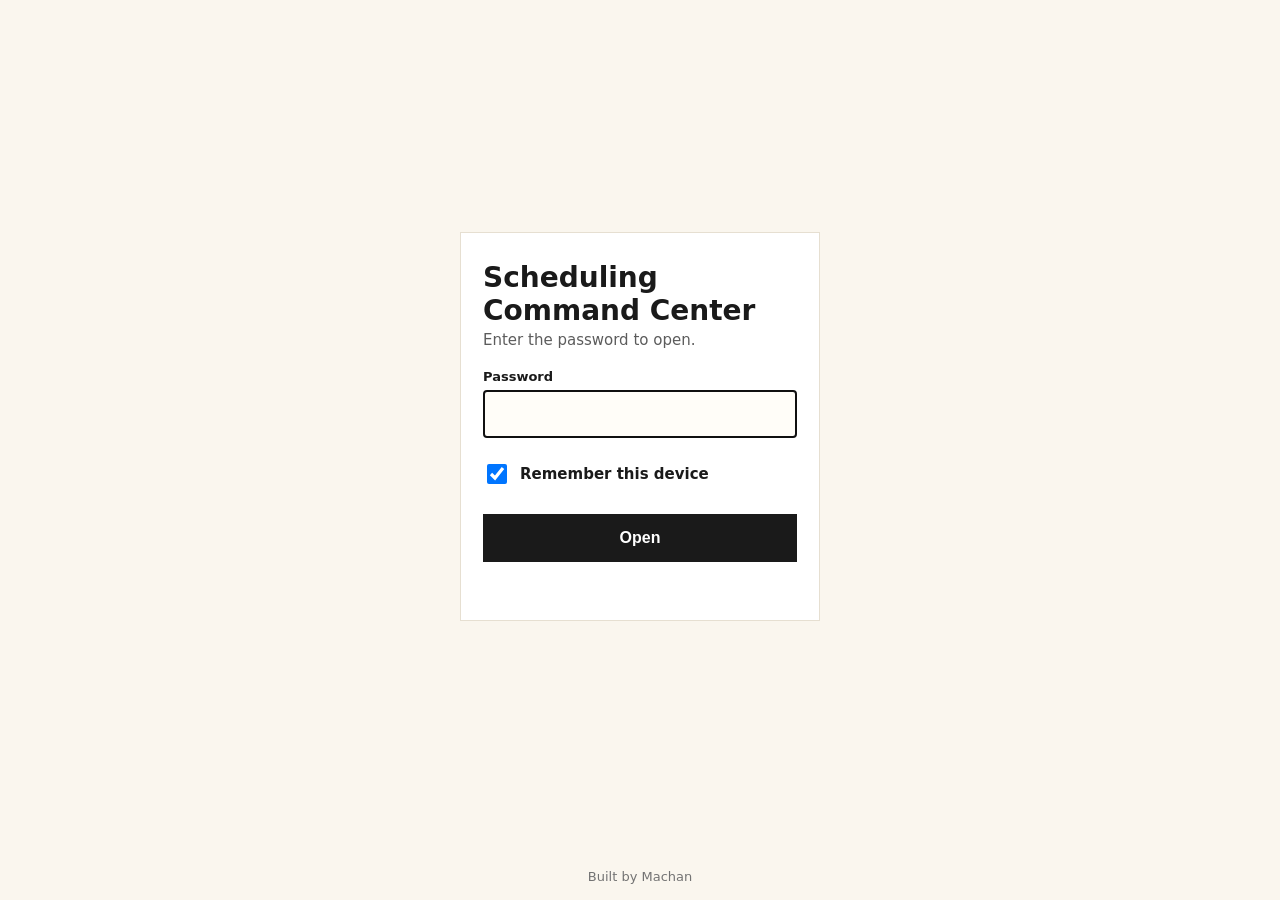
<file: scheduling/index.html>
<!doctype html><html lang="en"><head><meta charset="utf-8"><meta name="viewport" content="width=device-width,initial-scale=1,viewport-fit=cover"><meta name="robots" content="noindex,nofollow"><meta name="color-scheme" content="light only"><meta name="theme-color" content="#FAF6EE">
<title>Scheduling Command Center</title><link rel="apple-touch-icon" href="apple-touch-icon.png"><link rel="icon" href="favicon.ico" sizes="any"><link rel="manifest" href="manifest.webmanifest">
<style>*{box-sizing:border-box}html,body{margin:0;min-height:100%;background:#FAF6EE;color:#1a1a1a;font-family:Hind,-apple-system,system-ui,sans-serif}
body{display:flex;flex-direction:column;min-height:100vh;min-height:100dvh}main{flex:1;display:flex;align-items:center;justify-content:center;padding:24px 20px}
.card{width:100%;max-width:360px;background:#fff;border:1px solid #e6dfd1;padding:28px 22px}h1{font-size:28px;margin:0 0 4px;font-weight:700}p{margin:0 0 20px;color:#5c5c5c;font-size:15px}
label{display:block;font-size:13px;font-weight:600;margin-bottom:6px}input[type=password]{width:100%;font-size:16px;min-height:48px;padding:10px 12px;border:1px solid #cfc6b4;background:#fffdf8;border-radius:0}
.rm{display:flex;align-items:center;gap:10px;margin:14px 0 18px;font-size:15px;min-height:44px}.rm input{width:20px;height:20px}
button{width:100%;min-height:48px;font-size:16px;font-weight:600;background:#1a1a1a;color:#fff;border:0;border-radius:0;cursor:pointer}
#err{color:#a12a1b;font-size:14px;min-height:20px;margin:10px 0 0}footer{text-align:center;font-size:13px;color:#737373;padding:16px 16px calc(16px + env(safe-area-inset-bottom))}</style></head>
<body><main><form class="card" id="f" hidden><h1>Scheduling Command Center</h1><p>Enter the password to open.</p>
<label for="p">Password</label><input id="p" type="password" autocomplete="current-password" required autofocus enterkeyhint="go">
<label class="rm"><input type="checkbox" id="r" checked> Remember this device</label><button type="submit">Open</button><div id="err" role="alert"></div></form></main>
<footer>Built by Machan</footer>
<script>(()=>{const D={"s": "h1YeWA5S7tHNNgfrOtWNBw==", "i": "Nk24azow2WI4NnMn", "c": "hbVvFU91gDVRKG2bSr6IY5PidERS0ArqHhDxlX58+KFOMwEiTKM70rfKTBUWVD/VOJv/W4+9dBhuq8Uo8O/JZcSSstmknlmXE+d7PRLPcBXVWokDp/S92+7gJ/guXaoIIbuzlbw/lrc1Lv+j8yDuoGOFM2/Sae/X4l4/eSFdH0Z7g8kqYQgh7U7r5XVvE/w/xCxE2bgDmgxDdEEMc+YL7ss/rbalaLQIveCUiMGJhF444kF5wtFYy0f0uYhu/q2NC4ftx2EzWOqdWan/jfQ7O2rSXZSLKXVddyiEduxMVM4ZHzZm0299Nqj420ZuHECrwxp/DtdU/sUXIQnTo8MWFOOlaaxBuhoOuyfU2SvCFUFvEJkrYAZykb+1/+OgW+n+DRO0PygoDHF9KHY4WK5qf0e2e+T+ZY2PHsMrmUgKF962x5Xo7kM1bqib5/[base64]/zEjcfIJuZHOf+HhGXrpyv6iyZZnq4vCbyIq/n96muCi+cHAgT1n7VFwDjXE+UwXU+pCdA319Y3Y5bizJ+RbzStUktenfMl4fAJTskyaKebfd9mD0Lfg6SeNwkmEOj2k/jFbxEX02shJVglNRUnVah9xW5fzVq2hzkzlLZFE2YaaJzF7ZE/s/M09HFOkEpD3gd4eYYBry62Xf/uqTU5ZLr40juw/arM+qEK1uMXaSGGk8wS7bjKOemXBQhVQoi1TQG+wRr1FAhxuQcXN0m3yMzuhRIK2HG5usa1f+2VOihyPK5i3gpzVmyGdeouwekqn8g8EPp/qkb+YxnX1WVZ/KbV31T4fFHowIA6s6bki2w7z9PdLX6gjxcxglttCJjYXIAhDk2HNawScW9Wxstu7Gk+XGKUUzUiUMgzz3QCOdhAYaJmUn6igRdiIImXVzr8G4WKb0lodkjd/tQ3a/ztXg2OjjqptHhVfVNQWkM8DFlDYu8R8MkFA1J5Gy5UMYXP/vjfdzDG+PsP3nOjccyzn71kJVO0sIx1vXR24h5gcvsZ0GuRVr52NIADkuIzrYBfHV5xa0ko0UmGf+UvnT9NzGRxTxNJ2C8f/gmtOo3SaIximdZdhuTgtd5YpXe8ai3pB/5MeaYI437Ui8baEPhCeU9HSJfTNEKKFQZ+KzMPScRkETu6onnXz7IYosJ+rDRjx7z8uxs1bxXoylT1t9/lAwfL4YEh1ookOd9C+Kftf6LRtsXY2oegZBcRIXdOorBPkrCZE1W0T4oq36plj3yQm/KMhkx2Vpa61rBKkdwcDBjrR//M/RdOWAZKUz/MAbh9C84LgQMkNjZSThpYcm3KzYOSKoGquhjYaoa+OMPos2EUnKq0VDoNPcCwvftLpqh9pHDRe4F48n42CZEAzdYxqMuZ73aQSQj1mk3oKFRqrpPtXB7azZl+yX0c5R/DbSiB0bhENhJcYiypRrtpy8jArqO7V2Q2zlMknxJzitJw68oNEgcgBv5jJpvRZaSi5JGffY4CWuWCsGr6btLjdXY42Z0pjGraiCqykivIKJJB81G8OkMecjrrtAWg+9XCt6qOMP1N7NCUNhAi/RKq5Ju74onUD5RfmZXuPQly1wxw+bke2XuZlqOmKX97GqBNbKxlR2kpxmG67BPFogA5cj017IBFDlm95iYzNn6DHFnK7VcxP6S22v9VsmWiJB67o7eC/7DKBoLu3D1tko+N60TsTkQVyZ5Erti6CN4ktXPacXAWFQEU/Y8yev80xiFuwThbf0JOI/PdY2FETKJ9x6vaFeVCdRx691sJ8Ng+EIrG/x4Ie1OY6bnt/DsldEp+5UH+9B/L4TQ64sFaZFyiCcMtLxRMm8+mkoTzZZfzotlRY1rYQ6HBhxnB2MqRqkcjFSIh5M1zcr5lL2opHxni4phdc8ImyKkvSTgXVB5q7CpQ36zU85fY8X3L1Da0CklRtsSsnZT2vepohLsVcg0VJN+dX5C70ol6T8sj982uzFS8+riNzsBi4n11BG3XlQ8fFHfl8Up8pw70du/YWWEExhcnKUgRbDfymgD7bPM9mbWQe6VntfEMwK6IOQ1W3ZUu5kXDIjUC2Mzltp5O9ADj4286r13VGoOz3SV8uZ3rDqiN7ZBQr4Gr5ieILPr4R5TcVYYIkFniZ3bIfP4jjlxt99KEAxHX45+flITgOX1nu/qc6suKbSHBxh+BW6J/KXN3empzG9eW8n9uaTmeME3zBxfYcTjTbaiQIniACNBNBktJMoF3kWm7nKg7uSMI8cymSnXIN4w94G8lAAf3WHo1DHM7Wx9z/vPi/cwWfs40d5dULmQumUJ7t3Pn3n0vl+UNJ/Vt4ocpInRwbkZxU5/j2WLCLKCTtLIup20d6NNbMsigLlRgc38c0vVTFAzuUTTOJUCQHT2Bv/fxMBtyMHWCi3LOzPHwIPoV7PfrOY7Z/wBPrgsrgclUtsDUunTSC7nmqBqk7sKXonOPCZSJ24VrthKBf6wEDMTpljaJqJrqBAv2+brwgY9UL9x2wIQPWuDA9EslKxhdVOLCprsZfjdLrkwgw0WBHLi0HZ4FZqO8ULfcDNfVt5/qKONGZ7FeDo8YyQ/kGTDIFZU4W+E92RLmIPaFmmPPvu1ozvC/HcZnEWv8nxqQSJFvDkMbRJKYsee0Ncg3PHf/CzI7SR4VTwmu3GpYxfWx1YsYOzMs0bvsoCW5Oe8wopPIhydiRLDO0HE4wuO/0tkK3RW++fCBuHgECbq0CGZD6kTiCzidDlfTjywUsBsttt/aKZIt45px8CYIeJ1rGUbLVModlreKrAJ/3Ydj0q3ezJulENkV4rihlqjf/oJ8mlQl2+/e9H3kdS9/UcQvBL5ol4HgzsmIFLzJe6TBlcPYGVuoLJez3EJp/qxcqZkJ0zMHVwD0sQdry9jq2vNPXZnnUiB/QrSF2QfAXBdT+YwEbbJr6/wUNio3LYYWYEKI4J4CLmVUwLNpZTsj9Uvy3SLUTwYShDmEBZ/wI788uWMIzhZ1nHznC4kTpbmGrhzOZ+MZjLTK3hg1e7EVzPCWAgL0Hfoffmb374a+1keVMn40cXAUQc8Ni8Mdcd14jhV0Wc3wmL/9uE9R8u5rdvcZhSz8u4Itpd0+8oMaRDDooSXC6WkAjcRqSR7aQ30RkYCr0V1V+K4snxbKiXqEM0cbdNr3bo/Slc1osXaFjFxC0U0psy88P0n6y6KPI/nxZCoLF0O85TwupYz5EaYPYhs1d5MbS1edBEwkCnLfpQDL2Di2ql91vCKBT6VjBVUFOAuiuIg+Bmo/a8XZSEOk2wEs/Vx6qyZieV7+598sDWdaIErJtbfQBp4MutIVaNid+rrhjuCKOPZStxG7CtFrHsQL3xya1vicOj5dms5+6sPwN9/omclNaXMv2f5aPxJY8MRTQskTk5zTUoP6sCZb0Z/WzlghW6rRoog9BHmP3lJES/ZzsEKEzmEaY9ZUU2+JEjqHJMQuKP/R7uwwO9DLXbSKSZhqvg394bHShbd0jup3nXEXFwJ+hh8b4SBqLfRm7gcWZ347c0MF22XpQ5sxb5R79FScsmmY3c5Xht5HVZBk+MY68SqTPL5mzsJTaXfTuQXlxpIuhmCHT7qUUdjf5VNm91onixPnp/[base64]/zPBCOWcmb1eqnTqUOG9OebYRysVfG4qxY2B8TCZKENhzRZb2zMCf2jb4RjjJrrFB/ttUE8yDJLpW0d8DKG+8wRuYTMhqCDoCz44b4IEqSk5gMYosED0g7yFMMBlov+8P5iI7pg6sxcgXrsP2PCC2xSb/Hbz6CKBwKg5CZunGGy75SiQ5T2catK8teBPHz6hv2J9Ou0QBjk6+U/1MSP4nNa829b7VVMOa27HOImUUbtpOe8bMoMlfnrMXgnmgV0avTNCctcqRpvtckiv/1pTQ6k9uivXtLzGmpGqkq4o113JdRo3Qinr0iGnRmp+3hco5jdF0BjUAuq6IWN8UbgfWpfm/g6q+jVBgMOCMmfF4A1S0ay0KwzCplLudMeLIbsnDegAeA/92pQ0vLEqc07prpnZOB3EzIrfdhkDkujKU9cTlFU22gyQhC7P6g6x1LIOvlhHTFc+8dS/QQvvyLKnw/[base64]/fy9Juh6hy1T4XHLQj9p9EG7ntg3RUYfVeDrsyhp7GXTJMsWvnjWloZENX2Lajtm7WEdM2/3Clnqf/2ZWkEnD2sEr9swicBOlB/wmv24qtrAiirckkogzEIYJK0PED3eaE+iCy2q3h+R1GVqJmSYS+WcCAj1qEebmL7MmLgnou/C7AbNroo3rXvDUvdg1LzmqxErYo4GQhn1Y5nmFbS+LaiMoQvFE1U4LR9kowUqSXzudY1XaZAVRGMSOYUyg6bbZjBhGTeBA+nsesqo6r2Z5nlwnw1yJssGM/4EELBBLB37ocihx47c9KaYt5ZE6pFgs+k0iqIS8Fp9W/S50LSAtLSZD+1+8kS+W7hJFuB09IrwzHajnReet4fifjpLpznMSPz/wi9Dwd9mTWMoA0ruu0Zd4MX6PlMqV4dRg7cL1QHPecRdwyrwbZLpM3sP28xiAiWfw0aBR5X17dpZ8x9cjaVGxgx+SAwfTudyXwbP4tHB0HKfz7P5i3ajHIvVJKQiJMDONflO0O7qJxDAGPEHmdu8IKY6vVZqwU7YzN2H/zLC8CO/buP3UYwuz2wMvaMUipD5mw7qWUqwIcz5H936B5dwDT3qfAzcWvg1iXb7YRFPFK/eUwtp5v7FHIpyB98MCqq2ynSEJbTSJjpg6L+QNNLhDK/42BQEBuNjPL40rnQDG3F1E4yYo7Qev8/Q0vXk7tNp8DMIukTes5r2FdIw+nOHOznSFtAMB8nbCXVsyvYEaW6J6p9X/6rIRFeEieEqEFXEndsng3NEBjbSYc/yqVjU95Nm8OzJmA3VPBPeQC3Jzgd9YQ54+v+bKD2ylerouVBZxQeovkblErgtJZSY7pE36L3HIZfWY7+f8cRwXZQvtki//jkZoXNuZNoRiSjTgrR1GnnO/dsV3J+rsiP/KjsbjEZ6mKxkWsCIPTDSK6eJBIcvcU2+6TzmhKbUYxdiAJtnN95si1NTQtDOBmxwAy/h7LadB27fi2PKm5yjCvUBxHTnm6svhv+0YAScro79YOTZzzt24Y4x5qC89g42bg1nt3VasE32b9xnGJ3dGvY506PCgevdgRZNdtcGsjMR9LACuIzoLP7uok/PhvGQO/+KgZqITIkzlE4mrcQXiMMfDMIt/vWIfULWhr12FzgdowIegm8gBULkIwTe/U/kPG8thurRZ0hLQXT9q+7MMCVNysLx8CFsIWfrVGKJm9ujzMahwG0QoXCiwKAF7upEV6625ch47qyOxJETfNPjWRKkYnF6nmmZUQWwtIwKBaZgelYQALlp0CvdHZhUbzkqfz7uZbG6s/jKALSs6pv/3ssMxsDXNOjMOsY9mLLv/[base64]/kfbl/6jAh+MQUeSkFNmCL49k4zWcAOCVHQmVRcF05ZaKGNUbowOrsMR7ULPWhhigbdIZbebJU+gKwUHjJxoK62d3XHJzTWZ8nsdeR6IqCIA/psMYbrs8NFUZ4xybBK2XXV+ZlgweeO4/uurK1hMfIZuXQDGw2SPfOUiLHDTBYzLXXsu7Khgg2+7Ebzhfa6sy61ZgJHAgmLSrkkYYvcrZ4IpmXKpPtNfctdG2e8K3pdHKdH3jhwF5hgPPfFK7cTrBVM5k0teSvye+kKhk8USB2iVoYq+Zaglx4MGdrCh3/ykelLGBda7TDj2B3BrXmL4AzQXdPog5S/[base64]/uZtqaoSKI0y4LqIqWHWOcUVAVb791TMgsoBtJmCA8ce4hpZH7a83Mn7zV5f7nJ6qw9ZHM8YHZuRFhYNW5AY74BH6jA47HrBRmPN3CTOmngShFIewfdfqRsfON4Yv6SiF4gTXGs7mfh12n4SW6gyK4vtzj+evY4+fBhzW9sSaCbTL9lxIrY/Q27sXheRXscXA1tEsF88s7YupLtNcil4RIk2Z8gQdwn88Ix4VKcfz6FxLGxR2pdpfqVAb+b9nVtrU59b89OYTe93NAWY6s0bvKaI31qu3Yxl0wNK0mD/zcIARIhQ8BV1uTeJndZS1V3CiKosrWUBi5LFG/K0t2cnMgMTrAfZzR/[base64]/ighoKYQARHbW18zRkW2x8dy3UONtc5cDixf7OnDLhhu+jc9rbFP3C8M5sXONDKPHRmXsDt4Mh/Z8Ptq2gEI0wRt05KvlTih9FtqF6Du8P6Y3ZizWTnbBsyHvOSBJuQdSaadQaOAqXt9SVyaHGB4miLTefTegw0lxl3wBu8fCUyyEBkO2VGfZNK1z1nnOYSO+lnrq/QrkOfuJSZZu43BFWWTXE4NhUgc+uEi/gY9Ca2gJBTeSeQe99m9M2/nVQK8YWoNZEryxOLZd3ZyVXZRBCPBvKUsXA+9ItlmOONt+KZ7Za0yEhRbsGGQnF/F+pL/g2Yec7emPwKvW9sw1KDTX0YF0UqGRE/SXhpMtu19MkVoeIJFPNODuU1i9wE0nOkiu5UelWOaw4b6tPhVqwDlahbw2KOnn5PUveOgOQ5cXDUgNnAkcWBDc1omrAeEJkjW7RtvKhPEZj8bq9K7co8QTOA4Osf7x+sDn/nz5/aTeCy+YNQsVsJ3Nl0DcuajYaL8CimuJzLR45g7/dD6+fUCrc99kwN7wy9FUc6oVYghRaBoqx3ZcfjnIMPt05wIaZ2+2JqMjwRVOkw//w+Wx3kGae1ftdOHjregSeNghtYUoIZYl+nz0emW3P9ZNFuhEy/4KX8qo5xTsal1Q3lCyH+zzSDb5rUxDdRwnFGU+4ZGKT+sGc+SROxoSNoQPKmvn5s8pv821rvr+QAX8xPk6RM+DKvOfPpAku1SusG+Ze5iyq0GCXUPEmhSJ6g8uQ36Xcf9DGyZvcsD9DP05HM0TBvmXiv6vIIxbj3CjzuXvulpB/ix7IQ4fWRxlpl6BNqlLTlVZdq/6OsZNxGYjn9Q4hj/ICMfL3tnp/s4Qu1mVTYV/05q3UZU2URUoAF48idJUT2FS1OZtXBc/[base64]/pqqs4F4y2yOx/hjRNyFJHlubsT6HxYMwGb0mgQf198K5SaHIRxSXFQkMN3mtMKGCoiemAh1muwIShi5HfW2G9XvEWEC94MfvvZUIb4kC7+i5FgsVLWTXSB/4KKlf/JwOWcuQXNhGauwCjHZecdgheRhJDM7//HvRgn3z9LiZE2vWHutkFl8peGsxXqIEXwzJ3jrQGt7KJkG/CPuXpVTPimm1GeyN8u693lThQIyBqwJyGzNPezdMsbtkGwrhHe1+optyeJDAnLVVBCMcQ16TwXQdwfeqXdNTzfOugoFHbKTqopmreZrdmUFcbfB7wtwekctZM9jSSoyFdmEzQfLVN+xo0MdOs6fw8zQoEbMy6Av8xwkOWgBtDQQBK0lP0EqlPBUKAVEsE49pnu/4trWU/1ZOdpiVBAuSlw/hlAaWQPU5CB22Voa/JoPxHlCq6jpiaHrP8JQCdX3eNaPtHEeby+aHoHG30bO/mFHg0X8KYyZSmFwoeTvkc7L4ibMxt3jq9dxgF1Z4A7gyxyrbFkjJj4sLamTolCwUbX8/A54ldSv7Y6LFld2Iy4NsnHBhToKs1pC942KoN/IBsAjnSttCd3xRXchCuQmY+Nlv7UOwLwYtzmr5B+Lkq1VYXt74ucpu7bnuw2qTaaHOa/6sZXVgSLCQWfOS+qYWrjgQirj70+3aCB3q9aU39xi4UL5D0KjmwGxMKdeuLyE4RZdXic1iFmC3QI9JdvO0O4oqui+vtn1Nrx/0HxY+Lvxzwej9nQB5dL688BAv/z/OWVyaP49elifAlvwVSsxBk/6pAZl6Gn8c+LMoOwRE1MS+bfYyix6aup6nfumYZ2Qszp88G9NSVgy4gJSwkNjnqnluIDJIoXYo4/WJYVDVT9UXT75JAW5Z/LetllVojcxC83wGNqnCbmYJ6vdjLRzLqJmZyIdRL7pfPOR71xHimiqTEZaoPabXZz4kW2QVd+A3vyj/RYwmXR2+8uq3Q+tzj0rWrYDuNtLEZ6feYAxkpwR7+PrucBzGowOKV0WFL/0QD8DI0ogOnnztcNDtPDJsV4AlBH+nA/DaHwwwvzl3HnmZ3FhCNxgJZ7rnESBCiOPWgii2xlOjfhcn5S3VE7xj0tscnqPd0Q55BMVYDR/AUxJsUYc56kxReP6prS/K8mwOBlKvhbSswhHZpZXnGjgd96GdyoJD/FGp9KqI7MDSON8pyqXAGeTutE5mXFcVnquke4GHlLhoe9QrWHqLoc+Jm8v2uMfcBl+fsbUAVdCwRGDYWu4KPXAPfZlSeMgdFitFikLnYbFIfdWlhf2OOF5gCYz1SnJakSsBYWZSeYVEbQfFzv6uZ2b7VzPESy5r7/yQCTwg+FuClCmF9MPKTVaWZ0HZZTJvhuBVoxVCKHuYdFzMNEASbwq5rtXRx0+wa7z9LrKXNaZM2mkugu2ouJyzcD3pv3i3PbNCsQHu+THQAIoSTYkgEVcoRHUipgOj3gEOLVBp19xLwe4Me7Yt1O6jwUjUcuTC9pZm8l1jHsO2Tniow4pg/NocwemOnEtHhu0vtwg2+ARbCpi87+Y6riz9RFH0GT3OzMrJv4JTpxkn8vvG3m0f2002xCoHYHssWWaalVnHYmK+xJxGc1tRy4Q7rXf+4w31QlHhfQ16fR7JTfzcH4KyggOaA0IVbpfxPI2bn2FNuudOPNBqEPt2YHIRkdi/RCWyFrG3CIKjBfi++s6kVewzr8ALN9ojJlgc8iysyDxMkavjq2M6nTc++6ujeip+wkPCYAQaWva4OIn+wUN0EjdRNHxVodhNSQicRLNAu2oFtighCt6IdMaBOUxQswesUKdEIE9MQXBHPfTfqbN/RjWWOCiWxieTEueJOFqNIOQp3lU3Nda12oYh8Kyy7WHD+IVrX1xQ4R5DtKdl2N/MSSzI/upVH5tOpwL9/pWEvi/z9ie7yNvP0Fs6IToiCGewnnK7tjOq0sHcEuBjnCGBph3UAe+QPYC+9Eq1HG/rQLiTPsIuY/06O5fMQGXStdKR1XgoNy4EVGU0SdltTXBNFwoyQqXsJpCdZyGbwdKBFe1VD4jKV01naty2jHaYufYtsAhEJNQtk/mfdu87KT50DTuN8VEcfIsSsE9qAZM4PcgmfRtKi/LBwdQO4X2vYJvPD4xxYGVO/jCv7/tYE6SvEYo4NVPauRO6/I5LG1+i5IdxsEUamyeJKnA6tl2YbW8qryLnPDqZGrUd2nb07Z9S23G0BjOeq31XUWZGiThOv+Xq7JMwt47pPG/BoQAGkgZXjIknv82KKnYWFlsPXeLzVBE1Ayfh9Ml1G/ZHRuBc/CjZnYUS+91M1nz5Vzc5GPkVwHjhetWhm4iBbvIK2ws9YfWi+Sh9N8LVE/ihzR1UbPxvdI30kLa+iPO6Wr6vVKTZ7nO9RYhIsaTceypLAvaU51dTyrd/6MIHsrjS9pK3N8DmEvxLVO9wzU+yyN48v6m50xpwNuDRKAce15sOQFGqL+ggbnekGYdi0h8P2P6GG30AwhnHg35a78tUZE/[base64]/DDz84c+s3whY578AtrzYcGvMRhfOmAmY99oNqQuImSF97A8ECsxEd1nmrrtkJlLMrmWaD+kFwdSAiUJqmYRrEi4K6JPCpibn1onIV3wBQJKuAfvvwqUHnYQG/KhoNsqcJPQiwz8bEtXPq6F7Whl0m17cR7COIjtfKNF69+u0fcrrKtp8osM34Lbw0moo/d0OlJ2Ov18UIIIbsEzUixrO5PriSDJsmjw4d+YFscgvmzUjS+X0RfM9IqF9dRGq/3peXQ4ZJ19ujQ8ICG/T4yfpe67Hwz6x03C2481ZlpND3TpcQTR67izgZglP27qaSZyUYymvIfx2qimmmoRG2/44iJzZqDDU5lgSdFC6fmDLOXJm2diWB4mwcV8Y9C6ZDixn1TcHHEA6ZuJ9iNJj/guuWYIxmKGU8H6f84cR0DRm2t5oZ0zCKQxsEe82QQ4AaCSSLYvYDqQjZEHT2qNZiP79ewfC+k/fUpwwC/uxKp0+EhLTuz9QV9+ffRDweS82AXA5bkWYumF20RLg97tzJbT6c90+Z9vIsZ4P5H6kn3Lew/cm0LzBBAcOwkbKgKRv8On3KzzYPd8lJQ1n41Dj2Jy/[base64]/5PmDGe6kPX3w8xJ4QA6t98gNOX+X3fEf+awCuonNTt1l/FYHyV5GO16VZgDCKxhmiZdZ4B/MaCe5yOTVsmA5fT+5iS6jUfy23FB2AdpdhAtLrucru3QjfD4hsvvgUGyXSNlIf8DO7kAhGFrkYHK80hNMvisI2nRI0muKNHiuQ4KnCqSnNy9jw6YvM8tM01A+3Iqqf6/KiVbenrojEqkY2oaEC1kzdL7uEn34Mn08/3JduXOkiiYDDFuAyXrCYtpM2ODPCqtD8QRT32GuXDUl0KQnexOmN1dIqxPIvipLxCeqlKe92DdyUZboym7BR0Z3t7eQrEeHEMlDlNv3wPbwY86O4h0trDwBe3MDD6fvjGeaCu5gmXA5SGn/RuNIjJXsPAzLeWVzzWPXnuCOvI10nmjKeH5XnkDU81Iv7yfzjbiI1fbAZkHrbuSEj3wNEKzS+ozb7+gk2RBlFTGgN6aukZvQbUdMc9ML0xX/kUgxg2p+iFEWvlO/kTvLDqs+O3AGL3j2u80ETL+oKyDJNVHELqT62fqxF6XqAF/Fe6kxl6KGkHkUktKxOpCdn1XnBjs3N/+uJdko6oiNuj526EuebX6TT0CDmOxA8csk9u/kDuNHQp9p6vyD8mF0l+DI1Z4NylIs7m7hg5xMFw9O1j6WLe0DqCRJT0liR0B/tqD9viDRAmS0TpOSz76IOBQCjijn8LrMabZ4k1C/oOShdoU5tENaWrWZVRHDDiYxD8IneXQ0kUdGm04pJw6zMFh/zK1BBRJgudk6zjc7ZJ4AyXzeU7BoEJhkXwP5oW90gB0y2Lf/jOxUFDAy0Mmv41v4dyG7vei4jj7/SVc7643kgHNsF+HaU98LQKmymClUd6D8oNl/Y6/4x9GLcyyV0l1F/LahOLwNGEZ9bdVrRuF3VUaGnzEOg8yZTBs1B5OuWu9dwG52QPgRV37L8axLJlHF3eDRp06JmV5NJBDlFWGsL4DvEhTCprUS/YbELKqzf2biE0aPgU4ln0ScWqSKz7Hq3Km8flwCMkFzSzt32yqnC7zvAA93ANMeZX6p2Op3zAiUd96O21+IrpsJ+BHA+qzMqFJ4mjD0AKdaDHgl7yyojmG/oSdzOF0HJf0SOc+z+Wb/NuoI6S+HYKDPu95h4zfLGMurlSFrDN0qWL/D0SxKI5XD4SkWNUn+1ljpeMgXzi3DkQLDOTKoCmWP34Wdj3/Y23ebyk7tq5i+copf7mN6d2x99QVg1XROE52B/Jvn7utzZEVNrWBeBwKJPLOe2XJhqC3Nn5klxLb6AFLsMtmpaXy2zYTajqvPTmMZlIGvDNwRusuG/ikc5MB72xavH33aZAePS5oyBu3rw8Lt5ynl1Y3qmfp2UxoS8eQWVaYpVqwTw9Bo7PKL8CtAkdgWVF5Gw0D6MqjVEFedLST8usDYP8iu5/z6DzxwM3WAB+ckZzZIji+nL1gqO98ltrFAWMAoTT1BmNK1v7TJB0Ub+O1C6tl/9LrDbTcMTycb1CY2ML+xLm5DvecEo3r0nCQDCLGbiPG5yhp5HqcBUTN07PBJN1T3qrUBLCshTL1s/0jqjQY08QOoJuBw96cliUVHX3TVveTQJFrI/TE/Ph04FyoHD16dLQOfQCwmcnU42pWdAL7g0AIlP4MUuXVi/bpTzX4W5tOjDVpQdR82B3jwNtIkGz3DjfOJKGxvczY9Vj+MAV9cOmOvZ4L1iX6xpbwTsdqehs1MMx7jDcH5nG1bQz28vkXpk8sECB8aQAYQNEeVpSTnFBWkGCLZZ5NfZZ5/CHTsHhXIHg0TTcm6ZYONa/snFkpo8S1cf0iQflBfmfxXg57UgBTUt4keCYQyJuig83N0GNBNa46tczzvHlICEkVt3sNtOaCFyxt1vRPoUnBZyXXsvTtlQv8eIXO1C9BiJ45ifjZdjdYJRbg+Y1LMmAtW5T2R8XZ1luldfaueEF5M3H9KAEzcze7LnZ/af0QATFZzsMU405/pmKx00n5YpfSomlOCAXScmjGeHdmTyXoRz5TtAiBjgk7S9E6gf8Q1FQvs/+4G0DnAhq4rRvjmetwHLV5mheRNbhk77BaHJfy1Mbh7EZL71CjdoUkdglzvKpEoY16uW4Gru9hNvjCeBUoo6QRnqFqzWm/AQbiv1uC2lVVnRINMu/ba923KtgTLNW+lbO+RMAt8HtHLnSK+Pm2DfO5oJK3u/aPG0YImv70iIZJSTH2hjSl+zIi/9BYKHFaoAtf4/I+ZirFBWWIoJx+YPk1iD7Xn4/N2YDh7PwK/QW3pctIwq6m9uiTncVU9Exb9FUu5zauaGiOPvvrhntKmVBB3Rek5Vgc77Dj42Gy4xSXsXVV8g8LTh6aNoRfxncoqCwdq2cddc1O9/BIQGu5Bd3RG0+rSCxVdDjId88jzJGJm0ZR2j/lrlaedW7kV6bzU7xisszgah0gydKgBhN5QnQAiyGcpWwwvUpuglv67Uq+hyrHiL/Rgge6RCn+ZIH9Zu8BlVpU0rt+j7/Z+Rss0efQMtExgedQk9qCBmmrT4NTCdi95e0RnhZcRtuFu4wzBv6+qr6ne1CGP2HIzm4h575itcQQpYxnavTKKvNcm9oMBtfe77QN0xghkXXUDkIiUGJcw+FE+EbPzKfkDaDQQUaSvstMpKFEHcNSGeueR/yZIwRBFRjzD0tyOP3CRaQW/O0NZLXmxMqETEjxaQpv/XMB7uBReQf91hREAXvWg0aeJEVdy8aBgmxaXQWOZ+zvY30e/cYemD0MVYaMlamJ9GWZvuVh0gu58ZIjhY+RBZmi5165k1ZROb3aMeeyDzKQXujUoSTtLtKNMFwQA58JzajT5aD2LgtIx9msOMlsW4lb8TqSl+RiKNPEme+V/QSWZd9TWn6L6WBdE4s1bVS/B0mucnl/CJmLKff6Y+BDmOT8hg0Gk9lXOy0PpgJ7X2UVZkRHS8riVHXGgyOs+LT7KuApGC88D6oOW9Ep9cpSBd3MTkHZuPi6CoO62XT7ZYa9ff7AYwrkA+XQXNDcgku8v4GEPUxFTK+NM/otHgIG7u6ezJhnCvlFUaC16XU3+zCFBR2wnGVkLfAhKllw0YxZ1j6dS/EH/xDnFgwPm7xpsblWMULgQ0RYuBe5QfVrvqf1RakprdQO3UdZQwDPZ5ttWbW2aTv2zrwudrYpbqge0xWLPk7Y8jewwEAhXMf75lpNSjoj9Ukv9codYTP+xq2gMMIpqdUOsJ0ZCOx2BQ9OKgOq/3T4KF6v0I/WM9LXyF+9piPCRF3MJfl0YXJyR0+/WFgHYtuyt2jUeciWNOa1qiX5J5cnH8LTWNsH5rDRHBzAH9t0J4AGa93BtXAJFc28DaXUj4Wp4gExTJoiGjU+Grcc6r97piV6hRPmrdGiK7uJQ0oGJvkxfRnUSSeFtL4O+Tju06+ORvdyMnGRNAo+GO/uzwgSprfER8Lc+rf5PkwEPd9OlgW/5+GHla5Zulwa65lqX7UfJXjUQOz/0vRfdVeTGo3zgdL/yUrS8k1k0z8ti29hDPKfSdNElFTSNffHR/HMlhZLRmf7xvf11f5gpooX7fHLFZqqFkQ4M9Ef7nldkVYKfZatk75RyomoWY11u0tMPNmvuqjUc7k1YXLDmcX8G84V5sE9O5lWnj/UmCkYBN5NItt0vIjZ85Xx3Gf2lJ9hbhY+h4djNXA7iOIMC5ZJHKqssDHQb7tOvQKeb3DWoNfEci+pwwIAR21PXcokgNpRWqHeq0OfV0YtzDcEummQpfrDg2/RsVjyyd99ar2IOTggPsnGV0pfliujM0LuqB8BTRHMwgmeLawCjmwGSwnOj+XuyjrLjaVkPy7/U7xZ2ocOapm0jz/8wjdwVcOAnktc3OQEdSKs15tTSi+WV1MBhprj4H1ONrNldl/ZNVqCFu2mmDWPSb2G3PMWaMEDGUju9eV/leK9RinZNhGRU8yrzR9gfHrxiDtfI+0dmRPPlC9PUMD3QK6ExDKTjcSqSJjwFen42ORXMhrKJk2RsnAnnBWJh93rGvcWArPCCgD26HvHQFIGorZAm2q9Ww/DyUqh01CrjcnkM625yUDwE2cBhN0i+XF5D8xgXRPiPvtXBlxn0toYt/vaXFLe6DOggHoZZgCmQMCggHTBZwBOLDDxsy6Yxja4Pnliyu/Z4sBVl2TyFla50m0y24hQqwRVu4ApmEjI9Cj0ImjmGSwH83qZS6PL8zOVO2BR7S19pQsoAUDEmkOaHbs9gqKVqPwxg4fKvgQPlvCBFWvxKQOUSQ60j5FV+/WHUGb1cdG4uM/YvHqBhhIzQyAJF5eMHN1/tCxRb+kjRCfe/XHcGHBjtqP6u9ankaqzyc/+xgSVVQWffoVpNeykCwuAPABOtRmtvEmIGhevo4rvZ1d/Zh1V2tA2WUTQxJkKfCItN4MMJP8Xs/KXiSEzqc4rhYAfCXje9sCjVZFYeXediSj8VrMFtqrL0hm5PK2lmQTEI6hvihvMRHv1iuK0Rrwb3tftYyVMUJo6VeMFeqISulZYch0xQrCLnpdXzrIcY8YBkPNEk66Kb/u91tg30TobSVJUIgD3Igho3DYgxUGrMuwaK0zMvF6/bjmY/sRYJegbH6FhuxK4I8Yxt7XXo3Yc/CaorcSJafJ25V/7yoHRuBtm6sS0/zpYY/JNsFcMi/8Ux4TiTzQs4uWcq1Qx/nYK782TqLdjJ5aPnzFs9rfi2td9wfsmd9UhclfI68rb7W3I7sOXiTT7HnL4arkJ0iQ8U9Qgfz4nbLha7pIGQIIqVd2w8kbUkqQn61uppBEsIkOhhauOxq9DSGYhk99Xmdui2MnfFJMAXWs7NZohqdEwKwS+CjT2x0JO7j0ZDu9vL+f+SBi/4bK8gofkG6h0v71XTQ5hRAARJ8KPS+ABjMrJJvinW+DTHrHF8vHkbJC21wBSuDbrh4zw1C+GjbAhJVXTFQO4OoN2d3TTWNDUBrPZxBC9noWjvfeKyqXT/hHi2+xNMboCQe72rgaMZ2uETLBuTThasDuuS3n1wMS9E4sYN5nrtDg58a8//yDDSSsR/CzVd0A1DyMW0Sv8mbrVDcgkk+gzTc9xHYKnGRdTH4scFV2BdDZ6EkrEGY6kEgONEBeM9b+ZJCmeZp7CZhy+/tz30t1vif7n+3TpQsaQpLNp18R1p4z/[base64]/Lqh93AxOYL0ZWsu6cRQx1xbbS4JxCYbiA5yfPG8c6xCV64JhJEJjRyDurYjpd7BOLyhJK3774cWCh67c3Elf5u+D/LsQHbT/C+bgP0ktINYMjMm1iZg73+0S+U3ukMpIv7+/b9ArgkEt8JZVKbbC3MQyVy3ymwwg8nhmUkT/fIB8qA1chzT1YKJeCe1Pdxm/jjGdLUWHkbG90Wx/e4JuVjE+VsO7f1Nxdk0C8CqGwY0xlT8ldB5XJH9nJQWmUhElUBfbo5eFCbHatw/myO7FYEJeHu/FkezUOgkUS+4XPnXlg6BcWGVT/Jl6dJqUD5t5/[base64]/ohi6hK1s6rGz1MBVauXdOuagZEYGwH7fS3HY27jouNucElE2mtfnLlaOJPG7ePhCtq7ltmyY2OVgV9Ace961mq2R4QjupkDjVnwpiMyFpQj6blnEcS/If1mOaklf4ofGc8edMhyWQUIbze3/YGcrsbSbc9t2jHrgFigmXIQFRbEhuHnMEcVHYp7HSc9c2/CBrXl0Q6XC8uucAtZGQO4KKPR9H6uJcnD1LwNfZdUwrcNtoWyvzn//rVoWaTMmJqWKRokPi/IbOtFrDZ6vgDDRuvKfpujfNz/wzPebpbzvv/fUwSq6LMtg0JOEM/IzOVCBXxNjah40i/tgCyQabsMfqbFK/NarxFAz/p74pjtbIIPUWyx46vvTWqa6AtdfZO8H2M6/oxlUxvzSP5fY0XG9Ng7ZjEklveKu2LcTD3nNrUJxDIhVsEPsovfOteWuYz44x/m1i5PcJva1l+YN7IcBDi9oqV44bkzNXwLqBN/[base64]/XONWNO2JuEd1YDKwZPhUHS9FpYzma98VHg63GNZ5ghYRLowK+UQa1o5w8r+oS1Pb8HqhvTcD4gO6tYEmFI7/jfrDUun5H9Ehy0p8sp8Ox01r6I4yjdy8kG37xD7SdKctGtbYu4t3Xntw3pfUodKNeXZwGecwSnMzUIccpBIZhecLZyVGYfVGZU4ProK0dBsnmpUWruopqT2ssTrzf6zFc3g/EAyYVKKIeTq2k5U/Z8rx0ymfp3PIISgKv8O+5xE+WkJN09CgVT+gHj/Hynqap8AN+YxQga/pXTidL1Fea2IOxI0CP0mvePPKwMvg2/mAh8AdXnYYKmNrOZOpwIMeD0Zn+Idzi7TZ5fT3402K91+ElhSoJkYR0A+4BiLfxUOwyP8lQ2+Rs3M9fLvnyUkk5bPriQ+fRiMByrKp0MSYNXERmhVeT58P8j6jMbBtZIIfWTmTAZ5T1V+vsOO0zWD5HZuORwASGFZsS/FcvDDcvdurHvVhCz/Mw7r30RVLj7hNbrIGHyazCyFBO1fzDa+QM95ge82pPzz426xRy2I9sHsOIpdwuwAoitIqd1u57dLivklUsg6wDH9VYwLdjg9GBWx5nAWQGvx1K+ZnSm50lfUcQBDKFhJ3vXBeQpw1EKPhrjoxsk27zl7RtoKWAzDjsS4i/G6uGLxGnyVkvl+rSdZhcNhtltUexex0AJ+Qi4STexIdD1Z5CaxuYIBjtX8dFhCmV1UqV3crivlfZJwF+vGYX1/h7nEbK056J8chVQEtVFCRqDh9ZWhBw+4KSC77QqN3oXfmIPfxm0IljgrWWvi01PRGKqI2Uj3V3nN+tGJ+9j3JoAY5EHBWVR4d0hbCn9CjEwztjqKOdab9C7ElR6qcWR+QNNRpUPCr6ql9nPjFH9zQeo+2dPLC7JmwbPyeIVH/hmrbJeSxcIwwEIUZgCJ0ohkUXYa+3Etyi0y6kXpAqdg1JwkntATol4XNPsljRpB1/31XLzXgnhk7wmCu5uPm/sq8OJ2+MshYL+xRgo0I+S/fwMJ6av7qPPV3VGl2EPuRSZgrR93BrzyL6f/KlRnh9LCfrIgoC5g4q9gp4foHcmzRMnY6iMGIMpoWlJRKZ1keaKWnu/xddwkSgvTKjKWin+nBivaQ2ls1JszW7SAgPGH3FTJY7eVoBWzfyj+GKIVcq++4mbQCKCv4ZKZSdiWJlUHi6DlOAAfsrWFF/B1gs9WJeZ/S34DZm3RsilLGubRp8jdy8vxlooWKnXuZbzB5bmv7VzQs06uddur0FaS4ZaFqWayo22OhrH/PQ0dMALw/aWabY5rUFXKxuoAmCO+KVB5pE8abcRO3WE1RzYmjJrI8ScIYVrWASKBrJau7yguvhTrFMG8PwJzkDQj/5F47hmkwOPZPseHWlZpqsOl02Imr6sKoYjG58hX/Py3yZz7thxzlcBRkUZNS987eC/Rgjw+Q39Tg8fb/wVtkyJ2gvZ6l1ebB+VLUhCHmWpwdnLSeqPfrAD4VegWBJFjuqO4CpFDjUc1/XT2Xe9wzAbsavw7P9+bjtaQHs7WbTNgRv3g/yRHmMUL1pMWirIJ3Jz99Y6CPcOMwduQ08KJ6vnkWDOhlnaPSZqKSrm545/rka+fdKWDZiQyjaavN68s/[base64]/dLaNd3ZjU39UE8aCOyeN0Mulpxd/HDhkETItMWSx3+tVCdW3XT4b8f9N2DkPyd9nU1wIqP8MLyWz2eABltBlxL1okImCqNn+PumrSyBGSU2YNMTJWFPp+1EGSDY0Gm80UnmydiVGuNAlG74XsHE6fK65gNhreM+PB/m179xiiVkxmQ/rdj+rFMcgtmCmfUabJey0VmjLI7M6NSrB8eIedgb0PPSjhY4pXHKHHloSWxxczYy+weq4IC98ieqh6GezdY2cMgmM/jM2nyTNhywanoGIwNnqOUAhYs6GuzqUli+vNOP29BJT/Dq4DyAV68MBxCXX5gKyvNj2MhYMP0m6iS0hMuhmSi+z42thFEwDWSuLfvORrxji0epmn1f6IQAOY602So6qr3AM5IQ6keG1WmkemBSSk1xW/Ea0XWUq0/c5E3PzkdBSTDZpvnwhZbuhQnz0AMjmv6vjK34UdXaJWMLeM7cdOu++TC/KeR2VhciLfcc6Z8Mxk7xdRJg19aBpmiZFOxXTXG9lzi412J2a3whmhnEJhld61hiQbFdIOJfw4YocjVPVJ1zcCJZeMDnCFGyrRAKXYl/bK4jxaJR8nQPmWH05Qqx9ZjmqUpHAcMTQ3DnyNGvrNU3EjKHvF9lVpRVcoeuwx0MgQFKrConNhvBOeS6iGswT0Re5WpOUqnxwLLo6XbyFINcDON7n9UA9cHdh1mK9Uvm+v+PbHZF7XcaGC1K4+Iuwi1/[base64]/DZq2xt4/RZnCKXUHy+YAt79QMRP3bAU95NXASR0RJfwXRZaxBNQWroQQGjc74ujKA1tzeDOnk4rcRVdnTkhCdaqA1LlUxpPkypxCIu7ZYJcLlYb4Ecw1oHtrqNcnoYdn+ySN7SBO736Ehcww6bDqgGFU+Af4aUYjqv2T0Iz2atwZxSOXGkNseVn+0xVSOJ/dhuW7Uzs+HUloBX1SWpSlu0OgYmc28C4VDplOfrOHDopLOK/Yxc6GujD+wTdFIeSFbiJOChJJNQFZDBuO/maSmoeUyaLgAgKm+ResntG0enUciIukugTV+G4PiawasLwMRPcSzTc5FoUZ7KWm7Wb7cBcyIOikzvNlZAt84YOJD3J1WFSwqXt/K3gtM3/kK+CL+G17YM/puSnFtjEwRYWY/fXN6OnzTvJyoTeNQ//[base64]/sJJv/6C8lVWj9C0Ojs2Js7fouwVUWRsH8RWKdTgOtkkJbdUkPeE6roWl95zbUC4zWbaCQFcJBJIVcyTYMA6asohs5PYblQPhaeD+2xVk1J77Cx8UEbfT+uUuJGvZ2oVnEdAhlocemjzS4wsuy5lQiL3510eRcF2RUWPJiIbQxAzxVnas+F86y81o2r8R9k8Jl1AFg7F/[base64]/spZ1DB0W4Lkq4nPgi0w56j845FfV8ckH5mHjXhJoy4LxjXy8vs66l8fuCGSuboSq6LW7n9pQwCtOC9GAMhxn/F/RIz83VNXoBJsmNbfj0c8kPuSrMw0o/4Fduc2NdW+yXj3goWb8gNnXJjqFz+qamZ2nCEL2TQ4cgABitsBEvJmjU26gK2M8u83XIWnhVB4xfICU9/lhfklOZ7q7Cu1jlEAVibGun3sa8qVVHqmO+8zeT+z2xFEG9WQEChI4F7WoC6MO8AmOgOHk5wJCzMAOGTe8rPy9FfYO9MahQbE/sW2iv6qotW2+8KDal+DCFb24S6GzVauWIm/FmWM/LZm5anm7VwVCCcsqQsIOXWiyDAtKTvR5iAil2Hqno+GOg/JVb7kncI1hjm/G57x5PVx12YFEQWMw+FtW28j3NxzhRw4EZfdITXftLbEk5kV5axnSpdomA34UYKcu9tGQZ5UQdSONKeF2qbeAE7BzRRSgoNXENaFayvO2irGO8wjiVq732JC8Wdo23vOV0tG3BuGi5ZsHNnF6AJMIXyLm07zmNs3h50qnln1DkY+RYQ/spfyJVX+3nTTUeHMn8bF5V9vm13rK8atoc8aDAoMKsb7bWNJMwT5GJd46cJ+8pnbyo1Cz37JgZktFR+J9ptpaIbLi+ssQgnxOK8nL8wJR8MWQHn4zYOFGvpBO8AA+tg9BX7yS+dLKjrPIlfnu0M0/a8lBllWn+rrP6QKQIy18WldY30X9Uqy+mOB28DUBCPpAee40L83ZzTFM1ZODPJVnBt06JTaD2UOl+zgi0h9GCljkxlTou6hkm663A+zxB/slhbwelkO8mfZ2bzxc8cUgL5H9b2hIM6upfWGyuWCwdcNXUic/EmrDMhpulixfBo806FAAWzUnC1pdiwChgAnc+P4bGgBfbEp5/3ikIuqdk+V0B5Q8Yusw6K9kvaBZp8aECCaX4hhUoHlSKatDfIecsnKbQrb84FlBHGkUG5MWyxltxvbP7bJebosYgk9YLh4zEDvTakQvwutrQD94tLAE/BwuP7uxG8+hjJGNfYQZBw5TjC1RyiFP2XYwMw3AxrxVAsaijyQfncNOBjVkM20LvA/3o9i5EWQcy6AK6u0f9jdkqghCqfo3A7NPm8leTqCvhOIVqpxzy6mHMSfQzdMopQEb3Qz1mc+EE3kBovNdTxs1bOvs3vJsQcirib3AwA8rbcMbuiPBSkN42CMZk6Y1sX0acxfZZHMcphMSlP26KJs52Mg2CyNauK1AoO5/BM/ZCx+oTEfhEnTTF17asZdh14Xt63gIm9KxIZCODetBOR8aWKD1dGdSDhTUuXZaTWglkiWxswbJQHjVmQfYu3EdHhB6TXDF08C3pLIfxXHkL08uOK31qqv2LuHztPw4s4IN3vXFamya6Lr3ZP/MDFbtmPHLi7qM+b99bTwmkCPVJ1nSU0EwCo9tNMM3Eeck7tO6MgtnUriYCcAaeuet3EvxMDpXps+zJxMefxlg8LQN45mUvvCy1ibxqpHo5K3d//SXjN/NrSNoG32I2Kk6qFR3XZa9xMsKvXqBJ1o0CMz1JcRiCC2bnWclKsA1KZgZYMUreYvsr6N+TGkpdgvIvyivvmSgn/NHEm3wFqOauVT7WA6iu8YP9RtaYqFsBGtaImOZFEK8JzojzRPMl9GES/GV3G8n9550ZOYMPhAFJOz31CiHzwicZ8ggjeexyCZ95ALeeumAan+wNGv3DMqDpweDyhfYEpaXVmMWEntECmu8BEcNtXjD3WOHwuYvyztMq0Wl4tyMTXZUTnESp+q5x6BzYSL5B5ZmHfVaHLzsMgyxdDSKL26+LMGQWYb/Y8+cl8pBOBqi61WXBcTzl08pLbyF3902BynuBxoZnSnuKRx4YIbm3uvDbF16jC7TTl+sDJtwb3HqrJXfKuiY4n6I+i2/w//4gHlo7g5XCDfpfGDsqvs5bPcbMu0QMIRzDHXF/pMVC2PfJkUoNOOaCFylWF5ZbtIl8IO7B4ye1S/GLn3GbTucSE4PZ5UwpZ9i1Z3/Sj+yLLrBJe+0zojEC8rJPR3G3y9MHB0pP73MwiEkj0rNjovIefx/8pAjZBRFCuRgcf4vhgyJw7/osby/YkHi+CDGhgHvA3LEIs2OQUTpgrVUc2CIY9Q9lCznyCYEoeaZLeSk8teilpP3H7GppbrXzv0YJspR1SxFOOOsJ2Gi42aQiYW2sYpYKV9mP5hWSytjLj4daO5paHGEAila23w1rhrysIkbLH/Ctdn92f/LieYXh0w8UdJiwimUZ8kZxRo1lyaEhwNemu+DqH3gWEYhwfzCwcue+q3sOKdySO+/d9P2qhdfm59fCXRMsoe3FLz4eSzVPQlZPJT/26UjFcP891KkautRjXUP/tNtojelgkKkSVTedQi7lvZkM7KlotEOIQq6afgb4SF0e8LDCXDpTtj0kB+6MM5tjcezjQx4As1UGBtmmSph4UjcHuH4gu2NMjv3HfgtfV6fWtz8yjAwR466x8HxZ1mUXMulFVf7IHQHJKggoi+EN8WSWr2cvhmAFgrgKGPlkZDXVvxlu9FqcIYUqnT5mMKalUn3pHX/qMyMExlNekRfsUhfu163nV+YCH+iby2siCckpWhaP4M53tY4IOFxvhyH+SauLbz/dyjCSYcDwthyF1zYd3TE/yKZDzk8ZbesJvxZ2QQfTxQKei2TV7sVkyDU+Kp9TePCDNqOJgM21ysIEJw6YOqAdfJzxsy/ulL/dD/f9MsOe7aDCykOkxJRWmHv1WtTbVEs5bGHQfK3fHPzBxA/ip+KSOHeD/fy9wdtuQOiaFShmeYPFH+RAUh5dt9Udxx2ynF1qcNGIdhcqOaWIQAdgmadIHRvgbwmPsiLQ13kDx2ZDuw5pEtFKflqoPBYcHCsEmIIOqlIavza0G8H6rXThMZp19e5gdG7PHMr3S9KXhuHvzJr3B2HJje0RlPl7+/[base64]/NjYUA7txbfYU+M3f9CiXmKGGT4LXIk30swxA/wUVHHf3GI/vW7yyFDPNuDPBZiC0AAfhF8B3FLzhyWYp/ztsLh9beoWM/WY/YeXSluQEkKoL06LdfwBcIPMWULe30Am/oY42WenXGS9i4hkjWotVk37nXIzxHdOM0krTyYhxb3C838kzL+MO3qW4KpPam+x5urTUmXboKw4QWke69tgjOO7O4Wgx1el7RTx7z+TR1SwoeylnnV6nCmOdOKZ74B2Jh12CR0UzYM6J7xqZMFglM0MAAd/nqrozxxuXWqU73VNNCwyAeinZ2eHU/LzIGEplMpQiUL7T1zmKuYeuzV4kIWz+KlWFdcn0I14h82+o4BDBXh+YDsoyR+qC3Bl9Ko+8T2YzltbvwafZvWpbLYC+U2OA4HKgl/tdSF96G2qwWtxda6abRdSN9i1s7V7JJhGFomkharFAvnuPBFeATIciApBInLsXQT8dLK47e2n+ks9mrM6kVtAsRlrTqsysxg/oabt8fZaXpdNsoTNYALI9lkaP1jloakKPZnW6kRz/Z9M1PDBqmgk1rW4daoQxysUrKIldy+LK6iCGMfxNjRPDE0NYGm4VgkJCi9MwUi/[base64]/[base64]/HrMCIuAjCdkwqIleagNsQior0I/FYIg8KdP98qpZz++CicHxMrRa732+Ag0A8mnEgD8fKoMj7RnkA0VPuwbWiwFYkayQCluaOAaTg9bmL0f3Aj28YoQY1yLTxlTJO0Syi5/tM151dBCRHEqBDRML4iAouSY6We8CJApXWBFWUzXJlqnZegxWkIF0NlsVT6bXNWTBLyHeLoxuT7erZkcoWqGbqsbctiK8vJcBUqYZVpaLyjsIdzPY3+GPxYL/TlVvYbJcmtx6LnCJVTnliYo5hN2bgI4PM9m4rzMKT0seAIuhX87R/ScI61RY6jpaK8IFOtT4EJVB0+6HwdCNWjdtuNlKtRxiW+G6WP99PTV1KFdef9xuTO+fbkU51Fh5+WmOKn+IVpgG+vTfGBoe5uSFKU+ILMJkb5YSry2HzYCYGnvSW17L23RraQk2BgFFbc/G03XMvJihTNw8DE4AP1ME/VzSpSjgHUvWHjH1IF6kZLn4X78UlUL+MZ6uMwqFFVY9cUVyrQ2BG7JP9BNakUyveYr+LTXg8zX/7HNrvY+4SnsSH+rf/aENzteCcyMjkC700FnvGLCfE0l3aaplH9lyTAoIIfv5itWXwz027jeB/pQNUx6JM37fmY6m2zzbGhrOaWLwzxPQd/fFyYY3mkDGkMBCTQd5m7Ggb6QwkbPeup3jDN2FZbTxTXXheyPi5XSjUMOewUaHymt7y80Zja87PldxbPKN249Y+VFWGkJNZNP6NDzK6rn0vGgvWOlRJUb9dC6ykfVsIcrHbl68bo1uJH2JX7WObzRi3/p3f/[base64]/0ZYVvxtoULZPNsUPqDTibxsYxLWqnaNYSFWfWBd0gVUe3AUUCw6V0fW13wFmMjSk2JAEMqT/vZrGME/X2W6vwo6q6so665LRg/sITmjlgRmJHJBaUQ==", "n": 600000},K='mwPagesKey',u=s=>Uint8Array.from(atob(s),c=>c.charCodeAt(0)),f=document.getElementById('f');
async function dec(raw){const k=await crypto.subtle.importKey('raw',raw,'AES-GCM',false,['decrypt']);return new TextDecoder().decode(await crypto.subtle.decrypt({name:'AES-GCM',iv:u(D.i)},k,u(D.c)))}
function show(t){const x=[...document.head.querySelectorAll('base,script')].map(e=>e.outerHTML).join('');if(x&&!/<base[\s>]/i.test(t))t=t.replace(/<head[^>]*>/i,m=>m+x);document.open();document.write(t);document.close()}
addEventListener('DOMContentLoaded',async()=>{const s=localStorage.getItem(K);if(s){try{const t=await dec(u(s));if(document.readyState!=='complete')await new Promise(r=>addEventListener('load',r,{once:true}));show(t);return}catch(e){localStorage.removeItem(K)}}f.hidden=false;document.getElementById('p').focus()});
f.onsubmit=async e=>{e.preventDefault();const er=document.getElementById('err');er.textContent='';try{const b=await crypto.subtle.importKey('raw',new TextEncoder().encode(document.getElementById('p').value),'PBKDF2',false,['deriveBits']);
const raw=new Uint8Array(await crypto.subtle.deriveBits({name:'PBKDF2',salt:u(D.s),iterations:D.n,hash:'SHA-256'},b,256));const t=await dec(raw);
if(document.getElementById('r').checked)localStorage.setItem(K,btoa(String.fromCharCode(...raw)));show(t)}catch(x){er.textContent='Wrong password. Try again.'}}})()</script></body></html>
</file>
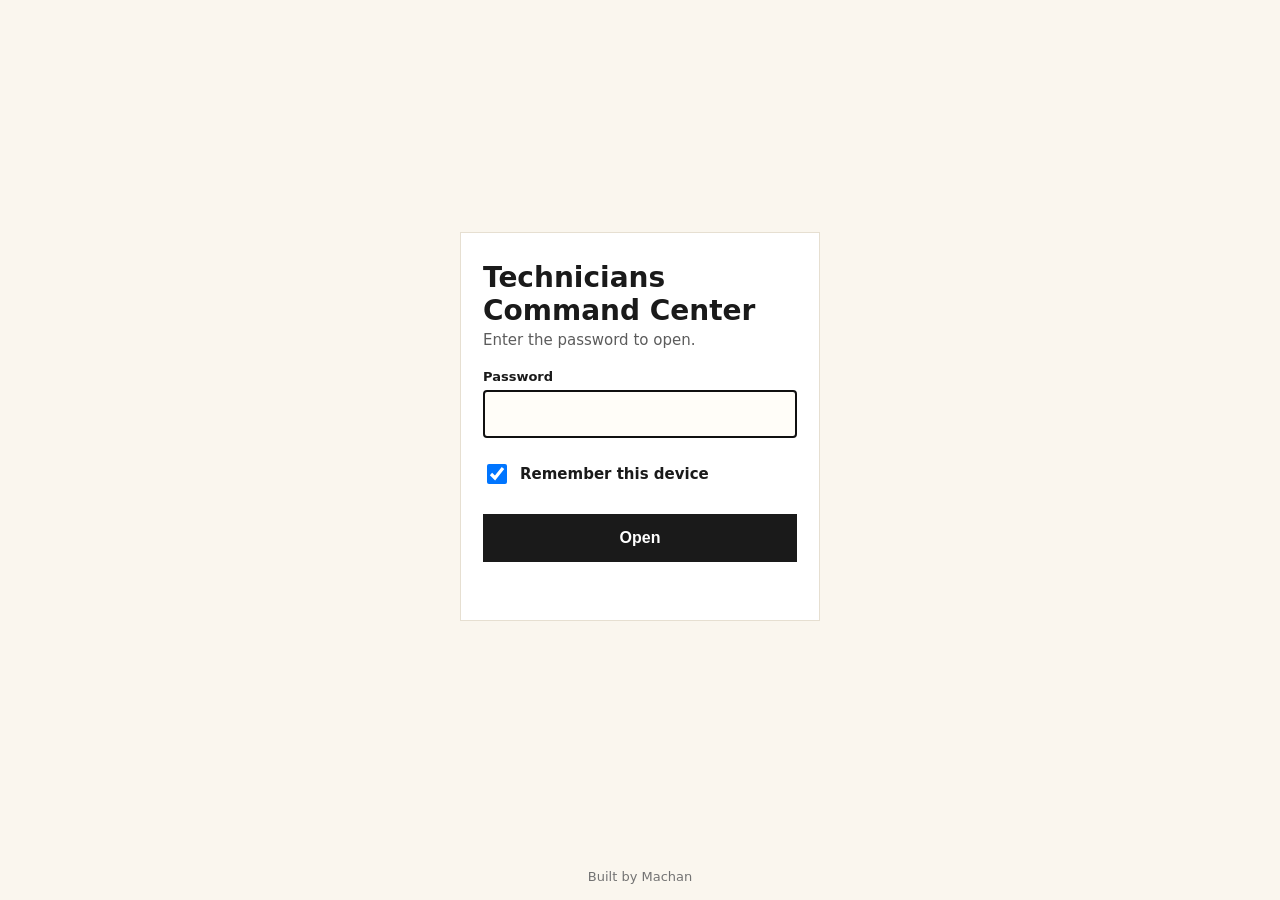
<file: technicians/index.html>
<!doctype html><html lang="en"><head><meta charset="utf-8"><meta name="viewport" content="width=device-width,initial-scale=1,viewport-fit=cover"><meta name="robots" content="noindex,nofollow"><meta name="color-scheme" content="light only"><meta name="theme-color" content="#FAF6EE">
<title>Technicians Command Center</title><link rel="apple-touch-icon" href="apple-touch-icon.png"><link rel="icon" href="favicon.ico" sizes="any"><link rel="manifest" href="manifest.webmanifest">
<style>*{box-sizing:border-box}html,body{margin:0;min-height:100%;background:#FAF6EE;color:#1a1a1a;font-family:Hind,-apple-system,system-ui,sans-serif}
body{display:flex;flex-direction:column;min-height:100vh;min-height:100dvh}main{flex:1;display:flex;align-items:center;justify-content:center;padding:24px 20px}
.card{width:100%;max-width:360px;background:#fff;border:1px solid #e6dfd1;padding:28px 22px}h1{font-size:28px;margin:0 0 4px;font-weight:700}p{margin:0 0 20px;color:#5c5c5c;font-size:15px}
label{display:block;font-size:13px;font-weight:600;margin-bottom:6px}input[type=password]{width:100%;font-size:16px;min-height:48px;padding:10px 12px;border:1px solid #cfc6b4;background:#fffdf8;border-radius:0}
.rm{display:flex;align-items:center;gap:10px;margin:14px 0 18px;font-size:15px;min-height:44px}.rm input{width:20px;height:20px}
button{width:100%;min-height:48px;font-size:16px;font-weight:600;background:#1a1a1a;color:#fff;border:0;border-radius:0;cursor:pointer}
#err{color:#a12a1b;font-size:14px;min-height:20px;margin:10px 0 0}footer{text-align:center;font-size:13px;color:#737373;padding:16px 16px calc(16px + env(safe-area-inset-bottom))}</style></head>
<body><main><form class="card" id="f" hidden><h1>Technicians Command Center</h1><p>Enter the password to open.</p>
<label for="p">Password</label><input id="p" type="password" autocomplete="current-password" required autofocus enterkeyhint="go">
<label class="rm"><input type="checkbox" id="r" checked> Remember this device</label><button type="submit">Open</button><div id="err" role="alert"></div></form></main>
<footer>Built by Machan</footer>
<script>(()=>{const D={"s": "h1YeWA5S7tHNNgfrOtWNBw==", "i": "2mBmop4IjrKSp4Je", "c": "Mx0cPgXvzgkP+PcbpIIjnb5Ng7U/IWqHWL9tJ21CVfvgD+Wjbm16eVNQVxICxbQtmB1eFBFPx2vbm2OBteqNbQmgnLg4vUjyD7rWmXm3jJF7oUb3g/[base64]/mMi/PjZ+EqRI/V3RCvl1jn3dx+a12V2zPO80itI9fUkuDKtUN+218NWj287QlkqL22Ju+m7fReHzc02DvY41uzHkuECWsZxN2qHDMfiWKdO7yqrc200e6JU/5SRdE+ZNTWPQFGbeF8ZUDtBmhYFB5CGGJaODvVx6vy1Cqf3Z6vqm1WD0bXeDBumn2blm2k5jQWMucu66/lsZGoc5mT72m+8XdlYHALsKbLDza5Gvd9cgSxjQ2fNmwlN4bJvtbwZgl3S2W5Qm0RnfU+y3QajJlQHluALmMkv+N6p7ftq6ytc3PRyYis+Yd9Lf1tJY3MRovjcc1yorsSSoiJymaYIkQ2A5dPQA8TM9wYyMbgq2gRG5y2BAyIhLIe3IMPBCvAoT+VtA7mdTpmehoYaF/ibO3gH6/ytihGf0Cpi355v1a8maLx+fChtGfjSJDsl3IUWoOoFc4xjZWrTmQso8ff+0HK/GnL9Ar+7NaBM18zGXYIdwKScMUtbT3qs5gRUmuG5ITHpuS2MGj4E0VjFsWSGbp6p0h0/O3Fpt6w+z9U2Oomij3HhbQGcftH8DNcvixa/K+FvMsP0OCHaDDAnOYHzVZoZ0iB5mqCFfW9RJNwIzi3Ys/pWdHK2uRSI1FZtdfSXSRD79xivK/[base64]/Qts6e5gDJnlariBLeaA2S7M2J8cbk2qdYxXJu7/SPVmeHorism+lSmtA3EirlehnC4xphUyB6GiCBBkS/bgt2+MK8GIGzxJivEQnbC4Ygf+ONSpufyjyHsPqbHOoDyr1SlzZXTAf3oz16u3HyRurNp7FYoER0LKxKlRMyzlPTOu4fa4qnZBJSgMOgiMOp58cT9AOhdNQ/U+aUie+u+LqmqRwm3K86x8iyt0K/vUvaLLasdSEefKIzEU3Kx1fE+u0+SlbhD4BHjIu6ZWZLN5FNpRcCErOgFe0oRSVIQtp9XhAmQ7ZpmzgIImTHLsvfwIa8nHcP0723ep34dcLlBY+/gCtNsvVUlbOqBkX0K8gYCq4MYVTP8hlT1Ul7N9fsmmix/8C7e4QpVTJEQ8FhHBNIskx1WqYl9z5c4TeLRBRx4wFJ99LlqyDquY3oOXMWPydNdG0b+lZ1aPGvSMdC+KrEm0+tDVuwcaDKi2N0Z2H17yfrxxA0cEYnZL8uJ/86MpE/vrEBx+G79fPQtkHMK4/ZwgetdUHMfn2GhF5z2Pf+OnvL1q4CgaZzIitDEm56xNMl+ZTPJpY2nJF4XDvcHBBtU9kNI7Hlg4TJxZPkxulpcvhby66ZD8kaV2kQROy9d+X1FRA0ibz+c4EqNramkD8nZywUQ0anWij8YI3LSu68yv3Ht+4EKHmS1ZD7lgqmPFTn/KrmMw6b90HzTzpd3fpNKhQ0J59Bl1rufgVyS89uWGzLAQCZTv7VlDf1Uyv6OJRpIMwTT0lQNrHab/s6LXkgQFx27gg7PC12Bnv+RW3B7pi89P2nTEt+gX/d0BYttTkPlNiIkjd6TBLTkKlbGek0bxxwJT+dEePzG0/OD+531fv/zmixj4qv/mhrNAxCjZVvZOb1D03JlYo/22axSDeQF6FplWjTz/lLRdCaocb6csyNTwM7MFmyqRY0r0vot7fSLOsQD4WSDbxw6S31S6Tp0Ggpiany55t0p8IXwqALKlCR3VYF+r+lLAMzfjKoRZd+FCPCaaLlcoJzlcRDvSR2r546QMtfrita5cyLxFFlJZ2eMNV+zMkzSszbDD8eFsJafY6EzhG/M+Gky/NCTrjzd72dG8JwCyyeunszCEIMAO4WX5f97Qs6IW/Gw7/oDQKFkBZPmEUbLXw3LstjwCbqxxgcIXDVN+MK5ANCbawOFYhgxIDIGeqQyEdmfoytDvZaIj5YnInVPpCh2ugc9hYLYJ9kgzDqoCoyI4xlZfyZqznaitRNNq4LIHZdL1SIm1VBzK0wsJLgbSny867Pb/7bltpLaEJdrbCCCCSW3/XTWpTHoB0hyBbwOOEmOaDb99ge08dNyAx0MJnBYXkHItfxGQoOJ18ihYHYkZ5MDuqloQ+YQBBnVb2bZKAXZTaq9w2ZJx2uMTzOy27Z6Kcn6SVkKGIXPTvrvu8r5i8yqMYdISO+8/iLmgqCjjz2OBRkBKH8XNX4r5xt7KwB7Z/xQ72LDzAkLMdprlAqqo8zqHGIat0zNDHIAXFadmiycbMf9LLC0z7ZB+HIi/k6mlNLQQfaZJslEsXVDlhZi3HGYLpGXM+U/xuEEKsNlEjbXV4tuz8rUe/ZolfAcZLcpOM11RSLkKpjDJAigdhOjfDm/Bfi9LO3oSwB33i7EjmcwfPqcHwJpB9/zghI/0JztGxNMfRxmmEIY/UFuFuJSgGvTcBzyVSB/LXjykAcP0fy+3KqqN6ppRijKWyErq4plh6Q0cQr/EUaQX+gaufzqaeOD+JNiOlPK/KzNuKBaZ3oP8bUjdiOTS6UCaE198Cdvmpld3ty3e7cqvxYrEDHuLbCeQQUgEky9TCso6DjsoynkRXU3gJrj8QRZz06FzXFDzcf1cIIDNd+iYUzGwZ3b0442CfHpoayzY1deOkc0Zv+d23jUuboU5g36W0gZR8sbz0Mav8ROQgrOiiTDAcjWK4mPVMnAWfl/cW8LZwcOLFsHrzRSb9yIqeHoKPtZ2OWGuiXiTqVC5oeBbnW5n/JznlhpciARCMi4Tjohtxdy8swdiFmVXBikgG+g8a9UEzMzBDxiViP04VcxHRD5UA81el4Lu8BLAN+yOYqMtdLIoyudAEeDAZ+NsRvMdNYccSg4FKuiW3cvwMas5W/hrjUJLI/uJTqSH4yWWhNL7ya3ssH7gP5qnJQ7CyaA1nQ8Ib/myoFneLMS4VvkG2JLwsHc3WP0O9+b6Usn8nujhTf9F3rru//pSsEAFsMYToBXMRDh4ueqRN29uQuGw1i7inPjdkRrpfuUjEcYh+HAWtnjoawS8BrPa8NHioxKVqWc8x9I95FQvk+e+rEvpVlrqMxoAT9KIJv9ddJBOfwTFWkrYp9IKJsXEXsPGFOGmxeefALCsbfqE8lNSCr0GnC+smaeF/afWnMbBowqZ5erdbS/4T7jIKCiRp/VwCsIeoTv4HUaeomfiJn6vKmXotXiiXaCEqNmgiPB1ifvKNISG3h/DUh0k90DtqBSuzYWFg1knSBJIfXClgBs+ODxvJGDsJY0jnbJr2sjX2/PLoSlJJUhtbfw/bkUd/FUZ/UGZz6jh59ldWLI7NEVJRV6FkUBNQTQWPqdwfI+b1nx3T5Q/tDrL3U1q8ao3utR3DH9pZ9kB8DdB9UOGu3maopg7L+pM8gcWfwS41OZHGJWUIErnEI0/90nmDclewqLTO3PTksJxJvQddDv7GTD4GxBCvSbU1qstyzb4/8/MbToXWmROtIZcqecTdbOVs7r/GJUcxPhmjAJoW6Y39ojsqIhxuCVRP91SPl/HOyz0QvTTwYSaSZxVkGSrt9JRtfBvLHniUVjXYeEK7JaFAnbqTxNwT8vOR5HGcrkujUg/ZOgfgbfgOv5rfo6/2gEsEYYcctd/YdmPUgtDcojMBrczdHCkOpbwx34vFLSzSUAiad7VS+ikmndlqpSS43DT6nGP4CKMKcBnOai46ZHtdrCiyUvGn4CLV8h9m7FzTKiy99VTZZ/mRUHGYk+XDzrcFylXn1oiBhX7EYCtuZ5QCuk3j9troPmQyuG5FwC0jmUON2phvmtbycHWGMYsv1CkZjVpWdvwbN+QqFKQZJ3UU1qHLXutQphjiiGwrlsyJWVyOzOBmXP0bF6YFOFmiPA6Sd+zxEg+t8GWBb2FCprsfx23UaXlYxgEuiQnMbod0xQVniYpbh/h9BMgGeldwKaRZmX7iZyOFeNEu6kwjSQjbho4BdbK5M13YBxNsOrQR16GCwSzpyUqtmmRAlbhFzjCV6cACDIybf98xDPWAhQ3ze267cfr3qVVeTioL7l0qONXSL4VedH491eito3cUb11WfBVFAu8pa1Zs0axhol8lgGPhR3tukvH7+svW4OSw/diIPc7jD7qG2Mu+CcppWD0iHSX+xwd/kC6CSWZKr9M2v0FGRaucFKWVlGkqoUPlcU+WRzbAOrJ/vZQuvlxPG8DFJUI2xqWAUDL6zkIcqA9/aDuFvZjET8ID1SkYuxgPoJbzvetLexSm4g9ytC4bZA+rfQMqaYYSjl3i3F3Ru2hpRv9ajNqsnQgKB+FU3o/Hq2fH00Ffxw9NCD9nHHoQ9k1n3iolI+ewgPg9WDs6nHQD6fyuU/VHDDRQU3+9OXcUD3LXB+6VzKjFBlQ9EqQPSoGUpKOGt0s6tC09G8rJmarchkIlIA2orU7xzWnWAcdBNnvxbTw9PPRniPwU7DBKyw+uRFVvaYlUps5E+Ffu5mI9VhchzTbjcj2X367Zt3PgtwPIs0qHAOUn0Nq3I0hSTq8cyF7LIirFR3t3xeFRCgsHszZ8GnTBnj+u/uGtbg+jZTuZV1WOmV2KFeNXdGRaJVsp0ApDw8uSZtoWy/MBHr5zaq0OtRwlg88YTj5lw5W8sVhsy1nBf8zkN93GwwNaolLwE6eQ2JDDuw1c9POFSh8qm1TaZeu1QhU+/ClNDg4ncoqTJBXQjBswy0N4fnIui9hx8aCmIMcNq2umbtoXW6dtgNJ13vQSaNNfsyZ9ZM61rP5G44XdVW7D5Q+KQCiP/QhkrhIJtLRnnKmQK1WElvP41UFzoaYg/aiEZ9MQ0TBFDHq1hbgwUe83RqCS04Hx1/qVmMWsj8rcEkUdn/lIYa6V7WSicQ4NYKDkSLONrXDxmwgR+Rtal/PSCaZB0EvfN6ysg2b7ods7Vh6exD9+T9bNeF9Aifc10kvGPAPULdQMNhUHkGfRX0m/sNispyw5iS+vZTpF1AIhsDkaPOYIV7Ve6xOFVo/Vruv5omzJpMghWI2aFboen2fZNHma86joZf897pEuxeuZ2tjV+zdohmoUTFBo5k81Z9GU2FkSOaLBqXHy+Pp2MDufb4Gz+14vEku4LBEjBautI8shoxoY6SBuorp60u/TXe934nVXfjsrx2lugLUMdLJKhr/5PaP4GyUh7WRRKcM/szI1sproSfF0ZAoeyu3+s67VWtxb4yXoCL5MPdrwR5rWFCZccs3vnt+8jt0nZWIiXek9RN9p1gR428QYpoR0oNBqeMvdrz3MHYW/+3F3zUXLoEw6sbS+MQsUZCThexCA9xsaRbFA9xr3WebCI6RWTHxsg244wthx1jvotK7XDMu2VwgYftAFSARuwc5yu03eO3k234GyDpeWZccdD/nRt58beT5Z5g2sFtP36G+Iqub4OA5HTnA8e5kWey6h2fLJNMGPiFlZf2jbLU1JRyHyHQQj3vK3kqpVQikMIy8ZJrozyYRdT8SZVPoW5EyLDvFXrQDdSCWLWmS5XbsYTHM934gFegxxhi6pbCv8QxrB49pMV+jFoybbz/Enb7BgNFX/9rkBpFqxYLK1W6MURHYpQlT8SKmj3Cxp/[base64]/Zgxdq+AVSxHV79wX64fA/XTPNOad68frsKFBYdH7t9DcuBzgZb1cDDpMtBwTJ8H27Nha4HG6Dc269BcCFwS/U7W8ZllxCQ3Ipbw8RN9+ZdyJ8XbJ9imIvmnf+Nf5HQURNucC3NNDs75l8Yfh+KU4lvrOQxuPg0x71s2H502oPzkL0SxUF0viBw4UgyWuqDUSm4YM+HQWif+KrH6D0168du526NS3l4a9wYnALyMybQUZm7TWlXNgJuXMVUf/r/bg9vezl6SR04yH33AP/W+NGi5oY/spyqJYYcI8QPWERQrpnD3tOm6sDJmwSB3wtSl3rDaUl86H112li+YpIPwtVLsAVPUxP41XTCtVeLreCuh2ue6i/swlFOrwl1dtSOiaXeF4S66uVtGu/KT/iSXQ89SAJ+v8X9BBJ+l7GnVxEr8vhyNQjHLGKkt6pCI/VA3Lhcse1nwmHMj280iW8RpOwsbwpfamF+pC+xua84l5mj1sH080AAgXI07qui/V0KiD2mEazb/I4syLGY2p6eNNJFP2T8TvY8j1OsIsQSxjN28u0n/FnO4TL38n0ElqonqoCobVNrPglcW2T4DRgA/FIKAwUsUueurHmt+/6grMB+hLTDHjkUJP5Hlf50NRJTgVqqGgq6Kzue92GtBPr+ocNPevlF3XB33oP3wX+cEpPSaPl95VG1p/zyxzUOeGkGXTYA9x3aHaj0Ka3MFsXyUreas8g0HwYN6V7PGHmAhQ+pBoFQ2t14EeWJwfflreQfWH6HX+rnLoitCZ6CunG2wKqyfEJy4C9GCfPbubUJqMVpuW/UqocgDa4H2QNE/mxF3oa95Qh5+4J/jdXMXPYSLlo1RHej8Tz+LToHfN0CLntcGxYfb79KBoxJhJhX+DiJqJD0tjAd99E4oCIvnEG8MV718aX3jjl5nzjCnsWxxRhH7ePcs1hjwb4KFlGewY9W2LsXDmgJdHWnYlbX0NpIFD438EoMmUwFrqXZfRwAqJVrXvFFMjkGXU0L/U3IGlhH1CvX1Je0xyP+Hx4kqviGgn+JR2jHchKeOBRGyDKYwu3skWxCwJpWp8JrxLwDsOC9ShWt+FIODJQe144/R5W8/CVKv8E31wGafvVhXDdUrGrixMkAGo8RAafm6SXhKsayuuibRun7Z6slFHJnQyO8ExJvxamJaBTVHTejVag4ZUO5XhfMY+5QvxxsknY8RTVJaYKs86OT9sispH7Q+S3AXBnnRF200RZ6ru9xzoqkxTAs5fUmpnnazopvUMAWD7qrWqD5DSLCdK/Tjn3ctBOFUBx7XxxRYlDhuug4bdDEyrI/xhRXtdU6Y/jcqWJ1oYof1+yKG6fowUSOwwJ4E2HGvVGwJ9RLircQdJ9jVnIYv6kl8Cekt7OhsGVXybk7Gdt+pNVwdPaPcL4QaQ7z+lE/D2eohYQvT31HN+pPbLDMh9BpphYIYCyeZc81ZAr7J9HbCTDG5kAKZJSlvhxe1UKYDm33mPgKZ9kyWyxXgfbYsJPvgllD/BCMOQApag+hD6RZ7UpWghsfDXmufzs0xeV4wQyM40Axv8dGWk/3OQgH+dcVvV2tfUMn5meEZEyuoei/UHJLsD9cdbktrxHJ5GLWpRkzrDvbyxfGrewwQVfhHRUKF2BxLb0J9HQ6mC46sGe+LFT/VzQ7OfCzWi8DW7VN/6/[base64]/C+LKw7I1179n93IvYXvMp1MLTPaiB+ZtAic6fRlXv4Mayk+6HVobU4ndwZ7N5EWoHo5SaBBadu9XE1UBqgrOslyJSufazsUzY2/usUVHwCEhDS1kHMHnDv6IoviO7HTUNe8kY6flEnbZLlHxdLcYY572IwlzLkotyccj+IUOf7oYsmmR8XaXYGcJTcP8T7uduqNGErZ+t+ppikCJsf6Y1bushFYZAV+q4cxH4XgoHjn+zaLKqWf1IQbVerDceN1uMbMVlee4/+zOiAemFjUait0G8PiNISMPA1ufys0t9dVnfRlglzydlvzDX970IAL+8eNVSUSwF/2FxUj48YsaBai0IPBZB3xagXl7jlBM9G8ECCevrY5eGRKGue7ofFtDzhXOld/RP+CNy6qxrUZU7Zt+c/Ifv6elMPHVAP4g6wthyVoYZxln42YzLbGnYoSzqAlL/p5BMMKA896H8UmZw28X8q92Ol03ENboKXmA7cpqfD2XJeqJ4COaER1fsjSybH1Bun/mP8M2okWyr4oOPiIOOfzIPb5NA1RdONEJphKoZO0I8++RvTuHaUBidoTAADSjpFouoIh6n2ctheQW109L5+wVisOrNdaF0UiZznXW1ph0vD0HghbNUzOyp6o8mszhdh1gCSfsVoDiPw9aZFUuKMurmdCWpgYkErl3ifiTF/3dbqbCjXjHSAX7egJlY0UmpBDyuQqx9xU5z4gHQ8eOfSfR0nw20Dbg7M4cfcrwYFui6lnSqm9JgaaCV+xDOykD1F9vfZdyV5KmqhSFFieN1ynQPFwapGprB56uXShsyRUTgyrZGaKZ6/PpfKVjWqgRd9rrKSD7mDV4pZ4WvHRdT2a2dh7b2UaCOEVzn9u/SSszC47IvGE/bLp5q0vfwC3P1qSfiKj9Bk9W9tjV2/TqxPHeLZeeQaDBH9FBGB5p87oCbQMNK/wBp9P7L4YWtPYJU2ZnNW+UdxSwvc+CqvoPmtsfSJs9DxHsrXCycFlzS1atE/gGFdIbt5roxZl/[base64]/NPft6tB7omaT9hokJumsKzFHVPKzn/S5D4hnFMwwI2WBi7AjPoqykUEN8+TaMn9vNfucULMItqiY0bUCL1N6LYd7ensWWGPf+7PqrVOrFL0gcUGJ4QOX4wiX74PclZTfME5yb72xcWWL6A91AvvJD+Cmxy3XkjTyrJ/3zXw1LiQAxA3R7KxD0FnfTEkxlKhjF+FY5XDsjglgKicsXFrxUI8qnw1JprdpdKwJF9SNkwXSBMjJINq/QqMzQHh7Ip1Vak/c2YAtA2+X1JScLp14p3P8aa3t1GYZUBmM5HCixOkJPlwKOIoGSfWVdj1ZO7nAMJM7Hw/A3RlEJu310sBI975MKJcXCnWdisA3HHGESThhOpcaneSDXGzcl7I7BxmOuFZmkUj0dQEOiR3L7TfpZ4BFdbw/tCf8DFPa7VcakYJbO7z0c9IoDZc1fVzuKbmb5fY8uc1eooJ/Gy6i7z2kkhN+Eb4X1kRnlld7X1JLa9kOZnJsm00K9S1avtuUTa2+K72vmU9CCGFIrgFEDoT72HG6+WwDyf2dz0vXSvsTqi5A4a/mIvgWNBH3ZkJoPLGhGkVGQapcQxGTuQ+HiP1IrknE7GIImcjbqae0qxvd8Diqo93tar9E11EKgxEc7LKV4QicGoeDQpDcidLURkB+sAq5bHh3B+C2F23jOaxulaVbjC8k4IAmqkMwFrQtq6NKi9e/+wFlZsbBUwiBwFxhFTXXBb6elVIkcUvyyJ3l/ZIg4mb4dtXAAXVE/FMDPsqL1Dv5dInPhhyClFDrDqu2mPhTEcVMdd+IiqBsrzh3hQi9Uw+UNfQQEVIdt/CE0wNiTmkmS+3l2IHTZah6jEiqpDdmrchdiuIZ5ynBkhvK6l6SaagdS475zr+JAJkBjQe1cZrNf8ZwsjXqUg9Cqk4ybMgLYk5/Ka0UhS7cLNO2QKPcQWvTV95Xpnlm6+/ITUlY+oU+Oof2c+2Dvv+l9gwOnoZ7djD4FyHIUVLX596eHH9kBxMo65KF0jCHVph2bZK8L5a09+QtUCLXPv5vw8oJEFG9IJvGiSow7uWqSufxHXSrSQM/HgHq5HbrSSpewCLodnVNKSbu5p2N5Dz3geJsJOn0DRhLKLY129Bt8msZ0j+uMjJpbxaRMNfgHesswHZzEvTN8BpLVYfkgxQUpJ4l3oWnCN+Ew0yi19NSpK4BHsbQvKRssY7NfHDdr5b6yFimuLYH5B6voc2i/VeTU+bwN21xUI5w+LjmrAtrj+hevqZEz6hFt5qTp9V4F/lmRTmPGsK/osyYrwRqielclpMYlSqhCT3VwH3CXoKgxFageqK0S+dnimLhCoIAsYg7UL/PJf/fnYBY5grVObRffvvPbAKLlobksZGTOa6VM/iJjcYshibybaD2RcvBvptuHg3EzIk0+wXPtHTG8u2C11BZ03oHLLt6xR+vMnwYKbCZHEs+SJ2OgO6R4SU62rCq59os2HY0/uUwLjqsZsCam4QcmEbHlFGwDn6ivvSEQA+VE1S/ym8EpRE6IZb1ZQOGJ8eMOM2bZlXlbZdvLWa4uBnh0mFpJwlPt1htrdm8+u/6GFFxWO7OO5jwjc0xarX4JTBZJg5nzEGxIO1yumn0Cm+nvc3NgLdYUHlHXI4bWZyrpe7yKIQWBlExOQViwUJ+0uaiALOP3utxa8KjFPzdmPvfui8msnB7Htc+txxAFI462K7q2miC0WG25mgBzt+FUU6eN540U9+d4duQHUYH/gKN/JaTGIearZv1ps2qawMMOQic2YI6APefbT+PA1CB8ehYdsjUwYPkwsEebJPILwIiEhJ7BqsdgHnogbNDuYYKFqCttgG/xgAPz4xyl7Y22VD7xAInEcqSVfagl506xTtgJ/wFuN0ZhFONnWiiPFFCyYtGOH+qlPxqD6YB2nC6qHHrKl5CC0c6L7y3LpIFFGRxAmoSx0VEA7X7mkdEtRLJn4N7nIfg4xGOZ0pqX033KyxTnxXpYg93qQyKthZyvrzjKtbcw0AyXqjkvO/tAucCNtcnbbalr2GgNfPMyXWYn0J/SVHxifeAEokMnKfbfpweWgGAaGkjLTkahFFxY/7ZcceYr9DZca+3F+c0RPglHWaRnByRmV6CVxr2s6tpb0WiVv1MvqHC/DOi/bPeAtMwz4BX3e90xGZb6wgpIdrtG47rZbiftBFeTlfNq6OtSFqzW46VUWsHI7FQ8Ob8kMQAAgcS2KtmEA47gonWjwTMmrMWU3n8vegwNmTnAP01Gyx1v8e1OwFYmPyegG7shazp3CZ0/DfK+ifRNPZrTTlMyNTCrAGqX0knkWo1C5zDl5peinyCJuGYyvZnBG5tYUih9niEauce4NrzUD43Vgr4plDgBZ2nNvd0imJR1iQcc+yrj6NchMlFFrIkBVov1wKuDlACkNPe0MSIUqkVkmwlCnx0m+p6YiZmxnw/A4DpK5V5Ci6OMZM8lnEznyEjUQ1sv+z3ADAunGhmTdjrcg+MnYi011um6feZB9bDrONEK/slYzIz8bMlbgansAVCAcuG6xT9gHb0okWucdReb7O+EDII4D8OiFUyaC5K4yfbjc+uAwxH/rzFMjfbiEfL+mKPtRdGHqfIRF8zw5x2xY7G1n3u07SJsUztT7YDEo3+HoAPAW0AusLICc8C9z+/Yv5bE5wpDoT2H+2QNPAEtmnnq6WBDDi+TLlSXq0BfHBec9HwNSq0dkCKo5LfC04qjScoPlr3Hv6xElhf+KIP2vOkGB32GYc1UR3Y87YsvfEJ2JCmoVGuom3lkbiXM7KYuVGq1Z4xY7I0W9qyw1nA4A6wbAXMRxqHveclj1qs+tmqV/EN63ERak63E8ym7hAGU4AQGHXqYCqFTqPbBgbtECkEp0s/RqvFLhLaWaa09klCNWujRBebDRDf340KARP5+8DG0z6ZigDnX7INeEaXle/MstavWTq6QLSt9jATBy98RWCeAvTeBbp4zUvySvK57Uz41aXjm9a5GQoes4U7IAVW+yL4aRWHua7poinH4dsJjGPDfUFBo21oPGWcMsrQ/9Sd3uT1hkdCrf/FEn8Ef3qcq9HT0FvEnqhADCUpG3EFD7o59/0dICPGLiUWYCU86B19DhmvnWFF4QSPZhhkOzphOQcsPX45E8N0bbwAPPdXRaPwfCe6vaE4gNxSFTzm0cauIVLpCCaYMKqwnp6DQPhowIqTCMveNQVipL0BTleKYvOqRtFW49W5rFhp4ApD/x0y82npiVE2DXV1gdbkZwtXo2gkL+OFWYdyXoWhxhd6Hef5NtcGReeARTyTuKJT6je/DjU+vAG/VMU3KRkrrIqG3yOOchssvsCSMU4uNWhy6I7IXoX/efchTpCmNbm6+rs7o2MjI2CJjWFYjphwOi2rPNmuAiCIpbRQypCg8mDG5yX4IPAxNnT2hqFhi9q5PL6wVgz8DQ/65lFLPu4o9HCy1MOMQm1tPxjvjoAqEIG/EwhKA/lhiauJ9SZhGEAkSl2+AQXiX7xPsLRbUZjwiByVHGIxNej7sIYuk7BgZElyJXfyRxUdosffQs5c5XwR+LWRCUX4EyubwUb5SAWTdgfnQCzRUkv2imnz62S2WugWXv93QFbAWVDgmVCEHLpxerq82f5+Q5xqcriMc90CmD1nstng1H13X02Zzux+2LvsVvucqoduCOj/eLUVYNeATloB4mZ914vTvcTOvurwMEzpeoUkOJ7azSiWTgigjtgAXY+Ugrrw1KHolGLKx4ghS6aGm5TzM91B1ub2p4M8toS3j6d3y2D873bxhh80WtBpC5LfTcw0grGxfcQI3xMwlX/Bpmib6Ka2UXPNijrVI5GnnX2LI5Io486oTjP5Yln3ZT+9qyr7K3lc4vxKO4uVL6/1GELCuL7Ikd9lXkrj4kv0SJh1lUy4U2iRfHKW6jamLK/Rjxf+O6F8X0qHYVx2liNTjla8wofWb67BBjlNBavff7PVUiMGZTYUYVj0XHH6hN4o13/7BcFA0HPCc/Wez73+DM+hSOA/[base64]/+4Ht9OvC6H7LDu91Llj6g9xvfEoHNWtgOMcmNzqUdkpkaaeqTXYQlWnMhgyGH81z24uqm+JN2OGlDN0ujikmtqXlL1POla8QbBGnkuCDYjTlezak9b34yFjqoBGmc1Ls1YUtyTf+BGBCDntYCQ3F9rdTminv9IVeK9z48d/BxTGodfcnFvvYvlD7cyiyldTrBZ4TNNImUSIj5UCvU2c9tUURMO0+9+KB9DRMO/6I6WRWMfw3lNXvz6UI3DwQFFJdPalL/73gFc3s5ueeWnJkKsyNDvH9imdeXTEpARsCEWSGDWX9+ePGSWZypvw/BqFC1tYdVpogpY1bmESosmWKMBvd4BZHDM1MLCNuMEZM7k+An20xMV0qRmqnlvxIBR+VYZaZ/1oXUyQzQ/sTv8SnbQiI2m3YBvGCWqUYCb/mZrNXuwaYIibN6SubpyFwrhBFlhKrWyFTeVQae4+81UecVoeyp4G6EBCd5ItABXIsuqYya7414R3L3juPTc0MOGeF4eyyuXVkJ2LW3Bkh+wk41vbZrj5cF1PLNyoul77Ncvjku9j/uMXlnnaNHDznQSdSwRfuFeaHtmh3MbQJ0G6nNMOvhFCDoaG7jjTwNqTg02ejTXAWzY/b3eYcWDCNxIHfNmc7AKEDCVEDH8iZneddzL7urqblSokykNq6txguvAtn1jeeMSdzn9KGc22epr08tT0Bui8fCQg+JYn8tnpahPZQdcf+i0Dw6uQV3Hy4nCHGr05S45spkn1wrZldQbg3h1I1fpLgZlH5iv1oYJ1Gd04BWCT/lolLF0/t8LGTTgYqcHSnEmFP4PYVs/kil46uJ2HOlEXYec5sjau5fQ/NvtKE0TIygD56aUFTscDGvVNeR59fy2jRXCn+5NYQsOO74OK28rP5gh4/fEQhZkeVcS9sgQSY5P8sR75Ql8OEE7MV3b1DTgvc0gEP47JROKWW1+Ojwqywwde56kIaMsQ5DP1yj7HsMn+8Ed2gfjmXG6UkbRAoVLqSVohej4TjK1lwY7xhjb6l6A1U5lVWPs/sP03RWKp2z9JvGbHQf2K0/dXFV/YgkZr2r+fOCTkDyqDhhQO0QUhaMA1c7OWWitTKQSs4a7uyg/p3FQ3vn24zoEy5fMu0jLY4+9rRO4jQJa9cAdG3/so4hXr6xkaDUnNg/2pgP66A6J9CX/QtUGbhHdaeJAHHvZ3CXR3f51xuJJnZAbkmlNfWc/[base64]/4/36nJAuapsAfci3KW7fr/1iAa5PU2VS5FGRZyoqpfwh7kq2nn0ehVJGQan4WMhexWdi3Pr+xsJSdz/cf6RDfBRXpzAGZAXeOhs9wBD+rg4Ajv3vt2HgSRxqMlRjVzj5OEGAaLYsHSx/AZtKa49loMX7xBnBPyqhhrHojm1cqUwXWYSq0JPXZ4iqrvyQWulRk7XNSh957vEo2bJ1embWm+VkzUO9y+sTOAmgS/vtL7/[base64]/oimAHAnEWCIMtlgY5ObKzXBZR1D2SFq4qn/OTh2gmGqUbN05KSq8c2CW7bGSWP/7biy/8/8T5QMD6O4RHdV45rfiHJtMBTsjso9MV38fV2cy1gOHVf8mt8zKIAlHAqqDzcxiLtZzIn6oPrKekhXhcOBq5xUqdf6s2Jq4IMO1sW+oKjPXKr9tG/7C2o+wW7QCUunv+813H9Foy4jsU8IyysTI0Bjw04xCmQAviT3M/mRb66eehhIDNDvpmgnp/MihfPw2PGKJ0IQ5gBCJDcTws83Q9P22gebYkr/PcjaeSMT7QFQ6yIBFOxlM+g/GS+eybsGUQqqoXHRZoGlqSq9Xracizo2RXrxt1OyQNMHOW83QNZqRewD+RfnjzKPSXL8N/WkVH9C1STCiWHYwhX7Nrd3UtPmoxfSiHFyYKygXSDHa07dMfh07wvEsKjTxSmDl/tSxiUmIPWrcFlHrk0yfeW21L889s4fZd9TdDQBv0FGWhsoadshouD2rnAt+sCWl0DXjuRFOoKGT6g5U6TNjTmoZoBpJo7yzOOKlrb1Z8DPrEbQs3OAvCdNRI65FHSY4nB0rodPRWCaoSvFlzXwLV51A/hEP4u1ojkURWGaMGAOXwXamLszo44o5HTwJ/1pC/r58RxyO9On/mIb1+u2GCq/iZ7QWwjrvrINl9w1se9X+go9EZ+5uNaK2j0zdNrcQyCHyUa4eA9KqZZlbSgZfNQzW8Eu/NNIjmxFjG4/pOJ4XqA81xPNmflUHHcWvwCBbyzhJxQGnT5hlHL0bOnmz9BIV4W2TOs4O2aFDK1tribArZfHr8eaQyPfYZ482JU2KJ9zO+q4huyLp7GIgtxu2CyNrEkLV2Q70SKTvK5bpiWmAp9kepBj6pEPY4ydnEhIHV666OVS0MiE2cCi1hqzZoe0ilUcHeAW7Ab9hy36DoC/0jTah5Juogfpx0+4xvrdP/V/JGQuSTABRK2IQTf4ITfUwXiX+ThBUtA6zpya/BvCMrXW5rky0bfBJcsW/SD+ossyO2Qlzlyc67L42dn7KEV9qBWJUs6PiIlkluz6dRmJWUqVy1Wcch9MrvwoHUYeVUA+/[base64]/b/0THyBFUz5NSwZi97rQB5UlwPtPx5SQwCcflGUucr6fgAaXnlPvsRakhYVjru2kpJhTyIoKBYGuBZnzmx0w7Onuvg5qXaoN3rJtwyIc6cBSN1pfeyqF+o2j7bX/fvQ+3oLyrQDu10L+6banvMredw1Nu6EC0ge8faID5sX4Xu0gTbC31Qe/B6K86W93kWnnhL1XrNkLFs4DKVOOFhIzg0KU1Qhb+dYjJQAeO2oMZ7qniMV3RXpzvqlVJbPcsjVPSU96MCD4nSLUYOx9i/TkEPmgnklGR3eTSwvOAJRwOjKKWWx+9zbepjw7601upCVIEj08WIcQKK2KGnyNjmc1/h3QxQClQV+b2Z2etdH6ZbtJnDpqjJLzA2YJZPyT1nVM8Lju/nDPOYXc+e+abofkGN1lopJQtgp2CMmdoL2m7dFnp0qUZpriJjBYBrfM/ISRpwihBy8k+z1dpCry9Pwh2NJN1Hbz5Wp8mtIcMYnhaFJmKlZ9jWFrbL/D+nbc6mH9yK7fOCnYC4Ke6HzlUG54m/ocGYukLe1oK7pSBcFZwy+ULtIHe8hn7fjOXnDEg+VAjclkb01qgr//zHaT/Xd12gCDUG2Jqe8nP1j4XbfFL5/oD5S9hQHfW/mjHoONhaL474tn4YCke8BesLVMbQV8Yx+ySNUcN5bdD0KWcOMSgLaXgdLBxQNM9pJipHRzZxYqZh1IYcOGoCNM6OW+KR/rHBfwzdEBlDxZElTEhQqjSoZmHUwKSKUeC1s6Wc0Y9mIHK7nsZH9bbj/W5nyzx6HQr51v/lAPma2fH8jJ8j/+V7CIJmSx5DpjEomssQ/ezWPR3iiisrcOB0aNzHZOCz66tHUCybcz5oi4CSVELB699Ehi4Zo+nE6eF0/URdTSZ9Uv7gMzaNOgm8sXHdPn7+49H1X1CthBxJKqOVIgYm7KRc4BQZqSY6e1AXm12A8wmM2S6pxk//Pgs+IjlgW/mXuTwiyBEFqNgZ5F83r69L/aATn3UAITmW2HUYmKyHPZf0byGGaIKhJcz5PqeROuCxkOp+WC7ryIZPYsX5OZQXfn0z27XmaskYTCvti1QpC6Bk+mq3QNHq8tYif/Gn7dAapVYMMifZdVzheUgDUEMeDWNDfUfNdjGl92LpfHlfclHd/0Hru4wWBwhgUK37y669LQHYvqr9IMOqc2CEkjd0QOf9jLEb/KQXqHNOKswk4q5FGI758mq1WbUwMnNDW230qPEkX1PAFBXHp1C5LRQS+ymBbIutMM4Nsnubblxd1YYpIwX0rAAutqAC7d1C7dshP2ZHdAT9I51vbybrj8DxfGorIFZ/9f6kDafrJLrGc33Wg3c5iZ6gHoLKAcp+2siGlsUTjBjnSwj5/leXn4pBYa6MOdq3b0ZKrPBJlHTNgq9HWj6eNPOnWkr+oyWLt6Ahep7CjhoPLPJn4uQJsPW9H9Kuq7wXC6Rxzs1ueU0N8MqPrLmm/fgnwfCBlMthxEZhw1d9UITYHRPfa5AEcQp29nrlKtN4heb1mZMVtzNkzyoGfnkGmjL7pWtPFnhVZ2gc1BHM2U16wLYrZ0tizD/445hg/rmP8+7wDXc5MVDnFrsyJwU1xfxgtAUoUjYsu6vCBIozzUKboGdSQpdMzMuJHbfs4op9n7OCxngXYnIGugmgUA3cZiOfAxacgEnAIYJW8fFCD2GIBYP/ZuUcKJS4GhUewCCoqQxclq33QgF+N9rjTOmihP9Zy2njBgSwzhZAptvmb3ippz3YxGo7+Sfiki+lEOPUjtWCXppl//Zc2xXjC7lw6vQmXVZok6axpL6pbsXO0H1+r9ZJCfpf9PDoqWFZJ7VGVp1OV7kFtHZD1OerGc7GDAnIe155VYQI90nE3QgRkmnV3WVG4MDyU07ZXkpgTjAWKWbNsoe7r0dcmH6QNRt0Ohq6zsoDjM0UEYl7ww4LOA5AXy/Dlr1vxKBa2P1iTvWYmvRec0qv1cuw1kPqEKPmHFLpiSlXOw2hnbfr47jGrWgZs5Na/WqI4SjQ9S+AxzpHUSFtVK9Hbz/5kZlR9PXi2Iad3HH14sXrVbh0cfr2lO/Z6GmwP7HFj6GX6LAykwu+Sy0kSNH+k2LlXxbk3Ar4klZH6IHTeWh+QqwghRLNL1h0UaVdaQKB4PLdwFHUQLZC4kfyYeyI/[base64]/QSnaEb3Hqdw+kbaO3852wT4cgD4M5XS6MdzDRo8GMi5v1/HhP+mlA3K7gWfOtzY6/MywmLHbWUguw7Q/yw/0Gm5gxKu0LvDTl0xlXUt/GKERFNhAxnOpoEAd4SO/Scgcoo8vuZtJie1p/fVHKNoio6APBEvHMIPCN7pPz08M2UrP/9+mtz4vz1vXoarcB6qiInDDD6OwEbciSSuJ8/UwD2BsRorpFWQjlZ+kAzODWyP6ZeEjvhFYT907YFAhmp9fsCjGDs+1AeuInRWgf3PAjc3ILQh8v9+4EZ2rq1hCiBrbwq7hmgAID3BOxxmlsp9XhHSubIOqqW4QA1TEN8FOFK+2DWMRlBupeXfdbHzesLbCypOj+8N8QYwzNqcS6dBNnGZe/uYJyJJ3iwGMaWqS3keHHHlej9d/Tw51wxJhzO/HUt7hbhk1nAIJhA5/2b9VLgMuf+OGEcJeU/Bs1A50AP97i1e2PY6p1OutoKo/g318puxWcHGJYnN/LjEnyKpNyt0YeNE+MJmffh8KRCa3XFdCXVmNbIqEqxHMuqebzaYhMqHZqQXe59MgHBROyiWQ1XtNrn+mSlTAuCTMEIeIoTZY0OQDvtDfPZfqy19GMhiVox/[base64]/SWlNqaEcSTCPjldcxqK/h5u3zMRVckYJZs2vi6TLKhmouVA5XGsCPTOQfa61DiiBhWyjo7tzzpEl4HEZgiwetfAEc9gnpupS8rt7R3LeFZ4z4j+lJPbOlxqvSIc9YJykqiZfMvi5tS6alk9hYesbKlcNkS4uM7z+k3QBd8KeXIkOcc8cXAZeiA2dwwwFMSB59wtRXPwgeh4NX7geQpN/lrDhH/S+6Ps95gp1MmhCkvKWvWbTaI9G1f9CYZaQypBSjcqfnbhxsxC5/zQynvLGUxYpXkEMNv+IczttVQnAT34dvVyHJgAD7T3mP4I6iYd6tsvBslToFyKRqA5/Syxg+ULFTo3UUo0cf6KWhnU3YzsCguwGXSBV18axOsG6jQ/MlHCeAPm1iaydVuclw7+IgCXGtWWzbBfkneHqbSpFR/v5JAhcWv1oCqFjTDXz+PP4i2yhWpFHw0Ie2Y8A6RgV5suPwmIIjAajsl2T8YKDYwNu/noyWMUQeGhcYKUri5yIC0q7QmNMh4JSh+9Fjj/WGyaYU9X6SWLFILDg4QtCub7J6WiCoR9rrBXSdYFVYFpVaoWstof0LvY3be1No+UvzCxtInG2mTuBUSaUrDPEAFsRsUVzcxS9kcELY1VEuNmrVk0d2aVeWDJoB1rI6JHzDRZceJHIoGOwn2jcdnqRDrMqn67YzIlRFmm1/+bPfGE3buqUvzIVoByoji0teHdoS2JHc8wQOgBvrQW6cfou8IxjfFtlF9uHEXlbkSPuqTBQq9/Y2T3Mm72xYKs+JORBDlw7kxqtpKUiv0aAIa6YchlWORSMZldBdJHN54u/ZCgn7popKokCHdtB4ffwQnHD1ypqgK9ugev2PZO27NNbemhxnevp38/UsUWmggjp+bhyn911J3IJ3iXAchjM5CVK7IweQDgq5qtDD+et10a3nPYDhBmxofUOsLztyVVfGDv39Uq3H1Xi2ZSGPe9kaj/xjVoubcMDSlRkyav6q027eXGculVZyLSHg5juLsmjXEEv1bDSdK45txCuLol4R1n+FjMpROuLByIFzBLgReE4SvaP/0EZzfqQ5xxEVPiabOQxpyLnJgyZdOuQbCASYnjKwO/P4ptEhQAOinMsKELG+gZxah6bAqLfzYhR9GTKoDI5yL0z68uCu486MOqG5q4hP9j1FEvQ24eOJks2d1MRf+hBmFiu2Wbp5iizf0WSseljmVSgx3CnHZybk/Yl43tzsOvq+K542M/AebX/giFVGql7At2BjZbn0lDQM2Gwdd1GPoG6FIvrC2cH3lmh8+kUb04wyCSg3xd+Meyru22AWkjhxvHeuHJ0gaq6Fpf/nWRSXaAM6Kh219+MnscOHbpjJYfRnzJr1LLtyQyTXGHHGIwO+zi1xfEmFTPE/DLNmE5EJHD4mZb9dAGZaAT4Jm+BRHCVUlKR/etoZTuBnpsXmfoJXSaJJzydqR8jM7s0uEgsXWin7hzkcWltQs+Jwt4IR9emb0EuttTa4V87uXeZKzLSQzD6R+sd0NUsggminqjwGpkHzVdDCSPD2kzQYPQvTF+NYiQRuI1rtU5WVE1v89l8X3FQ7A+zT2FrJ/ghaEQMC2LU27Ozx8Py5deo/kYHRkMAQVND22MsDYLIU0AbBibXp/[base64]/sjNXZUsCeazxCguBTnmruSgMIRdE8pLtkgz6zEtSd4WCgn/NqxEJUOeSMOUdS9lbW6ueEtBrMHhQslfEVcwrpuINK6H6FqQVBTFk+TKNW8X72gU07GCkHglPV3lZFiLDmc5JzLMwA/uIOkoYhcDnMteeiJW1Doe1ju85u6QullVMSnoYK3rzSjb03wxPRTACmsWcOAPW6azGFnTtu1pkZ/[base64]/qfYHmPDX6uSgbqFerLxqzM0A5dG/Ahls+UnsbZ4GJmkhil3bFMODtIg4asl8LexbhAA3TUPZMOOTBsLumPgVj7Mpuzx5AYqfDYbvOpg8b7vydDYQVj2lsiCj44zbPPl+iQPukXiMYAp4OtKASWBBsOCe+3C9ExSbY31mkG+zsUVzFcjXc5fc1COd03cozJxWJpLxbWwOAzI/SIqoXnfGnVbMVRGtIgijTt5SNTz5Q+fyMAxNutnWpGOYurUtiv2AVvIa5rQA3rr/qZ1+hXU2Kx4Rte6ts7/ADZJG9g0+yxZDrFxzjPLK6IMQYdSXe088EBuEumnG2jg69P/pCddgv9mn2yLEKf48x12rkjjEQKnVyCTTuInBhsQIRHURi3+X/[base64]/AEWXCuNdGeee6+BD037ar/sdROZr/Sq2C7VONAHLqZPqLWXxtmQ0ZjJlHQQ0nbwwwe2Xd/[base64]/oF3a7mLHBQRPWtWIZufjIy1XCSZtvrhMnRqeA0/[base64]/jnwJaseu/Tu7/[base64]/tKbOPqXPwb8rZRqXMMd7B6mb+aYMU7DvjzOSh0YoZ5fziXDpcqc++mWWete0oqwVjzNNfxEqboc/xqb32goa3leyCz3vl544F381XsP0A+8MT5JnDzDh6sz81OuNcGc4fIZyxHmwrdF4b9hzOat1shduC+hKTe9KIvi7uR+JNynnVD8zHNstREAbgz1pQXbTAdtKZ57idYAyvayBABFkd3BsbqtEyXOWkFzkxTkuHvm7slJdYWwmoMddL3Itz+Z5b", "n": 600000},K='mwPagesKey',u=s=>Uint8Array.from(atob(s),c=>c.charCodeAt(0)),f=document.getElementById('f');
async function dec(raw){const k=await crypto.subtle.importKey('raw',raw,'AES-GCM',false,['decrypt']);return new TextDecoder().decode(await crypto.subtle.decrypt({name:'AES-GCM',iv:u(D.i)},k,u(D.c)))}
function show(t){const x=[...document.head.querySelectorAll('base,script')].map(e=>e.outerHTML).join('');if(x&&!/<base[\s>]/i.test(t))t=t.replace(/<head[^>]*>/i,m=>m+x);document.open();document.write(t);document.close()}
addEventListener('DOMContentLoaded',async()=>{const s=localStorage.getItem(K);if(s){try{const t=await dec(u(s));if(document.readyState!=='complete')await new Promise(r=>addEventListener('load',r,{once:true}));show(t);return}catch(e){localStorage.removeItem(K)}}f.hidden=false;document.getElementById('p').focus()});
f.onsubmit=async e=>{e.preventDefault();const er=document.getElementById('err');er.textContent='';try{const b=await crypto.subtle.importKey('raw',new TextEncoder().encode(document.getElementById('p').value),'PBKDF2',false,['deriveBits']);
const raw=new Uint8Array(await crypto.subtle.deriveBits({name:'PBKDF2',salt:u(D.s),iterations:D.n,hash:'SHA-256'},b,256));const t=await dec(raw);
if(document.getElementById('r').checked)localStorage.setItem(K,btoa(String.fromCharCode(...raw)));show(t)}catch(x){er.textContent='Wrong password. Try again.'}}})()</script></body></html>
</file>
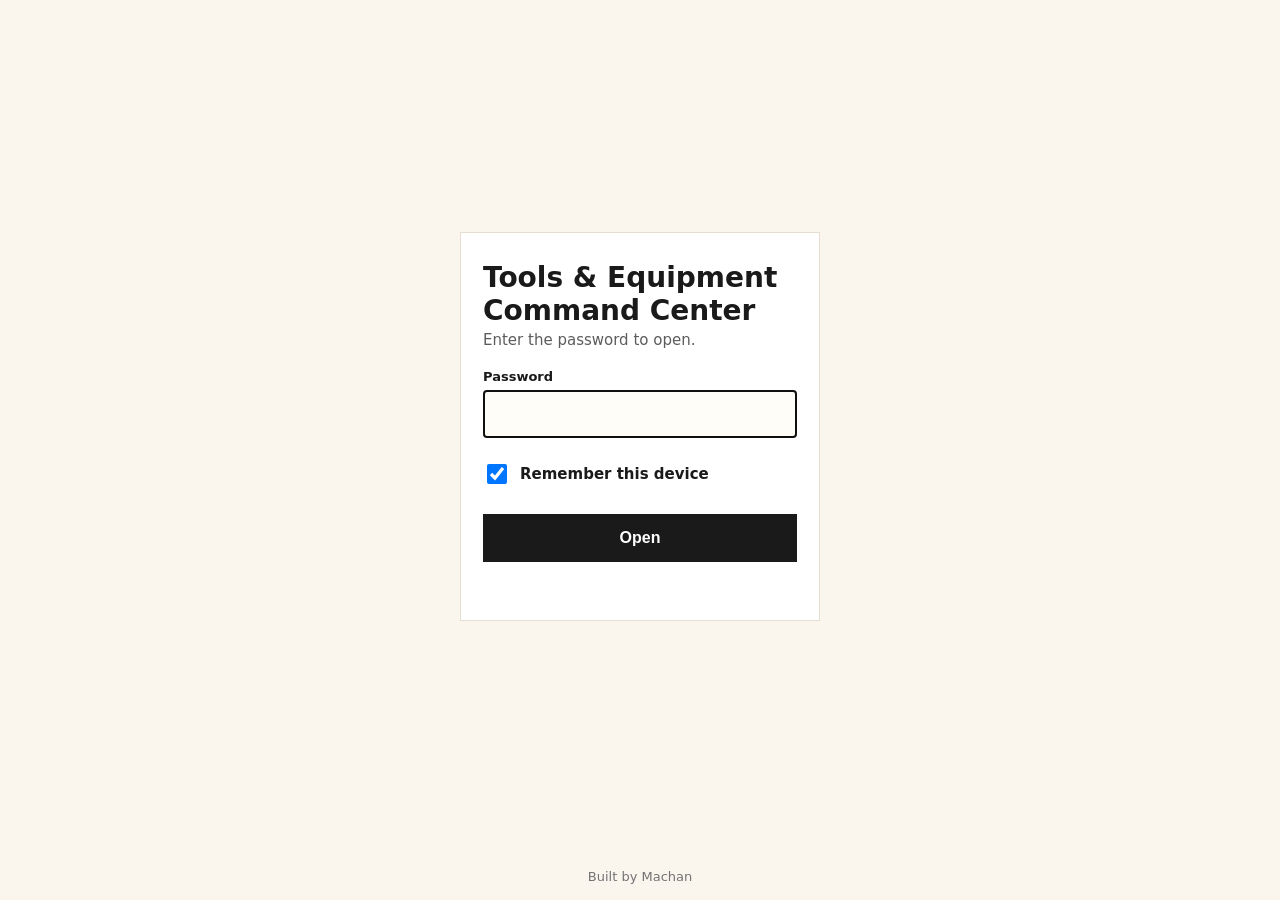
<file: tools-equipment/index.html>
<!doctype html><html lang="en"><head><meta charset="utf-8"><meta name="viewport" content="width=device-width,initial-scale=1,viewport-fit=cover"><meta name="robots" content="noindex,nofollow"><meta name="color-scheme" content="light only"><meta name="theme-color" content="#FAF6EE">
<title>Tools &amp; Equipment Command Center</title><link rel="apple-touch-icon" href="apple-touch-icon.png"><link rel="icon" href="favicon.ico" sizes="any"><link rel="manifest" href="manifest.webmanifest">
<style>*{box-sizing:border-box}html,body{margin:0;min-height:100%;background:#FAF6EE;color:#1a1a1a;font-family:Hind,-apple-system,system-ui,sans-serif}
body{display:flex;flex-direction:column;min-height:100vh;min-height:100dvh}main{flex:1;display:flex;align-items:center;justify-content:center;padding:24px 20px}
.card{width:100%;max-width:360px;background:#fff;border:1px solid #e6dfd1;padding:28px 22px}h1{font-size:28px;margin:0 0 4px;font-weight:700}p{margin:0 0 20px;color:#5c5c5c;font-size:15px}
label{display:block;font-size:13px;font-weight:600;margin-bottom:6px}input[type=password]{width:100%;font-size:16px;min-height:48px;padding:10px 12px;border:1px solid #cfc6b4;background:#fffdf8;border-radius:0}
.rm{display:flex;align-items:center;gap:10px;margin:14px 0 18px;font-size:15px;min-height:44px}.rm input{width:20px;height:20px}
button{width:100%;min-height:48px;font-size:16px;font-weight:600;background:#1a1a1a;color:#fff;border:0;border-radius:0;cursor:pointer}
#err{color:#a12a1b;font-size:14px;min-height:20px;margin:10px 0 0}footer{text-align:center;font-size:13px;color:#737373;padding:16px 16px calc(16px + env(safe-area-inset-bottom))}</style></head>
<body><main><form class="card" id="f" hidden><h1>Tools &amp; Equipment Command Center</h1><p>Enter the password to open.</p>
<label for="p">Password</label><input id="p" type="password" autocomplete="current-password" required autofocus enterkeyhint="go">
<label class="rm"><input type="checkbox" id="r" checked> Remember this device</label><button type="submit">Open</button><div id="err" role="alert"></div></form></main>
<footer>Built by Machan</footer>
<script>(()=>{const D={"s": "h1YeWA5S7tHNNgfrOtWNBw==", "i": "yPoGpszdcT0fdwwV", "c": "CNWDFd835lDQUsKIBjlIry16L+YrsO+FVr/npHSDfzT9lx5RvYj6dLCzCEfNHSkBel/ockKF5jp2E/vSS+Bif0buYEj5FMN5gUcX8IUAC5Hn5nP9kXysqP1qc6QW4ZJ5Zmnzza/UiMUn7QbDYR30XJqIjWq5HuQD/MYISh23q0jtSX9gbwwcFLWfKJTR/pO8uuhlgdY2x6d1fC8zDFUo+t6fm/D3yThxJCr3anST7Sf4UC9gkgA9y+j92UBkGI65j+vGNPCokzmt/2SvtaMlUkp0N+w845KK57UUjSO5BIz2UAfO7Fs0oT9tzHdnPhYWF8IvxnaiDZecJSC/U4Zp9MfnSXWMv5AG3P8SHPZHutK1i/GJ6cxVCc2upJ4Wu75Z+5JOLlyexYeKAZcFM8DBQ5LSArHR90Q2XTv2TVb73gOUs1uLJbiN3wkM0RUG5DwpiKj5b0REpdHOexqVOl3XZy6+UphNP3H/Bs/iJAgxcQv6/r1rC4UWEiwgh8wY/Qjj7N9pwYwYUqkDl4wu57qBmrwTvkZy2Pf5BKMghyHExkF1Us/MdQXVhYgP9KLQjMx3pAvRnQIzi1qQhslSVaAhxIfD9wMj/pJr3zTdIhKx5nxbEDFEZ7GVQOXvonwQCujtdmF7dD0i8mohr3Eowywrq7fuLEXYZw8tyjTQzocd6Z7AFhiphQZ3MWeLyuyVeMv4mM7Z5OBrccHyZ359QxPcWtJhZ5ZbCvV53HsN+p+a43BnyJTk45H6BWjCSe+zJ7nixHFudDQWb27Y0JVivgvlHrB1uFs0wNoZ/9HeMOGmjjK37nkFD1RzNQJYNqkJsepQhyvVkLRyY5Z/Yqm7ZQQIbGzVRH5KfPHN9ZgWfY8kJAWSwI+fO7dgpCuvMtJjDtq5nYCPshQS0BZuMF5IzQB35WMXUoV6IB/a6lftAJyDWUwAtuC6N4q+ArGLljEAyZBvCiOFbu2sX0JiFHarYSM48lXmhrXekY70BjzdXGw7f72u3TIiHWBfVVlBvxX1/3HdyUPr8t35lrt3ToG3+jGnlLSEFIDLfHTgInBU0K6ohwkg0oGuljc/+cvW2/lM5P7cHUO9Y/OE+wyYCnrCPUgAuHQmYmPmkIqeg5hXyLCe4ZVAXBCGqHeFW6ueXldv3VpyiGXIUXPu0WqBkJphgHj8Kc8YLn8NOrYcj5XmJ5zNbIkbP3exUAy56PWdGEIs9OHOC16PabZsTKDVvDSzZcadT/E7Q5h2s81ynFT5cLVgQhrgrL5MRQw0W9dQ7o1PkaZB9VzN/CVW4qPlU4+A/Bj0HM1SeCDNYYkO7K72v2mNgEo4JcaOEBwVgpUje0hXZQaDopdWU49Xwg0IR+VeIwWJfgXRCiSq92bEi5zkl7sOrme8rQ2R3lKKceZM3jzvv4BIjYks9Y6rjgZS68yig5PBSj45r3nJZIzpHsbEVNnqe69r4qBQIZ1Fbzpv7t1HTszNJ69LSp7OICZH77ORGV9d/tSkLnQoPl//ePwlxjQ0oH9FpQ0BK36en2NUiW8aoFNUVkKOftnJ1pa3UYgZ+eLf4tgcqTBOIkXW0Ksqz50sc/2g1J4TkdK1oO80eRUbluEgh6Ek6lKwgKZcl+2/oJQRp1uLk9gw9Nhpes81NuyD+4ADPUWi+6b8AAJHrpu4fY70i/MDPAUYPtgfGZRYFOTNGsCbG9mt+qV2+2btmHQSilppa3SyVwLS455HYPChdJu65DVKSVqlejF8BcgTIUbsm0bHbCC6MvNHgELhWIrKOQE4IH/QtHpsnmuhucLw1/UoLcoCt8XisgZqsnVa1MiYODf8gZstiLlq1pOtJxwBTq27/[base64]/r4xT9OYSc5OcEkJAti2MGbupcET4LTs1KUJwW9H7pkjLoYjvpf3z/D3VS3JyT2/xO0eabwRn1spjbPAxexq5VBLyjnW0txkWlcPL3T+HI/xPg3raAbfAU3gAlOYkf0PJYI2Pa1b654f6VWRgFx2BwpT0JCy/ipu72VidSaMEyCxN5gFH5NJ1/KROcsmQNXO5JwK6v5Lm76WSI/qqv10WFxwCFInGKNvJGVX2LM843BFNfLQtLVD2d00yoRzUCNBAuJr0VZZl9ujVgd6Zx+lsiDjDg0ioQ+kHt+MoTVobHYWliEIAyx9E50N+oZYVOhKbALSj1vhX3SGs7xyT/1m9NmGCI3gYj0sfT+N+MLEco0+oCZ8BbHPB225RTxJqH5v4E3vGp97Pg66E+uPqvLj2mD09ANs2pS/nD8PlODXzUZ3/un8TfcTjq9Z4dHKurJTYhdH439jg049cIqaUxtQKReYVyrqgVX98fVfx6VziSDOmFSarzjyYNzFZ0x18z7XfiyWMnPwoJ4MKOg4t6p+B0Sj/PNyrZztqTGW+NdHTASsiL4oHUbCY5M7pIU/IEIcKpKX9J2BjoOoxvQzdWy/IAXysiXk0tiAY44fE4BRHWX6ZjkKRkw/A4zyU/1rGZ3ll4Do5LkfXMR7g8cJjPOYiPCi1/C3GAkfI+Lj50CQnQO4GVC3I/3molJfZfdsVR1K28HNCNKukFOjDxNzmJow8HSN0cbax/7+IMpj0AaNITuCFz0vBXY7PDmo6yQIVdjSBpt/mgLSAyzhj68deytJf23rIOhANd3DP7qtpFxJj/4Arw7bMcOVQxQeNGs65J3IzkcuVlX2YV/bRZy3M26mHKsAiLqlPOTGKmBIyyFWGUf83Ro2rHCRui7+EBurh/dJfTmYBRBAaMFFFKR/bP92W6ULcdUG1pHCILiT7XbRVFFP0rmVvUDSxR//txoiiJUDkM7faAQZrjOeRmAH+dQW//Ix+nXkAEvRxBDut6Rq64BzPLnqN2nkulO+1ufgpQx5p/QDm23XG7F+KSFfKEyT+5RtrIODn/oBsnLqA0H5zZX1HTPMHzKLos3O76nUXImwEVrMr+pDOV9B2dWt+AQad1uquyC1XLnRTMUXSHvRRX5laTl8WNr0d/2TWkCgK3ZWw9uc1LI+UMBZJHwFmxczwEPmEBNodFs6Jbu+IBDNV+gX5LDy7fCqdHLtmbo5u6BbqC68D5s35a0j3KgSnFSSCeFKGCucWdvq5DGllRm4Lw0HSoCVWiVuEk2YlV0zvL8uHMOzGhfZb20N8lfi4y78HfppMx1XQTG+BLT9+70yh1iq97qnGn4wGH0IqOd/MOq4OH06H5SwKtln1xajkKugB9BZSzaARQ2+etSuOBYMo5heymps8g06sL1d/LllTaObFMOIBsud3nPOO+KMyUd8ugLB23P45xw+UBNdstDgS7mKyF3oo5vJ+eXASUkWwgMzM4AbLTN/1gFUP2yJT48YzjchsoVs5hi/lwpyEJ1T8s+sgckK6j7DZxWAClG4xCWOT5CCab/zqkrU5qn1R9gR2C/2Z/T1YRSTRdlt+rGSoOG3LNrVP6ZA/VTUqMwNE6FprV2VI0EkMFdr0yLOPz1K7y4a+ia7ewQ8dbQY/f9T2dHIKzPJZdPq8m4BC1SpNGDgzvLyBlniY4VGzBV+DX1LBx8IcTMB8yP4tZtD4oYkkSE9vYbJ8vJHE1otcVj5UWS6B4Pj1iqxQes0p55DFIxj2r1igteR0QbBwPcxsrJGQT+03lFUwjB2GgDCLtSvAUIexwx4lgA3/QOv6LNxD7gIhqZFC1TaxXjJgpy9DrUzz0US+BJK+Qh0Ou5bMKQiVLFZ4aNI2RGKBzPRqR5VxNMZyp0Q1yO56bsDj6ryD2plhpqj0pLrjpD/GpLp+gHol4XheSXlll0HaKKdN56m8JkIMmj1VnWr/UEqIpniz5hBrb+sci9xRXhRzV4bc9OYHAaR+6RU3mWSWkMBNR0NSeBJwB4paObIr5gOa6lxxRFVtT3UsE/K7vIs7NLWhv96iPXskDpzl8KzDgogIHGbE45v/1AvC2DKPuzVNXeJ+oWu5xFgVcu7lYTQtoPmP79g4SmE5jsDHUuaKEs4eBikEt9zUtHJfO1o8hetbqZ6FPpoq2PGu/AMEiTQ9AFDiSUh8kqYNf5oYUubBEN020N3qstIpUyj9Hx0CUMLmRm4l4nj+fIRsNcIJHFNbD/+a3rAa0tgupBHQMqj/waS4k/rCKLpSVCu3O/LXnZGMV5bqFgcaAc7LY9jwgFLGNRis5a1jNjMruqiA1tViL4dl8l4vm7wiVfIE10dnsMkAVNC3nMrKwrPwQM8FxjR7bDyAPGBQ6+4UXbd6v7ZAnb8kMKqOPndkXbbuE4iIOvXovQ9Hgf6p9PFdJ+KZryXMGUG9D5MJHufHfGnj7L081J7+QkuNQu1DCfEX/1M6lFf7OIt+JRY63i/LrZGsRMlcbniuat04yjCXPzJH090gB8/2Wwt/YA3dwrLFpi8ZsC3m1lDNZugkeIEFx3M72cHfK4AeN2AAHQndvWz9MF6NKRKiEB/vsJgJXc6z8CNTDa3DFGTzT6CD0dyqSEj8YPhPcDQJaX/7PB41KxI1Mn3V1ftxkgcQtUNfhoPqwXzdy1+iYb1OKL/hIPjfySiYWmrHLrOaHV41jaELbBzel60A0pqHuVlfkFm6p7f/QtOY38vAeRv3WIv3LdzR1WUvd1vPNq6MPbQ8tKVaMB9kaVqHKUjLGwPM2ahBeI664AK32hQRqnf81q9NIlpua7GZbeCzFAgbc0+5ntTMjgTAxGxGGuOP+XZak2uQssP9hl1yY8xY7OU0WSVRCqq4qPNkyVooW74Xqw3943btcN7OXJ5rDNGm0W35svS6YM/bF8vMM/q8wFoP88mnLIgWd9vXJmipmRIs1n3OtaHLJpIiuDZJl/A84847k/AUUj/eEWdOwcv7d1+ePTSkq2Jqvc4RUwB97X5DgF5khwedzwkH+Y5RGxSOfDCMhIN+GNL0u1fd0O/+9qUpcY0XA9F9h8imb65cPPEoiZgmoUuezWwz08alASyvf9VKAag5VB8PvSiNSqvyP1XgLMIkLM49fKCIL+95m4SLlFbHXjHDu2y8JsNxRBpLty+dz7KIMFp22RyxNBP+qA4tV7Nu0/m6Jx/gYHL08Zmow1k5LlnJSoBhy99DxRfXag9Wsz3tdwl9YtVIIw0h/jz3FjC7VFmdo7Zc8BiMvQojd7CFJ9qnT4U16NXI5eFmoBm9hAqYJCngHCpGE4vRHAOiTTTFy47klNTkoPNikYoOgmkpjwiCRhC3yKbiOP4TjHARzYXd+Rm+5MV2q3T+xzKChXyLGjy58qF1vB2IHBydEm7qQzLPwNIaJ8TaHyQdPy/KrbQ83QFLnxJQawGvfRT2xFbFQMHc9YTRtWOSHht/Wxy73gwQwlUBpYiorhu6y7nGXyTKMgJfs6ffceRTYCVcPjqCXqmWOvjJFWLhi+3uub++OZGvgDc+TGWmC5TQzNOzlxq3T3N5xW3YPzxhnc0wvU9DKBBDKMUNj5QyDWvRrVOHwfukYqcfVdRRtqgZbYGVXW3U/U1/lwrQsQyVv4Blkybzm2sdJd11nEJNkkhWsav25RgfBDRoeo6uZFxALzv3r3fnTqMfTRs7Ao4OgTwQ4Q7PAJZmEcokbBy4jYv6+FHF9n6kNrBmna30BENIAyHd3Fw00+z8nhPG8osYW7DAq7hKOzs66zI/gZKdVXwy2zwUV9YSN31LzNjrYyMoPuW3DoJ4hMpNdKZj5JlLJgiKjeOY5zHOq7/0oJA26bHHyeIdi944sV5IT1z380nd+s+Re2Kax2jKHmsDpGAgqdP/yYJRgszW6GyMrFPlkZsh73KnXmgyTblFW/HcnB1pHlKN//oy75iXTRFBNAmaQ4yTuvYisUzJzMVd7Ceala9uHrWmBEjHj3pdbpGerjKkF9nsomyPdjoaYvFbLsHp0dVJtypubRs0tEkwr4sbtVPqEgzN0hEUlICEP1kTqzTZzZxhw/2NFBFbnEYrsq9RFwanp00suKp2VdDQ78fn1yMDV020sEk55OsL/M/ddu9zd4dxRhOHaPojqXP578xz4Ya3UqaCP38GmPatc5gLlwFyZ8QaJK/1oUXep/APfJAXsqsvj6jBeNR6+D1Zr1BkVp2Orq3AjfhYNQZ9W7blYvvCI5u5bmTCyowUUsfd1Hcmf5j+hOPfd6aVpQEvgsmoCyVJrVwrxWtVIPT8It+2powse27kKXbGr0AJaJRJHNKYB6IZChn0jfw5KHmz1di7Bhw3fPtI47raaHUK8b+kRWftq8G9/228ibIbQdcNXcXMIJt9RFmnYiTYxevQ4FxQEgM5YiRSxvzdQgar31jvQx81wW2koYZfJAioJPfo351Zn5sWNqCIm+rWaLicv83Usk/+eZFZ7FdWnekyFLHPqDsEnN3mXCYsMgSfCPLWCV5ExHKmlFdbdntmrs78wYGkZ+6qa30CR/3poRJLiB7k0dLJtHdBgEvijCwY8u1D3c/8bpLCn+Njt6pbdJjWGogdaV8Pxpmf28aPMqEWkwWYWlarhiZ/iyyER8++swAivcc9lX91DhT1YYS0iJcTLCTj/++xCJ9TJmRcnq0rwyrjC0o4CL6avEGTXFrEwzXrct+A+Zq3C4o/WoGuhiSVhLg7tGsF6CaF4xslZj1aTAsD3vaxiKk0XDjMb99+MF/qSBEQhN0I9Dk0rmc73Z63tArCVQnBvJ+iFqCoJPyzlBKnihWgYVYObEU+C6wEftTwQhkarSPbzZfg4OSPkL7bBNPukaaVtUYSFKj62WH/nmX2nRrkKOEp2D7CAxAj20x6wJGZnLA/3+kTLO6G+lh+bkAl4Yue1HmsMZQLzSnuQVvJIyawvVdANLKH1RQroxydMUbol/1vzrvfzCEMElhXr4dYlEixePDjvKpSoPWiomPoFVZxA2W6Ah+ACs1DjzRPA3aNSi2yOSFN7I2Grb0IRG7buMlGlWqm16fUQ5Wk18nNRn3H6+mlym0sk/YTo5yt18ZU7wPyACEciilZ+hTApNpBozJgEMZ0D8c8D6gtuZ8TBKTorQ5Ql0N0ZRMMggPCFGq6oDzhmZ3bUKCqhh9u3ytuDlkLVgchhZXb2Ujuwg2oeZSmgH36I619SrNopPVRD8E8b9Pjg1EfRwNXQ/joV35phGSDO5+1dYTU1NCOSUvxAnKBEqw+wsFH12DkQkpcR8bUBHKcCC9oOoC55s9FSdzDCPWnbwp/jaLd7MIec2gHnlywKAOEKzR7uUrCeXyJM+D8DKQBaVS5hDfq5bXO/[base64]/[base64]/Ej8pWfQBkFPg9Bd/LZiU4PGEBsGkXNwPDsnryb2vxR7y2SPZKOw5+6zED39LXb6BNRTed1UP9BOm/VFGRVskJy3GRGeynBqZOkzbKWwwt+uAwz08n1BqMFbwUVsqiDlRnwbAOU6S+sncFgYgPmPmVreRAxFgaQGIECDtZOqUjk3aAPrdpsjMa4DW+SR8luBzz/c7PAC1G3kw+h13p+nxYL6r3T2ggiN+r84lGWCi7HkcsybmoMEl2sQlCKVnSPKS4q7DVCXThnJtq+vmF/PxftK2ocp1gQZNaiLwgQcAuT6AmSmbqmsPdhs2jjK41DMVlIQdVOVCqx3OF0ITcdIga+ZaDszO0lUMnE++j/s3mgpOVUPLvasNXMFAScnxj+qqqDni8DTrZX4eXeQogs5YxPQoPxWK8KOoxGCtJiL72CeFLru1k9BzQmFCR5xjVusWYL6eveHmr94hX+CHb+YqJF5I0RjYB1BtL81miLUKlF8y1SajnVf4PKhh94bUgIYrL6KY8yFelUBOZLXuOiaUZ+UJ9jcNaW/Wtn05hNBo4eRW/0Vq5GYxhJF4Jp81OG+t3Fdf9sUq5Rt8zyOymOXyl0hn7JlQWUcvC8J+xUQs9HpFKxMKefTcGNeAP4zyu8K0VXaLiRJxIQFbMIQTiv1CTWZIS8/WIiZVXBpe4Sn0NksgQofy1WnHovIvafWPjXDD9az+/4tsk7H92GzsqNUmV8XfC71zPVqBPPnZCF5oUQDexB/flZwEc5j0wgPFc5NcpQ/2/3OFUi2AZUoPg4FRMrf8XV8AbOQdVgSnIE5cIdWYU1JB5ez7TBDRUGpoS/5dGfZwgcMR0ogmtHPb//1tBfs3cutWcbpYyHDP4FMc6caqtDW46j6NOB+OVOvxT76RkHJo6p2WMk/WmXQYWRlq8dhCNosXHVWCYhXsYuhV9uvr/tuE8rgs+9NLZjdzTw3vdyEaiYRGQKjDibdJl0OaSrbITkRmqE48DBu0Ru54mWCLiMhC3O/VuPoWzuAHnk0ut1tVnZhfWWInPeY2NcMrKL46UZJ1/bO6WCLh6XShQEf0sr3fMRYbU4VWfmeik1ASHo3xCFwgklMHdmDaQj+zM7M75kmZH2JcyRQ8t1lCJ+JCadN34XccKFPOO569EM/N5sizTaVHiOq4WryuN8P4ldNn7YkQSdzTrDnbe3rYvv8mo6NQF6OzGRKEQlmCk5DgJUYVtiTKt3CRVO7CIWCpiaroofTnzcTy6oXCzeoTZg+IAmP6ds8rb8qAbCWV3YMC/wLMv9MCyNW0+bNFhwJxXNog4gz5BiFPCQzA7nQH35ITy2pQ+Mia4TK4mkCtYZQJszOcESttzxtJQ4vSCj4WVb4Zh6bKT24DR42A2HBeK+Ncs76C02OODKEZWR/sg7pNxxsFtxF2uBZCjqaM9uHkoXduS8vmU2GDlUu8G/KB+sZGFm4I96t+tqnvm4Ox1fq0xNyNmVP3SmGDBTpvGMqe+sG3wJquSVNQfMN+8Ttr0rYtq3f9RcW1EDZQDn4XdK8SOP2OEJsXLg/KcNnU6ebqaVBVlb0KQl2BFqZXdGGNM/[base64]/oymFFC1XzG44fhkeC6Sl+1iyXPSB0jr4nsyf4JL6lmgmdB2S7ZzqJ/0cDzMxRRdyVgjTklEiYWdcEClj9guaGuxmXIGH5QbAHimA6ubZC/zM2Eo68vaWyuo45EfAbtowNaN35FlavH1/aU5tFR9CbhSsURk2kpLLmu3OuKChg+1mMENU6yWEBsjU/[base64]/Bqx9O3ZIOaYp7koZo55zWqbXA0q3XlcHxCKgTrFGQc3cDYrkSfyxOCS2WU6gz9+ky//lwiIWOru6S6JrRDvJk7iwmiR3b0UZ4uVPVsiZXO/ETYURoXrQfXplqXbQfcyP/KaK0koV5UgloK+k1/fgBN+hxs921P3sRzuFDPiavofWOY8akiNazaOPnI3cW1wCIoNhpjBhx9Mg//8JXeANToB80b1k6CqZYrC2ZOWq+PaF8M4Oo87s1GEKzABdqo7RS/6VFMbTp2HkyMLLFX74BclPg8M0q34RGXlK8XJL5ZuvcHWqy8/InSSEaBHz4lt8jqAajkdbSj/Gq+zetIVxV24ZRpuCFyGb9VNZ4jkrifgLbEFjJ7YUa4OuTqTwNHws8MiR7PCvOtVBmmMzq5fhTd78qs/9OSzNpe6BmIFSqsJX7aNWZztq6r/4I/MFwqKBXqEkoT42ibc6CLUL8CMffuyvppifmt0dVjV6rUfGsWSXs24wguCYbOMTHCbvKTia1z05/2PLoFh6SBbMJbvFl2/chP4It5d0y/[base64]/xkh+TvR60psEoFEI8JA25WnDRDx3/Fc2dH/[base64]/rcy7QZUWGD5VrAsr9QaNXdEPegHKN7IHnYGmS9idf01qYaRFy9QW/vVDXN0sESzlljfw4rtkdOdYHN+u6WSX9L9jxsa9vuEP1RblIxoI9ghyYj7g9cWCz/DP3hOKaYKjI1kOskY3R7kk2WGuJKMFDByAj+CMNn00xkqinzHaCJ0ugRvZhsZcXFYZ96mUat/ZVkoZU8/8ysPwBTU+tdOGRM5yIpe2SFGfzDHvMi4q8CgN5qI30yYUhunZLwusElH7K9tfJDn81bSFPu4yb7RjR3wHNkmq4hOHJjU5N65tDRbEpmhFRVYYX0gKRjA6yp1bOgT0ju3hgOodGbNxV4BCsOIt88bSFgPYix+pTpNk0nqx0Qe/uajIf0NRUysxATt10LBGFCRWyiJHKAzFQRCrmdg8p1fPtspziSxXAu0BfTUf7mISg91q05eYfaa79/wjaVTlSwuVWq9nGI3l5XBlFkGRuHvTj9Lx1VZtOppPt8BbG5Ad6kwbmTB8ah5b2I/Fg4lsCUwdQLNmFydUPw9Sfw8tQyR4gdthFHVeGj/5kWdErAEKKy8Gb1K7Dk6bWAjYiMkyZCSgEYe+rXVlF1/rt8sIf8qJhDJy/QLtqmVP2D2W8uMQVztGYGQmIo5GvxmYGtFa34l90tnomKuIXEZtaKYpwzTuf5GAQX+y/[base64]/puhPRQjfadYFFyBAJECAW3SGSF7SHyLlCppjF7ftp9VrsH8ygfhErF86sUz1XyG4u73ifREWe8mZq4u1dXRMnbQK5T0dp6ORefnVgBGSKBUyE91vSSiOZRjsZEULsnO8Ql5vgO2f1ipfkXacVXZLwNFRYCMm0MOJLdVvU8gZOCzHyM5ggLTI4Ih/xJgo8zMBQEff7zx20TbCOsRgIyXK3Qop3VOAo5nQF7LCFS9oNC0F26QuW+DqKrSE8xQM/6Fwd40peHbuNMXVrydEdkkG2ivBJn8l6+SpSnz7WnMOwWwTFdv5F1bxflV7XGf68qviUzO5sKmzVZjmkEAgWCG1osczl64HyR230mMw9ztj+ZID1m/MRDlQHY91cWICDNzmlqg+NUn8os8HlZPhrIUa8dd4g5iBbSEMwiXr9avF6CaHfoR6Dv6bppOk+UQYLCt4ZqnjypI5/JoO4DqBupcwe1TVmdKEJwnjiH5mWS9O/[base64]/f0zuPIWtwXGAET5BJpE1wkud27wA5spgxC2ohHdNgqX+V8UKuDz6k9Ee4iK1WqbOsl7wY/[base64]/0AJn9Axq6UTA3gbcnKeTdygTVts67sEgW8nUXbogjEAu1qMmeLTCKv7j+D4ESIr+9UwzGWbn0T7gZFfagYVhP1yIkesO3N6EzHsZvT4NeC8rLzXWWX51wvOj9ezi9NONrgO8NXEycN07SB5CpIQPhFjVIX+yYT79oT6bVSPKbyhQ1tR4qowjN+oLyg/M2glE1SDVXTQ4TlKC5JGYRawxSYobpFDRkRtgpWbpyFt57e7+e/c23DRrAYwpwoLyq6Nlxt1JnYnHto28ro9hPYSvDipLTtAVDGvQv98bS9tc9sQ0rp0sN11Dr2+jlbSHyB6m9/poaNi8OvT3BwUIzUf13ernxKHwkwEI79hwpb+AzUuTzpHNqSCt7LzNRY2/zDdbh50L26CiM9RGhyloibX+0/61Mx1nH+FUsPIdztxNoCndnJ2fqBZx7u8DQZf6uC6VLfinnw5CB8e9kgW9HpTTLHDV2UYyjd47n5L1TnvwnDFPTwlmvyY5ZrbBWwpm/8rEyLPsA2TLRYoZ+sE7uJFSTCsiMY+rg+I1r6Mm3THr5zhIyIPiFry3kDCHv6otOrYh5BIuA85g/fpK1TuKEV/4JIYPDGTsE+Dd4mkoFJhHP1qb+S1LwzQhw0m1x9prgpBITJ+VRyBNSw4uo1sTx7vUxfZgUFG3BEtxTKsR/Pbyfgylh4iYrActdWyWPLVG9IEltD9nqmLzY0UDJBW2LQ17dDJhINLMyqjzbXh8aYsJBglXnzlxA4BQfcCHbobo+SfYH2DZ/zcRvyLcvVOZwaxxtZHE8zbirQAK9byKB89GbUMmPIGnWdoBsKolqga03v93G8gW6sGLK2+nicrLZXhcvEp23dqKXNZcJEmqP+dKRXzPHWIZjvIaFzcRh6kQHZM/nDTk4ndeCuYL5xfMzAT2A0xps3ynVE15a7LTUtn4uabTsfO7urMChdBOvkKKFoohJIboaAf1oax8d5HJ6ElPGwJNpLClL09MRNxECvav17wtTrio4SU03tUmOD+hjT0gSZIy6mXtkyhEJB9ehX0nglWkTwZTlCUaY+b8UTNJbfdYxWDD5cwVoD10/PGRhXWKqoLtDxat3/Fa9w5h2o5xhn7rwb3W5iGyNWWjREvHPs0zzXnfeqRD68R8TULbU1GWc/IRlgPkHCQ6bcFgRS1z0F1xT8hpbDeleVqgemt3WJvQfsqstTKSSZaIb2oZMfVvXVT1Q27HCTCHlM57jHHf1wcmF1s4Xi5PyT0cpQgqDYgB567j7gRWGI2CQiJMrdP+BoQ4/gPGhxcOBNJHbDGmPm2Hnxl4rZVjtWU3FS4Q2yPLfqPa/[base64]/lOt/RbFttF/OnkUynC9GY3khB+CDfZ+wWYpnuxixezQVLSqsK2Jf4uQ9OTJuMFeUiZde5Wg+5mlpA1QK9D0W//DtV/gnQg91l3BWLbK2icDtsF8iPKMUM9szY0YjkRPhFYyCbehG3SPbSnrCPKYToIK7q/KWjqUCaKBWF9hbknsKMZfyTaDK9Ub4ik5OigGIfJf8GcCn65ac6JORhN5HKgHT8pY1KlWzfOFflprcRYBrkiYN0VJ9eSveY4bm33/cJjhhpVSpo9LFmFsJBb4yQDkgkGcVSZCyx6jS+sxag4aEaaEUZK+HFEGCjjLNFF+dyAd+R8L2f0YEn+Flymsj4SGY48g98OJM6RlFDyphT90uXlXd0D9VNk0v5QB/AKUM1KRGhV4GsrmXq4jc5H8KNG6AkI0pcOOX0UaP3hgHlunslb6hVIanGFwzlPWNVb/vdlUG/9hIsi80mzIqzuNDIYt17urICOmZvanJHI9ON30ZgaA1mq+ZvuuH7HrrpfpyTekmmLBlubSO8FytH3udhmEsY8BIGn/UTJ5XWEMFa7QA4Y9nWO1w0ej9EkSrGB5uobuSjQ4xMpWOTwUiN7txksaymzcIcAX1J8GeopQnwxBlbqHvaz5SX6bDhqEQJ4kaX0dkPK1nALkzx4bnnm8ol0X9HR/GI/osgtK3sKLFr7u5Tr9+M2L0FZDK6/[base64]//fF7RK8tLWvZoCTDJtvkRBghtkVtFxjIDYLlZTSsBIPlA+1xr9mkhi7RQPuFQ5HewvXRkz0cwBLgeJMMCeIodLeaokTAQNRkqxQJDT5xZLQBfIajyvm7keuTi5lDefOy/Rr2rlcKfTR1PB4noxqtVDUo8pVVE0ot5LF0ZQ5m257ZZ4P5YZHGJd80MK3bYSK8o+lm3MTQlaJmBnjdPsaCeKZFoFFCkd0tUL5xjGui+Cs2EjQdji7ELDUykzJ5hgVZXNxV0EV9I8BnhXdTjQ5yfs01z2FaKehSPeYPw/E47Xrf24X9aEKN1gbsMa2mi+uDf1mpkSfC4XBPvs8gxiOF/[base64]/77LmZFdjHK7E+xsXU/hjAVNBRuwVmqDcQhkvOxPNkRj9W8hUfZ5y2N3eko3fwSR7S2QOh1GgPeZ0vviAH+2jxduejZoTmiz1sbfJPtfGDky+eYpYlLO8X6N1tyQlJjs/4pDDA+kavPNwDJODbYHa7nTsV1liRS+NAzKa0nkBLb7/1uCveRb4xIU+iFN/BahvrgX7+rmoh9NK6voduQdySwMY+nED+yLc0AooT7aZn31e/tJDEpbEv4GvSUpryjLJRrBsJajLGVrG3RS5S9vIXRgjtwrCHdZxyKywwp/[base64]/bDNRK4Hh2YkYcEKdHM7paey6zD8NQWH3I+6EhLEsT+DeVBfCwIdHXHnByl4MgJXgelPOC0PB78T5UxBCa5dwqxtcciYtnXa6pQMBb0/cJp8zh4QKST1yWNYLeFj/civeheWfRIHsOFfiutgWEFCIZB6Cfh7aiS0ojg9gXxVexNZmaDLi5hVJncaNe7ayIXtHKUUnXt5jozg0p3x+HTcCFxY37K/[base64]/QG5raKLL1pgCjbMWImsOsQhJoUIvUhEImvWgGseHJEf0KPGc74YGqNrSLUOBDb8japSq0aRQzjFXYe9GohnmGOYyIvbK1dS890EseCqTkSiqmWczxVmw3ZQrBPFHlmuF9D7yD7JSDhRHflqpdo2T/sE4lW5QxLhnme15Vlkd+sKiI5NMrDBwt7K7hqM4FQgxpUXDq+9k4kYi/cGmeuF7Y5Tzl8uthfqNgLHBAAWdj3eSNA7VYFtugImAgC5f3YksACv7uVYwItKwviypSB7hw8wEt6ZVXyVoZwRVydeHa3MspsVxB6pRMWFHrLeQ5i1tUTDkLQnQV2ICozPjCeytBL9zbtrKps/Z3o3bdcOEfSKGayq15pNwKSFCEbGUnrzg7JssFZnpBc+jh2chOGnUw9NeRhWM/F5zNcqtQj7vcmGR1gCnQxGP0ZMKnhvusW7dg+46zeJe0rO5HSL4+StfNFKvs++yduiyNWPdoLHu0rXIm07DlqQP58yH+iow5ouY0OA9rrLsddlvz4MZ8/bnewvaEg322SDgqmNGu0tfrDvQzHPQgvPeGkHGZ3L8QXfIxXBpdSdVE0cXCOAwiil4r2KkzsijTqJqAEfvykA06RagtCoa5xIpR7eLByqtUEh7iNLx6cNeZv9ZGrexnv2VjJ+roxUKAJZkODbievBw1JLXG8o5lMc2ELVFoCnjlD5UNKr8cp+05EK+3z/PzLv/vaRqkWN44RIhCVqyNbM4eG9siGq5R0YgwyWq8gZg+eentOERmnxie8GF99/6Xbm5PAtnq+fwII8EErxbcd7tOM7APcUlIqOHC/h51nbfz3aAg/PBO2AlpnJroSrt8b5p7gxjHEPziSmBv2XLPE4AWGcE6s0oGcjZq3b2zPOQ1bCFWfXHC98vKinFKDuTlqJOfQdn6I/bKjA7p8WaxkiqnKeK76zTMQGBmjaKvEq7D4d5WI+5XUB4E12c/ZBOyv326q0Y2MUvyIgoi77wMVLxClfAGHNYczGlP8EItUdid7Px0fVIVtpgfIkoODz6doAgNZ/HtyPI250cGQhiexUjA5xzfzIeujHRcdtqd70AH9FfcOuBKDtWiRFCR374xVZT2WldWB1PSBXB/IJ/tj8zLEB3m1TsmwYJHG01Jab8EWInwHTz8RTl/jj8GgblN9q1630pIrJjyE9ZPE+FxwilxozbyAS9hwBWXb+s9od9OaJKxRt+wyHG3+tlFiSjeXosQ/nbGVaTlj12rYYrj4w5asrrea9+BkAAHp3+IZnydW+e4/cMpqmXk+TOh1B022mqHXBtZMpCz64msUBteMQ+kSUk+wTedxXqFG/B6z9UsZbjplrwznreyYgSRHmSNisZ3lgk8lZHRqF8Vj5HdnIDzUuH+/NpmDfgwQ+pzjg/g7aWKkYiDgfZROj0oWqZjILOvO10qDx1Y0M9OTXI6yhXlNgip/cTVsyqwiwpQi4aP+iR0uqS3qzw/8ZHhHjp6t3dyI3nUmhL8WSh8l22pQFytVbXaNpB1BHHXQLKeKlKkEupzx58Hx2b6Z2Q/NK+K5smCbxx5Z9ny7wc35Yc/wzb2wATcmf80VGW2P3gyurgO0f5ARRwewz6yJ3ifABqoMCrkJJsJ5rw9vq1757dylY8YNoD0kEvjqU+alKaAQvi4del6bcjFmxuThV6+C6ZHetO+gYzeBozZX6w7dTDjrGsYRiXhVweUEMz3D8940HOKGpVrRLFs/dJaQ9LoHcFqTXgOooD7m7PLF6uAb/ovPGm0CNhqqa5HiBXldi+rZZ0DX4PYvvB3z+VLG5VsxavKEV7SZZfK5XC6G0JCojaiGvvfnxwO0Yso9MD3xhk/kLB06ytfk5OPSdhNEDU8/[base64]/FId/X8mretv+strWNZsGbTdU2Fp4bMfmri4VJoTk5fy7p5RII4H7OBbC4zA7aqPyH88B6Jr/rDcGXIWpVEhHSHGyOikeQyqlxHofujY0iEKb5QtiJ+G3ASJ3OtNmgS0uayfw/85sg1uzHt7S5wtNuqz6H0Etxw/qrfZvFOf31XRAOI3TjMwuXl2WsdJCwRblL/cIfTYHSjW0AgnGuPZhdGCoi6znIKeaacwdyXiYAPKB3iSmCX1NhNul7w6QJDn8ngfLOs12/hrFufO6dSnaOGHs2u/nTzfV4QSCqFE/0mCXTRSDP+fLUoLnWdxL/OlWXHmO0+S+Vk+P6uyXxt0FtqR1f6PMPptPIF34af0gYtftAPnnPhwwG5+gA6+fDJTt0Nm4FK96YVNpLjH2fi/7IxXpjHyPbriREAKj90MqfigZ6x7uIEjHMPqOqbJYtIDnLAu//xn1UaCfshF3anjEYreTM3qMHFfW56drwYtFvlZD3k1xBsPF92kznRBrlqkTMmeSwJSv3/Hg250wNHCxtXwkuWzyNBWYh5GVcQuGVIwOL+upVOJjcDHTSjcf7S6PZGtuVL/VmZV66Zk2F5pZ7Kw38yKQ0+hMQavNJJgvxThEzN3wOyCjhyr899VVLzmaHVREvZkc6iQFQgSwHb9pD78o29SPTnd08CyS68+ZxylbypUaA2kX5aQfMP/Wv+j/PdKLlS0QL7QAQgh5rjxsOn9SoOSaSpQZmtyNUtdNqmfV+fbv/6T327aOcES6IWgF1SknctziWyaGiWe5Ga0a3A8a3OdDCwQU9CZ1TbWBpM9ztS9Dgz0h/[base64]/WZeoNb6FxbRF2Ub4hH6JbN9UY+aw0BNXPAp4JhYUdNfyEht2qc2YaNdsRV18/2SG2NHjULeFb2cTr+u6nftiNJCJwAb4yMSkN2nCCluy80YucNxX926md8NRRGZBVVxrFAuyAIZJvYQIo79qg45UX/9slnxCeHVPpqq98lmOAldaY0cCJ2SdCD+DEOVMMtyl/X/gKTpIhupuXDcr83DygnO9rYD0T4KvoDkxt2yw/[base64]/dAN44UN4eLI7+/uXl2/hAHpy7v9aHEIS97LvjGrwUcc3uOA7zfe5qInKb4X8wnoC9Wk+OZXMTOu0DeXYDCd3HWmtoEjeVSN/nP26yQpuiBmfWrYRULwxGdBZ9ekM7IZCic4sTO5Pvv0CCCOf5XKSMjGcBO2d63NU6EarkB/SedrxM6nALNmoAdHqgBKdgkQrfTuxszcVl2xENuWMRag1wfObMmEnnXMBkEWu46B5Vwu9SCjWRc6xFx/[base64]/yOvn8Hn+t8wLEqN21Lbw+ShQxz3rn+hssnvdcp1V8/8xRuoob9kl53qIYQ3FOx7Ss9/fMC1EWNN2PNrLFOyslbKiZsyCVtIKzbQZCfFuORjOdesDlsUBH5eC+MOPrDO1yjJ+X5gNxTlbC6G/KwOUGG8GVXi/mYAUlendzsWlcP/oWfDuC5Hd2n05hgEyBpQJ4ikDP/+xwYsYblA92TrgHnSa7E3dI78TX1txkSqueV9lYqM4RkopIa3Jz2IAI4AijcOIjK4Ve59hzWCeCOz2KiS0C9DSdBECwSlGABPToqAvfTNwqDWzxLBV+UJKzwxoGXMVZ/oJwRCZokJVcXMkHCuwOJLg6PFsaGDW1guBTcGk1yEWeB2fjEQG5xjUT/TUfGW0bFJ12V3Oh78UPHSRaQgsXP7nNpxHx7J6X8f/dUm8RswXVGD/RxU7mAJaOPKezLk9pjaubRYZwrl+ucB+W9+BFmcKdD1qTzpqSb49qWKbRmSTd5SmQZwldqh6BUpxtdQQRLkXl0zCg9uL4DlRh2fQloJtV1UxAqrz3hb9XAe6X0fJnaAOzenEHR72LvY2Xa30QeE5JbvgVtDmNqRh9/K70mV0QHI8h7KUx+15tredzSAuu/kQ++6pejAUsI+jgIyq3eUtrjqJ7ycD7epN9mlYlVmWbRziy4H9WcyYCs6RfFPULGfi2DbnF6xRhNfvxcy6zSLkPnyMnh8hdFzb05gRqVVoXnBi+ljtUpJbryRQ/a7RfUm3rs/[base64]/lkw9wsSkpENhIEYcgWteyBmpKs5/T0LC1yrfjx8dwvXVgMDmiPCT+oGFEIo+j+UYl+c24T3QePrrh9niPZQ0Mu4Lf9EYpmMUOm73tipdSg7pNWTtFLaObfm4qdyogxHE5AaCVE4RJiQ40K1LDHz19q1AaT22XOPnha3lnvaDdqyE4p5GlLW5Giw7Bf7GV/JTdbzvAkmc07WANR3q5260G9QRLVMxT2+9jhLTJvx397xI2oPicJ0Pqydnt9ct6TwGoM49OoCPLgM3Cj1obOns6sHiN7DmCAI5airu3/o7gq+8MlYPFZew2vMP4wkfP2tFtdOwzW26JyfL6xmzLXogFdQicYWbAElp76ooXm9lsKgP0M2bLO3oKChdwUv82lNnrwJKpGui0e0NKeBK7YsCFy2oflT5rWDoop3NHOEgezQ144IQErtl/GmrP7Mlrw5PU3beKKBQfDcA9Ku2fY3wRRYPvC/Rs0t3HiEZrYXQ2ccBwfvhN3lwsjsnnr4QCzv2GZJlGW5odH2Ex+5RRvLSCFD/8FJs+YKRR4FI2B8XaS1yD/o0HMmhwfua7yid7IzyqR+fKwAbi8cvaJ+7XALLq3zPGR0yT+I5pygwg85GNK4ytcn21hj99hsiI7ZEP2OYXq8GyN6onDLH/SEhe1ePM7vfwdjOEAtRMrCpYEcN0FmeuxCJ/vAemVcjokK9Ep5HUFu3FvEMb9aZEL4GY3LFzDoL9pkFrQANfZK3bYWSAOU1Z5GPkylhH5dp05TJ4CNzSE19e3QuW0+PRdo2OaUmyA6AI4WJxit/hitoWcr9ndoJFi04gYG3cuaDXd6Jb0UDOzvRpjcwazPvz5uo5AXkAO32vp7mfiq2aFxRT2tJ2bnfdhhNX/MQCR2ygF1E+CZcwgZarUuFZFtW5WQSbPYl2P46xSafy9Efc82FMoRu6jcRJ7PjE0ovbzYBVhr1OlkwygKmiQjZdPvJ6aYFyIlrjfILOzc2iOBVq7MFVrqFhyNWnWUtj2GpwymxX6/9A2tYt8V2xclopzNISbeNyrI5QrgfDgP6E+GYQEYeHJxershY8P2+McSegKijA9LVb+4/kixO1HYoA5QrL8IJGoz694JbOOMaYH0A3K7Abo+ThhQ5atAVBUs7ywK+Wt5QBOzwxlR3TMdN2Xj71XTgk+YK0ArGQrLFsLDKf4mtIgadPM0LRxskmQQGs2pR5yBf4uwntlVc3btcSSJfCuaPDg20fceHhxdRZ+xVWkstVulDLVGWDdgmv/Lkhywreg390GkzwcPw9diwmIORpj5zgPeS57gi/Mu3AXFF3/E+B4Oij7TNFOhhcEVtykajz//ypRCDScHUgym3lXSTLly27GaGBcDJGLaloaI2wmwz9wR8htyW0K3qPXQU9WhJkcmMpsyQMeSDxofnJxrzMG/n4QQdbMHJ/uD6CCh+g+oIvfzQL2ipB8A7qhWyBtouNQP8iatgpTyMGZvyHqCtYax4J6pcWaMbfeVDQ1Ha4iORpoYtk1xVNjATwr2Ai2iizL1ajnUN3w8kxuDUbI1dxrzQ1RCyz358RkOMNPWhHdmMW2JCW58dkXYJgV2h/0uIbt9LyK6D6mPq6D3QD6ItFWGspeKeglPPutTRrznRoA/Rc7sBX6JOTpJphr2dgTguZ++uFX19IFH7+l73mTXGKuGvDtrKKhqvX4t3Bi1qUueRZMZJFWjyZ7ldJvxVFX81G4VX6xNZ5ZdBQpKcqYBLFXBWv6G01j0pVYmAkMdMQohhfbnSz50Jjl75pcQ1yvGSSbgyfYY0Kei7xHNgx6c6dSQH2J8L3yIrBCYa+yPCbTV/ySN6gLyQ9XgTMK7+HQNcL/eZaBRWGXoq0DgOcPCUdOJ3VfP+tMb9Tzp/EuWEpG8r9ybsVUbo5JHA2Rj6CtzNui80ig0/eo/tt+nQ/S/4bPWtFgeZv3yZxNhDIuPEkkD+Qfr/z5ldYMxTRKNdQB818A4GRbwr3cD0pP9PzVr9StL6VdRm3Uru3K4vfRK75k3l3IWPMvXs9ksV+SzgvppQPctAKBCxMM3uyjTIEQPyywkdvVSongzoMcpO+DicUzpSbsdPBzHBGtuXmKYezqYK/vfx+ktoTYlQETmoCSGgzut61+zjKOwBpDBvtynZnuytP/BgYQaHl8dChn/ZYKr8Sfgk5pGqMAYWzhV1MtcXbYetDm34eCKrBCB/GbMDwKV59RpUg4PiB66Z+EauIppJzeT/7OkZJnt2C592vxakj1e8sdJ/19JBOA7of4DVpIrGr1b0FJHFJcxf4/TgCzh9CuMUHmjXsofW7WzvFd+r+hQrMs2dndsym+k1DIJo01tmObxvk/+sffXyJ35kmpxV2eL14+y3cfMA8+NF4NdHndJcwn8It42+eXX7FaRO+u7MGyEt5BdihkVyhMhLwcyiRjn7N1/g6j6mEYJrStkIG/lckl1msaW13xXiYU4/AwXMWAGG77tAztNUYvR5lcnjQRGm17wx4c4tgF5tEfJyr5kIWzHrVeuruSEVHcAufT99xQ36x+qTUgWp8HGk3vHYtgQ5821T1LVfK/ieq3KK0ttCwBO3SCo9/8ZWUaGXhrJyk9IrMfsJOxH2nykC82vHMqz9SxlCK+hzbYklPjyRwGCtkfxYzcn473NAUETukbr4YKjCD/07y+wSWSUsmkORyWW/aik0nQZNuz/ReOr4La0jI54PYL3gBIz+prLgetr6jtMPM/Gv60FBj8umT58rjL0CdLW7Lw7nw1yc1sFQGIsrMxQCim1YxMmtg8ZQ1dgcFZ9Db6qlSxuN3pl2k85RPrAXi8O2DgHr4WZN/jl9m0S99I0xB4Oq6kkcWIc2YeMHKl050wdJpAsE0vXma7MgRKX/TtRWWu7fY21uRPbF6MhbPkfuTLZjwvH4u6rBVPEb2UodjyylQulE+52GxBtViWutbZEI6bcf37z+wVR25pjRSeo03Carvvcroeh51nq4n0lXt/wYIrI+nEOzYXStSSfFWcX6B2AdXjX2WX7WCRP/jEsz5lXQppKPhiUZ69U2WHDoH2cI92mCrcuR4Ki2SMdgA+77PKoeHprvQKBRFrGQ7a7IJhrBn5t5poqQhyL0jvH371f7XWN7Y2PjSv0upOGSTB7SEhKGDKYqwcWSR7b2SxjSFWenn9zU3TFvx55tsoq/veOjASUTsWwqxFS1wEtnJqVqwYpGYhmcAmtcvxVD4DrZGAAYHBUOFr2NWUrq9RUF6XYU9xAcDqpSMbk/pqu6OF3Ji5g1pE278QtPmNuQd7DsvHkxvBKcSdXIVywmRChKVt9tX3SyUsp6wbQIYL2G8n51gV/KjYXx42C5PbS6s4gehm6woRlK5aaTaFRiixEukO7ZfxdUkpTobMyNGgM4R1KSsSwVgKSpaUQjos+YvahbZ6hduchYwn1VO1U1wA0uOTti3s9nqXNa86uFkA8DQvNinzL+C/WE8cFZ7pP6TNx2BcZgImBZaSSsIEWvasQeueXUmcAtBd8WkHL5+gPZmCdneoivKhzWBXaw3v+vXeCV5usHHsmjPlCnqI3J89RE9FhB/z43t467Wi7yyngDSXuKCij1nugz3foU62zXMi+tevqsZVGoxqTOhP9/scFI5MhbyNnrCjLhLe9ZU8hzRSbLqJN1g1OgF/QXj9z0FwhMJ4ZVcTnZ41vgHMCTcG5cLAjOA79xQrTwH7IdFb1AXx0Na2gwkPtLr2hMiyVd3WGq5EXuMLJdWwxhWQMVp60+0SLhjqWt+vjNJVHQPpoLZhkxDjiuJvFXPDfdyEyvXVvPoEVkCWq1ZwTZx9kUeNr3c7C0VCZlmH6KEU4cB/dsncElntINqnLAD9t/4un4cZujf/HIQwDuHJiKtNtUVKxfP4N5ZQ6cpz/9oSjfUEz+YwK4ntfNUnqvp7xUTIc2W9ddMHHvOSANJi1oSNn2qAFoC4nPE9/WeP7RqQoFwM4nKtoic4hNxPZM6sgcQyCik1e8KWybqkBVKDVLDZCkstp8JAEHSJBsXiAUKZJK1N1Fn7Wd1tBWl/Dr1U7G1/NUheRqhAydXuClsE46Sljm7Ob33bUDU+o3t4Jydzkde3KnMIiA55xiEQuf6igdJ4QmJgauJRVNBj5yFfi4zBo2INqxJRHWvCCX2y84FW0J3nQM9sgo7b548YCg3ES+pg0Yyy9yPA2RxecqqNKes2voM0nqoOElNLIWVy6Q0cZ7rGbxd5f9Jtop9a3B/IKybBzgGDcmjQ3fujQCKAdSkQGzZXDFG5F5ep2jyZNfHj+u1bskkkIfHQ/7PHCCGMe4zmLopvMhqoGKj7w/MoNf2P0qg66kYS8cte3k8hG0fmh7aUeDvLH5zWfv9ijThkgxSFjwE5RAc4qrySsfvstziwf74sTClUsqiipAjkaTyMUNJkIzAdUWyebNOnb5tGC1xIsipxzRAHsBIgSkzP89pSGgapKE+n8s5SyK60g6OXGCyMv4f5ya+y0njlR8tOh9N/Ze/t1EkPs4QXHeI7kNzsr+WzeThGlyolUJmADsVx+g3iDQwvfMuZZmrKwgcfZXMIaiXoMfkwATPSjfEBqDShPtpphrg9YqcfH2s4tXNIq4n7xkIgxqtS9CpngYW/6Brhgj8SP6xRCr6DkFxnhZTodUJ2HiHweS/jdlLVsPG/CM97QoCzBs0ZwPloPN1xhDLYfyVHeYPJxCDUgvYULQjFlaA9RzO8mpR9Ec0dB5kj7xa3j7kACNjXzM0QBtK+TvsbMY2ql2DdHVCHMpB5QegbHxjXLGV6yEDWoCRko6nUhWlvYS2T4MwAYqIGmFopgkR5kDATlyDhcxdolhxHVDKIIGB6hR21WxpG/i/k8VB5USrq0iQWQFHkBacc55ESeGTnFnOcE1bdbBVLVTLjwf2Hw0ktb2p1nl23O+r7gINnW/TSIXJcfIFqvDK8EWn6xjf1qaE8f4nUiJMwQyl4skTdXfMWetrcWEh3WB8UI0RTms2iqaTO4HlwMiIqcOE+7lI8aiqfzORPKbk6pH7idicBVPGA+sxE2AeSRl2lYxHyTiUZ/CJfPRTTNFiNW5mz+0vMNWpBGAbAawsadh70arburLg4SIuKTWyc4Mazso3hSs8MgF6L7Isp4HG/nsXU/oWTTroq0msLk2rWkB7cI0DIRPHPjEh6JcU37uUo8psxL4ilXtQfQRYRONKkVhfrNfEJWN5hsK7kJh5WygGOtznQUe/ZkbQviOUscBZbfWYyhYg6oHpCFaqf23Ieprx1Xy7ddZWcnqkcGeLSYHtJWYjcjiLugVIDVXEWQlrBgv2lqSNrXRansvtMP4HyJTNwHTcqZDBkpBaPrMtvW9HKQMVLGPkuCSYGknyUalOoGypw4FKefKdJwuhjJZYwf/[base64]/NFAnvPHyq6Asn1yqcgGm54I7rU7TYSi/pGKARWntiKG/a/Hr6wi87e4fBKoW4pEHolltg1AiAR7aZCCcXMWL02IiZBYA+E+c9wPMImHsuNwJanJOv/tGZoAjgd1QzH93Y0aCobfFtyO2eZ7Inb6NpqnpOMuOGDniSPSe5nUvF/IkhQ9iwrl6sDpB0IKe+ao3UUlmwdLLK4SGzhAL1JzrmxU+kip48V3rmQtqfM0JV7+9tGVIS0hmdFOnGEdnOvn1DdsohWZcL0/jg8rXA6fbxEZ8WBDDByLhZRnkiqj6OIpoJl76t4g4f0bMbuX1qV8kLFjBmGqTPNX1Ny2iHLeZsA8SREI2R9twYQJara68xRH6WNg8op8ZjUm143asBywxnP9FQ0xzArLz1aC1MIInd09uWGkcof/xGXsCNJlolTBdyGdpX+9ECcJSNSeCHDCYKzc9FaiSinX3yXxf6ClcLzulpNgdz21qYCTXswO+/RbeJTYrNFnFBB0opRpMC68aW0h7zSTYGGgV6mnoZU/zKh/l2rKskQgPMgLzE2yJOTk9O7xWnB/5U/OwwnLtfz62cHP4ILxA5cJpD8bosralZjJTAihyACisB/d10aCUzLbERpnyCryEAMkX5omtPL0LG7YOBUm6RgqOyDVGxLmQ0OERcza5pEfZVeocTkHwRdOdVTSEALhyVhp/d+dXwKoaBlb2tslv1JtzcX2W96VJxFf3GudZUTjbXVqhHiYdUW0v07vhf86QNboGvWQunTgb7VtYFHE2oNeVhMwDNen5FQTb/bV3QxbByNi5frgyZQjguM0gWVZaLrpxgpEZ8i5U5uEyQdhAzL+YGrk2qX4Ghk+2gDR+YmGTKJEVoZ4NbsmxMAIMyTI6oMqyyD90IjttG+mrVbc8nbhbrraGJvhhBbREyKMzoqFh8e85PxuKCM4C3E1Rj+amvQjE+kD/xrnC2wcgyOB3E0iH5XTzV7Lk3DCoY045UByZReEEjdRMmzK7ejHv8FtT9uaNvHiq2Z1XNdFIQP33/ocdGmRxN8UI2lYXB9ssWBd8iEb3WKmdlvG7P/UbQHQNuvoWJlGuElLSHX/kVeGPZ6zPWzPCDit/pp1tJIQu/dMtYWNdkvmbiCpaE2wvNqMqkuxpeCTfoVNtkEZzU3WtwFxbO61zNiSU1MccFc2RzYSxiOoXTNMOgy/lnZfJJ43FSsOktyb6e92iaiA0CzJfiC8YFQpj/VUSUVj76XUsss9vT1Bl+LAV5pyk3JgeYBwbmwQW3PTsM82F+gbGjIoq2uu9bCGWdNo/+jyKdvRcfP5ppQOTjSEweF5vuXnyqtITY3Kl1+MAhIzijBh02TbNq2AaJ0gL0r8oOxpj5V1mp3drVB0iMoQ6+3tjUp3IY4+MbFjlbeJJytr28SMtjBvXSbk3bqZ/uQI5551bny3fTIuWeqGFI/kdCRjrR/MXmHdnT7SDw7WaUFGrkuUBGJy7EfAN5XLjPKIIS4NXRhm5nTcA21JGBNICKW4Ne9hzRS6sh/RqqcpVit7GPu8xjlcdQ6kyALn6fA8wfE8CsXehtN53qven/4nRik7rAQg+deSWv2umivdldJE63/LAK6iB2OXR//utnPpb0HFSwcm2ZRutFrSl0D3MmwsD6HPvRb7OtuSf8BbkJ0Yq5kvkXr2OfK2fQv3UyKu4gBAuOca2lKQvEoa79gHrtW1mD38lW/fV1Ld2UxtJB57nzy94Wbmcz0KCLZaQ++90FvMzSRWNe+wqmg0G7uih2MtbhvJ/yplESGwtDVhZMJxvL02AH4+CR8mmfLeO+GbA6DzOXIkxYmqjYDVKASTM7DzOMcZgrUR4rHUP/nD7OeyhwYkMxhV6TfZnwb5D73st/wv/TYAGsfKx9jUgdJrIsJohlUMM+RctAKH0uRlFYebn5WgBGlK3t0jinhCNhfCMv1ZB9kGgZIl/PnF6Bz5EqygScMAc8I/+4i8wYPOWt2wYZzYKKCf6o89tEkqGaehVGe0Ij2I3TqXx3U+PbGmqNTyzGLGZrZ9qZHmPvLzBKkLwd1rzqbl1gHcvY1eUvCMsxxxMrpLsR0KPq7R/VmDDlo+8crOuY0WCbT2kl2ugtrRj+TFimkCQqqdnA0PNOAdSHJtN4lqUJHmMNzcFhZ1T8eU790jvX0mEIE37bBZgSeeRZOGCr1KyFuFc/Ls7mKUlFZq6CyiHFpokgs8jN5Q373c84QBH/NBWdu2+MgLMZyT2mos/Z0oNqRukj375U5UsNkVP0kicbFc6VOAFDw8XkSUa870xTohmML68C4tQqsZzXJR+V0VZW9ulXztSrt2ArOCAWjT4Yukzj6pooTcW+1wkS8POYSg9q+7vqhylWLNKtWKiOqW/NHjcNdJLQFd4p/1LyOrmc7btueWkR2O/6G3HZdy+/[base64]/Q5/ydBzgeOws3Y3c44Dlmqo9jkPJziyVBE0oJjOA/DB1SsQvvg75/qsIp3Cb54RiulBLLX4+m+8OJrKgiINuuZzTYye4zvqhSfkfGOQTsCcHqRjTWGXhr0Q0CycX7L3cYmSP3sXyE35oQ/8qxqCOfla2KtTDwud6dAXEZchWl2/b2kYpCKDmiCjpD4wXrle0Y2tsiLwTehfqnRlMhx7mXszZdOi6jFBJFOBgQ9l3ANsoCi2W/4qndl4zFSSQPtpMB6gtG+YDoFiJ4QYkkGhqlmQP5aChmiRrq6CcrCYKPeTar5mcDwl7rbldL57ktxWusRNtSB5gKTwEC1AiYQCPgs69fQPC6BnhrbpD+0x8MpZT4wZc2UIF2BG1oajjc+gPnXPNQJuojD/BLQGvmFjky4i+4J0H1fmCc4xu5ibuw+544Dt5v0puW6RBH8VuuCM6jyeJZ1qoSPQcID/kLjLSbziF/mePfQXafh7YTzEP+LMlKVBzBb3KQwBdQqRmxZZwoK62BpvKXWEULZtHcsgWh14aNzVIxI9CQ5T1WO2YIwwd8xoQ32+h+cYtZwGnmq93RdQjeIRNc5YXuZ/Gi83h762ZtH3lBYx5M9VxHrseEd1pi4Y5mRlMxlEc29jjSO0mbVR/hnZn7GElhVRdxWuJsZpXSlse8OKXyaHC5Xa8L/lAHDly207zV7CXPHqen9QjA21VCg5x29ehzt+nJSi/2n23Te+LD/1A8iXm6yvh5vYZR5OTJhU4c30NnAgZYvOPS41NtppatnPHrwEEl7TOjWx737582e5jPqpHNOgXU8lTOl0+PbINc9xS46byeOAqELnH3b2BS44AG1fib3dYWycrl2zBF6XkaSOzU+dCTjWpURmZdgQZoR2/3M1rjSWjZyV4DeNMb/Qb/c/DQHtJAo2bxAO/nYSkmyNwBV5u+YH6ra7eZJLQn+OjG5H5vsrahBhozs1w3ScTyJWgJ6xqrWC/rEAD/lJo6xWOiGLzTobJKhow1YR8+dG8g8+ehdmAgbFY+gccgrTQGXip0HCio1MKHNhFHPX4OKgIoHV6KF/BFMG9byOOMNo8IkmZSuGefQz8UuOe0MrlrtDtgD+qIDvQnI0R34w2/s2aI8MVvU2eLHhlpIElG5lX2Y7h6weflkCeOlnMM86U4x2vY3GvYvfiWF/7xvBrf7iFY0vdFzf9XJSOYsIhw7C21yEIq8esS2lCi+tEziWNzIzMAHZTanUMEy4YOtTWCsl6SRwLZVWbCI4/Oug3rqdi6z5LYIVWb8jwojedR1wZ2yb2RLHpNTr2za6zQnSGtVNssJ6yQSN6tDBUg2xpyaGNa2PMor6hKtvpR1jZ1TPoZ1xYYXpFS0KFn6JktYmAsC09qd0gPRI1D6PhUDHbwVRb4pemHvBlbQbdB9CRR7QIxFkc4HBzTtTLuhjKX4QI3zfXQmx+p4/pkdCVcrciiDHjrxeP12TgQDE5XGz2zrwmSgiMT6oOywQZlTGnzUpcCgu6PbrYGgy3cJxyMxGg7bLB3k7EGzTadteh4CrAxiHG7umZiWtFqgo7hHW5iLmaxpgHZ5/y9lebKlWDi0YfHfQky2PBK3hizpC1e+mFtDyvrmOqaW4TPz/ADHbdfUnJ72DGkv/p6XHajdwN0pDjko7E0QJE0bVK8TfZdxXUYRsIRZcO1uDv9vbkfzBgECJSMhpidILFtZ0Hr6bSHgpOGr+NSLGnZsE1wkzvOueeY3oeXeIIhMJ/gANumzGJFXeu3pPXcsu4UwGD7SEPJ9Tx4+2PLXChrRK3pvbGkmQ+yaFgQ4J4c9TFNWfguVasyXXH8OGFSQXGA5jS9MDgAcfu6ENySXJL93AIHn2OFt5PU+QvApNilmqlKC5pEebiR9qBBFwyiRouJMNFUjWWlreOY3yGT42QWnN0Q6Mpfmx/hJvA0sFJTiHFrf92tdKdWCLsZP45XE2vCSpPVOhzhQbtxFRi/rF2+Db2l7srvngWraMrCUa6YKdKWFbwkCP43Ace3R+VL/E5qJbzYrw6EUYfIodM8blCCCZkB4sexhYbJyudq0oB4TE+c82nawvW+fO95X7ZLp5uj2Z642aU6XXs12o6QaY4uW7Jfsm8kLsex2p12lMiD1Ah/IMHyDZwwQiCbzk4w5tWc1WO2qklhycZdaZ4QOUmtsB6yHmc8wfcSs2vc/iBFfHKDkVZsRyrIu4/KQkO0kmiT5VZdSoT+XOkhE8Q5kuzn6nh0nxMkjgCyu0z+3JKayb1nD3t1adzJdCgCbfNlFkEhBbmEFLTggJRqJO1Krd21KuVq5TBB3VzI/nvT2VSrtE5ctuFIQbC6HodoiTqIwTvKgCJMJDk6WmbKsfYrxvoV2uH4SNQ1f0Mh4JKRi4scUmoNQPfctKmAileZK5zOF6GwIyQ==", "n": 600000},K='mwPagesKey',u=s=>Uint8Array.from(atob(s),c=>c.charCodeAt(0)),f=document.getElementById('f');
async function dec(raw){const k=await crypto.subtle.importKey('raw',raw,'AES-GCM',false,['decrypt']);return new TextDecoder().decode(await crypto.subtle.decrypt({name:'AES-GCM',iv:u(D.i)},k,u(D.c)))}
function show(t){const x=[...document.head.querySelectorAll('base,script')].map(e=>e.outerHTML).join('');if(x&&!/<base[\s>]/i.test(t))t=t.replace(/<head[^>]*>/i,m=>m+x);document.open();document.write(t);document.close()}
addEventListener('DOMContentLoaded',async()=>{const s=localStorage.getItem(K);if(s){try{const t=await dec(u(s));if(document.readyState!=='complete')await new Promise(r=>addEventListener('load',r,{once:true}));show(t);return}catch(e){localStorage.removeItem(K)}}f.hidden=false;document.getElementById('p').focus()});
f.onsubmit=async e=>{e.preventDefault();const er=document.getElementById('err');er.textContent='';try{const b=await crypto.subtle.importKey('raw',new TextEncoder().encode(document.getElementById('p').value),'PBKDF2',false,['deriveBits']);
const raw=new Uint8Array(await crypto.subtle.deriveBits({name:'PBKDF2',salt:u(D.s),iterations:D.n,hash:'SHA-256'},b,256));const t=await dec(raw);
if(document.getElementById('r').checked)localStorage.setItem(K,btoa(String.fromCharCode(...raw)));show(t)}catch(x){er.textContent='Wrong password. Try again.'}}})()</script></body></html>
</file>
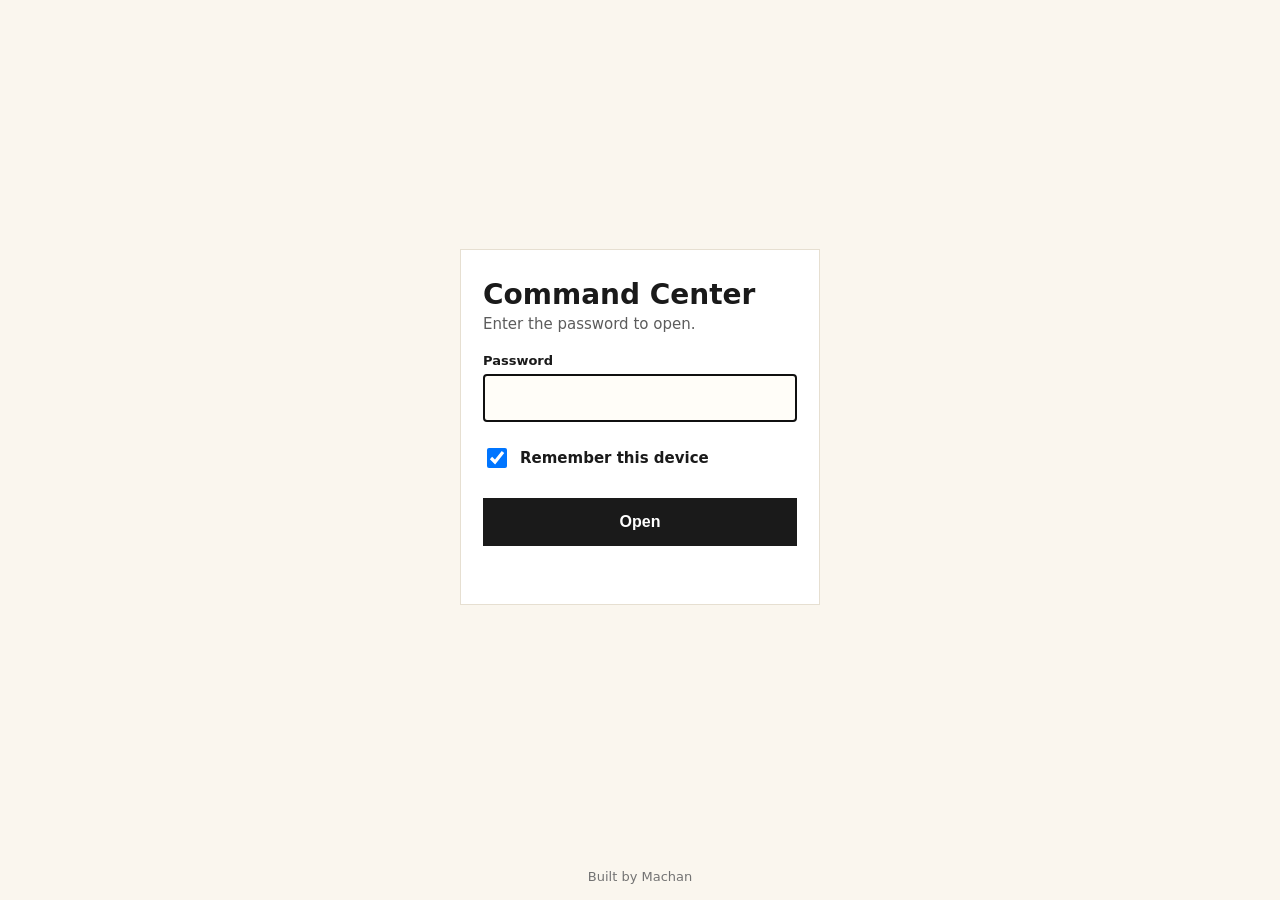
<file: v2/index.html>
<!doctype html><html lang="en"><head><meta charset="utf-8"><meta name="viewport" content="width=device-width,initial-scale=1,viewport-fit=cover"><meta name="robots" content="noindex,nofollow"><meta name="color-scheme" content="light only"><meta name="theme-color" content="#FAF6EE">
<title>Command Center</title><link rel="apple-touch-icon" href="apple-touch-icon.png"><link rel="icon" href="favicon.ico" sizes="any"><link rel="manifest" href="manifest.webmanifest">
<style>*{box-sizing:border-box}html,body{margin:0;min-height:100%;background:#FAF6EE;color:#1a1a1a;font-family:Hind,-apple-system,system-ui,sans-serif}
body{display:flex;flex-direction:column;min-height:100vh;min-height:100dvh}main{flex:1;display:flex;align-items:center;justify-content:center;padding:24px 20px}
.card{width:100%;max-width:360px;background:#fff;border:1px solid #e6dfd1;padding:28px 22px}h1{font-size:28px;margin:0 0 4px;font-weight:700}p{margin:0 0 20px;color:#5c5c5c;font-size:15px}
label{display:block;font-size:13px;font-weight:600;margin-bottom:6px}input[type=password]{width:100%;font-size:16px;min-height:48px;padding:10px 12px;border:1px solid #cfc6b4;background:#fffdf8;border-radius:0}
.rm{display:flex;align-items:center;gap:10px;margin:14px 0 18px;font-size:15px;min-height:44px}.rm input{width:20px;height:20px}
button{width:100%;min-height:48px;font-size:16px;font-weight:600;background:#1a1a1a;color:#fff;border:0;border-radius:0;cursor:pointer}
#err{color:#a12a1b;font-size:14px;min-height:20px;margin:10px 0 0}footer{text-align:center;font-size:13px;color:#737373;padding:16px 16px calc(16px + env(safe-area-inset-bottom))}</style></head>
<body><main><form class="card" id="f" hidden><h1>Command Center</h1><p>Enter the password to open.</p>
<label for="p">Password</label><input id="p" type="password" autocomplete="current-password" required autofocus enterkeyhint="go">
<label class="rm"><input type="checkbox" id="r" checked> Remember this device</label><button type="submit">Open</button><div id="err" role="alert"></div></form></main>
<footer>Built by Machan</footer>
<script>(()=>{const D={"s": "h1YeWA5S7tHNNgfrOtWNBw==", "i": "iBT1zybxYEKUFkFZ", "c": "Ep7x2aFmXqEotsFMOKsjSIFbNxxnp1vjIXROPOPxrnkZbCnXbgyfXe+BuKYnVRJciz9CfCedymIAj7TXc+mLA6fsEeaGwxfBktVR0SwqeBLT0aZAa8zMvsDfIG5o2TI6t366T3bc/DFoqN2J76+0EXD8SX2reDRRTFQqs31Mi8kTVj0ZoRK5shRwirc3+rrU96mzdCaRyexXd/io6fqmVxXVwTRXgBsuFUN1NgaJuSiVccqgNoWQgENCBr2ZH3KJUzFtvIjlxq+wSH/cRn+hCPgR4UJ99eAuOl0ybC88I77Fup1oeADKegH8B3hHuc/FRxKlOA+DzlPMs/xwN79QK53QWEHpW/ulTk80JYtds9Fu2h8GPU18C7uR3qZ5az1jMmR9MBtAL5MrBT9duav6J68HhTqamGqQVEuz6nHg4qn+/KLBb89/STdzT10ZVqzS6oXKh5QzOPeFqYaxp15U4UeDfnmTgY85B8j604uGaDuf+GaZDYRMjutwFMpBP5x01opiIUjy4r/X2gsaOOZow3u6Jl45ayG0p6UxEf5Z1u9id6/D8cRvRmAMF/jxS6u8nJ1uQyIFy3TihA0mCBTmO61R6wKwvowXjg75kTh0e5SK/GKq47ViH4S+uYbG4SCg0vAQtHDHdI1FpJtWXce2+AwIUq95QHJQSnoryEwiF6UzHFbtcVa2WnrawolAyCpahVd9HRCW+bo8vNiWnMJZ5RL01giZWrAGL2IJQDuZ9ZGAY7dRsjEWYoFQZqnqBrim2QApQlyBFFAoJK9FrDLUbkFE9AoCEWeyJ/KbFkS0kM4ILPMKtEuCIADH9iDN7d5zGsqDWUdBQGP4sHeHETlQ189yNoMOVLIOQdlRlKeXRKMbZJ+cYRY/9bMKwqV6jr0GX2VYH7RD8+FhBWR9eEpRkv6rRnkDGIK0XOcbyOOyw1nuvx/5VZR8kAzpfpNT62IZZK6HjZ6bmo3cF2lKbWaiX+PajcaF3GVP6HPXlrbPFL652jstkbTnudOybsvBCJpcF4lHOoFBpxqnUnPjOHIx/DSvbcudqU3vr1mQz258mKGRaTPgkghexgfNqm6yNhoqjBZ7A/9WyQ/XY8Uuap1MVAUW1xyVeVR43CF3zlpp5NmUhkSE/YnMUv877sYNS83ZVrqsXxzKOJdOl9Zosl2/VLLI3OYOYLD4zMqMPZu53bYy+G98fktjfPN+q6hmMPrI4gsg848AI1R41IT6dne/nX3W03ly6rPmmTcuO7Y1SFcAw/6MdYKlh+pkx1jtr7uhad7TFuWLpRG30AtjJ8Rj49t6T7F2QftGecMeuLsC9f8GZSeK5MzgXBewmMhvHIEaZ6PF1ovs9EIs3k3vqt7CXVZ7Zz0U9CsXg6X3NHFksB8Canxq+bT3T7GxzGuEhf3ihDUxt1b37m/G1is6/C+lE/JJOsLNejJQj/NglKtH9MkCF7NviRhBkJix5QFN1NpuAMBUI/FTXV71IxZ9XYhO3FJfLJ6yVvVst21F0jDCihfO0PsPKQpJ40eE4O58DmG1ImQHp4FopmGvom8L7Co9lLYwaYa/C7BGOJbBT7PZKX7yOb3DJuA5Ge88kw6dUKADHvl2YHab6a8LAbkkcsJ0OM3ld/[base64]/2UY59SRXWwKOZvSKQKmDC2yHv+qKoN4ta/MIQ/1gF/h5NXHIt65628K7z/mmXCxW7GhRISaC9ipZD/kRymJwnHMq6v3IWOYM2cHpw9iLackU+uozOQba4ogqF+IRRbVSIVD4j2cki/jKXcmkcEoHOdFGK99afDhQ9S8nXPzqegXw/+EJBDXbTrwGjNEAUdk1fnZIBmAEVlY5Tn2EFqQ86hh/OSnweSLzVFapukduAEct0nU0kxFfMtxNxWAWVp84N1LJXnCb18pjO8rf8XzhvMEyUnMyCQOZZOjrAmNhpx/hlgGn0VB20IURwzpZkhTZ6YzdnEW2oaYM6P+Q/eQLp622A8sGinCcYfaFrvG6RgxZH0GSlAEPcHJHn88PZUY6uSI6uPqvU/qzCcs6YBRjJwt8BLwIZ3XFMEp7PJ0Ar7XbxTnT5bqnKpzbchdmH+u6/[base64]/[base64]/V7HV7nBOkC6PkX/cju6Rme0yy4JHenZdtp7gMqAxPPFSTzXAJWi64dVSnNIC9SzQLlYuqgJWdXgdutsk/kaH9raMyfZCCfv+1Aes3bU3Gn+Mtog7y7UgspzYNqH2iMihiEpO6VLR3MaMFgf4YcDWRmhgfnNa5NF/X6ADv1pWbGX4iNJLG327jf6nTTN/1smXZOJTa5gDt1R6GIYxoJ6VC1yI14inviZPBoo425q+32sRoWSviyzCyzJhrAxwB76l6RUOuFtrLnedrKJdTgT806F7FA+i02qpa9OeJxjnBbaZaz7kX7nWqtYpCWft87H9/ZsR/b+ljLW/[base64]//UAiCruEJPCqAltdC7o3V2PiHbbdDBYEv/1CaoeFtm1WuJvXh1JXVzKjqn6uM3HeBEGRLmhIfcOqOhURPzAt3Hp1n/CTNiwT3y3COWH8+n704UtRfpJUyRv/JcrgPqECej2hw9hEkdfBAZid5wBT0fbon3UIAwbjHbNGpWGnvFUGFZpvb6Ij5qwSHIRY+zUwvax5fS2RWg+KVOPWuKjOnj7Xd28Xk3J4WlsMn/IlcAFc7ioLtOgT8WnV4zkbYFpctW2dhEJcgJV1h8Yamw1LpCKyh5DtUmAAEceFLFEAvem6623aYYRUxqTiI/Bo4tBRZxZE2YYJEfKuOgQg+sv04/v8/qKfouMWVyZahBKNoEDhBEnbULGqE3J2b/1N0ZxfWA0uBh28ktf+/ze4M0NUScuv7G5eSscr2kzpDkSrxjAyRjcD7xLA6Gc9Awjlo4804FPXV4PGOQ++zPLXer8LTR5CjUUSluw0rCpqXmh46D2L8RH11Eef5uumbH4Z5zJUUrBlyli68DIx5d/++nSg7zQAd3uWntOQjc926FTeiOTvXGnZ1hHGQQiiKQDvKwrTAIcfyNgZWocWzCIHKxVqUX6m7TPzxECdRKkKf+4Cmag8lc3Ba2QSAhMYMz18sP49LblAi1wXLq/lj92FlcERGwcCrlX+LJQh9O/m0MK2hMR8LuS9lQJrgA+y1ubAPJW58RiIYadWBLPoQFM+M3SG2Efe+7eYjoHZHTIPa4kwJknQwsm1URUVsDJd3T4NS0nS4AcYFOYt54d1mxfH/bKxX9A4/BujOUOaRYw+B3JL03VdT76ryNqe2P5G7TVGhHI7p4ITkc3QKhUWeyaWFFFhbh+MSF0omZufKoBJt2xNYVNF40PyH/xXGwnnEro7u6zBUxNHqt03XDGfVHC9SJj+d8b7yVTMqJ4KSCRjT1mFwY/NNbpHtZw0QBO7uLFSoo1BWQV215Gdbo1QqfayQ7qtniMQyg/4roq4jLlv6z5kWSE2119ai4V9TRGnt2ErTNK7b/3Gch5Ij72n/[base64]//+Xw6M1BPeNNb7ksvnHZkLVEPBiFEa37/Om0ZffiDP0RKLC57eUgoawE6DaykcxTH/mD7d81LUUYpljQ9wyA+W/zSn0H/PLabAiCeMcC35TGAoH+MrxcTybt7CI1Ibd2jOSnYOg5Mkq6xTcO/K5viL+07Ya/5KKG5pMCvtbNae6Q42LM7oqkwZIDyiYmJT6WOkQiRGN6bxO4MYGjeE59gu5T+VL1dyJkoegOF3DC/L+7/hZOyv5LELqmuuxWRsSBPvS35vz+Kf27OGUMDwClLe1JN1540SnK72Cn3T1DLrC5KwtztZiJCBBzb3/MFeDlajOvQPW2qyueUeGpy8Myk7O5CSA5O9dcx3qTpK3m9aUyzRu4NxNL4/JLq9yhfhDZI4ZYz+bFdhR1mg6lWM/wbEiepeDalUdEdRRvg3gNht8G4F0PxWNtmHFVkCXBwP/7ckrgrVCmOEewqQJ1L4ODhz28nOpgeFVbm2df3Mj6Ml9FrFVrupgY0Z76412+XYd99+QXnqACR4uoj/rphGhLs2F7DZcCxDo+kIi3wKgeuRtqIgqp+BdOJRFF9fOGxT4tCeUkCD/7QFXobNIqGN/Wb1gPqC/KfVMY/mFEsOz4iog2aqPqqEtjbM3G5bjEDaUNqoXmuLLGDjBmdTzighdw7SghsBdNsRBEPKaOVIWDpfgb1Rc9xg9DCYOTss97Ervp75XImz3XwPCQ8CvoAF56WU1sNExnqayk2RT4d2rNnQmGyFysv37kazby53dY90HvTyxtaAHMuibggimKkNt2jZFdVDwKZTNQ2gd7/CA6uovciLLO5jCGfIgCRunbqEbny1zs+5qE+BMR5rvW6ickeIlrJQPtGV5aPBIolWYaGHL/XLr7Ifvdo+8TyogJTPbe8zXBoqfwhV8pidUMhy/[base64]/306T0WlXFCxfOyw0QKl2G8n14+n8H8cW6mtMpOfecpzO4lZvhN80n9XzDVfQCy/ab5mRM2eWASF8XHZS8vQWcpaQWv3Q/dKy6FsiQfbn2tLxli6CtLLhAtd92OOf2VQsPWGRmfXuqXW5mR0oP9vgOxsloaULRyqcKYQQ6/GUBEbA9bc9qM2gD2w87iwsRVEXiPCLDpYmmdhJcgRl511fCjN3wFl/nn27eNMT1UO9R5xGIk7oD2YtGisVR+/PJVBAy9DbkxyxDXZPNtpP9xR2noOkHjS2lfaQWKzqg72ZnyYQdbCTt4QcrPt3n0Ohz1JYl+8vf/nb0FkaxzeO+AEf1vVtTegtxvdQMjmK9n0Xpq4dgiaXsk/m4XbRpEMVQk1/rK3qDs3Ai2zvu1OjASfRn0bFWCxkHHLuiDN3NInVzrCE/d1zN4GoJkbUwSrmHW3OU7fTzwgrd6pOgk8fM7IC2YY/8hNLvI2Dtyw+Omsk7cfQEMcWrh7W868AvkOGgQ98MTgIT028GwqPK3A4cI6Dz+mVOy0PLQe192EhQzUAeoFs2W2DyPWqz7b7R1NPTo/rTqzdcMBRpcfk+7xCV20T8Zq6IVhwv+I3YnqfuBsaWmH9LEYXrygmKLTC7MCTk2WKqvm9UGVY+vhYLS1ig7mVyWsV/YVKLk8GNRP3NBkGWgpdWnxCyXE9y0ADuni2a4CgmRT6C98VkSruHcNRtpxQA0ZOA71OgZNkbH8ftKX7z59i+Hy3SV2qLWu/[base64]/Ag7FenYU3x02mbdqhOmu6fjua67EkUoO4RPFeDb0LkAEXKhkKaBeQFFYgd9+O8a94OflMG1gzTC29xltCfts3tIoyacWXGzAwg4hO4DHFpFDLsKSMguS1eFm0QN1XG0yo+DnwQtDMq6gU4lORPH3BL4ea8Etb2/cGDJfXqhfH8SyXXVzoOdSH7H7ILQVYA/thavJbRxpsSKb6rBksljoqc1jm2Sey18QSpEdbdPeZcMZvGmbGOl25ZHIaLAjdHyrQIkJRUrJDT+XhVgNdVfubdEZXdoQSEOkG9QP8XhAZ5sMMw/Ptu8WTDZmMiB/1JPTGiEIimCUGhZVp8lBBEqsjDlRIs3D5P71JRwZvU/W3oYLsp3Ak/u2sTZnHyxr/be5FUe8oX8fqGTmbgugEHAxejf8U++LOvvt59CAyT2u9ewLNi2JdBBosucz/7chxt5e7Lswc+LWMCf+0E6DhoMlZWhOJFz6TTKtnUSLLOWd5UD9C4nQbv6Sz4cyvrm1hNLy+y6Wt4EeurBP5rYVsOcsa8bh0o7jQtQTnBJRC1KKLe/Chow3gKUfI+gmxV9eazVxu97mlFOkyn+ZQJjOz9q0+9ACuuNvWlsA+RLkRYLu/6dHniVzcdg3UquPZXfxoPs28Rll1Iks3fn0MUMtIlUklnnPOGU4nPKv37mWK9Gy5/OltwdlgUG8CzRrkp/aX9a+kZRw9o9rH/i6XqXzwV4J1UkLdutzMG20s8SnVWLmSbNeGJzIe/28jdIyOc+VtaCDPX2QPNF609LbvnPe5Evt+HO1X82zhn45Rhm4TMtaoOAN9ToZE2kWFjWByS7kEmhEyuMmwLhpabsQQKvvLy0hcSXCrIxU90MhdPwi6V+Jx59oppAZzXfyU4QRt8geJ/GNVk/q0ZGuynRHRrEYqgHgobNoDON3OE0raz8PBXBR4MPpojpDLX36q9WyWbD76QawiuufAnmo2xDUT1SVug57JtQtBDFnxqlnUdruP2qWXm4s+NI8HoOOd4NA63xLsCnM6slJd3TubXpxmFc4yULfBDLCyK3PSOsOVyWT1QNdJycSM/Ad/qJt21LDqdUEpHwLIvQ9pUJuJSYWrslh4Fw2TI9aKNwpCi0CpJVtPGo0MLMTJ7lsb2MJqA3H0SUUt4JtOX7SzoHxgDZqscHPlQoDW94xKoa7KCay1Q6pW0T7h3dORQtq5vRTa1pPgc/xqEG+twRva3kyri+rVbUF32nEe5hmTVTuLUhd9J+IR/yd/XQ6Ki8JKRdHQQUpJzED+F5gXUrqLjD4q3z8haFH3LW2gZYIv5tZ7hcWj53fEOdEAQW3iq9Vxy62ldxzjJeSqB0sgw9KIs3nrwseOmRO7q3+9HQ/[base64]/RlGAhEf20QWQFr29tSiRHDXvXH/WdeiLrR1YiJw2fMis7zq0OJaKnMgurpwnkH+jJ0joHxPnH38GA3bN/oX+UcuvyhweKg3RBX/[base64]/DOV2izqusog0YPdDaXVbgfz4NGbd2LyyMR1K3nLqq+Y64r251YhiSHbPynhgHgaFyidKOCwfmN/+DsSrwf1DblELUDD/uqjdn5XnJYHHwsGrDLXpHevpQ5l+SXjl/pRkBxdkAgoYyZD1+2KAGh5OB5uHEGQxeVcInhpsN3M4fO6YIyaadKRj+aeroGHvUCw8BCa4srL7dSsQ3KObu7BBKsBvw5eOFV27GITfxso04s/x5+GeuhposXJzmK4KurcRN2TrHzUBj9kxdZ+4YcxDrWwUn5upXzHs6xVnjasYR60s7rpK7Gdq9pfp2fVDKG7ME0crF1Y36eU485IGyyVG8u7FGFEwx47fOpDNgw0ODMfHz1bTwjDhwn/XMdz17L+OJMZgl2DjjlbCVYcAK7ywuQmjACcgVd+6ae4iXUrA2VomaxyyDK2FjlxOUmUaT5bmsCa+9sSzvtlqXsk/limY7i9ZDrHInaqP4JwlKXG8A0cRQC4E3aCXWvWJiy0UhgfEBF07rjLUGr3kiQvSDoTWO6of3usAgZm+2+CU1Iozmcu9A+M2GTw06bQaSjr6Rf+7UVQ1QJb7rzimd0pxtp9VJQ7htWe4mxT8uJcfAewucFaxnPLTvQUJNZE4KDNIyrTFzIgf8DKGgnERHez/r6c0zN3MWGlAhPU8vEBr4cHFqCiPKxH7NYqW3A/Cqq5U3NuvnuvJtgELnLdEIDrPnETJ3LhKk3s5Q5FeEG9FGwa/WNBaROT9tCnL6EHVuEhgaVtdBWPMVVrJeo4Gb9QxygLqDdJPSCwvp9DymZh8hdPjZJZp7RsRQK/ickINrgPM0e0gkxNkQoZhGlSJLgDmTkkA5s3Q1Kv8yXt79sWxWm2hz72KxC/2a7O8I3V8MGunY2sptTZJ5BXD02hUgfRQvGWyj2ztrg9h2jsyQii5VrPKHWCcY3KJ/3olWNMEkP/BhMKtgKMzli4MZOKUKgYORNUOazpBEhD2dYDC+I+JzCtGuB1h50VrsId1OovotUPU38Ly/7PMzL864t7aTqzKlrcw0bYOxq71ht0+vv4pT0tKKfveq1mgdk2pA7ZTKKumWemH9OA+/N31Yv11+Lq54vX+6wH1RQcLBEPKWSfHywzV0sQrKuRcFo1i6ZkLYkwhy4T5qOhPVXwqUOL95YvAQB/Ji9+XDp8eiGWGrQr2Aru7GOqCm2j47LRvBO6w7TDLXIFhkACjF1frIQbjLtSNAcpUu4CVX+HJhGLrULeQ6zof4XRhj1EdBEpzXSygho6tZ+6lhD3bOOy1iC5Qhe18a6Rn1vaODAlyCU9I2xbU4Kl1qXeABSw66T7nsbB+qLfiF4dOofdEEFuQSzE5Qv1/6SMnbpvBhrqQnOG1h9uxMMYOwESbl45ihwjt1XaFS4O4sWRUks/k/81xjKCu46WYjIkJPtda2PvHvku/voRVZOfN4l0fZbVQcG5yHbyuoShEfIJvAVmtYlpRYSt1PjvEXWGfqz/wXD+cs3J9Op+E4o5mXAKE2uoVo+p0EbrLZJrri6OXh6ly067ORjq6ml/+AoasbUaLHDjj1XTSkbMJNChkLyvC176HCtB8J20GHs1YulROXR5Elw+qVkXX6QsOjdpw/BhW9SscBWhw8dSXcEU+QgSgzqV2A/[base64]/kDJls7a2U7Sze4CgzyPCdZJOi2+8+LDM0PxcvZCjaCIkQ1YMtZasQ2SZfh8QoV6LGnGV+4o7ZD4KT0MpuB72NBiryEvXrn/6MK7V4Tk8aX2fvWI+ujoyjfVp+wMZmUIO9aU+9eXRggkFRyQ+JzQnP/ilBWeNjkNDVdFGVQijd9qRCZMcg5IC4+NWYZJhZ2q+c8w0rztH+apxCv+ODCCCjy1jvBEK5cI7j8skp4qOUeOOg3HKTNeDwWgim6cX2bcN0fhCRvvbN8Krvzz7/6WLmP9hqbPnI55YIhnuQgPEq37iqWC5Fa8Z+skZ8WHHXIjo2Y7SmRljFYqjdVRSoPbvRsz+wT/GPJkCDtH2E/Mc97M7rlQMH50qld+YpGz460TJFipCRi+mkXbvPuXZW7PvqrcDJvSNNfi5DiMjPI4T3oJi8nUOHcLnHCVQfcCic9HCqW9R2TLg8KVZeDH0p0Gmj3OYxu+CEZMhUfAxeUXwJ0+AmvK/o4CLLxmyORE/qeHjI4UFsIs6BCSCwUh3L2Sm8+xPFi9rwDIxOg/yRLuJS1IdHQWqNK+DqqZ9XjxXXtTSMTw/[base64]/LBGQHIN7JVb0168rVyU3Mi5zVTAro2wqCJsKwqV29Hkbp6jk3GvxyO75jeISEBvg8Ht51htauMfv4ukkNsLM83jh3ZEGByP+NU8bbsOngO8aOKSHR+cYo1DTiE+7pFiExgl8r6T1EyveL6LbrarhykHkm7I0kwDNC93q/qbjvdYRMKoM3KN7fHYsKHU/G8zuEKlZC4G0Sg49hjkZ7pUCGl/udwiOwEAxnb+IY84zhPHvVpFjXmZbZBPD8bVZ0U5lxef9W1q2IaN5l+01CWQSHofaNIFhyZ3n/lecHvXcDyJ/OOwWNg+2o26Mp2DQZ9uPHFnPoyQKh0OPZrHtBtbbrCtzzpue2teWnDcFiEdrCN2aNm5/NQpFjjBOg0GIS8yw+f7t1rinIsG5+B2+e60AbWgUWVdqwIBGZ2yc+5TbPwpkuQ+Ep6+4/npJMCYEWZCVGYMWmk4HSnfg5Np6RkvYPonNAshxdthmf2+M4MSeYEQ43whmYnmSLNHLB/rqNvbYhr4PuFUo7tqmgRmXQ0aNEMZ3TCBTbQhZnJSu6FHdMXpMcavAntL3NzPKzaGyj3JdlqWzF/Gys7Clmvn3OCFvuQ/r1xbtJMB7742SLkGxvCR9ckpCKo7EHir91KgCmP8MgVeRuCOcgDvezPZXGWPpArUdYaTP/wZ4GNHCOsjbJxSpwzdSsb5vAWoK6K5vSEJnhqdVhvcuvoeNr/MunxxkrsPai/vUMUAUm3Tp28zdhunL6CnhsGCaOD0vZIRPs+1+nJu0J8gALyBZxLOxmls544O2DCzYzcbFDejcEKD1VZX0zgcYd2VrutMbdsyRBiH4LardN/nHIHyIa/0uqyyMAa9Os09W/TFXYN8pSgsSVAqT6wyX9Xmt5oCBoYcvAN5t5XZoV9PwzNpKEs9wwA2C2wzMICfi+Sb8mbAtQCW5Gx8eMH8VLCnAyZnwBzrKhRWrDK0DDfrQYCse06OUm4CHKEF1Kej115tsA/yN5QDt6QAMm+rhvK38AmhQwZC7Dx3VbjJyO3aPoz5Xn2SWEYdgChzrsqiNkeezyYPrQ4GeVkcbayZNaNckobHbvvOgknSP/53tE8J1fORYIol9jc24GF5iph3RpNgC2hyOHBS9n/B0pxg08S2DwUcBIzgHYb7GRrlpCXEefB5OZiyn77b6XXVhb89Zfv7t+ZNYGb5hEy0Je4Jq0spmB7IGOH5I+pulWKxT3PXhuuNvL2s1x8NoVBoz7L5p1enMjd4Zc7fnj21Jft/2VPrKIizrzUH/MbhGrfdrkUl/[base64]/eeoSzKhFwO1HEE0g/XEbg7JtXM3BI7UFGBc8kADFDT0MCVdMI7gGhwC3W6PWoNda6hX0jrQYuTSz/Bacc4uWV+Wl9yGuoW1f+WkzkmQLxGR4UMn0Z4vDKRMlcg3P5xFwBfA93XRQoitF4YcNpVrHJKrK3pxUB2zrD/PZy9Z3qkjQe8FWcXcNESbOkbT19mgkrF01Fxkwh17bzUflYER2s+LaIkOz6d+il7C653QKYuKW4GusAVvmzeYJUZKoSxp9Rp2Oot3Y2QuMh8QJqdTXM4NJHyaBRMRGXC1ekwVzhX1g+OUw9Acke4HRau/w2+VYWVPz195+48aauV/BRC2kpP31eIEh9PsNHEYfFWcm7PfG2/rz9FReKKVuEKDrYx6oW9NENbYvqMO2oNlbB2HqwvDqOaTlclVXdlWGczy7jRjULsGChFhOFnlBbSBQewJ/Sz0IrDyyQH5n2KKBb8UwNvk3mD6Us4Acmn0uKrrfsPFF8/RqEqQ9dbT2lf0UyDUgGrBYEMW2Gd1hGcl4oGvFtsX3HnlfCZqxoMFxFytmP90QSIayadZdVEou6oC7rec92JXx99ZiJE22YrvNK7kRlrzfJVAkaCp56QG+PWOX740n0lvfwxiMJuQJ3MYxX/O/[base64]/wFAY5rrgcSs4hZLmIKs5ERsMx6aVHmMKfLH1jXJXXc9QnLho4wUx35ZzAKOS1HHb7X2gg6zqoR++E0GD0CitQwIYD4kHLBSkLLzen9I1m8ajzyxrK26TkLyehJlRICkbNQCVT16yLetwtUMhBcryCRARK+GCOQOrFbXBalxO7jQ/9FBSwQfI6jUCVXdDcs+cTJICyK+Us6xxuBIIlz47ODzpYvz3J4i6/Sd0/Qs7qtqZNJ7zzxVgqJsDv60fwhWmQRkzpJ9dsjsC0PDqU4feOlobgZwSSHdbXzpmA/RbWwvYCn/Tr/qPdtpMnDl7AzbLbyQUqU/P6i6ixreuUJILD3+EBug61eLpWJz3S5u+42R3xpVFdLm5ioMcwGuXg84363rGg+js5lK1n5oh9iN86NVCBoOL7DivdYHaFpoJ6yNFGuVcXibvIgpQFbf/vpK9Dkn6hO7URrd5EwcRWNxkrxiIZRSWNwtlYwHgal+6i5FOPoQrRuFenEw5r8+GM9if1/TSu6asYescb/W8+BQv68FzIRmpQ1QMq+zsHxyZqU3P8yUvwoPa/KVvOIGxGmCKFMm+x2EpTbyfnT6hswu1gly57dBn13meh5iXJYFEn3JO840070vYT7ZmjOSOl5xZjWYXiCa/4K/a2ZnOIrBaqq6BqzCpDwUxDBX/TdrEBd2XV3LLUsjNkDXihN+jyrpqdGHDUuGmRkRbY5R6A+a/0OJLWKb09/mK9F0keyRDl365KIG/V193wjlV+j+b0ZQJ4RWW+05HvdYCKNpVh+9TB74TswflIjmSLuY2GCzJj+K/IiyUGojLSHYWeYR1uneinN77StgKGTd4aTNyHSBouQlgM3edajXZwDCVzaORrQesoX1QML3Ixv2LWXWU2ocw/iyzVsrlDv115vP3QEV/fgwN4Vum1RrSYiIvgCxUFSJFXczNWAw672V4RlYSr0IwZVhTjwpffy9CxVvq9czJOSPy0bFSs2kiEeFjgZWXdVQ5xRpwFUuCwKsiVJ9dXC9OZ0fG2Qs7I6/[base64]/AYYUF7fvRFK3PH9ySOzQI1TD/hrrdI5G8K7SnL+5xHq0NBLh/c51SJVovhaOpOKfB8ZG2miM1g1XVZdaWJiXyQ/QHgYxcGTbS1kOhcpSq6/sdwBYBGSYQD2cuCzDQjImqKqeFtUlGRy9Pvb5QY6F7k8SqHan+Ou/BfhyT+UaJFY/gNrPVd/gFPaUpDVdrrKhzD/DcvWxf5dj7x8rrMh6myj16SmIVVSD4BscTp/[base64]/Y3vRMruMvn8GfbaocccxiHkEUTewooq9kqiLaUWUNimAcKb1a0gmFDcQ93Ys0ikak/uel5fBgp18//stTtjqXFiyDOLp/UI0wr/3haazEnyxAVtF85WJLMJ3pIQMFZO+3JlGOkoeg/FeKsdpUt2CvE/THOVbkaOQJd+nc60A1jCRN0VIK+LMgMmPjt1317cyctjo075ir10A9nerartvI3IAeP4uX87JLcC2CQTfvM1Eb9hsQUKZ9mq9pLNr+MeFnkrezArqqXJdLA/O7RsYfsoTpK2TBCM47NMvOaolTmtC/M7jk7ONDAVOrVihSv3kKVwcWx+9JdUMXMBajdl0TzFdQK7AvAMf11c+s6dAbguEH382oIMQgs/[base64]/ZMgJ7Z6a/qQRm48SsQqmR/XJVV1YIhm2wHkCeTouobbFiTonBN6IXLCgipZkxzq4QLHRUKJ88Xt/SeRjdblXTER9PVw0vxD3nK++xQNKfDdoR4X3/DZy8vxmPXmBJZKCIGaz8JxGOVEj0JFaLbhlkumbIqCix85KtKgf3ETFVtCno+sPDjvs1Oag5w5c2013G9DsBTa+46XT8R1pB6thOYjxd0SkI7NzmvATEVTb/UCMZGrPL7D9G251jfY354S8ftxUMuSSe146OsDC8gMslJQjjg+SkPhnLekiodDhe1TQ07Gz4ICpCHEiD108XpHzfr0OVMQXaMwv3Tn+pgoqGkgxtm2qVL/RSVbv3uMXlBG1EJO+4z2d/nmOaVO8t8dJrrW892FMvQGphKbPf47H9JnZgouhECj+xvsN0tXWtA7GyaTGNwVXSua7Nhtm9MkdmsBhI8WHLiEUl9bVlElWs/zhGsEK9xFAQv+491sPUTj5FjIKsf9o4Z8x5zHC6IbByWJaUDGiVj34gL95ih6DC574urlvgtGrgMlYvRQGjS1OMVcIGhudqr96YL7WRzu1C25FFuSGefDSS/T5GWKcaHs6/9X2RTpscjZAXrcKPrFaFMcQzxvPwnUzTksN2jmLf6fXC7lFFZktbPebauP0ObnePV6EgxVzSSTvz1Q6uzRszwC0ZTFaVz76SPi6y5Znr8YBMGf3WHm5AxDU0Xml47ikUtSbFlraVQ0RMSGb8Tlmy0177rAY/JtrmAavaT/HKwG7HYPbnXQ9hKo10hlUcbczEeVF7d858MA94Dvb/xnZqjDCjusUMWyztSQB17XOR50QYxwG6K70bkS9Z/wSfVEkIVy8jkmkzU0gtousLRCYEdtBuewZwesHrpAf3h2kK5SsNGQYD/o9MnKclAFQO8vRu/NtsWfPOmOfn7aiBHT+Dc5DSXB+ef8mZC/[base64]/BY0K2C5O7OMnoyC+qjIc6/8gBGSjzQqa+7lmMgIPBByaUsAHSoQtl0Dhunrh8Mtd8zKZmXZ16TQ8d+oxXFqesehO/LvH0F8Bg3IbFCUUoPNE8G2xV2hUxUhrs/38Z/tgy/SCf1G7pzqBsBXmnF1s7BRf1T2BJ4Z3vytItcAUL6B1o/O7FEWsLQPvZ+XEkbKQpTOwwSU87iIXZgmhiTYNhjNfjhHU8FDF2QeyDh/lyR81/vbV5Vdot3lRDjagSq5mjWt7daI9qt03znzsc75JDIWVABDmpm49cwZfB4ZBMmsOTut0j7SkPr0/GeffWwPWIb5zVbLbob6bkZn6ST22rwcKLUQG3eV6/YZim/uGuGGaGkPlv5zKsN7yZcSNl9p04cGHwxpgi6e6VDu5piYwimNDhUVRaakmRsth96p0kVIP3x0VQx/jPxyXQ9oG7/KFknUeo660I658/o8AXCNJNRUaYjfctcrHcQLEEAcbEhdVw1fAc7q6Gz0jGgWMuO5Cb8PhqPSeKVf5NtRHsEa06yit/Hnvvw91fvI01uXW1pluA9YJhGkjO383key5ZOFjCysOgJYbXekbrYKjOJQrHV0fVm05G3mjQY16Y+gQzfV8sVZn4YRb3oQDZDMsVACthPOwLMZtMC+WxrTB4tY19mQ2nAsjzzIhFB7KOvE2h642V/41Ytd3A4NRHmCjh4/RYHVFYybIF5Im91ZrN5rTGDyvtvQ9jAFaov3Jd9SUutCrW1wSllKQq2+4XRan8rsENR2KJdI9RlwiyA2YACGl72Jm75yhTe7Sd9Ztn1hg7dqtRPmbsvNnBafkXCXgeF90Nfsj72kXNvuBzs7dRCXO/xW0UIJngW77nNcLGtOC9i6XvPQ0dcQBf/cZ7AE8a+Xu6k9qN/JTGXKeREbcUrF+8wX4q+ze+4oM8oVW7l0tae1aITcrCzjDQnVLRItburbpwDiaryqIzol3cw9NzoUtaGSA5jFUgs0OK33WE0Xa8vfZ6r2zutak3QeekBTpdc+8945dIae0uEP7Z17UR9tOo2bqLaP50bj7mHP4NUicXcG7WT0gMQ1F5o7dv//KsN9kj78HIRoShyHbNFN8gfOikS2fLwv6+A7wckYOXdzomLnyBwYmf3es5wn6hU5r7MPmoyq7XGrEbrWUDJB29k3YuAS3pADQeYpKhwfdBHnV2pcxx1tA/cs78pmlEgZyNNBkXn2MBwiA/apj8S1Gl4khmf53nkUrILS6u9VbjBn7SGxCtwo1e9L+q30wjKGrzANGPg7yOlD5nW1Nf+Do5VEU+mWN1kimej6H3UlnoqrMfdTCmuwUL/+HNylVf2jiIX6AVGi3Wc4wNgSYaqvrP5Jpx6xV3ImWOy4sgPoA0ddtPcopRmVqBR/3BXVcrGjZeGNhkUxlh4vDU1rgdv3+ztOIakNr4GpSSr2ntCAo1sJwwcU1vlLIeohHIWaVUnxZCgPasB0UMsVPY4T/prHV5OL7CN3gaWpa3Gwh1yWZUBgRKW4Gxcsh6PLz5wlzZEqbmsQqBG/8BvcNMZSdxLOvVWV7bdVb51R1rsSlHOYvMlIq9xS7ziQ7JUN1YxCckvXKig4cdyTsGZ2pe0dIl6qx6XQIcLXG9SRtMUClW9SBjmOZuxuGbVv9ZjxXc7o8r/J/OL8qDPQf7vt8O2OOh4F4O3r5H1alPN4KxA9xKcIUNrfE+drRXyO3uV2qv380b7OgLvS/9rMHQ79iyg6ZRpT0EtuTCmj7FN8TMuKjm0MUKKyGsEjdK5jZVLBsjOvnttikv5Nfbqb86A7NhGbjRdPdQfJeWeCvstuRoYlcEyeGmXsUZyT3i1NyxKOoCvV/lDRAvX3uFecqHz68jPdo8Vhd9NSOe19E9XvPSlFS2j+t+KT2lHn/V7qKLDSXgM6t/OZACuWvkirtW9syg/0qDISr+DwvLb/[base64]/z30cUwQLSH493dvvVkV90KN54RkNA1tr8gS4m1nKAqFoaiO9pyHIzJQhylXTh3c7+aODn4ahwsO2V5+wE/JgLK5MrqRtsFb0DIwlfY8gJErmrlBTpdYcIgbrFmWB+vCL6xI3Fd7lnNrxQVGHORS4gbI18mz+PqSsE9FZYFyTFzcMgHz8E0lr14verpxbR65/YQixADnwSwXal7TBAksS3cmG8tAkh62RnSjfKZ7h54RMt/TqfCbF43/BoKWveJASnWrxh0G/I8y9eSFuDM8qO7CEArdDG9ReIyGbVg6bTmoc1lNMahZKaCanznbcxL8SuLBOggxQKGO/TJDaRWrO8151ckRhVjUNA6ZY6Udwp88zKgZIW+OdMcZfbI8ruq4ovkypHVSMXci6CY8fsQUosI/93AAf5fsb7kZAbndUNEIoJ+NAb+hK8woKVEuy8uQpw1FdW1vsGrfJ3j5aLnsy6jT+0119xwz0L2KIUlhOyttok4erXelbs/RaQxESW42tPh3SXf3mgCqFGL/HkPl9skSv9Us0O0eCGxn0Cf0k5n60fV12PywpdfoNm5x1NDOybmla/7yqVa5SFuGlBRtvqQHYjPa34bAIoFqCS3d5opSVOJjVekm3a/lcl/RMq7jg99vaFOlHCoZ4c8/5xVsywTrRArIdG3Y3EA7tMUANj/Ij8NhL47YvrdSpUwSN1EEgqByVu9clWLYoF7sPTSBmW9ue0cYwY2u8145XYy/n/yRTt+aZ7lVJNX2yAlIFnRQBNDotyD+8piByAmzkeD+n6EH8MAL1hrolr1di0ZaebHk8JNv68ees4oYqdHwH4x62JbZZ0cTsqbdeT3l+4RRPBIrETP34FFcpmNHOnFZvKeBRVKq43BxYvqTWiyWydUF/5jyzuJWiFapzbqv+7awG6IHBsM9YuCgTbrpWkJAZ5bQAUDMg95XCZw+CaHPul8RxaizqR/i8JI4jUDLQMnZ+UtAdLlsKdt6COC4dStyp0sjhJAPJzFs5EWNQ7/V7HTV9Qgmq7SehABwfpGN0tzBzSAbynAHu4eLIUg6xuzLORV4wCYiCiUVvidFG1PrkzyfRfeLVYI1net5DyxJ3JLUJlbv0lSTxAHPXRadUSuGTZKu+15x/KzTeLvcY78rIpeyx/3FNyfowFVAuixGQygl9E8YY3yxsuUFknGDO9zvALGCuCGpwv1+YCRbjGUqYvXilBQj4O7d1D0uJ0pPoIxxNxT5sgqI9VwPVYa3uuGMfsAXpT9zpmYYQg42oU2aL9CGtIEB4jkTKdHgDjwWGotAUj6XY2CpHfjq8CoM705O5gxYmGJjPE/I6RGWnsMZx50ilf/ZtbitIs//3GCuFBlJ2wdVV9uRWfqf8TYp04vtsy4ydWiNNdcJaN/FMMtOdnn/HQbOfAIba/N7Kng9kVWN80aZPTQujz28akWWHSbi2O4VN2pdaFA2p4uTOl7yArNxEQLPRAZcDNtOvF+tLyxNJekQUQek8gNV0VXAb1t1KWIOfYV2qzk1ddZqbdb9Qgf3WnhvOVuiG8fDeZWpuKyY32cb/09iUFuwFW/SMG8cjsG1pU2RV8I35Iu8TcDsKTAoNg2LyLKTjj4rYZmEvZhJM6tRCR/bBcVkFsd8XsVCfI9s0EkJWHknvFlPbPYps0SIpDjvWdup96hqznNNNsz5XDJ2XplzXsXzy10LFcM1sDbp4V4ExjQTWhaJQFGVVkMymeyEGNVNoHI42/zUfvhjs0MJdbIycMmmWxUpq2/sx7MMaPgDA6BDk9MimI1X3DF6cGTtyD2jKPoN743LQ1Fwm57Xxz742bB9bjkxw/k9NaZeh2HDuJv7JCKPp5d/GjliGQonqS2Fw8zI7akfx82XGkbAoAnZeJWkliZTE0qV/8xPFDRQFiE7qFhTjvUsxV6A8EaQERGfaprX51fVWDY7Y/W60BSNW2hDAmCf4/YIZPKJARlMQktB/qD8FInwEe+NKmVxLnb3XJLO46RgW3Epe4Ok1/4CVHTVwCUnak9Fbs+ZJM5GgUWuJOo0STTHvYvf6jpu18FXOr5LGN+OixVBDfxSusv9oa7sS09kYMFhXU2EklVIkqXXWU2O/E8bA8OcrTywF2BcSMyOjPSYN0YMzbGQ9JLab5Ux/hX7nCKGOYYsVLPCn+WOCAtwNxwFf9e3JgWk6SH9U/v3ZZ21yFkOiGy5REi9Mc1TsjcS25BD9ORytzINvj43nBM42jyt+tjGv/B91JR2nrDWbsuTQepsaGzY149yFiUuvWM9CrwNZhvoUoQ2vjokauD4a6COJPPaUwG1wrJd8f+bmW5s3c/4bsa8bwU2sTt7oWiBQQ6paVvdkBAki1BHOVYcwYA46hBIEt7dqabKgX1b6u5rwnxD/ThI60jl6s+f2r65DWpMQAOwiF4QNKIfDlqb6Z+BVW812EFA2BR659fnk4x0vPxwENMnL1If1Us01zmVzvTPqTZZOpj2mI5jlJcwWyWcNn+RKGLLc2d6y/9JOKfQrFJB5Cxzz/gUNL7VFSWtC553p6CkmUDO+Ix2uj48j0tf5vr1bq3gr4J8kmpzWGIcK4BQGSeGxkrCPtRe/V3Y/pHg/snBOsp2nB9sxZniSpbRRbukCKjBOy0dpOPg1Xb9b2qwrpYLAOc6rxHOa75KyiUIkS0yy1OnpAdtdKhNKCrXrZfgvbUs/FyQVm41p1VGRYSRKZYS/CvBbbWGOkASKEKdFYfvFA+ragzMQLdyK82LGMTT8+fjnatlme1qDxif0s++4Q7k0VwcXwEHL/J2Jaa5w1p+KqmijuAVJ5ODTMM4jEkKMXw1MGwgTODdVZn3CBvqvNC/yPeD85JWjD7F4JOaoDz/lJ1fuN16pXGxqqXPvM+mMgV4wA/eF9H5Y/qnHW/4cvWGnvvynyAIql9w/FoDaCL00NA21C91QA72HyyBOwS29fWllEVq8m99ptWX06+C+miox7xcI2E0LyCaZU3r19vdniXkNW9Z2zlepVAprUHuJjBDwxzZBfQlOfgitxlAIUGXwcL96UjffbJrhCWJ8knftBUlIF/AxL6PtIcVgiGElWvgtl24ZHJGdoVAz8/AApxuFEdK6ncH715b0K7JSBglUswI9jIMIFvUFPe7ZE/5bXQb+5a2xvdRi3DB81GdpfJVX65wjcB8Hk5ViAt0frhEKGnmbKZjkWXzJOIdkq4Wk6aKebU1XbGFXGQ4SLLZ7Hh/8AIJiKsDYuTc8m5GM1McRJDvFIUCIw7yCpdMS8gYO9eeGg87wpFO7nLmrQ0WyX4euFfW8e9BFmPnfuuR2raGl1VxWG5HGyRHQ+4P3Gvtw+OPND4tHLQQSxax8v5nslft3LAOLwUsJ9BHGUOI9rPkjovNtA1xHbWsR2UvGgG26MzXrnrsogIb7hi0wd3S7Iq+MPfA1jQ/grO5/QXbUYvZZ1Jy7vukwGEf9eRIunazyY0ZIuW0MiZS+fwnIEbNe/j0MY6mZINsmEGI1kzJd8+xfrgrWRUr4O6JEChaTmIOVNTHq0O7tvCosvyfhEeuvGzJfF6TC/xFg9LPeZS848Td6MxPi3BBzu1YFmiz0v6gAZSpSwvoV4qpdtjnmOBGv5Dm49UZfOGV6QzEZBnMJ/z+zYKw+UkdDCrlk1vK1fsVmGJY1e4lY7O15ArWBsjux6eFU4QhP1AGYv1c5qsuZsCva765TIIGrR5eOys8/LJuDzlS6I+YfF4g0vh3OTyNXvZKe5BR1WzRUEM8rD138sr2EHDS3EH/e1y9K86IpodkurVcq6YQ1VjxWTL4cFLbwkHtAcnjpommlHfcFXDpx3shXqirdE5vrquU0sMmrHrZTyS8WVmPD5FnX6ctVbZr6cdEpjFfGCfnbEMxm/YjMu2r7BvcLd/5KQP4k39pk+nC4dtEfMzZt9Fnphp/[base64]/eY3zJ+hgldjdn0Nvt+XI5gjU7zb8IyhP635RDpITOodfXfl1fTZNt97BLXfcIREO+K+tuvKUsVXUNiQ4tLMmbZI5bwfl7gYy9mLW3f0EMc8QhjWxoIFtW3XvVNHu3V/tA72fLvLQVih2MKBL9OR1d080viXtriiCkWo9JWHWNkC/tLQj7PqCH/vxdCTrlU/Q5a+2oE84s9vwgar+IVkBcE+L2oOWkoyMuwOgJfndGgDXYZNdSWHXYKvL0H73urM1OUOKlBm/2ndB+AhOiUDi+w+lI/i8FSuE1mphiWszj96KcF0fouYDGKgDtuOxItCxr2F2NKvOuDXQiO16PqA915taMlv3EDyFp5FDZh2H96Iaow9W1CbpYc4uyE5yP7jO+tMQNFIxzZJcJdAdIcOipzzIOv9DDRZqfIob5mA331EUU5lVjdmH3D8Oe/hHTNwxdnnJ/w17irfio+NpaqAZjLdgi+ddYsUjI6Er2NuklujR+6xeBSnGe1/dfctsjaBpCWAwmQ1mnuF7P40e3EnbwPGCupvcmXA3Ttp4sW7/iIPHv8IAC5dU6b+7P8VSxbutA8+i39eql7LGOoHoVHigvig2YBcwiUP5kf0VW6JbyWqOM6m4TNKV8llfDeuBQYrLfzqlQmVPvjedDLSnnfZ5S2ymvT6mZeay2nCwdL0jlpHa7NEw+dKtz+NWrp/b7OYavM3UiF35c8yYf9hKp6yV3VaxyEDbnn+lGhDLxa+NIEoHvi8KJzVuAP0lrZQ30eYO10XLa8dAUOvk5GY9ZIaupKSbYPBzHmSQ+9nmPtOgZg62D+Iv6lX84pSmRx+mrWowgaxnLD3gJd4fqXjqJ5/rtlUFDoaB8FuVNJjNBhe6siSQQ71gqI6JzYiJoJkCzvjZx7DGBph2WL9WnudFLR+wRXa672rbA6uNo5oUEkaXW0wvle6q2KqMaGdxXNo4ivE6Or+wYAywn1ZJrtf7DqYF57er7/olVqDa1+nAqLY4a3uZni+Qlq0nKusr2XlUZy7gGuIvcT6NUZLsbHNTIq7SU5oJdEKjxXuTP7r0S+K7vvqGCTSD95YUbJflV2z88/FdTseGbtNyNJhmWc7wO5TGCeS7nf3pMuA1CZPL4u6VVVuofaqsxXxrT5MAaQI4SoglyzYwyKJlriRRpbYjdBRLbfAITbE9nJu+3eshDZiX5ko+oehFijxMbRWzkReSWQE+wFbcNW2xBg73jXzUzP6RJsDY7HCKVp+2XVK/0gN304YKSG9QC9RBdgSvC4agEijZVTtlIuCMFAMQ5jzoKLennfpWvvl+QGcKAsrCig+05dvCpVZr05QRaqYerVKs+lC+patrpuK/jgT5s82aSxTkRPd03mQ+flYhPiDyc/5JrGNTSAKMRoW4w/5CarUHmz/9TsIn3J4T/VmS4DM2cG3tcF+9J7U3TufM0CyK5/WGM3RuKE7pL9gXXzDmU9W+mWM6DtsTuw3nL/CU2gYz5BdQ1c7eQapx3Hzegq2GDvKqMqk0ILiB+uWIV1ymMg5Oe99tvFBiLaZ0Fwtl28pPw5DlJY/R9XSkW3TfZ1Fnsij9BBxCXUKTua/fMocYrEuZKyxGekTUeRa83vzWe6fuSIfpptMarZchsIkbxdGIyiSYOlMLkjpMJioanYDIYl49pLock5RMENEjhN6mKsR/Zz4l8S3CKVLZ903C40HsEVQ+tJx60RHFvnw2OlaKwdfHinxVDMOffQM2j+O0Bpr9/SufQHcQs1VD+IzjzOB328LIdqmXuZu4q92nrM6Ow/2qlBnEaWW/nxCswj7TZRd9bQB5cvBoGJcZrex7bFx10dWOX5x6TmoMlqd/PuX2zUQ9N7Wn76gIHhc1rpp3GJAmgXJi1ZZeH7NKm/WLjLKEXqkclSMvoSBRyUD0nONUoLExSVt73trPXtFxuECOEU+9T+fmtRZEu/QHZw2vJhygu3NC7jO2q3YcH3wAoKucesh3cOFnuzkx26W8GxQBYvcYSIYDk5kjvrBxiSSyN9bkgH/VPSay6AIfvfF+sWc6Tu5fiPqsiP2PdrW0i0JVTVJ0KIsETLxUwXbE9nDM1CocAYXpFIKb9IUJkBPk9Blpl2kJw0ibhDIfRv/DwaBamiRPSy2LqmGgDXwS04ZafV22joenaJIEP7ar1IF5zZZltiE7aPjnKUvpd/Wet5eIXy1nmrWvehU0mLvcUjrsTePE89gfHVRpf2+qqpy9F5dYNIL8iqxg006ls2IXk1r0UdS8dKoN8XcRAIwwjGLo4KMsh24b4XKBLKUmQyKHiog3OzBLDgCMRts9AwSU5yeZKCMZHMskd4C5FFRlKFN8wIqFp3ppNO9SHpOlfQDL7t44NUlH/KriehqBextI6bHSG43P57nQjdOtE+rJrS5EKNFCeqslZSUTJI7mMcNq+IAksmDhMygO/Lo8WghDllsnjPNNMyQstgcN87jdXjw/KnbZIaxTDWqKvEmmm83Ij6VDf8A100LL4XFSPE58avCm0yS+iYdDr1XS7T9K3ho5TYNCKGRmts+WWQJxIIe5A5+/tMrWhy6yWQ+5zgtQkj0jLqgXUYKijqseqbezKt8GTPeM8jq83LYCzjP54bcmJgMcFax9bwPakJIesAZDr+XZb2kxW7b1lixxranJmW0PXc4WgMyytHFLmh01P558AIOYOV62E0ca8YOPngN+iE8tFAW0GmhqeiFQJeKBDe1kBgE2gEn40v2I+0w7mz+qq8tdaq+Z/spufrZIxE0LdKg63tEpERJgK7SfqFJe1ziiqhPe/HuV7g3JvKjXjUDKPIP3VkVCn1ypU2bPa3CmGGnpiXya5m9VRJOztb/sfXMkXIpbw73Mgm/R6RKbJvb18KatwLzBDHIsCJBXouqUdPjvhBkJuY0YCrES1aNBoqjzKaVicmVRtVEEES5yuCauz/0kQ1DXouEi+sq/NlfptYkeFKey63OhFjEWjmz/L1DvcIpg2P/e/vcMhYDroBRWv0PCPzN+rr2tK+3A0nbC8DKnrgnDAcGu7INzxjUWNYaMThs/o9DZppccoRL3lA0dUaulGWoZ9uh+q0QAwIcazKw3eF/H695XRoIFQEpAh162Y3Rn2b3MxLh+/YaJ4y6IlqagkwV1koAbEnNkmDjG/iYr+9dMS6qQfbzE9CsjxoU1AaGksdsEv4BUvvicb9Cg50TtqqVbdKptVK1+Z3Kt2mFQlpFR2EwJ+rhe/J00p30G2YMw1IKF8bZL2sSarfjkFbGoRxvFiwraDVpOyMC194XOtDYVhIlS3RVNxdAp+FXDFN4WpS1c2AlVb+D/LL1IkMGksfGr1w5i/uG6V3qi2ZRU2zoW1Z6+Jkd6FM8CLblCZ8BI+2lp4a0Exhn8Mr2tIXe+0htXHp76xFeDsdZoiLMWfLQC6PWomMmvaxdM2JNz9A3IV/8KRSBpw5pmneeknylNSvA+m+SpiI6TEK6MZ8Amp+D6g7e7vrzeHBLJo1aOAHPVZhMzP794p1zSjfwzbsAG8VTsdFQUhGivGwORcvfdeVmW3u4ceUbVGVoh2xvFeQXotci4qJK/n0zfuxXYt+utX+QDuazuAeYyTxgj5vNr1Oybwc/HvRI6a5OhqwG3G6tW5ySV+1EA+DYNUky5YOqOy1n7ixcAU7L2B3AzjHu+omWMNENjCOZI3XkDF8/xpAh3fxRCqSmW8ZEDKg+Hrr3GfAA8VQc83m2n7AYrAOm4sGAGT+8XPPHfIWMsDLBJYHaUTTY6G0Mr4qqi8YKxeRPAnsgTPb+HIMr+cyNb4npnHvjxJj5gG2pme4f/AX8UnxMz+ciYuqt2b3nsPoKGaDCKKJ58Ao2uc4onxzguyVqvPm51TFWn5+NT8S6h5n67iKlRurjaCQayoKD/RWJ+uZbt65nlyEUieuk2aue0Ynnrxn0QbCO15hSTUDKCQKDxVSRGGOXjw/tSVRxi1eVeeBkQEvvWBd8yBpOZI8kbHlAu3ZoiUJk67cCjcWw6kKq4Qm0PGLPiId3/f3yLpXdb5qTIm/UQvZZqsBJ4QBHZqScqj6gMn/KLdhS6Oy2cYW1+anGlY6n98Z5GNCMLgp6nWxk7Qtgnry+mphCJm/1+FjPC7Tpe2bNoAvsiauTIwIB3QtypxEqooJ5Ilne8pYr0XVQ+Z4ouSvQnZHuX4AdeCTRbKioIQxrbBFdoI32nglpX6KE3uojwhskNaRa9xIFpSVZq6fgcBIlOfVajeWGPMEk77IFH1Rmt5X9ZnTZl5VLlLdejP8NiFjmX3SaCN8YJRaMJZ1QSFcVJiyxAdxArgCD/yywJ6QlFHLFwHhjB/iHDIUysmt5473yCnHQXwduvaVxXOo6mNue0g1+D0zU4NaI5mXWFpPlG/Z9ktxqzHi8aTLcNH4W9hOJK5jJvnUoKed5zAAcKlJb3xdtNbex4GP8DpJkAgnv9wziww1P5QrTL88zFr+UWGnhvKhE233r0MHT2I2NIWP1u46WdbBtujKBgj2lCQKGYvgJE+TJNPsjrK6nD15bSWZI0e/gfGYLBHrP69VndMWC/[base64]/6FdktmtHF/tF3iGjsaJXjYxV7qRIor7OdqcmPUAZJbAssYV1L0S/l/Pb8tW09czUxiM5TQZSKGHxuv3CnAdYOP1tbLh4tGHOyrtDAofgq6+zCUecjvyKv+/goO+3bb7ws8kHifRLlsUfVpmW+rsoIQl/y3Nimd8/ctg13pvokDgi6GJR0KLfL5U+3vkro99W4I3hwLCocl5Ow4lTsyl91s5ziSc/2hlGS+Mp9vfFynjrjQMDcIxtGIOjhkT3zZJ9Nv9mXJmdpcXRfnZcXQf8CtNSwc89L9FHvqn0xGu9fYdxU4IucQZ5QBUfDxB9/h04vLCAU9+Csw2pmXqG5/pB+F8pXCgodS3qI6gNALf7URE5GPEVbvnnFuc3+SdP9BXlYnzs9ETRGjcxxrlZIvN24b1IPo1nqDnR70oQz+/[base64]/VUzl0Yrvym6cPJx70FTXquzmIcihkNiZSchnGdXaShaSIeFBNByGF24QbPrTVT1vwb31jBwUfZVLQTM3Y9N+yerDLUvrRRXpTwUgJgy6ZaC93cQOAYY5gVNcQFAC1oolGzwbXsdCRUfKIk4llleD/EcNYH2RzJ4Lj+iqMdMEZAESWdN8QVKtXZpz83U1G8Q0uc9fNrrWvNbVlogyz7t1VUYt7vH6z5Ovjy52/CJNAFnNb9I3ecO8FcAlHKxeSb12ywp9HY3mY5ScpkpgYBFaDMpMiptCgaJXLgykt1mu66TlmgXU6iT0n9X6z+iAnuGOT3k5FYGHiGlz4QWupGNxU6pkRQUPFBlPFIJS1bKRLapnZcm8/jwyFz3uyLiSJKNERDm/lw+rdo309Lj8Cze88uNO11ss641jQPau48EBOD1ff+w3HoCxZPiH5xxnyApv0RopsnG/EeaqMH/DWWazktJvgpqhfCZ5RVaMnrBdYgRxuK/MucS7CATl+daSy9+FfT/[base64]/ihQaB1TfqDw6/iGxLnQcvuBiMGB3ZPg/GHKjq/pBgLLerSsPxF7zMTbTw29I9AqzFhbV4+tmHTGMRX4HoYeaPJrzvZNXNO93qcNc4ZDRhwpd95jdK4YVk56+nbI7226bqqsyfGm79xzyvG34iKlNi+Ce4Rp9UyNdT5YM2EF18hTdqE7x/NjbnSI8Wg50bBz5musQgvhrcLKO+ePLVSmTLDuvYIxSQeurHW24CdGcXDpIXEpGbSbEGZS8lSG4LRvg7FXm/0vuYx1mlgspLpK5p+Z3AbHmXAKtF+D4vFd5zG/DltDyqaqAgd68bSzHbWk7hsiSSbzI4PY4p+0aB/SL9L4An8Mc3jbW09vLdIDXRWZXAXflBMp7KIotDF2MBz4CxOxzg5nrH3/SOWPIvKb5TRnY5+nHeOQLQNePC2L2mBnZl8Sm2rZwyBuyrQICUF6V2z1GgAI+8hIsG3BqnPreM0xdX1N6/saA/sXxBdPG34PEMtBzMtaXD+RKI/cIzYldeqSmbaF6Ud5cvD+9BouAV4hR2PImwvP6OzZhPCCWtb+9MKSJGtWeB1oK7xRp9CJSy7l6ptkKMpBlydOw8cqJGJer4PY6uECjiU8a2jjydC8sCYkLlHJhy1saaGyGv04n1fiR7GzNIut8FguPvrDLj2oAXIBkd/zrZCk9tCttrIenhbVjx+FM1BJi+8cKIpztJMJC3bQKpBOJfHueS2XZdNEul5Zd37WMbPVp9G4YK3njftqv3n6o5NjfPrtme0SHNjG++babmuOsTvq/VrUppCrrD6eqyPunulA1JAqAKY5broEp69pbttV7Cr+yzS5GHRBEOFSOdBtnZO7AheO6taTeiAXgWfvPbxBdawO5puDfjBF/8JF/BjKp8PlMHj7pF5/VaYUhU4H0EQnBPUIg30UmWzwO6wA0eHvsVldq3uqIfRGARM51wlZeOHoctYmMvn9N/Gq69v1Gz0r0YLVHti7hFr1uPEEpTHQdhetEYxuN+MCRprV2AAIoOxbIidIjbbLJFmqqe7S9QyDUblZrRA5b2NMs1+70UOyfftDiDB4ElkHOb/9yjYM9t4TkDohD9QkEfKlHdocEpTDfTjoWRVweRS5j/q/DK14LNgsAk7e22bi/XwYmTAKlfYHWxI/69lK4aPTfIpUDjLZcyTKXJcXzzmMP9DlwmXdMA9PD6RMYFe5RkAyTO3xcIf9F0l1pEBV4E77qn5uLe2iMZi0792PkU0vN+DPpWFZfNliEuyr4Ijc4+D+alPjNf2UbDU7dc0U8M/p5vf6hfWFD3IhB0GDIIzzUmsX95H26K79Qh8onzHD6xGIgp1ZhbwHbChul9uS8PMGoDxw6nLJJ7G/aFIWU7h8xxXCBfXa7ZdZh58g9YSLLfxj8fPh40RX2t3yYCfIpP20MxGumtYDWoV8UIQ+Dt/Xw1ytbuCHQyzCtfktRlTR7lNVvIzuvrIMKcKeCJtFoDOuIekoY/Pi3NLurImK8nMVbxzfLggV3RAXcs7Bg5wSRAnF6RNYWeyr3z0QRjzP5OWK9KVrgGOKedpWhxDKFnybiQe0zIrrAj562ylYRRIsyMht6vsjBremdT7pLWS94SxKa1Var5XWimiE0mzZ4pgNQ1ILiDHZ/G8Hse6eoDa/+Q+HEHTiHW2m9+nPuJB7au/xB5Aq4F7LP2Efd+ljxtfiZmWzs4HiCVFQyJIrQTQyE0woAamUvCEZWGbZfMI3QoPQIve1/L/E9UbRfKpOwfsT0nLIpZfjGwWuutQpsq019j/KOqSlXp9Wc9H/tGhI1mUpdYiZ1oN3lcQg6Ucm0p5YE9ZvBXwjxqF0h79Vs4LptXLIBCpu7G6AFe2ti4uuL2Zwij9X4JJrktS4dzSp6Go1Guqg5e0FwwdlxUuf0okoqn6/VwMVG5jEbA+qgGpLBViTGzw5QfVDlbAZhD6P1CX78bhBe41Jb0+57NSwiplenQbSorNTJBFhq9Q6KHtF62Z9Uza7PUx3V7uUkflpoUa/5GZoC6J2CfD2uhXpTDciJzo9i+OQLAvCXtVtQ5MU7KxR+EQCohEbyVwto6mu78QXalJZjU/z+eA2JvtyVHg9Wa214Vnztc3qkPhNutH/QzRBzzMHq+13OBS5nsEiYN8zqQo4CCJQrBhPW5mSlFk9a3caWGXDQR57L4m7+2LDpieq6q3raE+bB0Pi9g/DlJ8H8PbvmQq7Mupw/Rd5DYaWzqdGjltgq9n+AmcBy8FbwbrvgTIg/gdXVmNW4Hka5KwMbbtiAbTPkZAkSKjgwv/4EPvgB8Tk62w680LaL/VPd3uhHBB1VWEmra2KS012xK53aXFJSpiJZX3P7hjRS+jU4ILu5Kwav9YBRfXHLp0QzrdegttAAFIDaKfNj7nmeFAnqJh7IifEJ4rIsOy45+IteyV8Bb3ZUGZpq6thU7fzSqIuUSBno219RNGCpDZtKnv2m+YMWZ5M8QcEEiO2IR6X1zoODFs4/Zilrrd0ueJ/mvFoM/orYrcSSErKNdr9SfPPSVbu1NXznvxsnjSxz0y0AzMa/kPMIhjG0eQ1p+4TbbvLqPpcRy5XiHfBPVFj7deBPE5tELgU+PdMoHHVnGtiLnramVt4deCFgizhwKMeJ6BViZsfSdkNALK6gRBY5YyXzbeYks7Zqdtjjs+2A0ktvHtaujMova+AnEnCqv/WtHpk9brytddwat04TUzJjpNsDucZm1M3dP1Zm4AzSdYcYku1V4YuW4wboDywbXjXItpmm49S6zaXsyAeeuvKSSQa58LwXbApj0FXF7i27Dv1JeHELzemehW59FWACvECnBZ5oikU0/t+F5Y0Acu+7LZUEyQODfeDOFqqg5dVoxZ+kja6rjZ/ZNn/d/IcXS/X5M+vvQL0IcB9LoCVll7uMwFgP7lLVpqTSUAUu136oUMHZRdajKAgLoTNpqIFAszt5wx84yITIui9QqPLmDJXeyelw3TG3/lBjrC0CUyzbDsDhLDnK+aqSZiMNErpdP0zLYeMekN7MngPVqi8wyrqt5XTU7XwiC8MWC9Ubyfbcbg7NY92XuF2mm+X3A+k3KI/gSfUJDL4hNBSzLOd7QZBrTOcdiZWdXqeiBvqZAugnh+KtqiOFb4q12qEZdEoCs4p1EYnGr/JX7W6fn3QfEP0AWc96DHmun1Yz3ix95jM797gV2ZSogxRd6hNl3/u3ehZdSmgBY2H3fBDIWae83t6K50dRaOstsIvgyv41ZK3fx/eQSe3pfaq8Xx4DK63p15fjg//ow+ThbZcPcgW95MDSTJdx3+K2NEMFGkFc3zGvqDbGttRLkl/Px010Eo718qh7AX8nWzs9FP7ZApQWeVPsS97o2+KjctNskyRP8BO8cpbRxKfrkGSUyjl8FTjFE44oGuDCo0pqm5lbJk4iUxB+Hz16/9/xAVtnzE4TA/A9fAl3PpDnAi4AME4D5/StlQ93++3OjYM96YXYMj3dFz73tcshBkhgq3IH392Ub3ec104p+75WvEmDtuACXiifKqKvm7EQ15npVAsSJF5lStiTf8RARus6JvCDnlYsEBk8BDWTjZyfnfGFnHdOyZIZF6tNCEYbNest77p6maSUjUrfssa9/BogINg3Q/RArif6uSo4OShZ7RoFSkeY4JI9mfhm67ZGOC73vC/yFHlVPl9r29lTVTq66CI9zyGwwdc8szebNe1ZE3BR/hgmHM+Ks/svdxhBZeaUOH1ENxRpGK+t2G8CcL4ZEEsh+ysDoqhrKIHXnGNBIdC4InmIbMrIZ4rIriBwnl8n4EnCU/WunSLO5n754QuLu0J9fiWArPxCVIX/Un4d+fA96KOMr715H0aC/QO4Z//4BozPhFSaqVUZKEwpT6ngUU629tGrhL5u/0HT5Jr80F1qJA+l/7Hz6598aS6P2NyYk6qr34/6gf4dpgIcUeQOpwx89Uykzxa2iUzVswMscT4GJ7NDp5zVRc+Trl1Dfnr8ECLpkI4IOkdQpMOVlG12YDv5dV0zTDBvpDKor8MJe0gD4/Kr3nrYVA7WRPjttWN7Jgxk2iLAcc44qjWKH14afPQCUxqQWSEtPLiby9ZIjpvurzb98TBlNhV8L058djpcCYvUijV46yUcbyK83Mrjy0yn3UWeJ91Kd5yCJfrSH8PyMGSXnRul9c1GbpgbSf3kQnLvI+NJoPty1Kn66XpIJ1e9OHMxA5enEdDSpxPER+8to7C89dL/P0KDNzXlabW6dMe1gnoVVbe+1BA3ANN4sQlHA2QVTf91l6MocHtwO95X5PDZuGrh1MbCSONwyWcSru6WChzFAF8CS9aIU0hFWpVChdOH0g8Rd9CggJI/KBEvQ0D51XThbObWSuwWNH4AxssmqZ3cSaWMxoly0RffHFIECAwotxWzGZNAu85ePQxFoni5dQRKDj6ScmbOIk64wNp4oPsGgW3cPGlNhpwXj4g46FV4qFCDG482DYSk1pY29uaGvegAdYGShcujHYLLmyjupAe/G2KmEqAXsywM2Z90YivMpvm78dOUMEh1fhIXYN6EzuIskZzoncHxO0YGC7iMyS4npIJa9avNAcDS1no6aSb0ODYMoXZmCCpHtNobaye/+lPzKMOGGLWTzu7/o5HBx0srjBdhK5bKIjnhiBWdMATZxWZqjtHkTf/fdWkXJ3FYBXv9YkBO5l2Brh7Pdg0YUyjk//V4acu5MaeduG1OYM0hks10udRNlHKhaORS/[base64]/OYa2tiu1NcNh47VgD/S89bGRWNou98eNbQLDyJhzPGyDkZ8db0CfZyB1nA1z2XqRGMedeGWMiOXb5HDLrinVlWVHVH4u40R131MfEStgYlZBOAA55towKjbq7Ah4Qy3eJz2eWlWQkTx4AxAhO192WgErY/[base64]/qr1J9hToejgIR9A+u5tKG9ynI9xRTVvP5a+yLeqvDintRNkze7WlxTpNI6p8+tdgWOWvk4AZEK4adj60nBtwhVFZpkHDYqkutRgfz5RvYB4hB5N4p+YMXP3WO4IpdHYEt7ihB8s2Ap4QBQ/j7rKN/jW4//pXjCiO+EF/YlfbvxeQ+zw/zCgmdWH4TYQPXCwRx4Ck8acEv0+cVFo6GGL1ySasL3v5aMeIG+Nk2tQ3kAwMu/8JQineOz69S56n1O/L/YmPJlA6GP8BRu5cfy8MYK3TlZFGbSm5egn+qVwmSXD8p3ztudW9jW5W3LALcbV25g1tTUexVv46qXHYm6IUQMSpl/uOE7CPbq9hojDW6GOuEdsXdPYxykGuycusdysQCwRRe7jlzcAryv6nuWQvpnaV9ztiVdoPWl6qZ7fIqNrvD4VGbs+RC2E/7k4YCJlsVpQrYAquD1WYjza0DUBoBxRFxQvwyKyykBVvzRTOlIpZ9IjleBdEBa+hjs/9cUAHOms4Nos5IFzgCUSmPDRUSoIFLFU2t4d+i3fAVzHgKeKcNgCiA8q3BYo53GvOxPoQi2Bjv4PgOY5GFQBgxwAxXMqiUSOzb7BVV/ohHALJO7uv1z5H6bBi2Vhw3TzqWFXJ5k521Kr4TbbJf5N1X5lKOo3wB/6/7YzWLCC1agxJk9i9h0kqYG5B66Rl5qQRiVTPy40o7Td7UT1URNgqAfM8jIbDFZQafbuyEkevXwiI2UA7S7kuhLHhuRtu/U1ek27T9+e5TNMLrPAoQVu1lio5q3LruuxaIB0Bs+fP6ZdrmDptUilqtODKQ//[base64]/kDmsmTYkPZAidF89CJ2kF6DV9xreBDaQXTAKONMxp7tumsIVy3MROOUEXesHQE4JmJSAB711B+sgysuYSXxN6K4ZYL/MXD0SZpZ/qJqu1gRIJy38stfROTiHXh8c8nm5J9fgMrGg0SiY95XQDgdxAEDGufRohU06yBs2XLQ7G7MtwoLSPiCTL5DeTSTw4dTcNTUV+Har6OGsskUggZxD0vETq2QoxVJjN3ZfGrn5/BV5PWKhOilp3Dkd/MrOtcSWXXkLA3LggVhyIb2SADKhdHSP4YKMdIJ1MkAdhz4U9r6+Z/REMqqekeYxgRSpYdku6fxhkduGmrAWq7V4BzDQ1JNs1p1C9B/dTlem6gb9OExaUmqoxGRDOuVDz1AYtsLdcBXVwuWKsMtlxkgslcerfIavA8qGEv/xuyoc60jUvE9yKU7BMHi8ij5KPM+oF+EuKWDNu+vqw1L2MQ8MZZ8qMLbMS00XsUGocYU/rvqPRQq4cU6n/mnn+HBI8jSiR7TBX8ZaU32TN4oMsrzHGD3lIrcytn/9u5C5a2x8q63nIYIvHhZGJSAHA8FeZz8Ip63JqVozZmqg/gDXtHkERDzFL142/[base64]/SdCo2RjIvaXTc7rR+qpETo6fIs6+ivjQtqJLpMPJGgtaLWMV9QYRR6fwTHWlSvS7JhemEETqH2zx5HZprFk62C4ZbROZFinh/GRyl3lR4BT0kX+ScbWgAol+qaFEzRJl1m3aiHiZhJM75tyB2vLvtzdJgb0cvFtx9wTuqFE4GqpfmsQ2XurCLzKK2lQW0t6GylGyXOMB8Il7qIeeIOFQ3dci1VqHtn0/mDAXb8wCqw+qeSZEsiqQhtbxPP5nJmSHGqudzyvpkfn5+QfWHzJb1tOI8yDg9TSz4ApU4djmyW2UxhwXi57qyRR9XN6RsNFFZaAWqXdArXeSF6suUxr58Eb1bVVLg3onYhs4xD+hI9TFpP4xOHAtXSaJn091ktjg1IQtXcWX9F1nLCG3GYYfz59YgZ+EdzYRyFfg0PE/3EyXD2KXPF65KJOXO4c35k878Rezk9GXQImcyb03TEevBRm6FI/fv9qwnZADEXvoqeE3vC1d6mlt+gaYdBZDOKFMtqbBxInuClXevciN27KnYtQ8e2cK3eDm/FUlBXUrSWjcnlrJoN4I+5W4G1EwSEYcBvER7YkVMKFB8j7GsZOZSqM8PSs+h6TVbbwciVGlfmY9hzpSFA3G4gfnMhFpgZ+vwJTMlar9WZM9Bl0vN+z0cZPhw+avL7LqFh+fvj31X/r3razHsNKzHPGVUJTXKg7pMP25W55+z+CQZK9qPtqoErJhV5AR75sDCHofmh5vvy4WcuYqxKIprBeoHU7O8E5m7lKKmAfB9DZvypStJyOjGorMT4QlUADD92pNRn2MDri9gd7P9oDQ/zMlV7Vkw6WzxZJvRYuXw+6OkxaYeGwb+ckFFl+JhSzItaF+t44vWWNwF/EkCgHzD5lx6BrsAqPkJygMC1SLQPn8PUDdZCwdmWYEdF09V8B5wdxqRgDF1aNs/38jD6xb6v6qToxE5AO5vWR2X85+SMh9mfD7D1a5VAXl8efXo9XHcKAfll4gnBsnpI00IfbXNzNkg66ikiv+KN1NLm3/OMm1TPT7PA4MznYKINBlgJ94yAZpUR4kht+g7sTw9C6iqvlpfdmbxdH01IG7EbkrwJzeHEmsGSblpOc3WppEd8pwECP1sUjybPa5WqOZfW0DwBdllzHicNeLnuPUDBeHLp7N8rs2fU8ztCHEFefzAMWIX1QrjZcqSg82hiDFqD7NsOZXfbt7LM/++0+8/CbbPKdA8AXcGl46kEN+YI+pIG8r4h5C5B1fgSkFMLmlultIQ1vq7ZWR3erhz77mjTsHdT4tuLi6YgYkGf1PWwy7jk7zHOueZDCHa7VdbcMbj0yEcUEwl1o0EHqEDoIjFa+x3hPbPacnEj/ucKoByJz1XLc+EVavnaD8Ze0Y9CGtYxwlILBzjUvGMDDfTk7hgxwvPvnMLm0T56iEV+rhbwaYPQg0kdkqT428YKjvz1AdygnC43jeFi9soCjLVMkK3Y3uMYnsM3hGFsiGvOcC2dLGiXFDtTguuVlgecDW3G+ERVKdS5ngx1wO9ezA1U4oDk8ribJTs/N0VubY76nUkOwJW5+TrO6eTN7MfKCw/grWZtPB+fRuRUL5Vu1ZK4JX69VcaWqszyMwtfjggqXQ2OS6DntM8ArDfRuWL227rCIOjWdia+nn0Gg/a/MKflGvvcMloTR/Gbkegv1QN+RpDf3Iw9ZU6/71xjKMFRKo3d6nQqQJq5ttwxN38VgRTyDe92O6YM9Yyi7mDpU+n954ScVd1iimUVHCe6sHQ4jKDnp7Yt8nwi9AtIjYV10qcs6ZONFUi/bbGrH0jBFfe1Y51R5zRs49quh3DrpXPO/DDrAzS4Hm/vv7KmoVGrMxwOU3Zx88nAiv0rFuXALplpb5nIK3yMpMthQjR8u7vlxqMlePSg49iSqvmM3wKLjJOGqXk6AXpg6FJmcwp+YA5deFCkVCWBrNaRxPNAFAkepChVaiuLbp/sVnG5M4C4mz0tmeINwaYS3Pg913INJvAaaarpVxgEWFeguPUuFl8aPCrlKWyVNbth0UOPTKAjXtMYWm/Htry2QvuF/LAzBh43NchOB9C/4nuzhoXnlK4n9bgDXWY/FlCFm0jYT26pno0skXWJHai11/m2GQYdJrn3JNgJAFeyKJnh4fomhD8u5HVoVq/yAubJ12EzXuVE50ZXiKQaDgpmoO3heYIoa77eRI0I2BXEhhJcy/7QMzIkPONDybHT/cwZIsC+tVzm+hgI5p3WiExY9SH03r5e15fAN8IQ1jM006iRmvEa/SINU9umJapQKtJ0NyPQ4py+4f4LEJR+a9UM4bZk659W9ZyMIr7y0fp8yaztqu+MUzdBzeJnoCP3RI9sJN5vG6LynP5ChkB+9UumSPuBbXcRo+dYJeviAxGZATG6V8hTnHjQ0kNtMP6HjzvJpxH48llySNsIMWymZ2FzF/3+F9lu8m0tXfefrg57O7dbItqVPXUrukJTRocwuaFuDp+cQq3IuqYzDhwWt/gUI9k23fA/wt08GAnLHFYELsSWEWYQ3zfmx/5xsZDm0jf4VJ3Z5NtvVgEuJoDMQI2BSwZaC/HOVEjh1pXkWv0ofkscuUPXkButUsCVhxDHMHDz7uuA6/90qcdMlkG7vu6ibzhjZ/nMZruI91zQA7F6SEcKN73pcstCMs4Xl/1kvSTlU7ZxsTutlWd2JXTty07KjrRkjUmNzQh4Owp3LVkTgJSaiyfuw4PXBuniJZ9bQXKl1dwIDVtIefY+dblN7CsEqdjm2jR0GYVMHSIVEW2KHrhB/WQQcC5cugZLmR2wgu/NWTJmvqX9t9rIcCR+EJEn0wQuCAhzeSQ29FUwKZMDNydiYifS8+02YZ5gEtTifcNFiFzm9UWUH3DWUN5OQ0Ltwr5Y5lVoLiUfrjnaEoexWd3qRmWr/rjrk0RyxMIOUi8t1zqu3XzJrmPgrrgv33Apl/cxrINkx8VPSQHDImLCf6CKaVmiw3zuMFBGp3UArRpNApkYROmXCQaAqD1tzwAoAwVvuHNRbVwA6gNCJH6r3JQpeo53r9O95REWvc2XB+MYPepoEKLSfbUw40exRRKNMVrroOBcTsZo1LU7GQ2eN/MZodgCkOvAuyUP5y8vJjuTR5LA1OQRS8C3/lM6uNCtOOEYoayxvLTFLOtTh+Wky3TUDlBwoY2cJpdYLJ9TiKiVr60T8J0qEghDzBL9x5azWArEwGrOEXZ2Pz/yvqJNcQY48pexdbDBRYX+dly2UiPwcg9Wkcg/f5IA3EbByUY3Kz+QO2bxWCtTq3PBbpC9feRROtzZG+a2OtAr5kQE5hSq1jrniy5xCtrjknH50nacsigmNxuaJz7Gw1fILfZbaOZw/wSV8wVtX6S6QXiKw7rkYVmHgyo5ebjseok4OHJiWmuL9WcycZjTYDFS/[base64]/jftdySa+4UyYD+XLUengj/mPTZqqUTE3ArSObB38x0ejYkZtKOMENavGK2XMEvl6JJUTZai9DwTh/RdW/Q9t3BUBh0dmVqbncxKnbBhDVnqESgMUKlDEPPVuIanPtNJ5GlOYbeuQDv+PxmK9e4y96/4zVC+EBb4meaY6jHfSBkLib4vwwEGWZjh5E3pLnV4z9BmRqnOeEqB+Srigtmo5mFx1/lBYqN2HlRYMQZYqTgte1luHrBTO5evI7X3Atcrg4ZcyXYk2IOZs3JpiMm6O2HQD0J8hywYJNd07Ug6Mb/P+brH9Ice+twQPzpB0FwYmnzFM8vrfa46nXvuGuErPsbF/wpEZRy2SCCX5IVqpu6YdjopRnTW7vZIm7FV9fB63dmY8PkOOmZHQKaJy2OjtDd6pFja/YiZwNf+aBJNao7G1AqV/AuhlmOrEnY6yakHVSE6nF/nn+8l6JpB9UyIdiiO/05/k3rumwdnsa0pd/cBEJvrhM7//u9IJlHuUw+dQ0lVOxQnFLnZOdQv4KFAMGqaag63xGgXvP8+4tTmMQYaXp0KgQgWndwuuBkt2b1McSqQq9t5DP7v3zn+uciMsjuakHnDvKH//KFd3VUER6JBrXn1IbbTtg0uNeyndCRxEX1EIBHspx01CQ9mvdTvdG14Eu7+muIIoQ9DyBMNMHWbH7eSJId/jA407zuHJASO99vJOmeS40Qsbyupz9K/y3neRfxsv21coOAbcHWHhiwSvI6Y7U3h4yHeXHS2BXHZcm3BqShFyU2BqX5Lg21S1QLTjL9vDcrBxr17eYFEpHgsT5RTFTSJWP2Bgg0CVaWgervIRmeJJlafgbiCTzi98HEtG4IMG2b70MaQZfepZT17UtPfpJIU/yamghwOcC7GpoW7cRjAKFZ1Ea21ecSWbs5MPlb+C2V+PgWlB67BTe3+s2Rxy2ZBtUnusqjI7qWm2vxX4VS7bM4dGf/NkBvvCsJSORvspTXuGBVqoKtH8qEJnLMGgK0Epvj8dU32aMJyGa7jOC0CalYHxuieUln3NxlhU25aam69EqM9h2QkNLrHMiTroDtaUlMmGV+Z8MnuUTI/JRltN74kx5AauiJcaV2w39QznXgk/Ctv6ag3Mjap3mYRFCBX53cV2fC+AaIR+YBPgq9XTsUDbv5bj51Vsdqukg6IEKKRBDYRJ90dEIfdWq6OgCF9JcS6e7dVCGgWvtlQQz/r/YNqs+HsG9X7+6INugiUiiCd/SinwI9dOfQh6deNfW6Ft0WmOzYQ+Vu9JIz6sDlUAm4RZbqVVD4BhgJ4IyyAB0lL7ghDjZE4bjR2ZBodqVnFcwtDWBIKqq/uF0riAQZWbPBTx7FpOv7EbF8Gc/twtLJYTkjy1Kdnkac95T1drlUk0209Ma129iUBhD4MufxPB6/d4Zzen2dYWacBsiaODdFrY7EwYKpoy81FONX6+q2Xgx6EtGav6pcSlcQBepoUa0Wr2R6Z501FXJeIWPJohSxRl5tB4Kj/RHZHi0vonj1zSIpOqOn2ob14MwHNC+tUAs1uC6S5pSKSIpHi6O03S3ZoeB1+U9Wt7vQ98i0w4csWTWHrTJQKOrCUXmGZeTCEEHoNIp9MWozJwz0GmLDULb6uMG+HFNqdQHIpaMDV1diIfwZrmglXydKiv2NACtgKYb0dN637Si/wZILzdOYrkubFHXwMOhuxg/8AjPC577I4dp0cTa7Kaudd8hWkJUKqPMuqg58LnNkETvqL4ISDtpZFCwXFNmsM9ToChRKzdLy9TfqXT10AElV3QaFc/8y84gEAB6KZgqv6c6g2fc/WD5/yI+JK+4u7EONkEUIuY9ITrSkYQBRBUkgJGfg0HW8mRnVysiSMhexNU6uLlWbjetZe+pYVxMO0AVMxS7nA8oPxIxl6X8flwH9UkN+/gsMbEA8idY6IYPjvP2eLd9te+M90VqD3593sQaOTdg8dL8JfKoeECuZPZL+t1tHbYxtzp0AUrcCaEuHtdQfwFR5dEfDKB76ktNgIqu3v//YO8lTUuqnbsid8ML4bZW4aN9Yw3z0Ke9E0fjQF68U8ePQmebMyMZkFwcSfrlRy06Z5E4OuMJQ9w+6ri1D/pVKZE76vip6jPMYOcqShpbBWt3ljNmHhk7sh5Nk2LEP6suDDjLk8M9rdiO0pUmzVlGfyOh9z6pIdU0ZQ9C9C4JtRPxdxAvb/6eoHZjtymjbxDNQI3/TYhZuxPOaE+ESOJg4PWsNZ7S174rtnZXYu+blwsCirh6H649CDqPk2cxUaUlUUd8p/b23wa/lEru/7TJwcS3FVc6S+OZtinnjOJ4pBV1kdIt37I3ET24nGAKSyxIl3FJ7v2f32q6eQpNC61B18wr0irWonDibSIh7al8dc7Gqq9txwa9LS1CcY07jsDEBb7RDma4qfKxOQY74uj4mUbcpFs/VXg039vNpVdduFrTfKdHvKhKQIkafJ0nnGowqkALvh9P5oQGRaRXloIcbY4ViUT6M6h4ciwGv92IIpGA02hlLV9/10FfGqLxo/trc6+WRgGEk8dFiI8g+0d1d5krpZm0Ww2a9d92aqusTqRX69YXHHkJ5nJ9+vX6s7ilS4XE9lXEGLN1F/qj20glN02K1wzdP73P6y84ibDw9z7f9PVw1Q6fSPhpSe8D0E5ffkZAu8JMiWb5//L+riQIFWYQxOW/7CY4iRtNsqJjuWIP8mZ7OhZLHdlA6kWQG9WncOyMnWiAQ0jZZtMBYn4gTPWfwFF49qUz7plV1K+Onb5fREJvgtzqFrMo9xqJyGr7+3Gkck7aWjhk6IIQ2IlUsDBeOxwCXsEUp0GPZzNaiz/n0yxZKG26GH3CZY4bmsHD4/puQ4IDNVXRto2r1PSzMfHOVOg6V9ii7q6XbqLN0H/Y6MCrxvGp4Dq/[base64]/2aKnUL+zR4xt8drXYZ9RnYaQz99urxrmSrdfwxWyoanOrslc8BTmgqUJzqMDVnoSZBA0poCvF1ZMiYAk6e2sojooMB1x1BVk4Bv0k28v+7CpKExYTKvVTla0oX+QK7FZGrnygNE3PNhxQI16lVPN8AVAFQN8iai3pfJw/NC3m8khA/2TyqqAwqYEKj6B0x6Au+5xx8ecqPmUCbdV2rE7vsK2xMMtXV9C/bVDNCMqxvicK06m5ezcJ2MrEd7D2aSuevXARkx4R8k4RHTqMdQx7Qy/R3P35RPc94Buw8r+9AETg4U1/+4cKyLYHUXt9deZqF/q8IiVGjlPYLIur3iveuAKLygrAdVwNdyWOJfvFrPuRTwhsuW2n5J9q5B+mykNRGlS8YJCY+uB6YgdoQF+9Y5UOL5njOt0SDUcKTPEYvjh7EjWgSrxqj1Y++eUy1C5gHHrffy00R8XqvyrMFVbnaxgBuy/aRysb9XV8gl75jQwfWl3g4LNE+F8Q9gKUMUYNSbcwVcXsqQgLLFW5qHy/kxJL+mt8nwFZZQ9oRy+UnqvzjetLqVEp0qyzhOT7zv104o08efwg3wMFhl0VjE+ykgy5RfaGrVaFmbYZkEIzrH3FK5bhjI8t5EH2lYqB3WD7ljNYKVaIlYvitLY0FVxt/uhGIRrAFFUfIkGzWy3iduxbpzFAM3Xu+o4hhs4bqcBr+6gRmZyZD3WFQQpPFJa5Ha57+FaqwZOVbpj2D1fcMCzbOWx19g8vtgxWDhzxdHCOZlom4s5HRcPITHh23KjZjjAWMjI8BBdF1o8TzmePfl/Rwc3+SXVfkTvnNcQRAuYY47JJslf1XMeBksO8rWVfAbkCm/YmDC5Chu/KGx+ggOp1iBP7Gs+VkSYFo5CJWVIOc56NH42jnPz5Dy4UG6v9zw7YmNK4YuoBPsOeHm28maLLiV1yzDBqD3jcqDr+3pNhvJtf55LSq6sLSKoSlBsy83IjkbJqeNDmUHO3R0G8jkw4STarwjeQTRh6zJDSOCpMMpNxZIeFy/+LObtBooyT83F0RDc4/Gmv1Txqc1qsIaFQ19cS8OYSxLdGsE29f06cz+wNuPZFrpC1NUk0puryROULSaWnxh3szT+UzI6dr3vJGwoLFuAqIqT/Z6RCZycekpabk1V8U5+KOKnI/[base64]/ONp3MzTL53/zU5wQpecvgGLlt20BYqm0hiTScKVWzOMknouORG+c1qITvkhzgfw9WP5h9HH49sC/nJUkKKCeBT2DQqgojrdLpjEWpp/aNVTe99LaZBdfEnldjfmNM7pDoH1MfgRSAmdpBBt/XeQsH0FB4mZ2hNYbu2kZBRdQi7TASgf3fdEMlUY1BU3P2NAyHUxr4FX9PPtjJbuqUbljziLqDAtvZmasPaI19gU8Ws7itnRa0QxwMpSSKisH/9fd+2dZVxmjLqGQsiyBj4gXUlW62dvWlh0jgSnGTcENXuy7HOT+NhZAmp/7bcdFFoQCfYGvZfPgSN4OqZKu0xF4UEaqyrJAbpuENw7fWP11Qkn877XhjwAyde9aN7z3/EZKOOF2JxbTOY5AicGLPjFho7YArnHeh2VSVtpVWyPOFdfagv5YK0QHE6dJcz8BQ+IzT/+r+2CilRMRBAOBT1n8ZEn13EJJY+UFjcgwU4OCMQswkS0GX2dR7oeetkw8TP1F07stgMPx9BymZEJRa1+NI/iB6FXETzF8Fp60rG3S6LVeesQoc2WnRCwU8GhnJ4q/8UhVMwhstBrpBh4w0GEJnU39v6qhn43DMhAAbeQimzCAiwFp45VkUAlnligREuD4c+6nHc5KoAZ0mfXWGADg1NVBYegHEBwHYN6nc/talYZ0qyOMcZmD/VnSfBjEdqG+KwaqdAJ5XMqC5hm5XvCCIt8XuQDCfZGv5TLih8o1LVVRBu4WrOb6eA0w0slpQp/PaYeF4XmAUkTdQEzIbHNWXb1GHsOWNOrtBFNJq5icG1L5qZndaqIkEp7JOcY9Az4BzF2uL1HsigJlnYZef3xNEMs72N13i7YmQUMcbqQiy0+d/ExfnIBGYQHcF4KO8qPwf2rDTmety8BuMn9sSCvq10431Oq1ySKmb3eOvuHMzhU0oRykh+gkkwropgywmGHm+gkU9ZlP1nebZs3BvABJNt5W3aK7volJKt/+dU5gaP2rfTh5etAO9RVfU5/WR/+Fys+u5Ww/ss+5ekDr/0O2m0Xx2E2u5tBOAwFp8ag3/CjFS0F5egQwqAp8DUD1kGUywFv9Pq1OFDEPYWt4oDdVlYQOFRJwGl0DziGDFEQOew0cl71MTlMWCWIxT2OyGUD6KmswuvXsviZ5D1gIKmfprNq34lYhT//iHBTPABME3rqlhQT5urbxzWnMWOaKflf04WQ+gEV7HO6KKeuivS3Oens0UZcxQedJtqDefAcATfqz4h1BNKIIThjb5GSa0/pB55mf4CV2J5gsXxdb7/hhxEBS5N1Q8JmBJ3mkYKbKpDq1IaJ7xVAdl/r9HQAwFDQ55PPrytf70/LvUCDZ1t08qd2IzKJRMtotxHn5pNt3jmF+Tg0X0CXZzHxYwThP4gUzSib4KMtm8F0ijJPkbyKXBS2AonBCu6FswV/Hw7NM/2qY++zdjf53iyuj6ZoER1frmKu/w6/MfJwosZo0BlUjQr2H8pBm8HI4xN/b024BDOQAwytRyJRp6rz91T1eKjH/sIbvMNnoQB+NXzG/FMxuxH1QH1Zl0qG9zsRZJt+kqCJhv6qQXeeGz2cInv5Cpe2sjkWhR7Y5H97twqq6Np2nkIoeGcS3xyN9isxNcphf1EKByb/tXjJEnwwACUL15tjZadzPe7eyjQcKXuQdP8iHc8a+dw9puEc2qNR0LKt6kANkaKA/2NmJ1wucytmECtXnPCSJ56Dm3OvGAHzoHO70yqLdFORP/HfPTQFSXQ/IheWlI3SG+g94R38P5RrzJklgSJ5snBBEmhrNOciRVVqQ1ECEjBiWgjYcG5C/[base64]/xzAZyQYhvE9oFZe6QBK7O4SZ1XR0ErqZkrEpIWWdaNObWajXKLBX1rZ0V/l+IVP5X3sfBB7kaox1QL0qJ47k4UFw9HEOynRXa3/46WvzqW3vZSTiAgVER5ATgB91PpLK73kJe2/sV1TsQLCWyB1z/fNeXh2yWQFHpsh+PqE8R4hvvkkY1j2GvulhzWVPzLt14E6IMmI6iOY4lmjmOIfzu/t5u9C6XjJrV2NuWezlqUH9T5ZchqOGhFF0LQDzarhuOjpilHr18Aayv+zBShfwJs12UPP6gC71cIBy9ntQQN9ZduMekXQWBZ6K6snV0haF7KgL0vO5ZGbN1PjBmFHP2Q27iXfWGInpNB4PuA4oF68/t5dLN/NOi24HZJhIPiScXeFLwTRHVLHnO7pcxqWz1YVLLjb/rsgv7f6sm8YpXkOld4OCr2tmKC61+e6sKA0oQgwYcoCDCZFG+zx7FKnMBMs9QH9Ih1xHfXsqc6lpDdY1HE/fKYfqGJ7YKi1rpbfyHxMO0Z65ygR3zkJlNcJZZbgP2Sl+2YWQwKItPxUjS0uR4sxCnYPdV+gWKMQ2sXZh2daWmuX4pCB0qj9fecBALJXvQPGgxFEeQlFoopFzYRlWzJuWBBzF77yXhZz4TVvO4hvnpFjb2X0hX57nW8CFP90rxuz5VN45Y6HDW9feR/EG48BEvuh2H/vJ7bTOx6HYTh5JATAuqcLy8/W8NnJjGUTwGq97curRSUokxTr2d+3h/g7R+gTBriUlfXJ665I0iuuuiVgzs8X0xXec12QD9XuO+PE2gcXFmNcbUhHeAe7PisreLh7o2vqiNDeG9wDNaubBPEYYiLvV6v7K5tZ+qz4KLWCMDMZmplTAa9p6OKbz/xQKUTOfGche8sxkluVFU0LGZ/xfa5Qv9oPwQD92NZrpWr/dCz2qdO8ifTrVJ1vs3Jvyhd5otOIIkUkpP0pF7ms0YTaB1cDIf4l264EhDekmGdi9AqiWu6NCzBBfQRsxPUwf0v4beYM4SSOvJ19LHxLncX7yrAQSUtV6mBZg3ld065TGVfwW/TOCA8SQahQg3iFxX2OILNTOFkW0KnZl0raZc4OCd4Z5tULqz26KZFUHKayn4wmVqgl4ldt1JU1BhihNS03IQGCEXAbTYAgXPiycraVAe4hGzNEVN9FS/Dcy9EnBfPP/hm6xM17oaJbAbTJRmEDNQGG4saBJKgMosNEFf10OtMh7FObbf82maY/Pb7aJOjQeHDak7/[base64]/AHzTBZGqCKvhJMmo84zp24kIkO0M9AXDKZC4zen1su+vAjwEuZ7esahGUNz6/xAhKEKsoTzpja6yKTisP37doNOVkb3mKSMtodOx4FDjDwV/XcPoxyk/B5eTo8T64Jbg7lf9bsK8S7M9VdDdKW/Ky3KlYCeKWN3gsmV5OXKwZL6y/3kZx00vwBa6HZ27el1b+Zecjd+0oBICd63oNqeAb8xeNdTBGUhPmWspXnEa/kh53bqpz+D/fyD8Nnati5TS/LmFOlkjBff4skcpBbydtRTlGASLXaem/S3rWxrHMc4Qr+jf/Cn12LFFirMBX1EX3SiSI535cdTToGB37WiVHxfVbFy3A44mQBz8HS/MIduhEf1o0TjKSbvMTpQsD+0r5KvO0GvgfsjJLcC5QEj5gci6ocIwgANADn2JDlEjAgCeiIQgpRYniu8j0K5PrWUmDEvg95anPgU8A4t7rTXvWTgOVMTvSCijF2Xvhl6JfYoiY6Zc7+h0c9CHnqSflUo9Tbdfb9hd38mwrRaXQvtCQpffi7/bwxJ76m+STndFXDjU+JQzwVmZ33PoY/jahocWdqsFC6eztPlZqo8/WpQBOuD2VmB8LJAd63GxyIGElrcI6tZTuKgEPpjbEw3wYgZp87u0RP88xr88IBM5bu34OXAtc6c2GsUvIH7MOVk6/za05H1Q6y/rSgdT3GKAnN9swYZY8L1TEbcnHDCEsKnhtEaXAlXTYUgF0J42aopp+tN/viy++KhTCm3HP7kdq0xep13jGyLlFqBAMBrCieRAqsadydYTJ2csCMQYfgmN2co+Neo/[base64]/RQaJqi6cbd4DvYQsLh39/6qzQxkgy31MqBy4c4LHw/wMJBDJTcJ04lQ80tjcl9Wq9TBujhsLy9o6y4Nn5qZOB9k4Y+EenpNgHgcCFO+YWlijoRp+fyGA1/apZvfbQAUgwO9s986C6EQluQej29FwY34hmZL+GLA9Hk8OIW5Fbnl/dcvqZrHg/w/VypGqKHu/[base64]/Vr9Ktc6qF1F5jXLbqkzkLWiFLo4mMw8JCvePiFNBoX4v8z0EtxUX2i5dsMGKLB51TB7U6Wk1Pzce6/NcSOU7gvbkVdc9ZHxn+u1JJoO3qmjNshnuOQYS7I5G5U6uR/+r+bai+/j9ZYa5N5lxVJKJ7NNbIlWfNkypNBpSHtFnWFzjSVeZYuLxzc3EthlIGCfAk7lLp3kWYejedsBFcm82Doxtc3mJR6/sCcFOjwThQqBj7ab6CfWIF964WTd1V8QCuak5WpEVtaDpUUxyCaGHxFm6JJHEAIW/nH1VxB85xMkfcwqUpVWPLDX5OKdHOCtU8/0ELRQWNVDuOvX1FqslgyepiVRElbXrp7tVI27u0uMqCqdNBNhGiJpcylSlumNFa2/r85fbzZvIone5fA1Qq/kEcBt8NvcZxkLj/KXUjKQNAc9+8wuvt/zdVx/nGODaaqG9TUQ+rBpt/5HJ2FTDIGpgpl2CLp4UceEWljMMOnRIc+khQaNhkZ2r0jGtLJ4thh9npdofNGOdEbi5Oz5jxPGY/CD5H+wgq7YaaImuvw+aSfLyDv3ee+epqPJ0qU5/vVljdQyhbfSxRVMxxVsbVwDXq5e8R3hnLQw/Q7cUWKEeXqgn9NajEj/53SGMRmQfLq7aS7Y41V4pjypg2Ehf76qBqFlzBpU8kjFFp8i2OX0F6EUYdkMMxI2cabh93+HPHS19P8gi84nHKvzFkmzA5sd2aFr6CjSWee5A/zXEKFGtSuZUAjnzX0K2vhjyZkGA+KLmmQ0ExP+tw686buHAQsPMmVrLF/xITwbjJK6D6iLgC4YDpksmXYZ1H65PtEvuSSMMzWNxW/kw+BJs5aIu0yItCH15rbuZQyQr/Zys3BziCC+2cL1+8v0HJ9/Ho2neksM+u+42XuwF7wXEhbP1j8OTxEI88l17f1TDqIn3usiWtIwWXMxp8yvjs098U4bU8QCKsCskHa5w0bJyInYevb8d2/Ga++KMWo5Nq0GTM0GYT9II95ENBZgwFmV2V9QixpuEe6KFBIIzGh9X9MZV5U3ojvxnJKQBZ724L9Nvjvt01PrnXiwW5Rav8KSjQ9r4bmNQ9IV1Pfi/3BMIj0KL9Dw7R3dHvi5iKq+gR3CDpDabvPcrLJ7dB8QENLgRRoubi7Z/dl9QluahvNoRCy+QQ0OXQokp1Zi8wDzZHxd4GXNOoU0nAhShMyljUqY/OGNx2w0EXLJ/YqnYv3I7RLr6CbhAFr0S/inUXmJxYaXXx1hbjyQE8/Jsg+g+sXUjtqpO+bebpfwiKIn4XNT5BE9l/UOFTQv74fED0gTtUpDAJRBA3tFW3FABqDjMpOltOolusHuX5yDhbY4EfUCHHLyYUoYsiH59UyN3/TdhK6OcIbnJ7WthoNhf84UeNB/ZjVPLVuPP1gZGJeSqccQemk9n1Sv6/vNaqHxyX0ksjUh7yCjmnveQM/[base64]/[base64]/vH+kUcwToqvXQQH0kk2W4wrWVYY4ZDoQTkAcDSft0nLtcGZQpuXNA0ZsyBBilrd3tQh6BvUkaKISO5mpyp2vA4b8bR84uY/8Guvc9LNoEONskcmMvwkmhwUWYDWbvf364cUJVMY+QxGgYfbKuaLKU2/0Zi1E3TQTwSIj1S8meH1SfXzL4GgZCyz2rae0HvVIsaZZdK8t6dwmEJjQwT6eXVD0BRb3cZZEp77chF6OjMEJYOO5d21FAVgTeCy4aArjSX2TmPTY0aSVCv1yFQ21auk41BmVtGp65zjsElPSaAIvORGmWd/82lLpAFyWCJx0Gov9LaO6vbF0asrH3ykwJ/wAZae7umOtLvxEp5pubBGnivgKRWO5MxbcgiOJ7hhje0nAiYbBvSkzo35Mu9eyq01pQ2oOD6ksSymUSPTikvRSP1RIBmWsCw+og3BA/q0KMGKNHsaNimDcUm8k3BgsGB0FveNeCnn3xCwN04KSo1GqPrGBK5+J57g1O7rAstYKyLabDUacn+W0FkpQbYU59A9jVzbYZKV4NxE05/FDGznuAxFfvm3VYOzvn4vroS+oZi5z2eRYfo0DS4aCEtOem3VzSTZKhOc/Kkc1hv2iANK/G7VpeTplHLIaZhE1kJ7BN1TRWHbp8ueOf83CRwByAqBHawCvXk7fPfDeh93P/ydvudN3GxLONe8sdCwMpvpE0cPCBWQs/MJR3SiA/O6kAkOw5Wx91pdGSaDgkf+zsp+fYKxdoBT0s/uSruvdrt5P5GWd1fhmrqjKuhp28ZMr4l6lUX5VW8tS93TuP1JR2/aIKapppCuQX3xo4N1taj2/ewmXznNQz3tKt4C4aANQnNeZQU+SWtal2c3j+U0K30y0N/ck8BtS20EaYr+QIeOFqsfbyf0k36uRZTcQ4gukrSeFWoqNbb2HrLpi3m8Navi23TEhh8k/bB2mdFic/wBkri9Ap5chzKaZcQrVd2TYdGDLgyDT+yCzc+nilIrGP42SxfhDjRWkdRrKZyeO+gKzgF9+w8Z7sNwvv73hQf+Vg80RulufxtxhSjFbE2TfhY4DnkWwbrtEZbTjYhizUXoC7t+3c1/2/TgZPRbdWZUcJRzB9sFVytOqegw1RRWWjLtOm/525iEBiXpsvgghDYmpv6ouWJ3tD/M5aQVKivv1mJlgje/xqtNtEaUS6RYl77XNyL6qGx6KRPANSMK6Jy9Z4JEt8KorPrCYzzTPFtXNVqugUI2hBAytkPrQYiQmCzWv54dpqxxCejasWHcUeF5XTgq0V1+6cznFmlAifBO7kbnCfuRKn7ySD7ipNvBPSbwyClWvapBJQqu3mWSa0UQN1HsG+7zjSwlJnnDl/E/[base64]/rJLyH71sEDBDCz4kK+MQssp3MQ2cJFpagIGAiafw8a/tW7lv+0eeN5QCisqPeIe9CHVV1p4lb+BXe9F6NwHDHFZ/EquKQ+KTs2ycTzLIAVsPNRnM6YsuH/[base64]/h1GpKuauxn3igaerKXumjBMvvrzgAvT9I1Z+8pHri0zAGRlqDpu21eU3bfEg0qFQQise8M/yAT6unWP/lej+yzqiOpKr58el0xTId4VNeDrcdO7CqYJjaIxnby1hHt1aVkcEQL67EbiyEeweWcgq49fmwjiI3SsMPif28PQcy/eDbginayWqxQG/YMzGcFUcFQEkBA/465/d+uBofmxRrhazXWzE0gvmbunim4bTbePyPvCN3N3xYTnvuNjdm2CV9mdzrSqi1RFRKqVEm75uQPRoYY6UgR846PeIn15bUyz5r345P2McugLRWkbwhxcben/zkJKOEqBOtOUBVk6cEoG/y65jeLCP3TJNojQW2Fdqo5YOX4lwH5dYpbHVZVRM+AIm5HMEv7/ISKE2q5o72pWF2O672B1Ic/jQq93z9+R5PYbdmuEBZOJcZ3Ot81avgxaGJoLxeo8TOg5eCcZHZp4FgH48IpXoo04mL57ZPEAvAeX0Mkhfy3XlE4Nyo8rgbLqiL4hmlGpjjb0VaQBeFt9vgzCzEU0XkcDK3hXLYa4qwS9rjYRkIgsX9a8wnjOVWNAhdujRrHL9uS5w/7EduiXptN9SzPuMytGcs2c+I0K8pgnVMwyFGW1TBOU1V7TWwj0me4nJjxu3CCcZTZEVEkmkA7SSmxP4gV3ILfxjdj+/TpTI6LQaYf6UpngxIZuU1OLpM9rx61WV8/9Ft3u71N8ygXf7DYYt7NsjQneXpqY0tyw/BfJ/[base64]/pqqjvOW8A3Iw8eJWGm96TSIqA0l2dGVbcpVHJzVN2En4OlaOHx/vkughYzGWzCucz37XGbFLP+SJhAn/0d9ZKNHhDdR4B7aPYvq+PwFRF6QiOetj9f7uQ3Ulp5lxIdquWPvqiz8w0lPya2t1gUeBt7VOak2XqFJgs7GoV1Mgqdoy8fSa7tHwDbAxz+NbPdaGT4lZJKy6EWLCvtSBQ7u/kU+ooJ6gCzL2vBwmLBcu2tE1ZL/H1glkBr+HmUZ4fXv5Wr1ejlDwonENmcNAldWKVJ4CkLfY3y/vh+rHuxk2T2f0NcJ5T16m4ucjRU1uRqmjmoQhlQg/nNhtkcbkIbtPKRtfFu8uSVRV4+xZnfkYoR3JBAJSqSzzYNOIQQn6u8KLGe60JN0/UtxEHEvvj7M/OgfJsMTtSCbvuevx13WlWaPxGx5SxDR7prcSt1YCmBrrJYbEHMC4nqMT68rJohPa6Y8zj7FhDV5eVC+qdaF2hQGiHWU9CIFIGdF+Sq2gK+jGMJwqHdh42wgi41Uom85ClCm+IRSn0ie0cHU4Snj01ZH9PHD5E/hTG5l40ox2cQKrAOgS1cn2zdRxBsaQfqjl+4twQ416fxV1WwT1OT7kvlaHklYkFlSkKnGbrWdmx4uM7CBhb/AvHfvcPRvgb/YFkGu769+yvIc+Ndri+tlZFmFXI2GBW3gx/JF4Uz4NDc5rrOofW6wac+1K+TuOBc+NSmF0Q7nYunj3JJlU5BNedTqMdjhcZl0MHddXZlPTylBUSKd9isBct6Y4O/Joq9t95CYLZ4V5baDHU7AU4wzkdjcKBmY0ROmK9/5yP6GkhrhoftESBGutsHZ1Gd+JWE40camix57By3RCqIFQgBSLwGwU4hFfmp1lrA+wRBt6GRaWxRCglvJPTsLlLp0SIhbSbxjnH4NeqvKYwjmKvtdbToef7EfTbMQEUWYQ3qwfnuxuFsjgg2s2HqueU834irBpjpOpDOOvEAqPZkoZiK5h/+xc9aGTFsbzKML1fZRNjtac7DLmXEzFfzt1Cvg3RWKkAANymE/K8ZohMZD0wV9SKcsSK4gEJUaWbrdOLfSxiwFtXebXZDvHofGY1g7lWVJwpzXAYUEirdY+Gr1nqUEt9teQmZb5ZSmyVVUl+sizc9HpR/h5ZQFe4Il9u1RyNMl49vXj+tHDC333wYy/utC7oZ6tSRsI0wqq58wuhiA+cRcVt7a/+zQK981EtGO3KnOkabHgz6Qs7O6HCe/YQEEM/Y5ghdEPJ+uU/Jx3WzgWEGLG1oUxLDokv81g8F8ve3pwWwfjwnjd/cJYX+BeyOgKeooec1PGXuQALkoil3ZSj15I6TquaBaY6gtjv5FrjFYmgyR8LQGN//[base64]/rHpwxaIGb38kXkn842E5XCyVKYrMKltousfAuO3R6FqmAvOFkPXKnQJBLGHMJ6Nfjs/xkd89+kJxX3Bb6uR9dnWn7bk1t0dBESC2TcgkAWP/7KrC2zMGbkEPJ70Hfrb6JUVX/IBQNn56FbOYOd72cX9YDPOsDQy3/GBH1G9U5UpG2NOcQozaFIDKqiFfK8S5+KBtWdZ+RcM9HniiQSKnr2CY9Y/[base64]/dcJbG1MkKT/zE/cUZVdxslpDBNmK1BnRJBrx4IIGRPn/zsKGxBhxz5BM9/AfWRMNBZyHmel6fxr20v7P7jtmjeFKR4X3GYfoN13Wx7zZMBgu/GJFP38tQW81jbnV9FtQO9m+vHxHPG/qE+fCnKuiWJWqOB33uejJ3tOPA6+oxaHto4fKSJVjavew3q2LcncR+b4fctH7SKfWScdU/[base64]/Irc1TDfJZl4SOl5L242v+9Zxivss0Czyvg4eG05UNGtAmDWjdYWsmNTfivTAmUydl9OsVq+KRrd96D+/33EyqQbrFhxqQIuE7zax6UkzNkx5jNHg90ndj4Jc00USzpRYM/E1QwpwkJ30ZK0rsDa6L3rpy9PDoM74dSHShH1q8zvSAUIXzS+JqhrMCkCrW2vMk2YZE++wHDIcAng/PMdR0qT7Ken6zLo9HunS266jXl/JGtLOXQdkUfdAqNxWEI+MnTnzqAaCk4DiN5YzrGXTDXk/o5uWHNMfm8crjuIlhDcUH/Znx0+06gOTTBRJs0sSFd2N+cnQoa0DQ/vSC5FP9Mwge66D9lyPO/SnPjPbMolwUd/eTxynEMwk8xP4y+JXweYK0ZWzd7xQ3eGjP+Wo+4eRRGGkGckkZuBPhAGuvK6yiIzwiwqll9+/WQAzY1fG8MXfqm+xIO/[base64]/QHQJrJAop9+6hi8EnqkMwSMAFi2NjB+7zplJR55vhqEjKQFiyKwbh3VBdJdBPYed3uUeF2/OTikaYYJwvxZ5Ada/+KRnwhZpIYrKCa4hDAkxaDySe8kVgroEc3W6B9YdF0LTvDwtLhCg39+bDGSho8Ys09ZTOakrfar7FOqpNTv+Up1Saq1af4xJNzZnx583y97yRpHzB73eBH0hlzqPKTzSeo1azMK7IF3l7Gu3bUnD/cKUiPALTLRaMdCLSjop7fYNj3xiqwDkLsSXfyrBnMFsxWt7M+eV7SS27zMcrJV88NvCKv3v00lHcvr5SPqnWDKyrHYHvoco4O3VDM2ucd7QnP7KcT0O1hmXSGrdMuKJg6VtMtQQDf1wiMZ9/raKXBadTGRaOK+Uih68Btp8Att3idIOmrtvNCJ95rfYqRWQZ4H8c4iyjgaWEG+cRYUVXyoCxHXP3gpJwdVLyZrhVHtO8iGAjJ5jhJd7SsS8z1DzX7uqcjtZ9fuKCAR4eYFmCzkuXDSa30rHcM/ahGPJKShTNzolqd4JDrT96G2spxwVMka82iM5qyMUCc7t0Oia8GqWxy+kET/[base64]/M/Zg6DiJudBGFS7dehF8bmZ4tfkQYi/wfKud1oen7kIlvnIQvM+9VVRpJtZv4ajkq36E+Q3iG5mHSuJJ6GqPVyrmPpGh/be27rZ8WZOBq1VwW0esIvgpYHiqIfbHpnMKfNsOjJYcq2dgdXLtnaYII36ts7J1glEW31g6dHTLFb0WNPhE8nMAXjkPr7qlE8/Wabm5lplhyqHypKElpsS9XmKLF6xC4DtTeWNGezzDg2oa6mZqwzvsu2wv0fNt5WhtOgqr9PGKzj6IhbUmjoi7wB8f/tOsAqETQER29VErY5524QwX1klWaSr+NATmKo2TfIWk5HBXd3NyI9N7tTp8V3+xJmVwZdK0O2nG80vUA0960+CGd2SdJPDjPvB2ZpApbg0zjBGLno65fu0Bf2ruCN4LM1x8pbIPOmPFGgZ6ZGt2HMBYZsU6In/ZyR6UNwtq6OvgoPaTnYCEKBrSE4hhrcLtp0NTC8JsP+V53V5BJyZ1AVRBUdh2vD1njQ1O9uD3rohEwFi+T7EVYHIS2tvaJGWruSgKWF7g6LKWhOfeTMszGX6rQ/aH1jjpQV1Do77bY2UlKRNYm1mlC1EVRUWfvgqzcKnK8MUqY9FHL21Wb+mKfd5h9GSdvwv5iTAZ9PXvek4Mz9PmxJFqwQcUip4GBTEjVTKE6vdKfQQZrs5OfTKAp/GA5PLKARam5C7eiU53E7QmE7pF7GD9JOClbS+nxzmaWMPDvcS8lqE+ThTHLuOb8OK/3CIKk8ctPWLQM4WNpgTMvYv+K1Gl37UY8eb94hilAD6YOWutU+IKVbI70S8UnQkrX1Qm7taggXV2P8GtX9ANfwcr0U9eYeMdDyYUA/eQnOgWVlCRx1qbVpogZvnUgwsMa5d6pvzDSwGmMJyqgQuOQk4U4J3WYO9ZD2HOr8esX8SLg9y0sSpWUqD83q1X0sEYgSYHxjkRLD7iy2pKmaoHKWJQ8GR7hKZ6dd9tvX5gqGcBMybgGElIzGoEt8mluxsdnR3jBar32L17lbnbHJCl5wUpSC7jJz/FxQmDU/8m3lcFl6LuDlPgNlejn36O4LJWtOm6tNi4CxCet1qlL4ybWEgW6hdkQfM2n526UgmmpXPag5sDooq+4Rxq8Fqik8ktXZNzrK8y/0tdEQv+lufjqqdYOmBcJyPlF8tVReZdNCQCe5VXvP12+qhI+yOH1gUvI28qS3iFisKtd0SS9tLGZ95/jNtiYgpgtKsheQX5fK4G5Ivzo3mHB3gt8HGy56pW++bcP9ejuWtyKbVEygWGQgJIjGgreb46rpotmTLtraSCsz9VUPmSDvCy7n3jvw8YMWiKXf/f8flD+Hv82/82Dn0S2yQvuPSQ6yQGdCNgymUngyJRyEo9OJNOnMkap2CGpT12rBlX+YxPTama5NI0C8HwityQfCdOOx4oxYhW6JSpYPN/A+VnGGUaH3ai3R97eMtXPcztJlce04TZsP5Z5cwJJQEOjYEG0Sf+2hubkBHXtLFHJ6P99/Hu04ITueLuxIjpvXKG7mKVuFULFFHEe5ib8D5Zc1TtM9l2eCTNGt7uZUy6bCZvrm7bJ5vdnTanQ0+jijQJ9ezs7H9dstJPKj8Zzenn6jYpo1lrLvF/GsChoukzyieY+KSBH0h48jbGKOET18o9KuQt0GjGRkPlryNzvJGDnQhK6uY7Jym+hPsXjincPumIajcC23fMMICC6cSseFt7kH9WCSbFfy44LX823NlDzaIetLB8TWEUf0sjiw59e2w0z0uQNLotwzRJnB/[base64]/pgHUWUebwWTigRywlxYraG0M9QzuAcnL5FqMt2HrGPZ5kb0ZL5qJ4xh7Aeg++6PhJVPtUo/I4hHyhkUP2tXECP5NlY2DnaVzuWYizNbBe9ZVol+AKWxXEnuARJZoKQxmAWGJ3I7hjqZYqAU3+gPkBnCRpWPM++XGuqqZQfHguyA3/9dLG2yAL9qCz3+pyE9wU1GNMGleRYQNWJjQDzoWyI0ynePIn+5/hh6XnOA70gINYCa6XQqpxFuPC3f7Gjyn4rbgq8lKnNsPAS0MEcXVhl92/iTWOeRBoqrnBm0etxOCAyPQIbpVSLgazI3zOlbxBE+DMIXG5QlsZGT358MX6J2fC/vBaN+Tv5cABT1qOxpzzrPnlUBvIn+Vt2BDPOtcRYLPzO0iEvq5utP6fOvU7wOl1zy8oilB0Vl7xN5t+qF2GFFmah37sYb3F0mTy7AK5pUEwpAFp0xPJvTD6Vcr7hDSBnemhdtPEgJv/eMzIlkqgZorsSxoO2sIYBvjEQzN/iIgAknQjPFt13CXKLx1HCYLrZu+QA8Q6RFFhdweMlbq4RZm6P1TEfOXEGL5u3/x0G8j/PBFaNowRRrfvnO0dYg1ammmX/iwzQ9WygcsZJ/[base64]//1aPjkmUA7AF0VPJQY1Vao00AAwPCQ0UY29/uvYD+U0lSr0ximUUDoFDGhbYmMOqZH+ZI4lMvZ9tdH1Ty0BAZIn9m1KIfJ/VMInfuUAvpa5PCaUtRxlTPWqRxNp1jpexaz73KelkNB6N4lwAOwY5aU3XF+W1mL2jmfQTHu3Ps43YZtOXNLsTDTdN6PkVUjQnNDuWwkMl/ZtmQ1/rCCcGSkkAlVHfCX9IyZ0XXoFYdQ4yVrKr5AzHQasPHlWbEFwbvkkcyV45COEQfHucoXgJQSVPVQ6/YZeNGZkGIc7+foJ/8XPXpTbX7c9PI30o4kfppgqG/cisDGv4pOxjVo8xz/t0C4X8uKbb5rje7x8X4G2XuAnUeTn4HdDBWRY4539oc1MIsuKQIDaTmFcyUlTvv74EPz/MlHFmmjcrCrVpg9bm+RyiWZS1A0ulRoA3e2/p4oNXssfscLLpQNFx0Gvc5bqZwd18R9jsI8QvTdyyOb0uqBoO6Cj9oA9IBlc5mAzN5Lgk2tBf4m15QpfYrBDmAqPZRnZ2N9taCYI9V1uOJ3vb/UiOFbCqrv3YSNw7VPFaqItElyu0VO2G/wScXoWG1lN+U6rBmCluaenjEUon04aEuDcIvs9BPmBCxtq97qubwaOqhAKKfIE8iX+ghYl55/h64+b6X509RJ1A6i8FkJSZ7K8vEb7wcf0I8xVfi+ErIvf5OOpugHMIKy+aNzU5PUH3UamjFgORPjSaG4UTXv8S1x6ntL+rtW6RS/774JofEGFBTpRMGAs/AdoPgt/5GlLziM7QQatiVBRysb5pkqELTdpS+T6H/HYbXxKL9W1e9nLd88+olpHJh+3rJ6H8wZUxprq2Ud5XOB7jQxERl0clN08fB3pLvM5GhOyyh1T8ttQvsoYlgrj3h0PmKz9GxGpB3a3Hdnv8k0s4+jr+kHf9Ee5H6ak3XPQiR73t3HnV1XpxIG20r3Ue+EhbVpiry6ujaZ+GVUuG32xIo/NwEwWTHB0tIgSIvHPerT3Cj+fdNECJlLJvUFSi6InYOOhZn8k7RBeI3PAzSDq6qkzeibOZoAgCcT7y9psABh7EtbuCrFOjYYZiPdql4pks1CxWXsQh0Z/Mx7s75QuazF/G7s6ZDhP8OUYlRvfJWNUrUsZcPTw5bsS2khpE0eVM/OnWJqD+4RWHVRxRvm25MKEQ5XkZNv+ORZwdmRTj4wgUa8r9z+7E5rsAh0fDbPLZ0NTptbBpq1JYAYuqftYduzm7C/K5rmdirOi8OL78RmyqUw76zinxbL1mqLAJ1AvTQBfsHxxNBlnKN2VbrTIF5pZz/lrtxWbGyXcHcE+BeBsl8iAkvugXltX+L3CWxAIre2FdAm0ATknnyoiogVDDQj6C6afKB/0hVOkMbPFvqXasPxJjMAuTR1nmRsvkdDqSEj7FZ3HMuivV+dirsBWmSTwbzAwh1vlkcTDN1jpLgulHPyrowTgoe0w7UPsizSHMH6FExGiZ4AOA58Xd7yB8oq7A0fHwFNsl0EGqXawUZm90z5TOlEsTZwrMZ9/oSDo0TLkiBkDUn3OrM0Ts2eRWvSr7J9/HBur0MN/5B0h02pOH6v6hgppc49UpXR1JUaFcuUuhN8bDzPAPXekHPRMjJ/BIwd/[base64]/a6DLgQDBKU2xrHrBM45X1RtLaULDQaQ5BSIqWmqdQUy3PrjM6dggCksTt++O3DX1JHnv85lbRTk86M8z7/Egm7utNpLDStBIl0nXMjxcGUpdkWVrCV57olvFTj8aXF0hgCzT18qrBit3cRTsug2Kk1MAuQ8CkDge3x6YA/7dOah/1W0vO7XvziLNhEvhREIVUgdj8P23pCFzavuqOyDxRCXKKF1NAIZfoB6EbLrBlfKUDkgMu31J03scRyd0X63X8wMvzAOxniJWnuuXRK/cKeQuFJdopFUiebJ+2gPTzM1vNe/shEqlNmgsdsNacxzxdRPQ4FtHyBESfArmDasVFP8++NBSt2fDHWNu/XccXT+2iiipKJ0lmm+bV2Fhwzrth8CHLolvFKRWogahSb6JZNbfF2O+IevpBSiO8aNiGHncry7OTyLWBbGTOQoluCbGrx4kq5h99KKt7xEXjOU+OrbT11nvflvaRI5B0w1kmPame7WKOfdhUdZvUIgUzwhFU2pvs/g2VlVwAb3vAKnO3f0u8R7NL/mbQSi7kY/0SzTAwCZ0JSbSSyLFXYMEA4aoMoD3dDtUaCkrpnUpwjAMiva6+3FGMS+SyFqHIc180iG3q4QcX6Gm7UG7sXU9nJr7LbZWR5wToHs5p2P+Xv15F67wcVEgGod2bvsZlcHU+OmbmCmR2Z3nJ6iX8hWiKeIUxMogb05n6oNimPSyalrCGn9/xu57CNdalz5FskrcpqhkzOSSl7T/Kws32bCG/npugEDUT555u+1Np1FqjWFZ/Nms2UGoOmMjf1sXXqqnwkXdJ7c0lf8XXZn6PNdzF80GT6Yp5u9dnD8UVM02Yo39eziKeGKc452joLB4df4UrZbzHG8NP07B9jLMB2UgznMSk9FfSX/aZ2sTqi/kwdvYVK8DET+as6oYUiTruG9LbPyKZ3hiFziFKjRDPwUSg+GMkdDquIl+zheNM6qHO8dYCmHUV7V5Q5JgJ3rRMMIalt7ANwuMtjFhQhfyMLfS7e6i54rMj6hrEVAjNExQQ8pKtKMpd/kEEi5hY8ahleyt9pjA4zNh6tta51GeHHNzOxO9Y9z4oaKii3KXlIjjULEfMmqKxZYx3YaE8tD6IyY5rXbZdWboYlXyMVS9mJTk/[base64]/BtD+j9bwzwdUZrgaJjU4WYDgyp/f4+uJ2vEWgyH3ChUKHXRmPHHUUArFkEiFtZvtQu0XifhlOmaia62NDHs6W0dhfe3huXlVapA+KA3dZjmVFBO2LGvViJsyvJMdqgEq/lXlfqxy/lz7uvyr05zPbiu7wvBt7oPtcP3MJexGy/2Phx7r58XSIIWhq8NZce2IAFTEq/5Jq3BR4do5git187M8+AuXpKHJejffffCZ+JXopAb6WKDAOePUthLTb5GMi7murmTGCWwcGrjldFCEi4elbsrMOwAaJxhMKEzw3zcKzJOLZokh//aECodYQdDCVyqF2vsz84R6QGHBAY5Lt/3CYSyp8U/09+DX615zKRBWPd6mQiKNdRqfExGc3sMec7Zn+ymg+4zoA0HWsZt2EUM0MIsNoSDMectBmBNDY4L2yRXSBgkOynFAunApac4jPRvabnUVX2ylNG+Uax2VnM+3vly3s1J04jZM5iDJXn5cS0SIHYGmvs6IDmKXDsjKcMG9axwvjvLIIQZO9SnYcnJE6N6WmdpHa4H/zPO0JP/23vUqtwAjSoheHEpwfd0JS9+g8NlnTFnecKHgtuCKN4VV+3BqQ5Wo+J2EF+iilIDga2CwNL/pkPNdU+k1rwaXXRI0nQpwUZgrZyO8Mrh/cykQ3FrUa2NHnIU/[base64]/qbeX2ZONlxa/O0Jo1O9HtPRGwf+qOaSP/fKDr9xu6gRu5ESWvzrnkOrUdS8iEWPb8I3CG28NUSLMpnktKR/ODVo08glzqtHLo9aHWoSpkKRCtxWCc77zdJn51Qw3SpNHMbmHyopnt3NKIGNdYVJEjcy+UIw9gbU8Pvwn/07ra5t5gmRMat8Dm1UYcwgGKUotzV63wvgmp2pUneA8g4pKQT94aUpYU+GILE1y+yTE1g63n8pMKS0DPlRXKXpOKyMGhaVcWm2zh1Jma7Rf9B/AXbC72V1/PB2Ir3Usq8cQY/hBrrJCFr0eoQSErHgWBMRebOHJFHNe3cCv1qliLZT63bGevT+7eyYl5UNVErjo+bTCdWioxbUfGKVAUub0/v8UaPSm8/NirhMj9+4vVrzCEox1qMsBNh9CmfI+5QVC1JZhpbDTNg5BBN93WLGazcHqV1IbVOLHktB1jek58FUPkrdZ3ZHLDmCPY6SkmLK8M7AOE/EQ/piNesV9UQsV0149h6GolhNOphjSA4TDXWtmz5K4psZORuNbVAomS35olQ/tlExHl9Ab3hBcTbfGMlzA7hXH6+/[base64]/auzBW8ke+LvR6W7QXUiJzXglxZUfxrcqzKdyB/LHbHop1zR+73fUl7FG7mBwpKFoAeZr3FupiZqAyaI1i2cZkuQrsV/KphjRZQB9QCeJXUmDGUgaWR6EFTjhQsWi3TQKbgYim0FuRu6yQzJW3DidSh9TybOpIBaYjTpd/ckkVP7cHlnohC1jddGakhJDXVZ2SY1raYIoFQ99f5bmqNgPvFk9hKMdWTULSfuUJmWKC8kCAiwXWga14t7yJh1vqqyQqFp0HvYxD7EPUU5ZmlQvmhClFm5dwpLXG7KKbuSljkrKRZcCUHs/YdV5RrzNa/J915Jst9W0D4WMA7fzYJV+vaSQfhLTmiEeekdLnF7ZbGnSFLbMxg86PpSy/mtKt3ugktgi4yI//DzRSmLgmA1g+nCuYGSWlgcwpJzFvjs6FBxDjnX4nK+5ERRbzYG9/cIoml+4vZcoB7FzAwENiWQ1ueMAP9Pu393a32ng3LHfDAt+XGD0X954GoaJIwu6o+FndiDS4/n9E53TD/n+2s7sN9l+OGHooV2Z+ca2ic8T+QpayxY4w5fqub6l7th1fPoMCNGAPCGAJo7tC3WRqJIu4ari4Hp7S3/cgvB4McpBt5NcmiKb6vzzNPD76oiMsWGiYFqk8ZXxt0C0VNA+s5jSse0892qk+ktwBLiw5vHQmkt/FwQmPPoKgEek5myeaGZXi1DnBGp27ZczG08NCkl50zwUV8hE8+PxXCGKv0USHDx9Ixdlh9qfRQpKiuZgpksB/dX4XaDsqHt7hjnQm4NXAQCG6GdmatLvTge2kRNBojkc8Gve9EwYfTisjbNrASE878JVC6WXXbFVFkwOy1iADgbZmfMEYa6QL9y2Yq4QAHbxhtl3Hvvmx68GFu1I0ARF17UGDKRpyWXFQQe3A/GnULWlk9T59kMKElPqzrjZ7ZiLLn1wtWyiwr79DAQgcY4IbFuoU8NZjvZjFLa5ZLCUATx6uDm7/jbDZaYKSdtcK40uXgviLE9ctFUDLEjHE9QrVTfqkSwDOCOH+IK8QKS2l8HaAxbkY7I9grQOmMuOk+eK7Ly/[base64]/275NPixWMSJ0vglHnr0i4TaXwxeqw7fiWmQ+elm2bCOkf8OmVCeDPf7QYBu2DR/F10x0+VWniAsXlMjXU9ftNvZtvR88vCRDoDWvaw6zEgvSEahwG2SJsNsXABSSmBjYsInQTP624OIfBbb2vG0tOquD6Eh+GFYY6sB1dwH0DPzoTqogiT9wqeLUWH0wz1+y4ZjaBJ/mDqEOIKrQgiC5XQhHohJhtGGYxi6lEdTBeKRhQmhc2Km0p+eilPj3EoeELEHQRb3TGmHsp+MjwWooK/8UF+oIeaoTlJPqesQKSOurX0A08cflYiCF7G8utstXr5Ju6ykP7m8j49sEX/5CQD0kCvu989NGXDPC9jAColPlnoHj5WIskhvZZSmmwkU9UX9lNvk8LtNYVFx3impB8EmKRA3cyKD3+LGmayhE4OeRsAsyWRshS8y33zm3V+wJvjvkvIWxoVB4pOH04F3e0v3IUaEwuX/vwpSjUGyYY7CIeQ066VrocPSBGesdxVsSsyYogGl2XbV6RfegPCKMrIE0AYHkQ9F2hY9FU/A6RNLXPLxWHFjV7Mk+v3tcbZFRIJV3A0S+OZokzhwFyQI/kFB7dP2KhTP1CQ/GZeq4hc0cOJUO+RNdy0bjRjkqPIGeSKe/jf6x0W38cnYbMPCnXcG3C8TlGgSmolZcT4FPMwSy0kViutRcV09PEJ64kgIVeoOhgNFa8tqUZtaKPF7szUI3AtsKiigmF12RMZcUAiGnPDSe+i9UVR2YtNxnYiTbftBpzbscXWlCwkXkNkKUiiVN/2/gQ8ob2B5Rfq7CPtxdA/rcMf3hYOWccgY1cRVWCb4ktwh3vbSDREnGGWds86YAOAdPXXZJaWsXHHL5PDG7ZIgKnIkBoloi62KJNTysN8Ly4Wejh8eWTZc+A4/WIqqjV/eJgLc0stCe3fFBG551+idbqfLcB+UbR+G/fLnP8CLLnZFdLvHo3SYN5Hr9of9gaYt49hrMjhPUXwK/hINrm9jYLmoSkC599fk4Iwp+irjjhP/GoNcso0n5pQo2nP93FEWoVCMvBnlF1Ohcm79c9f1218hbCuuVNVus8OIcDO/COYmpoQfGdTRzew4xz6tlpdMA7lYmwtHNemQDAb4pAcMa9nbH7fPeMTVe+zlDj36oBYA6O4MFP0SVUwnZ2l8vVi9WV1v9xp9pQ0a7MTqqLPT90RCT5MkrxFGgPXwTvU5/MQopq+L0orRXr9kdfP4PxOiLznSqILccxmTwI5otmbVI+gwmurvER6ZVXUmGy3Es95HcuOQOUEWlYv1QT8AODiKj51JKVG8LocDRXj1z/HTK81jxFu9RtaekD5ssqicwr7OYXb6LUALRTEhShqS2lTCC+UgvvE5M8/u7MfY/C12Flh6+I/GZnH17+PrL6HgmEZ+LBodPRcimv7Jw3PU/[base64]/XfTvZGWK0rMUGwZva/YKl4MbcimrztS2Hi5WhvY5uGJiS1TgkiczGztWfsSGyb7LH2HD39EOJYyrq5+xt1PHO+mTaFKqEEZpvaab70A1T0i/0ss44tNA9cVgoS5BsGknHgljqjZMuZxKJVvfVxQTwt8+2qqN4WqEqzBGqdhrphHyUq4NWTJUVZsv/lG+RvKy6n5o/O0srQYxzh7icCIgYR4DQeQOBiK5Al0ekk41iOkd7G8GIHeONLzqGccBgWg/K++dqWEmYJFRfNgIe1TIY7fAS6qnMSHgNXCnU0c45KRDmD/OU4LrGOt1fbXtqqBtZAJO7p+pN9XUsfTdelJWVvl5CiL/ZaFLc1EtymFHhirmU5N8KNf+H/bkAaz6d92Y8/ApF6H7IvrXLh7JptQIYbyjemjpzcmdhDUGKtVONwnrhC64Nvxtek18hiJnRK6Zk4/sMDZrKMJ56Ycnc7YPTE8G+P5flHz6IBOdR10IlKZlfad7wFWwOaP82lYy741xI5FpvwjyTb3aj4IP7bESiMMOi7UzGwRvt14DtreY34PJBU/3UbV7+AMomxUwxjD45w7p5LHoG/u8FgAU+tNeyV0gqXEFxhcttHOCF+WDiQqR7D7o3vKWxIS9bKgc7P1YGHg8vUW93gwB+t0x31+Ks9MMokMPS9SjV4/kOFDujF4ePkMZph9Be3KZeCF11q/te0OYvOmZVs0cHmSl8BFeZo5MM78cBrx9rIsASsarrm/MKLsrp38co2iZWy3jUc2bmE/Bbf5oAAUh2/qA8LcUFPZOEw19VG20/l58WB4BQgs9YpwVZVeOQZNeOf2qAziHAWj/xkSnekBbob2ezv5RNC8g+o3HMpe7yfI4NKd8vSQ0Qhyh9mgxXmqWxrcXhfzA1MJ0mHcctq2Xi0I11f8FyaL8QvleQdz+zTICfnFQLW6khI14LRc55uHqUQOjNEgCmDUglYmO9RU/WsK84tD47Vdvn/MqCuJ2Qnc9PJciZJY4h5bB3f6gGHjbP3bPg/g8Tsxd7C2WN+JlQL5vk6zDk/9B6mdaZwmVqfsIyn1vx9HyOFcJjzMjN8u3y2o4LgaLFavC2EXLr7CUqOvdu2jBWRyHHeUP3Zfy2fBAXtKtdZnUj1JS1avqpP9qDHuUe/WGEzf2hRg+63xujoaYf+nuEzeiCWG+WBxGK3/YCG7kzdpD54kRDfWNRVazSvlWYkYH4hc5ztYNwrtuVebRE6UZRf+fz1ztZvqNcB8VorA7fGwE5UCUFerFgwEToaSG2QlC+VJjF8PpSmOC6dwX2yZOex/yaRd5TU2AWMAb9WGHtpWBUu8nsMQgKJItqH8B6KhE5C/UEn0VbY3RdLIoP8GCAzz633SEyBACf5PwUj4/+Uf41Pg14kY2E0qposEeKskFO6Hm4LzW3Ulu789JJo3D36MlqcUBP2698aLkzV9HjarD29Laa4OkkerIV/Ap/wuNfZ8h3At9wtQWwMzmTbGaOmllS85/eIjV/x/zutqdGwPO3nlaQGf+O1klaOTkSpvL3X1yTwuRaXsOVt5T7uonlXpnH0Sf5tzFuqdOSCsmDAPj2Iz5Et3INs9/tSV0bYpknL9ulMmqyQZ7vDC8IDJnlAp7LQcBNOYiUpeL9Oeo0yYfNqCFvK/luq6qTBgpTl8OFSOMEGJDwWzSOSONJEcalnGCrzoRIalseZ7N23NQpkyoMjDHOxd/9AjZAnAI88vO18afzggYClOR7B5ei6nOlMfMvync+PGKw8o/CBN1dfuG6kUcIRvtq3guRAkiKGV4xJ1cSa+gHjKLe2dpWylXKqSBwDc/v3nBWtNRImq1ZoU4vhzUQ8DT3Ylm0I68dFSOWJ6ltO+EGS9VXBInpWg1c2ClPzCcwbmuvnFADvgLy5OfFHNM3nJkfHDSmo0p1lWTErUOeg51n1czp0drPgeT70KgBkRLXy2Gn/1iKAIUbniTAz+TFqrwqytcPYk0yS6dpitxzDpws98zqFef1+n85It3NuDavAS35lXV+H1GqAVsi61le/wN+0y4eFQSItVxAdkfEi561nY2dYrhWdrTc9KPRncJhgyOzCVQXe8LvfhMTpw4ImxNFh7yVAgjll0YimYiGMm89ssH1jWofQxGnqDa2+LfdJEbCTvr6rz85+clAo67BjKktv9DQY4/wgB3KACn5lR4x/j2D5koEAl59+nCPIcEFJUrDQVlNIi6TjpCLoxJXWu0ymeRT2FgA0UglcdsewmhxFW6ypkZK1qBAgqyxljHWGktfc2EIVvSslO+ZJFZKGZRWTaBErRkpoHvDvBV0yN8Ifx2cW7y8GSnufJpyh5lBXNSzmZdxNlfbv6IQsQXpnEz0m9rIk93ioycoMsGGloPfFYlV/L3VOCm1h+PlByPYIk0jq2NWB/k9VtEZEZ6gYymdyRFRjrlFXXZ5tST/QxeWcp2Wx3uXkTHZj7Tiz2qKXfJLH2w3x5UhAHX4pD3lENipMWLo6f/6XnNAoKOfPpQ/o4L1VlqYV+tdo5+7mIRnpPu3yiwzmab6YqTPysBJlnJlLC5viGviZrp/29Ow1wuToZNEaQbIYpkFkEYFqwYSofbZTkmgq4R7XSgFRMX1YkpVCkj++jhusX13vUEbm54k5BA0axijjCQG9eJ6iA8KlwK7RCeMOpFrA+TtVGRRLZmBLiTxwA7hMnoBNN3mlj1U5SPQZc44wiX0vZMUUfckzu0tulZWhEA1/VrvBJQ8Rwmnqtu0SmPj6ZmA9Z71KluGyPDL5KUkyGlfz/vsb11GAIERvI/aGjGqlXiKIj4UghZMFr/JOYatyjqw2ZpbLhxx0eQo2UNyzb0R5sIu21hk4lUUJ4Ji2wntsNp0rnNv1QWKv+OOOnIdkQ/xZBHCBhxFu3TVVDwNE2KG+nzV47g/EV/3gdtREzVGf/PZKmzYSMMnY7c7XIpTsIxFbH8PE3k7BYOzPyFIBCEKmeTOenuh1U+8O5jZCdF43FyEjLtgKfTZtNtfsBrMq4CG01ZzYMy0p0gMH+gV54rKa0OhOWSRu1BCvMOh91E4Pgz3BtqGhmFqWkJZacbLOd/Bv0uQJ5cb5HDTGUDVxzgSsFWR5AStonGO4hNW5uiIAfOWso4QF+YHVZvZsXP8Xq+hPLXeQ+4BeffIMapDmR9rgltliXBrQ5m60odErcRFdmflLYUkqBr/ySfkAT/avWHMIlaYKKCJZxs0Mwuty4Z6wrDNE1Z0yoBCAdrkgpyQ/UCej4G4exbwev6jAd7Hf9uUL/DqbGCpex+sBhUQcDimKckUPcoZ+R2JVt6Nntx+kyXjmYjFeqpY4s7E83XWLKOeyGueGJJGnwZH1b1vGVE6JDU2KFnXwrUIgFt4zH2N7q1iBZp6uRQEC+SfuPBBh+5MnC2xwpuk5bOH/u293ZwcK2BSxF7H4Bjd4lEj/2e5feWFt5Y7l2Ku8IHqpDvMrrvgBXn/pX/8WjmOoYUau39u4U5mXr8EpxVl8NTYEeJD9WNG8JMbuFTUZX46S02PbMY9jrC2u3lxVsNF8zOqw406B06NeoYrDQKI1/dYYRsdnRfW2S4rfjS8KH0eb4/3JI+x1pI4pivLgelpkoTUEU3Rl+3asVPZINAwF1JP5S3ZBI65etzsG/yU4L9+pzSv1YjZVw+SukDoA9+pID3behWc4B/uIObHbY8jUY1nRaBws6qqOIML4c/l2r7m3jqcn5FZh8+8YqnGsSapzVMtEt9yTVY8qyjp49w6AP449jqutua2ZcrZ0okeQkUtGCo5Pavha27rI2ZAGaEpKvbuCLwaAtO/xo6g8VxvSgbLxyTZn66KOAieqBXQ1i16BORJrrQR1Fsnlx7ECUZPuJIQzjJlsRIJvNBSakZ4OUkPEr0IwMcZe93N9Wwv6+RTtgHbTk3Xz688SXYOO0rXey90t9KHv3LLMImCqzHV+2mOOFJyHKzTDMc8XTeiyqoO1SQMW9mWAaoVkf5L4FJm8jfOhf4fZ1aFjF2hRK/0x0w9OnfV9Q7t5oUDI0e3p91gP/UmXh64NwuDumAXqlZKBqUWbo+d8Be2rM9G5O8xVt2AAEOFmUGgO1vKwGzCL6gjPzg7pgG6jAMuuOZEC4p/LJ7gOmP2XlFP7eO9f7I13n549JtujKpD7f74HiltDxkzc5y6AZ7EiUiknV7aS7VxDYiz92G5GrEOZOQhAqgCe8aj/l19iKIUfPaM2zUVhEGrUw0fXGf9QUV8vLhp7WgF4hJwlgZjY6LoYopt1DMpwZWlkBDC3BsAQbC30Qd/T2wRHFlSjRgk8r/GQPVA6bIq9mdxoVYZXhgk39ltelHNjZSDhv7OBqclBaGf4WOxTzHXkcpKCHQmw1nXI3aSGqS9vq5uS+9/6knUluILfhqhpLJg0jFhYZ01djRAGTti4Ha0eJ/DNofK08QZBEa+heynyCPFdAeM2TTWpfJWj3AluJnVdpa3FqEJjcv1E+SH9f0P6MaIo6qDa2hiiF2F+cXJSwohWC4pIYlssjdVOnP5JRJ/LTCByrKBrp7JQE7WbJ+3UhPdr0ZQaGoC5K8cBgV76KUog2EnDLiz1yvAMgRQjYSLOdYckxr54G2agjQIj9vQqBhij/ajSGKC/AWMgSykuRs0adv/NR8jEzQEMf86VA5+JRrXcHnalBK1594oyxTiBD/6zZsDcE8ov81/Y1wRXSjp0itDCVvJOpur8oAXj6vp4Oej3mJGXDvzq8oOf85CdGU9w3dspQ/UBhQCT+7xdBDMgMJfG4NwTTuaCbX0B7atPEQWPg5rBSmWVvFpCk+T5pJrdp+E+4XkDrF5n8rY5TGbpR73QPJXKyGQ0O2JUd0rydluWsoolDTnlpx9k3Qc8C/jBQo376GmRxvw97oAFxwyg9jpg3WrR+Z9ArJW8dPIyKoYIzuiAdf37/wk84F978SyNHK0GjNTlKr4ORc/oLGy9i4/aEwHdg7SFGjTG7oYngj1rtpRZWtoY6pDI3sxcXGyUbHE81eD43bOkZC5p1A6BOcS/5+8f/xFFvh046blwZkN51Kf+0QU1wy2dLIQNr2azbdW4v5EN6dRANYXYDqpPbFIkdhoAzEsxP97W5i2ItkiqyNXSz3MkUa1m6xoMIqACHVQF2gicV9J9b8rFTixCuNkmYWx9VLkSJsQMUUxX+cCW/E1o67yiqK9jN69VAqc6+fQFLq4oHxETlFg/kNFIg9Px8nUUjdyxlh+Tizzu+qK38qLBCW7t9K5OXrExkmdt3ZXKUzLXOF0rVkgQ0BgEhWL0MkVtKQbYgVPGJNmeIjyAz5bbZsojCJK4ep8Cn7w/W29LP3ULN+Nv5x46ec8jlSuLixdr0TJXJnI9BvWTfJ2qsO8ORzkSsauixKLoAwnwpN7ESu9dVzQgwBIFMvIJ8Uepj6GqQWMa6LR9UVStBxL1QlNl1w/CA7LDaDbP+Uo1tGKG09aJRWXF0h4k1EXGFEMrD6Df+o1u61pXy64OMoquPY66YLuyDjPL74UoXBoxOoKUc3PTACj3tw+laSyoJ7Jrj8Q95YnUp+uPrgT5reDn4OsFDSOTn4iCJSUW1OTa4x5DunDUBNQQ9Ok0Za28ahqZckOwinpIDNZyp3FFy8Tfc9UaUlCfEs/6BnnIi+bZJm2Zd44wSfIMlGjPYa7vjtbm/TJd8Q5dc6U5kBNs8grgnemMBlMzTcHghSlvnWMVcQYr7uXC4Q5fg2qKBawOgMTuBy0aDVY7DdGGRyWGlRZlz3JaiwNwp643KcVZrug9u4VqSKhl51ZcR3HmGGPcr5Tw/fVsziahZALAchkEN+mbQuW2ZA9YLLv5yk5g223zfP4LUn2CFHGMGsFnNQqHbekn9q1HXXBvW3aA7ibcFCSHaWB2B7ngosblt4iNLgndaA6T79/09WBAJ4DoocR9RyVZYa6a81xbI9AeO4TLE+nmYIMSEmM0ao8/XuWxB89wc1hEsrVyUjLzi7yafwmuHwFUqzEPow+mAO8vV9+h+17Ee508dPPhHWlz8ABq7R3Ig1PWd6zTaMiuBe4kCdvjOH3g7zMULtGH4SBdiXr2aZwm8//T1HfYbpIztCZEbxHUCbrII7AV8DPHt9fMBoDnIRJi2DbhIdIqjCk2KumYz/0YwNvEs/5jVD+vkWzbeuPt3XUOBwvwijDOBZUTAfH/5yJs9NR1t4y7ygYHE+6aDL7zJevA154chGzZWtnYmjN0+NpQbfPciOu31m1HGWnct9k2dNEy4nnSagxFvXzwoQtEeipx66nyUlfGQNG3KxiLMcG5NjxO/hJbNnodvUVWvSQ7UVWxehN2NFqYbBn6F7115rSdmOXnOL5BsbwXB33nkhOmhYEFtTogZn7avGzFS2z7nJzbzvR/VVkvEnokqslfxpjpEeaPHiU0Xlc1quWj5LDC4k4gBmxEX6VQA+BujbcSj4E2vehavo0kDkT3eHZAPfYoT9CBf3oP1jrE2+rw13OUq+Yi50on4676xnUNyUqvMpOZ2QqNwDjajqVzQq+71vkOV9+c5ncHjHdTLd5RowiTnV/fH/AQshImRQ36MRR+nAAFhObN53C6Q+NnTaNpud/MXJ9Q/l0AZ7awatx/mD94sJXOFvy9ucl93CMqClYAIIq9oe5Bz8+/gqDpX280JVZnoX+CBKm8l1MPRTjVBAymIKGwzSl7M6hbvxVBw6NryQxV94ZXdH1Zeh0GTVQzRD2C3Z3BDx/obaaeN+KyYjoNV3iN8moQxZKrzC1+zrbj/wJJCgqJd71y+phWb1PVlH4YCouudMrzxWCUahiU5ZDO9txEyvwPE4IBT/gbIgJgf57O0pvE//x0kHV0J7EUwhvZQRS2MHqiit76kFwnyIXcjCmtTBeUk7Bdd2YkyyiO4XxhrzZzIkN606mJ/J5L8XTaLey3ojZDWpxgaTZN8Yv02jRzgLUlR7GmMj2ZZCTtXSg+cYJd3seFoBX3u6HX1J95g6ygo5xDbOBQJxP6O0zzU/iQXiq9EpM+vtSQyx493MWohpOY9ZNyhafBGDk+tybNxUuEgJSJeQyyFM+2RKZ98KttIgnY92Sxg/Ht7uPjfxEuCTTi6JTiga7RaGriDMFzgmerRUamSHwQuj5oJTzU5gGp1vK0hFllYsxKE7+zPWAJB3gHVA3O7xm/Jo6S8oPNhXiPq6J3bAj1BvnqAtJ+DjTu7um39HwhnG0dQXJC0vabIUOoLwogjoLre57xIojJbLEGYPQHYFqISlx6IFv0aaRLbfest7MO5DRKzRf6mw2R2uzYSU+r6d78/hRyRmi+bFnqdUwzavu3AL1KdUTcY6/iTd+NPxnxLFcoGkudzQH/bMAvC2dw2nj+JtKvXguZOSuhEfp2Ox1b0hLBE2m1MSLfp+uAlnA0s3NIB8nOlaA7GbZRlvaPJbkw+ow3/5gKOnWA2E5QDQtT1ZCr3zmhlmUYJEG/WkFVio8W0Ch4CwSlVOcHri20pLx41G2kmVJquFZRt38WoDjL47DYFcADYnIpQTvE19/fUs0fa3eBr+aNhaPxCLKKie2CPy41WjxJ8uG9RMTeGvANgqKbmJGttpQKVZItKbK4O8sPUsxKlKys1wotcohXDnLI2/jwHEh2A+AugTNZ5WDqmUGURgA8vqqUq96lVIOi4LmjKv4eHHdLjX9mwrEEnWcqPvFiJuvUkTpGXOlAhFjwvoq+G+kTZ25/hxWmsEhwEYkzDHrM4XbQk01VCOAA3JWiU/2zlMUw03L7ZLHYUpep/uL2/G/5yvOlsZejSoXS9bYhbRMX//+A13M+Oy2BOpQL4Lv6J8RO9q0XWz1th2Lpe3Ba4pNiicO6PB/RLGSb9GAG0jahPCQ69RGm72BK2ku5CPqJTHQuqGfBDWVczBChApAXq2ff3JPcuy9wThgivasDXEGz4gkqCwy0J/zI5GvO3eEob6DV9mr0p3OS9BxY4DRndjGh+N2Y1p9IciLxO2mRFwV/tm2OY61Dlh7cQ0v3kpeEaZufk9NncdwFA4CdB614BhRvg87Bn21X/dsZmttDPhg8rUUMG8zoAuitffGrEf+syTwKFFFZ5aRXbiIzJAUKhyNBJPYNhtbcBeLDa5Wx9bCFRABGGcHisM4VBBbdqlU4S0GCzgXhyoX3igWTf0UaxySrB0oeXmXD3lX7AtcqrILuOUl/N/lSvmjuHFIdQbi0j1OdeAfaLyCZPuuRWLLLgwkQ3cinohzqsoqYBkToCM4TAXYmArh53/cldeY7kvClG8IlAXdZ2zLO1J6x1H+ucWqz5KK5zVyCQdFZnz/6j1N4TBoBySI9CkZ+8ioheXGCWfw7Ex0HbCk4XTmvW7L9MRJ7av+8XZnLfBvaYWOEqSc7aWrwOgn9v/pevWh+yxOthsUwYpjMUpnVtMxGIR9wuLAspbDoyjOGfh83unsgnOCP1uO/cI1rP1NI6KRwZHoYXBSLQwEBsqP1JzHgmCTx6KKdMQEfRNs04KC+stbCGIz+EsrVid4qf+jIi7QNilKMfMERKfbrsqas3OJP+t7PbuI/yDOL0AYl/EFeONKPWgqRpZYZ+GOYo6K4rCBl01biH43pOkhv62lgnxjSEY4jrNPvPr3celGPgMaBuoZQrIy9wAusq/pXTRx+NMGMCAsyiwL76WKwIga0ZXHXIjdfzLfISNAV6x07fw/0kthC/dXfZfHsDAXN54fMjQwNh3RpBkoNUFtdVm+Kfvd1io+8BRlz0qshHYse39HvXKf3w9zrBEO/hPA8f+qsOBL9mMWEu/PRDvdsfkwkqU1FyTFK+jJVe3VIaWzXJWFedbHV/[base64]/HuY7i9aksyETB/2OaXJftuQ4u1Qi73kzJIBDk5bOrEZsZq09w9Jc4Qc/RsDApqayUB63os9PgVDIT2/B0fqD3JOwPKvqUoznOb92NRJvtCiKeMJTXUJiv5btdKl6kP7g1y6R4h663n+kKApoFaDjVXe9p+guZzmk+kjQBMLFaDcfJR7xXaSiscnNYVo+QjRlhSwqPnJaVTF8FofTxlHfNWJhf6H19uieFUzwQph8IogRQlXs4kNr/eY1deDDuIXjDrWWIYfCwylm4r4RG4Xkbl9H8o3q8Y5vZy6zbXFComx/+MrrEWOn7R9q9jLluxmlLH/26s5K+RJQryItPJlz5SBXcqplNN6O6FuAriJ2KKitVtlstq7yQE7lvsNUEyDBk/ANJIz/lYRGlH5rcDnZtjkFCEnE0zIgmt1NM+t5wr8cpYIvT6i7PwbAw2rySYMdkAMDqiNMjCFT4U+xXe+Kq+z9sWAaVNjtgtjnAn0neBJA60UMFNXJkRdJBZcFupW4aCnlJ8Y46cEPSJ73efLwkuVpwNP+9Z7WQ5EWJNNFGkUrB+vdHeUcUubD5r/4AyH589Fu5hdp+9mNvbR8bPkNi85DRdH4c6j1PiUYkoYJqoSj2YLBnIFJBTaN6Zew8Xz0wpd+CJL1VZNQzxf3IfF0KWu0lvsUGb8BsoCsOwpSilssjZz7Qh4rIhOguDNQSVwDBcBJ2hQgdXxnF4SXwom/V3jpLHakSvAsYLytrzB0YqQJ9+nMK9C2DDMR6KIu/M4f5d46V/DGAXM6SR1JM9gaaOOTQFhpARmMVYvq4o5HQifpLIwmAkXa8si5lDzg1F+5Lxb9iNBUNjXd+RTyBzB6dWVVtgjiLW9vwhKWC7uvF67kl6/q2hoojRFfLjrkkcns+7hzWDkAZLmG54GbxKVmOB5oa/+WKMidfOdhWSW1R8EmeJoHBZd4rWnbeouhwdffrRjpwn8e8Tdh1qC9b8h1ExgOVurPMoqa8SdTWj8/YzRaD5XDl8mxf+/iBlwMhzQJyXhuiVZSDklTrohUH2lcllLyxU4HFIdb8+mYjqU8cDD2y6FtxQ9G5fYOD/nkoNtlALVo4u6tbgBHMh835ri+JAVgcsGTr6kfe9wUKhICT3Kds8zls+7SM9BuwNUVk2SPswVIsfS31pQr73s6Xjw6mHfvKzTnIUJZYSGXwiH7rx5wPfRSmkiRzw8qp83G5S9ZMIux5D777AYXWUmMHwJJuiqtK/wXHy6/n3F+Xvdc700YQYFQu2PjPHnti7QcbP91LhBan65T53osNdTXdsm2KlZhXEARQq+XmDb5awPI3uh8gbJbNgE0jQnUiiiQf86jqbjeW6nTtNBsq2KW74zr49D5jdA7LElFTcxK1Ku7OVYItlumBP/eOu/mVlFupnXu8K2grC96dNlvWb4hQIHxeURwTSlG7w9Km93aWUVhGT+28oaXxAICboYXNILGuR0w1qZ1PW5C3LE5oKsACEUHgmkf1jya2au8/5KHOfE8LmltQREVsmAUCzcvfTvPDL5Woie3z0mBHPmYPHS1SquOPAO/PQPpLPXNBuUyWrOWTcEEuxu8nMU1WWtw7ZxDs06ydGFrHllvz0KikkqVpxN5pI04eQNOq6Nx4AfJn77iZTiv12wTo7jrazWcfa1q9KxElArB7+YhkBb/1VkmVrT2rGUc7Uzn9x2OLS+3D4ArlC88yvLJZp6i/oQ+B/0DRhMsThBy0mRAHuNPwEqa+wmrvMTutbR9lE+xxtVIvL07sdBokUS3cQGR3mwL/l2HNcN6EhBqxINJzmz9o+/cBShSRX2vB1tEsedPIFrmNEHUkfV4j0xvrH3IKwVAwH5lnnPtjc2bUbKqUB6+dkYrY/tQefErlOQDPI/VhOIIznBs5hgHaOg26n5nN9j6zEkOMokRA82F6V/s5JWxG3cIBxS7cxVIPBp+rvMtwBQ12VBmAQ5LTQQDPBlUrSssGbfw3a+St4Wgm2XYc+EPx5i4YziA2SzUHfqVky2LbORkorwmkwcY/jFKQI9AGreuRF3OLqVaHe42hG4vl+ydMHGGNGag9h1zT5mbioGu0XYusvSVYMCKk2DO8A/sTi65NCogubsFCWxoZ/C1Q47MiAXq+Gz0AqBC1046qerNDON7wqDgmVTlkMDr0MMhg6qypWgHwhXgroRWn5NIeoS/eYNlONmRVqoIqFKocpOHJeCka3eGibiGShoocrjNJZh3XUb4LCvdLl/JpEI+096FmqCCJnQO88KpL/4YEfMmHFQk9KRcriGWNh+dC39q+JsI6vqpxER2OGY6zwVPBKD33BvYYxivI6/cVa174q1Y2ouX2s99O+Z62BplFzgBCjcM+JFh0oW1hGkxKJnMT0oM8w+o5lPoeSulYZdRgfIN9tkhyjQ/uRUA/0IlzCr6ydpxE3OUSVdDpG+uHRahVdOM9b7Cd6qwQwnzkifkbm1HgMrKKUxDh9LCJXYtC8Dpc8GQDsp71xg/vtoWuG3lPKlordNhS6IPsfBi45XFSXadEY7R8tHyMfYNi7nIu08ekuPP+FPNzWz0TKeDHNXDlgs76X6k0JzBOnhk+GJ8sXWJVRJGInIHibUkHw+JTc6+gVloXlvz1GrJ2f0mJTyuvdNCTK6gxEzVclZsSFAfGYe+/ZPc2aRfqFSPZ4Xuq5oTQL021vo8OHFkgZ8BVhHSziwlxfv2pGQ0t59qk4beDPd846bR4cYbaB09CaacnsZlG0P7FqLhWF5mfuNzWvd7DhNnQa2CgIwtFPjXa/CM17ViY6VzSQQ+CfzALh0/mTMmqztZDnP8BAsITTW/Pm5fcTQdPAycCp40pU6kLduva/ib5M2SgDquhcJEsn+X6y8tg8gFk1Q2JGQxXPX3V05tt/4/bv4NNnj8JGzCV6QcLTi39FUbTG+LJXe+5+m92IzlV8M9Al/ZQGMmMByOwlptTbQXrtHTODxt6gMGrS8czD/Q5sDEOrfWTmsVGkTCx5zkXI5zVXFBvgm9tQ7h3l5hHZQym1y7zgofMRCEgoXG27tgkz9qFQ8bkc9grJRtKvakrrJNsIUVakFFZZMWL3ZK/o6qbHxK8MfZA+9GQfi/MZT6Wp2i/RRjsfxtgh7t8/HUGXuS4MTj4Cnhl/gk92g/9TnFQuR11u5eFa+je0HlPYf2ywA8Hy8ZGDmKIb60CAy2xOJLeDs4jlZ1hV4sFePVrJws4W8pF//YfYxFEFXRllcAt1n7gGCLRQBgZj3BEQTBKyQ7nipOmE3mnBRYlVIILdfi5d2zhGSlPF+4otz8HSDbZuB3jr/rb2wXbUXLlyu2hPg5xewYalvQxihcXa4oYnVbJE1Up+Bx37mXPgaj25KeSLiEFD6Mt14t1pnVjwuRdz49BnMeGafmKe21hJm6yvV3zV5ukVZhzFuC2P71J+mPaFN0gfDU4ngKqhsELG07STpaZmof4hoxkBbxc3N2nI0eIfIkRY3Dk1auOiO/Muj9Y5XbCuKfjNgrNXMZk/5t0rgw0G+KAtuM+s2K6At32BBLbDoI4PmcCzBfIzdRZuBR1OZBldsV/hKj3YkpTrqEvboHGCcHztdxWS8EzTQzzTL7lcLbrud1JNkZTCK1j62T/LCxGVkZEJLVfBpTXsjJ/wIXXBSp2Pu0XwB4bOe0RLgKkcFZ0VfwDjwoeS+vXkX0MCMMRd996jKlcfFWhpKm1iCFo62I/rUYDPM/KnCdOFS96fmst5eNJfY+avZ03GDtWI/TekGygk+FDrFIsVtHodseTFoXmkwEmq5qA5OgGnKnaG487Hbbh4dFFGO1FHEktydf8KpSJ0eQB7Wi0y60APpXhOq74RB662wi7cX7C2o1QI9xUqWxT9ePUqVvjTHXoWct2QtjQPrjCn+winMTWUV0c6jNy6D5S0pk/0J3A53Iz/VCwtpYLfgO+B3NipD4lvqiTQYEzpMH7s4YgAh6wY/[base64]/t5pz28kG4U/[base64]/Wd9zhtIbdnx5+oEgEOBPIBw1+dAlS06csRYQapu1HOdeO1a4MWiIgcAq47Wo0tk5cpDWkyBPBkwIjOG4rfEBypbq/ZEfq9ivIzxWtK5Pr6+7tEYQVCENV8KBNCMzG7xSwGdxOeSycuUiYc2nI8XliC8m8v98OhzGTCTDimtSJ7UxIu/ZacO8XxLL1UzKMApPsoMhzXAj5MCnDrrV/jzGLLeWCSYvX5aecupWk/JgNmS3sBISEOoUAEUAuuhBpQy2D0SvU+a9kTHXLsvDwp5Sr4RLxvRq9ErS6L04jOsbb7uOkwl46xso3aGC+L3Jyk1x8T9BOhhsR7i396eJz+8TqEk/dikWF6hqJiKVdTzPst28rmiZhfB5IfUlOengpYpzfGi55e8E2AgXJQWzm+6YxQQfrHE0WuOVsgsIUisltNk3Yw2qLeA5wB1VQem2i4mmN68T8R7604w8ulUm1CpGe+SVZ+uSpKWtaAJBJ2BYk73knP4qSOuszrlMXZK7ZBVRF9K3feB9AO/uP3/wdfyEePJqGa6IvbAPULNwEXhvkzCdlsxY7cIM0UIY0x9bJW2ey/Qgk6iLVvAQJG6RX/qQR5DTB4LH30HOulv8ld4j1csN/HTbzzywsE1hty2r+yBIhm32ifM703ItN3xohEGAcpQOIK8pjW/2DepqiwZjEJArk3EevIdl7Fk5exO/pp8dTiMvWvlZA2uvHV72OwM+Hsnf+LBpkwMqnduU8llygzxu/VK/[base64]/eMnCl2bSKVoCRlev1heqE48n7sN32xSypuGK4XngWwG/1XmdDK86EcgXpS5tN14KRQ/dhFLPvO3U0Omihc0cqk5xfSOSA3F3x493LI0KfeIUjn5DUtEWRu2jA82yUgDU2P+YIXf8MKUvGf4EK61BwG7q15vJRP9Og1PMaxo2/ylb1zOtfUeGkcL3sKnK1tpdgzX5lOSeAniUxka9dW8BejhvtmTp7TvlvNzUPmpFzdQcnW75OoWH3mol3ve5KtAuDVfP91yEDDx0I4XVv/8puay2kyEQliXeqfnERCK+vnqmf3OlmtG0cuK+DFr3OyIjweTbFp6PSCmOcXkjuYFkqEIgecZC3CWrZKpYCgUwdxG3gmrfZhWqANoFW5kVeBzKLiABgAeo9OxT/Q8FKECkfIpZk4eXABe7Mzw9mUMNMhT03r/tfmdjGfuLpUzE/5Nl3rvcVhMUubmKEi/32l1sOhh42JxgBvdBLN2RtdYr5pkh2MFKM+sVxrrf4WosK746wK+C+XJc/ws7DYebh8bJtMxKcMnOd0HmuUUYCCCS7ocTXQyBqfsofAAphxymE35BEdaqOERsd4odnPIWT6HPS/I6q+ZX6d71XZbmdwFDvVpOeMOt5QawxsvCNeY5lhhb/PQHHEcdAkEa8tevuZgrETquHBr3Qq4ZsnH5PnQGI+MxmnZ0fVgpb7dpBMHim/t6YKcfdSAEyx8J6g4x5c1aK1F5jnUxdQlFJy+lr/8VcwfDnCdae1YZAju+nbR3VWBiKNShZvGEz/YB3yYu+/ITJhAZ1TfHuSv+axuo+sRwll1S5NdaVhQ7LHKKovTvHj3KcsoMDEak/FdV+e/42lAO59Bpte7gntfNoX1/mH4zOADJsG+i511n85YIbe+36CL3ISRYc+9kxcXbGXIhaTlNMWnF1it1anSibfoGOCCtn45J8SJNrSNsus9OqhSuojsAP8Wl+O0SaJVk/KNbmRnvZ6lhAJCvkM0cul4KGCQ389DmpCeTOEFRxHkGJM+LlpS3fg0ryRrtmnhuMtIPxz754BbWnXdabbPT5Gcrv1AZNnN3X+Kip5fDWYZ4nkvvPTaWwn5zJ20a0VCkpQA9dxqLi1EPqza1uDSrh06aJIwnzkyU95VVhtT1507aafiCUd9NQHpTkvu/[base64]/KtRjfOpIch13Nh0gt8UiQbWakdH3bVhjQQrsxOHRIKEd2j1DEiq0pTVolC57DWeNFAZQQkTbxFTxrwtkpj/IlEF3SyEJYyxGzRsyzKRNlUJdDFzzbQBKL6VR3tQsbqt32qrQSWHkrU5iIvdzGlLHOxzlXOWBtHaYjqrE/2wUTA0uD4YunyDkzCMEzdbgv2YPlZZ7Nc55SYdhwaTjIXZfBFIbEm65l+QLGxV00io2JRZBRcNbmZ7MII0UjwOkN7qsocTZICFpJp2z2oeGx1LlRPj+yfeax4P3Cl5UMRiPTRSfvHiOh0artLZ7MjlkQqnmEpHpBDvnq+0AzgVxPbigC09vEOkBtnO7/dQmVwBn+yP4VUD7fzIjP90XZoOTNf0MpRugMMY0/MZhyN1dBUYr028zV64Q3piJ+0VS0QmeTWxR4gn6hwU7yP1t4VjIK6ZxAEdsUgrTOD6jaCoaam/Bie86cz7XJe4NizXdof9CdVHzTi1hTu0B0WDd9PCB2lGWZTzi/ux5rT2aZr5Jx+Ya4t9S1lDNvHCaN8lxZtr7iBEuZ7fsFGS91BDUb2FI493m5uNr8W3au41dbpbvFkPbHqw8qxVkzZQleGBXEKUTRSy/I/Lo7nmt6SsRc/3G7kYbqOq2XXk5ah3cFEMv8F+9Zg9qeEk7YvmqqXGqOsowmoy3yLMz8B6yyPLjeSaxyn8NWjfGUMnhzqwUFEo+8LRxUQ3oXU1wm60J0U6z3vHuPcCAvwm/Si5MkU3wj1U3Ea6JIP2yOQxotpQRX8CDrL4PqhER7rhxF9/sbfJjTmL/Y/JWa0fzT6Q5nG+Ek0/Zqd2AMlqXSJP7myCGXFl79te3pusaqKLwQfKn7VFYKBC5gamFhPN2+R7mkubH1qbNKB79Swo+s3hConDsL5TrRzUdHPuhUoxTs2bBt/pIRoS4OIYjxhZLmfUiZt7/eeME6s4SKIGl0Jq6gQziZesJQbucaBsKV+34I03aH+ZA1/JSegtEKfDU8myQ2ID0qSCjgklZrU9PsQplourgdZAxTkE7lxETtqtbfWmQ/3TUCtuasUhODYRsQkS1y6D3k1NXckrZs+crSkWgspwqfl8PUoCHvQ4mH8aNSIRAONmjFym+op3BCsN7NLK8+uKmhgQCW6RoYIYudO6VoxvMXN2u/PmFnyjmYRA+YER05hRYpyj8WLYw4cDtMMKOa2MSJ6XgArPM31HEvSwtaxYMDG0hxJFsyOzXS4X3oDgRDLejcOW8eJtbQsNFZakjP6h6HEICY2bRAO9+0wvge2F/jCAczoMj7z54x8OvLpC1SbdETBrGV2Pg3R1ius2u8oUv4NPXUFBS3nGX1Ckr/2ptnXB4ZFc7AGrYVTZBURbem97y93sgHYcMn4y1ix88rTEOL8VCE6tEPNjoVmAn2p4MVJhh/ZO2c/hZbn9P8B6h0atIMSBguGwvhxAdXdY77GAz9ceTJhXUm6PF/S6RU0lfXPHNn303CFtSeE9Fpi5fzMEqFJLKxXcfdQiZBA+O+fMcC2oMSd9FeJ3bwMHv4BN5X8WJpLLDfY26+2pvpGOX0aYz6A7ZCA9/+0NpI0KcN0qDlibWWjXO85xV0jrC/GrPfXPs18btBy3SESKvoSPNQcgxXF05xaxWPoYBDVhGv6W+leFqgWmedWECFAYJJm/PE7hSr1I6PwaA+RnAq8ZEW+f/[base64]/amNiiTqQPg5SspV00nbmE9VMpY0n0PkCf3v95Xl3SOR6ixK0Gmn9pVxoyRklkn5OwEuYuaN2AlY7A5Nj/BRuraNgEcvS3cMmxRwBCtrKCPmbG6m7r1DqKuDftX61EbkndA0nwdAT+4bmesV7TgtlmAUuD9M8fDw81nu/+8rtfsWUIyL47XTqrTdmL7VNyUY9Xq41ZZReb9YOUWQQOuURqsEOeeLij/SrCtDWe7CAJEkm6oyigkDncXzZYDm1D+UpNF0H97v/pFPex282j201Abaq8Yo6NNaM/cAPYKdYcGN2jclXVbGLLkGXTcnUAHXXwWRUjJHUSE5vz041wj+KNLZxXCv5Xeq+U3ehyLssUkzQpLsVLj5VBmg3D+76Y+6CN2BXSWEipaDQXr6GUa+0EbW1YCtaHexjYyn+knPfhSBgI7NTWB7YnXOejkQ0N/ShdOGz8V3ScNzGf2t29yOeQ1SXx7wFLoH0uNk4GyspitzZOAfRU/hTE8CDxNWHxybzHJA9/pO2vy9SV33Rjwmjp+ChxFaozQJcC6BvUPmDW21lqyhgc3dRTCHuWjHnqXuhmJd3jGPdBCLD0dTJfTLI9yn5FR6lKV8KDWfNWfxL2iedySxjFaqNKk4KKckbMLTp7bQ+Av7xXWgN6oH5b/7TYkLoCYbI1VUFzb0ytO2gYd5NGFJDohe1p4WtMpny+tY7pLrt0FrfsqTBWMXKy+FlhSohuv3uzTnRspTt39LPKWNrDtfLnpDWB+DGqxFSz9WQV+H4s7oVukA9O9PLoWFySLcp2dZZ//9jCRmbg8a/oQBnQuSWTGExpdDOGgpF/S7l+E4neKTO+w69/1NRlI+eRGZOLG/Fz5tHYoZcvPswdmdLjhMaGFrx/tER2ftPDDw6tmWFrvrIpmDq+vw3xhJ/v45mMRciCNz/ZEiphMfbIWYYplBAo1RRB8WoU3E1mXLJq/+odGGISK3U8uKyHr0yCU1A+RNoPMzs8ZIsb8UeOOqgnnYYwcAe95/SkW8BiXfV+dnEv7CiIK6JrbPfzjmkwJNpXOw1pFRZsk4WqhoWSYDAFIdn+VXQO2OjEQrDyTwWx+SnlWJtRxU1WjQgHj4mmqbnGy//HDmGmWOrA9L2okgIhBPxyvc0wa4bYnBT3SKbyiPADiTWn3QZdrS+vmqeUAtyVfRWZJrt3/2B3PfZPQ6X5NxtzD4xOdD3cqDfbYGHnubOGJqZGJh6PLDt129PEfyahaC3/rp6QqkRCPq1H7oIGCGCeGGQSEkcfOwwFg1azdBfEusW0aWJ3BYJJNyhshg/l8bIzrYKNrX3rRUbL0h1jVO/6503L7Dn44ESyxQVoEuB1JCbmWkPZm5EHirN22B+AcYy55W4W/L1pd0JI2Xewhoh9vW04XVuJ4/Mlx5alK464yKO+PXBsiA8TLS4cN76FrlFDVFLI9FYsG32p/[base64]/3bqdAXQSQz1tgIM7EL/63wWxo8ThqgovI2b6cObqsbpxflbHufoC+iNPpYsSwpyqwB37ZOFg8hYDuZ7IdXRSXXjtELArl2Qkl2k66BvgpIJDM7bSNgD7b0XyxHLKxy31GODS7JLWFQM8Df76QTihKKXOMfyzf1G4ou0jUboQ8wIISqc5jAk4R9UXbnFc/+UmPoyj5+znzG/hq9Vni90Zfg7DNl5PVrFY3VS4OR6K1GFhEFw0b+5pOJWDBa2br5PQNdSf1LBOYnVxSUrLWxD4qUkjyJhLRiHAO72XNX0xE8qEhqoM2/[base64]/NMfrXeLfwj1Y4eQtwVKRcjY4G55bvrlMBPxPEtAt5Tgdz0HQVwKcsrpyYA0UPZFVma7fWLkNq2umA0nhIoJa4WtBmEukFjbqbgCZ4LisaGszqVoifdrJBaPx59gaQCKJ43+9Cgwd/Cu3HLhRqp5/v/0+oTbw7+yTy0JJRjAQpTQs3MJgoa4Rxsh941+H0Ke4yzqUinghHY//J7Khwl5HQAawAU//dzxuxu1KU4HwHgnJ+cX6RNsqyJshHjX7m/U/XWJ1VcT9TOLoobqMr/HdnGLwyEVYPS7pshbymsnLalklRU1ZCOsb/F73/al565cC9kWxpy0ZnWpyRPPe4ofywIkPwCL7s9cG/cv8tK5YJa66rSVGGF67znuTBk9n1P3cOf+hZNsvpB5tqU2HENU2zIAR3fpQDaEbaZILEIIAoQIQbCDpj3cYd+hajX04a8AVqvmu1ZK/xPfqfGy9Lv9geHSOfUY+t5FoV9zsMOLgbLCm+gyoJ0zW5d3LNhEHZsB+GUEs9s0ujszeu9jazQx6fEbd0+SZs0+9jMGJQgO6aYVKN99pGh+qnyREuVgENCifH7LxQ4KXEWQwcIg2ywzLwOKTFZ5cPjn0D7OoKwTxxn/LnUo9ppi/OhuOibM8JF5lTvDegCNsSbsdJCbhNq52d3WBcEXChRDpRKgtfEjJYTvDtKzq7X2TY5GjPsgwmX+J8b5jpQUo7vIRW4eFQWgcAVNhBsiWf87zS9rcN2K8CG/IM3WQ6kh0J06xeUmC+VSS53m4/CKUQOXNNWVh4tkuRGI7yYBDCgA3Sjd8e7PpizMvzCHXOGh7y20gk3TaheSlP+paw64OU93kZNIjVP+pRRDyWJgSPXboHZ/[base64]/FIVZbdOgs5+mdUmGnE8x1pZfFdIPzPM/5cgrQQvkYq535k19/SfrGKQ6iIdT7t4MXFrLveIPGoBtZYIFuyXn7ACxkqz6/1sy15DOO6Ne9iQYqJ2jxBT9G5p+uL/osyWOtNMFEfvUku4I+5yK+o6j5SrFMNDm+JwA9beMijL2Yj1ZYW8eJh6i6yVtR2p4Nki88PdcaeQGaqIFVr6UbKgclW2VbBdSm8Tge590Q34aLfa6cGvF0UkDEnNOGoIfpPsR3P15VbYs+Wl/Nj3CpJoGxb+sj2GPIM+9a8s6sl8gyi9EJngLJNV1HK/ziSDnCmWpk2ZPZYkkGP0yLVdViuh2qrh8tU73dgb1lqfwXPM70gtWwVQLe7dLdGUhy2KK9+H6/zkC8ymiA0AdWETCvboO0Fx4NDHjuV9aHTNM48JJCrqlsxeBaQHyEhif++78wdQI3Mx0krZC4tY3+PPl0IK+7pZ0wkG9yih8shDqp/6yYaO0tXidgR8dS5VnHoeHU5yz8oXh9EFKZrjMiU/2WLEd0qwljD5jSy//74lNQYCV+5xpCiZPk+E1C5dvsYcx4wNORiPjFD4QSFq+z0ZBzzaD5DEklZHPWUn1NqgleNSrImpvpRuxkYwVLdYdlkQxVv7OL3Eu85I74L4MLuPXNzB0DwAx/35iv3VBu/Q69wlWyEBLIAyillF+J0KkuR1Sm7x6vdF1qd+/MOv7jMbJevkklvwCifWSLItz+Md+yW4QUTHF4qjs1TcJVewwGYNtcGxumpCOhE3yhj87AWLSn3HCGZiLLw60Ii5w+f0x0VGce2qQgDa+eghlD/Gxk45ivEXVvQ9LQ2ToKEIFRBqpDDahJsbw1VFyBGs206+6j9DK2lZ3umL8kAzUBCwomhyurei1+CazIm3S7HxTuRYMkctK7qT4DRLWQwxipXqZl2uzEgMeMdBM38bU4izHdvqJCI87V0Hb+pgE9SYMpmRCBNPQ4OttxJThF0F4TeMyHiHu1klgeOtqw/tyVnJjUrbB9tTPHsZAo8hlCVKVTUc50Z5/9UnCw93zOt+tzj8zbPt2PB6fMSA65DZdl+MVKYJba4r3zRSgzHL9G1UuO4DoQCBNb6RW9hnbQiHZva7f8jI37wAjMrlH4EjTnIZTOvso1rAa1kI2ZwbIL+I2cBjrEFlzPFkAYuQjITDaskWTX+X/bgiP1ECbkg8sYkQTKOfEhbZtWL8U326LamnNM5KLvH6pLxyHmr6zF1lp/UW9K0N3ndPjHsp9PIzfrTgOSr+EGr1avx1Zi1KUmwDqBJpjLarxcwNj1DpD41GtqB+O6zml6MUY1CWnuK2V0U9cy1O2ykyDT2A1brq8cyVNAZMvmvnNhWpB7FW+hl6xKULxw6IVQBZ4OIitAaK/gLMtanMZytu5oFf77TMDNTQyYyLVYmFp/RpGFkaxyd4+JX5cUhfQSrHy4IIkf2l3Q/ngpbx1Ul+eHIHQz51VXwB3B5tsFt1Sql31euf8GT/gXVxURDT8NLtuMkhkPlNo6DwBVIawILjkzUBFiLCG3QEO3Fdsp4j3bhMl6UVqqu8CiblVwuS9Lz7KiQh7MLj7gdVtmeVxgAyjtc2dGExkChnfT05+LYrk8biymx3F87oXFxiCtfJbmARHDjNjVGX/tPvvBzHckqSqKLmW4XqRV74Ed6p3jwUHtbPssQCVFW2qwzlEiPC9EuyKMyJqo3v5iLZwok21K+9Og2snwy/nb+5IrDHB0+GkiEV28PjWsGZiSlUeyX/zltzZmbV5A76NK30wDWgJtJ10jXyCYF6OyAJOas6LXsgv8f65qpIqBvTEcMQWg/VfQ55JfQ7l0weTcdMXVQ0US655sBC5Hjo5cFD0G4LNBNqawhOY1SebWfbfQ0YqM9XI8MAda4rpgj5WigwRRnxyO2vSwgWM1L0r5sQwxlzy7wPfDpiIr+gtH8oj2WLisl8lfvd9mvu/FURzf7DHX6jJ23JiuBGvinMw37Ea1iXf2vd3d3mhy4xnFiIGQAUUX3fep+Z5/Hpoj0zgANx2lfOb5XTCdKEi+tneCKTiCkJCkoIs3KMSBMvaWpBrAC8wtZ/3GW9Rtzim4BzoimF2iXSgX9R7B9JggkJq7Kul2x1ZdHcp086rxsYeJiMf9XwkKKOYBsq/KUmk0gI1BfQk1maI5LGtMLQe0w1TZFIHASIAnKrCrMDKMQlBxwjbdQ5II8aykZmkXUDj0V4gTivDwpb8rvfMz0zJhbLs4jrngdA9uoYa4ptlWCJUVvbp9x55yRjzzX4DPPrFQu9Dy+zJuLIWOS/U3Yg+uprIDw4wWfAP9YvJKJ4SKlIzpg+RugGe93hv2L1pJ90EswqG8SMFl+T9yAIXrzCrB02RjHcH7vUu8QQrKWzkK6pCgS7YSLacV8RyUXeO3zCTq6RRh36PZQNcbngeWMZkJpZnHtUByg6af5Y/hZU8cxiwP/ei1wyQiV9F5IGtVd/Z0wt+uCe1BGiW6+HRdS4ELeaHOH5h7hZ18Cq3RDhkfeShOc32RxjPSVEC2lMqb5MU4CeFhCxnKD2baEbdZF2o31ehGCejeiY2kiIa4a/o/Ac+O/[base64]/5mAdUSjka5FlwrZD0RERgAIqKcJSWEtCqSqIRhEhjzpA1ehImIikvHgyad7x9mKZnmLf0o6IRxYFWfbTj0Lu5/jdLszrqiPhCFt0g/9bAjgYT7fQJMpUD9XqWAeeXvfAEG0ANqZZpsP8jRmDXcac/WzxRK4/QmtRliKmfVEE8xZ6Lp4RRIBCEtCZ5ippmXGzRmJgc920dO2MAtrU44UZB1N44PPrERu09JtHna5ZSCd92GCsrBZ2Tul1oiB0rrER2uYpNSMQtrAaDLsMy2YHFO2xsoiqaM4hn3W5K1fgwukQfhFfksxgbbYggDFgspuAGpFYXrbB/vkIIgHV5XkweBl6zBq27xxiZ6+rKIQzcDuT13o3t0y9Y1GERAD3cvPo6a98O+jreXF6qi5na2CPqspbCdW3uGbkLPxDz0wfqHbrYXkQzGBKUDlDgjfe6hNXV2aaBpoJ53DpmpwViFf0e8J8eOmpY+xYstqd9crWpM8S2N6wkC+onvyKbgl/kl8VjG3flGJzjuH6LMTnHNgsk5f5obPuEO+/sZPfhW3z7AqYrZkQ9WVWeh2orAU4E5cmKt7ChweiuRuj+dZq9ycgWzCF6yL361rEFwblV7SfChW/Uw42jUTR69Lmb1+LKt5AyGyK/ERHzt05peR04qnnw1YRAB7CHdBFOsHAzIYA/[base64]/lFRmP0CzHqTv3CUoCwGnz5e1ioj+NjZJ99wsaN9DaVjb2dS6xyRC+SxyAWWnRhlFoPgL2MonQRmrIxhQpwnqvVM2oj0UCreu7jLbW3iYYQ+1uxG0aKHOzCegr6nC5hmmKDu2ng2eI5q+YHOnAede0akX3r+EjdggT/KRgxclqZOOg8tq8L9WnUZIeZ9w+TVtHr2R1dWV6l0b5gKcw5R06LYqnzih0ZwYZjJemBxeQ4M2DCOY1bkbCGAThB/U4kiU5gaR1F5J7DYzs3ftzP2XNu+TBNvBbN2eOEnycC8yIuaGXIc7jUeglyT7/EyQagECq+tZR+xoNE/dpuIEsviSkvUGw9RLcVLWfJxQ44urrBQG1ByQhR+CJszU+DER17czjJzTE7+epljdo6l1O540uT3xGU3aEnQ3zRIaVsoMr42IAvzd54rN7FmxgNS9qq8GO+8JFxlnZ73BMP2C7vs55o4gNZywY9RKFnCtmeIPKnHI9HAi9SJFY2tVnnEtRa/iKH4i8u1DEOoQWHW6YmhEv6r5cQx9wLKsfZDATDe1LZMo/braL3a1pN6EyIz77iINaV6SkCNLfXTRAHEKCltKl+QqHT4dCVHqWNFiy6iIXg8K4PmJPrqW/FJUEv98XZLv5uS13hae+pVDL2mNnhJYeRr2g0tvdKJD61Ok35W2adJq7TGDbCElg8IVqG/tGsqVgsK3SxNawG+D2iq+6VOPN5Jjhu6obHOjh6ydATXGEYO5qdyUPddH5oUhRgaANEh0ANPEnB4qavTInKVun+bp9kW7hjW4RpR/8z43x1rvr+7LnDqTBzkXNrpitmEVY6+uQfT0WgGSCVXy/[base64]/VL4tExQh4gKxczRUu77e155GxZ0hyPuh6uFKQluvmbxmLTkZkdTZaKT8JGzkU9ODsa2HncDyVEZrnd7JOvAUnMIdJf0h8NrNoEJdjbPXkXwkxe4MdRVWhQpBevvchKkjZIhlvMHAKZBoi5SgIt0EQxFhPfgNQfyD3cVRfMPlVls7B24SKqHUKBbs3LjCpmHQRLcC/[base64]/1LrK9RRz5NZTdC2w4Qu0QQRUI69XKkWwdSx2gzQxCB/m6dWr7d5apLNxn1hzSvIXPBVX6qyRE6coVx/UqVStC0OFJPzKk00xtqtR+xmVmKf7RcFC/ZPqf8fdJVpewwhYzOMux4t/z82I/yDaLnTtYya+kOWhNx5P65Ya1/UdBeatu4bHSE22GdMGdRpEdVZ6n1CB9O//BsTmoCaAPdnuB4FAOyfXA+k1EhX6Y9x3XVvzyAHheWo+XTbFz1DwGU5rbZ1kvBynvU5+Vb6jsI7wt18rRsHj5+VOpikjcwIAcvIdHzBuP7Sr9+P90mdU9M3Zj3Exroj8t6VvnruzrE6n9wDclndlpDGJcuN8hMY+PTqVMxZPvsyR1a5bnHvgfaYksF3XSlRIfhuhh/X4muLtTaSJu/vzHtDyj4zYpHEITdQU7+ZiAr7F31gL2TkyvaRgayzzpFFmZvynM0Pgu8NkSwbZ9SkfybIdQxWQ5zmCejoCYS1omG/iHD5D0J7XT3r4DDZh8xf2Y0QVsj0V5VuC5zzJfpCwfmCPlsPnF6KAEhcMJ+k3Yid1peXa/7hJ/H44AqEjrWOlzRNsvXgMkzfdarZiUTomiwJnXSP6tLIRkmZ4dQU4an00/yjXy5RZSSrtZc8DJsvJGy2fYcNG8Yz6VhN6cLQWFF1Jiql2jaeC7FoshO4LezO31NbjNNKgFCFBljM5Po/+wSphw9ZDV4ZQgLj/gWMIpJbfxO36EnFjHn289nh375IwUjGC7z7z4stLubIVk45771eltVlV3kXuIYJ5FQnGOxiQea7DauGeAIKKOiquI8+SKPMZRXaLRS5QeAa4Vw3PEl9neW0gRJYWfa2LWa8unjV7lvhytduRsyR3fW/6odtcAEvZa5/ihPifR78KSKV1siEyUhm+MkqEGHZqWed9R3xanjv4TiC4tEZx5pVTwf9BJUDBQ7zkgsVbT/DAy34kM/4u/JbYqqN78hkuNbQRecTCOZT9mYz2CqfoZuesb9gF29EpPSmGPrr/mTnwWV62pyBkx7S6EeoOzpPsfRW2HjOPwPTcWqL4ifWbRLm7XhL8MjY+M5jA/n44EXqbkkfmoe3HQyonwPjXPrEGbSf+56K1oB155H3tRrLhSqud4Qw4rsYMVZljqOstWcQxJjnbW4muxR1IVL/HQQZ3CCq4wRyQwZ94570yS04ssPG8m6Z4/sSBQym7TtDFC5YfTn1DismbccihXcy8JZfH2zXT4pnoosmkRUnywEwuVpYXK8cLmggHrBpBXJxt249rw9JSZtTuqLHojAI3RTS0EE1s9EB1aUD7jiGvVxzvV/FOg9MV+ytHad4h+MWjY5TrzwoWxuZMwW+UetoxekJSfYLtdh4zO7GbmCWU+/DupWdr+oa4r+XwJMyQ373I51qOryhwpxDk3s7FVsY0MP6mfnVE9mj6ldJt1LbIYKn5sJHtIUU/3IRfERd0qliNEGgDQkLhu2mCFSFbatxyNo0L98J3nxLG+R/yFNUIEv3vVZ/5BAIbF1OMor1yJ0irjWBNl9VSJ/rG4XzUMgCdDvgRnPEF3oPD5X7CdeM4GvHkdFCspvhIE0ZVGqQ3XBrXVdqhITs7vdFzy9rDSE4eCNNUh9wIzdwFW7JnOj3AlEtvBD2hLJF5pgS7SfM9D5dZQHIG1w+juD31VDD2M4/Kl0p6ULce/OXbdn8a3e3xrC4e0XQuGVNNtJM/iV4P9BFFEJldG9z6RH3OWZWmzylcPG3R7BSPxDhO/74GHugzNsbcmngf7IRtdWGDuIYBRB49xhIFu7a0Lnr4sTkm98sPVm/+7PITerSq8NeHFl7eK8oDAkNXbTNQxPo6PKrsdjbPBCVAENC+3ij86YoS0DvHASMk0Z5kZox8/jlcLrzbI4CE/TgKaF9gBdoFBbKRrSCBqiRU5x0iJ4D6YppWFU0M1WEXkBASzy2v50K1JnhK7NrEibTR7Tu1fE0UrM3AwrIO4/0eeMyEznZdC5S9qlrdSbEPj9IVOGEEoVSp+60/UQ7DI8gT0J3Pe5fJvkkqbiFVXxyCyz+V1GcWsf7+BCZr6Ca1oiE1O0NeqJ8COs095c1iuzWnv/g+Kb3RiNaManRCtRHKmWBOMC69x/jtCZ4hGmgbh540FIex39x5SsuShZ0H3gywzsQa20v4+LbRMleCxBX+TOgPSrc9YvieSaJAyae90b8LzJvA/0NNh6CY61x++XKGmLFl6YijpfCYr6R6gNt+wjw+xDzHoi+mBzJjkbClRsb2vJW++657OuQCSN5hSa0L3PeDJ5pkxZkqpi5mR2Nxg+EQskpHIyzMNRvrJWRqKlEXb8IPYP82JBgLzYOGOuQDbKg/Wn+dbnTf9EMjWzCv5jahFBIkZLkNRvZWZZnx32W+YS/41BA7uWnrYCaJdXNd7Mf0D2eK0mmuQTK9cssqr+gsVqcGbh+Kz/oevtOGcgH65/CY9pnhynSbuU+9AINtADsHAdpaQwRftQ2KGGjohLCAeWrFb4HdM5KmnLXQEJpmdfi4NlMvn1RRTjJVaAmvegCTsH7Bxj17Ye2QtAROtkNKufUhjBXpnf9Ce/1FQQm+Z5Tx/Cau9VJjKdeltPeJi7WX1eo433pYFROYoea4YC2EJBJCpo5l9dhNHcZQU85MQ8uQrLLTGvJLsJZ0NWd6+N/CDeXF7k3RqpZcthUN/MwAuSGfQqjleHY3c1ikKeTE6pimr9Z6Anequ6DkBtQIVU+nsODkXxOUBbw/64Rk738cwfVJy0ZZoou152BVLApQMuVao24dIprAsW8mdAcd0olTG9tCHarxcUqxhqqkUAx7OVYfSvm/blop8erE8278RvVSFEmJw6VN5vGEzaOvy4Yn7fompl8h2vXCgwBvBXLLHbfzsYO5ZQ4wVQ9Ycv8hJBuPePJnRW4rTzVOj7Gpcg7rqoXP84QRiQ8UQeJR4SisytlzUr3pIxpyDmTRt0IMiTVHJzi/GFtVCxLcDVu1cXAAdEs8vrIZeRitdOi8O6nek29U8T/6amhlWN2AKYgFGWTAZiBTEAY88NwbdOy9grxPJi3+A/QbDveSh/PFKsVgabus7NK4CmJ83NYp12SybSZVbodC0syzj6VZ+jFXxF8Qc4JSIiXut2ry2wtsLsYXv/mXhloTV4I3YJR6esLPhttBw/5KDCHaP9fZB9j6AyOasfF1SsXnqHPziA8gy1rN1fwozB5GJ6WGOv0O0EnbKfJ/r0TohYBjPnV3AmzAYJkpn1ztuGCyjXzWODYerQJujnN3RGqX4EMMGEMz6Kyj5E1MdbIqBYOE9PWgSco/CQaI7EzfZIcmEvlJY6MyDrG2qBqRDzwn2Pg+cxTswqRGQw0qDPerRUcq0AzMbwvJgvxtfi+KVNYivXsGDhr5DsQBDMFUqOTsHRpZZoEMNqZyzpXH+ra2qGqMDAr7imEVu93XICl7SRtUEU6mXBRGVS7Ozy3MBjtNjaN95rrrf7KgSSm2QBQgmqnp+UWECxG/+jSdpeuEIngVvUxodIl3gPxzVJSnKVsPAIx7shnIWc/rVAha0ZpNJbTpoRhWY7A0Jmp5Z7i0o+x3sj2GGPiQFkGLWN6vWz1LfTeMD71QdFunqWIRKeZ/LxQZb4eLHrT1/S0Nb8YTYoUbLZuziRdgaqidCB7PllYtJZ65p5pyuOPAvbc3gdQrENNuj08fDL9cPJtzlioPZafJihj48Nj5Wf26lzOANa+M/3J/5Bo8QwCKol6nMHjNEIEbnfznFXbIp+/IWc7NkZfRDD3+AVS3x7fTZVWjDc3G9g/oiOmUBLLYJwyw8bE9YuziPCN4F2CUYGhdSAOvnCgCyti2KHuisE22mU2lCXzD1a3guu4CcLVb9WdN10Wb75s6RXSJ56i8N+rklhKNgYcSIq7ket0fgAJfxgFJd/drca+WgzHbDEOM/IbKDkMRJPS8TeIqiC42aoBBVhp7n+1E8ap9g/nrAeo7bhoKxQ77aFa9kTiCcmVS5oqWEAlo2auOXqqIlvzRegZZOwq3eAuRbxpTv6oTm3vO0dUAQk0UCdq3ufd8dwac4lCeKGBxzIzVGlsyKeKXv2drktVadMmwRgMBAVJ+Jl+U/ZpvQZhNDhPaSlcPBsWiqKIfpmjJ4uOl4XkUwR4+gSbhyrMUiLejZEhJKPQvMXJSOzXJpi4FBzxG1MVbQO85jYpALt9ik1RDbvHV30/PJizc3Xn0UlO2LFPpkiaE5uu6qXqawsPA/4M8VCxfWN5gs6IRIE3iYRWTLmD7kKIM5ml7ZuxpKWOX2+5xviS0iLnkKcjwVDNi64n6MouEsTLuJH7/nGk9mfiCU2wmyRGYx+PpB8YANPsGG51JwloLgrgAoxBwRVeB2GEf/botSDz/qV9o5Jo3Fq9LtWiR8vBPD7laHHYc0oSmJfjWdm+pds3nyaqC/vScbdMPz3aRK9DbimiTRTcTS4LZQThulRKHPKln2uj0XhcUHO9B1v7Afp1LrVxJAKRWp4om/q3gfEmB323rpMeGW0TPo3ki2XIXUK/VX0cL2OLkI1QTuZ1NY6uqzqWtStOYIvJ3MJal+Tacc7p1J8Flh3SBBfSw08yAHLocQMYT5rBpx30N+l9fJgTduVH/ZQoaYUMzPJVMo23K0unZqoofXzUFckYpVRkTf2v+j6NZvrtgqPjrxBx9W/BIK6OMLq0e6UTDXQrQAtOgzIGzKZlNOEgyNAY5nOR4QRWJOWgZnXPyNsMoOD8XF9ePT6XIcw5UVPnMieP/SfaKN+qbtLsV7qxdNOmQrMJInJI8Pwp5IDeoJRvpUh4uhQqu4jrJqyS8OEqMNyaMKvTRQ5JgQUrs4MkrZTMH36inm89+QrLQXz1toTGDOnRkNPPcqI/ilArloRqyqSnE9DdwonRIC85jegQg2CqNiVdSyy4q5fXNh+X9Z83pPRImJUquBy6dOowyAzC9UEp519MtR8wZYpfDEFgxwIvDV18YB/fpkYFlUtDKtEBsn+DVqhutfmJtFcSaFQUs4cgpDGPzOp8WQHF7ibi2n7rMg2Z2TpCwmM73IvSaZS7nsJ7StZ2C7YxKfxPwEkZgzN4bz7hjKzbAo1lIYgJDXe9jB/77n3nHRxuyLaagm0dxCYAMEo7cHEpanYavzPH0F+jb6UK/2E5H58D1e+YTVOpY/7qehod50FNrqLttywj4p/mMb0Hsvux3lmeuzYRy/f3sHTnu9Ri04NUTZteQEWhO+tZgyrhFsZIQfiiTyc5QcqhaZ3pfrqsfsKc+8KezZuyRwu7ufpjj7qb/6RYjsTHvDW36yTkeaZhCSf4UKIEz+zVAEaZ+RRBUgTRJckp4OLlFTMwJ85gSocra2F8hsKe/159U65zXdPrQvTH56oYSdqxP/iqS/Vmft8GcFXRkmbb6+wfksRvnCfRWSWwnKRREXkD9M4GNl79Bsud3eXkeIE6tG/SXLdqo6xdwaQUHQkJCrRPP0J81nEEf9hDrnhyu7V0/QDxD6LSo/4QejD8xQel9eWeKXhoxO9+244q7uGPgdMLC9Zcw7Nkk1r86xMzaVXPc+nCstlLjW4Za0gaq0bgEzbEDKYiyPH2mReGhixJNHDni/OXUhoWnZNFLesPIVu+Kztsp1+PUyZRFq5MJuz4pRGuzSIDtubvAQfL/p5/EAD53KSoD2SdoV2UFzpDd5IqcbvVCHWLm7BMedgKMmuYoywEPLQtqw+f+51V2qwNe5tR4fXEb4ZtEJu2iKWJYNPClesgcyFeqFdj57j6vGgX2RswyQL6mr0gemoelmDWxyxR6RIb8IRg/xlJ6Vnkd1ZWT9GlW95TMjn2RNUYxnDoVembbcGDFTI68qf7vnRAp2f/[base64]/BHbHkY7uHTPKr9FMwGE70h1En+msOTXagQ2K0VFP1LmQU3R3NttYwAe4/rYtlPOc/GZWSRo3IbeWFOmEmVJy1Kn6hF+XApDWHu4SHeLDDDnAGBUDXNuAJWtEDAoYnPiCFNm+mLFqjwcYg/Dl5lB01aTe8clbKg/fnFAD/NkG5pxgh27dfMNasYiYn+YX7QyGFIfGjHb46APzlpa+XImfV2pHfuE9HGRyKBqHl9K49P1aXU4Clde/ihR4dAbuBbRa4qZs01Q8di6SvgiGoHJxubx+lx+657D8k8Jlk4CoH9pw4qVPsMth5B+VHWHSe7wgX+tLnqknyBe6FjUwvj5fEozlFJ9dqRkwcYGuqPd/zh0eC8QI+Bs626NkZJpm8mYHdaHllvZtzSTbNhKHRlUZsBDlH/P4KVUD67D8nd+hLqJvC5RTk1vgICfKADC/cGMkpg0gpeqQCJJp1OkNMpTFtIkLG7tj2pDaRIlq2Dw8+Lj/Gfd7peWnzxVvfmj6LsrwERASm1rsBiN28OlUC3b8InySCUbnNDeowVGAvrWUcsoHIga7zxT8AZRbIFdCdKNWA8TD8EEve30r+nYH+upSTiJvteKH3c1sKM/lGrXqumIpjr5P5WeBv0QtpGBF0cMiJqZNPAezQDcDTbYQlLbHj6oIPbW00NxhOdRJHDesImkgnrI7wtzjb+FV/hu78jf1FVx5bufqOkPrNdc/wQGG1Nv2FoBjwk6DKCPfM5p50+2ndrLeTAU0DxQQdxMkfzlWT+67gwogZVpv45jxCpA2LO4MlUlVm3uHKMLx5TcMfsIP+Y9vJTnBo+84PB86xbdAxqHUDpR7I+AXAwqOxufOkfFzK9985feULJ3Je6GfvMj5/fNNDII8GiOYH/dfI9TOHPe/2qa+h44+b78+QpyR6SIBBigAlxoTtlPXKcffFZGr/KtX8AtjbHhaOuyPt3NT3koyLIACAEKLI6zaPpCE9FdHI2EaD5sPkVtDBjlUi3EnRmu0dagCFG8/dcd0WC1mxN+i0pGFsmg7NzOhk2N58i4BSp7ATNYuWr8x/kYRSuC0m6Lv5AEW6f5czH7Uf0GZmabWFgSE/biOD/rlmPFaaoD9weNK7XtegdsrPxwyr3pW0Itad4KMibbNvCNKmaN0NhHD+HJGdrBV3uDoHWDosdkxfUNbyChopjwwFgmxAfhMlpH+ml7QcnmR416QK2mmmY2GvxUspsQH3wMLS0AcC3qmSnCCRzuRv06fGuMYbqFqmjEZwNwCs1oWB/jcfZKL+L/l6gQ0ss29AXVSUNcHHt7lZo1h+PfJt9Tlje8KVYwsFNzXft6TXbtIhJZ4q8Nm+L5Pcr9OzadkRHOFoMK4Vara7bbb7DqQeN0JpdvbhjTTc/tE+2uLp7ge35nE2gw3SFM/mgpLt2LkqekLIs+vmngv0kA/RCJK5qVc1locz4ZTCBywtWxIcE8Sx61YkvC1Ia/jroH2c5AEuSKmTc831bHHWFiXWuptHtuQK9IbA1kqMFlYvi3KvRxOuxHnPRib5pa3bdAHDtibtRboQT1CLEZBqxoOa+WBfyN+lmcivZp+knBEDo4YccjERlujPjb+DNnAc83nx9vXpefPf43+JGXtQeNtx/hXCn4J5btqg1N2vb4XSXLyzyTthHfChyparty5aPUNoThs33AgZXWq3QE8ijrdiYZOEd9BvxXqhTLSFeAfPfYyFfzcMd8nMEFNSFufUe7lfWDcBBPkRtKqaZrbCFoW2zPXZcIkHOCC4+Cada5tsL4m8IXeeFr8pB6E2DP2rhWpSp/mXsiK8wySKHs52Bg1f8ej8q+WLGbuwE2GP5csKmIz0veGgwzoYi9tSf6VGl7nY+Jl6hrGK3kMvTJOA0CGkaXuMOIOSzfIuFBzDV9fotJFN62ua413HQ/6MS2D1yt3o/8fE/b/7BBaVdmkzmXuRex3XYR8ew+b6mmRtWvz5xfW7H3zoQlOJQ2crJ07z9j09XhuCnhO3fgWwVk9XcMg0+Bd8bNixRLgCOC4pqPNFjns8sGevTWafpkh/iK2o441Hdcf4FkQ5/akMC/[base64]/2DBXNdFw4bJ8gMBO/9fmlOtVhVw+IK5P3E13t+lGpU1/EyeKtccmT+o8D06CNgRpCJpEopjwAoJgilNrTvt+1UH4QW988pYymsmx0Bl721PAj/9aZbqsYSc55aaJ88sRtugdiRMFvzPqGkwKcPhfIEyJbOsS6c/X2jNSmQZeaMw+fA1o5a4vaKMYOzy41iy7Kc1Abhd7JpH7KsM9DPq/8ktrmRAd+SADEtb72WpdGvAcCfCft9lOpLTS/prQHRyfBcY/[base64]/SNaOeWq+ozDDvmUbv1/UsEmMK/kLq7KjewxWUUt7foJYse1qO4Itr5FJnyDe1nYMVjcPKeP6wEikf2VS5ekdAYfhovcFYPoOI3ECFoWfAywQt+0y1N+K4fnNFQkceU/D8+TfL97iyKRANhmAMTaTaowUti6xnL/c4gEjscaKAxqjxG2KVsqprHK5bs3W9SaT/bu7+TTkQcHT2J6GT9j/zsQ/NeKsNBgnywJ1WXbNFLshcKBb13NeHIALXF+VuG+WytFwkdBOCA7xIudnwvvtoZKsCDHT3QeKi48z6h5NaQangLEnGe8kgqgscrWFpzzjSI+xbBLKcL0GojPub1xLslFVJYDankLfObE/GJD2TByTEg2fV3D59g+jY8fkcROofUhzva9GcEa5cYSaFngh3Nx3dveOrjlPoamKVVj67CVohISbmZpdSID5sJHC0kzGq40+3hyPRzIO6B6SRKRJ1kj56r1BUPdfFhA+psQYggksQEb1jPQ1CGAAGOdQFzF/HXklCan/+19FTMhl933wt0ckZTgBh2QB3SEriBk+57KveYPuPcNWOmlJM5pRBTCAG46462P7J2UEBYUoAbBF+qdUbLvWrAuVgYxIst2pnDFDl2EIkh5lRqcCdXxRW3//YgCtUSDnbWU3iP6kuSqW2bdhaxdf0hJq1IrvVI/lsHgcJ8lP3KFDvSqtzeIBUCD1unBvXY5XUEFQOq1+ABp+5wAMKyzNXkbxWOJfCkwZIbMYPKYiXh7mfj1gXig2xPEDREHYcLB62CtfSF6i3eRvq1UXS29nhQd+NpZDewb8JOxzlQ7Ja8kipVi4VHf9suY7tiEESCI/OkJrvheCOI0UDCepq3W57RM+JQ3eASgNBAOJTrw7QUn6NTGuhByBdYoBtJAwiDhT9SL8fW2W10v0VgGoBvvtwrpFbn1+QMtV+w+2pf1RnkGZCFlWtA22MsqsUdTtKAc3ezO/pEeHamgNc3hbk5I+Bn+R2apDd+vulosRrzVnP1FwE+ik5mbjtS2/tnhBxa6po3SnIDkZFO9BrvzYZ9wU+cz/uERg9fzhUmIMFBrqwHf86SZkXgVFBQi6zN7LR82i+YsT5ffONV0BkK+YwR8+4j2JsS5tpUiXfmdyTTWrqNl3qbUH6gH1vvdL0gJv3UlMmAsqyhq0+X93V6QO6iTUDXNZZqLE2IGBycftKtRe1Yymc0mL3B/rXe0UttEmmlRQb9TfPiTQUOzDf2tm8QyYmHCEEdSNCyNHCcxVqcjuKjDCpGU3QHNc1GBop+BL4G+vtHyhOLv5EY+lAaiITZrvmIEkxvt/7/yFT51q3UQnqamVhRyJ5F1vWAIPD8hH64bvwF2uvmCZJ5xdIb/MpcEIDDyQ6cPzSyVgvSFfBl9k4ERCal6mJ/KRg/r+edfLiqZAP4NAgqguZ6goj/z6c2NJcd7zC+kL0b74YGk6yMztu1e6+bYQaVZKRlTRwhDQ1NWhqP6M7stuJQQD0ZUu2s87wAoVjk33hZZkuGR1TYbr1irBq7sC7MVYoQe+gKKGUgupBDTIhQZsfXp/hXumY/HhB/NVJdjm/IoLyKZNXMchMOr0w4F70ruxfmPgYJsVoiO5KHAP62ntzazX9L0w6wtk7xeXyBmd/iN6zthtdt3O9hOPopXY+wozWfyF8OhxHLVJ2BMJDnfZipCXHei2Y+22txuMsmflk7nA3UQAawF9dt/oWjaQpQCeg8F5dYz1GIwMrK9SPfh8YBVqaZUIHT6M++L7t+J8EWs1PxiKvKNI4pPZiCYrrSASNMbCiW2VAwoa7IIYekl6oslCki0K+tcRSCo0+dsiwaujA6dQNvElM1m0YK0X7e2tOCYN0I5BnYV8R3hcljqMPKtyUo6FIZ6odtrRHRBCCKpEZiax2D+jii9MnalKlL/VMpqNQax6UhT5Uen+03tFVO5ApTHJ1Iz4x4sm/SaI97dj1hUDmH/1CcK5WQGrAzbL8+rHchEoJj+YCX6Q53AXg6a4vBIBUbxo0heM+aKB1ejmGi6GKZey4k/[base64]/uF56YJjPzXJnbtU2nAXxQ9ZCP4N0VNGO9nu5c8eDDXwKTJoEl7tWD1ZhUl5caVzjOo+0d0WNwMWoV31FZm8Lh/Kg3OpaSwN12BQBwnGZIvP10eyS0dUuiDjfvq/ZFnvZIPlMdFoJxzvuE/[base64]/R3Sp/FhSGBrKhCsN5ND/qAuoA29+aY3cEcS+wZTSaRcDtend39XYTNHmw9JsFFv15Yz/mr3s2yjbnYreB+zF8F5IlGOea39j4TTBnwqrZUb1xqhSl2McZzMj2MJEJGUtGIZVpQmRgCCbjcbw3gkwQ4Dsqu/t004RkhaOz25Z+MW+Aqp9oHNu5S4/9mGLvCM6IfUJgEm4n6EvFiDj9wDw/T4pwQQ6zZ5OnSzghBPrbsHsiDp10p+4naS0SACUInJxUQA99TM+dsvoHF/IeQq9rnB6HNWk8jKU/rQ3ZQnWsxKqn/s5Eyc5VPVcAfjxgMdPyQNq5+yzcv38/I/XUJ17MxPpmS1hhKIy8P7OyIfZhJF09QyQaurXlRZRcvanEJ+e6SQa3e/0vjQdWHJyiEQW57DJKuHSFvJ6a84q/jViOmhYIH9ldBa4iM9TyqxJIXgscLTmem7IAEZ36cyzZtMLheuETMfaJ/d6p9YZha2C1I1qqJRBU8LCJLDer031RIyREOiTcc0UiQuzZU6SopEz8BgZjvDxXo2pdAHIw/Yu+yMP55f2+MKW6JvKbiC7wKGUe7Un62pUrYZNDIm2uYi8W7IGNNSlFrn+xWgBtbbnHaAzyaMy1teILMN+HrRDSSUAKStCGzdT+sun/8D+Nrdfn0jI0UJgVnh3ramspd2tQsOgLW5/7nUjSVXyyfwW189TaXaMk/81H4HEFufhI898AQ6xY72kLZIMlRzRNM97Pas9TscpSi38jcANOt/wv/9Io0N0Lppl1yLdlKZmVXzsyyKTGmhzIM81xdhKJ35c1aB9zop0ljbU7dcUWQAdjS1StUJolbcUHa1RzlHL9QGUFyQ88mCh9kEQna8Tl5A8sCtL9J/uJ5bsUFuqlkNwXfbKFrtfCeQbpt5jESBEe/Uud43ZSD9KByx0tLHjR84sTFYHoW1/G7R0EeEy0ZCc+OCCQlPqmt9EqShErw1mfl5+PB75mLCq03UA+VeaMCXttUmKVkBvaxA18kdsbT8ICn6RbeZ/[base64]/ic7OYN+/f0B41L9XJ9TaUgkpldG1Ws3R+KWyVoReNm/UPSkIXCuIqh1u7gO2ZnjI80vUqbPcDENDnmVrj1XB1+FW8ypuqPnJCyhy/M2lxD4b3muTRj+SGpTlZW8qRMY0mottQAtia2TM8RExo/wowY0G6zLdq+T2m/wO4GRfGjMXkWDYOJH2nejrbWWuefAFho8BAMKRZvW9z4g7pueZkeLwOlc//2PwrpPGFGh9M8ak6eniOqjADFkte62BMP/aZn1AC1c/AYC4x29s41JDzxgkOyPk2GcxfLLLRZHCLeqSk3AbugDAXL7w2wc9imlWq2B7leM0+OoFjr45u5P3k/9VlUk2G6wK2rQMlZG4ShOXdRpcETmvduun5YgOEwNLzIohUEDfmkBYYkuP+an+rXAVCfrCebTSwM1fFUL/OwAN5QioQqTr2JzOGoaJl+Ur7Hk3E+thIiP042taWD3Ji6r69jMVG/s27ZwJlaLXndrxqfu87IigWPq5NHlnzGPclKybG2rlrArrTDDifYyNMGwpGijBiMyi1vQVAjyLAWcL0egXpkHeOFQi2qQDb2syN4SLnO9Z/DzLqFg+bHymmUiFmo8sdIdwKieBLtcTWqc9oxIAty57pfTjlo/Yz729vTRj0BUb5J023tCHP8Pt+m9cbMSBWPiBwjWusmJk+r0g47Kis/IeEdw6U4lYKLrT4QVTC3pSdix7sx8MxXVVdoCZni/JRH5W76wqCjghE+C9o8pU0Z9TuxrFkF2N2n7IdvIEIdlyfm2tf9riDwjXgEQnJ6N/sW0U8a1o63xugj+Jn+SlJfbmj65M2z6iZ4bXkpelMIRMXk087EiE1OU/jqgXYkkxvBs1wUMAOBR3gRSLtSKFeZxBUQUychCRDcA/yEBl8z+b0R8xOqnWlg4T/MmAvkCWNHBefh0YbBgHrslT0OdSqKrneXRIop4S6VVfauDGu5P/[base64]/oXngqUnXAhOQ7CtrL3Opym4PqOI8huUDorNsy9fNuC8WIILXdu8jmOm3abx65DP+lxFnsYAH5dZ7q4+4OUti1kAsY4sXdGUsduEEztDql0DdVP2WVA1sIlrPv/L2UfqhxdpCDAikRq+tKp0t4iAQE5kyM50FbKE1oC/hu8xxo+/b/+ZoireIkYmztyoApR3srd6x42BlLCgt5kRFyV+o6t/SZmxTBA/8M+aDgOKXsjeI8Aerv+sI7+lD8HPG47Ojz9KbjFXfIxDzwPDfX8b3Wsmw0fjeSj2FNkp3RNFmQ1hIDGrNh6og8U2zee+2eB0x7gIIcUYz3YBpYG5utmpSjsXoksdT/JqwCaRZoJx3GjkD8iAPh3T4NN42/hD8AkQMK2DjR6CDNaQhsNU5QWjs1BK6yPgPszck8c4s+N8avQIfPhHddyBOOJHFugPGTnj3akeDPWZLI+FjPrbdWvxOBLkw/ZofowZ4l/oJ/FUkTHw9/lEZwys2DTb2kPA9gbzxFzqz5FoZeOvMwDbK9JKNzFuDfxdKiY8Eebdo0/o2Sdb4ah7lw9j+rk0/YeiJ0irjU8icWoLiJB06utTUPvkEvw0Jot2ne0lByzU2Br89bGFI132xbh4FLz4DGVXHZYVkAeBSp8mdC/Pismuxjf3Ey66ruYkF8I5G5GhCupSB21mqBqU9S4ZiJtC/BwdlUQPESRrXTpbdjK6t3MUuXeaHjajkrgpQceDhaDJw8CXC6SSUfpIIqSqi23rpQKf/TAk1+ndjgymnleDji9zw2NkugdSPwM/E+Id9zybraNLobiU41IWVnjO1133EdKYdzdYtP2wZmo6rrMRgT9gd10rUL0gF2MGW3kkf9Ih5Xtr0CzKnoRZCNS5xwXvR09zkeeIr346tUXA+XBud1gI265fKRc/C1zaoc93KNkuOis8mMbZgC/oqie+BjvPdGCPI+7gOuz50XW9xo2Q1xEofIJ5yKGg4x+bKQchhBvtiaKTVjWU/dpfyhO6/[base64]/xt0ghg32McW81/ORfj2pJeliOBMMF2gdIuTu6D3Oj5HL3TmIOIX2Xs5p0bDqTHGlDYz8BrADlm9DS0vlMO/[base64]/9IhzNvJ7pUBJNcNB7O1uGn0utKNwH7EOdpFSl9dKwglYOFBJtcI4ZVNDMQz5rkPgvqjb3W0oZzDDsB8klWmO9Bmu2TbP3nhmVIVF6fYL4Z2oDhOdr9IxgjnoIgdTowDg/jj3Qfs+Osn9FsjohhmHKYgbZdVzY8VIA3G/0TSqfqrEeGB3B+1cFi6W7E1TlgA1+Dkf2/SNjNPIopHhmu2a2tKuw+H7gyxwQ3ZtnGWf5+X5GpjLD9LN4vaFa1yV0lgc+7qbnuoPn0MqfO7eLT05dpbNVXRdki9i4TyRfuXahgMjlEXY/FvNnlP8/vJ/kL9BltbrnIMcm1cJSnt/pUgSWn5vuXkJyqp1Z5Vq7A6ZIrL/TDdfis6Gv+bhRx79wjvwjoAf8QJQpYPYJU+LyvgPMB7E3pMYptGbnZOSQlQvXIEsgTWMc2fHWb6rvEJwRs0ojpqTk85jYK7+YaGlhEzKeaLAphAj+EomUI7u+Ku+emWsEIwLYGKHoDv3BmnQWWTq6B7I7Dnlq+f6zIg9H6vHZjF+58wcSBs/+ns7EWTsaVD+VRfYAK7OH/CcBWE4ajcNtdtmR8G4vvVYH8q2o0uNo002NXCY1FO7IgbUwpw+c6fhSx0/0S2juUvw+OTDgko1cMthXDr/4ypIbCwk/uxiZb8Mau+K3pMKVnUheQSvzTGdbH8c2ls5OX1oC1bXdkrCUyfAEwYEOAZbrfNOHJLaAjJxe2iH44LuTJudI9nYfhxymG1d88js8GYlVUVuLnmDDtxyDMLe+lQ2wj2PIRRFc9xdH1u/rF3N9kbD391hhBi5CaHl1NwAtXzieTaDn0Hwp+bFjBHTXlzP2X1XdGJ/o7zH7noMG1QzRZmKRzsL0odWJXePYkPglwdJacWenTWfg7VegOeKSsopMdsaM/MHtP6E3gWBKQdP/gucBfuHhyEKm/+EmIduETshsux4grh4Ai5RRFD5tdxkzDT8mPHaRAxblVupgHfK+X/GrfJQHa66d8Lu52k6R08kAZLQ+FPsCfIfJDNV1SLBigizWIfICj2wYMgsRP/68Ymw6wj4Vvu5qjy0GF3kKHvUR+4bO58xcMETql0DmLrsogJYvVojW+WozRmN6iZERxaV42dbxbEW+fUIGJtk7/AzKaoq7g7OT1pElpoAA3ErvWnbpFVEqDCH3Vo9UzMsr7LWXa7xxeP3vwWle8EtBSfZ3a16n1JKG1X2XxLJMoIUqckTObcLnQgrXcXxMQKENuJs0b6HfRSQ/Gxgk6vkhAH4ozlZ7NF7q39nQenEkI415blB1OEkSC+Ay/nVjK1AiMyadETy1rMF0ooBnYR2selarXEnAMvIgoW9s6EEDDuHc8eyTiNDzsrWPhHuvdd34uKxLLgmWhKpAHYfoK4W7dTgDfnPxhIixNGXTa7DtsOvD9DoshyU/LniF1MJ/SKdwaoWRtRHpLfg0Kpw40VVxwDDC7GO6pPrAFI2h4ZgZXvMavpbccg4uBGgh038EYJq9EY5EAfgGWXMjvFzwBq/b8770MDTJV7zMGNT3err36GSwhaZY459nJ0DGbcFbwIH15KR7zVXF8X1CcWjburxzMHHXZFoEw4QpNq4kXHwFtXY3mxhQGqGOX71FO1DsVMv6Ebm6hAkJqQM0enFxKMP5da2yovs11/LlFfoHJLLW7WH4nD9+QfAdTmK8mU0nz9qlhvk94q6lWCvh2WdJjwmWRKDWTFIyBhLpSPzJktcH+dr9w6Xft55TwwOziaGRoCD4c+7Ad4e6iOAbnvSls7E2Ziygbe/Mi4nY4O5WXcFBZdPpD7SEIdd9Htc1+kEnbHVqWs4po9j3OUI7UCIPtKBkR8u8WYbLxAhkv9VEYTYMIezZFv2qAiC9Kq3boFnJQGXjal/jLIoxV71xLx3/oj8DueS38cZ7mS9TIhIbESVmH+AmKPaMG76znGkRe8eQuKjMyH2cSfezvZcJ9PqFV8pS7D05oAHKfvZo0teNpGBW+2ILWVgzN50vu3gpTmaJZXKOWfmmKYyj5AcBlMTpsUTarKdgv7qtO/Uh1EIRrJfKRnJxDIg0AdfSf+OqaNLoIAUXVE3OINbt2GDilnZIQS+Sn8htgcrHIKLQMSvkimD1+Q9QpVD/UbS3VWf92SXCBDVhK8Kf/KRFNBQzXLNz8AYC0ZzZvJAJ2MAuNsLvJrlTKrfm8Z/AUcLyhE40GTg/J+lL9hUtCt29TszTkGzTYDgbm8LSYKe4NM3UPelv3wkr8TjrNl+xwJF8NRywnLJ63k4hkm+ufCEA3hcHVvO5TbsHple/CX7yIjLc56ArcWiJNp5BJ7gx62ICyPhrA5Z6xaqCPugL3QYPN3t19j0rPSxRdVaxLn77V/vGKq4cKhnzBy4t1ZiWfja5ErEjbZ/Oa+MSWw6HbmXUFQYUA7Vqsf5goNNGhmLXK8zPnwvsY5QYA+4Dyc2Uz5PT/s0NkA1FmkLwLG5T9iAA0voa1RiY8mPhXNRVoY0pc/gwAemTNXcsL8nyQq4PGJnVLvO8r+YdGgoJupQOLoPEikRCYJdZJvpx0/wYfPqjPJM+tn57C32ijq/srUJSp79BTKvlt6/Qy9SY7RHvRTAfBGZ2IbMBVQtoeC9CaWYbw11xUMlrIpSfgaY25Ecwt8aNdaSGb5t0SaNvAe/4XWc2SPuR34j9gBu+/DIfLFphJMQWsb5hoiNBb6elm7+q7SHbHbJ24Cnx+57YqTe05fu6dU9kPfYiMqy4D/w2VE2OayF0gdbyKEBilVNeYZCIs9lAMheLbBb18q2WaJQmqORN6ttLRjvjUaoK0Husq7Hs2pAOiyDJN7oShXFy6vJLZvFSLVCFlRgvzMDLGgO1CeIcwXe6N62GDg9H13eGuIb+FmOowkYKWHNUF0TkRJP5EF/Kt1h36UUgAEBEjVr2l6S+ZKrHARTtQVjPCxSPPO2MMAwA/WsaZYPmJXNOM7ddHmNBCoWijrz/UrZ16Vgz88GSsHL54nLNMRfLtuXZMuzARIaWEY7NAubwrj9CfpLxUNespPXgVBIVTussD7XCRkZl2WO+o/3Qjh5f9qOTUW1uKi7oQq5FmnWrIvAF32xQ6LGPwYiE++joexuinXqeOc7ByBNQW9X/QahPxhqCgIYj71xM+WJ2F+ArdcYadRgDn1XVvx74At5bwKG/v7Sie0g6xGkwkUPt6Gj/+v4I003QAk6snm3z8WCBbLYGVxJ4ifCKO7kf59EVbSCkuj+j/UhekK9ShfixEcjw5sq6Vg+RZw8xjXVD04Qoiw+/nA370z3O/p9+JTZvoym1RiwabdZLUbudMbUQ3A7sYPra24+m9QAxHKsKFtdFhxeYgqp03IGsX8xZTmGTXmRpOlsIgb1kx9V+3x57oFrdULjKqvGvgtLCSuzjPNfGLncSp5yq8CzNgGoLxSCpIoyXwm87vZMxCU1HrEeUeiKMO8t/KnUo7n7Eeu5Q74h2MRo6RLIX2uiSNlsRvrJtrMMgroFfQNzh1hEm+MeewUHHT/EC76MqAoQ5MpKaEk3R3diZAgqBrdpfyi3cBz/[base64]/3TVAOqbWwQ2dWD5eWpNLvnpHDK0PtZwQeLRpZNcKogT3zq7TNLK0/eqPQDJE6I9nyexbiusmaBVvGEaSU3O2dkQZjOcvsQpR3mZjn+8lF5hmxjdVTeXBmh3j/dcB9KI2HSnBQkmk73HHwWilukMtcCPGJ+rOMdM40DVa4IvCSguR3rd5iSkIEFhqBClwFhCbsLtC3IwOXc6BMHOBLlmS5w5ZVv9ycRt6rzGwSr8ntg6sBj3STE2QxD3mYLbzKbAYbA4TpHj/e0Nm/CrrQbm7d/ubQa0nzG4Io3pjisivVBE9D7vfaWkHEExpBVKVqcfh6hO/pql3h3b7ugRuTftW5f+edXws2G9Gi1GZUma33Yowmjg3ugrlB8XPe56diV0OSE79rwbZIzpY/ndI4/aukI0VpXXkQ1jvCweLa9EWVlZsPSVJPu5+NpdAaEbZrnxVnVZl8ctOdg8HBNtEeasJ7zMjxpz53YqZvcuKHnvt/6buiuZlTOF8N2hmydX/b6BJZWLr+u7ms+hQf2lf3uB+LQ1DYCXHI8iZHg6l8OPhrgIWt+l9pG1Brh0os7nzWlHhZqoH1Qwa02sJR30Y8XpnA6Br7J3bFGwiPoBQyLGYxll24aPe/MylurLbElj53XQFQEkOm2jqbftU1bOTRUP+MughC6DV2NPvD2ZhR2xT+nju3T54g7NUcvVqaTgZj6LlHNT1CsgdPaIaSwVoDBrg7QAgefHJY7fFESCJMwNhMOtzywFIaEpPxR+8wXBsrlytpdjmkjO3f33X4tLzwwnKLvFO7FujFska8ZDsx3/REorLEu5jkLGGpNB+/cSekuCdiwB7D9tAu9+2dwx6t/ufZ49WUT3PSABpv8dZXxETH0X0SG+8OSbpD4kj5dFa4sWqfTvUreNA4ri1cbvR+OtZG2cF466y8O0Vq1bxJxn57fd6m+jQ3W7QDiXLgev2Llet21nFum0d1PVohDfjyzEt2Ly/BZAxGCiZ1qPyNBlnLKG8cd7jOepsixpVc6wI/r07JrY/fW7CBKLOPA1b2MsG24kLpo8L7zpiSaOsX90VlWgcRfeW5Vhi45Am7prZq3QbRYeKlQqn2+EFI95D36qLD70sZi79uR43bFup3sOn8qs8I3LupUmCAA4h3+VoXM4GXRsrIZN4+hgXCnN8Z+BoxPQN16U5XV9CFeBqZaLSKR5G2Yzbrc+KxoZTnjiKlUCevTa87StR9/BJgQD1MyOvmJcburRtEL2izxAqQDeGQgBRzbCceqNNlVEZ/0W0FQfax43YVKQIYfwha+dYbHavR98F7SrN/agKjeVHBfiQ1EC3eoOYqnKVu1sSbVeEWvbHC0Bo5yIMhjlk8pWDeEmBd8LxyCzF0iOTnjud2d1IwyG7FFfuk2KzpMlQDVQXRwmoNa/[base64]/e5FlEB3NqDYR11zFCucoLm4MHVcjxH464N2Fzk4gVLikHmnJwgYKnQnUuwjhJ8FYq7RevQjfc9Fsy2fZhpTCQQ+H9kdj2na+/8p7Pgjbtk7TDWKJp1mo/vzzFrYOsnuVx4O/UbaBE3qvEKWrTvhnPLSqLeZ+goQl3kkkJqU1TxhCfLeKSer57jMJfdDWPS6/9MsATfdnkq5FLNsC55htd0PACEss+zk5B/x1vnfjE5KoMYUcVHsaOjbUVUfQyhP0S/MLihAcfkalJRhfIqceiEkQOXac2G9RWm8z7biBJeh48g9CrByVOFJNhT13U3olaeXfJzSid9v/AVwrWetBD85UBcUECiDiU8d6QXddWEzYVRyTssmgRVz/W/NnVzlZs0U13A2y+jIxvpad0Qv0AeuWCMrjCO014ngUgDEmhoTCV2hzG+pFCvcIaPPlBB21W28oKSFYTybIHO/kG/TCPKoyQw/Riqn7pkcHIjzJZW3Lo42kooCSkabGFx11XbNQeTDdfwA/cE82JdAKFkmVK04I1tlRH9GDaZEYm78tij1CeupzEmCTQAFBlSFDNq3D9F0JtsK1PphVDpQmzjE7/nsp2/[base64]/yP2XRpgqxwt/Kp6JqPWBGh9AF72oDBIF02zdsjX0agCgULb+pH5mTCL8GfoNEg0a3zpMYDMTlbbtZALnU4ymDVOvTm50EvGTwQOtmas3zhSdfHtbop3yuhISaYSJqf+cMz6qa+4paSgxzW9yk/StLnEH2ErE1et6k5j73EGwVCpp5Qb0xqQJRMSe4QfZ/NRFdw7rYNtMn9791d2KsZCfESgLWFcz1fvfPX8YHq4D6x9WGQzODfcemIoGUpO1Ggb8hVwen9hoSu3+9tdyYYPR0h63+0T02PlGFV2gAyuIsANlg5PI3TI6zCHi4fG9g+ryK7g1nL51Rxrk7SPZWvpmpMZnTUn9ap8nEacMacNfoW9Y9/jjXalxE9lbdDC8fFiAu/hchLavkoujghjaT9UM2RfgsKMDRNjWgfcv8ASrIGHezCfE+PPVpdYjFqxsYsTQ4vQFsGMOfKql8c01p9VzidSLe9yYJfBBT6wRRAKixxfBToVjC3dJ8iNo9f6ZSjx8O7hp9E/01iCy2l/EOowpIKFv9MGmdZDtkOSzI8iAsxY4sp+IjxA+1jNvb5BfRV0lgRa2drB/K6QIlR5zHN9Zg2H3Pv14le6qLqaURRKU8H6H2Wd8cu7yfiYMhgOQzf51wOptIqw2X3OvndKGckb1g07vxA10MKg10JAC+2Vvbkjc+xrzHE6FAgQinV/+8/[base64]/ndllImNy26Fkeg945Y1kHpL9/EeoSADFo0EiPPROqQOib83hlV8TKAWZvrVOGWv6/QmB8FxuIpW2u4YuDuLYOPG2QOU/EMWHS5R0Xf6nsEtWnB4iR8KSFDS9Slu2w2oTh/+DoQBB81bNcQcX703unrsvFZcPwWMWZlWO+AKnzB9YkqFDca3UOeHtKEQYDf6DRcsNhgPkkWljWQnr9/tVlgyRfD1Li9c0QaXip3Y3SyOTC8YuFJA0zW3Ag8+6SqXfFpbz411k+p3az8TM8PFA9enIvDzKqYYCKNLMyS/8l49engHQ48/DJyxA0mhx86tyK68EA3GrF9wzerguOtARb7Z4kGb3LomMV78D4beZGzrLfjKo02ta/CbXmPIHpne1o6NO3E3MTSE9VHFOKgoVty8KBkOs6Whrff6QZ2HaG1ReblMa1IacZwNlkhhUtq5qeJnQ5XLubEPNNAy1nkw8+hW6QAl/qDCGRgY0tpALsm4femFF9cSH+xBp2+/AxI5cTd97QDXCB+p0wrh2Lzn/Xz7MCaIdGD0uFCOZ5clFvPZstxT7KIgyLUKCS6gaS8XXYf1xRVqmqzX2JnbweYkFkqkZy7eEN99QEBABvwHrfbPEWlupN+fQHmvPl/VROfjDAzv+UgdqWPRs4MGLj5q65+Yh1wgN9w3jABUt06iQuhRT4/pjxHZl6qh92pwcAKzNM11AC46uFv02QuuzJ6OH6i+oCgn6FiANY//mKhfo6Nn6mlfd8bp5Le/yPH6PT1ouMdu7v3pR32qD9QgcNaaMXc9fzkXEQLBaSWRH/wfoTd3BpfLDI3x7RBYFjhKNjX9uvds19UEwxY3SDALxcgt5ogvso5vOWLUn/uQlUIOi5Q77Xjjhdf+t12ewegXMuvr5H4iNho7s9sMhyKAMbOqiHlC0heLoldmwixrW478EZnoiwlluvkUKU1kIw4p918/GhY0DzNUlXkO8T0rnJvK0W5rYnH4veYGaniUsaPkqO/VY0JMP1St9djL36FfXOU83lbqL6XKZTZMCkxzPl5+KkoVk14xixeANWNxPx7+5p3dPzbToLAo93OG5o9HKZkzbepeJI7ym5zM1Rg2Rw+gpf85rLyOQo9gSWcfnMFGZJp2mZ4U5/mtwbPGU1iTqbToRuvK6MtEnG8BXOB9M8NBvOyNXFQPxDmluOyvFBmJ1EJjehMQGXH1szlTrbmaTBZBMLTDt9naNTcwtXJvqEGaeuQPrzffef5/KNaotr/I6g8XKVsUWNIy1YXCBoX78Cnrrl2ljIv4eGAYJ7JjF+uSvYreU546V3PrsqDxXq7AOQUhB4DAxFL9nWazNxrdUZIR04q+OWIn6mMiFjAD/Veel0RCOYIep1PcxCqOKwoM+706utoQOsfX3V0jXHgpz6oQwBeHH+d2izEv4/bGhdQtBqjA+yt/+Tbt3N5ATE8ZaThJz6qgvc2YoTzH4CMWZw71WDCHWDZgLLcmVuhoKNbK26WDad+nLA+qCnJPpl2TgdTmvM9nuYg4iTWd2RPMHZrE2RRo6fAbGlZdIFFTxt/R3k7bk6lAXMs9An6B5QmZTDnyWbPNzVTcTsQrHVqyTcoFGRKIkkzUKslj8LdZVFEf5cZXzrZfg9t+Y0BRWb5/q9vV5srTM4eVg+EAV6dg4lHj0vBvDrago9LTTGwiDdU+xV7SakTCQtOJuteKP8skmSzMktIaeCtnHF06PVhRj2OBufY/[base64]/Fjxax+FYxLsHcTs6jt05wB9mKY/aDPKJ22XflbRR+GdsG07cJQzRYJkti5Mx8v2/TpXNlxPj8rXW0W3L1q2k0LMbn9J/NkHiHk7YYifBbP62Yceg7YFpYKMveQRBcSj1KNztHMC3HexHmvATimwzWE9Tu4r9nPgaXtTpI5JxxyqBkai9j6YIqfkf9lr0mfCcPpJL1v/kr3G6BR6f+6mE64p3KluS3Oi4oIfoAupL2XHliVC9OxO7f/564m5wh+AgmGEP/QCa46I0d++WnjWMw7qcEnOOBknii3AXRY2Kr/7mGgmiLKKxNP6aDlMUNs816BKWFjGWorLv+IJT/9nIoQ09fbk+kRjBLPLUDLGT0ZJuetSmD/MUaTNSeQs8Sec00xMSO2aRsjGEhxcvUR67TriwyD/n3p4z+xpdj/74PfpqGKKMRgRfxmnB1oG4KVJoXVAdW8G2MvxMz0zoid7lP32SsnAbclaDUlbj1v79CpzefuaGqN1xyoz6FOIQ7HJvxNXv4VGb9x0pLc2WadDlZUmHJSK/lSWXS9yUM4UFSvpJFm/ujnQGOxa5WHG5H5e7H+AnhQBL0WyOq2QFN4LbCiRnJBV21brEn7Zcr5WhFNzYw2xJi9/monq6x1nGkzOA+QCGfGOBq+xH7J5VZakjD8O+VxB6135AnagMx4vytMdgFQ1wCPBXFq+WZzBpNMpT2A4AJEj+SWNvuJGiTr7scys9EHaTxt/vAhQmk0+GqZCC0fZqV5rTIBixfC2+u+HGSRsdRV37niT7KYroaAPPv+b2vAvQxc4HLlERs4wYFbNb89zCcOyy6sa9g/K6jneYLjbCdhK2ofjHOEWBdfJrioURpdKJ2c0k6NGPHs5nYrnPGc1urqp1c+Fx+PbEAiQ3/gJNpydt5MKg5Jh6+e061sXm6nbPkeo46bnlFkpkLwfgwFr7ZxfKsavuJ0afZ8V8fciNBpAEyHpyCaSTUy1MC0g0Bj4G3g+FCVjIZp2DtAVOEagUeJeRqA8UPDzgEX9NInBK5WK4u9DNWrckxVjOu9hqfPCFm7lde/lubM4iE1gs4B05JMJQbcfZtD7pA/j8BKO8SAjeKukvv2Q0ihKu9IGw7nQ3r8buKbuFHLamnHlFIcTVZqpvtqA0Zham6UCeNI/n89k4Ga3aJdtHGMQvVpHyL71YHCRUZ7y3Jo8kwfDFP863e0BMHEmGkZz1i/ZDPqNv6eGeXmg7X5GSfXa4AzbEFgauZCb9ck3qsxD5Tqje2WCaqng+ln+9SJzHHqDwEt4Sh/34zuXBVgZEgSo6vJpwtUOUdQdF95qFFBd0lFunTK2SM1eeZynf6zNEy7fTZvXoZXATl9AqHAFPxBMqc4em3rdwrqDAmyqJTNvpVv1Me2igR64R0P4JK6vPZAFpCxEb4xFTF+BtbZ+t3D/D+o9PWPOvGuz/Xz81unhYkQNrCFmJLxKwzO/[base64]/9vPPjcf289lrb27ucsNDYZNW8WO1HwhA12JZJr2yhYK41cUQ/zce1fU0pwBphY3f3jruMZ3JkiAkj0RWUuw2Pjq6XBKUCpW9Y8AO3zwZALGl9PuY+wsQfSYNcbe5ChlC32UVvXgohuFTDDIXFffkLpgUZQFOmjLrzaJZDOAs192wH5qVCON2MpouO6Pn/rZEn6+my73X+SHVFNHfj7XqmeQTuvJgANtFCIHdw7MHNYI3CsbAc5OmyyP48x75nU6Mrnu1btWfcjJO1wY/qeDNmAjvkcO4t369Mdehb8K5fpMj1Rn5XGS2G2B/4hxZ2YYksGVnPxEp+xIygO8f+PGFXQuoglxJ0zd3jYyFWr/Ba5nPPvGiVKcKooRfe5tsp4ctDsNM1p69wDVovqvY1AQZYZy6AdWkOLDWh7nVipjOd0ciaNOklsZJfGZ10XSt7ajVWvgT5+zMEN7I/[base64]/ewkHw2oJ7I+L1wNcSNSS0D1XJhbWJgFwTwYa3feEV+yJS7VrrYzwHEqGgILxCaqRwpCDb7W8dNRaKFNFoe/LEEe5LNWsZjFd6mH0Jt77YZkbovWKDm9M5OOJfvhrFD01yKG+seFKMhNVjhck2ah4FjgK32uaSZYnhIdyEUvDk2a/bKuTI7Kfs3LiJ/U8tCRjdGz7aSytNcYhNWuk3vI12pCc2CsUkpfVDhy95No/mN8JVtLDzB5CxyDdHjP7Xxx6l6vGl/Yv7zY5V+s3+1U95mZ7e0q+C6DbrQwo5WKMDT80r5ZsVQtuqhnei1DFEN/qOXgLFFgC8GD2djs6WH3NaKcFTVblLqIuNLIRqb54Fsxf/lb8nkUjSOfcy1uXujRjq83v+zmVfnLMXOkxwLwGgxrfY44aXMBxEEzVfqf26Fat3hwu58SLsk3uLuZD5yRPLFGX2/B+pey9kcpxz7EXwhwyjcdjib8Bue0JXq0srXkz6DDdztAfsgYyt8OOwJRvgpMHNA5Qp5kD92mYyZ3r4GR6pkkFNuBZvg/hFHKvMNac1gG6gN4LXQMPWXOvyU6f0/khdScM6WYpm3w31TOb6EGZy30S/3mYHmhnFM2ODoO5/bVQqh0wlSiyf6q7qx4HBCDMRxJXUIVySU1Zi8YsoVLZHM2V5CgvzIOwoLQZ0pXEDTqfAPDuO7oHkdn3tePclK4Bi3xjnjp5BcDHHPDWznDWXTrnR77PhUBHWzBu5A0w4tacRTGjruiUlRkzb1E+D1CxPEUJAWUG8lEGsx/QyvNTGWafUdsrx4m2Y1zDccw+KhZLGL8mew2/b1KQEtSb3oEef7mLT2xclqkOYbyqRh1WTM8J8A7HY+gHN5ZDcOs3Cjgc10L0UanHLEQnImzbfpBS9gzUulBwztJT5yn74tjN8/0F4WlG69ePRDT7TgttacVbhMyrFrMU2L4Nfn4IECqoCLt9ytJ/oKURZoW4/FkSG6SLwZ8bQCpJ/Ft70ZwdDlDjxf/bsovBT1ITiKHzco67/gWcqCAVAJtRexN3fpA3zyryekvClMoFh8b7+ZjvsQpz/IccXgsMxmSumNoX/XAdjXELC9hgdaYKycavDosvUtF0KPw96VlNDqqHPPBFjLU5jGcn1YFjF58m1crHmQaDgnKUF9S7aowy5iO003OpZOBSunIu5IKbSJprJaekVlU0S1CuUUqaODgo+8lckQ/QW3CpmQa7MJXOxEfmNhn155Kx3jfCKIXh58HYouS2HecmSuUSwt5VWazqMCNnohaCtVLXWv/+RdjxHoyoOkH6Q0fGg4+uhhnAAEwLg9jji4/v9jxHDI6AUWUvJxk6sX6cOybQDJHlU9hftHzWYEc8K4Rgw5MWAJdqbR9TNXJGt3yEViQlqCehLZFYijqkQAYOwKkXrcGsiEBG4Bj6191XMFkUXExI2gJew43kLlIvH2PZm4y9es+AWZJw9QqJnQUxDFWiL28526GLhOnxO7JQZT87TFD3QRqgYyO9/I+CYzUS4XHBV71fj3fPDjSuv6hmqk3BfAPle2WYerD+2X6mkrS8YBQdNbFprJ3VRFTlfJDHt8NLABRMC1qjo8xIT1Ykj3eexApi4j/[base64]/LzYKds8Dj2qxvId8eBlZcUePyrY2ad25p6DX2zuY1eZDjSuNUY/kCyscW8qBqYJxsl9IqWdD1QrgZKfqQIl7B55tuo+ihElqp3uahfaK2kanrrgxpUoKhIk1+mnEVo5dRZkz+mODgKnMzAxw3nfg0o7pNh9UYkdwdBt/FjTP72h108dkBa1Rf0SsbcmqFLzmpm082Wy6mGgsTGmQNhjE2w8e6grH+TDx6ACT6tnIQ0d+DaSHy3Op9PVBfVOAsE67k6nHOok/4WMVC5rBNcA30tJZHAagErOwbkDQ2rSt2ORw4SsT5aMGlHnG/kgXUnPj6dT0vuEcWYxx6g1IHhwSqTNC9+sbbYWnWxSNh8dZa8tbzNcgsGnaE0h1i8M17wRLER3HaC4rlofE5TMNBSpEidP2P1yw5czlm6y0Rjlk7nk1FjqWlNjHJYNzieH3pXiAGxOvHnO67QMP8sNzAbFUXK1/OGhltOzoT1u12rGOl35w3BkStOQQkZocCdqFytWY/5VglmQPZocEtvJSjKpjWC7/KzABqv6KD0jO7X5gkORMLQdfCEgbCHhjWlgpBeWQYB/gPXY1cmuKbJDns7e/j38YiBQ4gvbSH6ix4rw6e1vNKQzdCMRuWxfi6KT77MI/dn9ekfIfFDoZ9ACHmzFmKaZ6OtQVz4yEG1DjyoD6a45NG2qPzCbGjIbqvkjaz7stP4U9x+kyyS1/fKQ7hqqfFSUznrSiGKpN9rpdMgwNkCBirXSJr7yLMHhbudVXCZ7i1X6AWbdGdupYzq3eSFl67kgBMkRMYvguC3ZC0llv7S81UEPVeFRBUaNZm5Jbp0i9ord6DkxJq7nTUJfJhcSI2QQ2xI0mt9A/Q5JcQeHT0vyJX3+J6vE7H2jqVfr4XYB/VZHR3j6QF+Sih0e3qff8cTgHgu8dzn2R2d0qODL7zrjPkacsPdTFot/ttTU6WFr2ADrGIwgLVymyctzOEEVPQv9CX6iWB9hPVuMP6Ka2zUuVY+pn9dkiJjNnXnORs5ue9YVfC6ynmmETVf/fc1VzZt6iWQG+eUxHBk6/fUA7FBcDFNB5yVaZi40jr9x1uqdY+NPALpG4IEd7wLcMWZkB0Ytw0m7Z/JljBZ4n/TNUbLDamrK0wD47e3oXI9exD0VxJpAjvMJPhjoffoQBWFvlHCDyD7lZSsIVqYXNiH+8bc9ENuXT/034extDUojac7bS/uICVPZ4k2xedXi/YhpJaeHV+YEl5he7XmIIC7FRLdz1PEyF5ctFt3lLNenQ6/AI7hxXdmLsxZ/[base64]/I8Q57TwVo9bvkc49AN3gOstUbDZYna5l1jaXaWmH0lKQoj8xpKIdtfqMn/afhc+lViQdE06E1UeaEJurtHht5nSfLPed22yi/eMTxNew1hskj0CgDTLtuyLqpeCB+YC6YaRikXH3lpbq04m07eub0Frz+qmg48yHYsjsJ3odlWWJjarCAfX+rU6EwN4dBO6azvNJ+no5qRkKaOtMcTW6tUvqBfcjV4+h+dCovh4pt453RntYY5/s7fYUh+eMG/SdYGtO7DQvoxGmDMJuh7Ct+Zd9YGQXimyfxIcuujrB8Ev9nVc4l/acaQCW08f7oSNT4axyzAbpvooHjwU65u0DTwSgWPqZPSfPwQFcYCJ8vuhFqojBqnU2TLG6WMfV7BsoDg3gA32UO2H3AmeWdvfBd/LTPzssoD/IZrNUsnYbuD1SlxmprHP7oPV3qWxbeRQ30SYyDvG3wkDqmJuVXPbZF3X14zkOtIEEZTB/HwMCxiuCYJOvTbzcKCb5j2u7M9MYWgkJhIlxkV3PXDJMQlifxNNngpp/LQueJ1fOMvH+Et/dbIfBaFxupZ2j9PsK9Ia/8aj/WHoXkzWVCIFCbfoGCbvX4tqjxo1JOJIzA8Pz/TQe/xVES7R38ZWsRU3llhr2A8crPWXfqo922o5CiyRDgv8/9L3gF2gevkOFn0a1EC2NClIi7kmLDtN8cfiyFTAnJ4zABof5JKNtlgM7ZuOLmnhf4lrKxlgcHjPRiMqfJ2ORYLN/YObJIA//3PAaEVXk4oCNt3ShIRVWqZ58wnAFwdYBle2wPZWUyKZCgpQ3ACBQPc90wmve3/[base64]/EeOh/2suPXANA4oZjedf6pvzPgiPwJZErg4S5yNZn25apO4PyM+gpqKcdYeMsdhuPw3MezJAxe/2PH3JwgcUI/TkfOM59YnVnHLkb5lYPuEwx8jRFtAcbyj2MpDfi3u3NOpD0udGZQzwfp3WzZUMs82Cn8Q/J7UGD3diW0d9c9Z2LGmGM6ykd6P9/CzVllObKHdmFGAbWnbL4Uur2e4OM/WgZTLJSfqtDO8dY8Lm+aG45Fjoi6sUf4GBF8DtBQQyCTvrXe3Du5Si7iMVKEKVDMwIxm7S4I6zJza9g+wAB43HZNK5EGdGm3M+/ts8ScrRZ9HO4mFewbLWrm3bAvyPL3o2+zgxoJsLQ982FY7+t8c1xMF+oqNeyBVT7uvbGU9/ZK8La55CeBEPfMiTsXD0AOmcX+XvC2pZJlyLmffilo9HY1oyriZRIuwmu2DEtskE4xHfIjqSsW44RJRMDIKmWfijVUJ4wxx19osFbSFdTqYlBMNxNTT50zgfvW9t9brAcCJ8dxIO4x4xcpLH3Pg18uipGeOCBXZBrmrX/wCgR3A5qIg5SKs4bwmnl9ru6byykQBq75zNYTeVqQDdpZ52swvBBGJf9vqc386WPq8F1YEXPtGNU6Ld0ls8NNDFOwiEo6s96JLwURfxRabOZa6ACNF8/M+odSdQaxQYqSrboyaxhAoXt1TS0hTHMUiFn1usSZf3PEvrBvCKZeFSIVEcJtbxaFbHgyHhwzwsA2EbFzUiCT4KCsy9lNhidjeP37OTVWWftuDzjNj6nFEGwzZpZwFN5xpdSi46w1DebNhh4SmQYYddt54dm//FQcTcPatlkave0rpp/CoHnQ2JymxbcZKChOS4Q64Jb4RudgOdqKa7LXkMcB2fEuefUKzs5sbfDpz4pin1e3a0MUssHYVDM7EmIZQjkKO8bOeRx6JgrL85fP9hp7Kyg/6v7Obms1QH28pY/AiVmt6+O3G38vRPgSfmhH7wZ0rsaSYJDbMFOM92dE81MRhS/+D3jtv1GjLCPt9xFoM1p6xHw94tc9F8RXjJajjn/mGM0GFHH34ugYJVIuIg+wO6kMRQaHmzbAk47AZ/IeiB4vtrik1XRV/f/H1KPj3sC8NLuWnJRT8qyZZqXa4lIV80A4UP0fPfoOfFJlsvqnFXwG0ciVovy5xbbGfO67mt0dpbZ2NvrK5p7BdOWFPHjK5g6gpjr6rcxs0HOwWA/WB/EuxKpa8zKVmMrCfBdcKgsVarP2P4xlDmgADdIhytXC3HyDksanz1ZqXgjNxLTn6G0Nj1UnPTnUhaY1sYBwYnBqiKmSTlWeU7hUSEVvXRvAwDZbyPBO99iKLv8c8Y/kinhiIbd11lX1J6ukr+vTTnv8onCWd9RkHlyxSgGXVznLW8Nd99xwOl7popQ4gk8VAhoZAiTxhfJLRni30upq+mw6CrsjFln+RQ83/rbw3JplmWsn94ql7v25mBKrHUcORe5EWvbecGiibn762hxCPqlxxDW4N2mtbYTZkoilMumxclElONSwFl/urwGASndNv27dTV1GevVpmwn0AO9j16rhz1sRWE8bONBON4RHw+vFIlRcOYrJ8vkuOR7Lyvxd+ri1W+y9KKdr/XsReYIieOFNobM82j/GvPi8lSXOy5tcidWChT9wM466aSUbD3tbW0Ra1ZkJv8KAVUXJeapRqBNQ2IcHUKTVLJOdWkFxJO3usJxBhnJPJN36QbfCV+EFxxz3p/Kf43+rDFi99v2tsyIAbFAnj4qIhwK1PH3h7W5uqrWvCS2tY+1qmJPCL6XYKMDQwFH1dnM5xzZWcvtUNANsYoLbkrc+z1aeeLTYUBsKzMLFAHfVXMyAYfSBbx8IWMuX4O08s0naionMUaGQkKFh33k2ijnyHGRVDlGu/x9wWVnnB3OZLHhkRdjHrCoTg/qeXFRQe26kY29GmIrOD/n5v6pJYyZspL+AbD55yvDWpfe11hpwVdY1DwxFj5n8wqW2WYVkJ6rLCTlIsr9irPlJUO5Kds+W63dp5de55iNLUcMmu4HleVa6QcFfJJ1h82KbcvMhBpbbk7+HBDuY54e6zRfb7AU4UkILUNIg7/[base64]/Z9IsPNjap68pek6Oqa3pCCkWtOE3O6CUeGMjEZXnGHJGkTBpe2b6SpmhN8prWN0uSBGPn6hUZ0QqM2/dfmzheZYMoA0+deAiQfJAzxcRgrFbXmDJaddCnbPzPl/f39TaToLwvdFMc6LkM9+WufGTCXIYoTI1rFymKj7Q9A53O9cGmcHhRp1HINJQYJeZoDQK1zZBhJVN7M9u8lmePpXDPUNMCtPTrEyV8mgX2C2v//X9NTSIEZDnhPSO+akdYrr08hoVMzhNxYs3Xn2qTjNN8W76iFRDLFn8ci2kjkX/oeSEsYHk1Iyhg5H2rMIfL8qjpNmsC/63HIek1vThditLMVU7Olc4UnRS0kNhPBY7Py0N5L2YAdnguwa456JzbPrq3528Og61ad7/8Yr4qxcm6BoVQX8W/uQilA3AOCjRwphm1GQCT66xj8yAocwWFRmOwHCKgCicLU30xSz1p/udmcI3chv9LIu1rWYgUbzZzIXitnvQHDc6QplP67xjU0wlDyMbUNUxA0feAtn7yzQJPv45eMgFjMT/226Atf7FcdoEkT3JsDHc8gzrNCwaB4sZSARIkzwTn+By2azrpedwBnYyEwzLC2ZFeK6sN5ibhHb8zt55nxpR7UpGnWeojAZhgLWBNJUP3wnlCSZ3pvNGtYIJMwkJh2rOXjL4e/bgiKKRh4CdzW2OZ/WO7/tGk1+NnY65oamMrb9rPX6mI8qG8wANNpBmY90ahU59aceArXpAKxBgUwrvB4Nlp/TNW1Jn5z6TSFfsl7lzpyxo55sL/hU/cesHuXFPLgEPo7vi33DMs55/53Ay7MyFjYdOzeyPPLceqh/PNyXX0eq+fEpM3sHQjR7RT0DeQFNTV9iF/Dv5p08epyGw0CxjQ6BWx3Gw6IcNlN4tL1NNIM258a7g1WbMSQY093Ulyo3oABwxsel3poLh6to4pTbhjrzSzcJdPhiESLuOhN16Rbt/mU3eIxE92pLpj+AvDA66S/ecVhdw67ZKuHRoc3otL3JQGetj2mr6tzfPs7oEb3TLgZjpkBl+6OWs7oCgsKHdj0KuWEWkIzU9FxK0tXMsB1uB1ZZGAq0omoFFxC2+xpBZkecexVLQw3EeJBRaoxQN4QBh7BDL3ntyeZMs+kpRdWtlspsyuWC8hyNTa1/C2ZHHwEW1bFMF97RrVTxeZfvR17mt1eX/1PmCEvR8XV3tWCWa7DSvYzjdDnb5baJBvDPFBlD8HN2T3QhTM2AgqH9MWuXW/f5ZxOQuHFC9+TL2AdTybP1ZzgBELe0+xQLlIm8HQZ6o9qnCVuYHQYqpBhLEIchOTk5l1bGLajisuX1cFAhXcVS7TYncpz/SBoR3nSgd8S3N+Wsf1Om+G8/i/sCHhrjx2xZsoYTp5ZpNfyP6uyc9+cj0pdJtoxu7XSOF39sF+A/r05iRHLFoNYayjMWOOMjSdtA6pE/NiZe2IwYMt9kQb1AwvAzaLJ0LGi8vJ6pq84xUq4BiZycd6KdZCBsH5B8JNXOMwnSBDOeM7LVHZ1XsgWSfO+CS07oIvqudy78pb9qHydsFm52K5+31XoKomD9c7CzJ8RWc8g/AmwDgYIXQ1hPAEmu0Yjd7plZKe0T5FJF+Tobnou0URo3IeKFtQ3DvpxRxhWXzgWCngCSz92YYsTVh2+dU/GEerp/NrwpWZw9mLKOQVXtkSE339ByW2GZ6f6QqfVgUnCpmLd/DSn0VtkCs2aLVBF1VcFLNAUHeElvHLQ9OQ9krUXqdReQWNhcJLilBlwo4d9RWFzC/BeH7mxwfWXRD4r/IPHb5+qjOTlfeBWgsQmZ6zD9IMdWW2mkkOLGpx9RFGykFSyzTbLAB/1SBlvBkqHDtf9cSPBP9corkrB1AlR3nC38Ehw7xd3sjOrqORHHnV/Y8xvpOCyHtujAFkUWvjBu3rPYzGoYqBXsg0Pbe+BdSmg6WqcfjbqFmsqmerCbz6SwsILMm4CGWcnzY2sCZYvhBkCyTV4I9KF3RKWmCOs4Anan00Um8V0GTCbuwljyTPmJMA3/2rz36Gs1at3n3hxQvRh3Kln+T9sJw8C+BYIWbnLvQKdnBJHuD7NByuk4KpU2zg7dDi8EoqsD3pzAmxrwYbexrmbM7ejC1GVJE9NSzvmVQfADKEgdv84FJbprCSLiiOCtSOAF8GexqozBu7WBkC+kxPRNmdwvRim/VWle5xB/WdLmqFatO9BG74msI5bMizJfNrxDb3//JithmHJId0hazaOhlsIMi4dVgTNPgyIarAK20hrhg07z6Q8lps/[base64]/aUfTtaoLY1hnmhiZpxI1Gvm121Zj2Oai1Yro1CUVaS9amE43cw6lO7hQQXBS4S+6FhNSR41jprSyo/dZ6tKDxV1zWYNZ9kC5ESWzfqPOgyo3ITdlgqASRme22dJh92PVpLFy7qOFNz4JdLy5Eqhzcr010/FTdtc/07CyR6KiLgLlcIiFhM6w7SMex3LXYohUuTCNdg28IfIz49gY4F4g+giLl3Il57tlKGELCb/ALvft4lruNaMuhRRWPS9TGp8Jxs9sj7HtK18L3pUHQUUkAX7w/JVYs4d4pSscReSHpKVI7rtFRkMN/jqYlxzOJItB2mYT2qJwlfsjNW5AyVJEdmWO8shWb7o67q0l+JeSLj2z5OanMLGmCuMAmzrcYasvbvQQRbfoHg1OLAtbo9+iaZOlTBsxtt1TB6U2l2Y/Lgt+qBqk1nNFiz3PYfS/sUbF5kOMi4GFlrWUqxEX0Goaqe20t7So9CwIuZjhEgsYAIw3+PYFZHR9+6PW5O7vlsZT1kM0lFhDYoKuQnXTnqyWMWZzmYCvqSeAiTzdN2AcvUljYmuQ1MXTcJgaabN0Qfe/3h8vvgoOkULHpeM8/yT8DcPLgOfR2inOjkHKKW7djkvcphOLRD4mlhLh2bSJcAkiWSQLJJqGEeOEepy9t0mdD6PRYBMHYQFIvX6mPBUEBTO49hZDXAqv/6ja0l2ZfVytGpNX72979f6FN/[base64]/aOFvKdpaBj+WETtNcwoA1p/POT69J6USWZR28pQybPNSwW0+jxd7SYtkNRrsBqjV1DuprSEhD4J4F4GdFqhJpaluc7vFHt86Qsxlek/6Y6uIljdZMwdIwoiNTmk1WjV8nbBY8DMX0izZ5Yk1b/Ze1wSULGvkWDYiBgnTAGqE34vh/JvreZkJ/[base64]/HVC1QFwjCLH/Hz7xY/NvmqEO20VJwKDgnRL1y+KqLHJ0h2gzOTNNBy6eutv0YX1PXmIZs4S//leYgt9rqxe+fWYU2eIhDnBWaBf/KsthSv2Aco2wxBJ6StscRw+X95fOhewruWqM9ODWE15bwpjUJpRjwAtGZVYdCvu/cBR0p+8QyW7ivUHOJa4pdNeBOOmx1Q7CcboAAlhDUTqn2ESOtOiZ7KcGzfzw24CdtUw3IdlKs6x6Z2FLktDhf4ugoWiqKXGCw16acVS2EgoS6XGqQ4O81W6kimpM8U/llW6gv6Zq9UT5SCsodPQWPPnHs598T05JbzMU3kUhxL8RgyKteTDyAjmKzauEiNfgBzra7Y5lFXM1+QebQ+Ybt1gi9Npe7oMQ28Q1obqKfQmipl4+BnBIrbIcG/4DoFtYBUM8PgFNW+LvYXw0Q051hgtmSrFd4aDW+0q1dQ9dQ1Rbvu5Otm0r6Z9uPz2wKqG5BhrzwobzDE/[base64]/SNs7l6OM3hLRh3Ozp2fQrqVy2o5XBD6GYF1K91I5UDuEnfFuy5ahrwJgREasOkudmWd1/aeAPSN8+zGgOYT9Y4iD5am++cbcYc7U8ojKznpIU/uE1oOj5mbwWP1J7vEc9l/rseBhZrGFBiid5OzfTQW+C0HF+TAQxCNAj39Yb8rvxdHzYvC5L5mn21+7HI77Ke7tHeXQXIMsbAxV1pUUIo92EIJMlzitSI7rLHj8r5BYtEnjaDEUww/7OKhdpuCzllRWMgXiPKOnNukER/xdqTJXQF/AFSyN/91a5BLPvq+vE5KLQppbN2gO9bWbcZqEhckgY3nDwoBdHpSq5fyRQMzQdUL0xddeVsaaTOWALayHdyC+dT1bofuDc/63GtUBRhL3DU63QslJZuGNZIm4vpTE12MgjnLpC2UHs3ptHIhOTHbavD+1NnXBYFlNBZZOrdClKl6Ni9rP3fNPOJqtwga3faK/On6MObMWoNOCB0lBpqDYQpHfTYeQrv8PC3acHfgV+g7iNr65SDX/m64BU4kroqqpQ+b0p8US085/Xamsn4C1YBH6DTC77j5Z4XKXDPs1BzRBlUGY6wwRs4Kg0ubJXbvyqQsEunM5t4LrADSSwDqpFjEhBgJTNG0BCpG6AJUNCgtyzghDhl7WGTKqIgpyslGijq1z4QaX+cs8jVW39f84dm/DB1IvOvCRzRPtSYVrFTeLu/bpLC3tGZlbf4xaTSBpvngK6kT6SbCh5eG6PC4FzYrfUqS2Vkdu8XVVY9uyRqW+CNER0dUo1dHN48nQqrThWl4xmlr9oCLgesYoAh40EGpHaOfSTM3ZS/O7MlIgGwC41JhfxRNVA4BvMr8aX1wF/Mko/yHO+FX2sFS3KiiPERd+qXA+8DbxttRuFlcVhHn7gZf3xbpb+13dWG0OR08WpuTo4i8HSlnTeN+m/NZhBDUMTWt+X1H4ljRW/[base64]/Lc0EDzYWsj8FTl29qug8qdgfByJTmZgxuK5cjT+OKwJZxvhyil5POlbvY6ZdpALBC7jskNoDDbHyDZpCEYCsLLGgal2bp4Ck35HF3wAShGoVRW9aqCm2WYNz7Dk6G/PA6HtkMI2Wu1A5PRcpzl8b03UJ2fEmD71Z/TiFw7+LpvHcd+EX5ZcF+Pd0NOUTK0PFyU17zqPvdWJZk1QknljDHlKlr8ZzKkkg2s3yvBiSdearuukxmrl18F763EjbRZA1Hvhas9I3GjrCbNtZBkqs9qukr4xFT4VmCFtYbtL+7H+XVqVw/1BPVLElEucooz5KVrtJVof1HhB3Jc+PUIcFToRT5kfMYJQt2mSaCRHmYU8tf+YWnU3T0McqMsR6Qx82zCd7zCIpjue4XLd8uBgvXd4ZIxULwccKv5X1WO0Tumz7UUFR0twcMXbWw0Iq6I8NYGgIjM+p0hyr76XjFBQHq5PLUpzOSCSBgPCQ1/4g/Les0RFUZoN0JcpU1SRFFHIp7QdgYbsQmc0ljEYHxmkgKrCzSVVLUuzbslwJ0O5qq1B7HOabw9gt2ZVMOX8jiepB8Afj0JyAzRR4azvOlhPKlfH+xk5AmcjtHlfk6ZYMym7QH1ZLRSC22jU/1mR7mexUIzcHMaC0t8lylsjw9KfBMINUb+3oIvbenQrIcNSkDv+MaXf/nf4RpwxGgSwRe4nNiSW3T8qJ94B8/cKgAJxy1ptiD0J7RShZudAFuAlEEb5kKHt4olfonfkwRNZG4kNDnKLdrudCWu4GpN1vp8mSScGULSaf1FwW+LpAHWuc31ZHzfW/Aldb5aoMqQ3ioAcpGKe47/g8nYCiuJFoIuZV6nZSDSIA8oYHVn1R6P6JjXY2YCsxkQBRPhE4uL6A+5KeWFPSxnEJJ5F/OrrRN9uwPiATeqJzASOYinEfo0ZUuWC79UuFhJlmtcADGBai5RklrnFRJKcGTEAmdCEs4wvUElZxNm1j364EIV5V+vLxnlXr1OzeyhrrzhmE8BM889oH5cwSYse/cck4eYBZOnvc8WSUczAk1RAcBiSvo67HkgbncK2Aek0/aM9YCg/tekr0ppCRyiy3/8kLNGjOPXl0XXKGKtmt3wp46OVI/q4fzi3YQmlbJSIrboZrEbt8MD9gB4l+NbnC571Jj/C8BU3teyv+DSre7cOH1bl9zdUpRI928sxMIju7ch62IVMDtgjI6U8HzCKHLF3ZnOZy//d1WTcTmh0uyDBG4ZDRyUMMDGPU1AE3+JeP462BSSEf5Ga9AfQm9O9pdPUQ/[base64]/XmITuaqq+7NkrZ+vI1b8sqH0dBVPD0bPs9SBDrwLlvKJFIw2UglQYUXeppkt8KHbOwx/6Vp1JvK6WclhnvQtVAP/dPCmkdr2QaBrz/XQfcsJ1dHHjL/HKNiyhfiaZl+LokJzDX1sZKLpIsFG5q/xFc80g9Kg7RBE45g4vKcYYdfqJE9OflygG78yDtltxRt71YqQKt4+fZBfEQs03IYntYZ0ty+BpiQO3z6NZWD7P/l90i0IwAMHAfsWq+d+mM7tIi2fCEazaINFGTdIFTYLzJDIOqQ/7P4LJ+NqbPTn1tfA89WZrAWAkdl5il34GMvJZ03LuFhInFeQ+B/4lQynsLXoJGlFT1xMa7Jk4EJWf/SuOvrsizFjTSvBy8YCROGlVdNnzPo/oE4xqRNoRI5PLWrr77dKHnh6KlvJ+XhXtlwJSzWl0BzdVdzTS89RlFQSP5dJj5BNLZS3YoiyF7XwDFRBuhX5q5+gyAUV1q4RLog/1Fon39LW9MuYVosGmjRxut3zUXkGHL8TrAfJLzoEd7ZXrBdD/yC0DqReUxvJPvqL3Dj1x6fBZIyda+w2Vj50x+CrRfQtmLXNNVJuwgNvnrEsWjZUEzQcFeE6VfERo17351dTk1/4kqyymQLBC/UMpB80FISZvVWrpZMgvaHePaC7ol/oIuiYVdgSH0N5mM098qG6GL05GhItr8S22gTte4kvQvKJgHb3IIl4vOrxbW6CYg2zFrxwmmpSM/[base64]/aJ3TRnX0qTQnyZHLO3Ts+8xI2EBKlMY/T7YrsF/uMAWGVGBG1oq7WOkiHCG8LakJm6vft2aVf50WebfCN8I7sTG164PNENAFewoD0dsagUPw1wLDJKC0y8JR6BTJjS5C8DiOSY8h9/w/LdDlwCNmd7a5ePWy2wbbEasewfGl/[base64]/R/IX3T3gRo8Sv5ckAIOUd0IWZAJHyaMRqniwuYGwhab2/AgTVdMaY447jr5yllBKD+7mYLT3m5qvnbMzNgwXjUH/1AVzH7jDYg3RzPIz1S3Md+5DawCLU9eD1hhKOEyKMzDi4DNP/4NpAGu+sVvcVL6qWNDJbQtgG/ebdtT6xI7/p2w/iv04nbAu7UZiyat/3MoT9b5HkLPEse3w13InrcZXeGAPc9vH2n+5UoALkN09JBRgOn0mNwdgBxLfNyrEWxfXJYMdPrYadKz32iabI8/180GsZI/Pulvf5N8Sur0QUs1JWfp1oHUGnjKuT5cH2sCaIy+3JoaEQS3U7Vmo/rgpMZj2se+Ak5b1HATnrBmzWa7T7/yJvHUb4wDkPZA4tXEE6UcstrJ14BS2dARuPXQCodxYV/1yf83rDKSaR3Bxs78/hcQ5UxN6vjxDlg8Y0qAk6TuvEDl6ByuSiOpV+OPrPIxl8MLHAGflyZu3zpWKxndyx8tbIv8H2J7Iv8ZqrV6xvYAFcDcRQAuv54sfuxysz1LCsL/9hcm3xihdRYPhGfvmyGQuzZbmjl2A6SIcf6HG3B2+R9vDoUfXQRHdCTVgRVCsUUrv7mrFFwbLWRWp5RHW55R1ZbWEspG9hVxLUZCPF9tH0hx3MuVQx6ckR2nreE9hbJG6cXDSb02az1OEBrlivOPEO0NKe/zyYaXduKTA6nFnTwUk4L8t2V7X9uwfN/J3reP5kYKrPYWApQFcKgMVjoCFmlRb79iNrB0b1Pr9AhlwpKSBgEMQcVEVT/lTJok96EJMm/TxyiZj+W34PbGOReyffnH0GaG9qEOsH8XziJu9ojn752GBM+xQjmhPQnGX2CQl6WBTN5XFvyakZVaHDmFD6yEf9r6Rz32SUMpgaXDhCoLiwtf7zafhdwr+rQ3nO36QKgvmJ6GvOMRFKyzjFG5gcGybX6L0iaIuQnlp1ADNwzwWrnx+5fxOJsRQLDCGjLdqdFPohl7Ja/ctFSSmclq84g6LkjmQR/xrQhejPFvq8oliTxw1oggHXYuydvYcMZqkWBpqjLdeOErbfsSvlILWbefTYVa31cFwAh6deI23eUOuxanr+7HZWpHT/DU/JcE7nFrn5GwuDBWQo33ZaS0HPG59WN3O4BQbeZ2jGOrIBKenuC1mXHhCuMBk82Ay7wpqMVPyrE1sgDCPPeMbY5a54SUgWZjcuaUw/zqJZ1C1mspE548LWPgHjWQu2illurPTw1Ovff8rLXRfGY3XIwEHFMyB89ekUy2Ayek8TG9/iJnA7kqrU15au+CRgsoSPO1tybDqcQ8G/fIqm1WoxMNaZItbTTnMqr2asiLC4VpjDuf+q4HCK3OlsqX9lKQ/oNxHxL4HmWo/i34fxSEmQTwIBg/J5jDwcdTBqVkjnREg/Y0WRpwqdTbRp0Tgz1qc1nEcfkr4S2BO7Cgs1IIOO2U3dL8iHKJttbywDvbyJyJl28HucfV9qtLCUSJi8ldyd00pmz7fRYbm734wzmqTtFD0M/fyYPGaEgjVVhdLSCKH+x4LWEDjRL6dAz6IHenG8HqterZcMirCKev4DSYgqry85kFSTWsHA9KhXn6+MqjXAG+S/MqhCt/9Bprw1rJ+FVs387/3fzZ7wONU7UeHayx/KuYz1CMReb1TI8dqk9/xxm1+11aQNRduWHayenIY9aTptXC5b9uEq0JDzBn6VFix1Xp3ehx6LfXE96eJQWcx9PJyAzNrNgfJAEbYiBgNPgK30um5jzo3WVpQmoIVlyvyAgX4SjYuTg0yO26PRrju1FOzv5OMcm5mtN8HYvrMxbr4OEYUnlX6CocYg8hSRFpsWzYWVFuGRoqLIVv4rHds4pf3p/v0XYK05EEIl1vWVprjF+vgsCQU2HCa5YaRDHk/wVBe4Dpzcmx7js8oFZ8PvFvFQsadJT8JAb0Fuu9+4Eo9aPkybpHoKrHQ1RCeqgSKRtbKlu39W2GECIDI5rs01eA/3oPOaOE2rkyRgNrIvyd/KxKtGLectm+xrT7aNfRQCHI7n0EIghpkrKHwUFEA46e6q4lMmMF9yAf0o15zrYQ+NyfWF5/IaFKtIaWYiCiSTftdtCdY514FDpDZPeUAF6Ahfj+wp1ZKd9skSb6U48CWtzgD9utfFQP52JOMrfWy8/G7cBxZKonHLVmgsyUHXRCpAnGRITnIuQdRJnjTmdrUL2JCuzJnG8K/dKGkOiSv27Qe+Szht3kGv4oNzF7uCXYewz6rF/Wffe6PBJsj1PFjtLVtLitCRkQpJAB83uW2YniJTWIzYyWiGTeIN1Hr7VwbskiaNkQGNW7kneZRi9JQ2wo5H36urLLGSXi1a7B8uO8Y8BwIAD+FLAje+OHXOL0GK+J+pecsMIwKAoGt4I80akI0702d/XwKHtAHtdtUbwB2HD7FFdSj2Hn7woNGsDgvsaZBRCV5SAPbDx6XxMclkWHWpeniTieGizJPr/dQ10sVzRn3twZ9yvEbFnZg7h4/jH9BDX9cItdUBKAIoYZbxZPwiwTHNBW1clMGFT5yeU/Vl4iaUekmKpB17pyMXVRqoTnNCiWmlUBpfKs4vphmciu9msqJprotyzA1hL/jPuS4gSfvoisxa7CnnTdRGJjak+QYDAlWL6HW2NbU/wOxAFtFsX0C3bQCuhuW/DADtfi5xKJxy1dZmTOKsIX3+snIF3VHROXVDn0Om2LTio503YPdYbDe/gpwiRkTi9NDKrypQ2sdbv8d0Zfml9/[base64]/tHDmXGBqlUw7BGNAfw4IRAQcTCxIFXk99TUoQh6NpU0eCJJBHn0OHgKkQZ9H9rgTdsob2Y3hQVMvSWV7HzTYYmXCw7vNF6JZnZx5bZZqSekvjvXcFMiB21kFXX/at5akWksCjsysKYeJCmiF/aC5u5+Q2zWo8R6zTZU3lcZWbjYtpgE7VSCzeJKAeHij/p9boYoK53VZr3yUKMdyzv/ceQ7vAC9ej6AWCmSGU5+Y3ePRBIIFwrfxbesouuRkqGQGsIpF286zz7Grihe6exTne4/HwKy5xSzPmU3ksC12K0NlL8PoMq7eLr8elH29WCf2Yd+JGYU667/4uZfrCrqFNyiwxBH9o8SeLqHtK4UkaNjJv0Ltnavk1XnjcHDuqiMI8kQi4pYCC3wxKBH6fKDdTTkZ6E7eYyxouzJNSdnBU4kJ14sOqkh/QGPpBLYuzCLARD6gqj7/FTYyilEk7o4YQqhG3vAD5NAjA4S3+ukp1tu3L1ASzYBUXAJaSBfhTg036DeATbNThcqTIR2addjj5grdVD6Wefn6pE4Sd3xEGeHrGWrKNnt+xEmRYI8/xVAPjDwk2HX1B4SrMkyAyMCcPFa+bWz/UBNtMQN7dv5SOsrK/LIop7d7BahJNYaagDG2bvxIErxbdaDq/YFOL/q/ZjOi3EN9TGEfGxB24CowwRJ6OZ5ogEQ/t8UpFf94dJwsN3bS0lXbEQZlP/8aV3ht2hgroNdUqMjZHC7yvY0LXHtKY642BYgYG2A8/X9990Od+VVF70U9C6R5K3WKlmP6cKtIWIiO5r1nWwsFg9YMMttciyBt30rS01bUD41aJIza4bcJiaT5Qds/y1bJZxUXSli1WF9CiY9Z2jvCxT6Jooz+AK35SvvboIgHavYnV99cLFQwMJ2446SFLek1H5eSJZVp4EsI+jPUOLmW3oRy1zoS1H4tr3C8VAroU3WxQg41rXQ7pHqI6/Ido787q2iywDDP86Ndjkr670YAFVDxKvtsQhKhsPAqH2vMrrDJqrER9plGdWutWdLzBOFPZU6HRzS2ZQnhN8uGPfVxNFOtmp0KlV4XAd3C9+/jeT0YEvqae9JijsogSfY4grWosEwR7Ni4QAzqYXbk4ahq1PyQp7TOwQvhPmaxbirzNwvJmDiQDuYjmR2L41JH0XUqrQoRBEuOQGlc1T+FIXDA4u53tpn39Re1DE6Fyh8OONXsno/Rj9kLzIXfKVdBRmosF+bZET0AJs3ZNb//cyxfxA1X9ULjZAMYgAmQrW5kqlKdM4xGfMeFP/8nn+aM5PYAVwG0XUEjbWJ1BVDHy5Qeq388mVY+8u/2gQtlLixQSNL/X4iRNCczdKfUxForAK71hJwDJAhnw0ebZA0hAN1eJMzqWu5g30QaD54KmvRLRL2U9WXLD2tAhvr1eMWJzuMQx98RkrnYuLqhQw1GXhTegPJrWydSEOMCCDYZ+MBfJgP1clp4Yq7riJtO0PKit3iiPd3dZdeerX6NEXiebi6h6dBSMxrIk8sMqz/WS4eu/bf7T7yBvg+SNM2xQhnjb1ucTufGRlK383lj6DRMNKkxWV+Q+xaO47jl6OGxd7tUFpAEbO9BL1eFpxhr0VPdrxe+71FX0DcUS0TGdNo9eFUC639KCtnKnM6m37kxs+4cbxpV5qPGZ8v6//8AMu5BPkp+fN5ZME/zcEietILNBqAKB+5Rcr3KyN0eYKz+b7YfH/EUoWFw10PRZaXSBdgh0UTP82ppl1vzPoRfb86TxoAqe68Tt3JjZCNYDTjXkTz1P1YBqsXvzo3XT2/0ohbSCE5IrwPP27whbR7bB9ZEODBEGtFQLcf/RA4w3mJU4mmdMt9K+BYz+pFUpiUvHoX1azc0rBA+/[base64]/unC0sTO3u3D71O5CswjEkWH/TBcwW2wYJFp5TUJLrcSFWtpb73fS3dRNRXolnfO9lmx5pyia1CwPaOpgNVHWVEhzb9gI5Qp3/19GaRVJgut4l3MgpVz8PHvRB+sGIuAxus29ceEkKjaWhJp2P8vpPtPBu7ZOojzsjuwpLspQP3QzChWflfvNDsdCBxTe1l1Uk+JZeDz8s/nv33yY7KAgoj4laewJQn8S6VDlvtapFmuLEdCsgd1bF3qRF8HLu+Jk9DgVsmGgBMLwzHGHwuyUtV12WUmOwMNBFeh+OfJZJneb7V8uNEMoOzAhzfBESemDHMdSVydlTiQATtfBlMeFfGu40DDV/NRWUacJMBTlYsEgFKdK040eL4RP7Po6tOVc9adUzMHPfDGUm1RIYLAecRerf1/Y77HzHr2tUTPnqDVtYW07V1lFK5Ns9st/4AgSA9MwKgfVuWsuUkSapd0XUAYHApDQGczdJe4WxOmpx/tWUafETxWt4KAAGC1cHwYIomLSYbivK3keXXVH5/8hx1d/cXKIYcuweZrTHx9B96jNEhJ95UR0lKj4mH3/P9kyBLNZLKPFsTqK84HKPO6+2tX0D7xhFvuPaxiJR3Wz0HGRjVCsNndEN99riw2EhP8zAX01mBR9G8BjzFK+JSQ1Ns4VS6IDGALwwNHkynEf2d3lqEXc/CjNhcS8+bspVTtoEHxIC80Lfh12htxyUz6C09R6o1SPLLBnucTABdOilgpZF1RSyO1W28C4G7agjOyReXOl0igICwSP/q++8ySfTUT44IMS04A9IGpr1/KvmbyooLs8DmdUKwHKrWNMzutrpO7kmKaa4+uWb81kPxonHNpzWIZh5at1ov6Z8DquhDTJcMb9XwmQ5oaK+nKYvfSW06L4nnosg1FCo70PZWkwkluJBh1q0aTaNKiH22rNbMkgY9dYcjZFM5nG7aYWka3/WmaZz9uHGMKu6EUHNyf71kldi1qUlKbkPhDZ2iIlMEzcHKA9y0/5o254V1q/GMXojJDjlqbFHFEer8f5ENaA88jXsW4ptR1hv5+w80TQURd/2QmFeEWpMjcHLX8zDloWXwX8yVG4cUfCCsAi68sLV7coNNWl0qGMLZf5T3+UgIj7ZOikd/fN0+um37/fZyaQxgpVLaEagLDIxLleOWhgnB6ypuIDTqrzgcubngpSacsac8a4lneGXi8niCJFlYtm6/9pdtoZshmBPj5LjxZkucD1pijdVCqTh1lNipT3XBDHQ3tihLHTXLJfH7WM2qH8SPi7zWMJi+jiJvoJNPa2f2NdpPJsnfv/6W6AUWmxQYBf3Liw8cdp7pT5BMmx6n+1f/GNAswk+YIFh4nJ0zzt9hHSz2EXLpPK+b5DtZb9F3Zb+6z/HYstlcLK9HELg8o3yepsNhOFSr0XASE/d/lkwUsT573K3uxCFlclf7okRpDpbvDjWjEuITzhuMUvKk8GApwHUA7hx3rbnq2WuARHztN7OjuMnDQa0y4P8ZcDHwP1bcIF1lWejgVGZt/iGD79l4qeXb9KWSBHjGGYSvyXMMFzrPSf5MpqtlBf7lVNTawjOI5x3yQya4ddHC1/UFXSGHSxJDINMzbjDAM2X0Isfe1eXthsV/H98YHFrs/RfzdaME7DaBeM2lTZE2FpSiQU3Tt7qeelkUVzpYWou4YbG2jnUspqLikfloCORC+iG5+LZhqaCXzq6ewb5dFMDaW/eLZmAwVG+jysbpz6p+FCVeuE/iv3aEiV6cPsXzvKVzq6FLaHq46ed5/0N7p4dlMg6Cdq5Qhh/IObWRisCFUkuL1/u18IW2G8t+4XpEQvBS85q6t8RzRpq7OoGcKCbfEjzDz/[base64]/IbAsAn0zEwbpx19stKoYJedx3w/7juj71LrczsLqKX9j+8vWVTBUE77lr+mUUv+pAHofziyweSxhAXEyKeCFZTGrz9h4gZuqT+LL7MuxCFijo33yZdLDjJAtehExt4+2o0Szgir9omAtn8ca/Twzc5zhA00k/ryttKzF0GjoXBxoDCkDX+AkuNGOqQvTBPRI3kE1BKSybbJYI6qnV9Yp2ogiJ7VfLjB7x+uwrUjC4ckWjRHh3SsUaOCGRsujVwyv/B+mFdZeFWeSUaoVPqdIf60avRJZ48S+LA6JQBdhZohjfZJk5yYswjYUPd5KBSEvmVdOzFDiYxxRT14m1jkuKpIr0X8a8f5ZgkK7lEEizYLzcaHaGI8LWBbccOEj+C2Ag8fp5tNyxKwjJXVgbj+wTKElb3gq9YwN6E98J0LOpgABnhab+tBlTbBtOJqrIxFydD/KgD1goe1jOVA+HAqqPADNuj/RdVv8RYKggfEw9zX4kPgwEvy+xgXmDUR19pU0Ta+3TPhOPZY6Jhz/DhK3MZ23ipqkQmMU+1FibDCG+U2akhv7ZnreilzZbQMACrlljPrR+VClg4JAksS1879fmB4t6CZWdAtbAg0K0jPZQWdUQEa6R0Gkw/[base64]/DWMdvgCgATzFioajcIDr2U4kf7vNjhE4m6oYnDdKIMr2vrkT9xkJpTU5o9y9+vd0dMVLsIatM7Yzk1eRtFcUOkhkfEClJS9DUgOSMxqeE1vUlChviUdgaqS+QE5MabUSbWP3qfUNyIFTq/4UEGabvqFcOpXdawJrKcGT3ZwN75IOsKB6g3pU7jCnsIUfBm3eu1/pc6+RTSlvA865m04tvfoL4wHqMd6hq7+Gd7hihFtkVEGdIt57cuRZH9YmsKXy0Z4yl2IjnhGB3NIGtZQ2beyL+rFmPgdGZO5O+wT4sAa/pSWRGbxVZphJrIcveCaY7kncLOM83KSxDiv1UOejD84x5usBqo1e4s3GperUZFgkHdWdEbczEG8laS/DEQi4DhRbsk/c1otDN0BIoM7z3wSeq3jtOtqwPqiJhetlGE1vs1XoNTTTxBMcwgA47lkl2eFn3Gujwt+e545JJMSAIgB9xcbVIrQoH2rTpDKAXE+QVeIpmKJzkDAShm7Qkdoo8azC7yIKF/zX6jgvCixBpgySQMpCB/M+KnVKw3tvJ4rAU0Atp3AptWoeSG644MZAKQ4VsnTeepaTS5kF+pMirYGJl95oDxaTs/oMU8AZRWU8nXmr0wM8OfsyNZGHAC2cZfp/iPLyVenwzr1xY6SfeMdn+UmcYlmVyoqtOxQcqB0ThYXl4wXh3TOywv46w8DRT9B63CqgxDA4DHO0kQM50BXEomDMq09OYS0FXC95rEbMXRU2CliWCIfJ+VOxM3EwXlTOX6WjWVVOrIRQzpbLOE/9fr4szQ5PVeENtbfAHtj565x88YuD3T+L9+fCO/zcDvgn8KfUhSOFhk6Ni+9+sBah3vD8xtwynnaqPmgg+cxl8GgytKVxe84MoGNkHK5j9w4N2wLb5quEfJYJ/ZvdCJd8wTdV5dzdO1V0KMgKazW+SoRrpPaFGEzvGiVY8jhwE9Eh5DM/2PnQyVbQcfChWW/89rCZ/Ww4XEaUK4EeSpdUt+cdz4HLOcui/wzBBnIGVH5W0sMB2IaGfWOMU0X7jQ/UvtcAKpkq/4urzVVcInsXxxWyjqw5kmBE9fc/9xk9uboX2+3/JpJZre94vImcq3n32ABD7P4tJS+zk01gVIeF7MoQ0VkRu+W8KH443eDLAHtm65fK047vgX6iLH44qUXkHD2IzCofD1gliAFQhSRbJlu42E43lNGGP6blXBsbPaJ0dV+yp4f4T8p4D+dL5zZseRxJRP1QnBvNOXfjfS/UXx2EfV76TmqZDjEIyOJ6B6jfQr1onDWPoLcodsh21VR77P9Gi9fphfxtNJ3CeyOFnIAWcigHP5Ud/68QrfuB/Xy9tsPcEOenUNEbzE5oHWwVxL+0qU/Wn4B4//Bw4ABXwvOkDn/dOCODz7l57nPgviVohCsK938dpj6esB1dmmTC0T2DfEwWoXfbUH/sUdbM+NMbgA5/m7NZiWOnvOBTsCa67I7MgCgBc0CH1CR5CdLtn+snGp0a2nC6KAgPJaJBYLR5UjU7OvyZ7G7ZhvFejlQC4eeOh432/LiUAW4rgp4YQpM+H0j1TGOHmuxlrA9kTeHWNu94XQ5iO9ftcWuISYhPs6X92J5oaUEgzi3a9NDvqMxozk8adfntnswn3AtwC1x/qfUrlrrJiwduSSEq8p2dVDOjAdqOhfZtApRZBwc0V/2ul6Kcwf7XLj+DKvm+sxgyVMLNXih3LSh2H7P8ucTrC35W6IAQWQxFpeb8RFfvLE+zRBGgNbppsSgnWMih5d/IanVH06EB+hTmYVAvNshwgE/PpfXoDpkZO5zFweqSv3fTORBCQ4sZkZh5dtRZIuCqi/iEEUKBiBMc3NPqTKOA1+TzcakHf+ttaWDCRofRLpFpHMR+ZFH6jO6A40fLh8VqWR99mlogZ2WIXAHItZi86/8MpzG4ipjt+uwYAUBjBlowqGXcHoQKkFD4ncxTlF0lJtXW/0g3/sWdxEWPO0eSRslurjhKwL/K579Nx5gCt9c3Y37SZdCvFYyDUXAB7JY4+3HKWwwftkHH/H3cdCkXHu2jZD9tV7/T399hhmP5Uv6+DkuyxFbiOvhs0hxqfTxQtJoP6d28JQuRPSjmYO7DHLiS6rq5YgqjL/1ygbgyDaOLNb3yUeXyIZcAYuwT+okavbmGSOJF5BNvmxAFW2FpKZtwIaFcy2HWpQrdE+J743i8N0SeeE1z3Q2EOFhOXhGeUHWjfv7WWcbc05Smw2QVlfGDjM/uKhGIPicI3BR6R7aDe6lB2yJRG/uVZ1mjDS4u7DaaBlfsn5w+SMKdLff8buCLf6coJrspkemMpaKOJd+VioJUof9XTmuvO5fm7NhzZxm43h2jmtxWtP9h/YC68sLQLUZGWICFAOlfnnA5wsoOMTTfWoub85/jBwZ0+n9PwQEOCeCqRqiEDs1hfaNffutEiqqlfPl2O/zKX5K0xXPJulFLVZHoxTJK5hhQGTsojf7CwCsQ721GSYTY4CRz6kJR5RzrbuaI7KoDctYIIFnNJ8M5fq0t+zlCWdOsILEa+xjVPKbpDd9GI79y7o8QWeCu1XTbctqT09BiJ//p6w0LnOJEprdprQz4Ry5lL46XgyzTSKGqL8rAVKgAFwroaGWhh/RzvaxmPBi3aakbucSFdoxVgOlIH4x/8ZsC3pu2YbPwSnWzN3qT5etW9eb/a2FbrIuzIzkbzKEoEw8va9NH9t44K7FvL5TiGHmZkivkt+/KAH92nfxqo/ebBOC2Clghqmq1oxoSgd/WOnnWt9HvC27DOIqlXSZONZdQnmkS8uEuf8N6HEtsU2HXpsOY/tCQybKoEDErb3lRVOxZ9GMSeO4YfPgG4nHN/tQGGP5Um8qBdXx8oPYIxm2FJ+whMjaZVeXL3GD6wkFsDlJoBcL49a7pbMYt5TWMQTGytkad8mf5V9AdsX7+ld7lI0uuUy/[base64]/Y9LQJ3wwBSOROTplMclBnDabgsrB6PCQvP8cDjvaezhlOi5tg3bBi3OIq6/OMizI9RN90GOTR2CzdMAEZV0rbFQZQAu/MHfaSdHAa95Bh9raRdHdnjYGSaCRZAsLae/a8qii3Vuy5eEBRN6HkNWb0U/nUR+CiaR40qzrbBBOiaQyv+RjPWvKCw7DJQIKTE3rvvq06D6cWKWGGXGXiyOFeVOi14s4P7+prkR8JNEiyGMqUXOe3RsZu0M4qs0UGpfFC/jvEPoAW+PFh4xNgevawglO4frSEiKebUim6TFOLNe2ORTitpF6XIYw9JcJdJY99r/mlWRF8E2vnaQE7VkuKHnlIw8sO1ZHqPylX1EoNkdRn9vnI3icX0l4uGVYg0VKoYGw7BqtDTSQJfELQaDEkGlDOWvyih5E+2pbyPX+nCu1VVpEZdLS1YZLokrXVySLbect++CL/skh0ZWVXFcgWkv+nL3cbXqiKHk9Kpq0DIFNTSsM0bi6B5BDsAUfsl1YSMMEXKEwYWEQKpJH4fd0qX+lL2FIELM5uI3rbbWMG4xUVrYTU/69lDzrlGTTA+wArlJSzvxJLqxL3K2lQ+fma8WOLCZ9rMY/WlDWpfN3USYVtecqzQ/[base64]/DVCRZA69WtakZsZruQS5k2iHH3oFy4CR9soa7yhC09aWDo9qwJY18E98OfT8ak1Z0feEu3gcwM36K4M+95vG6CGIbve2L7q6ae4TTV6a7mBZpOJ9BbwTxW5cC0ftSAb5ofcbQS4YNMBSNvhVc2rl5DDod/cbA6M3fGUfUuSN6SH1Jv6eV/f5SfosQ/DuIm/aC4vrH5HHJZ2PWGdVNv2pq3Q++iBCVir87qXxQ3ogPDig+Cd2uIND3KhzMozW830z0E24PKjIEJpXxfKVgoYabKYrr8AIRz6iemO2ff0zMUd21UywDX7Marx0i9GZncG6oa3UQEGBNlQg1g/pav+F0iPBKCoGgHGLadYzdk+eOVs+rgmFlf9i8pD9V07jm9dKlVjI7A2YKdTfO04n7Qii0dhXj6hBYbaxW+giKaTOSU+cD69Rlaox7S/gVN2Hp4b3/M7Hg2FBCUX9+NYfRLx5jF+xKfJ+VXEYa8eCZ8fUFQ3XcIh2CevEYItf9TPE6devPhjSkfgmKnRrxrCa8J8ga3Vlec2zSaYSVebzHi7ycLbip8J0IbwakeFsYjmaQMlyRpj47BCI5uM/nBLinc2+67IPDrIaO/4TTVZrotbUIg04n5hnHuKsG2jRq/SjX1K3Ig5iQAIw+UFkVdQ03fQ3HGG6daebf/qDSDjl0OZELUYw/N6VNF4cwwfevse2PoCrRazfi0j6RkDqeVTPyXnj9Pj0nKk19l1sx0Yt1oDR7DUPbLjrsGvXHpZuUqNa+HXWTtP3Q7w4pB8FRJR/CqbFpwaxDU4R6NA1DuW9szARzdRWRRQMAH1T6pnsl6gFNUFsdEQuctMDofJ3D/WDyM3Og3yrZSOvKsNEl9e5xr3YRb7ebnjX0qSfEjQB4YFOoHdwFHwMM6WNWuVAd1U8wy2/hEuLjCyTvdpqIts/bCeV+hrqmTwR5hOWkBVHtK4VD0ZR/nVvEaEWtZvLlUOHakWLj/LUPsxD12Fp0SF+SodNpUVCSfcLUX88GdXMAnfngwxlQgNkH77rphsdKoNt9LqE+uQo//OhmP+IDrFUDi46G3bhw+FvtWjw9zbpYkDkFBMCcTuB21NQ3rAC2pZwGmAXnuJprKRMKHl91xR/1+Z5otV0NMrFKZ58NUGH+RTT4zv5SX+g/[base64]/[base64]/LyCun36Sa6CUprhlDniyBpYmYcPeNlQWxVHeyrvOcLOZys/PYH25Ahn9ugeKA2UtYunS4Sz3eCPCmE3Vho/yG9zyFFTW9weDiKJTAb5qZZmodP7r61pJ5Y+0Zc4InS+1CZ7dY8S3iweqNU9uxhx2irFTCb36IK8dh1T2jW1zXjVhjTrxfeTRdGWXTxw2tr6P0amjjg8Dps/k6VnO3kPnauX8ZkgAFaO/estMDCl+i6evnWGoYKNEdPZp9vgakMGZOFRae1c/iH2PCPnQWxiaPXK2npUntlvJma9kJJuQmG7h8IhSiTyJp4aDcqd0tNiDLTlWKqxnGlgNNURBdIWQSamKDQyKdJ//BzJng5UyTa8nF9kjmrkv7S56uGdopBchW3xKorFjp9dOuBw5mm5bnUB3++JgJvxUqFSandIiIVGaBa/0oF6sN/hN+B7HbcG6162mPw2HTCbzBVVLEzbYBz0BaR3kfrGZQbKEdcVUxAYHXpZjxlgPK7nc0XrRXUwr0M9KH+oIvtoJGbDNiYqhvFOehZyZ30GhIGFBB3FfYDF4xsogvV2SPRKj/vFeFAKGyVNETRRh/f5dg2yKthtt65V9HidXptz8HHBuqzjR5aW1H7WTT3oe8ToiK9qG3ggCkL4K5QGGvd1ZacGj21JR0n8g0hPdQG2b4iA+v3mJt63rPpoE8oeUfC6y6jT++6SFD7vul/K/t9FNA/Qfrm+UJeLzqfozPDNlOp+Aa73YUPd2rn9Pcw93tp7Xwhtf6yXnpjwEP2tFQQd+wAQX8sG8FB62daIFz/sdr5jv22eL/VAq36ACloQV7rA+8csbGvq8nXELNIx9MVOpZJJUVSIYih2JQ+OXQuo4fv2ba4P0Mt8zek0R8rvJcusZayP3kCfXz4336Ssd8unUk7bRkADbrl57BAFqjAdwjgf+Daoqpno8xXQKUHLAKSQLrzUt3LVx3okPP/+hNBh+ye1W0IgSMj0pHqOGMZAoR35IY8SDBwWBIamKK2pjBVfipRYZdd49OBJzq8ujRkuwlBhSglONUsZZ2k7S4Mqy+S+N2Qr+NQtJigOWM4A8Ooh8RVT8qwtwHxtJ3RQYgAXacZjN/KyXRknYiyCZ6F2cQnWd/xy5S62SRtKoKVjv2D+gRAzq5vy3GTE8YG/KVU42gB4ExT4LzoG4yqCDPpFXuVTaV0SBSYZnK3DjFPi6/UjnBg0K1wp1Yt8DjxDZusc773JGfdLwYS2Ir1ChcJAR4pZLJ3kPgLf3NOVbmbzoUPXf1FgIa8dGAxK1OJjlnljJ2L9U/yqKMV6CvxFXAE2X1Nn+0y3GWydhsXW61Vr8sRLQm0jCld2KRa5wRG0gs2D8wef9kEnfgvFCTy3lkMcVwrvrsICxsXkJVYXdQwAcq4S2hcaHemY/CL4Rh5wv+TwoalnH/p3aHOgp2p6A1yqNRJgULqQBtrSGUtemTsEpoFG4jFbzQK5ljXZ5/EFN56QtCNwTIoUbmu65pZZdXQ33M+UToLe+LXsNcizvqkFITnzqX6B/LEloJYeQ8+NgOiOTQbxPo1Dl8z2p4YrIPwB45pPgHrkbXvvS8Ua9n872WUyVOAWG9WqOmFzqfTLlWnPB4euVK4bafY0K+klnn+hWXWBffccEDM4OmL9m5cQET/rWfChWjD7+mQ3+GPlS3Us6+4TOeIb/GepVQtWcop2RpyQJaGbV9XO6bUKvFs+MfeTES0WxKwP1Rnfvb9WN1JSHNHC4WghPmH66uKNRKLKAxMdK0FBlKSGRqveGfaGo4nX2rMQEM1yF7uwg1IOEMVQ80izm+ehKJev/FAJWdFhp2wbVIovt1lNUC0qWIDzC4RBmpC5EjBpy2kRNhH9An1s5bKLcvL7JnZAyYLI/[base64]/unmRUj57ZDmogsi27JbHj5uxkh7hK63R+WAi8Poo76v1cRKvJ6AAmDnMkiXTL6h9Kq+MKamwDO8Rlxy/RsiHtmO4YS1ySPsExta02eKNDaNGiq0Ma+Z8DEVhm2hOD5k3Fx99/1stWlF0/hkwXNseQrfxpezswHihY7mCNqdt/G0xYE5xkqHAURwusDuwSaQ9ybcsrbYx/DYJ8Ysq7L5lwhW8k/OUOp8E9UIay+Rjr2cw+oiHcb8DgupylJH62BgEV+4f347vXVeWyC1C1MiK/dHt64jnuYgBBI3oubfWVwj1/AgNUoZQ25n9GfLQyzEawOlJ2Z7wAo9fDAECNIry7td4JEb7Xhq/uFcZoVgxrvN4Gw6g8BcWhSByw43+un8Zyag+PP4Yqhko+8iJeX+cuglUPMriC0ftxnPK0EDE6W6LX7fQjiH7yfZIPYeZxnfbumgh4lNwMrBTtEDuJjvpCpAfRGE/FoeGiwoDgJPNN69GDxNdoJtiJkRqG5wueDLaBSUV/4iqwlLh2ab/ceiHWA/YU0f3lUIezIDt7k+sEbvljAD2QMQ6FrPeJqKIn9Br2s76crr6/qla4aI9mY5WskNNCEpDznqGQNW/WCwntFQt6TNlkic5Ag597YEQc3n5Xj/F96+nXk9lcmRBvmTnoqgO2faCMz/ppiJd+57/unjZuBoxtlhnk5pGCmS9/FmLG4ts9jj0I275l8Kj4V0mAZZaygt24vLnVMfAGvTDYpK7tZ2R6vxCZsQwKVUn3+ALnQtNFro1RhtTiA+fXlfdmDzh4UN7/61LCMdGqFyYCaEkYFcMJ3WpIIdcEuFAr33TBZZA9vk4mpmMFUdEqgIz/izLt0kMScaXMb0gWoMq0qdc8vSSceQNxaj2AqwBIUeJPxedm4I0JT3XU3PT8IU/Sd5ZGXHcxvhqBNC4uLdGczbJi8c6bVBieFZZ/vMs9uDEMxOU5u1JoNQAISiXkakGTmQiOxIgGsiYeyIMqi11WZ20y5zXaKL+Qx7BOOzer74Wydn5gpVO4ZKdvzZnufLqSclFdyWtGfaQpvwioFbONrC8TGSi+sbnrK+Zxzb6kK1POr9nOYX7wN26Fo1wRi8hEokQOr+53nP7MG3/FN7GJq1Kh5dau3hSeQS6ShQKoKObB7qc3AGMrPRpM/YfvYJYOkRAA1CN325Lsp+jghIxjhih8ou66cO93owa0ZrduOltRtecb4aWO5h2v15JXLmiZ6njTUs6ZOVALBm/jb0pKscI024lb3i7cdyULzDKBfCHHWaw61FlAgiciMPu7MyCMmtozBUlN2RSaoeqZsikQaiRvCfn0DPqLwuYxCgLt1AQv6wKzSY0legKUFyaywFArQ/j2I3OY0b2adKKy2hB4bYlAggRibOF1Z4K4zcVKmJ85YEbH/yzROz67Ww5mI65RY3uRNv3sPB5o7oMTXJcpu9KdSc5NXVLVbpHcCFGfSdqANePFTL30sUU9Sz07Bd0NjBB2xiGIlOD4wFA47/trJrCCISK3sTQtrMj954grTy2/ncZW9yInj5T3KnDff65ML0pfI9SHmf2I9sZFrMrrTwEq2yBh+mICtxKeLW44jMdCGpekdKaNl6ZonDlCaang+AGmcVP6gvtwCionFa34R+piAiMjgXYfN/dpba/9k30p7SKu2fuY2qvwIBrmpzRpoi7Kyh3agY/gfr53uVImxX/UeKPPDCjMN4z9eG0GFDXPGWg2+N7LxrJujXaDyooawtjy0PD7CjGeOMzQs7IfQXJFaVxRjJTbaQB/MMdw6y960O7lza99/RhGrfTAWA3JIfqTVyVcnwfilORXWUCJO670g9ZwJ7giHLGM9iJE8Lrt4Ei6+0wtssDZvNbHqQvtIyMS9w7YiSAMf2CuFOfxLtbKsOyzPmM2/30A5R89hzVV2e/V++YTf0FLK3IsFgWAV2gI8tQGxIF4sG8MyZgbVhg2/cv9/M2UGscN3LZwTKAVLFn0NpSu0lvHxc0ZpQ2ymzUVxMWEibvXaMJox81qtFjmzBGx4tETrqXguBh5vk31PDLvJXu/+ZRuTAk5j3jwMc7h8kDhuF6D+J6/QRkEH+FkOJuQv7fZh05Jwm4e3McGfJTyn5QYhuctlvXOnbvJCj+eS2MhMlGVP/PxOT9cFZC3eAdWylK36gsHZVBY8XOK8Zt5pSXnEf9dY78NryXuXUv2bOXdaiwJ/+xhx81VmSyUPcQvfXmm+qinDY6tFFqgzvLrv1DZ4Ya+KQzPbSzwAmv4QlpFRNLxWskvjM5R65q8o3i7kRUl6dqv+bRogf5iLBu+VDo+VayzmcROdFtW3OJk4RmkloI24r6GiEoplYKXnZIVuD3QYWQnxnZKhOouqV9u9W9hUWwLLyShW/3m+LzJxifGXm9F8HwKUmCP8rBgdHPyTZbEyGtR0qHwLnJXUjfL+NPBMpBDzvy1Vq1r/eYJ0RM6XP/k6sP6o0rLhHOb/lH7RD/6PryHtjdVAPIKYP7Kn0hUe31HQg4rZ9rXN6ctr7zeDm/Pp+E9Z+9+6kHPJRo8OlZHD+z6CMrvVEAwOV4n6Hq7ID0sEvE4C6hJZRYnMIJHklSunoFhX18+pLYQGmZzO2cAhLbgb5q/RwFLCk+RIJ9f/QmGcU1PKcWBY+baYX8j0acEC+sWBNZx2fxBz0NIabzAMw+chJKNhZzX7j0Y0+vb9znzXNWeWpbKP4/wBGADNxpDI4puDAOc+YBMEtIacVTzmNorU7EZzAAxSXI4ijK3E/lJ9g6lXWue9C5yDXV7XF3hSZf1Q27pxphFoiVzFo0QbBzp1RRf+FtDKZIFGrLBrVnW6UgUP7qC4d/8zUvskpGztBhAIeEFEXkvqI7VfB3TVUAulKy3G3bnoa+TiFsqw6niHqKBCHAsewAE7ofzbIc7aFq8JCM2xU12ux4snnwBqUcRRpKYXgRM+F8KW1eXSRDxGauFkwWMsMOPmf8uTeDXkYxqGLSV9DmfZVNH4VS3bSG/NIyUCTNWin+G8SwuLeCZK0ECHKySDm1X+zGBuAQgFF0kPyKs9y9Jliz7Led0RCSZy7DozjDAaIjy/u9CMFtPgKbRctEYvclIng4eynsjA3MQFM8KON7+m9reHvvf4NeBOdXiMiuEOXTftbFvcmSLYgbg/MZSj3zp34gzQAm9ptzsCzaw1Nteei687hio4wdRxqmxsgsLWeJ4qu1cKU4Zp4Nz+pyaTJT2o9+k5DpUb5gjmN0wVoWo/7862HQdjzHnzHjyRFHJqVn12H1xGIXcjse7MwA8zs649RhjTu9Y1zNjSaHlwnxKti8owDhkYu6CoQE0zFNU3dZRMLk6G0pWcq44C45KjP12KOS9Hym8Y+2TGpr5Da0rl4n8EEJmt28y8mzNquWKiXx+Z3F7SQgVGpGvFZaHgOjkC8cFRj8S63WDTG/zN6rmGsmy3H2mKTbxbaeDxNfujUSciYdl1bUou0rvgPRbhAVLdIsSJ/pSDfwvmZ5SBhuuFDKgbloKazLZy/4sxSkbrilYZobJKPBBLqVNdsId92gARcbdq1GAnrkyiDM8oPeIByLJAuam3TN4cLMwu9Cxq5BXO7s/coWIhFtZ7+YViRA1VCJo1q4vZQOQaVze9Yu6Qfcm7s6lf2D70k/LFTgGNDaG4VTcywMCZOSJXFVxLtwyw7oX6U7YQwowuCef5fR4ISmBO+7FCxepxgYydkn4kh4BLenjFhVYTrH0FjTpDxLJ16fmRjjreQb2i5IR7kCks/HXukJfpk1WZpXXvKrmpUyr/jyO72Ka21HObqaYVqlT+SDn/lKi/Ivbo4tRs9sW3gXnkmrWhv9BxNMVtX65K/Iy0t5b6dUGpFA3+dTlWkEXx6nLteLONJSxAXUUJT/QutKZIdsoFi15+cEoJ+pqC29lDZf2U4NnTsEV7P0M1/8h1M9uZAx97MoNJ911zfs6E1Ae1pGstkSX46zOW85fWan1n0Ie4cqRIJAAvFiRgne/A90zzLGr/V9zTvpMlTZa+Od/iE4VIDeCcphILJjSLZIJUiaK7yhv16W+p91XYf7qV9AL0oEF4z3QfEQw9K6vl/FVD/eZ0hJJXl9giEIhXDWNLQ2UH9OfUgGx13JKGkTrODgt8kFE9iDzzD65zvu5BcC99vvyB6bN68ROABcwkfDcaPQqNakObFAathHCKec1X8etl0MRNPmY+qq0J8IblFF/9xB2NzwewoQmSm4kLkycRVaYaYgoGvTzKJQfEa0qHwiQEACnK6EF2rZFKGMBQ/LqOOIA6wPhORZ4MTwbqM27ZZs40emGp2cEJdlmFTkfKSre8Ds0l/3JXPp1PMWu8LZDq+eT1P7Dw7Qr+fHBz4HGlsSd3P5nFh/TWzbetT3DcBt/nSp/dE2AsPFbXyLbNFbBtgyNx8SHefRNAI8B1eWIcgzT0e41TqtdoOI85pKeUMgJtz/PreRTeF/4Zr7iTyZWyfk5UwEZPlvoB8pb+6QCRq0NOxmI55Q+HBqaC7JYQFE7SUPMkrzC6j3HAuWnW/EjZ6aNyySM3i/7n4MDmHqggwY7REkVesyDmp3jmfe0ROUHRIqxXP3O1BH/KG41IQ9cdUMDk2Vo30gkxoac7QgQ6pLZrzEYv/[base64]/bzFJiQFijPgDG/Mxno67a2CVKT59cQZ6FVwKU0wI8FB90DY/sDvMo7sytxw9g5ht63WcwzvDNqSLU5kK/P9az+XnRSMs1MnpzeyuRdPWLYxaeqZrxaCLs5RHNETs5gF1bmS7N0cCS0KY+TH+MoFOYUe8tgrpsgK/[base64]/I2OdwhI5swZaDzNJh10NU22Q9nMT0rwdewP1CBqUZPAPJ++A4UgU8Czn8QsmAJvXeSdvydCuph01SiRgEktUJUdanDMfJ1v1BMft3/I56delcQy2j7WGjCG9tBQLO3TSwIUL9jdCxk/o+R/wxXSI0Q5vIuFWKE4SAmmUEqBHVq22gN91ALVIpCrnuWhXM2mdRPSyzbiSDsFWxg4/BAyXsKhvc4Wo+YA2Wv4O5vRSVrua3EC10vnqBXO5enKI38EmeQ8SlO374huhQr2cjx3DTBB7F90g71NRxZ99K6YP7Lx+8p4wMR+TZOLFCQn9Opo3BAVyTeNU+n/1SlazoEu/HOIYCGb/sgFVnxBHj+JI+um3cx9qP/4Ntokqybimmqd5AfFuLhMEEYZZPd88KQbloYQ/xp2bhvkHtdvr2qOIyaS9hb4y/LXb8TTln/rsRdgVLV28tOAZ68XglIjYcFfkeF+D3+bdZgK9urRuCd6Q+4pxmjNKD4jEXU+PQKZG37jRIDQLJZsu75MVBlEaovht0gXJ2ZyC7gWy4WYVGZQHkpTHZsoSuh5uPd2jmJPebAY9tLXhS37Q3M96ReE2NnBF2nEp2QMzQ9IpMV+EQ/[base64]/5Y6Ro1xQT3wMSy3Af/XHwDtDhO4NKvqWdK9rCXyj56Hc/qIQPn3noGYb7nZz3zSbSP/AL1KJ0kzscH6f33LMrrTtX+ppZRsNSqHJoiYPOpBvjt5vUOdC7Ak479M6zTHxRjLScNayHJhgGiMVAUYJckL3dhqAlVpWIgnpa9o/clAA88zaNcPerAND0fQKLlJSgpxoai3sV2M1xkf6CKd2/9lK3SWY1qV6Qoy0x6oSIeIc1hJRlsCLrgGnst0oCt/NtvFB7q2u0uZvFkZSJujg3PSi2o2BEtIY/GWPUi0OpkS1gXdeDvriC/85taKM/EvupGA6QxYLSu9F6sacgK4mwCRKOME2H9icayhgKqX4av5kRVuvl46PVyPYjugPsNY2nOHrcFeRN76CE9PPLlBFkL5KhGuUPMTtY6O7U9gYNo2n2M3VDavthn2YvXdmm1RMVULApupD4ziB70b7GFiJ7KdKAgAKTVPSxui5cgnc51J4I5z48/jfof/yXWo1TamHo7b/PBv/2hj4TuuF2z++xKrtWSFfmg5Qxpb92kaRJGsI7LuKWQyXO7UMQZvkpHNnSbZKu3FBVSvjadnk26JMFJy5NdR+Tvd+g+aLXral/oTUwhFjnZQJ6m0y0xJkrrDzWSPzGJzv4kyXuN1/tjbUVS5vP49W466ggbWRmA3tchDjCNIvyZGvZ2+5k6maiPZGQs/4n9y8FmO28JIBTkLw1d7uU2DWzcOks+afgaIQjmdAK5OsGZlzACi8Mmc3dW+EXtgACtDOvZwL13Mp31MQ3NIZ8W1w+rkP+2CTFzrng/DJN33Dy3XJUwa3WvBf9ddOCQ3EIcylJWxwtSjxr/Ea4OlpC8tRyAEt6XrjulJW2XjkZebnHvna54Dh/zqtwpXrFJLpWCpbphj+2syyks+VEc0no/BmgweyNDF+F67GcLHllCxxAWlC43beGkNeO5BZIWtKk5uLifWITYsfKfge/0ZY+GplNHQbKuW56L9kOxLZm8nwBT898TbleiRZhzuDU77pnq4fbYDLTpCK/WVWZIXUBoUBBK5O9cs5MhsqNCbopDveHXpite4lEHHvkApB36Q8Imad/3ZpFT0x+gbqvuaxi/GVPgcWJY7AmoQRLDI+6NblJZ8AvQ1ZQkJ3ivGFSKHxtd/O2YingF0xglr2GZC0j83QGHM+YXeHDsDNigAs32d06SAX9dk8mO54AUvqueDUZ4bMaP5tgowke2VjScY5OQ0mUzNe5uf7zKaOdvqGwXIdJO5nP2aDgcccMgZn5WQ1TqeHhfJpdfgrCEow4PApBbqf5yLmL4Vk/9GH+eixvs9eIVU43baN+l9IZmOLGQJ4/eOQ1MnHKPDISxXs2yvU2ctIPvaUHHlrNT9lUKdQieAeFXs4DJcIiOmv6U7UdbHK2yagzuwWArxswoPJbsWJdRItwRQ7L93nN3531wjXajxlbGGGsfDvhEwg3uU0//6ErkRVxZ5y1zP4OUQ1NTcUhrSCcffDqecZGcAVQn4ePOX7lSIRrABLiH+1BPqhsHjT9H5cjHKdHQ03v/[base64]/aEAUvZ/+eAXwKsF1ikceJ6XdM+sjwpjLEwj5bIandoQqn6cYA72vdo3GUIMda6uAKB5CKrwL90HPM52Lm2o8m8x+Utk6OPXAumJnIVanjqHCIwYg/878lD2o4T22u4s3eMOyOZPesPZzawdikaTpskLMceM0/[base64]/OUOSHPSLsxZCjBOvmOD2jB27tYpUSkTnzsaRuVeBf12Ki7+W2kI85r9VP2OmHrQPN4bupB2MYWPaUxkLRO5LPFe7JJPFKyF1q792HGMVW7zXQw8PxcWoOLO8JVQxMMUl1UaJAxd5bckgvJAgFXLmROCndfDpYhwHDXc40aeJGhraUv2hgvMHuEaN6bfz6UCxLB/NyXT86ujIgtFu69he5xg2rwqlpIZ/XtE6/Ffy0uYmUWg5Zy9ei6aNjbPVOKGK1pc5fC75P9/W1b7EAiJh7r3gGZ+zAT1+X10a7rSO93Gls5k3FTq1hGPvl8B6QzXybSIMsP4APaBUbKIBjEYUeRhPj1QPHvtaNaQ1/8jF1kAhzYbfLbXgO/IAQXQ3MMd8s1tmDpOaKT7irhxpbGUV6qs3GGeCrgE0B3STB632fH51CNtgywoCOu8TdRkDPBlzbI2H+iFmG/PKOVdTvUaXTzLRANCykG4+Y8P3p94ULXExxP7yR6ZtSeHhUPjgn8DV+VsAs8zpRXkIDYyuwtMACskEXbH0iMWQVm8wmFwk6TPctIYSrqSPwREiBaZOmcYG2DO7nIaKd6sRA7iKPHr68/0kDZBEunIBzeIUge/Ii6bDVPixAsTByodwFCjUTJzj+Sa9xjx0QLpM9QC5H51QmYe8p9uJcY3vdGk9B2hFxQWl865y+ccJdrWWl1AmOivl9MIwRuOVYz74dK3UeFo7n77a/mYMNooFmF3bmoP++3JZhdTHgRqMPB89N7hv82XHq7YhBnPQkiJM8R0QA/6NOrWfoIzfq6GUOrQfrRYw/6ZGHfnbV69jygP2+JoAvoip48NM9jb7xvyl4/juTAHy+Be2I+7XcztHOm1GzmqNNR78c9rOkmMSVTegqZkpFZmXpp/ylfsi7k0EUsTcX6dNwCb2JNDv+zMQ0/GfS1R4p455ym/J++acEYgaK0klskpWugqrsa/V48C9Zf2ZiDlxkplQ2OtgVNkUC+arcGS3T2nrJyQccGM+93gJOo5MkBJ6oOM24F/HG7vVfAalVRohcKTRf9WyN02/qvfqmFd6AmCjtA1pcz/ivzZqgsMXxmYvgrc0Bf1xmw9pm0ArFNgvN5Vc4MXR1gWWY3e3NZzNyCVpboh0+DCV4+4PpF3u+Qui3L7v2dnlM55RuEFegMI6U8AqrlVYgncvqS0S35G9ZoDWuDkxhS4yBF3GXzW68vCuAq8Pf/wwgliDJzj6VKAWcyweEpvpokMvQOlWAw1ICxOdEHJzXjFQoK7ApCceinkg9yRSLEiRfLAlDLmTcZZ1Ap08LuJkkp6CAuLPeJwORfaNo3rRmC74W+750q6xfj0ocCTk/M9Mkrp3Ii5mWJnPMNwuHQ4m21kOVaVl4B//3f9WCfrMiueME7yB8N0mdAfDU8bhaFCyMaCUSc3IWdeNcFlg+f2LWRcc9Q8Uq83xaPBffzL6lrsVZmrU8uMimg5c5pkoOX4Tkt3vAag9VvA9sYVJ2pgCkeltjs+g7qdr3UjkjQ5wp9wkqpJ2YDiE1M9nd/ofx8x3x+B34cElNAsDXG+/EcV3zAU8SPn70Gcp5Ld1aSBd0T5TnYSODRwpRCv39hXOHsRXU7mABfr2cRR7SHFNQiD2E/N8TNOvvvPt0GiUVMFNlcFFd9BGdCOyLf7tHPxOshzeTcxsyeThLBFK+KYnOX/21sTIva7GjS6pI8XgjFF+0E6ARKmvoDx7l0ghSyZ+g5OprmZQoTRO66DwBd88Eq230naCE1Cjw7C5Pxgxa62sjc3ckXFL19d47NU0e47YCzCbrC0YpIAVi3vdAWIs+tS/nwMKxLKeVRWZLYDucG7k+uVMxLJaf8t4hPftY/ZjqkYN8E/shCzh189VUVBtr65eu8YdXNKe6xRjHe8Ig3DKhznZFr62vSF90bpInq88HVl+epNjwwLipB25FggDHjwsHpy3hQ/OCpyRJMiqvWwW4lpty2bGfFvkdFAGbhdtODtKPTxPGpw+b0280RNmrvcMzQYIR6hir427EcJGRdfgY1t52xPbAignON07zXxqa0E/U3cNcwVD85cYl8FTO2VPswjCWq/oF76k0sDedegf41V5xTgqAmtwPJm3HlpiX5KyZ/cOJu0ftaxpC+2+IH1tGCncX0scR8cFBC/U60PAC1z2If1gGM/k5uPKFMbIxrcK4Y650+jrl9dQTyMiHyJ3qWyiPzKrjDkzyTSL5CRs/AC+EMr5H9xOlP/lfD7VDMmABtv+wD+gLcEQ8b/wJFO90lNTzi6sEy8sn39FeHZwXpUS1dO8cVoaCo52G/9opbT0s+DpI3WQd2IvcxBR8f8UCjLE4swOfSRk8GA+n9/XoXlItOZ0uaxKFVJD5ye1vSmHrr8vMXHcmHyAwuwyvVjs5z39gpwPQDFPY0xlEnE/95/AJnUtXWemLWKJnb+NMnRQ3qMdl4GfPdJa3ypYMNrUvHfxmF3+yPZu4Z7tSOggct6SEEBB9R71usF7+dI9adfaJwbXegN1O5Q1Jr5uwKO0x5Uf6J5hulgUDPgjdUvRG5EPRmgmW0gBXfBk7Sd0g45awfnJrApWth80PAPtZYuBuIjjlyzLtxmbGjNZ/IFRyVHq8qL3wrgLN+8vPcLz9wEC+nkQdkpLJdusE0p7L/K/eiXBdHZMvWxA581x0PSWj2ZffWCYlvSnKXRJhDdR+ui2r8TrD44y4kr9LapDwDMidxqOI/75hstNaQmT1rCyODjQ67hlROrKGguuTzK9PHjGdkMOLUBqYV4fZC/lq8EtyxPhiX1ivS3zlsUnN/VqDmewA90mbHyQZIiiJMF3m4ePl3H0lDNbC+NYo91bWWBl05KViSLmwQfNh6F3+3C8nvW8iHMN/[base64]/lBSU4c+OgGKdGxtKJh5AZHf2zuU8rFs57elQxRhIkPRg1+G54nJmPqPbD0whmehPJMscFUUh/8qF9cI3aeaptgTTiLJUjJkGPpDl0+ok3dKZj38KhciFZDpyZPaBu/qcQkmTA7j1aQ+vGNpU0KsNIjWTWnu86yOrQHZNCvEeZX+e+6A7AJdwENG5UiyVszmKVbrRblN5CuTf+X+mhIlv9ZWkVO4KAEaReRCvV9Dp9fe3zLWgcsBQU2Zv6nH62E1+//maUYnJoAGnXhCyqz60mOA1ARIvE8USkFONGGgRAUG7m3ryCh54PxqUW+pFbUn17ETVZrET445CDQr4MBFKwxnWo7Q+oER1JaEHxFwpeCanF/lduROyPzh/7ZFljyTIzXLu+NGfrLT/7UY1CL1eCSa/A8ez7uZcw8T1byNFiG1hzGa95e0o45rDVF/YDnXiDVr2U8n/rf6PZN97lqfwvp5rxYyRB7s0hR9hyDj4zJUA2JoygN8iJkgI11xbONDE2lFjX+iryycgjfsoCAm3OAKd61uz63cifRFzyvqMDuNovGkJUhqSDXRK3+bs90MqfRM9/IXYPPG9woFcZWmEpJiwxfwt17Dpy+++HWCI4PF6SLPpCsl5KeZEH17mezNvqlhl7+K6xsiNG71Wv5MfHa4heW+2D3OdJ6RNw0b6qq0ZIO43DWvljPcG/I9NuwDmV8ZuAFqHKrgJzKcpsnFCw7z16/9zaYCPP+Il5l4ohjpXRV8dFW7y1zqjg4ku5hOFw85SSfr6pHXNzpRb/HmMM/8sA0enuXTYSdQ/HLZF1DzTw8e0b0+vKbR75qGzf+l6LyJI688TmTydr2G8FucCQpbt7ozTt/435U1Ho96p0fQT8K84tj23hEqfHXJTGRHzXQbCFbaI04Ur8LziyBegbrKFdM4RZmSLxyv0zEoA9ywPv8U/a6rITSl7PHe/2m82FGfPvw6c0Q3rUdLKis/ATl9PXdh/LF1vqlIY+J8ozPh2FioK+HcM5peJz4zPiYGp/lNGu+bOTfWKo0eubc6VJJaOxRPN/gGC+uQc4pKRYhzFXRpkWhyre5OGNdsuvA0KxDtHI48fPsrstNxifzkMUnreFng2Bc3wtAQ1nn6VmZ4Uousd3dWcVMFk5BPv52Gn4cpHldsaBC2DeDTvrQ2h8U0VzQg6P3gRumI6Tp5pg1mxYdy7wyx84EUlgFNxn7Li8LOgNDIgpU0HEW3ErfPbkni9YEyBlT/m4Dy9Wbh4XcD98ni8BE0F+IBVaBmmpfiWSME0TuhbF3aQQGOho6VQA/R82V2/IiKIVTzd6gnuUH43/[base64]/GwLts10DbchmsusSA/4RpJdi4x4yf77NTzwHg8vVqXnZHD0csV8FFYnsErF0O5RedEZYCIWibfDQR/Gxf0hWg9+Ko21Oedo3HBz33O+gmQyETMMfJLc6b9eWAr1Tb6jU8hJjSwdQl1eAPv9jkghYx8SUr1wy/pmWrp2ZPTpe6SIbe8asvEgRiEr+1cudIOa4JG3iGgcqNknJ9gS4ByjZvx2RKWX4EMd+pljCS31OyLroZJ8wLL7L1GH0GVS+ORZt/dt7NQrLkQCXYYqlUkDPAdlzCSK514e+F+OxS+yZm/[base64]/UGWWGqesno3tFXVfvk7At5wx5w16i17s1L1YKbwVXpulGZNP6A94d2SHE9u2wL1YOEBp9Lu1O1zCxFn4wCvvzbf17jHdAS+7eRW0G6cvUCEdz2dIXs+CDi2kmMw1dYp6OcxuqcKImFl1Jxjmb76bOkzO9mhVKLjNbugmA2k1LIQ0VClc1jDTr6e/VnxgxqDbcbQoEJy9OwDEzs5Ijq+Jag1FphIhItNMla5GTJOD6PLkmxP7HsNeAVIRICb9gkxGct3X8qHkbRdV1sR1+9NyS2QWN/pDyV8WSokybU9dt9qDeQL8qit3+cGz2sKdpxbxp7LPrRU0RhR2QQGoayHsLSe3d7W4DtCJC+RAdDylPGYSTkz7JcDuEnxbJZFKeLuH2TRc2haNJd+tTRLTg067XBi94nYfxfD4XJ/GnOKFrJfXeyZWo6sBDwyGuqImYKRCO0JYdbE26NozTCFkz5Z405LWb/s7Hq1OLvvesbBHG12DrtoptYwPwc1jB77xExys+2YwN6rolpYlNBeBmB+cZuH1C0c0th3t383wRyls9mYbMQYp/QTSQ1jVR/F+AwQjOJ2SxCENv/6Im4Ld8Bl6SNH8rinsHHmH46Fg1qjue9KAxYv7wZQG/jb6SNe/Qk43J7lSaPLq9VZwvIt01rOLgjAGw4DjTAR0lWw44jFai8Y/+8VkjKd9dIZWJVuIaG7P9oHR7MUtCKRmeoyxoCehQNc5jjA70kYp2IQhq25lDOCtV1uSem4e/FEqo9dvYMWuzxSD/[base64]/ksVorVDAkdLrVTJJ+GYTV/V8MTsNdlyMAjW0H5y8cOtRWBZf+GzEe/kmgBIIM9YHy8D5MBRNt6xlzlRljHAknziaIt6L4ts8c7nmlaw37X+9t60SMEuoftJxiS4PlLtChjoWIl7rYgfZYH27eZA7LpFfIPTpHEEpIZiK93QFymqxZA6D/u2FFHwuI5o9Nqah8rCOsoUHGrKj81ZE9Lt0jqpqpktDUt4HjcJo518nidwxGkw54KHwDMlNpFhhs/VHZAfqn71rvGdC/8eQSiqckXfmaB3rK88OT2cN+1NPWTATT0wfxFLy9h1edbeRZrD74NbjWfKIXDfU0b5lTz35J+qdXCWZ2uTsBftpf+tZjpEAjWumVCZ2jhIxb4BTzSlT3aW38Sp8Dw6/YZ/tZg4awpp5Dv5U5kPqYpWlq1k7hpQ9xXvcffN8iFqgKgrz9Bxo9w/o58qGIcBbAqUJV4gfPrIK74fsoIGmHAY2ttBECz3U7NdmqV8oKnP5SNJCDAWkR3woSQZ6S18a2jIY7WmqASisUKpTfxHtDQlMX+BrZlLw+cb0+3aRZ/Rqa5dwMh0Gh8u5AIZKFJcXMQijamicY1C8xMszioJ8urvMiwN0ze15X9Y2eJnzvFHeCq+qurhgu/LwoTFtJQSMaZqJt/Ckr3LvpkVvf6hgsI0tlGzwBoB/Y9jRg4eI445uwLhVZHceCcJ9zUdOP4CPCrrKukxtm8I6ZeCR4CWEQggMmmdOn/v5Tq9rJxOMVan6nZrHb8XpjvGrT7IAxjPipRo0+VRW5fRHT292j8yVFyGA6jRPwxTjXbeZYNuO9kxdceZtPSeB5BmXsH2oWU83wLehDO1AcEkMZ07MYar9H9zPfAN+sQZeJR/+dlO+QTxAfHgoXBVqPzmJLlHt0ruQYpDM8vJrTSpmIcqBL/SsMLKieLiATmtcFaQEQoQLEMgJLYTXJg7FlqwW0dNmWV9y2bXMmZrW+HHP3VwoagWQsgynIPOJWUUQw9hP0aliPQ4qpQW98WWUDVrsYTKwNJq/dRubm5m9jJ73OBeYJvvz5xlbMhrZnLQZfeYQ5NHswXy79KwI0ABiGdEYArSR0c3hGJ8PSJ7YsKrzDR8Elq6HXTmtGAaADhwmCUPSpSCURXpyVhhRbKce4/29MmlmOa7dR0NnM2Pbt0C7n3gMPkeJ6RINKevX0UrcDJMzdBg3hy/BwUwAfX9hlsOlSC4meZaRrp9DtqXWJDVooKw3l+u/tuqPjrJNwjYkFuVBxoLJfnfbLRd/PtAR53VM4tj11bjTXAq6bW8Z1WUAryrDZv2A0AqyVjvgyhAvoPBtPzYSQkJ6SX4JP4N3nqpeRK7nEz0HscXhLWvoSglIueAsNeIyBCvi3U3kP87WTPN4+bVZn6boDgmdR49evIj6CMhZFiwX9HbGEMxa4hweREpR1wvMdCh/OM+oeqvRuIBWhQVDP75hAoTjlrsasHCWEXu0bQol1S0gpsmRPoIEnukWOsqAdh9lqkaxeeBpucVF0MqXD+MU43YyC6o4bgOvNa5tNV+V1W9NN/+bqrLsLXQNw/Y8wdUGNnRSnvIayRV/ZhKmpLT55mW3AiQlQNPqz0UOWr/1u+b2bLlwv5sAjU+S2kal3d1kUz1EeSvIM2Xo0mLBu2IbZHaQO2CZ95qlsprZ+VDJ4DY9SdgHURSPQ09Baj3MtJRFl5J+DnrSCj65Sw+EAS7YbesW58E83P5zOJm+2n/j4auoNItqDL/fu2/3XBZMZR4+8ReuYJ26c0F4fsskid2kZamDxsV2AB+7un0hJKh9s0Jbe6tcZWiIUZZhuXo6QXO8XpQnOfJO29HJjgZml3a4yotTkhOfkNXYrWV1B1PGZyQ4Sb+zC3dlBE385z/YPZvuNO6ebEunEkyTxrgFMqHJK36fGGGyC/Au1nWKZSY39uPBv7akVoZkS9xbTmsZtn1wq50T0HgVfL+ts4GOTAd4mYSISj02EjfiYQdJxZtYs9+HPLTcFgAsewAqbUOQ2OSLXB8GeYm/[base64]/vkEPsp6GsFXq4IbyB2/+QACcCr8NtgB7KDlsCerzTAMt5fgdavQWQlI81o/xKAp+rFnpwctjRoYrXjpL8yC7Rfc6MowkZobfTv29bD+cdZG/rEcY9VMpsKaxIzTb62LftKHMe6kW5pO6Q8VGHA1I1e5ph6Adp9pvfu442oRVJ9DU2W0J6mPUYvZQBY5TIiZtGZyU3Us2l7pbPnd/sVWpsXMcBTM2PV0x2y/Lh6395XPZbPYiHDjoIilyoz+FTF/t0AqACiICFrV8O3Kos+ymEzw3wNvXVd/+eLFnX1Gye0vdQLN60AW3CMP2bPqsiKrPpmRDKvw2mCSeXf/0wO9c2KslP6QlGdRn/ohrRS5dLxWn77sxuLG0pxPvPPWke4hH1hoThxDIlglRQbB1We6gzKjvYCm8U7VGyIBJWB/[base64]/Zb5qA91j5Pu8UzUp0aF1HjtBUJxgJzu2IlDqSmD8LzqsvoaszNo0QGJ1d5K+srm0LA6YEnylvB3uVXXDCRpOMdECEq/S+Af/[base64]/HkhjDS1KRQrXCxxFxTSAmQZDzwcOoKLYLePceb8AeFAXZIJFsY6v674IUl0PHK4ZB4qS9kONPgmgCQxwbifDLfSQLTf7MyzUm2gJ0zmh9ALVKDUtaFTdMNPoRT+CxU+c/w4T8GwrInNQx8PdPEM7H394Jb/fE8N5Z5qCmsCrgNfFPcCC7DBwV0ySD7VRHqUWCAI38EHfHQIOAEosDZIVTrCvpOMKySqluEKBAqh9YLNtXmPI2+XSIGz8+4GV5S/HrmmDr8YHOGAVtHGSSiBUX9i8WhbxHOoUHwGve4v5UOXjPzUN2KHKp5CpV6m1t6dEXb7YP3Q4nB1GDiKWAMGYkcn8DoEa+g7yKNEDM6+YcRzkI52JAbECRu2gGW2VE8EmD7tb4ivOOSRCVIF1eeXf5YO8pP6g53S8dscz7ucpTQa7VzhksIElk+4nl31/[base64]/FmbnLuTDHzHqvCJ7NjRa4ePx1dpVsQws4O8F19fbYPY7BVUlEZjTMFTz2zULNRtC6xAR+Y1DpltxetIaEkpFy/DiTndx9wN0Y7VxRlOehfQoos7AES80zsaXSJXCQ+UFHMwKQEOURmHuA1fas93QyUrDeKWRnDFbRu5FE4xla/VTEQ1x9g5rBZKtMy9QYsXWQ3DNc9HIaBNhp3pfcDze4PRcX2QMFOK+NSjTq/FvbirppfE/zo69ch7Syb8xnn9uxNb5G+sf6jG2Megi4+guZGCKCQEMhB7rwghOk6WwLgbmzTNbFEyxZsOskTrBgZDMT26kwf71320w0rIPpLw8HolqKXN3bxNjjbXk92vH4/hKJZanjdxSdUjGmOcMg4FzhNcjU/Ia97C9WqXLZTRT7D7yu4pWGwGZTt67FvtGlRXQqM8JOkU7TTbtwN3AXlAkZht7Dt/mOOrRDubobhB0/DAEl3kl3IzPzecTtupKTFr40sSMJEfhXaq4uL8JuWdtgsOHTSoo6HrB8aOBbRnODgoviQ0sG33rNtqNVQbJ7/MKmF5VmJ38XBym5sQRoMA14Jyx3RuJ9jsrE2GJtN/TdK8lZYdgm+EHcUYYZnkWEisRJdZCJQ++95AKfKzzRQOZYy8A5SstO47kvGQlxdiPnPNpVPGI2HPVzHYJSBfg+4N0DSHcRjmKqyBo78Q0lWY8jtzr1L43Pt+IN107z+WmK/7qPanL+mvYGH0goi2duWTkJnaWZkr8xmVNogFh0GCIbW2WYeppNgZwVtqXqoBcAtbmlonZgIxy52e/PeoZ65cirKNTqDm1V9co/E76Wht2NzS5pdb9IDoafK98WuliBcTWgvArTBElo09z3zLmgKSvxAsvRv0j3/bUjTzXEPZNF2JiCsQwlQgcREa6oeVC4q3JCgFnDSVMwLfheaaVvqtE81hFMQszAzyW/[base64]/Bn4z9oCgervzKPdu7a47YcRTROcbUyZaHUdOjnAdbkgqlaCs5om6drqa5bJv7envWM1Rj65j8DBXBZ2I4vTEl0FyjknDvKrdgXNitPXFPynSFyBEqoMnIxoCAtAoGztP8V19sPIn7H5O2s4AjDyRvfCUgzp7vN/iLyoXD6bGWKgl5PxPhq9h7shNW6k3ziqIg4og8rTTK6SI2ARXWvBiTQdZaXgrkArEEdH/XKlSQ8pMW5sBKIKv3Es4YqnTsH0U3XeLx+B1qhDtJfHaaPKwFljC8bUCi93d2rRtXSUXjLiMKqPTOeYk02/rqy9lJRTCzjjTwXkPtnDZu71v+UGuB30fHZ7fzmDdksktyDYWIyAc1t8iN4XqMGB4PwyhCEG7wYbmmY0td8b1KYd3o6xAybgPMqBneMbYGwcfm9Ud1HhjMTtNxdCqtG/[base64]/oOGDztPOeA7fSCnsF6OIV8lUnvyBtwXVluoT1miDyhP/b2YwWaVX/5fIO/dksoEiEtJnsYqw5Upy2+Q5/8GX87QNc8JQBbY1wIj5E4CKCU86ZqBWL/om9A5YBWrIhEJDFOnW2zjnQBhe1gZ304iXNcXRn7mRo8Mqx6rNi2aa4WHUpxXZk18UUcDX6+gdUM7og6banJ2TXUNo3v5BeN6AHuYsnQCw+vwENr/JNebLoXMv+5KKoIfgrOTStgRIZVULO5GhZuNiaW88TCS8EwylQ/LRVdNDjca2hl2mO3Pt+O1nCUFSi/+YLadQpB3/pwUOhm4/SMKfZs/dqB+sl9PENXr8AkgiBDqvCL7l54mru1sPjYh597v2GOcliKUV58P4RS/eZ+ZUmvPbIpepRZ++euWOwfHzRBiyINLrnwXNJDMuebOef/CTyld+pRAHCxH5KW36kNVxhKbbk2/Atm8RMJGHXCRhpYvSPkaQOtN/gMoroQDELRHbmkpmfdtgeXjt1LNezrtUjqrRwh/AGHdWmbOvsV/w1ecfbMWkKs+6Hc3FtzKtGCSHZwxmnR9lKKIozcX6WFcwHMu4qOcZFF0ZEpbArMrGAO2YLf5icWG1wJ1+phHzV4Hc/3Lk0A7SEe+TXzA/eGjd6ojl4z3AWPJihJ2CXoZU3DpUPrHbJFdhSh0FjcGps/60seiX+4wzCcqONTXdeUPWf963XudfLAk7XWXw4wNb7GPJmmYl+k0lf7WJCvJmdDWmA0Vx3xN/b6xlkao9I/Vjr6m1gZMk4x3hBzlyNukzSvFbttRCo3cArheFZtqg7jCx6bWRuxKrqsxHb5YeYTPXGlTtOggEYgd/ID/cSWSk/w2tJhLQhsspWqf30yeIglqBYBJRz328vpNgWCUf0o8NVfPKSHtdSnbG5++o1Xn3oiNHCTnv1NcDEcKHvw5E+hCrXpCcNvo0HAira9W6c2Grp7Aocx9H03nkmZwVD4ndnGhz2BeBzoCHlQi0zFHqamZeqeDa/DHF0EWXdLQTKSXupcSIJEcx5wnnQeP0KAtByGvCCmJ9I8eqoV3k9ZjFvHLfhtqdr3rFBaS8ETeFzpIFavjGvj+sLS3cr3JNac/AJiaw0xkGv36lus8TzBcP566m9Hc4xDRwep5GrfNkKnjvWOB5r+EXdsrFm448BLTf6bawjKuuldWpdYh69ZjTI7Dv2n7cvrIm896e/XiOVfWt7JJ+L54Wkzl3y4FziVQQG131miN7vVJI5U1YgJLXzWjpynda1zIHmNTo6Ln1yHpg0Rke6vl2ZyDjGsvPFmVtzE5T+YUsjs/VmwI9i0gsd2v9xB+1yD+YyYZiRA3AzoIFkTWqNClcmGrmJYNttdaSHMawqpUI9VSQf8AuVaDTVwuRrSdlOHXFRpbORRXfh8rb2xPUDRkYApxvwQ8iAV8a64QpFgyGblnK3xQ18b9IQBsAJEs6jH914AtYRApjUptXHLfnKzsy2StzPfuc/QeSB6fucZVEiscnG41OVHbrEMb+Yqy+9YLiGEcHzB5dJR6Fk4adI292BU7bqctSlSkkNGcvW5td2YEe9AndeU2j6JLaE/f3fW/7V2V5K+pVqIE7F4c41BMyDJx3DjeqRdzdTdqGr8v3W8OWP3UkQRzGzBreHF6zVT6CazYBseniycuxHCQRv8CVyfNM/FQ7AKea2DeSg1meWojl7JjTqZFlvOz2cYvU6zMbDw3LXb7KfrLSIxQ/Ri12o9EKAYrIeql2cO/lCo6ExQU7ddCDPDVcMeWo3+MOFzWKuHMjdZ6OJm74klloKI8/hK/nMqBe2hEDXfcvj7OrP8ZP9Fj0uDze5tTdJWdEXxKME4zYJPtSlTNz18eG3GQovjNqCjMcZf8QE4PMC6a7h27pUVY1d53Sz5eWxZl5kefbeZYff2NHNHiJteLBGo1x7zJlOynUpq0RP/mL/Um7BTS5a8RZyr4G/0Zq9lCDf3KHIcxf63INu0PqunQ+FRVyBy/uX+aou5Oc/Ko2H5bnokDx1s3EzgowZqz4Uznjy3k3B3Uh1v+PBLDgY9CH/ruU9LLyE129/PO56G+X/v7QYt5NkmsfxiK0cCVZZKC5e9SJkLCL+uc/jai/ec0xq4IhiGNPxj5dmrzHHzzqdYmW44TdTsMZWkR1eLB1kVvNj/zZ0NtO+dA1nhewqqgqXexQQdOD1N6BKl9HzxPDM5UAqTQcIk95xmRlulyCpw+plYs/5rBF/7PPs0tal0JqLdzRawAiHNCNIPVi/7JW51t+14braKrdEvDBptEqOcvtGfFwXZBT/t/OyTpO5xZ2G39WNRieDDYmibdm2TdG67LlvQy4IY+XUlIBYDzCIozyIGa/1z6qE5Ggkeo2OCMq6akdPgCE+R2Q0/CcFP6nwijcqe0REy0IdbVUxO348M0jesJ50O+UTDK1NDPceVBBZ6ZDFqZnAfwJTstrAAk3se7oqIHQbW5iNhzUUWa81/2a3n4z7DPZKHREaE5Ic5iJHh5JGqo3cTAkIvXEB1tLjIHxp6G47IJDCtX8cGO+/tCjQsd395G4orW/PZXPAOad/TjjuFaKSYWQaK4V3fhlQsHTHERGimoSeMvsX3fNTl5pZK+W1CmMr8HYzAHiIc73yPsdhX7QBGz/SI2GuplxOa00lYJjRQ+8Oc7WU1OJ4KU+bgSIb9gUtuFD0nf4LXXFiA6MD5RKJtita5UoDj7uu6gGtaewo/C7TtfUPlYZMmJlUWmTRfwDheQU7z1JntEcMI7LQnbhOXu2TwgD+eyTMxkcAtAm7Hq2E87AQJXf233FrVsMh3emje8G41GwQHHfWrI2StXhGWjgtxJpMebSpTXYJFJYQLV7jf0tF94KfJJBBJaVxTePE9Ts/gRqlTKALp1WYMWyAvjZbpcd27eusNX39UMZhpd9Iem3419ZmXZsjMgj892eh+QDvAD0RQQlH4MhzaAqmOZ1XQFGDF1zvAL4qbt77TKm5FH1y57rB62f8uHkzFfvZyKtZxZJnQgH6hGeZPUJMDSlRYFJEkySl8Q5p9bcFwv/KaXSPSVcJJ4wy0ldoei6nvjsnpITdxKNTAKn/P8ZzL4f/5v2j9+yw7UtAiS/m8hZrqry/8cuxZ3FnR+DdVgO0gULuWYuy1XPM6ocWC/T8ouOMCkoQZtQfzHouC5JVBoeLpKgUbdlcGCXL9v4eGpKwkTM5r6vfg3lPDgGSyBarpjy/+tDa2JH/[base64]/3BeBHVdnePsl92hsoCNrq2FPAh1mEZgHanFsPYdcDjsGdYzg0eLOYfz8JCZcTE5EoznstbRVUNq1ynH2bjUZuL9RWs37dNTYJEJztT/NkWlNLxE6Cy1kCsGcGq7VEz5wH5ypGgYdQuG1oIR9FxRmNFklXsryZfLXQtgA870m0pAtxDWotQO3K4aOyFN3MV1BXKFSQNfUB86UCs/lKEf4D6SEBU6Qsrfy6jZPzN3Q4/nLgNlQFaNiSbQj2yTR1Q6jlMQri+ADA+erXk0nE3eGaYyDJNEpn2wKnCGT4xXDEReRE4Y0labxri3aFXjutjK87/wLt+PyT7cbEwYn1My73wxTR+xA0idAGqwVGAQG8DcHvQ9DfaCrR9+hcydFXglRn/6XxOHU353bgheU8yHDBtqKGjj4zwAtQvBePytt6glVz+Fy+wfTbokCY61U++Zff4HzoXJ7mLseRl+M5unDing9gZkp3kH/M6LeCMuIhAnHxbHHhXCxEMAMIwGKNcpUP+jT9UA3LInmsvggiyywYtWNxri+YMoGeHj/UpSOi1i0IOM9tKc9fH7+0IDMmYeWMf3rP0Gi7zgT5RHfEUc+y/MdlQX2Q931Sc9WdnV6kZyMsdD2LlgsgAAiBQv/sh4sh48jeFmmK8jZNnNZMpoXUqYInstFwyKKPr1/XknwwLL3Tqds3PRBGzzSgHaZRNflXgV15WnMfL6/[base64]/i8OLraTPNjPT0E+bENoHTUWg50BzW6ElPWTmqREBANHs6gOen8FbODYPEkg/1LsZuDZdTgMXGAS0yziCmKgOZ19qvCVu7Kd66WBBonybpaGC/[base64]/WQkYzsT6fMGRK6egg9pNOFqcqRpYjKY6sqTKJ9BF64GeyC097ze/hkwEdFRmIC59g2dWHSrsq617i6Sh4H8wGHWPFkOtvua0ltsyCGqEkyU3FDGB2siPChU3jyAU+rqYRz+S5Q8cwyn98QW3i58FhZ7XFs6meK9juWVJwm1aSmDR1M4dRj6RdM9OD8nDcufVgtapoLk/FX58IKSgOk2AFbCNd15clndIXQ/ANBPHIAnXAI4ehJ1cPHdbzEsf5uJUTTpg0B79TjYdUB0RjKk33lsp7qhdqjWP9m8f6ObW1bJzwsQGKzsOBhCpztu6Y7OqspM+tw3HwiF+EWoC6i28dHWGozF//[base64]/ilzlU0VkCpCfOmyOA005YzI0MQPAPHn7gpiKiyAx92PKUQXEvEWyCuQnsyRM+EDQnAq4bjFlvPMww66/t9Au5W3XjtlN/6jk4ATbHpx2QBmCgiodBCXs9c6zYHBPyNPMfFSq7HM5ARFlBtCnINP4CEIfQ4DZkrcEIKrMbYONYOUxVw3S6NRBwELzcBy/WgZEMvzWiUz/B3W0+YK6UFIa0iw1cXNMebN/[base64]/yQtEvfMTU1+e9jtJlZvZWKX21XDxk6g/KwsMRj8WjbCiTAViQ+jbwK8pQhQA2bJ4vhLMfnJKdqUUYgV3WQPxJzrKkue/TmTfY8gaHVINMmMF+bSQ4OBEr32U8071uIQY2wZIgAV8a4Nb1Mf60OQqe7fImGz+IqBsFeOONNrzjafMBFwzq1oD4+2W48w6AjAuGMyE2QpmDo/ItscmUFdp33YoIhydUUP3DH9dUA6yBQj3R0+khAR9UdeVvNtrv38ISbHpTS8jn7R8pSOna0wmLjB3aJM5V2Us5ZT5jE14mPllKmWZomEe2JBjrJwIjm1uCeDSFvOXrjoN7iPWlPy+cPDvQE7Fp845zA//aKnALfZJn78bg0KBLkn3TfkqEyAOAKYnWxUzJQzDSn1q/3pcQojmKrpSyV1ZjSoQgD0rXUOeX03egTUHiiPFdx3j8aEN36ZYSOVQtwMgUd1DVgAifSON3NNoIYxammKECl8UyqFYXW+ZxdZ2W3QVK2xnjh/b/ple+vz6B67WwguKGqbEIsEvixi7PtfAOfwgFd8EJAAdByoP2YPxjqfJ/LwAg48fC87jUTq0vFucxw9l+SItaMeub8Uukws7d0JUpAg4D4o6sIrHokMlaE0jFiFw5WpIATmXxdo4va6BNF5uLWsXWAWyVEg043OplNExEV9b+PA2DDBzVwscE6CIw5ORTu8AImWVAvrINi7LnDuQV3dqtJOgVCKiVI1sAsEIPbKTrCfNv16OetAwIZegmSQCeHNN/nXi/q0hV7Zsboh5e/K4cXsaOLRxb6jafnCoY3pnRbBWhssQfj+rrRIDhgAouko7VMj3WIwrUK/Z3dvAVpNUfCRXq/CrsrdVM8Yk3RV5telNCqB4FPcX+LgFfuyVSKG9FQSGwJXnl+OYUi9oPd7F9QcY/aLgtwRx3Olu0Z5LftbwagSL7ckZr7RW6J3yBcXcD8FaZuVQOiYDH1WYz6tJJ6ZG0bZWR+fiNXTxTnAMKZti9mIV6/85EfLKUNY9bpipLeAWMrDemk+u5aFuvE+Rj4XsUE/M9RIJx7D1D3yHWwbJhSFEvZ01vkVBpRs4woiZW9cjWVy3JeYS+hA4aVUY7924f04AyuQDKlYYugQ4alNhxWwT6SXeFdSK7ItrsMZS0ArKC7ZnurkDN/atuOZlx2u9ATVtSg3GSNw057dt68SyA/g2CxMlR9BHnFYRxeh6+iVCcdRd6YfgM3HmVnMO7FZ1290ymZJSID+H2YC76z/94HEtN9lTay8tlrkvVeXSixdsbR43ZwlvyYpr7p+qsL5jHJwu5v1D0AELdHVWypshca7/j4qqSb44PVE+3gsSnWrfU0A/0moyRvFI/WMWy6qHC++x+KgFG2aKamBnKYFYYLa9aBWC/5ge7ACQeFcGAgz9ta2FCf0p0oRxPBzUajpvO8KqWIkVlXJZ3hBdWu6+pNF+NRjX4bt8a4lv/ahaoNXYNdn/Rn6VrdPa4nlFGoSQeVvANKaCdLDQ6JJxl/xTijyYkbDEVXkFyjCaaX1K/egTvtxPm6riTKkHwwd2X016aHPCP45cIneTdkOMNaaPHUeT+xUUeV56b/qnasmdGXxhv5x6QO1n+9buGUMARsY3Xmy/7Qoy9AgRieHpX755u4Ahr7qfh2kkMJlvinzoro1lWgKXeF+3e2TxcY9SK/lc/OswsgxbvsFZKs6xEcP9Bj0kjhcbV+2KVPAuAUKfw8rTx92F08xhsKH4gLVA65cNFWKtjp3oxXhSJ2o6VCJZuUpID8mcX4l34xt3X2LjyW21+MLFr0apnX/DyfYwhfSTZr/Ss2TA7TTQI+EcR4ZEukCMbZFlRqrBN3CF75Ft+I8nVxQarzMii3t83vfMWNAV36PF6ZBbTaimNa+/WaKrCsnx8fuaAJhiseYLNugE5REvgTbg6kT2E2RSDzjvnzVbU+MfdMf1QB+gnfEGlO59QEPlICPQjGEoW9bpt8C3NIz95P3WnEerOoKK2rYK8D4gJeN0y4Nchgz3tv9OEf254CZLHlduTfCEifdCB5UbqA/OYG9MTkoXj+H2MEK2Z+zXhew3U/+aEZIstHUiFmUSSm1WpPQex9By/JhGyOaAtwETPEbpqqWtelOamFb1E0f3OTy9zDdrfYf2oRu5hwmpR8iXPpZWo83qmIguPU93plAx9In9kbkndH78KAPoUjLOzPfrJpR/kgTFBywEkw/lanPVN/EbyLKRPHD6Q06xajKmE8dvTXIS30amMAdYsgbU/oVI8O0kmamRMenUzuD6tz8yVcpxKCsJOUv0yJBWJNPIVZES3p3WQXc1XCw5Ot7GCO6iq8znZS4PnfU/Ub7R5tQIPe2tjrfTFtiPi0T5aMooyqOx4VHOScGcDl/XWZRuiGnSW6P4eBqY67kurhtosaAEQ2c2tc7/IfNcHCkus6peJKLNaPtU3L1DKs9FYQfroqY0fvRbQ6s0sX8q/X9jlYIA6k2Qv1ZkhdO1ZABXooYkulbK6pO/bLMdSc2Y6Qs59mRpvPr/GzUrIjV7bt3XNbiSfpj0zC/U0GMpT7KPZDwZ9ynTyi9BP5rTlzE/uO+AHSHWX2G12t4DRNin1DfQ+Er4+uAFHtvsXo7rT5rzGSs6AWtoeTkZRyFHoV1lu7RLwYiCk+Ic3VOHHA4B88OeYjsnUUf5Ay30csNqmHRBX/WFTHWuxgYi6fJfFTRkJF6hbmiRFFiikKyLRH+8XiL+5IAyJRy2Lo5qtPHhjT0EmKF0rAcWTtoPKp2rM7noY4FiPGUaGwgcO8OFDYC1OmHhbz5ZXZ3i3e9IIaqg3wfQDCnnmLq9IJC4E7GCqrf7jCnk5Sc/EpdohafMP7/Lki3nfk9qFKVg9/BlCYw2NKR00ILscnKTybeu6R5S6NaNVYRmPt9J3Mf5dgS0tRvyAjhTzZrMX0rT4WPUFgFSfvX+kN3zm/fOtQjRhCWyuZwbI+kSD0diL6vP10frHQnoU/NPG5uiNTUyYF9aE59nWKhoKq6TK+8WGSPM6+NiNRpiHaxEMUDC2xP3SHUVSsA0nLCJkS9eEWv5dU+I2UM53v/oGtczC+Y7VtUbiYM780Udrae2r/ZC341/5xjR8T+pwB0w8QKgXCwLyMqTCpBGz/l42McJNYHLCWbJZ382hRx7ZgGtEIP2AqmyTT8wnsD2IlT4WdHOvlBwWsKJ+nGgsj8UTtpXqmfqwV3ZhzcBTyx/3jhxR58P53qPL72A6wdEr7ch6T+jRXleIgw2XyTAiAOU48giC48sfHD0qpxEIdBCNRVkNXXWOmiyH36up4FdzgqSR77qrBMbpSFeN8hAMERIdO3IhtRvOcEde8GXVAR6hCJgEkMIfd1IaD3Wqljgl0O5L03m55FlWC+9hAmqnA+37a2QOekwYX7Nzzcjcthwnb/g62W+9JKM4dpxv0rKuqy5OfbmFxWyS8Wnu1TDsdWZ45zIEAlCkNtKenMo2V0AECH3MX/FzarpnDiLlYjJxcAE1hsOUXe1XTnw3lfX7vvVYCqoM8Jd1AU+ECr7cQcUMcze8TkeJJPhK59gIW8WsAbcvdM3DpHc4MuHn9rRmGcMU848KUTP9eWmu+TF+D3mQPsNhgILxDGMD5t3LKF7/iYXqwf9qMec07jvBvuFDEOG52r6Ewrk/y8/SzxzhFHlCsDbZ+L9UCdmVjK90p6LupY2WLwjD8ikPCGF0q9hTk/MhepA3FwgtQw/v5gqDSpP3inU51iZiy2HI1OC7mhyF73AarIDv4Elw/DBw5bT7WXq97V3A3lfnmEujEKiMK7DjhCP/BbkAzEfqzuJpf8L+zYIGsZK5kiNl+5AwNn7XFMonAEznCKk3JkEYlCuhx41tcSR27SNupzLlHAVJep1z2mOKDAoiD50F3rYsteHJI6RpUWEGaK9T0jWXOA0gMpNZdHYK5T6Spm3dQTPBk8vkuesqlcUfY3aav7crEUjszXqOD7sZLkb6yLUW0T7W85oafQvBm/wC/368BSBkXOIy0BEytXQhUzOehV/H/4gToP25LbsK92/[base64]/5EyP2iM/AgSxvg16575248tqmK6JUgKU8gOnhc8ByU6HeDvLDXqDWGQz3It/niu0auPisB1lA/fv1ZjHJr/Rf9hn2FXGF3swwr/3X5X1YgZzusVqjur/5A6yT7+Iv6I8cplBKiQcmKP2CIO0pEsWmSfsb+vaY3Kf3xWX0d4dwy9GJOJDRczJiYkt/1tKY4/h3q3k+71WG/p+ZqYHYco3gjL9jNqIPuagseoqUvm+4mu9xAto/wr5ClbiaCFqyHy6nOD++Fm5k+RhwXJurElVanjeW8B223XluPNCGQkzZSVG930WHkkN2iqw4YGY8dSDmStzm/Oj4ZJDh0BY4kswiX1eHgfisc3VO59E2aIFVQA0vMy3CS6T4Xr1Znv7p1m3Q/[base64]/1PqmElW6uhKcgwcTHchdBta+8mYd1zK7m4n/Tw2aOnONdZ5SkAuLiTqHs/JfDPzLMWVy6zd11SV3AtjmlPMYZc75PqJwgQWl4BTVbmrS9x0uH+ykoV6MaoLbgcbzocoUZte1xnkzuzylXBx+ZgVkVga/SKkYZ2oSj64PWNXbolbEx/bijLWj9VzKbWmsVQI4bC/7TOwO3ipzxkgWva/dQYBYR4sOqj6End6dKDIUxLnLUvaZYa9JKIMCbdKzOm4ZUH3V+c4lX1in1z6qIH60eDzRBdqFVYu9fYZsUWcFj/yPknuPGA4ogX+eQU7TU1C0Zo/pcHoo5PBIHbPnnR5iAqc8E2x8ykc4mR3yknGxhiAuH3Jlw0392VuTB0XGORsxKGgIOpYAE1L8BLtWLcwCYV9uSa52pB70ee3G4I+7ZOOW0h+DSmb1nsaQX/uZzWA95hpA5A7P8VVAikb+jBkFRRLKElOB/pmWwWS80qfjvFi/6qODWvjP1vL2hrj7hVSmYkF6lQmzmEogZ7E56Un+SyxUciuqWA6Q9TvNMnGBXfXsBQSfkKuMA4Bnfs+NGLfJEcOKwcGR5UHlpe2c+IfFepRUuPPtR+/jhT24wncxJSYS9UN8DqMFQQBVGt9Yip36LXNsF1q46T18ynweplvAfBcfFc4Ha1vTzqeu9rmCnmU+Jf25AkTEjNmijt/B3PXPIBdNnOaF9tEf1KZE9eB1Xx+hp+X56qPopQ9D/ASfOStACN22YweSnppm56KzXsasrP3KNjVvFYR8TWzLWSuybfynYgiTkeLaoOv0PMvWD+D1nFLZbLTy9I/FBWSE1bQz05/5oZDm+I77LOWFZm8YJAldxr8o3QEtMcClZkFWEP6ZO9oNEAieXBJ0NZIZ5FyfXF1bSKcpU7h35SKh8j5L/6nln2Wv2BUtCeMuU5qHPo8YazdqjLKIRulwXgzi4oDtMEF4SqUhyX8RLs+73CrfGF8/9x3pIzQ4SOEim5F4IrsrHw7QSl7ZO0DXIy4Sj6kcGyMVX9veC4bLR1xXC1J4OtT3flX/vVASrIRMKvtIZ3C1uJGw5ILZWHXOhq5kwQmzQfp8hzQZvROQgezcej3dm55I8b50Y0hdyeSzbIs8jB6uyA/MBp1tvsYMchPAqjxuQ2our3oWSbLz7G/Wog5+2ek6vzC2odahRkYU5qawTYqXIAHZBlaCKsdpyCXeNUiaD62Lt/3mhhdokuWEnOhubn/uDAsjC09KGzCAerMH9V39Ps/osVbEwv3+hyA5DokKxfRpO+yqMHK6ZuZO3xNvqwHwA3KmJM0cainIO5J09cW8+Y8nFUG0OvcTf8RZM11WCGayJwOEXS3ryx1Cpxf/+Pk+KL2LQLGzSHBDK/1EKDAABp71jRtoSxdM1e9DibbMHbNaQ3BYVTZandjvEaJo1DDVAEG4IoL6R5osnEikl7r+ruzfu+d8/SiDfPwm6w4ENc7JKMMGbpJ7pO87EpLBpafeV7dik+VAah4UVCi/Bt7c6DQ94DnOBSl0/ONTwvWnBrdwskUgExOZRAVtYOZTY/+tqxGZ58xW39drFp4ftg+A8Gl/xutUNxOOEvBUOV0GKBApoIVomVOqosSXwdQ+KvJHpi7rdI3Z3uw8SdvhXbs8qdSI1h1dfVEC+8hGeK225BY8qzLkWqyaB/M8hesOeAzvfCzj+NSOzhBmPeCmPw/4cQw1E40zzIlD76NtRL3P/3dNR2tg3OiZggSeacAhxR+XD2lnuao7eRN+r+eON7feZbB+fhG4KyBEkfU0A5TF8g78DsRA5LhyLwOx7WJ0I1UZCRrQh4226q/Ct89jkc0qDf7PmbRpt1FmhVt4JfK++sBbCtewn3OhL1q/HbToXZtEyuNDYF7WhQAKvUPRSvtWMkMefdlO9A1Vi+9dl1JxTtnuqV6I+zJQvwImHFC7tK3etIdyBc1FN18VABc9h6ohKazsfXcUWeqHeV1Ki2iAYDiOqEX0ePwBA4m9wmiPC99nJqKO9TpWWlniktLRlocQICHeJ/zXazNf6/m88u+Li5ewDhoYlaAPGS4yIpjK4pkVuUbD/lP6WcFdXWIZIDazRMZZScC6fFLV3IXE6tflBzwMbs00bEcCQA4XT6owgIWV9sEB9EDXi2JJ8yNFWuaPZkbJjwASZzeVaBcczDYMBiAvxlO17wzFCwPgPcyeY8b6NB70fkqcB4XSSPEfwyaLXQC9Z/[base64]/4tiEeh5uv1Lw5QZkcrjD9KtzYwUuaAx/m5je7U/yCdZ0otNcS5PTzbyOpFcySfwVAQghLPN9PEgA1P7r5Ce+tT8aZHEW3U3Zs0YHpeasDPzG7e7x0fixQEuaPDJaAzWegPtfLGnxgZWb0PXVbcy/qNLflmG/YTK9UXMoZ/m26Rv4KB7KxF9VCshCcyxIVujpojSA8MQOiHRzGyakMl4mdHZ9ph6DO5dIBLxoCOPE8MVRDpwzqn8L1rJ+kfo6z5VX5WeCCcsMoR9x/iyk84+UHHoMOfYsw9PHa6/rc9x+SV3Eq5ohCLsKvMFYuQmCDf0sSSY5W+ED7+HR1MSfX3mygHWX/HaTXVM97ZER6L3CiJg6DQe75Wu+ZoUnq1IT9HMkNCEjM0EZsV5D5G4Y8Sg4kquTNjXfw/LAZqumZboOn09kXwI0kE9VYbZS0kbHH40FRotza7q0mnpi2Zrp/AQDyX5trKzC2gDL8U0NLD3bdgRS1X5S52Y4Q0GHVoMnwKXYf81TKoaVgXnREl1qJDoHFZnCcIO2Kn4efUmcJk9cOCP7QOVDKLUFBJ4f/uaN3ZzR/bq54pX8t8wF4JIlY31Aqxb59EDChXvACMRZ9sZmi8odhAvX+K0mTrqhA7/MSRwkwgXIB/sYMTtbsW/wXcpVTX2EpyYv2SREpgZsyskzRZfibaYk72jGovZn8RuNFRmXpXLXwWcwIen73M9957noT0dL5Sh6PsqUJY8npzKJySfxUwoBJ1zxH1fuDhliWWU3xcOzmMxoDV4Py22T5GQjCbFhvpHoX3aJVDdy/3Nab0Sd/p6NZxuiEKrxDTIvhngFF/tJIAb/LA1FujHTYQp9k2ADbq6lqOIVmltm3sh9LbiNFQvvEJVRR3Bg7pri0Mdw4mus3UjrG47hs34SyJPaX2GaMY7rJDXB5iIh6yd5ZzPVINLsLZ1YQP6giTIyZZ4jx9XedkqIEosZqJZ+kSb3ren+HfX9/w1QYNfMWBLk958icVkXNXpyl1Yj2xqMT/AbrhDS6nSqmoWzLYTnBZOmJ5Ac4TjS8rfyLQ05tB3Tq2Nf+gVLFekyGOJ7gZVCBnZ/XlU1qBAIr3OcFqJGlYi39xPNWeHDNGnKhkAR81SB/Roj9/NALYitLvUXFCESmKM8mOmJlPmd0yD7JA1apwCUPiM650VINVngnX8AurEWQ29HqhBoiMUTR8EKx71eZhFAFPWwXfHd12wM6WtJngT0x9Rdr60wZnTvrMa2dOZccsqUXDy6FNEr5Z+BQoM/QduAIqe41GfFVOBvzuUhGoakQ6ouwce3j3/cEDvwHFA22fvtXr7BPZJk7LVKJFOC2o079XmOEZD8FYLW8IuFfvzpNSMFlmOF4X3VSSGZsLb0+HP1SgHnvqQ4Csl+SjLCVnyjSFqR3H6WBg4ahiQ0nHXxQvablqc6aIYYfrCTBP/a42SJuqCy5f/DhtzezlFBKuVACcIf1jNrQSolx29Os8IJGqr3W0EVS8OvLKE5Iu3HhiBupE8foMKLPBIuNtQudpyLGACDE/0kbTgoo3cuIuiUTWL+MF7JrPdROLIL3Cdgv3iq6wrrLyrsVWerRQ9pi7yBfIeo0TqJBD2L0qBPs1d5U/00ULHhQr8LYAU35prsRzURQqkogd/gJZ2D2p7Uho7p2mEpUYpEDhLa2dOObYwJ6IOtnaDvmPhSrCfZ7RA7zy4JJbWYdbo7NF+WTgaRq/kzGY3jN/6T9EnvEUfK6fbq+dRH24VG8Yf0SZxXSf929jgNgwD21Q9bZ08W2XTzYxXiG6tFaMzRMCgKmE1NqlHuOAo4krhw/[base64]/YLEkfxqWdCCcIZOIevZS0rj0QS/I7opcuS3zwzxRdToY+rhOQj/l3naQRYw//fdwxr0uC5IMMu75gJzCE27s4ldEi+7E6P3s76pRuym4+lcxgDSpvrYlHwWpJ27r4mqZpKvaye03nRR9aXOvMWg+qrLlUHhjVFjsT+yUQQvDSDTHVgUWrMwwmqAqkIITeBYPKlV8BEA28qF7o9Q+2EM7HK2gb/d2088LeEkxBuVKNk50/HoTylARUays0xmJFhgPQi5vMZKvmzX8SeobT9GwRGae4kBmKThW4WlKT9xGr1QGiqdcxv5Dmu+gsr/mc14b451s3eXRnors1DcWkfdSbsnvMaQcbWwwfU+/xAFUcaEleT0E+LDNJGrjEtIG+MlUyhBqTqBMYmhTGJ4yVjgy2Bp/ZV3ckVq+mcKZB1JCFV7YwsW3OVwme2JdQbj5prBQ7i0wO38dyor/KNThliyROM2WXs0QTU4kli79V4hVA8JWr1C3TVFV/Z9L/g+4scHRbylGBL6iE49B3lXd68Qf5KtoQz33Vb9GOCh/cnAmt1IYI/aXrJ9aRSjhkWnwNcCabl9IkshItE1aVEB+BTFv+esMm0FEuleSfYjogk/M00vl3xVIOFA3J3NVXDj14OIvHNrU4S64vxF+8IkOLnXr33kzl2S60OuhNd+bvplnntys0OGVeIi9+dEiB/sL2Q2G08/UkLK4K5z0IKY0uH1tJW8MYKXkOuN0uTin7w8Zv70W5/yBJi0ffCfxmO00kjABpY2ODG02XEFyNHvjO5AsrIMbCsJhbOfy+ue81igD6x0kL9DUzShfZKUwMdqHw10BcuJrA0yWc6AhRONPt8Lzt+kIpAHjO9305WYcUT56HVtqByok7J+DRH4rEoMplkofcpX4uDsVCBKcL1m3tUQHmIwSGKH/0O0TySBR2mic4djKGuh+E6HjqrLo7s/Cb4i9i8DLKIqKWooILK9DnakQp3wmMwx8cCv4W9wi4WTrTXRpmiADmsSjawJixh+NjU29XUhK7CUP4cOEvyA4Hnh33wdVNt5Eww9rObIHPrBJ8ydssjWLCsxZ9b/gkpjLhlvrEUi3+dldBLlPO6+L8WR1tzKNrrjoBZD0qiplcNkFAMkvYPI/vKUa47SR6xXMBooRshPf7zJa/wxxpFYkcsHcd3Y2gthwzUBxzoMzZMkhY7DXCA78DRjdnxNF6zpojks8sIJW3mcyp0famQyZoCsqh7vpq3Rjm/hHhDQ35jwWGuph8jEy6VKTCSrPRWSVozswAclRGIypcOiXei5ezTk5yafyK9Ezf4yH6SG8ZyM3k36O45MG52DPjD6tW1hScUpjBhnhWob/DvC0I6l9RdXtM4YzkKlezq+lFrucpN/OcHVdQvHXiiyuDUT2u478Ce8BTXucIxcI8a+3JgUxvT+yH6/1sAvpUpnVJHrknrLb4vLeWoIEzVFdjyslezJIlEkmENdiK8sM9BNk/uGOwPRUyS9ytIZweyw/QmC480bYnCABTt1YC1iz0UE17y3gRR3EjhrbD2dtoANT7E6BP3Z6JR1kP0JhBybHhNZOe6RYRcKJSDTOcbhcznTouPsMwHzvOOdhw3jNXZ6sajKLtNm0uyZ38UqVOOJw70OUMWwUT5PWgiQ39MWpAKfXtD2yOgf5dtX7Y/nEkp2uI+AhMYRURnksP9wj0KQ4SmOGWbG9AwqyjoXCGF5WaDQ5tzSermgnWioG/H95M6HDTSrL6TlPbU//29/PGSfy6pXWTAr4Eu6CNyLOM2rlVTNglUFRk+MnX3n+pHUcXIp7n6HmDTZ2OQ+eVimdIbrHnjP200P3EZtHkmTR9IxGdxqs1P8vHxS5YxnXjwVcqGnMyBDpxm6p9lX43VBppVqrRgqtg2FCIM8b7ujPikBMapM6ilWD0cmmYXlUuDsquncY6I+RiOML1cQP/v3/YpTFSSEVrRLp1FUqXQeGzxZ1B6cQZbnf7TZ7WbKqjb7OujnOdkCaMjzyIr5oi0hPVTYWQ6URz+cuCJjDXDzkvbo5tB7ZINZUxl7+MqTX2TCudcxrVTk+YMqhIuyXotBsTmOBxyrg3YLSHmVW6WIvPIrghsKUs0iyP1TB//c932+Ktf+kd7fXZ0L3tm79B/3fuxeabWQ4XnG7JcmsGJaVYXM5H6Iux7I7G75njJLgdPpB/kVfou5OQPrplLqgabp2HtfRWXvGuJF5J62rqSQ27y2Ui++rNewF/uAJ6TbzmjjSlJ1RxD8GSygQ6RcOCJLbqbS2k10CdNz4o9oPxepwDuF4LO72lxh5lU5ZhnIADikOEA52DpH/[base64]/[base64]/u6ZDCtGwcGsbLAUkvLrijHuEDPur+CY5I6MF0M09XWcQncDr/Nwtp+dfnYIAH7G3WfNa7b6Gw7UbET/HHlmob3iwnNF8qGymFBjaZ6PIq1FJyR9xEcsmrW8ZGWFFZGbuRjX8T+9n4QXYoIrtCm6SO6wvPFXEd87MoFGdJRB2f27qYt+75tJziNVr60uTgC6/I/hhDnkwmHkGxRwJ5iCm5oaWS+f+LOSlTCvfv9WVsVkUVPsoXu5Es/Rgol6BEDTd8BQpNbucCEQsRrmCzxBIoZdYE8cRtdPk2q4iHo3qSBOvkdt229PRrZxkbyoStvYfuH/SRySlO9RcdUctuvNT6d+ZEnIQ87JkqhfdwiGzzklaRHO0jxRUe0iMVWhm1AoSDtZwVaPavfcDn9RcR9+6+9UwzPFlTddFhvfmXbGNg6YXO86QkBeCDx9Cg17kc7627AuZ3SORz6NcsEOPxsgyFWslXUCCKHdEtCC/Nc+CTKi626wACq0/uNsXlq9vaKQJSxGviZlynobWy3zrFk2fURFJnRJJus19yt9vHo5tjg0n+GfrQxZffydpaFHSFmnqUZ6ZhsdzMwnORiCPvKyoOfbFaROCOlZuJlNjOTeDhW9LgKQWbxLi4mgkR+bY0zdcgQXxsV3/wgVl7QfTKd5wYA9UK7U7tt+6WnwaXTJXxH+IB8uho8AarIt2nSUSSEapek1oHBc+O01/VLQ4Z5bpDqLrFuM+ozVLxcMzzWpVxOsAjW7CqCkomy7oSmhaUOOvi5oiZe2ca2rPVlg1Gi4eIdFQBPjGSiK35OFmJOyRB2vZrTV/PpSaBv+xiAFpDLGCkCJgCutjVkeMCu13pGMCry27APqIYU/TcIITJlG1mUEehM0fgzk1Fsa2jx2ioal/vB4AC0gP6R3kTDhSdwBj+WLxP6cIePK2plRMV8fIpmH+INO3LZ8h/XahzzgJmhjZUzbn65czGj0jk5XUwvYyOWfqpHhQ06MimJrKXMTzewOkwa42a350Jlpg3KCHymjjgCyeLRM8S7JphNl7mLHwqkkx4kPsnvywg8lVdJonsMCA50lTznaWwsCYv5kGP97aOrNAdXId/shgb9dDOq9HqhyMzriJc4cBRyZuisLo+JXAkF1Fxkr+4JjyIbtWA5Ztdq7vObEV8kSedfE7bz6o2YcwyyZew9WrTlQusA0NM4Ce/ipTrGlJe71pHjuNRm+f72Dra6rBbKDBRLgAN5n+gM2C08RS7PY3r+618ZaOYVOAalBJDWNRzP0vkrn7FMjhjEG5gIrNXyQ4KguA7I8iDarr16WFpWnKEgtVtVEvB2TUuwmUxe9YHAShICR1rCPhA74LIl/xPLieMYubz0OsCAmx/DN09zGOxbB6Hznv1dNYrmg9irDBl0S/bwConjpnJdeL+Z95QmaKcqe1m5o8t25LVfWAhMHP2ngd+H/WZ+O30p6QjDrxQweWKhe0XlK6jZ6DH0zk03b3aJj0AYRv9/BBwa+w6S99V33m4rJef0j8tOiMlgLJD2miHng4MNf/uDvEd35juqQZo30+vwxjSpgJ5CV9dGumPJ7WFbqO4pCBcLMt+/t9So7ujcPzb0RGXptesHLMv+J/wDUUf3Pk4UhFk4/9T7/ywbv4UpZGLKk4xzlqmO39aip2/7rtw6qsexB6zJ7f2f9p0l59oYgcXx+1vUc9QZwioJhba25kG/1CNAToR3mcMFJK/0TC+ipPSE5FktYYf9DWY9rkQwioxiHIi/pPjF6iSvwPuS0XrvyJXVR48YDz8v1XLkBtB3ZK2TK3OS1C4JTNoU9jv6fzGwZcCIIxtiw041vB4RJwz5hDP8y3yIW7HTiJt0bqz3ES8NWXt1+lT29Va4dLDHwfB+L+zwLsCST9za5SE1XfpLAgRr6VZYVbYI+IuQfFLFAOB/PMWNXJ3rhRLOSfCG9PKvsj9qTcOqVYzfDFupjauKpCdAS16pN5b6S+k1kmvkUqikDsNMw/dZkA8wdtFG1zX8y3D4XkLYjG64kveLeP9BstEURVeooK/VJkVs+925IpY7CjnP9NquhlSMh3jPI2VnnUlIe1/[base64]/gT4TpA80PBok0dsmRRv21FqPHn7TGjEpj7PqQSh8XBv7Z6Bcr0JNvyIa7zyTUW5EkGMG8QJiU/MBaqlVrh0xaBK27QA6gPZps7mWYiEDbrcn90vdq5Epw7qkePWG0sHfe0cEHNorjmKLKKbfxea6BkoDlGXD+5do4y/3x7iwuzLPbHsgoPq0GvOhJcXBEOMmlQUm04XN7OP4tKGB+TdAFuK8FWE5PuHrYvXt2XSkjaeUBcSgra+2sZrPLBLFYMdY9c1NCmrGvAyRan81LnytoQ8vC2NQLeB+eEJya2xOUkDEgad2UxD6ca9ClrV18sGU/DwScd7NzpOPV7Y6v02NQcuaI9+Ol0Cmseww+a66ckUiszQr/jF2A5eoKZBGXTmR+hremGCz5LzBs8ipQn0uMp+/N6pUK9YPfTwgb6Vs8xNIbtYRBTqPVGKtYClgi4ZsNbiJTbQB5Lw9GHLhjA6QpvwMZnK3ZBYqNFOinkCTmoL1XEt3sGr3Gto7ipYdpwjxye0gpJ+tyor0bHNgWv0dnpD8JGsS7iLN1bOudLB2esZel/Ab80Ezh2GfdTXbOXxa+LJiZJTNaRJ7Z6TnowW/WTBEu+8aNFhDbPLCqXDkWoaBUEqmDoAhCFCDbDJ6m5W9JRxRoGUoMR6oG5lQoXs5MnQmdKlBXKzJQwODJD2lkZOFv7DD+dYtbwm/9y0ZA+BFR/qrzseqctIZtrhzirlbaQGZrOgAr4O4fveWDFw8UNGsMtHFu76oHGqqJNVefhSYifNAQ6pkaoZc8Co3kPdNAMQWrGZ+CSyuTXBFrswaOx6cki1HJZ9Gk11AKXMSK/oeBKrSr2lwNohWhZWu+7tnY0S2FmRsm/VeCXKB6B2ZM1uYzeOVjTB6X9IBldpz5BMx92JlNLoHFZvQFyGjiutrl8Y9a+C89lZQlnjkloKK+sUQjjYq+2ixI4cqdidGz3jp5id9ONCOx67GzY2w3UA5t4RgqyUV8pSiaJ/jHQYYzW6EX1UcUwWz0P2yH/UmCk6FRFhvxYXqfpnhl7Upf4+rlGBinNBYvgeqIQ1c3GvCxEf0rqxlS7XiwbDAZ7OEWN15UTyXNQ/+wmB3jHwmaCn7ppwSQGV0m/k62auT8OToIFb1eAZbL59xOWfVuSTsd+DjV8qTscW6538A58pq8/7Sog7gw+op50m0S0OGP3d4cePiZBCRivcnl6AUTAWhayU8Pw3ERUqfA7MzgpjORmoA2CG6iWNW/[base64]/yQ0wBihAQbAOOzaJLUdxGrV2g1Y/Mg6p5jy0zvCsG9M+faYaRRt/82RqivsOl3E6iPXiHZfWKYYctNp4yZhN6dlH6/+r+7YMggc1fHOCLuyDqdFBtsmQn5877IxyAKKnTw8oZzy606Sv5pMLVZz6Nq/eB4si9hwADB+9zGUUThHKU/oKKQjm+9+w6+NUpJnRFmOD1QNPNTazU0bjIvtoYrZ53k32yWo0HX0RyjNGYZmMJWfUB4LoTHTEG2waArH2iudbFXbQfwzoXUQCDeOLM3zg4itycSqaP7r5p9Aj1CRrltnpVzyJnHZCJ8r29tcjzNj0iFmhHig/4H1meUohir+78ZpBEX4eet5gunl+1MXT4ox/nQseuhdKPTbREhclRl1r9PCUor2JIqBFvKXAxPf6bFa5c6PGcTmTAO7wCZhRWMvtkghVFLrenUPMx0zz5P9MtF1GBhhTUPhTjacXHgdS3iRiYNJJOCMLW/grbLb42LVZgKU2VwlAJGwkI0OnFCl+TwoYXCp7kUQotAlB7upz3vzc2wcWbqLSx3yCMPW7GV8SMm6b5jd8jxheekgcNyO8Ia+ukY1l6mFhXuMuf1MTnB8m7iE8bs9pQi4yleoHYfRT6wQuZRTrGlfD91TPjb0dtVzRyFMcjBi0q8CBWHFB2aDSogDi4N1pf/xbpLF59JVAvCVF++rNydih4Fy+Jo/8yBUgUQVCZEgAifVC0beutNEClavoch9b47RIRRXUoYuJKZrgwKePQIP1q9AqanguslfjUHMIm1c8mQxsuIGIp7ldFiUCG/wG45VAWfizUmcNN2wEmThKka//gpiMBFpGwqIDQPLk4w3MvIpudOqr8Ju47iXlaZwmYj4kNhjePehecHjzbXymJvj0LNxWBT8w+RnmU1qgyV1lbJtGzB4rzBJJQ9m/t/5Jexthw4GmQ9Iq0FSKKWFJDQvufCJ6tMa0+QTMpFsRJGFV7ND6CJLjJNgxJSSoOqVKD3bwl0wtTqkVLrS1REFdCpjxiBXasuHGF8j1NaT6UlEBpgWEmdMyKAJr/yFfuridfqMBmp+duFHhQFEp9U9R6gYcMJvlnb7meJEa+jrUgH0VhY2ua31RHGKIhHxy1RqnB8xeeaGr3iDtVrDQ73G617cRlMFER/eOvH8eaqEp4yLuLfMP3MJ31hkEeHwKGq8aDb3tjAf9Cm9JjvbW7Wi3RWrNvdQCw49GXlU0833FXb8AMS2oP64kHRyELHK8Ytr3H++7iADIr/[base64]/0ONBQ/R8+I+gdIl2L9Dm4hcZi26XV7quCHzfEXcGSWif4w6ib1SuZwESBvJbfFuTJ5roB8hjR/WJc/G3ypAbpwWk8TkyZv723U+9Als+ZxGnxmKYH2P9uZnLtvhSBJM3IdtSmVKGlAknT968P2YjVPmFGcIQAtGYtaEjjLYo9hB3Xv2CyjmJjjOvyeTc/O9neNntOJ0EDiHVvdyygDRvpt3XCTPKOLUpjrj/28ywwjImZVGxoUea8yjJECQUPylQiane0L3Nq2L2Bkvs49t1UFgso41o1DewbygHRMIbtxpV9f8vIeLmtOCn5ryQ0twx5Fdu0S5ioaH4G/cB6hQ+E991FsFWkO0n9VqNZJmN7Q860XJDzEVsvhnDC377Czwg398+QUiMTQedpbRT/r3D4UaQ8wImzR6wd9ZQ8Fn6++FVhNKTj/JpBS+JT69mdoB5jkO0zHQ5JB4obTIpxf0R/S3RRNDnzqfHP0EU4IJNMfkO92ap/TSbeoOxWfNrUASP5VR8AHRbk6t/8zh1DRR7OIMsXF5Ms2iSxX9NBGQ7ARFe2on73XFlmQBL2nE5uVyBdom+uGNWt41mepLVC7iPmkC9udTKA748Zx7VzXV4P+WgsBgDiESNQRMieyBGEPr9UQApomTfXrtKKd/fY6MZQvWGR3vkzE3fHQ+Qdl4hfll0r/rSO4xERQCi35lCs9iim2Aq9r10+lha1XY5LomFzg7Y/9QvfDISr7xfU6b7/QrK7vADCiPyRrNKZK0EMxbOSWKJ5wr/uGQCO+Nc+cz7Yf2bZSkTdVclmTVcZE/64IEVWdM7ZpKe8k5r3dV/BkbhYD3rBCroT8q7SfgYmMgmwBZDyGmnK1W2ICB5ZMaCd2WJDn5zYdNb5WsaTki3KM9ANru2S/gI11aqUrwj2sqkIZuIrx6/L9w7Vhd4hbmLpjUUHShXnWiq4aMS1wd+SyvT5GMi5s01EUxLQ4TFbOBbxi+cNRHKaznI7gnvaMUyofgGhwinXExfIWFPqPfg51h5m/BLGgyBV7AK9GV/w2WFzGv4do+E7YgArNM7S0YeNjd+ZkwgkvpWRwAdI71ulttICnnSBOIRQz/qMQtr6cNhMdM24kQdgCji95nAietZzxCHgESdlg0ouAjOWLJFwNzsrfqtT0TtUb5pUGCPThwHFI3/MqtAsS1ixeqexxO+wAILsMLUUGxlmS2nVMB1wyloDRyG7tO9L72XWr5gFCcfE9UPkZkf3l/ahVWq7yWJpzS9bC6sxZUtFq3udPfp8Jt0dxb92vs/ddngtVd6VOZ4tw/qbq+iKn48xX3fPZhK2FYJBz8kD8SWRDNoi6T/DV2N7d19KiVUbh0P/9AwW0tJsHb1g0HeMlb0m6miZnPNe9tEdvGnNNEj2EhrZ97FGavXdkblhIKQNxgzA9dIcBsvKfhTl1hcsYQeYNtv1meed2ZnSnZ8DL/[base64]/fvhhpIfCwl2Vuemv6GY0WDSFYI1tFdVzd4RZVNoFWive1uOTC2V8iytCzBDtX6bGxFzv1JA/QcjAzE6Qinn/YQnm6dwl0dLmFNAN3jDWiNNjL7xSNA5ZgLC7nR7+LiFoCtEmUMJER9GaeE4HKzZhnQNdCVUsyem2CP7ulw7VBSy0lVSVbHn5duiqSck/uDTPANMXl7mUanuDdXzwzDkVafdZUJlCYMiUtVcB1SxfX8E2otmFR3BB7UrDNauYNQy7a2x9SI+OumEYzvRKESFcqLZq9Z1majvOapdNaDfGgRdOxj0uQEjKboie5HOVtBDWDqujtCm1lmSIokUD4GW5F/5rhN41CcSaRV4AGoLjsi/0sfdFqUEloFtInodOB+YN1TW1kHe5eB2RMtu/nbZNoTr0H0Ei8yjs8GFVbnsPkAVOOgweCgXFEyoL2uQ9MKtCuTTwmsHbhTamzWH2x5aeuc3HUSw9hVuRPmr4+upL99cLLLe2H5QnHvrv1wHOabZ/8z3WQwodWkrIkrLJ8z8k506tp5jBLsVX4FPUK0BUzecgbk8ewc+A6s3UxjwFDaV1waGevBGaEdoHlwnN8us+3fBUk7kuJS384DkX80IxwRQyW0yM8sgOABWHXqUfx8tXOZgGousrUrEs9zBwspUUU6Ni7jXiP1vKnLptv+m7s7/eSOeK+ICkTT8/NW1e+f9es6wVSX+O4VK4vFOubjfloX18dY/0UUocfwCahPi1QlxDIsLMHgcaP1KeUfXia+WFq+lMtEafcBx9clY7Fg9BapvDbpCMW3KXKkcnJvXHsIzcXvCmRP6ERcoj1dni4h3S5jcqF3Oh9nd4bUn9oQEwn8X1YznMAQDeetkGbHfnAtQ3FB4BKgVpl8mfiSyAGM3MNo2fs1eU/zd1ESiTkmCQacug16o98xhcPcMjZTf8QlHUgQkyiScrF0ascUf2eeeXNj0MdJCKsm1a60AGSpO65kibcpwjZLWyDFCcH6heO1sHpFnell4atBz3CBG7jouOg16SYQqGSIwp5EljBuHNG/+DWWS9n6TqXwqXmVo75RwAymBygMxjHiwDTiFXeyI1oRJxTR5I1tPVD42v5VaXfMS/hUF/eHO6O9fXBdUjJ36R1Ztpk8o/OX1y9C4H6+7IyZZFMMhgVU468J5Mvvw8xR6FArRRR+KKaM+oO2IlCdSjJvnDovQz6+zoa9ipdxaanhYHmU6rTXaJsEsU3fJU1eRRcec0UGnUynxd2tQ8Lw8qITv/oYzhVuOLXBDTS6wFdj0BE3sS0U75F9eMPYs1EYgYVaidWc3iSY/Xf6edn2Tb8ZHmj6ebu0Q2Utxzct/7AghLRNsS/uDmiDCm+9PtiMoUSGV+kU2uuljP7E5uPNpNqmw2d+Eo2un3NIDRC6Q/6xakXaPhfewmJI4TS3ZvPcZvQ6l4+Y/mReVxHbkt42ZWBd1QDZGCjW6/e36+75e+C9soJSSKevMX3TsJM3p1LCcwjtlKoHJlEJlPFfoAQLIhZoynWx7Owrl7cHmSRQOHF28ZhgYa0rEf5BEb0ZNA3mOrocRn/[base64]/[base64]/JAU/V1KpFas9VML3OOPyH7an9P8M++1V+bflHNBvEWtb5gisNvtsPr10yQn/aUE2fdpKAz0eqp0DtDMM+/DR1vTgHEgYTf6aKcS4xZ7SPPqlug/UgLeyQMtElXZvAV/+/[base64]/iuAdGxL6meIgv+k5yHSKPTYfgFdx0JsqCRiDUNhA+Snf4THzjnJ/nzbUe7AijnW+ROWluVPQxpayrfNG/8LumKvcqokuxCqEyHrIUUcev4dm8DMrXcokaMGG+b2LujC2T9kn57bSbFoXB/vkxyJD6o0KAzEDYu63D8e8mEHcRShOqzShhZhPd+MjXM3/85oNlV4WnGmJ7GGcDHW0HKBbPZKEii3d3+CygIW3NgUl7JRgTHIN6LbXTY+DtVdeiRBAxtuFaycFpj24viq3fwZ4yHBUFXtxwJ8Sji8MZFpDZch88rEO2750DIcSQTq9NtjJ/gWetWUUnNtZlFBakQ8iaGS4ovywYlPbS1+uWamdHv/OfCkZaTN6frnipWkC+1gmmHuRZ9wzbLgtmuTNfFwuA1eiE5CwDPV2nLwKdvEB8h0VHlzFGHSRsjVTkUNnayTR7nMhx5unt5RRuPw/wwpOMjVrU/B7h+2h+HJs8UA+x5xuEUAkBv0THvvDLDooIPvT2TS7HUGpdzbW1WkKuaglvldrEyO66LP2/6veeLYGTxvhOcJNmZzxZP4WDNffAR9WFbs8CGS3RcP2mAPqx8PmlvjwRWBjzH4qO9+xmNA6/OZ+AWQxHkxISmXrToZyTe9RZU3Knu9QJp9WHoVjFv+iAsk7Jd1l4tE5pxJGKjujuy7AZozaFzlLWyCQ0DeNPcGUYwEec4Vo1FNubF8s4p4M/VjKsvTcOrNbkKBCMO6h9uJDYMg70yzksSYd7nNAwDtGlhOyJ/Z2ygMJM0BbsBvl1RTyVTj8NNSMfwuQcgDk3fyR38cDGwwsq7B6iQWKNMefFcAyV9y7Z6LMNTVsxyMY0WKZjkYtrLEuu/PBa725ehmOq88RQBaVttB5d3Y7vyPHrxYuSG2+SLqCnB4e8YK9eUBLb411sFEj+c+f/d3fRFPCXiaU2UH5oR1qTKAbhKLDHFgxaNlbVgNk5wa7/wGRe+vrZEKEJ6kfzs1+sgHZ8XpReMmcSClBLF8BtfI+hFoQw4hYmqYqbh0xJvrKD9XG+7ucUaXMdjhcv/HVTiMFaoKRYVz0Y739AtRwdvNyinnoTyCTAU851cuByo4TLpoxxqv5Yd19R1NvzRCRCcPHA8W/N+2om9tIAcDDDK36ARMfNw0MfN7ZaIQzU3iAMMBG+X+anBhLY+7qn9JHK8Hb+sNR8CEnkvWrGUUyHvy/Gla0ghHqfAs056L49v+ap9duUzdf2gSfbMqjBo2QWSjJ61OXCy0m22priOSPoQYss/XNk6TNnebXP7MAwezLiW491CF9SFGIeTj3AZEUvq1SadDjHgWV0dW8aNv7mkam2suZSK0lEEnxPJoiF8p7pQIm+3NsVjUMM/MP3J0VTK2a4TzGB4WgtWBqlJE+BGVVg3IcoPJs/PkeBUYMtBMVu1Vjx8TnXBW7OW3bC+GYGkvGKfuhoZq6Dnp+XC22ECu3cocOa1b4Su97b3wWLoJfORWGWSFDbcrNcTG064tEgsmnM690fUBvHAhI/OLjUZFXsbkcb1TjzPZaxsN1mETdhQHnPQD3akG2CL7eTJQvzis8ZE2YY5RWLlnzG6kp+qcEFHr9IynvFUZd2wvCNLvMCTYEgSKPQyf2mNh8Q4rrsEqj3jf/MJBuB5MWGl6X0TFhoEJTwV/RxAyMXOMJOpYhm4EBWZpZBUDe3F5vpDKerXFaPmTfgBTp50N7F4IvjaTr0gEPMZTp6vs6xCcqfsvYi3589SuArX1k5cdkk4J4reTGxLkFpuI09QVQFxcRJpF4LEdYdvaPdDWMFmeNKbm3dVcZ1FwnJzN2c8zT2a/Hz+EgjNVY4Q139yCtPDP9V1BD0izCxdCvhB0RaLCGFs6la8E/vF0P/hFK8ZrzJAZZAOcie/yJafygkAYcNEQ3YAAITX2mqQoeGgjMcAK2tMdMFDwAsH7Ag5so+D+YUZ1u+87DXIcgVJPyRJ15ujMSy1TB7CZ9Sg+3l6+7QsXjnLaJ1/ZGg42rYSyHl85m41ZRO/2f7b8cSBB3DmTtBM4Amb3TGH/baVqdrmu1e2T9oTmot7ckabfTtJQ0obS0gJSD6PKquMCrSHJ62wCxjHUtBq4bLFqFGJEcn8kCrjNlziyqTRntp+DTGABXW2Aqd8ggP64T9zHCdoGEuVOjgYBAI/NZMStm/NE7f0n2n4TFXJSLLe6lR/a8+mMfOA4JVBRCDbI6dL1fnjYPcPIMB6TVvTnxJwvXQK8uNem3UTa8G3yRSOdqYYiBTmwF5D0aC1aGzfbvoRKVFWSFqC2YTOvc7K6FDbonEggwoxudiu9ddBbn32vqArhV7pc58nSC7T1/JKb6/4oUoLarH8Y49hh0IxkIsS2GW52OKJlmZr0JyvkDvy0eO1xOUTiPkr7n5A5umMGb99dPd3PCWZd/sCfMrd/FFMDhKfvoKieL64MFv92n/x99A9R8a/f5hXtSY9pS9AKJhRumr17A4WAHfhH54fhJynSFcHQywDwDujcZ6V6yqJpCtGYBaQC0enQS64+OzpW3OgePOIVEvrqvv8lX//8ekA15iIJVVBJfXMlaelJx6w7TW2Up25H4c9NVgagB0ymxGSGCKkpRNtQicpawNGcge9bTDtTkaVDnHfhTHjcyIpX4QdlKEcCEHK4Hmmsx1/pVAQ3/cu/P/sgmhMbWxcbDVvDleG1MRCn7NUSYoB8yyMkJevYf4cU1en4axEC3iooO22/r2F7hfpvrViOJXVTYFWInQYPKflL56+nPPmvcxUhIsofKjkm2WmnWDGSkMh1jxHhF6UOglTKesuXb1yOpfW23y/J804f+yvGvRlXQJW95ZkBOA0VI+Tg9j+Z4md1eZEBf65bXRdkhYtePHCrtjETRKIYsMbMoayINe+cpcdBkf/[base64]/Re7iUWqyjM53DHa1XJToSWZO1eYWk25BrU7pvOYO2M+gbXIDpw8vr0pjXbBQw1agd0ZPv0YqxckOszTgqc/ejfSR9QhfdGvao/4U9tUfcAszNv2eQLOhZXfml/z7t9cdKdp0WNTzFwkOZxvJ6MgVHh3WegFsFxHoKIcPo9lo+w/[base64]/PcplYkf8VAAA0U3SVwhnrGxtep5pgAXT50oJ3fLXlATP/[base64]/vE1RwCIxHFCYxorgEhVsnxR+PbJE3tPPlgdwIB4/EZ+lX+QJ2NjeGfxGHnj/MEGwI/Th3sLr7TMit3zeUwwxZXVyDGVgAVUanGd6varjHHupWeMcDlUZkTLfYVDZVLfz/DdReW1Wu7j0IPrCX+xdy7j3uuVzAsNj8rdaadrbQ75GnExOVbAY2vrHmjbXAyyqjoA8gUZVEyGB9fX/VSeAZ70QnTBCLWl8HbuR30OokssrQOEv6MRCUS1YlBlX9hHD85XYupe/YOr3+IZnaed74fnMuc4+f2PObI6VR//8iG7uG+kTrUbE4sCmX2DQr0NktwIyyFIQTJ5DUAyT//TIe0E36kwSS2sVJmVQ7o3CaEKmzyIHBwO680ggJwSX8xMIpGs31csSamO2/OZXTvBhB+ptF3PCYTPSYgjS3B+9cpnDua/EHfcdd6yzeT0VIt4NQHT5e4k22O0Pm4mSQi6hrDsm321ZhkTrg7MLcP0ksGMiZleACrvQw0qo5YqIQIn1TEVOXWn+/ruiUjdUSGHgW4xl4r94/l8WnQrEifzlC+MvaiyOsyjbIuWM515vnzlciL9bHg4ZUVz1EB/xHtVHi6xWaJA91z6dvV7zKXLMnBlvpBmFCK/F8XuMVa4DTBu511kIxNJXzWsPUKlz5OAoAvlRp2jYkvu2J330DtSpg7A9XmvIKcjJMk0JTtS0ugmdF/3e7MHr2KH/[base64]/R72dYRNdeVh9rMidYGVPxbqMbVZD0DqzWpT8ck8pSJlmGJ9kucnuPLim/r92ujbZ1yqduSIrEsV8Q7c1w0DbD+vfOl5km9/[base64]/8N4ovZxpVenZB4MjePpsiyKnFEvvq5/L6dgyXs+w+kU7zW/bb4i3txCpFeqosRCHN9nPa+EmNPiaNjH8vbpGLBG2ECK9EuDJIIRJNv1Ztle0T51ZS/MdiP8vnJRXJ5nw3mVA+u3Ltt4iJj6MHaXlSetdY4oLP6GTOdcWoZoM91IKBErTbDBZaDxaYtzSkiR1r9Z9Jp+Y+Y9FFYALOSmfOmOXNb886axhU2G7S8IL3/jSYyKF3oVeJi5rSS1w739hyj0/HKqCFplzxMDz4Uje3fbG8xg2GnN7+9tdwtgIzvT+VFVkGCQcfqrP5lcxI2UHrOmgq3gm86Fp5FfzjbXxsdQdqpsT0rmlTQB91OeHf0uwTYr/+BWhN47sM1NJbSlbDrHv7VSSn23mKHfqkwJfBYz9+9EkxIjtiam49AgWO9KJSCTbfMP4CupPYjXPaq9G2VRtCA6oZelxdTNm55ideUPZVWtKaOnqUh8VzTA7zowCJtb1f45/zGS3s0M2K16J7TWKkkV8VxHWJOije4q4GTc32u6C1Vis2aabiB3J3mdsfNC672mip4ZP0albOE2mlW2jWKXy1dmnW5Iu0tIXNdu865OshRWoW2SEmzvAiFhZ8hlHxkMiN+gwnu2vA+TpYwyKFJ/pEh8kGNr1gJ9KPaV8/aDt3j+cmtCZDFpLOpObPzkxvvpt7GcCOFf6h/7PH55CjYUWRFTKmD7JQt/Fx/cyBjKUKmArSLBHINT/fcUc+cLxmS3vwobzkhNLpOjE8n13IV+Bbhy2wfXDpm52b7aBgRekSPqQk4c9c9u461XBst6XP0ei/n5G06cqRcb0Pf9b2Bn7G2dRdWPO5C7PJsiBDbRcyKoHyXZi87nJ6LLflTYuWqFvEsOdpsYzN55j7uu/WeIp69tjm0qVJ4rjU/GIDv4tiZm+NkoRUyFncW/aU9/x5hx0qnXe5uFn3on4LsEuiEFESGMacO5ClUfIS/Ta1uPolqlWwkZp+rgMfvThlXyr9dCMvIwmNX1+fgif26mGoR6wcLomS6Ex+hl1mQRdaeApGD8eHTlL15BaUnm4FRKNAi7u/U5b5UsUw8AOw8E0zptDYScKQUT/g5N75/uqqoo0KC2fETzRquuIkCPA/ioItX1NexCD+Wp4WuHSIFjE5rvMmVnx0X1EwwkjwNQyXYsDQjkcBwwh8Ig/KPL2oTOmGJb0tIlNWl6pVZv9dXF4Z67yXm75Tb8flWl0AuTOFx6F4SuxzlvTqwFzU8W/441hSs281BvUzHB4hfJ/EKyk2rvRO2orIwvoS7gL7TDnh2Nu/dWgOdKW75FThx9XbOUM2NhlinDaYY/[base64]/gSL/Eht/JuzTjcrsHpCGqPIXlafoy/QFutasOFlKUHwrpsWYYvjygfgy6urZxo7WBu4vyL+GELuVF7KUp/q8Xao62ZfW84wm0KHEqWhuNaBiEptHHSJ574rdHb8gMz5gtu2EDqBctBU8DYXX1PhvKzP6172VkvTvsHwYddGhgO8eSX4xhGpxbW67Bq/TF7BGh7QBtkpeQ1sQUg1jYfuvWCh4OviJ8nFssuz6Z9WeRMh1uevnDFuMmMY/z04HqzAcEsedZeksAIoX5tQn+3L38WVfcUr8N8ZDOEJsYIqT7T9bbtCWdU+Wy5mmxW2L0SuZZCqpz0TchjLE5ZXiKSAWm2vOhhsyaGR4rFrAQZw3F0SFNttbph0SnExEKy6gzlZbKiLrlyeFQO+AIUhUEcOyJf8Vv/km0c2hBe9CdYgqVx7bCSD0RF5yisYxWkUPLSsYzt0s1Sz/lgk0E02KG6LybJBhRqRujsMJbknENOstXsSI2uP2lEjglsadGzU215FJqOr50HDtgrgdt7uh6TfaI7wp7wQISWHc4y/9RkdA6xsNPH3f0OjPjUpi3dZpjQxG2U+QFZj5OFKnX6+XKFHwGJXicfEpq9GxWRXa8MnTzXbUBv8D3+0BzSq1WGsJvlzOnzjoihsxu1RzRlC1HTHM6ThFRkn5B0CNUjMD/SBdzjD1VL+L5vSNAHagMk6XNQzxHNWOEUSB8Ai7PO63APWfYZIPnHGVad1wjkdbKWS79wJ4cuSCPVLZt7RCJnpHwVq6/ZsEdJFZYHF+NSPCXMfzkbIzehTHKSHFRfphhFccU+I72wzTDHS3ZTBCNn7axd+EdHNRC7C/iDX0x7+mqe3kNc1kr+qeht/RwEa+byD5z5EXpObd+ZOaMfkKfzOMJBaeAZWfo2T1GAbQkSBmtK7FHUe+c6FlOEuTIR51l1QiHZ5QbIAROYpEbsZ30ZLXzJTf55VeOiS/MBGOYchsrk/I410NVQKzgMYwjgQHUz9P/Nl7Ufx+7Lx+yESAPP4Vkey72+ThukX5EDjOQ8GX6GtmdjGMcM/LsilJ3DAOJEFsEJlLvtQSSQCSG9oUNKWVCtX9u7KYo4+l6EcRnarX3gGMmPc5t+6ymLZQWf+I0DGUf58mm3KCWLDEFmAGN9xXZ0IPVT7VTRqZyNBy8Lvh5ypJxvYSQkqmheGVWOamzJg8UMQGBOahEKokjG/NAKVbKvntWyz1n0AKzqNcvwacuO9pP0b7NelXVlov9LC6DHzhLyLsBCqhHL6cMCWOqNvlF28EJ5v4LJL5PlA4kVODd7+vR2YI9ehJJ3DnuwTTbtv3wHpa94BNSn5DnyTNpqVbxoDfMGNWLMTys4L0AMONj6ZbPjIbodEiw7mlJH7/jpgDl5NZXJOmLCxGuQy7NTxmq82FQZwUs+14J2PyQR8eAhzyE0n3OKipeErkd+sj+Z/L0AOQfxx/cEGuGD48+V1liJ60RudMB0s9sdYZAIVG+mnc5RAFJXiA6oAz1MQYVGOzo/sSpRxRcG4HZu+fAH9FeBXYQoRKD5ylqXY+Xq3tGiFawMl6U9va/mF3fU2GkUYYvmT6IA9N2Vu17/z4HdwmSLep0Yy03hImUYZyuVvzMWQtHBq7eWPAjXwGsky+IgPKwdWOFEo/OSFBdr/6WPxiTVAL3qm0cdlum7dogB/[base64]/eNm4/rh4CJbeXF2YPE6PzhZ9Iljj1B13jPuK5GjRrDOzS0Vi5CuBkHWZEzv7nqrsD8ZLIEI4e+Xb+bZqtWpQQKbX8wqefVP49oC0oyyhfBJ8B/xA5+txfrZWR5HQF+wBFumXu3uaHVKsefn2c8cKnDYsKSYcKCjJeXXBebaf5AoyqPqGnhUenvKN8NuSn+1D9strxW/ovJU9WN6uhWMx+S27QRYceZ3iIg4W2d2W/ofrF65LSQfo1YHZZo1GW1W7FPBMtHGJTSIFAOCvrv0n8wrYACOmeW2irvtY92ta+T8s4Xk60yTDehgThfLhoqxEZGKo3wb+FvPAnOjxX8DT5S6dKk45IV4uvoJBNJWirGzHssRkGdTICM7wv3TAEeu04h/h+du/eBRq7ZPc0OHojK+V+FLlsZ0xD1gkV1VQMkSlL074Sss7g8O4D2LHiN9v5UNgXr85eVSA22bhMA77wB3Xa7MNvSgcdUA+SXnYEpaSx7JfKBjBEMnPXHsZunPSWAXnvYRMGddlZyT9+BCaamHHcPl/l4GIKydy5H4t9K66YQDYObXxSWQda6uolM2uV/mmeOsMDa59iPr/xPjoHC/sW4JAUsF0NezXSh96YIgmcBl/C+W5Yuir8PpqisbSIUY0Zl4sJZk2KzKHNYN5B0d+JgjHphVdcWXycSc710pWTXuLM+nBxghncwt46Q9/6V8O6Not82z+9hZnU5gIfFDD69q5Ns9i9yy7SEIDw3VGt7RyBPmg/620xVFvMVykZmLobOWG2opftHtSZRgaQb8KEWAy7kkBlg/uX1M1hTWK1Nk+u5ljGBVwKd9MGwf+CfPy3rU1w3GZbw6oAefcrZgf9i5zltsU6FqCSyVnffwzm41J1YJzqMAWgjUOpyrumq8lkq1hDcikBzSKY7tYVsCuZqTZlG3s2DHee345KWUT74debej95FTjmh7Ep8AQ+DR8Bj0uUhmk8E+j++0ETT7hgezKgk4U4TuHW/ESs/DeBWDXzBdtQtGWJMGay6vd2SDj0f4VveMPOMiQRB/2cqlAqFtcsI7fELUOyYq8K+HtzbRtnIUc5G22EySIq5C7tcQrAuCW/XIJywrMaVs9zDhjc8dCwpPPL3Y74+2P8YmQ1RFXCkQGE95bAW9d8XdeAKhz/4AhXSsCHm3GTz2TqorZTJuClgpffja8jokfJUwtMUWNR7UK8jfT/19yUhaDlMQVgZ70pBf+98gU1KDoWKDFzrmNL0RhWYrK3q3yW3mcyx5nShKD4n1zCVBunFGEQ83nRCb5oevBjTb9oXXNnatYYMn5tR511g1oFvK9Wh8u0YVRBglBSMS+m/WtqKNqM5vYg019fCJdQWWa1iAmZxdZfYczMKU4wt/lrBCIZJE+5rf5ZKi+ibic3jvAUX73GAS76/DzD0+TlS9x4k4m/TRLqiKzMy54fjeebClMPfFfzOnWglV0C88NRv1Q/re8c6ovJ5YU6vpuYjX5VjE2k7vpGf3nThchZs1RugD2725QTUCjcrpwZjlsY1m5TE+31KpDjRNtuL16E6VIK8SoQ6hUzbMpY6DXeaCSy3Sc8QNCREUjJYUsUepxWNwunppUrmzF6BDTdkFQyQV+hjDcWaXMuVnOk9N8cXPEcqHLV32caD7qAD6Kv7Qj85oc36aqKo/6HxF8JduTHEsDN5bVhqsE28IX2S+xoM6dAD2R2Swa9UE0ld1c0DxACgqaqfCujjS6RJmypgcaLSFIaYfxH4mmV8K0gxv8gg9ujDWqpDfp49Aj/IMXfOmIghH82DjXEKhqzmfv9yzKFrysYqzK8jcIZGc1VIQgMUQaklqFRlS2o8Xxzv7Kkv+c5uW2rSv8k6ESoXjYxt/f6Kd8uGPIwo3vO5vNDvgNcot7rwzJxYWSLY5CP077zs7JOXgptkt3NgutZ3o+WmYxBy9G+UQcq2YIDM+WdDf3HN9WlHWJEdxm2SsBvuw8W5qmyx79eutKLu1MhB+MEFlGgIfcbWdfVOMhTTCmxejsvd+1fjYaU8MnetRvqWSkPa1E37tJxeakVrF2aWS/A1c8IIAeB4RHRHWyaMi/KXE9HP41KbJP4kuPWjrBunOINBtBd5c/W8c5i/mzIZUmN1+/PPpy/eAEXZRGwDdQiq2jw0Cd+AgqEDwSMCJT5drxEs+ptrcDD9/yX3Sjj5EsW9uyoZPY7cggMHMgU/cdfcqCGoXwf64Q20HpyKQ9+ySlKcR+r5Ay1NEJpJBLub6Ez/nIvzcbIkcwNVmQe+uU3KiQGw1Z/PE6oxr5piGqD3n4Ute4mJm6OOzC8ezHpNeVcD1a/Hx+8K+Hh7GGe9BhWeCKe+dy1XaFIv8lHmCy6qgmamK9q1PAQQagvqVfeJYsPQfV7r9HS4gVVXel6RGecnoGHtDPlmierSWdMVyo2yiiaTzcUXCe9hcSZrg8v3XmYnEapSdRnzViOVVJ1CwCGzADXJ7J1TtIM3bShxcBuHu49Ooy8O/BRLX2ndliJtefE428leYCiAYV0n/ioVuYuAstz/4Jxe3+fPJb/XT+UdO+ed5d3WoC6PK4OI4XRXC4T67WkyxgnBnNS/S8TQLl06AXiiVAseF6v2kKp5kDGcB7ooA/HJxQWz3f+Oj3I0wchkSIsmCzT8d287sqSTnX2zcOXNnz2XzQT9DGBrM10nof/unsxeDzswwMwv0NJcX3RWznHhEo4nbAn0tc3Eg85KGd9Y7WxZtyra8aPZW2dODQF3cxApr9/YoA7K259p30rsRE9ROi2foYmBJvuZNZg4eCaAM7yRDmFMDZrfATf6UyL/QwfbLBz0Jhu9wgPlUHqIlUSnjrgpv+D3b+4UAeVC5BbbDeOh+Wj6QX6cRBRcoCvy0Ae5qv+7vHg7MXjERjJOvQNgQt6y0lgeCA/3kj/j02sqHdXuOmoRpGQLEQ8D9OoqbsC4sX0KNSOGfUu7y5t0o6sPFjY1DAZSk3kAuUuKejArgeCdLcPflLVoLYnIuT2QkUlj+LbC+yd53p4Bh1JAQRQ8RNM9J4D20GPusQHCPH9kQtuggkxfQThsNbcq9FLVG0p66/EyqdQKRIOifkTFENFtQlyJzYt7mYabYemyGkkgo4YTbVtlYgycS05fCfJ/3lMnbcE1XycjW3vvnBWvNp18pM7WngPd5gtppUjMs9orAsZzHHpaJunxQsS+Vh3X9rOo7qvspuMwp2Kc4nSwqs3sKXrQ3RNRyK8OiJBROIZ2nVPUgAGd4AcM0rO+z2cz7QRHXvlGKm1k36HwQxQv4eeX0/f2+eozA6gT/d3LEOtYiiD84BTX6HUdL2VcRxkcs6OtUWR0d3eFA1y0Rx7ha7CPfRLNGR/Goa8k/+q30jHZ//SQqfXMDiPQIx8imdhuFYK6OIP0jxL0hTga/7Ppihn7b/HYjz7MHD9e3H+S9C+qhsonc8siBNr2evuTIv7zEPjsyu77JVIZaWss7Khh0Ak1KuM3/gAs2WEyHn9N8x2KuTRDpCJnz2V/DmDx/KIQZo2uAwCcwTW6uSl2ZjVS2oegoRUI0CN/yE+iToSzaeUFPfttMDdUm5gd7+ArCjBQyyjunXX1fvMc74Q2SGX27CDrKeTyCW992DSqa0OPLcVycl8sh2yQ2EqXh2Ty5kcyYUBZCMxfhClowivzcN3NVXOam5jX5UrPlU3TiHgh7RkQpodO0B4nUp/f4smT5xUO23RliCkw7e3tT1FsswI3Umx5mZRvbrUB45/a3olW3Y5xzVwNlqL/J2LZW+o379DicihCK1WKAtjGj65Mocnxslh+mOjGTKTFlV44mgAZgkjyFElyeFnCN53B4WcjZpwpsodP6neh93ujCnSBeDiF7SDYWHyZf9yN7ZGo1q092G0F3CbyNxp3odVChjJaWzbdlmpSQWCHlApbYdj5/M8eri92Q8EFHEix1M7U5iXf2n4sHoVn5DiMBC4ZSVUNqyoN0B2KRy3cirWKz/WTBm9lBa1cjuOcRQD/n3aiUt6HQaskx8iiLcZasVDYzDgqkIYHxoqhC6YGLVKiw5jojhlRtkVGsfxSmA4bfv0XvIdoH6qejfaWRV1MukOuTSP4o2G7nTQvDDIaTgljofigHQDfE5J5Zdw/EerMYG4MN2eazn1BZDTrLlLw4Ye04/q/5ihB+Xz7WY/IroA0gNrc+qBZ7kRPl6d9r3onNK1ZYynNMT8xZb2lJJXmRY7LrDIgQW6LL9O5ceAcp1YfQj1nOW03tXEnTr9WVgt0TDqbidsalrLngqAVybV8aiXW47kxdJE+vG3nX9gw2LUlePjvDGVnQZhKwbsidm0npg3Xahn8jHNDwNQLhd2Z7xLWa/W5paXvj9/L7RjB1NrQlEaFoMbKOObUoQAhfaO2ql06n+FXOLnQfjSapF1aXHoEH+kxclB9JVCLUp0zUXfLK+qIp+Aypp9B9wOPDuli+4iLzfNNfcLDeBcX/1nFHPf0NOyk/INag/Mm0u6ydpcmktY74hpGmefzMYqNLu7vWWTLx3ztd//xjMhPpBBm/VzeaPUAENVzwF00VOLKX5mJU9CbYhmOh8ZI3Ah9ekDlaIlQs3zzhUxnl3CXjEkXU7SnTEi7OM5Owhf2S8Lz7YxvVhrrC7ffmc5plZaER+Kwzo1p5+TdfJcjbI7UvOInY0kX9cLax7YSPWvfwD7ys1ZmPEWMBZfmrs0QUG0tA3lOKo9EJn/w5xQoAxKI4Fs8wX/2V5cdffdcbyQd0QXuvz9+h3Sr6YXkO2WpaqaIseE7kqlbblReTlWUvsbM0iDIyFA5+4ZYsFNlTJzYUxbAui1X5de7SZirbOiQYGYFV/E5q/ZPJf5IvVngtcfojfxIIzwgRebNSLpzTHiqIL+VnBF/A5xQB0hnsErJraTmfqcymo5OHvUI295uTcVqRX7ookTtALZGj05JDLyMTCvJ/cctrxEm8utV3OkS/MDsuDd6RJPOq6wURwGbPLLKdIz073LfQrd/gpTXex5tN/ffT+7ZBfsI7gpL6ru6quLPJHwanYk9c1CUFDkVmr7ARcRxW3pcPP+ujeEXST20hsHEW5Lsr8Xzs5J3OEWXiJCuGc9EAg2SmF9gjEPyZ8lXbwwsG6LDrm8beat3m+oczPUEOE3nEz60LV64B42Gckt9/EqCADBQzTZxCiuqn9P/[base64]/3mG2r6QirH95nGfAekxEQ5jCZtSRwigMlFKF3wBZoCQQToKjOr6FhTOiG5PdgknxGw/2b1OpTwIkldRElwFPZ/S/QtenXA6o8hdQJ4hzCvGuJv5mffLL+GUneqqN9ryAaGcXhiRfPEOLwrgBSw1Toj7sd7ll6UUMKrtkJtoEOQvBpNXnH1i93cWPYHFp3LkbzbBZzubL1PbnylH3VU67k+vZ8qCqbY53Rr203EPi9nprjzmK/n7fFlQdF1ut2kJAPklGvtE5ciCLZEzujDCDCWdGy9WEkVC8wJzjsQA4lYWp8RJvRcsLb8DHrvjf3uoHD+O6iTnYuI10A0QRJHKRrEK32RHcH1ydKtFqeahvYKHwBnVA2nsTxxZH+oqpBG4/[base64]/FsYhzGaRstrspxCwL10sHTyrWXa61fLrhQycmhSUYDtgBZ1JIPoOGStcpJkhBbZm9A/QCTr5ebDHQdTU3OhCLBrj9Dta5vVXNpgrmfWOQx61pk3j1fRkwuv/vklqF9Mwfz85Q5bc4j+bo9zjgun/hlehPN29jMAGb6cYqvZDEpPqEPnfjq1eoJl6vm6d7OSrg40C9tQHwIlmsFy935HmmrYIRah9XYmTNup/x2UPCaf3ah8Qxu2/RU9cXXe7OFQqeHEz66hGifsU54PLmKljbyAm0xvf8e1ng95jzHJ2KLGzjjIwawT+6LukLsybqTw8OIwaJ7Len6EEoEQTNODopYdk6QbCv4cHSY001fUazxuy1GCED595Zev6B5BhiZr7M3vSpw6jpJyGJMcH3dQ264/c6HU43Ml2fVSYEM1VWoOecV0DJFNRwF4ATxV71yacqyBRoQhbvtVviYo1Z2W4VjTiEbgeqzxqE/FfcrM0YYxgAdURyvmcbxspSGPbMxuzE1u8CA59owoNcqBh2/i5hHz/aibxD6AQj1McHMPEOTRrUDY2horDjcsG0RtQwjx4tKZvXyDjQ9MfaVYWeSddeu7fUxrmng9Vg1KpdBkBteogishTQwEkM1weVhK9xlu7RuvMNffGCKENaty+cGmfK9BiHPMWiFSL9ej7csrqMsu/XLZ3dMDAaThVmoPknmDzAzYSLMYsuPXgiBNwIn2Finki9dzMzpQ5thZBCOuqTYFpuTRnpwf/KvkbQXDFv7RIn3qcYmMRWkp8mN5rwV8AZ91XUhXr9Ud9tLRj7RVVH0IGdV2bHHIpWI9zdG2Y/eijvcrQLS76UWffQ0wbYjOuQHD1fbxdB31fh27n/RnLxH7vG05b4XqbTNlX4qTWZdLGjmc9HOYo+F5XWZxChoPoGuQeEZIpQTcoREKJO3atBoVpFtwWDacPVysdGTTHI1bR8zAT/fjv2dXma+DfRwWSPBDamVFlCyBtQ3SBogMO4RfeUEjKXrI2oZ8eTHppjNFs+jbqeYhySbEVyHfHjOVNC6+CmfMjGD7gGJMN+EMIV6vKuaJeISNuu3YBsyaHlpvWkt1VAyVvQOTOtt9D9/OrUwCJS5CD52hZh4n8J1Ldfk+pOhGnxypVe+fJBKSPqgiswI0o61kESJd8gCPkZHJgKHqxM2oiwSWhXbpWbYwJ2inlCsjI0oSEqibTFtN9IevkpPXjO78SjkJ7HurS6sBSSwcSY5D58XbPFgyPQUuCPsE0n/0CYknwM5pv4LwObqwYJWOXBPwS5JPNNVpQCl/J1UAvyo7fWq/j6mMEQsbAIOpl4nLfeuu8DdTfrwIr3vjJ+y6BCmiaI6Dau0ZzVS9SWk295NM4JFD2AHjGY1gB79z1TvuZgF96x25UwguYaL/9VIkSSgoDUJxWfDmBlwC4Y7PbKnlp63Vu+5QLjQpI/Oo/4LqxyeBPaeF5URYB+Z4TcAoz2XiAlzIwnTecJWmG18M4yMF/mXFJELhrqUCfC+H0F4K5vvdQgNedd7Ho0H+wEdFl2iUwKLTnono6l2Cbj1l3+8AOaGoODKmZw5Zj2nnFAm+r7rH429gCKWd/nxFTApGJ4PYaBYd4x2O98tWUqMgLvK62Zz4VzArffrcT5Du5P0G8P/Jf4PqSwlWDLGWsxvmu6gUawTbhyrbxO8Ycc8XAzee/x8h2+3GO4ST81pZ1EZaWCG5cR68XAm0KwPZZ3q1LqTA30WdSNY/waF7uFd6/c2Bq2ZoUt1N6PSfazj3ObgKc8fibtkmfLD2sQVxaWilbj1tifjlc6lmiTGcn9qENiKTsW/1PWjYw2qUawFy5i32GUX0aqhbSq/9/kidu73HmpeWzYcJ2iw9Ao+2bu1/w9nXZm+a0JfXjlr39e/RBKfOzQ80Q1uKfxnhC13QNEVo5VpWHppu7YKm6rKIEzdVn4IsoQQmafY37tMT0qSYMaWaZwj1BYD2ymWP5qSUGiwqZyME/dDMoiqI42a9Bgkk59FfU5blExvUPMhGxtJoXKgjZTvIA09g4sIn6V39Aj/GXwa8IwnSGZfsptTUjVpKoBOB68q+SdH2WGvTMq6lf+qxfO8d/On3dkzoiOXSeHvQPTWzhz75/roXRFlwvjLiE2d18ejPqOsofs77zPXAOiPsKVczl2AbdfIYynt0KClSXUBW+M1Vd/vQD+WUSnurZ9uPU0JKzX27S/7ptZSDUw+zWzDmYYDHyKmaPQgBvD+axcxoNg3aFo5HxZq/tmcUibL3an+v7AfziOl801uXBz84zKx2EiJyqPierfYCU8H5ydwuEpSBSq5Hwic/5Dvf9Z7yoslX6N6ajmRyUgvQw4Zsmh5f3Z3IZxP891Tr49cUEwCMlfk0DwpNlj4xqVXlr8Qxy+KejQ42oWcG/2E1MNN6K83KBvT2MhmjUOHErcjBo/RjFaq/so2Tff4g3EGGIPKFDrMu55OTA27SSGAQozTlJoReXDEqGlgmqiex/aL/HptAuIqMZ4t9M0qPiiXey38pkFm7nQsm9XD44kHOSWQQulIqnYVzwDydNoQor/HH93RAJJ+VByvHRmnF7qZPE/lDg59PPZ6sMkodhr7PIapK7VPIobEIESIMXba3GVXT8NRzz0ANwUbZPcVctRs0KSfLDPTsfy4m6bZlJfowgffBvu7ddokhrf9w9CrBF/eXOvhHk3CfiiFhlUpakELFgBAIoYV/RV0hjaQ/+tyzGcMAYQCD6qHWbafyJjnTbJicE/qEErO+7F++AwsOHk2ZE3iJcw4Iay+I8OJX68+R56icnBMtJbKiJuKtRJ3reoqSCyRwVMhZO+Bt9yU2fnjlsWywIC4h95TK/U2Zh2p3UY1ilw8wfaJdS87GlmizsMztOxuAde7kbxG4hUG0hYcOGeuliQr0xx9l3Lh7PyAAKqdls+NqdTEyeKgE74EunbeJb98y+Jbu1UUT8+H7Zz+G+zln8Dq9M6U+c96wvX20YwOr+txkA5a4C29PqfdEHrcSK50K/Qe7XdOx9BlKVTnGIRbxiqiJKOy0IpQtva48IY7aJUz/UqID0VTDtG/syoPqJEdkvlLp/fL/9iQJsbBmnKjaohrMSeRqSgt6HOzWruR5fs9fZyFAyxjvSoEV6ZGn1qgYb8r9z3/49HpuIHxWrBl6k0w5dWnQiRYy+XEprk/xafQYgF4pEA0YHWNKYJLLerdC4HsfpQEeHexettZM5bOXzz1zYvVk40Ud90hDExGXwbXlMLLtzGM31fzJyo0J1xEVoQJ/k5vu99sEUJqlBFNaIDist6LNqjeZiJQKvJxQVYsBbMxc9pVOPQgEGdMNldfOP0q8AhZus0/MH0KftqAMQ+BCSFdvob6GRAAzDAB9LEK/aZg+sR0ELUE3KogIhqf45jPJtLWGOc30e8W7CkmuDOY4mpQeXPqCFMNQmEfDn1/ttAFvJ0gllUpN5i+NrV9iynuZNVzKLBQzL+lQ8XlDpyPOocFYDxTk1+mctuzbS7671SEdrdyirGGciE0ljUaW2iy9zS7czWWBUIzQXCWlHQXeEUGMURl8lDzgJyDvNGRhEoISEc/OyiPKsShRW6Wrt1KNPPw/51onvqeZ923xoS4qCYfjHd+P/s4VRisMtzN59QOjpx43iAtloybH1GRkgYw02RhwqzEqROUD/2fPzBM6MEphF28TQWb+VG9OrQOI3PyJYIC6LPOfK2FFjQ8Pwg8ZParwWHrlNMcoOIBUBjLMnJhiSOkJzXl/427fSWUh9TbOfTybVXA/L3VBxcQRmQN3Sg+XxKNBBNcpndOO31mO6XBZWDlZs5u18OvcZxC60mrYFRvhJhNbHO/ZSa7yon6XnjxdmHTBV4RUhlIK1wZj6jBNEI/TZCGDVyRJbjQMtg5PipqoH+a7DltN9qc7HIoAm4nsRqNxj/bDtaZq9POw9bF+PKiFI9BMsPgLqIgA/tWjFy4TwSfAU+Zz6/wYNwTEqMHnk1WQ3sz0K5O7z8R+JKJ5oY0c66mA+mr+Q6jHKXWkep31gE5QLtMY2kPf+kfAX8kAXWgjTxeAFJtIDGsYx0KOQY4t0bBIPZJGibGYHTgxCLDDZb7xNYf4HRIIIQT498fbYfR7EwoU4/T5yitM0rOcrzYG4tlqueoeQ1QoNCSC99dNNvC88tLVj3Yxzb3iVK73h+kIJptcMTsXchYPiQUYS0LEDO6LDKQvImff/D0d0weA+WSNHYQQvumaVDe5RffzOomFRlyASrDbA5mk9ZGiOhIHtwvWbEOxQsGCSqG2lKRLKtimauf1n/eWBwHeojdn96KhyNnseswZ6dh4bt0dV7oK4b5+bjatX1co2P2Tdu0g3FtMcGa4SaB0oJjgkA9fB7lTCmihffPJHbgYfx3aLqWGA2A7u472vEBIwNn5IfpYcY0wdHvzzFnEJYHrBfW13Die8RhRXMjr7KE0F3Em6RT8xlsgM2+liW6M4ihH1r4EoF9MOyy7Z/14Kha/I2rGlTnlU96V3IFEUBizISCoPBhpOon/Ax8zOVRtRfQnUYtk+1j2FnDvram0PB90UiMiflBXnR7uI8Wje3QKtgBGkGJSdMzgqStHjYUI98MExTzmzH7zg74Z9BOYW05E/zjQi6KM9sdn2O+68eZkNjnAGRQFvIp4TBbGLhS4jh+n2XfhV8VFlSQqA/0/cxcXa2f+6/[base64]/p7dsI+XdimO/wbimkZm+82JAKewl/VcqFdaRyTEb/zPtAynIk573cQXH7XwFqlquACk7V37/hY873K/tTOOiY2xzN09CDtd4/xgzRGZ3EK+yH968kdPyN0ML1efBnyKEAaqASwxXliMmG5vpNq8+Wmh/xJ8JNoX1RrVr3amedpI7a872RjfN/qoEIkrZ7EnWi/oY8M8y+ZlK4CImURBOA/vRYH0Q/5wVEunqtNAyh06Gi5kdqNDkK+mDIsN8Mo+yq1Snx+x/7Dis+lPlOIOMEwDohTC+gobVZnZCkuv3vV99i/GB/Rb1R1QimjE9PZX0eVWvXvOtx/jm642FfOxkiBePj4cf+KqC4M64xf236LxWCf8tFf2hACZnK3XyZvSc9mVXwv4/qnMlGcRmtjg/[base64]/ZqSz5fuoOHZ4FgyZ/R0ItrCcQxLqK/H61QBZqxJ0/nierNP/gagdQNp1zA6MFRJGgbGt509udBRq2lu2F/VOF6O7+UJC1k9c+WVTmlaazp4nD4iI/O1I2jSxBJrmoYMrRxUxXLzU5d+TjfpM7Cit/6KbbRIXm2Srtl848j8i6HCOQ+IiYdv2d3/LSnVrTZASMxOhyuLCE34uvRMzOja8GOa0QZvfgyQR2lw+7Qo05X9F/sThgMIDLvx0hNpGmRcJ/22mqmEPvNcwPRJ7lJhLYz5xrs3Lo+maV4RJIe/rCygAo6zug8KpLZf20iJBHXnwVNy9xHSlxJNU111zwuL6l8irIbDlQT7RpuyqYI91c1Qf4BhRy/nP1QNqg31tzGPjN9VS/xt3GZU4y1Cjonpb54Az6CjHDBHPuqSJ6gX3GMt/E3PKMW4J/aCtsaUgABXsuJfg0KIBRwueBrSOH8OvWuUwR88EyM/RlaSQIUKXODVT3X5nt2Ncd4hC0/[base64]/OjAkw+qzR3BhcbeKfEBuW/agfrk09wk0aDF7cY1UwC74c3fa8ar1kAnYe6YoXMKXIoNF5vG4RkS2GIOOSlEUmtqVQn7AkHSp5oWES+harx6QRTPTw1YunJ+c6axmaVv+h9xev3s+qJfcW1SNc+zmHH31zH7+eOe/lZoxRUYXWvCLlNBcPqT80fazb4IH/5rPT/lm6x1NOxO0vNOIHuu4xDy5gF6Xh1eIrnlngx8W9VWGSBRIn05oD96TOUzuTG7rCtvgVVXswoTZNLr30GTH/1AhMwzb5a6ko+HYZYOK/KDNkOAsfwoY1bIZ+2vNT+qymc5blyYRVJmhwr4VmxpdoBaLzfmr0pGsm67j2WU6dZ6Bn+4obzLGtYIwcmPN6bvIabheOEBkjMeYQ/WHxuvXyxXUpFUOF6y0edrzrh21wqkHNmIubBaTp50iZquC41kjJaA9iIMSuiBn9uqSfdjywPRjBJ8keV3l4ouY6wJvvW6e+kRd3Cr1Z+UgxsCOjLFavzIuBvJHafnD0Xxdqll86lHtwDjyYYon0qhZsSgqLQ+RcITpt8eGaCX8SNqNd9r6T/AKLwTRAdPeOVu0MPUzzYCgXUsNQAHWpXwTN1LVfUDMGNA8CwMKPuImQEyZktEVTjAYN0E0s6wYoM4DoG99ALg0diTsOF5TmhSi3k+6miHeYm9DEd+ZFIuag67c+XJNBbaRawNbp+DGKIyywJHgK1t6lgFzJRa+giYav9hjc6sFiAX0M39JQXv14T/[base64]/1HDGX2uDp1daQMlPAidH/OPewc01IUN88o53S2HiKo/EuH4nvcjo7c2RH3TSNJiVzwd9BiT8mlg7Gnq5labi8sNw2c6Bngp1wtuleX7dJsIZ91iAvgui/wqPeA6dcjtyMm8+3qWFnf0++FjAs50s3c+N4ssm1zpOedwkkIU0lDEr9ajZWSMw7j52eVmQsmqgXpG6RriLh3kvnfSlgobkHBjQLy17DGIyQEWWuswdGVFFSIJHghYiILeztSP7gtnUoYkqCBBlVIAU2KQO+GaKHEIRTkSyN+ojGk0e/XEN+9BM8EGuR7jkJ9/CQ1/[base64]", "n": 600000},K='mwPagesKey',u=s=>Uint8Array.from(atob(s),c=>c.charCodeAt(0)),f=document.getElementById('f');
async function dec(raw){const k=await crypto.subtle.importKey('raw',raw,'AES-GCM',false,['decrypt']);return new TextDecoder().decode(await crypto.subtle.decrypt({name:'AES-GCM',iv:u(D.i)},k,u(D.c)))}
function show(t){const x=[...document.head.querySelectorAll('base,script')].map(e=>e.outerHTML).join('');if(x&&!/<base[\s>]/i.test(t))t=t.replace(/<head[^>]*>/i,m=>m+x);document.open();document.write(t);document.close()}
addEventListener('DOMContentLoaded',async()=>{const s=localStorage.getItem(K);if(s){try{const t=await dec(u(s));if(document.readyState!=='complete')await new Promise(r=>addEventListener('load',r,{once:true}));show(t);return}catch(e){localStorage.removeItem(K)}}f.hidden=false;document.getElementById('p').focus()});
f.onsubmit=async e=>{e.preventDefault();const er=document.getElementById('err');er.textContent='';try{const b=await crypto.subtle.importKey('raw',new TextEncoder().encode(document.getElementById('p').value),'PBKDF2',false,['deriveBits']);
const raw=new Uint8Array(await crypto.subtle.deriveBits({name:'PBKDF2',salt:u(D.s),iterations:D.n,hash:'SHA-256'},b,256));const t=await dec(raw);
if(document.getElementById('r').checked)localStorage.setItem(K,btoa(String.fromCharCode(...raw)));show(t)}catch(x){er.textContent='Wrong password. Try again.'}}})()</script></body></html>
</file>
